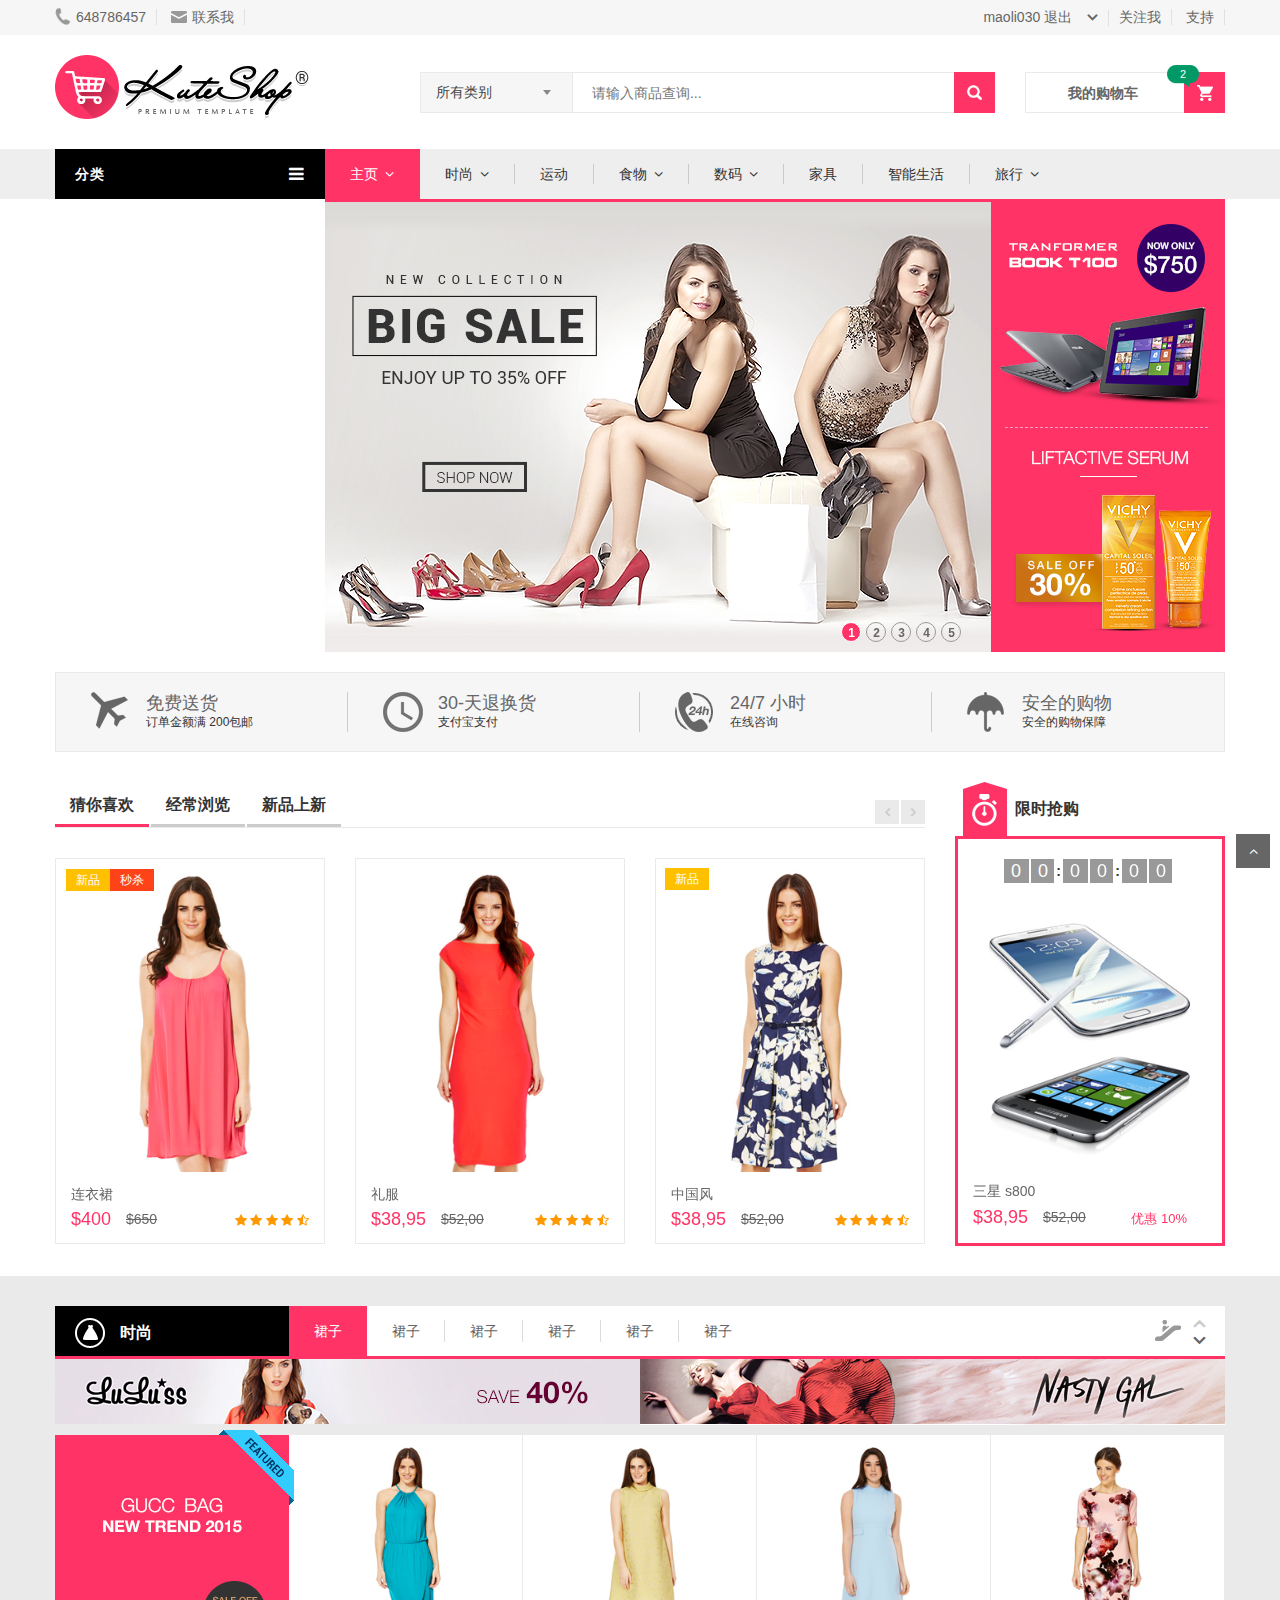
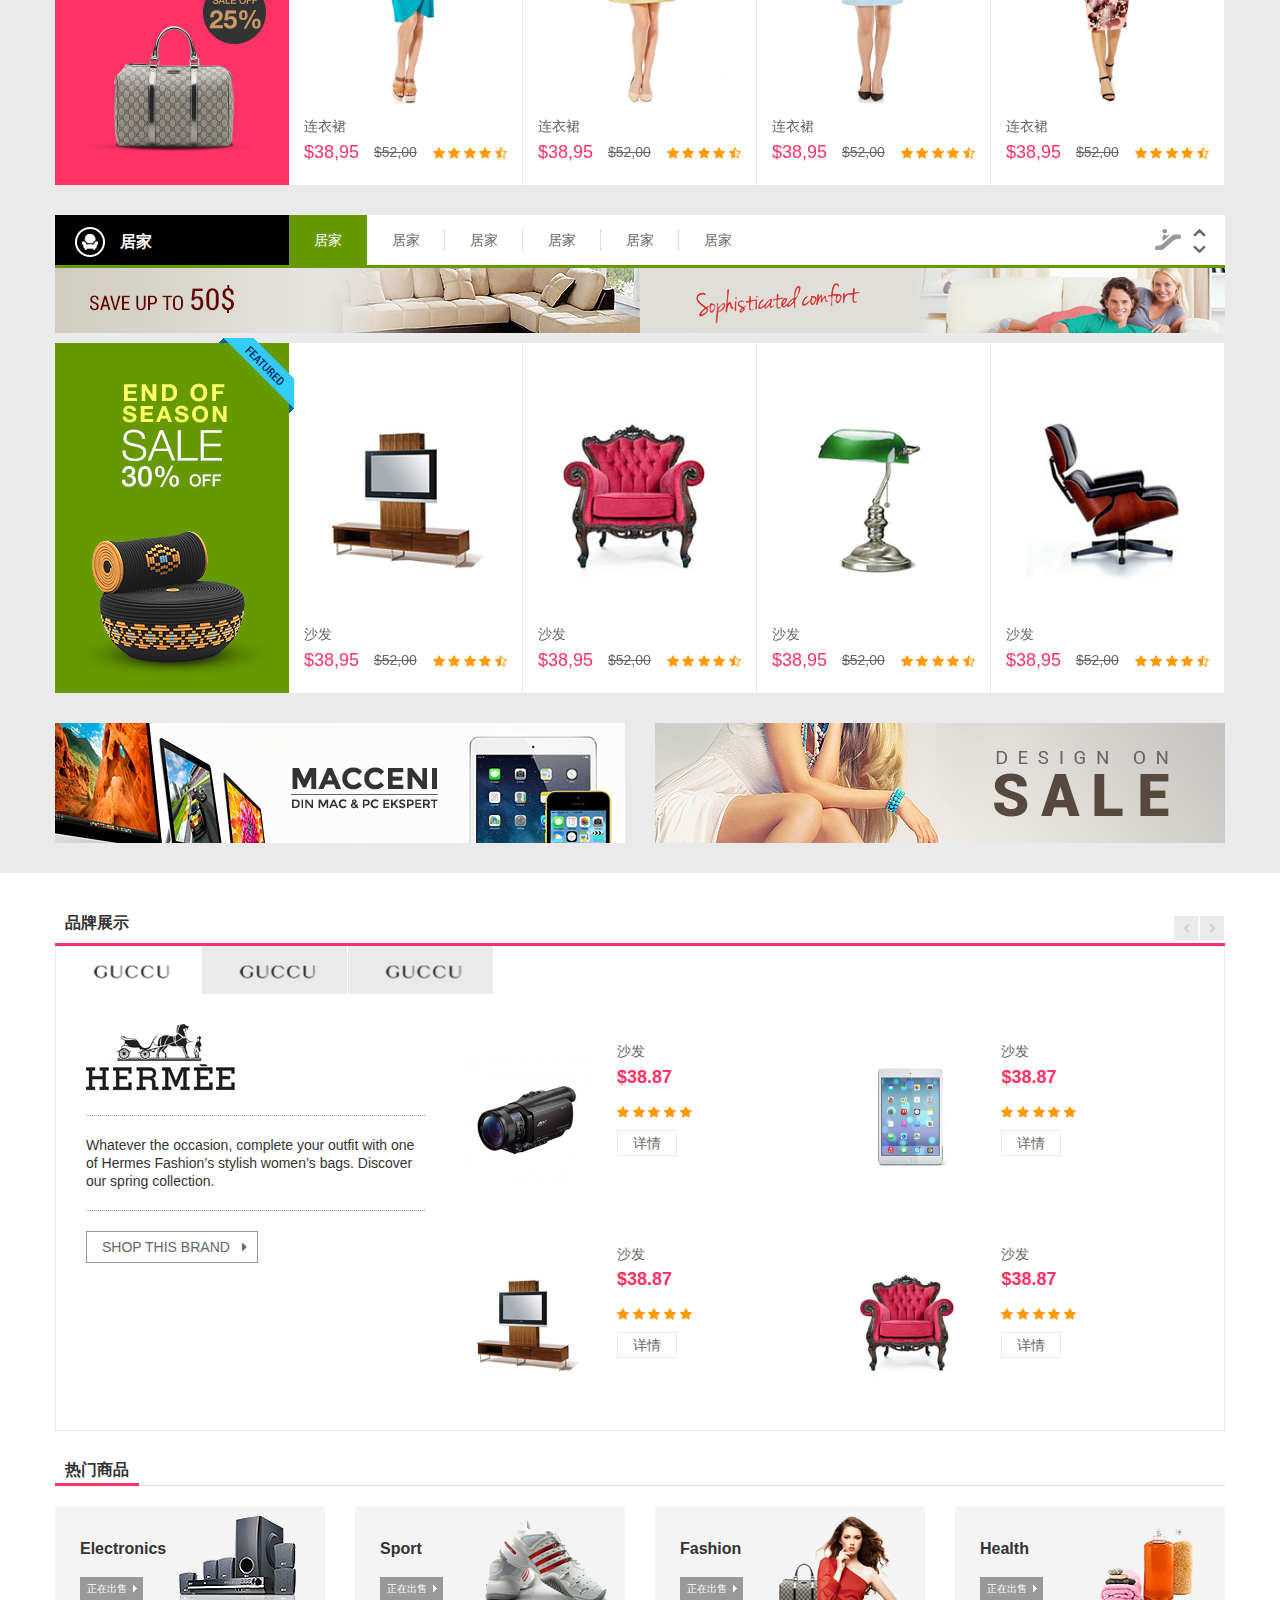
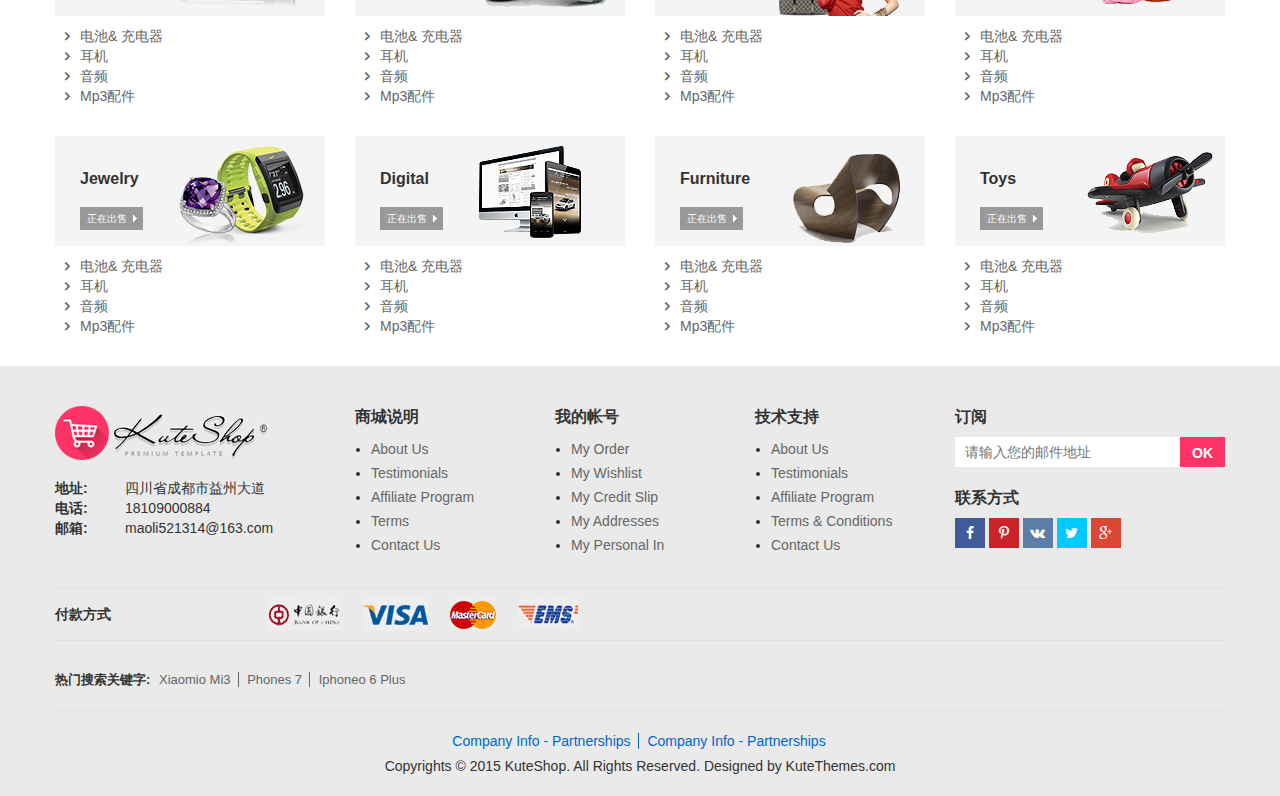
<file: index.html>
<!DOCTYPE html>
<html>
<head>
    <meta charset="UTF-8">
    <meta name="viewport" content="width=device-width, initial-scale=1">
    <link rel="stylesheet" type="text/css" href="assets/lib/bootstrap/css/bootstrap.min.css" />
    <link rel="stylesheet" type="text/css" href="assets/lib/font-awesome/css/font-awesome.min.css" />
    <link rel="stylesheet" type="text/css" href="assets/lib/select2/css/select2.min.css" />
    <link rel="stylesheet" type="text/css" href="assets/lib/jquery.bxslider/jquery.bxslider.css" />
    <link rel="stylesheet" type="text/css" href="assets/lib/owl.carousel/owl.carousel.css" />
    <link rel="stylesheet" type="text/css" href="assets/lib/fancyBox/jquery.fancybox.css" />
    <link rel="stylesheet" type="text/css" href="assets/lib/jquery-ui/jquery-ui.css" />
    <link rel="stylesheet" type="text/css" href="assets/css/animate.css" />
    <link rel="stylesheet" type="text/css" href="assets/css/reset.css" />
    <link rel="stylesheet" type="text/css" href="assets/css/style.css" />
    <link rel="stylesheet" type="text/css" href="assets/css/responsive.css" />
    <title>Kute shop</title>
</head>
<body class="home">
<!-- TOP BANNER -->
<!--<div id="top-banner" class="top-banner">
    <div class="bg-overlay"></div>
    <div class="container">
        <h1>Special Offer!</h1>
        <h2>Additional 40% OFF For Men & Women Clothings</h2>
        <span>This offer is for online only 7PM to middnight ends in 30th July 2015</span>
        <span class="btn-close"></span>
    </div>
</div>-->
<!-- 头部 -->
<div id="header" class="header">
    <div class="top-header">
        <div class="container">
            <div class="nav-top-links">
                <a class="first-item" href="#"><img alt="phone" src="assets/images/phone.png" />648786457</a>
                <a href="#"><img alt="email" src="assets/images/email.png" />联系我</a>
            </div>
<!--            <div class="currency ">
                <div class="dropdown">
                      <a class="current-open" data-toggle="dropdown" aria-haspopup="true" aria-expanded="false" href="#">USD</a>
                      <ul class="dropdown-menu" role="menu">
                        <li><a href="#">Dollar</a></li>
                        <li><a href="#">Euro</a></li>
                      </ul>
                </div>
            </div>-->
<!--            <div class="language ">
                <div class="dropdown">
                      <a class="current-open" data-toggle="dropdown" aria-haspopup="true" aria-expanded="false" href="#">
                      <img alt="email" src="assets/images/fr.jpg" />French
                      
                      </a>
                      <ul class="dropdown-menu" role="menu">
                        <li><a href="#"><img alt="email" src="assets/images/en.jpg" />English</a></li>
                        <li><a href="#"><img alt="email" src="assets/images/fr.jpg" />French</a></li>
                    </ul>
                </div>
            </div>-->
            
            <div class="support-link">
                <a href="#">关注我</a>
                <a href="#">支持</a>
            </div>

            <div id="user-info-top" class="user-info pull-right">
                <div class="dropdown">
                    <a class="current-open" data-toggle="dropdown" aria-haspopup="true" aria-expanded="false" href="#"><span>maoli030   退出</span></a>
                    <ul class="dropdown-menu mega_dropdown" role="menu" style="width: 253px;">
                        <li><a href="login.html">登录</a></li>
                        <li><a href="#">待处理订单</a></li>
                        <li><a href="#">我的关注</a></li>
                        <li><a href="#">我的关注</a></li>
                        <li><a href="#">我的关注</a></li>
                    </ul>
                </div>
            </div>
        </div>
    </div>
    <!--头部结束-->
    <!--搜索开始-->
    <div class="container main-header">
        <div class="row">
            <div class="col-xs-12 col-sm-3 logo">
                <a href="index.html"><img alt="Kute Shop" src="assets/images/logo.png" /></a>
            </div>
            <div class="col-xs-7 col-sm-7 header-search-box">
                <form class="form-inline">
                      <div class="form-group form-category">
                        <select class="select-category">
                            <option value="2">所有类别</option>
                            <option value="1">商品</option>
                            <option value="2">店铺</option>
                        </select>
                      </div>
                      <div class="form-group input-serach">
                        <input type="text"  placeholder="请输入商品查询...">
                      </div>
                      <button type="submit" class="pull-right btn-search"></button>
                </form>
            </div>
            <div id="cart-block" class="col-xs-5 col-sm-2 shopping-cart-box">
                <a class="cart-link" href="order.html">
                    <span class="title">我的购物车</span>
                    <!--<span class="total">2件商品 - ￥ 100</span>-->
                    <span class="notify notify-left">2</span>
                </a>
                <div class="cart-block">
                    <div class="cart-block-content">
                        <h5 class="cart-title">2 件商品</h5>
                        <div class="cart-block-list">
                            <ul>
                                <li class="product-info">
                                    <div class="p-left">
                                        <a href="#" class="remove_link"></a>
                                        <a href="#">
                                        <img class="img-responsive" src="assets/data/product-100x122.jpg" alt="p10">
                                        </a>
                                    </div>
                                    <div class="p-right">
                                        <p class="p-name">连衣裙</p>
                                        <p class="p-rice">80.00 $</p>
                                        <p>数量: 1</p>
                                    </div>
                                </li>
                                <li class="product-info">
                                    <div class="p-left">
                                        <a href="#" class="remove_link"></a>
                                        <a href="#">
                                        <img class="img-responsive" src="assets/data/product-s5-100x122.jpg" alt="p10">
                                        </a>
                                    </div>
                                    <div class="p-right">
                                        <p class="p-name">连衣裙</p>
                                        <p class="p-rice">80.00 $</p>
                                        <p>数量: 1</p>
                                    </div>
                                </li>
                            </ul>
                        </div>
                        <div class="toal-cart">
                            <span>合计</span>
                            <span class="toal-price pull-right">160 $</span>
                        </div>
                        <div class="cart-buttons">
                            <a href="order.html" class="btn-check-out">去付款</a>
                        </div>
                    </div>
                </div>
            </div>
        </div>    
    </div>
    <!-- 搜索结束 -->
    <!--商品主分类导航开始-->
    <div id="nav-top-menu" class="nav-top-menu">
        <div class="container">
            <div class="row">
                <div class="col-sm-3" id="box-vertical-megamenus">
                    <div class="box-vertical-megamenus">
                        <h4 class="title">
                            <span class="title-menu">分类</span>
                            <span class="btn-open-mobile pull-right home-page"><i class="fa fa-bars"></i></span>
                        </h4>
                        <div class="vertical-menu-content is-home">
                            <ul class="vertical-menu-list">
                                <li><a href="category.html"><img class="icon-menu" alt="Funky roots" src="assets/data/1.png">智能家居</a></li>
                                <li>
                                    <a class="parent" href="category2.html"><img class="icon-menu" alt="Funky roots" src="assets/data/2.png">电动车</a>
                                    <div class="vertical-dropdown-menu">
                                        <div class="vertical-groups col-sm-12">
                                            <div class="mega-group col-sm-4">
                                                <h4 class="mega-group-header"><span>电动汽车/服务</span></h4>
                                                <ul class="group-link-default">
                                                    <li><a href="#">纯电动汽车</a></li>
                                                    <li><a href="#">油电混动汽车</a></li>
                                                    <li><a href="#">电动汽车桩车一体化</a></li>
                                                </ul>
                                            </div>
                                            <div class="mega-group col-sm-4">
                                                <h4 class="mega-group-header"><span>充电桩/服务</span></h4>
                                                <ul class="group-link-default">
                                                    <li><a href="#">充电桩产品</a></li>
                                                    <li><a href="#">充电桩服务</a></li>
                                                    <li><a href="#">充电桩一体化</a></li>
                                                </ul>
                                            </div>
                                            <div class="mega-group col-sm-4">
                                                <h4 class="mega-group-header"><span>汽车配件</span></h4>
                                                <ul class="group-link-default">
                                                    <li><a href="#">车载电器</a></li>
                                                    <li><a href="#">美容清洗</a></li>
                                                    <li><a href="#">安全驾驶</a></li>
                                                    <li><a href="#">其他周边</a></li>
                                                    <li><a href="#">汽车装饰</a></li>
                                                </ul>
                                            </div>
                                            <div class="mega-custom-html col-sm-12">
                                                <a href="#"><img src="assets/data/banner-megamenu.jpg" alt="Banner"></a>
                                            </div>
                                        </div>
                                    </div>
                                </li>
                                <li>
                                    <a class="parent" href="category.html">
                                    <img class="icon-menu" alt="Funky roots" src="assets/data/5.png">衣服</a>
                                    <div class="vertical-dropdown-menu">
                                            <div class="vertical-groups col-sm-12">
                                                <div class="mega-group col-sm-12">
                                                    <h4 class="mega-group-header"><span>时尚前沿</span></h4>
                                                    <div class="row mega-products">
                                                        <div class="col-sm-3 mega-product">
                                                            <div class="product-avatar">
                                                                <a href="#"><img src="assets/data/p10.jpg" alt="product1"></a>
                                                            </div>
                                                            <div class="product-name">
                                                                <a href="#">夹克</a>
                                                            </div>
                                                            <div class="product-price">
                                                                <div class="new-price">$38</div>
                                                                <div class="old-price">$45</div>
                                                            </div>
                                                            <div class="product-star">
                                                                <i class="fa fa-star"></i>
                                                                <i class="fa fa-star"></i>
                                                                <i class="fa fa-star"></i>
                                                                <i class="fa fa-star"></i>
                                                                <i class="fa fa-star-half-o"></i>
                                                            </div>
                                                        </div>
                                                        <div class="col-sm-3 mega-product">
                                                            <div class="product-avatar">
                                                                <a href="#"><img src="assets/data/p11.jpg" alt="product1"></a>
                                                            </div>
                                                            <div class="product-name">
                                                                <a href="#">夹克</a>
                                                            </div>
                                                            <div class="product-price">
                                                                <div class="new-price">$38</div>
                                                                <div class="old-price">$45</div>
                                                            </div>
                                                            <div class="product-star">
                                                                <i class="fa fa-star"></i>
                                                                <i class="fa fa-star"></i>
                                                                <i class="fa fa-star"></i>
                                                                <i class="fa fa-star"></i>
                                                                <i class="fa fa-star-half-o"></i>
                                                            </div>
                                                        </div>
                                                        <div class="col-sm-3 mega-product">
                                                            <div class="product-avatar">
                                                                <a href="#"><img src="assets/data/p12.jpg" alt="product1"></a>
                                                            </div>
                                                            <div class="product-name">
                                                                <a href="#">夹克</a>
                                                            </div>
                                                            <div class="product-price">
                                                                <div class="new-price">$38</div>
                                                                <div class="old-price">$45</div>
                                                            </div>
                                                            <div class="product-star">
                                                                <i class="fa fa-star"></i>
                                                                <i class="fa fa-star"></i>
                                                                <i class="fa fa-star"></i>
                                                                <i class="fa fa-star"></i>
                                                                <i class="fa fa-star-half-o"></i>
                                                            </div>
                                                        </div>
                                                        <div class="col-sm-3 mega-product">
                                                            <div class="product-avatar">
                                                                <a href="#"><img src="assets/data/p13.jpg" alt="product1"></a>
                                                            </div>
                                                            <div class="product-name">
                                                                <a href="#">夹克</a>
                                                            </div>
                                                            <div class="product-price">
                                                                <div class="new-price">$38</div>
                                                                <div class="old-price">$45</div>
                                                            </div>
                                                            <div class="product-star">
                                                                <i class="fa fa-star"></i>
                                                                <i class="fa fa-star"></i>
                                                                <i class="fa fa-star"></i>
                                                                <i class="fa fa-star"></i>
                                                                <i class="fa fa-star-half-o"></i>
                                                            </div>
                                                        </div>
                                                    </div>
                                                </div>
                                            </div>
                                        </div>
                                </li>
                                <li><a href="category.html"><img class="icon-menu" alt="Funky roots" src="assets/data/3.png">品类3</a></li>
                                <li><a href="category2.html"><img class="icon-menu" alt="Funky roots" src="assets/data/4.png">品类4</a></li>
                                <li><a href="category.html"><img class="icon-menu" alt="Funky roots" src="assets/data/6.png">品类5</a></li>
                                <li><a href="category.html"><img class="icon-menu" alt="Funky roots" src="assets/data/7.png">品类6</a></li>
                                <li><a href="category.html"><img class="icon-menu" alt="Funky roots" src="assets/data/8.png">品类7</a></li>
                                <li><a href="category.html"><img class="icon-menu" alt="Funky roots" src="assets/data/9.png">品类8</a></li>
                                <li><a href="category.html"><img class="icon-menu" alt="Funky roots" src="assets/data/10.png">品类9</a></li>
                                <li><a href="category.html"><img class="icon-menu" alt="Funky roots" src="assets/data/11.png">品类10</a></li>
                                <li><a href="category.html"><img class="icon-menu" alt="Funky roots" src="assets/data/5.png">品类11</a></li>
                                <li><a href="category.html"><img class="icon-menu" alt="Funky roots" src="assets/data/6.png">品类12</a></li>
                                <li class="cat-link-orther"><a href="category.html"><img class="icon-menu" alt="Funky roots" src="assets/data/9.png">品类13</a></li>
                            </ul>
                            <div class="all-category"><span class="open-cate">加载全部</span></div>
                        </div>
                    </div>
                </div>
                <div id="main-menu" class="col-sm-9 main-menu">
                    <nav class="navbar navbar-default">
                        <div class="container-fluid">
                            <div class="navbar-header">
                                <button type="button" class="navbar-toggle collapsed" data-toggle="collapse" data-target="#navbar" aria-expanded="false" aria-controls="navbar">
                                    <i class="fa fa-bars"></i>
                                </button>
                                <a class="navbar-brand" href="#">MENU</a>
                            </div>
                            <div id="navbar" class="navbar-collapse collapse">
                                <ul class="nav navbar-nav">
                                    <li class="active dropdown">
                                        <a class="dropdown-toggle" data-toggle="dropdown" href="#">主页</a>
                                        <ul class="dropdown-menu container-fluid">
                                            <li class="block-container">
                                                <ul class="block">
                                                    <li class="link_container"><a href="index.html">主页</a></li>
                                                    <li class="link_container"><a href="index2.html">主页-2</a></li>
                                                    <li class="link_container"><a href="index3.html">主页-3</a></li>
                                                    <li class="link_container"><a href="index4.html">主页-4</a></li>
                                                    <li class="link_container"><a href="index5.html">主页-5</a></li>
                                                    <li class="link_container"><a href="index6.html">主页-6</a></li>
                                                    <li class="link_container"><a href="index7.html">主页-7</a></li>
                                                    <li class="link_container"><a href="index8.html">主页-8</a></li>
                                                </ul>
                                            </li>
                                        </ul>
                                    </li>
                                    <li class="dropdown">
                                        <a href="category.html" class="dropdown-toggle" data-toggle="dropdown">时尚</a>
                                        <ul class="dropdown-menu mega_dropdown" role="menu" style="width: 830px;">
                                            <li class="block-container col-sm-3">
                                                <ul class="block">
                                                    <li class="img_container">
                                                        <a href="#">
                                                            <img class="img-responsive" src="assets/data/men.png" alt="sport">
                                                        </a>
                                                    </li>
                                                    <li class="link_container group_header">
                                                        <a href="#">男装</a>
                                                    </li>
                                                    <li class="link_container"><a href="#">大衣</a></li>
                                                    <li class="link_container"><a href="#">夹克</a></li>
                                                    <li class="link_container"><a href="#">上衣</a></li>
                                                    <li class="link_container"><a href="#">围巾</a></li>
                                                    <li class="link_container"><a href="#">裤子</a></li>
                                                </ul>
                                            </li>
                                             <li class="block-container col-sm-3">
                                                <ul class="block">
                                                    <li class="img_container">
                                                        <a href="#">
                                                            <img class="img-responsive" src="assets/data/women.png" alt="sport">
                                                        </a>
                                                    </li>
                                                    <li class="link_container group_header">
                                                        <a href="#">女装</a>
                                                    </li>
                                                    <li class="link_container"><a href="#">裙子</a></li>
                                                    <li class="link_container"><a href="#">夹克</a></li>
                                                    <li class="link_container"><a href="#">上衣</a></li>
                                                    <li class="link_container"><a href="#">围巾</a></li>
                                                    <li class="link_container"><a href="#">裤子</a></li>
                                                </ul>
                                            </li>
                                             <li class="block-container col-sm-3">
                                                <ul class="block">
                                                    <li class="img_container">
                                                        <a href="#">
                                                            <img class="img-responsive" src="assets/data/kid.png" alt="sport">
                                                        </a>
                                                    </li>
                                                    <li class="link_container group_header">
                                                        <a href="#">孩子</a>
                                                    </li>
                                                    <li class="link_container"><a href="#">鞋子</a></li>
                                                    <li class="link_container"><a href="#">服装</a></li>
                                                    <li class="link_container"><a href="#">上衣</a></li>
                                                    <li class="link_container"><a href="#">围巾</a></li>
                                                    <li class="link_container"><a href="#">配饰</a></li>
                                                </ul>
                                            </li>
                                             <li class="block-container col-sm-3">
                                                <ul class="block">
                                                    <li class="img_container">
                                                        <a href="#">
                                                            <img class="img-responsive" src="assets/data/trending.png" alt="sport">
                                                        </a>
                                                    </li>
                                                    <li class="link_container group_header">
                                                        <a href="#">潮流</a>
                                                    </li>
                                                    <li class="link_container"><a href="#">男装</a></li>
                                                    <li class="link_container"><a href="#">童装</a></li>
                                                    <li class="link_container"><a href="#">女装</a></li>
                                                    <li class="link_container"><a href="#">配饰</a></li>
                                                </ul>
                                            </li>
                                        </ul>
                                    </li>
                                    <li><a href="category.html">运动</a></li>
                                    <li class="dropdown">
                                        <a href="category.html" class="dropdown-toggle" data-toggle="dropdown">食物</a>
                                            <ul class="mega_dropdown dropdown-menu" style="width: 830px;">
                                            <li class="block-container col-sm-3">
                                                <ul class="block">
                                                    <li class="link_container group_header">
                                                        <a href="#">亚洲</a>
                                                    </li>
                                                    <li class="link_container">
                                                        <a href="#">越南河粉</a>
                                                    </li>
                                                    <li class="link_container">
                                                        <a href="#">面条</a>
                                                    </li>
                                                    <li class="link_container">
                                                        <a href="#">海鲜</a>
                                                    </li>
                                                    <li class="link_container group_header">
                                                        <a href="#">香肠</a>
                                                    </li>
                                                    <li class="link_container">
                                                        <a href="#">肉菜</a>
                                                    </li>
                                                    <li class="link_container">
                                                        <a href="#">甜点</a>
                                                    </li>
                                                </ul>
                                            </li>
                                            <li class="block-container col-sm-3">
                                                <ul class="block">
                                                    <li class="link_container group_header">
                                                        <a href="#">欧洲</a>
                                                    </li>
                                                    <li class="link_container">
                                                        <a href="#">希腊的土豆</a>
                                                    </li>
                                                    <li class="link_container">
                                                        <a href="#">意大利面</a>
                                                    </li>
                                                    <li class="link_container">
                                                        <a href="#">意大利面</a>
                                                    </li>
                                                    <li class="link_container group_header">
                                                        <a href="#">鸡肉</a>
                                                    </li>
                                                    <li class="link_container">
                                                        <a href="#">意大利批萨</a>
                                                    </li>
                                                    <li class="link_container">
                                                        <a href="#">法国蛋糕</a>
                                                    </li>
                                                </ul>
                                            </li>
                                            <li class="block-container col-sm-3">
                                                <ul class="block">
                                                    <li class="link_container group_header">
                                                        <a href="#">欧洲</a>
                                                    </li>
                                                    <li class="link_container">
                                                        <a href="#">希腊的土豆</a>
                                                    </li>
                                                    <li class="link_container">
                                                        <a href="#">意大利面</a>
                                                    </li>
                                                    <li class="link_container">
                                                        <a href="#">意大利面</a>
                                                    </li>
                                                    <li class="link_container group_header">
                                                        <a href="#">鸡肉</a>
                                                    </li>
                                                    <li class="link_container">
                                                        <a href="#">意大利批萨</a>
                                                    </li>
                                                    <li class="link_container">
                                                        <a href="#">法国蛋糕</a>
                                                    </li>
                                                </ul>
                                            </li>
                                            <li class="block-container col-sm-3">
                                                <ul class="block">
                                                    <li class="img_container">
                                                        <img src="assets/data/banner-topmenu.jpg" alt="Banner">
                                                    </li>
                                                </ul>
                                            </li>

                                        </ul>
                                    </li>
                                    <li class="dropdown">
                                        <a href="category.html" class="dropdown-toggle" data-toggle="dropdown">数码</a>
                                        <ul class="dropdown-menu container-fluid">
                                            <li class="block-container">
                                                <ul class="block">
                                                    <li class="link_container"><a href="#">手机</a></li>
                                                    <li class="link_container"><a href="#">平板电脑</a></li>
                                                    <li class="link_container"><a href="#">笔记本电脑</a></li>
                                                    <li class="link_container"><a href="#">存储卡</a></li>
                                                    <li class="link_container"><a href="#">其他配件</a></li>
                                                </ul>
                                            </li>
                                        </ul> 
                                    </li>
                                    <li><a href="category.html">家具</a></li>
                                    <li><a href="category.html">智能生活</a></li>
                                    <li class="dropdown">
                                        <a href="category.html" class="dropdown-toggle" data-toggle="dropdown">旅行</a>
                                            <ul class="mega_dropdown dropdown-menu" style="width: 830px;">
                                            <li class="block-container col-sm-4">
                                                <ul class="block">
                                                    <li class="link_container group_header">
                                                        <a href="#">四川</a>
                                                    </li>
                                                    <li class="link_container">
                                                        <a href="category.html">太古里</a>
                                                    </li>
                                                    <li class="link_container">
                                                        <a href="category2.html">春熙路</a>
                                                    </li>
                                                    <li class="link_container">
                                                        <a href="detail.html">青城山</a>
                                                    </li>
                                                    
                                                    <li class="link_container">
                                                        <a href="detail2.html">峨眉山</a>
                                                    </li>
                                                    <li class="link_container">
                                                        <a href="detail3.html">都江堰</a>
                                                    </li>
                                                </ul>
                                            </li>
                                            <li class="block-container col-sm-4">
                                                <ul class="block">
                                                    <li class="link_container group_header">
                                                        <a href="#">云南</a>
                                                    </li>
                                                    <li class="link_container">
                                                        <a href="wishlist.html">西双版纳</a>
                                                    </li>
                                                    <li class="link_container">
                                                        <a href="compare.html">大理</a>
                                                    </li>
                                                    <li class="link_container">
                                                        <a href="order.html">丽江</a>
                                                    </li>
                                                    <li class="link_container">
                                                        <a href="checkout.html">香格里拉</a>
                                                    </li>
                                                    <li class="link_container">
                                                        <a href="login.html">昆明</a>
                                                    </li>
                                                </ul>
                                            </li>
                                            <li class="block-container col-sm-4">
                                                <ul class="block">
                                                    <li class="link_container group_header">
                                                        <a href="#">广西</a>
                                                    </li>
                                                    <li class="link_container">
                                                        <a href="blog.html">桂林</a>
                                                    </li>
                                                    <li class="link_container">
                                                        <a href="blog-detail.html">阳朔</a>
                                                    </li>
                                                    <li class="link_container">
                                                        <a href="about.html">柳州</a>
                                                    </li>
                                                    <li class="link_container">
                                                        <a href="contact.html">南宁</a>
                                                    </li>
                                                </ul>
                                            </li>
                                        </ul>
                                    </li>
                                </ul>
                            </div><!--/.nav-collapse -->
                        </div>
                    </nav>
                </div>
            </div>
            <!-- userinfo on top-->
            <div id="form-search-opntop">
            </div>
            <!-- userinfo on top-->
            <div id="user-info-opntop">
            </div>
            <!-- CART ICON ON MMENU -->
            <div id="shopping-cart-box-ontop">
                <i class="fa fa-shopping-cart"></i>
                <div class="shopping-cart-box-ontop-content"></div>
            </div>
        </div>
    </div>
</div>
<!--商品主分类导航结束-->
<!--主页轮播图开始-->
<div id="home-slider">
    <div class="container">
        <div class="row">
            <div class="col-sm-3 slider-left"></div>
            <div class="col-sm-9 header-top-right">
                <div class="homeslider">
                    <div class="content-slide">
                        <ul id="contenhomeslider">
                          <li><img alt="Funky roots" src="assets/data/slide.jpg" title="Funky roots" /></li>
                          <li><img alt="Funky roots" src="assets/data/slide.jpg" title="Funky roots" /></li>
                          <li><img  alt="Funky roots" src="assets/data/slide.jpg" title="Funky roots" /></li>
                          <li><img  alt="Funky roots" src="assets/data/slide.jpg" title="Funky roots" /></li>
                          <li><img  alt="Funky roots" src="assets/data/slide.jpg" title="Funky roots" /></li>
                        </ul>
                    </div>
                </div>
                <div class="header-banner banner-opacity">
                    <a href="#"><img alt="Funky roots" src="assets/data/ads1.jpg" /></a>
                </div>
            </div>
        </div>
    </div>
</div>
<!--主页轮播图结束-->
<!--核心标语-->
<div class="container">
    <div class="service ">
        <div class="col-xs-6 col-sm-3 service-item">
            <div class="icon">
                <img alt="services" src="assets/data/s1.png" />
            </div>
            <div class="info">
                <a href="#"><h3>免费送货</h3></a>
                <span>订单金额满  200包邮</span>
            </div>
        </div>
        <div class="col-xs-6 col-sm-3 service-item">
            <div class="icon">
                <img alt="services" src="assets/data/s2.png" />
            </div>
            <div class="info">
                <a href="#"><h3>30-天退换货</h3></a>
                <span>支付宝支付</span>
            </div>
        </div>
        <div class="col-xs-6 col-sm-3 service-item">
            <div class="icon">
                <img alt="services" src="assets/data/s3.png" />
            </div>
            <div class="info" >
                <a href="#"><h3>24/7 小时</h3></a>
                <span>在线咨询</span>
            </div>
        </div>
        <div class="col-xs-6 col-sm-3 service-item">
            <div class="icon">
                <img alt="services" src="assets/data/s4.png" />
            </div>
            <div class="info">
                <a href="#"><h3>安全的购物</h3></a>
                <span>安全的购物保障</span>
            </div>
        </div>
    </div>
</div>
<!--核心标语结束-->
<!--推荐模块-->
<div class="page-top">
    <div class="container">
        <div class="row">
            <div class="col-xs-12 col-sm-9 page-top-left">
                <div class="popular-tabs">
                      <ul class="nav-tab">
                        <li class="active"><a data-toggle="tab" href="#tab-1">猜你喜欢</a></li>
                        <li><a data-toggle="tab" href="#tab-2">经常浏览</a></li>
                        <li><a data-toggle="tab" href="#tab-3">新品上新</a></li>
                      </ul>
                      <div class="tab-container">
                            <div id="tab-1" class="tab-panel active">
                                <ul class="product-list owl-carousel" data-dots="false" data-loop="true" data-nav = "true" data-margin = "30" data-autoplayTimeout="1000" data-autoplayHoverPause = "true" data-responsive='{"0":{"items":1},"600":{"items":3},"1000":{"items":3}}'>
                                    <li>
                                        <div class="left-block">
                                            <a href="detail.html">
                                                <img class="img-responsive" alt="product" src="assets/data/bs1.jpg" />
                                            </a>
                                            <div class="quick-view">
                                                    <a title="我喜欢" class="heart" href="#"></a>
                                                    <a title="比较" class="compare" href="#"></a>
                                                    <a title="搜同款" class="search" href="#"></a>
                                            </div>
                                            <div class="add-to-cart">
                                                <a title="加入购物车" href="#">加入购物车</a>
                                            </div>
                                            <div class="group-price">
                                                <span class="product-new">新品</span>
                                                <span class="product-sale">秒杀</span>
                                            </div>
                                        </div>
                                        <div class="right-block">
                                            <h5 class="product-name"><a href="detail.html">连衣裙</a></h5>
                                            <div class="content_price">
                                                <span class="price product-price">$400</span>
                                                <span class="price old-price">$650</span>
                                            </div>
                                            <div class="product-star">
                                                <i class="fa fa-star"></i>
                                                <i class="fa fa-star"></i>
                                                <i class="fa fa-star"></i>
                                                <i class="fa fa-star"></i>
                                                <i class="fa fa-star-half-o"></i>
                                            </div>
                                        </div>
                                    </li>
                                    <li>
                                        <div class="left-block">
                                            <a href="detail.html"><img class="img-responsive" alt="product" src="assets/data/bs2.jpg" /></a>
                                            <div class="quick-view">
                                                    <a title="我喜欢" class="heart" href="#"></a>
                                                    <a title="比较" class="compare" href="#"></a>
                                                    <a title="搜同款" class="search" href="#"></a>
                                            </div>
                                            <div class="add-to-cart">
                                                <a title="加入购物车" href="#">加入购物车</a>
                                            </div>
                                        </div>
                                        <div class="right-block">
                                            <h5 class="product-name"><a href="detail.html">礼服</a></h5>
                                            <div class="content_price">
                                                <span class="price product-price">$38,95</span>
                                                <span class="price old-price">$52,00</span>
                                            </div>
                                            <div class="product-star">
                                                <i class="fa fa-star"></i>
                                                <i class="fa fa-star"></i>
                                                <i class="fa fa-star"></i>
                                                <i class="fa fa-star"></i>
                                                <i class="fa fa-star-half-o"></i>
                                            </div>
                                        </div>
                                    </li>
                                    <li>
                                        <div class="left-block">
                                            <a href="detail.html"><img class="img-responsive" alt="product" src="assets/data/bs3.jpg" /></a>
                                            <div class="quick-view">
                                                    <a title="我喜欢" class="heart" href="#"></a>
                                                    <a title="比较" class="compare" href="#"></a>
                                                    <a title="搜同款" class="search" href="#"></a>
                                            </div>
                                            <div class="add-to-cart">
                                                <a title="加入购物车" href="#">加入购物车</a>
                                            </div>
                                        </div>
                                        <div class="group-price">
                                                <span class="product-new">新品</span>
                                        </div>
                                        <div class="right-block">
                                            <h5 class="product-name"><a href="detail.html">中国风</a></h5>
                                            <div class="content_price">
                                                <span class="price product-price">$38,95</span>
                                                <span class="price old-price">$52,00</span>
                                            </div>
                                            <div class="product-star">
                                                <i class="fa fa-star"></i>
                                                <i class="fa fa-star"></i>
                                                <i class="fa fa-star"></i>
                                                <i class="fa fa-star"></i>
                                                <i class="fa fa-star-half-o"></i>
                                            </div>
                                        </div>
                                    </li>
                                    <li>
                                        <div class="left-block">
                                            <a href="detail.html"><img class="img-responsive" alt="product" src="assets/data/bs4.jpg" /></a>
                                            <div class="quick-view">
                                                    <a title="我喜欢" class="heart" href="#"></a>
                                                    <a title="比较" class="compare" href="#"></a>
                                                    <a title="搜同款" class="search" href="#"></a>
                                            </div>
                                            <div class="add-to-cart">
                                                <a title="加入购物车" href="#">加入购物车</a>
                                            </div>
                                        </div>
                                        <div class="right-block">
                                            <h5 class="product-name"><a href="detail.html">连衣裙</a></h5>
                                            <div class="content_price">
                                                <span class="price product-price">$38,95</span>
                                                <span class="price old-price">$52,00</span>
                                            </div>
                                            <div class="product-star">
                                                <i class="fa fa-star"></i>
                                                <i class="fa fa-star"></i>
                                                <i class="fa fa-star"></i>
                                                <i class="fa fa-star"></i>
                                                <i class="fa fa-star-half-o"></i>
                                            </div>
                                        </div>
                                    </li>
                                </ul>
                            </div>
                            <div id="tab-2" class="tab-panel">
                                <ul class="product-list owl-carousel"  data-dots="false" data-loop="true" data-nav = "true" data-margin = "30"  data-autoplayTimeout="1000" data-autoplayHoverPause = "true" data-responsive='{"0":{"items":1},"600":{"items":3},"1000":{"items":3}}'>
                                    <li>
                                        <div class="left-block">
                                            <a href="detail.html">
                                            <img class="img-responsive" alt="product" src="assets/data/p48.jpg" /></a>
                                            <div class="quick-view">
                                                    <a title="我喜欢" class="heart" href="#"></a>
                                                    <a title="比较" class="compare" href="#"></a>
                                                    <a title="搜同款" class="search" href="#"></a>
                                            </div>
                                            <div class="add-to-cart">
                                                <a title="加入购物车" href="#">加入购物车</a>
                                            </div>
                                        </div>
                                        <div class="right-block">
                                            <h5 class="product-name"><a href="detail.html">限时抢购</a></h5>
                                            <div class="content_price">
                                                <span class="price product-price">$38,95</span>
                                                <span class="price old-price">$52,00</span>
                                            </div>
                                            <div class="product-star">
                                                <i class="fa fa-star"></i>
                                                <i class="fa fa-star"></i>
                                                <i class="fa fa-star"></i>
                                                <i class="fa fa-star"></i>
                                                <i class="fa fa-star-half-o"></i>
                                            </div>
                                        </div>
                                    </li>
                                    <li>
                                        <div class="left-block">
                                            <a href="detail.html">
                                            <img class="img-responsive" alt="product" src="assets/data/p49.jpg" /></a>
                                            <div class="quick-view">
                                                    <a title="我喜欢" class="heart" href="#"></a>
                                                    <a title="比较" class="compare" href="#"></a>
                                                    <a title="搜同款" class="search" href="#"></a>
                                            </div>
                                            <div class="add-to-cart">
                                                <a title="加入购物车" href="#">加入购物车</a>
                                            </div>
                                        </div>
                                        <div class="right-block">
                                            <h5 class="product-name"><a href="detail.html">连衣裙</a></h5>
                                            <div class="content_price">
                                                <span class="price product-price">$38,95</span>
                                                <span class="price old-price">$52,00</span>
                                            </div>
                                            <div class="product-star">
                                                <i class="fa fa-star"></i>
                                                <i class="fa fa-star"></i>
                                                <i class="fa fa-star"></i>
                                                <i class="fa fa-star"></i>
                                                <i class="fa fa-star-half-o"></i>
                                            </div>
                                        </div>
                                    </li>
                                    <li>
                                        <div class="left-block">
                                            <a href="detail.html"><img class="img-responsive" alt="product" src="assets/data/p50.jpg" /></a>
                                            <div class="quick-view">
                                                    <a title="我喜欢" class="heart" href="#"></a>
                                                    <a title="比较" class="compare" href="#"></a>
                                                    <a title="搜同款" class="search" href="#"></a>
                                            </div>
                                            <div class="add-to-cart">
                                                <a title="加入购物车" href="#">加入购物车</a>
                                            </div>
                                        </div>
                                        <div class="right-block">
                                            <h5 class="product-name"><a href="detail.html">连衣裙</a></h5>
                                            <div class="content_price">
                                                <span class="price product-price">$38,95</span>
                                                <span class="price old-price">$52,00</span>
                                            </div>
                                            <div class="product-star">
                                                <i class="fa fa-star"></i>
                                                <i class="fa fa-star"></i>
                                                <i class="fa fa-star"></i>
                                                <i class="fa fa-star"></i>
                                                <i class="fa fa-star-half-o"></i>
                                            </div>
                                        </div>
                                    </li>
                                    <li>
                                        <div class="left-block">
                                            <a href="detail.html"><img class="img-responsive" alt="product" src="assets/data/p51.jpg" /></a>
                                            <div class="quick-view">
                                                    <a title="我喜欢" class="heart" href="#"></a>
                                                    <a title="比较" class="compare" href="#"></a>
                                                    <a title="搜同款" class="search" href="#"></a>
                                            </div>
                                            <div class="add-to-cart">
                                                <a title="加入购物车" href="#">加入购物车</a>
                                            </div>
                                        </div>
                                        <div class="right-block">
                                            <h5 class="product-name"><a href="detail.html">连衣裙</a></h5>
                                            <div class="content_price">
                                                <span class="price product-price">$38,95</span>
                                                <span class="price old-price">$52,00</span>
                                            </div>
                                            <div class="product-star">
                                                <i class="fa fa-star"></i>
                                                <i class="fa fa-star"></i>
                                                <i class="fa fa-star"></i>
                                                <i class="fa fa-star"></i>
                                                <i class="fa fa-star-half-o"></i>
                                            </div>
                                        </div>
                                    </li>
                                </ul>
                            </div>
                            <div id="tab-3" class="tab-panel">
                                <ul class="product-list owl-carousel" data-dots="false" data-loop="true" data-nav = "true" data-margin = "30" data-autoplayTimeout="1000" data-autoplayHoverPause = "true" data-responsive='{"0":{"items":1},"600":{"items":3},"1000":{"items":3}}'>
                                    <li>
                                        <div class="left-block">
                                            <a href="detail.html"><img class="img-responsive" alt="product" src="assets/data/p60.jpg" /></a>
                                            <div class="quick-view">
                                                    <a title="我喜欢" class="heart" href="#"></a>
                                                    <a title="比较" class="compare" href="#"></a>
                                                    <a title="搜同款" class="search" href="#"></a>
                                            </div>
                                            <div class="add-to-cart">
                                               	<a title="加入购物车" href="#">加入购物车</a>
                                            </div>
                                        </div>
                                        <div class="right-block">
                                            <h5 class="product-name"><a href="detail.html">连衣裙</a></h5>
                                            <div class="content_price">
                                                <span class="price product-price">$38,95</span>
                                                <span class="price old-price">$52,00</span>
                                            </div>
                                            <div class="product-star">
                                                <i class="fa fa-star"></i>
                                                <i class="fa fa-star"></i>
                                                <i class="fa fa-star"></i>
                                                <i class="fa fa-star"></i>
                                                <i class="fa fa-star-half-o"></i>
                                            </div>
                                        </div>
                                    </li>
                                    <li>
                                        <div class="left-block">
                                            <a href="detail.html"><img class="img-responsive" alt="product" src="assets/data/p61.jpg" /></a>
                                            <div class="quick-view">
                                                    <a title="我喜欢" class="heart" href="#"></a>
                                                    <a title="比较" class="compare" href="#"></a>
                                                    <a title="搜同款" class="search" href="#"></a>
                                            </div>
                                            <div class="add-to-cart">
                                               	<a title="加入购物车" href="#">加入购物车</a>
                                            </div>
                                        </div>
                                        <div class="right-block">
                                            <h5 class="product-name"><a href="detail.html">连衣裙</a></h5>
                                            <div class="content_price">
                                                <span class="price product-price">$38,95</span>
                                                <span class="price old-price">$52,00</span>
                                            </div>
                                            <div class="product-star">
                                                <i class="fa fa-star"></i>
                                                <i class="fa fa-star"></i>
                                                <i class="fa fa-star"></i>
                                                <i class="fa fa-star"></i>
                                                <i class="fa fa-star-half-o"></i>
                                            </div>
                                        </div>
                                    </li>
                                    <li>
                                        <div class="left-block">
                                            <a href="detail.html"><img class="img-responsive" alt="product" src="assets/data/p62.jpg" /></a>
                                            <div class="quick-view">
                                                    <a title="我喜欢" class="heart" href="#"></a>
                                                    <a title="比较" class="compare" href="#"></a>
                                                    <a title="搜同款" class="search" href="#"></a>
                                            </div>
                                            <div class="add-to-cart">
                                               	<a title="加入购物车" href="#">加入购物车</a>
                                            </div>
                                        </div>
                                        <div class="right-block">
                                            <h5 class="product-name"><a href="detail.html">连衣裙</a></h5>
                                            <div class="content_price">
                                                <span class="price product-price">$38,95</span>
                                                <span class="price old-price">$52,00</span>
                                            </div>
                                            <div class="product-star">
                                                <i class="fa fa-star"></i>
                                                <i class="fa fa-star"></i>
                                                <i class="fa fa-star"></i>
                                                <i class="fa fa-star"></i>
                                                <i class="fa fa-star-half-o"></i>
                                            </div>
                                        </div>
                                    </li>
                                    <li>
                                        <div class="left-block">
                                            <a href="detail.html"><img class="img-responsive" alt="product" src="assets/data/p63.jpg" /></a>
                                            <div class="quick-view">
                                                    <a title="我喜欢" class="heart" href="#"></a>
                                                    <a title="比较" class="compare" href="#"></a>
                                                    <a title="搜同款" class="search" href="#"></a>
                                            </div>
                                            <div class="add-to-cart">
                                               	<a title="加入购物车" href="#">加入购物车</a>
                                            </div>
                                        </div>
                                        <div class="right-block">
                                            <h5 class="product-name"><a href="detail.html">连衣裙</a></h5>
                                            <div class="content_price">
                                                <span class="price product-price">$38,95</span>
                                                <span class="price old-price">$52,00</span>
                                            </div>
                                            <div class="product-star">
                                                <i class="fa fa-star"></i>
                                                <i class="fa fa-star"></i>
                                                <i class="fa fa-star"></i>
                                                <i class="fa fa-star"></i>
                                                <i class="fa fa-star-half-o"></i>
                                            </div>
                                        </div>
                                    </li>
                                </ul>
                            </div>
                      </div>
                </div>
            </div>
            <div class="col-xs-12 col-sm-3 page-top-right">
                <div class="latest-deals">
                    <h2 class="latest-deal-title">限时抢购</h2>
                    <div class="latest-deal-content">
                        <ul class="product-list owl-carousel" data-dots="false" data-loop="true" data-nav = "true" data-autoplayTimeout="1000" data-autoplayHoverPause = "true" data-responsive='{"0":{"items":1},"600":{"items":3},"1000":{"items":1}}'>
                            <li>
                                <div class="count-down-time" data-countdown="2017/06/27"></div>
                                <div class="left-block">
                                    <a href="detail.html"><img class="img-responsive" alt="product" src="assets/data/ld1.jpg" /></a>
                                    <div class="quick-view">
                                                <a title="我喜欢" class="heart" href="#"></a>
                                                <a title="比较" class="compare" href="#"></a>
                                                <a title="搜同款" class="search" href="#"></a>
                                    </div>
                                    <div class="add-to-cart">
                                        <a title="加入购物车" href="#">加入购物车</a>
                                    </div>
                                </div>
                                <div class="right-block">
                                    <h5 class="product-name"><a href="detail.html">三星 s800 </a></h5>
                                    <div class="content_price">
                                        <span class="price product-price">$38,95</span>
                                        <span class="price old-price">$52,00</span>
                                        <span class="colreduce-percentage">优惠 10%</span>
                                    </div>
                                </div>
                            </li>
                            <li>
                                <div class="count-down-time" data-countdown="2017/06/27 9:20:00"></div>
                                <div class="left-block">
                                    <a href="detail.html"><img class="img-responsive" alt="product" src="assets/data/ld2.jpg" /></a>
                                    <div class="quick-view">
                                                <a title="我喜欢" class="heart" href="#"></a>
                                                <a title="比较" class="compare" href="#"></a>
                                                <a title="搜同款" class="search" href="#"></a>
                                    </div>
                                    <div class="add-to-cart">
                                        <a title="加入购物车" href="#">加入购物车</a>
                                    </div>
                                </div>
                                <div class="right-block">
                                    <h5 class="product-name"><a href="detail.html">华为 H900</a></h5>
                                    <div class="content_price">
                                        <span class="price product-price">$38,95</span>
                                        <span class="price old-price">$52,00</span>
                                        <span class="colreduce-percentage">优惠 90%</span>
                                    </div>
                                </div>
                            </li>
                            <li>
                                <div class="count-down-time" data-countdown="2017/06/27 9:20:00"></div>
                                <div class="left-block">
                                    <a href="detail.html"><img class="img-responsive" alt="product" src="assets/data/ld3.jpg" /></a>
                                    <div class="quick-view">
                                                <a title="我喜欢" class="heart" href="#"></a>
                                                <a title="比较" class="compare" href="#"></a>
                                                <a title="搜同款" class="search" href="#"></a>
                                    </div>
                                    <div class="add-to-cart">
                                        <a title="加入购物车" href="#">加入购物车</a>
                                    </div>
                                </div>
                                <div class="right-block">
                                    <h5 class="product-name"><a href="detail.html">apple S7</a></h5>
                                    <div class="content_price">
                                        <span class="price product-price">$38,95</span>
                                        <span class="price old-price">$52,00</span>
                                        <span class="colreduce-percentage">优惠 20% </span>
                                    </div>
                                </div>
                            </li>
                        </ul>
                    </div>
                </div>
            </div>
        </div>
    </div>
</div>

<!--推荐模块结束-->	
<!---->
<div class="content-page">
    <div class="container">
        <!-- featured category fashion -->
        <div class="category-featured">
            <nav class="navbar nav-menu nav-menu-red show-brand">
              <div class="container">
                <!-- Brand and toggle get grouped for better mobile display -->
                  <div class="navbar-brand"><a href="#"><img alt="fashion" src="assets/data/fashion.png" />时尚</a></div>
                  <span class="toggle-menu"></span>
                <!-- Collect the nav links, forms, and other content for toggling -->
                <div class="collapse navbar-collapse">           
                  <ul class="nav navbar-nav">
                    <li class="active">
                    	<a data-toggle="tab" href="#tab-4">裙子</a>
                    </li>
                    <li><a data-toggle="tab" href="#tab-5">裙子</a></li>
                    <li><a data-toggle="tab" href="#tab-4">裙子</a></li>
                    <li><a data-toggle="tab" href="#tab-5">裙子</a></li>
                    <li><a data-toggle="tab" href="#tab-4">裙子</a></li>
                    <li><a data-toggle="tab" href="#tab-5">裙子</a></li>
                  </ul>
                </div><!-- /.navbar-collapse -->
              </div><!-- /.container-fluid -->
              <div id="elevator-1" class="floor-elevator">
                    <a href="#" class="btn-elevator up disabled fa fa-angle-up"></a>
                    <a href="#elevator-2" class="btn-elevator down fa fa-angle-down"></a>
              </div>
            </nav>
            <div class="category-banner">
                <div class="col-sm-6 banner">
                    <a href="#"><img alt="ads2" class="img-responsive" src="assets/data/ads2.jpg" /></a>
                </div>
                <div class="col-sm-6 banner">
                    <a href="#"><img alt="ads2" class="img-responsive" src="assets/data/ads3.jpg" /></a>
                </div>
           </div>
           <div class="product-featured clearfix">
                <div class="banner-featured">
                    <div class="featured-text"><span>featured</span></div>
                    <div class="banner-img">
                        <a href="#"><img alt="Featurered 1" src="assets/data/f1.jpg" /></a>
                    </div>
                </div>
                <div class="product-featured-content">
                    <div class="product-featured-list">
                        <div class="tab-container">
                            <!-- tab product -->
                            <div class="tab-panel active" id="tab-4">
                                <ul class="product-list owl-carousel" data-dots="false" data-loop="true" data-nav = "true" data-margin = "0" data-autoplayTimeout="1000" data-autoplayHoverPause = "true" data-responsive='{"0":{"items":1},"600":{"items":3},"1000":{"items":4}}'>
                                    <li>
                                        <div class="left-block">
                                            <a href="detail.html">
                                            <img class="img-responsive" alt="product" src="assets/data/01_blue-dress.jpg" /></a>
                                            <div class="quick-view">
                                                    <a title="我喜欢" class="heart" href="#"></a>
                                                    <a title="比较" class="compare" href="#"></a>
                                                    <a title="搜同款" class="search" href="#"></a>
                                            </div>
                                            <div class="add-to-cart">
                                                <a title="加入购物车" href="#">加入购物车</a>
                                            </div>
                                        </div>
                                        <div class="right-block">
                                            <h5 class="product-name"><a href="detail.html">连衣裙</a></h5>
                                            <div class="content_price">
                                                <span class="price product-price">$38,95</span>
                                                <span class="price old-price">$52,00</span>
                                            </div>
                                            <div class="product-star">
                                                <i class="fa fa-star"></i>
                                                <i class="fa fa-star"></i>
                                                <i class="fa fa-star"></i>
                                                <i class="fa fa-star"></i>
                                                <i class="fa fa-star-half-o"></i>
                                            </div>
                                        </div>
                                    </li>
                                    <li>
                                        <div class="left-block">
                                            <a href="detail.html">
                                            <img class="img-responsive" alt="product" src="assets/data/02_yellow-dress.jpg" /></a>
                                            <div class="quick-view">
                                                    <a title="我喜欢" class="heart" href="#"></a>
                                                    <a title="比较" class="compare" href="#"></a>
                                                    <a title="搜同款" class="search" href="#"></a>
                                            </div>
                                            <div class="add-to-cart">
                                                <a title="加入购物车" href="#">加入购物车</a>
                                            </div>
                                        </div>
                                        <div class="right-block">
                                            <h5 class="product-name"><a href="detail.html">连衣裙</a></h5>
                                            <div class="content_price">
                                                <span class="price product-price">$38,95</span>
                                                <span class="price old-price">$52,00</span>
                                            </div>
                                            <div class="product-star">
                                                <i class="fa fa-star"></i>
                                                <i class="fa fa-star"></i>
                                                <i class="fa fa-star"></i>
                                                <i class="fa fa-star"></i>
                                                <i class="fa fa-star-half-o"></i>
                                            </div>
                                        </div>
                                    </li>
                                    <li>
                                        <div class="left-block">
                                            <a href="detail.html">
                                            <img class="img-responsive" alt="product" src="assets/data/03_cyan-dress.jpg" /></a>
                                             <div class="quick-view">
                                                    <a title="我喜欢" class="heart" href="#"></a>
                                                    <a title="比较" class="compare" href="#"></a>
                                                    <a title="搜同款" class="search" href="#"></a>
                                            </div>
                                            <div class="add-to-cart">
                                                <a title="加入购物车" href="#">加入购物车</a>
                                            </div>
                                        </div>
                                        <div class="right-block">
                                            <h5 class="product-name"><a href="detail.html">连衣裙</a></h5>
                                            <div class="content_price">
                                                <span class="price product-price">$38,95</span>
                                                <span class="price old-price">$52,00</span>
                                            </div>
                                            <div class="product-star">
                                                <i class="fa fa-star"></i>
                                                <i class="fa fa-star"></i>
                                                <i class="fa fa-star"></i>
                                                <i class="fa fa-star"></i>
                                                <i class="fa fa-star-half-o"></i>
                                            </div>
                                        </div>
                                    </li>
                                    <li>
                                        <div class="left-block">
                                            <a href="detail.html">
                                            <img class="img-responsive" alt="product" src="assets/data/04_nice-dress.jpg" /></a>
                                            <div class="quick-view">
                                                    <a title="我喜欢" class="heart" href="#"></a>
                                                    <a title="比较" class="compare" href="#"></a>
                                                    <a title="搜同款" class="search" href="#"></a>
                                            </div>
                                            <div class="add-to-cart">
                                                <a title="加入购物车" href="#">加入购物车</a>
                                            </div>
                                        </div>
                                        <div class="right-block">
                                            <h5 class="product-name"><a href="detail.html">连衣裙</a></h5>
                                            <div class="content_price">
                                                <span class="price product-price">$38,95</span>
                                                <span class="price old-price">$52,00</span>
                                            </div>
                                            <div class="product-star">
                                                <i class="fa fa-star"></i>
                                                <i class="fa fa-star"></i>
                                                <i class="fa fa-star"></i>
                                                <i class="fa fa-star"></i>
                                                <i class="fa fa-star-half-o"></i>
                                            </div>
                                        </div>
                                    </li>
                                    <li>
                                        <div class="left-block">
                                            <a href="detail.html">
                                            <img class="img-responsive" alt="product" src="assets/data/05_flowers-dress.jpg" /></a>
                                            <div class="quick-view">
                                                    <a title="我喜欢" class="heart" href="#"></a>
                                                    <a title="比较" class="compare" href="#"></a>
                                                    <a title="搜同款" class="search" href="#"></a>
                                            </div>
                                            <div class="add-to-cart">
                                                <a title="加入购物车" href="#">加入购物车</a>
                                            </div>
                                        </div>
                                        <div class="right-block">
                                            <h5 class="product-name"><a href="detail.html">连衣裙</a></h5>
                                            <div class="content_price">
                                                <span class="price product-price">$38,95</span>
                                                <span class="price old-price">$52,00</span>
                                            </div>
                                            <div class="product-star">
                                                <i class="fa fa-star"></i>
                                                <i class="fa fa-star"></i>
                                                <i class="fa fa-star"></i>
                                                <i class="fa fa-star"></i>
                                                <i class="fa fa-star-half-o"></i>
                                            </div>
                                        </div>
                                    </li>
                                    <li>
                                        <div class="left-block">
                                            <a href="detail.html">
                                            <img class="img-responsive" alt="product" src="assets/data/06_red-dress.jpg" /></a>
                                            <div class="quick-view">
                                                    <a title="我喜欢" class="heart" href="#"></a>
                                                    <a title="比较" class="compare" href="#"></a>
                                                    <a title="搜同款" class="search" href="#"></a>
                                            </div>
                                            <div class="add-to-cart">
                                                <a title="加入购物车" href="#">加入购物车</a>
                                            </div>
                                        </div>
                                        <div class="right-block">
                                            <h5 class="product-name"><a href="detail.html">连衣裙</a></h5>
                                            <div class="content_price">
                                                <span class="price product-price">$38,95</span>
                                                <span class="price old-price">$52,00</span>
                                            </div>
                                            <div class="product-star">
                                                <i class="fa fa-star"></i>
                                                <i class="fa fa-star"></i>
                                                <i class="fa fa-star"></i>
                                                <i class="fa fa-star"></i>
                                                <i class="fa fa-star-half-o"></i>
                                            </div>
                                        </div>
                                    </li>
                                </ul>
                            </div>
                            <!-- tab product -->
                            <div class="tab-panel" id="tab-5">
                                <ul class="product-list owl-carousel" data-dots="false" data-loop="true" data-nav = "true" data-margin = "0" data-autoplayTimeout="1000" data-autoplayHoverPause = "true" data-responsive='{"0":{"items":1},"600":{"items":3},"1000":{"items":4}}'>
                                    <li>
                                        <div class="left-block">
                                            <a href="detail.html">
                                            <img class="img-responsive" alt="product" src="assets/data/04_nice-dress.jpg" /></a>
                                            <div class="quick-view">
                                                    <a title="我喜欢" class="heart" href="#"></a>
                                                    <a title="比较" class="compare" href="#"></a>
                                                    <a title="搜同款" class="search" href="#"></a>
                                            </div>
                                            <div class="add-to-cart">
                                                <a title="加入购物车" href="#">加入购物车</a>
                                            </div>
                                        </div>
                                        <div class="right-block">
                                            <h5 class="product-name"><a href="detail.html">连衣裙</a></h5>
                                            <div class="content_price">
                                                <span class="price product-price">$38,95</span>
                                                <span class="price old-price">$52,00</span>
                                            </div>
                                            <div class="product-star">
                                                <i class="fa fa-star"></i>
                                                <i class="fa fa-star"></i>
                                                <i class="fa fa-star"></i>
                                                <i class="fa fa-star"></i>
                                                <i class="fa fa-star-half-o"></i>
                                            </div>
                                        </div>
                                    </li>
                                    <li>
                                        <div class="left-block">
                                            <a href="detail.html">
                                            <img class="img-responsive" alt="product" src="assets/data/05_flowers-dress.jpg" /></a>
                                            <div class="quick-view">
                                                    <a title="我喜欢" class="heart" href="#"></a>
                                                    <a title="比较" class="compare" href="#"></a>
                                                    <a title="搜同款" class="search" href="#"></a>
                                            </div>
                                            <div class="add-to-cart">
                                                <a title="加入购物车" href="#">加入购物车</a>
                                            </div>
                                        </div>
                                        <div class="right-block">
                                            <h5 class="product-name"><a href="detail.html">连衣裙</a></h5>
                                            <div class="content_price">
                                                <span class="price product-price">$38,95</span>
                                                <span class="price old-price">$52,00</span>
                                            </div>
                                            <div class="product-star">
                                                <i class="fa fa-star"></i>
                                                <i class="fa fa-star"></i>
                                                <i class="fa fa-star"></i>
                                                <i class="fa fa-star"></i>
                                                <i class="fa fa-star-half-o"></i>
                                            </div>
                                        </div>
                                    </li>
                                    <li>
                                        <div class="left-block">
                                            <a href="detail.html">
                                            <img class="img-responsive" alt="product" src="assets/data/06_red-dress.jpg" /></a>
                                            <div class="quick-view">
                                                    <a title="我喜欢" class="heart" href="#"></a>
                                                    <a title="比较" class="compare" href="#"></a>
                                                    <a title="搜同款" class="search" href="#"></a>
                                            </div>
                                            <div class="add-to-cart">
                                                <a title="加入购物车" href="#">加入购物车</a>
                                            </div>
                                        </div>
                                        <div class="right-block">
                                            <h5 class="product-name"><a href="detail.html">连衣裙</a></h5>
                                            <div class="content_price">
                                                <span class="price product-price">$38,95</span>
                                                <span class="price old-price">$52,00</span>
                                            </div>
                                            <div class="product-star">
                                                <i class="fa fa-star"></i>
                                                <i class="fa fa-star"></i>
                                                <i class="fa fa-star"></i>
                                                <i class="fa fa-star"></i>
                                                <i class="fa fa-star-half-o"></i>
                                            </div>
                                        </div>
                                    </li>
                                    <li>
                                        <div class="left-block">
                                            <a href="#">
                                            <img class="img-responsive" alt="product" src="assets/data/01_blue-dress.jpg" /></a>
                                            <div class="quick-view">
                                                    <a title="我喜欢" class="heart" href="#"></a>
                                                    <a title="比较" class="compare" href="#"></a>
                                                    <a title="搜同款" class="search" href="#"></a>
                                            </div>
                                            <div class="add-to-cart">
                                                <a title="加入购物车" href="#">加入购物车</a>
                                            </div>
                                        </div>
                                        <div class="right-block">
                                            <h5 class="product-name"><a href="detail.html">连衣裙</a></h5>
                                            <div class="content_price">
                                                <span class="price product-price">$38,95</span>
                                                <span class="price old-price">$52,00</span>
                                            </div>
                                            <div class="product-star">
                                                <i class="fa fa-star"></i>
                                                <i class="fa fa-star"></i>
                                                <i class="fa fa-star"></i>
                                                <i class="fa fa-star"></i>
                                                <i class="fa fa-star-half-o"></i>
                                            </div>
                                        </div>
                                    </li>
                                    <li>
                                        <div class="left-block">
                                            <a href="detail.html">
                                            <img class="img-responsive" alt="product" src="assets/data/02_yellow-dress.jpg" /></a>
                                            <div class="quick-view">
                                                    <a title="我喜欢" class="heart" href="#"></a>
                                                    <a title="比较" class="compare" href="#"></a>
                                                    <a title="搜同款" class="search" href="#"></a>
                                            </div>
                                            <div class="add-to-cart">
                                                <a title="加入购物车" href="#">加入购物车</a>
                                            </div>
                                        </div>
                                        <div class="right-block">
                                            <h5 class="product-name"><a href="detail.html">连衣裙</a></h5>
                                            <div class="content_price">
                                                <span class="price product-price">$38,95</span>
                                                <span class="price old-price">$52,00</span>
                                            </div>
                                            <div class="product-star">
                                                <i class="fa fa-star"></i>
                                                <i class="fa fa-star"></i>
                                                <i class="fa fa-star"></i>
                                                <i class="fa fa-star"></i>
                                                <i class="fa fa-star-half-o"></i>
                                            </div>
                                        </div>
                                    </li>
                                    <li>
                                        <div class="left-block">
                                            <a href="detail.html">
                                            <img class="img-responsive" alt="product" src="assets/data/03_cyan-dress.jpg" /></a>
                                            <div class="quick-view">
                                                    <a title="我喜欢" class="heart" href="#"></a>
                                                    <a title="比较" class="compare" href="#"></a>
                                                    <a title="搜同款" class="search" href="#"></a>
                                            </div>
                                            <div class="add-to-cart">
                                                <a title="加入购物车" href="#">加入购物车</a>
                                            </div>
                                        </div>
                                        <div class="right-block">
                                            <h5 class="product-name"><a href="detail.html">连衣裙</a></h5>
                                            <div class="content_price">
                                                <span class="price product-price">$38,95</span>
                                                <span class="price old-price">$52,00</span>
                                            </div>
                                            <div class="product-star">
                                                <i class="fa fa-star"></i>
                                                <i class="fa fa-star"></i>
                                                <i class="fa fa-star"></i>
                                                <i class="fa fa-star"></i>
                                                <i class="fa fa-star-half-o"></i>
                                            </div>
                                        </div>
                                    </li>
                                    <li>
                                        <div class="left-block">
                                            <a href="detail.html">
                                            <img class="img-responsive" alt="product" src="assets/data/04_nice-dress.jpg" /></a>
                                            <div class="quick-view">
                                                    <a title="我喜欢" class="heart" href="#"></a>
                                                    <a title="比较" class="compare" href="#"></a>
                                                    <a title="搜同款" class="search" href="#"></a>
                                            </div>
                                            <div class="add-to-cart">
                                                <a title="加入购物车" href="#">加入购物车</a>
                                            </div>
                                        </div>
                                        <div class="right-block">
                                            <h5 class="product-name"><a href="detail.html">连衣裙</a></h5>
                                            <div class="content_price">
                                                <span class="price product-price">$38,95</span>
                                                <span class="price old-price">$52,00</span>
                                            </div>
                                            <div class="product-star">
                                                <i class="fa fa-star"></i>
                                                <i class="fa fa-star"></i>
                                                <i class="fa fa-star"></i>
                                                <i class="fa fa-star"></i>
                                                <i class="fa fa-star-half-o"></i>
                                            </div>
                                        </div>
                                    </li>
                                    <li>
                                        <div class="left-block">
                                            <a href="detail.html">
                                            <img class="img-responsive" alt="product" src="assets/data/05_flowers-dress.jpg" /></a>
                                            <div class="quick-view">
                                                    <a title="我喜欢" class="heart" href="#"></a>
                                                    <a title="比较" class="compare" href="#"></a>
                                                    <a title="搜同款" class="search" href="#"></a>
                                            </div>
                                            <div class="add-to-cart">
                                                <a title="加入购物车" href="#">加入购物车</a>
                                            </div>
                                        </div>
                                        <div class="right-block">
                                            <h5 class="product-name"><a href="detail.html">连衣裙</a></h5>
                                            <div class="content_price">
                                                <span class="price product-price">$38,95</span>
                                                <span class="price old-price">$52,00</span>
                                            </div>
                                            <div class="product-star">
                                                <i class="fa fa-star"></i>
                                                <i class="fa fa-star"></i>
                                                <i class="fa fa-star"></i>
                                                <i class="fa fa-star"></i>
                                                <i class="fa fa-star-half-o"></i>
                                            </div>
                                        </div>
                                    </li>
                                    <li>
                                        <div class="left-block">
                                            <a href="detail.html">
                                            <img class="img-responsive" alt="product" src="assets/data/06_red-dress.jpg" /></a>
                                            <div class="quick-view">
                                                    <a title="我喜欢" class="heart" href="#"></a>
                                                    <a title="比较" class="compare" href="#"></a>
                                                    <a title="找同类" class="search" href="#"></a>
                                            </div>
                                            <div class="add-to-cart">
                                                <a title="加入购物车" href="#">加入购物车</a>
                                            </div>
                                        </div>
                                        <div class="right-block">
                                            <h5 class="product-name"><a href="detail.html">Red Dress</a></h5>
                                            <div class="content_price">
                                                <span class="price product-price">$38,95</span>
                                                <span class="price old-price">$52,00</span>
                                            </div>
                                            <div class="product-star">
                                                <i class="fa fa-star"></i>
                                                <i class="fa fa-star"></i>
                                                <i class="fa fa-star"></i>
                                                <i class="fa fa-star"></i>
                                                <i class="fa fa-star-half-o"></i>
                                            </div>
                                        </div>
                                    </li>
                                </ul>
                            </div>
                        </div>
                        
                    </div>
                </div>
           </div>
        </div>
       
        <!-- featured category furniture -->
        <div class="category-featured">
            <nav class="navbar nav-menu nav-menu-blue2 show-brand">
              <div class="container">
                <!-- Brand and toggle get grouped for better mobile display -->
                  <div class="navbar-brand"><a href="#"><img alt="fashion" src="assets/data/furniture.png" />居家</a></div>
                  <span class="toggle-menu"></span>
                <!-- Collect the nav links, forms, and other content for toggling -->
                <div class="collapse navbar-collapse">           
                  <ul class="nav navbar-nav">
                    <li class="active"><a data-toggle="tab" href="#tab-12">居家</a></li>
                    <li><a data-toggle="tab" href="#tab-13">居家</a></li>
                    <li><a data-toggle="tab" href="#tab-12">居家</a></li>
                    <li><a data-toggle="tab" href="#tab-13">居家</a></li>
                    <li><a data-toggle="tab" href="#tab-12">居家</a></li>
                    <li><a data-toggle="tab" href="#tab-13">居家</a></li>
                  </ul>
                </div><!-- /.navbar-collapse -->
              </div><!-- /.container-fluid -->
              <div id="elevator-5" class="floor-elevator">
                    <a href="#elevator-4" class="btn-elevator up fa fa-angle-up"></a>
                    <a href="#elevator-6" class="btn-elevator down fa fa-angle-down"></a>
              </div>
            </nav>
            <div class="category-banner">
                <div class="col-sm-6 banner">
                    <a href="#"><img alt="ads2" class="img-responsive" src="assets/data/ads12.jpg" /></a>
                </div>
                <div class="col-sm-6 banner">
                    <a href="#"><img alt="ads2" class="img-responsive" src="assets/data/ads13.jpg" /></a>
                </div>
           </div>
           <div class="product-featured clearfix">
                <div class="banner-featured">
                    <div class="featured-text"><span>featured</span></div>
                    <div class="banner-img">
                        <a href="#"><img alt="Featurered 1" src="assets/data/f5.jpg" /></a>
                    </div>
                </div>
                <div class="product-featured-content">
                    <div class="product-featured-list">
                        <div class="tab-container autoheight">
                            <!-- tab product -->
                            <div class="tab-panel active" id="tab-12">
                                <ul class="product-list owl-carousel"  data-dots="false" data-loop="true" data-nav = "true" data-margin = "0" data-autoplayTimeout="1000" data-autoplayHoverPause = "true" data-responsive='{"0":{"items":1},"600":{"items":3},"1000":{"items":4}}'>
                                    <li>
                                        <div class="left-block">
                                            <a href="detail.html"><img class="img-responsive" alt="product" src="assets/data/p26.jpg" /></a>
                                            <div class="quick-view">
                                                    <a title="我喜欢" class="heart" href="#"></a>
                                                    <a title="比较" class="compare" href="#"></a>
                                                    <a title="找同类" class="search" href="#"></a>
                                            </div>
                                            <div class="add-to-cart">
                                                <a title="加入购物车" href="#">加入购物车</a>
                                            </div>
                                        </div>
                                        <div class="right-block">
                                            <h5 class="product-name"><a href="detail.html">沙发</a></h5>
                                            <div class="content_price">
                                                <span class="price product-price">$38,95</span>
                                                <span class="price old-price">$52,00</span>
                                            </div>
                                            <div class="product-star">
                                                <i class="fa fa-star"></i>
                                                <i class="fa fa-star"></i>
                                                <i class="fa fa-star"></i>
                                                <i class="fa fa-star"></i>
                                                <i class="fa fa-star-half-o"></i>
                                            </div>
                                        </div>
                                    </li>
                                    <li>
                                        <div class="left-block">
                                            <a href="detail.html"><img class="img-responsive" alt="product" src="assets/data/p27.jpg" /></a>
                                            <div class="quick-view">
                                                    <a title="我喜欢" class="heart" href="#"></a>
                                                    <a title="比较" class="compare" href="#"></a>
                                                    <a title="找同类" class="search" href="#"></a>
                                            </div>
                                            <div class="add-to-cart">
                                                <a title="加入购物车" href="#">加入购物车</a>
                                            </div>
                                        </div>
                                        <div class="right-block">
                                            <h5 class="product-name"><a href="detail.html">沙发</a></h5>
                                            <div class="content_price">
                                                <span class="price product-price">$38,95</span>
                                                <span class="price old-price">$52,00</span>
                                            </div>
                                            <div class="product-star">
                                                <i class="fa fa-star"></i>
                                                <i class="fa fa-star"></i>
                                                <i class="fa fa-star"></i>
                                                <i class="fa fa-star"></i>
                                                <i class="fa fa-star-half-o"></i>
                                            </div>
                                        </div>
                                    </li>
                                    <li>
                                        <div class="left-block">
                                            <a href="detail.html"><img class="img-responsive" alt="product" src="assets/data/p28.jpg" /></a>
                                            <div class="quick-view">
                                                    <a title="我喜欢" class="heart" href="#"></a>
                                                    <a title="比较" class="compare" href="#"></a>
                                                    <a title="找同类" class="search" href="#"></a>
                                            </div>
                                            <div class="add-to-cart">
                                                <a title="加入购物车" href="#">加入购物车</a>
                                            </div>
                                        </div>
                                        <div class="right-block">
                                            <h5 class="product-name"><a href="detail.html">沙发</a></h5>
                                            <div class="content_price">
                                                <span class="price product-price">$38,95</span>
                                                <span class="price old-price">$52,00</span>
                                            </div>
                                            <div class="product-star">
                                                <i class="fa fa-star"></i>
                                                <i class="fa fa-star"></i>
                                                <i class="fa fa-star"></i>
                                                <i class="fa fa-star"></i>
                                                <i class="fa fa-star-half-o"></i>
                                            </div>
                                        </div>
                                    </li>
                                    <li>
                                        <div class="left-block">
                                            <a href="detail.html"><img class="img-responsive" alt="product" src="assets/data/p29.jpg" /></a>
                                            <div class="quick-view">
                                                    <a title="我喜欢" class="heart" href="#"></a>
                                                    <a title="比较" class="compare" href="#"></a>
                                                    <a title="找同类" class="search" href="#"></a>
                                            </div>
                                            <div class="add-to-cart">
                                                <a title="加入购物车" href="#">加入购物车</a>
                                            </div>
                                        </div>
                                        <div class="right-block">
                                            <h5 class="product-name"><a href="detail.html">沙发</a></h5>
                                            <div class="content_price">
                                                <span class="price product-price">$38,95</span>
                                                <span class="price old-price">$52,00</span>
                                            </div>
                                            <div class="product-star">
                                                <i class="fa fa-star"></i>
                                                <i class="fa fa-star"></i>
                                                <i class="fa fa-star"></i>
                                                <i class="fa fa-star"></i>
                                                <i class="fa fa-star-half-o"></i>
                                            </div>
                                        </div>
                                    </li>
                                    <li>
                                        <div class="left-block">
                                            <a href="detail.html"><img class="img-responsive" alt="product" src="assets/data/p28.jpg" /></a>
                                            <div class="quick-view">
                                                    <a title="我喜欢" class="heart" href="#"></a>
                                                    <a title="比较" class="compare" href="#"></a>
                                                    <a title="找同类" class="search" href="#"></a>
                                            </div>
                                            <div class="add-to-cart">
                                                <a title="加入购物车" href="#">加入购物车</a>
                                            </div>
                                        </div>
                                        <div class="right-block">
                                            <h5 class="product-name"><a href="detail.html">沙发</a></h5>
                                            <div class="content_price">
                                                <span class="price product-price">$38,95</span>
                                                <span class="price old-price">$52,00</span>
                                            </div>
                                            <div class="product-star">
                                                <i class="fa fa-star"></i>
                                                <i class="fa fa-star"></i>
                                                <i class="fa fa-star"></i>
                                                <i class="fa fa-star"></i>
                                                <i class="fa fa-star-half-o"></i>
                                            </div>
                                        </div>
                                    </li>
                                </ul>
                            </div>
                            <!-- tab product -->
                            <div class="tab-panel" id="tab-13">
                                <ul class="product-list owl-carousel" data-dots="false" data-loop="true" data-nav = "true" data-margin = "0" data-autoplayTimeout="1000" data-autoplayHoverPause = "true" data-responsive='{"0":{"items":1},"600":{"items":3},"1000":{"items":4}}'>
                                    <li>
                                        <div class="left-block">
                                            <a href="detail.html"><img class="img-responsive" alt="product" src="assets/data/p29.jpg" /></a>
                                            <div class="quick-view">
                                                    <a title="我喜欢" class="heart" href="#"></a>
                                                    <a title="比较" class="compare" href="#"></a>
                                                    <a title="找同类" class="search" href="#"></a>
                                            </div>
                                            <div class="add-to-cart">
                                                <a title="加入购物车" href="#">加入购物车</a>
                                            </div>
                                        </div>
                                        <div class="right-block">
                                            <h5 class="product-name"><a href="detail.html">沙发</a></h5>
                                            <div class="content_price">
                                                <span class="price product-price">$38,95</span>
                                                <span class="price old-price">$52,00</span>
                                            </div>
                                            <div class="product-star">
                                                <i class="fa fa-star"></i>
                                                <i class="fa fa-star"></i>
                                                <i class="fa fa-star"></i>
                                                <i class="fa fa-star"></i>
                                                <i class="fa fa-star-half-o"></i>
                                            </div>
                                        </div>
                                    </li>
                                    <li>
                                        <div class="left-block">
                                            <a href="detail.html"><img class="img-responsive" alt="product" src="assets/data/p28.jpg" /></a>
                                            <div class="quick-view">
                                                    <a title="我喜欢" class="heart" href="#"></a>
                                                    <a title="比较" class="compare" href="#"></a>
                                                    <a title="找同类" class="search" href="#"></a>
                                            </div>
                                            <div class="add-to-cart">
                                                <a title="加入购物车" href="#">加入购物车</a>
                                            </div>
                                        </div>
                                        <div class="right-block">
                                            <h5 class="product-name"><a href="detail.html">沙发</a></h5>
                                            <div class="content_price">
                                                <span class="price product-price">$38,95</span>
                                                <span class="price old-price">$52,00</span>
                                            </div>
                                            <div class="product-star">
                                                <i class="fa fa-star"></i>
                                                <i class="fa fa-star"></i>
                                                <i class="fa fa-star"></i>
                                                <i class="fa fa-star"></i>
                                                <i class="fa fa-star-half-o"></i>
                                            </div>
                                        </div>
                                    </li>
                                    <li>
                                        <div class="left-block">
                                            <a href="detail.html"><img class="img-responsive" alt="product" src="assets/data/p28.jpg" /></a>
                                            <div class="quick-view">
                                                    <a title="我喜欢" class="heart" href="#"></a>
                                                    <a title="比较" class="compare" href="#"></a>
                                                    <a title="找同类" class="search" href="#"></a>
                                            </div>
                                            <div class="add-to-cart">
                                                <a title="加入购物车" href="#">加入购物车</a>
                                            </div>
                                        </div>
                                        <div class="right-block">
                                            <h5 class="product-name"><a href="detail.html">沙发</a></h5>
                                            <div class="content_price">
                                                <span class="price product-price">$38,95</span>
                                                <span class="price old-price">$52,00</span>
                                            </div>
                                            <div class="product-star">
                                                <i class="fa fa-star"></i>
                                                <i class="fa fa-star"></i>
                                                <i class="fa fa-star"></i>
                                                <i class="fa fa-star"></i>
                                                <i class="fa fa-star-half-o"></i>
                                            </div>
                                        </div>
                                    </li>
                                    <li>
                                        <div class="left-block">
                                            <a href="detail.html"><img class="img-responsive" alt="product" src="assets/data/p27.jpg" /></a>
                                            <div class="quick-view">
                                                    <a title="我喜欢" class="heart" href="#"></a>
                                                    <a title="比较" class="compare" href="#"></a>
                                                    <a title="找同类" class="search" href="#"></a>
                                            </div>
                                            <div class="add-to-cart">
                                                <a title="加入购物车" href="#">加入购物车</a>
                                            </div>
                                        </div>
                                        <div class="right-block">
                                            <h5 class="product-name"><a href="detail.html">沙发</a></h5>
                                            <div class="content_price">
                                                <span class="price product-price">$38,95</span>
                                                <span class="price old-price">$52,00</span>
                                            </div>
                                            <div class="product-star">
                                                <i class="fa fa-star"></i>
                                                <i class="fa fa-star"></i>
                                                <i class="fa fa-star"></i>
                                                <i class="fa fa-star"></i>
                                                <i class="fa fa-star-half-o"></i>
                                            </div>
                                        </div>
                                    </li>
                                    <li>
                                        <div class="left-block">
                                            <a href="detail.html"><img class="img-responsive" alt="product" src="assets/data/p26.jpg" /></a>
                                            <div class="quick-view">
                                                    <a title="我喜欢" class="heart" href="#"></a>
                                                    <a title="比较" class="compare" href="#"></a>
                                                    <a title="搜同款" class="search" href="#"></a>
                                            </div>
                                            <div class="add-to-cart">
                                                <a title="加入购物车" href="#">加入购物车</a>
                                            </div>
                                        </div>
                                        <div class="right-block">
                                            <h5 class="product-name"><a href="detail.html">沙发</a></h5>
                                            <div class="content_price">
                                                <span class="price product-price">$38,95</span>
                                                <span class="price old-price">$52,00</span>
                                            </div>
                                            <div class="product-star">
                                                <i class="fa fa-star"></i>
                                                <i class="fa fa-star"></i>
                                                <i class="fa fa-star"></i>
                                                <i class="fa fa-star"></i>
                                                <i class="fa fa-star-half-o"></i>
                                            </div>
                                        </div>
                                    </li>
                                </ul>
                            </div>
                        </div>
                        
                    </div>
                </div>
           </div>
        </div>
        
        <!-- 底部banner开始 -->
        <div class="row banner-bottom">
            <div class="col-sm-6">
                <div class="banner-boder-zoom">
                    <a href="#"><img alt="ads" class="img-responsive" src="assets/data/ads17.jpg" /></a>
                </div>
            </div>
            <div class="col-sm-6">
                <div class="banner-boder-zoom">
                    <a href="#"><img alt="ads" class="img-responsive" src="assets/data/ads18.jpg" /></a>
                </div>
            </div>
        </div>
        <!--底部banner结束-->
    </div>
</div>
<!--品牌展示  开始-->
<div class="container">
    <div class="brand-showcase">
        <h2 class="brand-showcase-title">品牌展示 </h2>
        <div class="brand-showcase-box">
            <ul class="brand-showcase-logo owl-carousel" data-loop="true" data-nav = "true" data-dots="false" data-margin = "1" data-autoplayTimeout="1000" data-autoplayHoverPause = "true" data-responsive='{"0":{"items":2},"600":{"items":5},"1000":{"items":8}}'>
                <li data-tab="showcase-1" class="item active"><img src="assets/data/gucci.png" alt="logo" class="item-img" /></li>
                <li data-tab="showcase-2" class="item"><img src="assets/data/gucci.png" alt="logo" class="item-img" /></li>
                <li data-tab="showcase-9" class="item"><img src="assets/data/gucci.png" alt="logo" class="item-img" /></li>
            </ul>
            <div class="brand-showcase-content">
                <div class="brand-showcase-content-tab active" id="showcase-1">
                    <div class="row">
                        <div class="col-xs-12 col-sm-4 trademark-info">
                            <div class="trademark-logo">
                                <a href="#"><img src="assets/data/trademark.jpg" alt="trademark"></a>
                            </div>
                            <div class="trademark-desc">
                                Whatever the occasion, complete your outfit with one of Hermes Fashion’s stylish women’s bags. Discover our spring collection.
                            </div>
                            <a href="#" class="trademark-link">shop this brand</a>
                        </div>
                        <div class="col-xs-12 col-sm-8 trademark-product">
                            <div class="row">
                                <div class="col-xs-12 col-sm-6 product-item">
                                    <div class="image-product hover-zoom">
                                        <a href="detail.html"><img class="img-repon" src="assets/data/p24.jpg" alt=""></a>
                                    </div>
                                    <div class="info-product">
                                        <a href="detail.html">
                                            <h5>沙发</h5>
                                        </a>
                                        <span class="product-price">$38.87</span>
                                        <div class="product-star">
                                            <i class="fa fa-star"></i>
                                            <i class="fa fa-star"></i>
                                            <i class="fa fa-star"></i>
                                            <i class="fa fa-star"></i>
                                            <i class="fa fa-star"></i>
                                        </div>
                                        <a class="btn-view-more" title="详情" href="#">详情</a>
                                    </div>
                                </div>
                                <div class="col-xs-12 col-sm-6 product-item">
                                    <div class="image-product hover-zoom">
                                        <a href="detail.html"><img class="img-responsive" src="assets/data/p25.jpg" alt=""></a>
                                    </div>
                                    <div class="info-product">
                                        <a href="detail.html">
                                            <h5>沙发</h5>
                                        </a>
                                        <span class="product-price">$38.87</span>
                                        <div class="product-star">
                                            <i class="fa fa-star"></i>
                                            <i class="fa fa-star"></i>
                                            <i class="fa fa-star"></i>
                                            <i class="fa fa-star"></i>
                                            <i class="fa fa-star"></i>
                                        </div>
                                        <a class="btn-view-more" title="详情" href="#">详情</a>
                                    </div>
                                </div>
                                <div class="col-xs-12 col-sm-6 product-item">
                                    <div class="image-product hover-zoom">
                                        <a href="detail.html"><img class="img-responsive" src="assets/data/p26.jpg" alt=""></a>
                                    </div>
                                    <div class="info-product">
                                        <a href="detail.html">
                                            <h5>沙发</h5>
                                        </a>
                                        <span class="product-price">$38.87</span>
                                        <div class="product-star">
                                            <i class="fa fa-star"></i>
                                            <i class="fa fa-star"></i>
                                            <i class="fa fa-star"></i>
                                            <i class="fa fa-star"></i>
                                            <i class="fa fa-star"></i>
                                        </div>
                                        <a class="btn-view-more" title="详情" href="#">详情</a>
                                    </div>
                                </div>
                                <div class="col-xs-12 col-sm-6 product-item">
                                    <div class="image-product hover-zoom">
                                        <a href="detail.html"><img class="img-responsive" src="assets/data/p27.jpg" alt=""></a>
                                    </div>
                                    <div class="info-product">
                                        <a href="detail.html">
                                            <h5>沙发</h5>
                                        </a>
                                        <span class="product-price">$38.87</span>
                                        <div class="product-star">
                                            <i class="fa fa-star"></i>
                                            <i class="fa fa-star"></i>
                                            <i class="fa fa-star"></i>
                                            <i class="fa fa-star"></i>
                                            <i class="fa fa-star"></i>
                                        </div>
                                        <a class="btn-view-more" title="详情" href="#">详情</a>
                                    </div>
                                </div>
                            </div>
                        </div>
                    </div>
                </div>
                <div class="brand-showcase-content-tab" id="showcase-2">
                    <div class="row">
                        <div class="col-xs-12 col-sm-4 trademark-info">
                            <div class="trademark-logo">
                                <a href="#"><img src="assets/data/trademark.jpg" alt="trademark"></a>
                            </div>
                            <div class="trademark-desc">
                              222222  Whatever the occasion, complete your outfit with one of Hermes Fashion’s stylish women’s bags. Discover our spring collection.
                            </div>
                            <a href="#" class="trademark-link">shop this brand</a>
                        </div>
                        <div class="col-xs-12 col-sm-8 trademark-product">
                            <div class="row">
                                <div class="col-xs-12 col-sm-6 product-item">
                                    <div class="image-product hover-zoom">
                                        <a href="detail.html"><img class="img-repon" src="assets/data/p10.jpg" alt=""></a>
                                    </div>
                                    <div class="info-product">
                                        <a href="detail.html">
                                            <h5>沙发</h5>
                                        </a>
                                        <span class="product-price">$38.87</span>
                                        <div class="product-star">
                                            <i class="fa fa-star"></i>
                                            <i class="fa fa-star"></i>
                                            <i class="fa fa-star"></i>
                                            <i class="fa fa-star"></i>
                                            <i class="fa fa-star"></i>
                                        </div>
                                        <a class="btn-view-more" title="详情" href="#">详情</a>
                                    </div>
                                </div>
                                <div class="col-xs-12 col-sm-6 product-item">
                                    <div class="image-product hover-zoom">
                                        <a href="detail.html"><img class="img-responsive" src="assets/data/p11.jpg" alt=""></a>
                                    </div>
                                    <div class="info-product">
                                        <a href="detail.html">
                                            <h5>沙发</h5>
                                        </a>
                                        <span class="product-price">$38.87</span>
                                        <div class="product-star">
                                            <i class="fa fa-star"></i>
                                            <i class="fa fa-star"></i>
                                            <i class="fa fa-star"></i>
                                            <i class="fa fa-star"></i>
                                            <i class="fa fa-star"></i>
                                        </div>
                                        <a class="btn-view-more" title="详情" href="#">详情</a>
                                    </div>
                                </div>
                                <div class="col-xs-12 col-sm-6 product-item">
                                    <div class="image-product hover-zoom">
                                        <a href="detail.html"><img class="img-responsive" src="assets/data/p12.jpg" alt=""></a>
                                    </div>
                                    <div class="info-product">
                                        <a href="#">
                                            <h5>沙发</h5>
                                        </a>
                                        <span class="product-price">$38.87</span>
                                        <div class="product-star">
                                            <i class="fa fa-star"></i>
                                            <i class="fa fa-star"></i>
                                            <i class="fa fa-star"></i>
                                            <i class="fa fa-star"></i>
                                            <i class="fa fa-star"></i>
                                        </div>
                                        <a class="btn-view-more" title="详情" href="#">详情</a>
                                    </div>
                                </div>
                                <div class="col-xs-12 col-sm-6 product-item">
                                    <div class="image-product hover-zoom">
                                        <a href="detail.html"><img class="img-responsive" src="assets/data/p13.jpg" alt=""></a>
                                    </div>
                                    <div class="info-product">
                                        <a href="detail.html">
                                            <h5>沙发</h5>
                                        </a>
                                        <span class="product-price">$38.87</span>
                                        <div class="product-star">
                                            <i class="fa fa-star"></i>
                                            <i class="fa fa-star"></i>
                                            <i class="fa fa-star"></i>
                                            <i class="fa fa-star"></i>
                                            <i class="fa fa-star"></i>
                                        </div>
                                        <a class="btn-view-more" title="详情" href="#">详情</a>
                                    </div>
                                </div>
                            </div>
                        </div>
                    </div>

                </div>
                <div class="brand-showcase-content-tab" id="showcase-9">
                    <div class="row">
                        <div class="col-xs-12 col-sm-4 trademark-info">
                            <div class="trademark-logo">
                                <a href="detail.html"><img src="assets/data/trademark.jpg" alt="trademark"></a>
                            </div>
                            <div class="trademark-desc">
                                Whatever the occasion, complete your outfit with one of Hermes Fashion’s stylish women’s bags. Discover our spring collection.
                            </div>
                            <a href="#" class="trademark-link">shop this brand</a>
                        </div>
                        <div class="col-xs-12 col-sm-8 trademark-product">
                            <div class="row">
                                <div class="col-xs-12 col-sm-6 product-item">
                                    <div class="image-product hover-zoom">
                                        <a href="detail.html"><img class="img-repon" src="assets/data/p24.jpg" alt=""></a>
                                    </div>
                                    <div class="info-product">
                                        <a href="detail.html">
                                            <h5>沙发</h5>
                                        </a>
                                        <span class="product-price">$38.87</span>
                                        <div class="product-star">
                                            <i class="fa fa-star"></i>
                                            <i class="fa fa-star"></i>
                                            <i class="fa fa-star"></i>
                                            <i class="fa fa-star"></i>
                                            <i class="fa fa-star"></i>
                                        </div>
                                        <a class="btn-view-more" title="详情" href="#">详情</a>
                                    </div>
                                </div>
                                <div class="col-xs-12 col-sm-6 product-item">
                                    <div class="image-product">
                                        <a href="detail.html"><img class="img-responsive" src="assets/data/p14.jpg" alt=""></a>
                                    </div>
                                    <div class="image-product hover-zoom">
                                        <a href="detail.html">
                                            <h5>沙发</h5>
                                        </a>
                                        <span class="product-price">$38.87</span>
                                        <div class="product-star">
                                            <i class="fa fa-star"></i>
                                            <i class="fa fa-star"></i>
                                            <i class="fa fa-star"></i>
                                            <i class="fa fa-star"></i>
                                            <i class="fa fa-star"></i>
                                        </div>
                                        <a class="btn-view-more" title="详情" href="#">详情</a>
                                    </div>
                                </div>
                                <div class="col-xs-12 col-sm-6 product-item">
                                    <div class="image-product hover-zoom">
                                        <a href="detail.html"><img class="img-responsive" src="assets/data/p30.jpg" alt=""></a>
                                    </div>
                                    <div class="info-product">
                                        <a href="detail.html">
                                            <h5>沙发</h5>
                                        </a>
                                        <span class="product-price">$38.87</span>
                                        <div class="product-star">
                                            <i class="fa fa-star"></i>
                                            <i class="fa fa-star"></i>
                                            <i class="fa fa-star"></i>
                                            <i class="fa fa-star"></i>
                                            <i class="fa fa-star"></i>
                                        </div>
                                        <a class="btn-view-more" title="详情" href="#">详情</a>
                                    </div>
                                </div>
                                <div class="col-xs-12 col-sm-6 product-item">
                                    <div class="image-product hover-zoom">
                                        <a href="detail.html"><img class="img-responsive" src="assets/data/p29.jpg" alt=""></a>
                                    </div>
                                    <div class="info-product">
                                        <a href="detail.html">
                                            <h5>沙发</h5>
                                        </a>
                                        <span class="product-price">$38.87</span>
                                        <div class="product-star">
                                            <i class="fa fa-star"></i>
                                            <i class="fa fa-star"></i>
                                            <i class="fa fa-star"></i>
                                            <i class="fa fa-star"></i>
                                            <i class="fa fa-star"></i>
                                        </div>
                                        <a class="btn-view-more" title="详情" href="#">详情</a>
                                    </div>
                                </div>
                            </div>
                        </div>
                    </div>
                </div>
            </div>
        </div>
        
    </div>
</div>
<!--品牌展示  结束-->


<!--热门商品-->
<div id="content-wrap">
    <div class="container">
        <div id="hot-categories" class="row">
            <div class="col-sm-12 group-title-box">
                <h2 class="group-title ">
                    <span>热门商品</span>
                </h2>
            </div>
            
            <div class="col-sm-6  col-lg-3 cate-box">
                <div class="cate-tit" >
                    <div class="div-1" style="width: 46%;">
                        <div class="cate-name-wrap">
                            <p class="cate-name">Electronics</p>
                        </div>
                         <a href="" class="cate-link" data-ac="flipInX" ><span>正在出售</span></a>
                    </div>
                    <div class="div-2" >
                        <a href="#">
                            <img src="assets/data/cate-product1.png" alt="Electronics" class="hot-cate-img" />
                        </a>
                    </div>
                    
                </div>
                <div class="cate-content">
                    <ul>
                        <li><a href="#">电池& 充电器</a></li>
                        <li><a href="#">耳机</a></li>
                        <li><a href="#">音频</a></li>
                        <li><a href="#">Mp3配件</a></li>
                    </ul>
                </div>
            </div> <!-- /.cate-box -->
            
            <div class="col-sm-6  col-lg-3 cate-box">
                <div class="cate-tit" >
                    <div class="div-1" style="width: 46%;">
                        <div class="cate-name-wrap">
                            <p class="cate-name">Sport </p>
                        </div>
                        <a href="" class="cate-link" data-ac="flipInX" ><span>正在出售</span></a>
                    </div>
                    <div class="div-2" >
                        <a href="#">
                            <img src="assets/data/cate-product2.png" alt="Electronics" class="hot-cate-img" />
                        </a>
                    </div>
                </div>
                <div class="cate-content">
                    <ul>
                        <li><a href="#">电池& 充电器</a></li>
                        <li><a href="#">耳机</a></li>
                        <li><a href="#">音频</a></li>
                        <li><a href="#">Mp3配件</a></li>
                    </ul>
                </div>
            </div> <!-- /.cate-box -->
            <div class="col-sm-6  col-lg-3 cate-box">
                <div class="cate-tit" >
                    <div class="div-1" style="width: 46%;">
                        <div class="cate-name-wrap">
                            <p class="cate-name">Fashion</p>
                        </div>
                        <a href="" class="cate-link" data-ac="flipInX" ><span>正在出售</span></a>
                    </div>
                    <div class="div-2" >
                        <a href="#">
                            <img src="assets/data/cate-product3.png" alt="Electronics" class="hot-cate-img"/>
                        </a>
                    </div>
                    
                </div>
                <div class="cate-content">
                    <ul>
                        <li><a href="#">电池& 充电器</a></li>
                        <li><a href="#">耳机</a></li>
                        <li><a href="#">音频</a></li>
                        <li><a href="#">Mp3配件</a></li>
                    </ul>
                </div>
            </div> <!-- /.cate-box -->
            <div class="col-sm-6  col-lg-3 cate-box">
                <div class="cate-tit" >
                    <div class="div-1" style="width: 46%;">
                        <div class="cate-name-wrap">
                            <p class="cate-name">Health</p>
                        </div>
                        <a href="" class="cate-link" data-ac="flipInX" ><span>正在出售</span></a>
                    </div>
                    <div class="div-2" >
                        <a href="#">
                            <img src="assets/data/cate-product4.png" alt="Electronics" class="hot-cate-img" />
                        </a>
                    </div>
                    
                </div>
                <div class="cate-content">
                    <ul>
                        <li><a href="#">电池& 充电器</a></li>
                        <li><a href="#">耳机</a></li>
                        <li><a href="#">音频</a></li>
                        <li><a href="#">Mp3配件</a></li>
                    </ul>
                </div>
            </div> <!-- /.cate-box -->
            <div class="col-sm-6  col-lg-3 cate-box">
                <div class="cate-tit" >
                    <div class="div-1" style="width: 46%;">
                        <div class="cate-name-wrap">
                            <p class="cate-name">Jewelry </p>
                        </div>
                        <a href="" class="cate-link" data-ac="flipInX" ><span>正在出售</span></a>
                    </div>
                    <div class="div-2" >
                        <a href="#">
                            <img src="assets/data/cate-product5.png" alt="Electronics" class="hot-cate-img" />
                        </a>
                    </div>
                </div>
                <div class="cate-content">
                    <ul>
                        <li><a href="#">电池& 充电器</a></li>
                        <li><a href="#">耳机</a></li>
                        <li><a href="#">音频</a></li>
                        <li><a href="#">Mp3配件</a></li>
                    </ul>
                </div>
            </div> <!-- /.cate-box -->
            
            <div class="col-sm-6  col-lg-3 cate-box">
                <div class="cate-tit" >
                    <div class="div-1" style="width: 46%;">
                        <div class="cate-name-wrap">
                            <p class="cate-name">Digital</p>
                        </div>
                        <a href="" class="cate-link" data-ac="flipInX" ><span>正在出售</span></a>
                    </div>
                    <div class="div-2" >
                        <a href="#">
                            <img src="assets/data/cate-product6.png" alt="Electronics" class="hot-cate-img" />
                        </a>
                    </div>
                </div>
                <div class="cate-content">
                    <ul>
                        <li><a href="#">电池& 充电器</a></li>
                        <li><a href="#">耳机</a></li>
                        <li><a href="#">音频</a></li>
                        <li><a href="#">Mp3配件</a></li>
                    </ul>
                </div>
            </div><!-- /.cate-box -->
            <div class="col-sm-6  col-lg-3 cate-box">
                <div class="cate-tit" >
                    <div class="div-1" style="width: 46%;">
                        <div class="cate-name-wrap">
                            <p class="cate-name">Furniture</p>
                        </div>
                        <a href="" class="cate-link" data-ac="flipInX" ><span>正在出售</span></a>
                    </div>
                    <div class="div-2" >
                        <a href="#">
                            <img src="assets/data/cate-product7.png" alt="Electronics" class="hot-cate-img" />
                        </a>
                    </div>
                    
                </div>
                <div class="cate-content">
                    <ul>
                        <li><a href="#">电池& 充电器</a></li>
                        <li><a href="#">耳机</a></li>
                        <li><a href="#">音频</a></li>
                        <li><a href="#">Mp3配件</a></li>
                    </ul>
                </div>
            </div> <!-- /.cate-box -->
            <div class="col-sm-6  col-lg-3 cate-box">
                <div class="cate-tit" >
                    <div class="div-1" style="width: 46%;">
                        <div class="cate-name-wrap">
                            <p class="cate-name">Toys </p>
                        </div>
                        <a href="" class="cate-link" data-ac="flipInX" ><span>正在出售</span></a>
                    </div>
                    <div class="div-2" >
                        <a href="#">
                            <img src="assets/data/cate-product8.png" alt="Electronics" class="hot-cate-img" />
                        </a>
                    </div>
                </div>
                <div class="cate-content">
                    <ul>
                        <li><a href="#">电池& 充电器</a></li>
                        <li><a href="#">耳机</a></li>
                        <li><a href="#">音频</a></li>
                        <li><a href="#">Mp3配件</a></li>
                    </ul>
                </div>
            </div><!-- /.cate-box -->                                                       
        </div> <!-- /#hot-categories -->
        
    </div> <!-- /.container -->
</div>
<!--热门商品结束-->
<!--页尾  -->
<footer id="footer">
     <div class="container">
            <!-- introduce-box -->
            <div id="introduce-box" class="row">
                <div class="col-md-3">
                    <div id="address-box">
                        <a href="#"><img src="assets/data/introduce-logo.png" alt="" /></a>
                        <div id="address-list">
                            <div class="tit-name">地址:</div>
                            <div class="tit-contain">四川省成都市益州大道</div>
                            <div class="tit-name">电话:</div>
                            <div class="tit-contain">18109000884</div>
                            <div class="tit-name">邮箱:</div>
                            <div class="tit-contain">maoli521314@163.com</div>
                        </div>
                    </div> 
                </div>
                <div class="col-md-6">
                    <div class="row">
                        <div class="col-sm-4">
                            <div class="introduce-title">商城说明</div>
                            <ul id="introduce-company"  class="introduce-list">
                                <li><a href="#">About Us</a></li>
                                <li><a href="#">Testimonials</a></li>
                                <li><a href="#">Affiliate Program</a></li>
                                <li><a href="#">Terms </a></li>
                                <li><a href="#">Contact Us</a></li>
                            </ul>
                        </div>
                        <div class="col-sm-4">
                            <div class="introduce-title">我的帐号</div>
                            <ul id = "introduce-Account" class="introduce-list">
                                <li><a href="#">My Order</a></li>
                                <li><a href="#">My Wishlist</a></li>
                                <li><a href="#">My Credit Slip</a></li>
                                <li><a href="#">My Addresses</a></li>
                                <li><a href="#">My Personal In</a></li>
                            </ul>
                        </div>
                        <div class="col-sm-4">
                            <div class="introduce-title">技术支持</div>
                            <ul id = "introduce-support"  class="introduce-list">
                                <li><a href="#">About Us</a></li>
                                <li><a href="#">Testimonials</a></li>
                                <li><a href="#">Affiliate Program</a></li>
                                <li><a href="#">Terms & Conditions</a></li>
                                <li><a href="#">Contact Us</a></li>
                            </ul>
                        </div>
                    </div>
                </div>
                <div class="col-md-3">
                    <div id="contact-box">
                        <div class="introduce-title">订阅</div>
                        <div class="input-group" id="mail-box">
                          <input type="text" placeholder="请输入您的邮件地址"/>
                          <span class="input-group-btn">
                            <button class="btn btn-default" type="button">OK</button>
                          </span>
                        </div><!-- /input-group -->
                        <div class="introduce-title">联系方式</div>
                        <div class="social-link">
                            <a href="#"><i class="fa fa-facebook"></i></a>
                            <a href="#"><i class="fa fa-pinterest-p"></i></a>
                            <a href="#"><i class="fa fa-vk"></i></a>
                            <a href="#"><i class="fa fa-twitter"></i></a>
                            <a href="#"><i class="fa fa-google-plus"></i></a>
                        </div>
                    </div>
                    
                </div>
            </div><!-- /#introduce-box -->
        
            <!-- #trademark-box -->
            <div id="trademark-box" class="row">
                <div class="col-sm-12">
                    <ul id="trademark-list">
                        <li id="payment-methods">付款方式</li>
                        <li>
                            <a href="#"><img src="assets/data/trademark-cn.jpg"  alt="ups"/></a>
                        </li>
                        <li>
                            <a href="#"><img src="assets/data/trademark-visa.jpg"  alt="ups"/></a>
                        </li>
                        <li>
                            <a href="#"><img src="assets/data/trademark-mc.jpg"  alt="ups"/></a>
                        </li>
                        <li>
                            <a href="#"><img src="assets/data/trademark-ems.jpg"  alt="ups"/></a>
                        </li>
                    </ul> 
                </div>
            </div> <!-- /#trademark-box -->
            
            <!-- #trademark-text-box -->
            <div id="trademark-text-box" class="row">
                <div class="col-sm-12">
                    <ul id="trademark-search-list" class="trademark-list">
                        <li class="trademark-text-tit">热门搜索关键字:</li>
                        <li><a href="#" >Xiaomio Mi3</a></li>
                        <li><a href="#" >Phones 7</a></li>
                        <li><a href="#" >Iphoneo 6 Plus</a></li>
                    </ul>
                </div>
            </div><!-- /#trademark-text-box -->
            <div id="footer-menu-box">
                <div class="col-sm-12">
                    <ul class="footer-menu-list">
                        <li><a href="#" >Company Info - Partnerships</a></li>
                        <li><a href="#" >Company Info - Partnerships</a></li>
                    </ul>
                </div>
                <p class="text-center">Copyrights &#169; 2015 KuteShop. All Rights Reserved. Designed by KuteThemes.com</p>
            </div><!-- /#footer-menu-box -->
        </div> 
</footer>
<a href="#" class="scroll_top" title="返回顶部" style="display: inline;">返回顶部</a>
<!-- Script-->
<script type="text/javascript" src="assets/lib/jquery/jquery-1.11.2.min.js"></script>
<script type="text/javascript" src="assets/lib/bootstrap/js/bootstrap.min.js"></script>
<script type="text/javascript" src="assets/lib/select2/js/select2.min.js"></script>
<script type="text/javascript" src="assets/lib/jquery.bxslider/jquery.bxslider.min.js"></script>
<script type="text/javascript" src="assets/lib/owl.carousel/owl.carousel.min.js"></script>
<script type="text/javascript" src="assets/lib/jquery.countdown/jquery.countdown.min.js"></script>
<script type="text/javascript" src="assets/js/jquery.actual.min.js"></script>
<script type="text/javascript" src="assets/lib/fancyBox/jquery.fancybox.js"></script>
<script type="text/javascript" src="assets/lib/jquery.elevatezoom.js"></script>
<script type="text/javascript" src="assets/js/theme-script.js"></script>
</body>
</html>
</file>
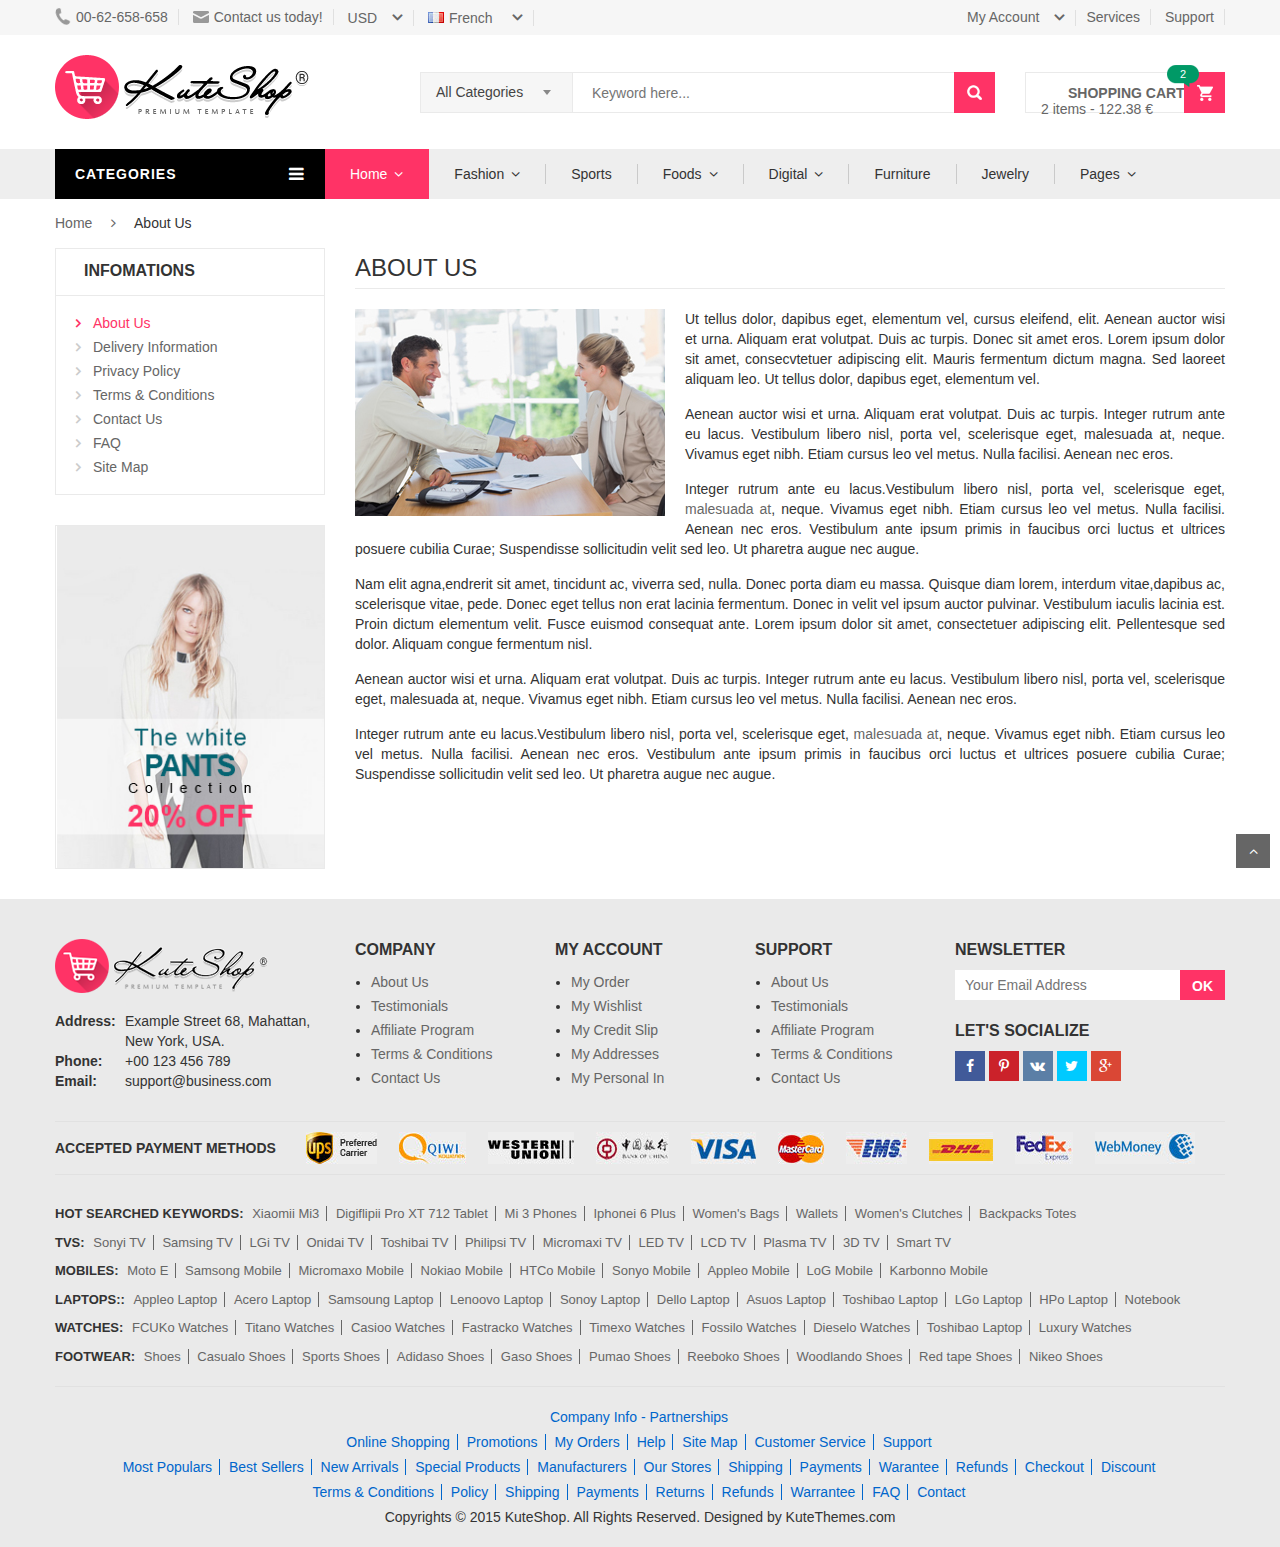
<file: about.html>
<!DOCTYPE html>
<html>
<head>
    <meta charset="UTF-8">
    <meta name="viewport" content="width=device-width, initial-scale=1">
    <link rel="stylesheet" type="text/css" href="assets/lib/bootstrap/css/bootstrap.min.css" />
    <link rel="stylesheet" type="text/css" href="assets/lib/font-awesome/css/font-awesome.min.css" />
    <link rel="stylesheet" type="text/css" href="assets/lib/select2/css/select2.min.css" />
    <link rel="stylesheet" type="text/css" href="assets/lib/jquery.bxslider/jquery.bxslider.css" />
    <link rel="stylesheet" type="text/css" href="assets/lib/owl.carousel/owl.carousel.css" />
    <link rel="stylesheet" type="text/css" href="assets/lib/jquery-ui/jquery-ui.css" />
    <link rel="stylesheet" type="text/css" href="assets/css/animate.css" />
    <link rel="stylesheet" type="text/css" href="assets/css/reset.css" />
    <link rel="stylesheet" type="text/css" href="assets/css/style.css" />
    <link rel="stylesheet" type="text/css" href="assets/css/responsive.css" />
    <title>Abouts Us - Kute shop</title>
</head>
<body class="category-page">
<!-- HEADER -->
<div id="header" class="header">
    <div class="top-header">
        <div class="container">
            <div class="nav-top-links">
                <a class="first-item" href="#"><img alt="phone" src="assets/images/phone.png" />00-62-658-658</a>
                <a href="#"><img alt="email" src="assets/images/email.png" />Contact us today!</a>
            </div>
            <div class="currency ">
                <div class="dropdown">
                      <a class="current-open" data-toggle="dropdown" aria-haspopup="true" aria-expanded="false" href="#">USD</a>
                      <ul class="dropdown-menu" role="menu">
                        <li><a href="#">Dollar</a></li>
                        <li><a href="#">Euro</a></li>
                      </ul>
                </div>
                
            </div>
            <div class="language ">
                <div class="dropdown">
                      <a class="current-open" data-toggle="dropdown" aria-haspopup="true" aria-expanded="false" href="#">
                      <img alt="email" src="assets/images/fr.jpg" />French
                      </a>
                      <ul class="dropdown-menu" role="menu">
                        <li><a href="#"><img alt="email" src="assets/images/en.jpg" />English</a></li>
                        <li><a href="#"><img alt="email" src="assets/images/fr.jpg" />French</a></li>
                    </ul>
                </div>
            </div>
            <div class="support-link">
                <a href="#">Services</a>
                <a href="#">Support</a>
            </div>
            <div id="user-info-top" class="user-info pull-right">
                <div class="dropdown">
                    <a class="current-open" data-toggle="dropdown" aria-haspopup="true" aria-expanded="false" href="#"><span>My Account</span></a>
                    <ul class="dropdown-menu mega_dropdown" role="menu">
                        <li><a href="login.html">Login</a></li>
                        <li><a href="#">Compare</a></li>
                        <li><a href="#">Wishlists</a></li>
                    </ul>
                </div>
            </div>
        </div>
    </div>
    <!--/.top-header -->
    <!-- MAIN HEADER -->
    <div class="container main-header">
        <div class="row">
            <div class="col-xs-12 col-sm-3 logo">
                <a href="index.html"><img alt="Kute Shop" src="assets/images/logo.png" /></a>
            </div>
            <div class="col-xs-7 col-sm-7 header-search-box">
                <form class="form-inline">
                      <div class="form-group form-category">
                        <select class="select-category">
                            <option value="2">All Categories</option>
                            <option value="1">Men</option>
                            <option value="2">Women</option>
                        </select>
                      </div>
                      <div class="form-group input-serach">
                        <input type="text"  placeholder="Keyword here...">
                      </div>
                      <button type="submit" class="pull-right btn-search"></button>
                </form>
            </div>
            <div id="cart-block" class="col-xs-5 col-sm-2 shopping-cart-box">
                <a class="cart-link" href="order.html">
                    <span class="title">Shopping cart</span>
                    <span class="total">2 items - 122.38 €</span>
                    <span class="notify notify-left">2</span>
                </a>
                <div class="cart-block">
                    <div class="cart-block-content">
                        <h5 class="cart-title">2 Items in my cart</h5>
                        <div class="cart-block-list">
                            <ul>
                                <li class="product-info">
                                    <div class="p-left">
                                        <a href="#" class="remove_link"></a>
                                        <a href="#">
                                        <img class="img-responsive" src="assets/data/product-100x122.jpg" alt="p10">
                                        </a>
                                    </div>
                                    <div class="p-right">
                                        <p class="p-name">Donec Ac Tempus</p>
                                        <p class="p-rice">61,19 €</p>
                                    </div>
                                </li>
                                <li class="product-info">
                                    <div class="p-left">
                                        <a href="#" class="remove_link"></a>
                                        <a href="#">
                                        <img class="img-responsive" src="assets/data/product-s5-100x122.jpg" alt="p10">
                                        </a>
                                    </div>
                                    <div class="p-right">
                                        <p class="p-name">Donec Ac Tempus</p>
                                        <p class="p-rice">61,19 €</p>
                                    </div>
                                </li>
                            </ul>
                        </div>
                        <div class="toal-cart">
                            <span>Total</span>
                            <span class="toal-price pull-right">122.38 €</span>
                        </div>
                        <div class="cart-buttons">
                            <a href="order.html" class="btn-check-out">Checkout</a>
                        </div>
                    </div>
                </div>
            </div>
        </div>
    </div>
    <!-- END MANIN HEADER -->
    <div id="nav-top-menu" class="nav-top-menu">
        <div class="container">
            <div class="row">
                <div class="col-sm-3" id="box-vertical-megamenus">
                    <div class="box-vertical-megamenus">
                    <h4 class="title">
                        <span class="title-menu">Categories</span>
                        <span class="btn-open-mobile pull-right"><i class="fa fa-bars"></i></span>
                    </h4>
                    <div class="vertical-menu-content is-home">
                        <ul class="vertical-menu-list">
                            <li><a href="category.html"><img class="icon-menu" alt="Funky roots" src="assets/data/1.png">Electronics</a></li>
                            <li>
                                <a class="parent" href="category2.html"><img class="icon-menu" alt="Funky roots" src="assets/data/2.png">Sports &amp; Outdoors</a>
                                <div class="vertical-dropdown-menu">
                                    <div class="vertical-groups col-sm-12">
                                        <div class="mega-group col-sm-4">
                                            <h4 class="mega-group-header"><span>Tennis</span></h4>
                                            <ul class="group-link-default">
                                                <li><a href="#">Tennis</a></li>
                                                <li><a href="#">Coats &amp; Jackets</a></li>
                                                <li><a href="#">Blouses &amp; Shirts</a></li>
                                                <li><a href="#">Tops &amp; Tees</a></li>
                                                <li><a href="#">Hoodies &amp; Sweatshirts</a></li>
                                                <li><a href="#">Intimates</a></li>
                                            </ul>
                                        </div>
                                        <div class="mega-group col-sm-4">
                                            <h4 class="mega-group-header"><span>Swimming</span></h4>
                                            <ul class="group-link-default">
                                                <li><a href="#">Dresses</a></li>
                                                <li><a href="#">Coats &amp; Jackets</a></li>
                                                <li><a href="#">Blouses &amp; Shirts</a></li>
                                                <li><a href="#">Tops &amp; Tees</a></li>
                                                <li><a href="#">Hoodies &amp; Sweatshirts</a></li>
                                                <li><a href="#">Intimates</a></li>
                                            </ul>
                                        </div>
                                        <div class="mega-group col-sm-4">
                                            <h4 class="mega-group-header"><span>Shoes</span></h4>
                                            <ul class="group-link-default">
                                                <li><a href="#">Dresses</a></li>
                                                <li><a href="#">Coats &amp; Jackets</a></li>
                                                <li><a href="#">Blouses &amp; Shirts</a></li>
                                                <li><a href="#">Tops &amp; Tees</a></li>
                                                <li><a href="#">Hoodies &amp; Sweatshirts</a></li>
                                                <li><a href="#">Intimates</a></li>
                                            </ul>
                                        </div>
                                        <div class="mega-custom-html col-sm-12">
                                            <a href="#"><img src="assets/data/banner-megamenu.jpg" alt="Banner"></a>
                                        </div>
                                    </div>
                                </div>
                            </li>
                            <li><a href="category.html"><img class="icon-menu" alt="Funky roots" src="assets/data/3.png">Smartphone &amp; Tablets</a></li>
                            <li><a href="category2.html"><img class="icon-menu" alt="Funky roots" src="assets/data/4.png">Health &amp; Beauty Bags</a></li>
                            <li>
                                <a class="parent" href="category.html">
                                <img class="icon-menu" alt="Funky roots" src="assets/data/5.png">Shoes &amp; Accessories</a>
                                <div class="vertical-dropdown-menu">
                                        <div class="vertical-groups col-sm-12">
                                            <div class="mega-group col-sm-12">
                                                <h4 class="mega-group-header"><span>Special products</span></h4>
                                                <div class="row mega-products">
                                                    <div class="col-sm-3 mega-product">
                                                        <div class="product-avatar">
                                                            <a href="#"><img src="assets/data/p10.jpg" alt="product1"></a>
                                                        </div>
                                                        <div class="product-name">
                                                            <a href="#">Fashion hand bag</a>
                                                        </div>
                                                        <div class="product-price">
                                                            <div class="new-price">$38</div>
                                                            <div class="old-price">$45</div>
                                                        </div>
                                                        <div class="product-star">
                                                            <i class="fa fa-star"></i>
                                                            <i class="fa fa-star"></i>
                                                            <i class="fa fa-star"></i>
                                                            <i class="fa fa-star"></i>
                                                            <i class="fa fa-star-half-o"></i>
                                                        </div>
                                                    </div>
                                                    <div class="col-sm-3 mega-product">
                                                        <div class="product-avatar">
                                                            <a href="#"><img src="assets/data/p11.jpg" alt="product1"></a>
                                                        </div>
                                                        <div class="product-name">
                                                            <a href="#">Fashion hand bag</a>
                                                        </div>
                                                        <div class="product-price">
                                                            <div class="new-price">$38</div>
                                                            <div class="old-price">$45</div>
                                                        </div>
                                                        <div class="product-star">
                                                            <i class="fa fa-star"></i>
                                                            <i class="fa fa-star"></i>
                                                            <i class="fa fa-star"></i>
                                                            <i class="fa fa-star"></i>
                                                            <i class="fa fa-star-half-o"></i>
                                                        </div>
                                                    </div>
                                                    <div class="col-sm-3 mega-product">
                                                        <div class="product-avatar">
                                                            <a href="#"><img src="assets/data/p12.jpg" alt="product1"></a>
                                                        </div>
                                                        <div class="product-name">
                                                            <a href="#">Fashion hand bag</a>
                                                        </div>
                                                        <div class="product-price">
                                                            <div class="new-price">$38</div>
                                                            <div class="old-price">$45</div>
                                                        </div>
                                                        <div class="product-star">
                                                            <i class="fa fa-star"></i>
                                                            <i class="fa fa-star"></i>
                                                            <i class="fa fa-star"></i>
                                                            <i class="fa fa-star"></i>
                                                            <i class="fa fa-star-half-o"></i>
                                                        </div>
                                                    </div>
                                                    <div class="col-sm-3 mega-product">
                                                        <div class="product-avatar">
                                                            <a href="#"><img src="assets/data/p13.jpg" alt="product1"></a>
                                                        </div>
                                                        <div class="product-name">
                                                            <a href="#">Fashion hand bag</a>
                                                        </div>
                                                        <div class="product-price">
                                                            <div class="new-price">$38</div>
                                                            <div class="old-price">$45</div>
                                                        </div>
                                                        <div class="product-star">
                                                            <i class="fa fa-star"></i>
                                                            <i class="fa fa-star"></i>
                                                            <i class="fa fa-star"></i>
                                                            <i class="fa fa-star"></i>
                                                            <i class="fa fa-star-half-o"></i>
                                                        </div>
                                                    </div>
                                                </div>
                                            </div>
                                        </div>
                                    </div>
                            </li>
                            <li><a href="category.html"><img class="icon-menu" alt="Funky roots" src="assets/data/6.png">Toys &amp; Hobbies</a></li>
                            <li><a href="category.html"><img class="icon-menu" alt="Funky roots" src="assets/data/7.png">Computers &amp; Networking</a></li>
                            <li><a href="category.html"><img class="icon-menu" alt="Funky roots" src="assets/data/8.png">Laptops &amp; Accessories</a></li>
                            <li><a href="category.html"><img class="icon-menu" alt="Funky roots" src="assets/data/9.png">Jewelry &amp; Watches</a></li>
                            <li><a href="category.html"><img class="icon-menu" alt="Funky roots" src="assets/data/10.png">Flashlights &amp; Lamps</a></li>
                            <li>
                                <a href="category.html">
                                    <img class="icon-menu" alt="Funky roots" src="assets/data/11.png">
                                    Cameras &amp; Photo
                                </a>
                            </li>
                            <li class="cat-link-orther">
                                <a href="category.html">
                                    <img class="icon-menu" alt="Funky roots" src="assets/data/5.png">
                                    Television
                                </a>
                            </li>
                            <li class="cat-link-orther">
                                <a href="category.html">
                                    <img class="icon-menu" alt="Funky roots" src="assets/data/7.png">Computers &amp; Networking
                                </a>
                            </li>
                            <li class="cat-link-orther">
                                <a href="category.html">
                                    <img class="icon-menu" alt="Funky roots" src="assets/data/6.png">
                                    Toys &amp; Hobbies
                                </a>
                            </li>
                            <li class="cat-link-orther">
                            <a href="category.html"><img class="icon-menu" alt="Funky roots" src="assets/data/9.png">Jewelry &amp; Watches</a></li>
                        </ul>
                        <div class="all-category"><span class="open-cate">All Categories</span></div>
                    </div>
                </div>
                </div>
                <div id="main-menu" class="col-sm-9 main-menu">
                    <nav class="navbar navbar-default">
                        <div class="container-fluid">
                            <div class="navbar-header">
                                <button type="button" class="navbar-toggle collapsed" data-toggle="collapse" data-target="#navbar" aria-expanded="false" aria-controls="navbar">
                                    <i class="fa fa-bars"></i>
                                </button>
                                <a class="navbar-brand" href="#">MENU</a>
                            </div>
                            <div id="navbar" class="navbar-collapse collapse">
                                <ul class="nav navbar-nav">
                                    <li class="active dropdown">
                                        <a class="dropdown-toggle" data-toggle="dropdown" href="#">Home</a>
                                        <ul class="dropdown-menu container-fluid">
                                            <li class="block-container">
                                                <ul class="block">
                                                    <li class="link_container"><a href="index.html">Home Style 1</a></li>
                                                    <li class="link_container"><a href="index2.html">Home Style 2</a></li>
                                                    <li class="link_container"><a href="index3.html">Home Style 3</a></li>
                                                    <li class="link_container"><a href="index4.html">Home Style 4</a></li>
                                                    <li class="link_container"><a href="index5.html">Home Style 5</a></li>
                                                    <li class="link_container"><a href="index6.html">Home Style 6</a></li>
                                                    <li class="link_container"><a href="index7.html">Home Style 7</a></li>
                                                    <li class="link_container"><a href="index8.html">Home Style 8</a></li>
                                                </ul>
                                            </li>
                                        </ul>
                                    </li>
                                    <li class="dropdown">
                                        <a href="category.html" class="dropdown-toggle" data-toggle="dropdown">Fashion</a>
                                        <ul class="dropdown-menu mega_dropdown" role="menu" style="width: 830px;">
                                            <li class="block-container col-sm-3">
                                                <ul class="block">
                                                    <li class="img_container">
                                                        <a href="#">
                                                            <img class="img-responsive" src="assets/data/men.png" alt="sport">
                                                        </a>
                                                    </li>
                                                    <li class="link_container group_header">
                                                        <a href="#">MEN'S</a>
                                                    </li>
                                                    <li class="link_container"><a href="#">Skirts</a></li>
                                                    <li class="link_container"><a href="#">Jackets</a></li>
                                                    <li class="link_container"><a href="#">Tops</a></li>
                                                    <li class="link_container"><a href="#">Scarves</a></li>
                                                    <li class="link_container"><a href="#">Pants</a></li>
                                                </ul>
                                            </li>
                                             <li class="block-container col-sm-3">
                                                <ul class="block">
                                                    <li class="img_container">
                                                        <a href="#">
                                                            <img class="img-responsive" src="assets/data/women.png" alt="sport">
                                                        </a>
                                                    </li>
                                                    <li class="link_container group_header">
                                                        <a href="#">WOMEN'S</a>
                                                    </li>
                                                    <li class="link_container"><a href="#">Skirts</a></li>
                                                    <li class="link_container"><a href="#">Jackets</a></li>
                                                    <li class="link_container"><a href="#">Tops</a></li>
                                                    <li class="link_container"><a href="#">Scarves</a></li>
                                                    <li class="link_container"><a href="#">Pants</a></li>
                                                </ul>
                                            </li>
                                             <li class="block-container col-sm-3">
                                                <ul class="block">
                                                    <li class="img_container">
                                                        <a href="#">
                                                            <img class="img-responsive" src="assets/data/kid.png" alt="sport">
                                                        </a>
                                                    </li>
                                                    <li class="link_container group_header">
                                                        <a href="#">Kids</a>
                                                    </li>
                                                    <li class="link_container"><a href="#">Shoes</a></li>
                                                    <li class="link_container"><a href="#">Clothing</a></li>
                                                    <li class="link_container"><a href="#">Tops</a></li>
                                                    <li class="link_container"><a href="#">Scarves</a></li>
                                                    <li class="link_container"><a href="#">Accessories</a></li>
                                                </ul>
                                            </li>
                                             <li class="block-container col-sm-3">
                                                <ul class="block">
                                                    <li class="img_container">
                                                        <a href="#">
                                                            <img class="img-responsive" src="assets/data/trending.png" alt="sport">
                                                        </a>
                                                    </li>
                                                    <li class="link_container group_header">
                                                        <a href="#">TRENDING</a>
                                                    </li>
                                                    <li class="link_container"><a href="#">Men's Clothing</a></li>
                                                    <li class="link_container"><a href="#">Kid's Clothing</a></li>
                                                    <li class="link_container"><a href="#">Women's Clothing</a></li>
                                                    <li class="link_container"><a href="#">Accessories</a></li>
                                                </ul>
                                            </li>
                                        </ul>
                                    </li>
                                    <li><a href="category.html">Sports</a></li>
                                    <li class="dropdown">
                                        <a href="category.html" class="dropdown-toggle" data-toggle="dropdown">Foods</a>
                                            <ul class="mega_dropdown dropdown-menu" style="width: 830px;">
                                            <li class="block-container col-sm-3">
                                                <ul class="block">
                                                    <li class="link_container group_header">
                                                        <a href="#">Asian</a>
                                                    </li>
                                                    <li class="link_container">
                                                        <a href="#">Vietnamese Pho</a>
                                                    </li>
                                                    <li class="link_container">
                                                        <a href="#">Noodles</a>
                                                    </li>
                                                    <li class="link_container">
                                                        <a href="#">Seafood</a>
                                                    </li>
                                                    <li class="link_container group_header">
                                                        <a href="#">Sausages</a>
                                                    </li>
                                                    <li class="link_container">
                                                        <a href="#">Meat Dishes</a>
                                                    </li>
                                                    <li class="link_container">
                                                        <a href="#">Desserts</a>
                                                    </li>
                                                    <li class="link_container">
                                                        <a href="#">Tops</a>
                                                    </li>
                                                    <li class="link_container">
                                                        <a href="#">Tops</a>
                                                    </li>
                                                </ul>
                                            </li>
                                            <li class="block-container col-sm-3">
                                                <ul class="block">
                                                    <li class="link_container group_header">
                                                        <a href="#">European</a>
                                                    </li>
                                                    <li class="link_container">
                                                        <a href="#">Greek Potatoes</a>
                                                    </li>
                                                    <li class="link_container">
                                                        <a href="#">Famous Spaghetti</a>
                                                    </li>
                                                    <li class="link_container">
                                                        <a href="#">Famous Spaghetti</a>
                                                    </li>
                                                    <li class="link_container group_header">
                                                        <a href="#">Chicken</a>
                                                    </li>
                                                    <li class="link_container">
                                                        <a href="#">Italian Pizza</a>
                                                    </li>
                                                    <li class="link_container">
                                                        <a href="#">French Cakes</a>
                                                    </li>
                                                    <li class="link_container">
                                                        <a href="#">Tops</a>
                                                    </li>
                                                    <li class="link_container">
                                                        <a href="#">Tops</a>
                                                    </li>
                                                </ul>
                                            </li>
                                            <li class="block-container col-sm-3">
                                                <ul class="block">
                                                    <li class="link_container group_header">
                                                        <a href="#">FAST</a>
                                                    </li>
                                                    <li class="link_container">
                                                        <a href="#">Hamberger</a>
                                                    </li>
                                                    <li class="link_container">
                                                        <a href="#">Pizza</a>
                                                    </li>
                                                    <li class="link_container">
                                                        <a href="#">Noodles</a>
                                                    </li>
                                                    <li class="link_container group_header">
                                                        <a href="#">Sandwich</a>
                                                    </li>
                                                    <li class="link_container">
                                                        <a href="#">Salad</a>
                                                    </li>
                                                    <li class="link_container">
                                                        <a href="#">Paste</a>
                                                    </li>
                                                    <li class="link_container">
                                                        <a href="#">Tops</a>
                                                    </li>
                                                    <li class="link_container">
                                                        <a href="#">Tops</a>
                                                    </li>
                                                </ul>
                                            </li>
                                            <li class="block-container col-sm-3">
                                                <ul class="block">
                                                    <li class="img_container">
                                                        <img src="assets/data/banner-topmenu.jpg" alt="Banner">
                                                    </li>
                                                </ul>
                                            </li>

                                        </ul>
                                    </li>
                                    <li class="dropdown">
                                        <a href="category.html" class="dropdown-toggle" data-toggle="dropdown">Digital</a>
                                        <ul class="dropdown-menu container-fluid">
                                            <li class="block-container">
                                                <ul class="block">
                                                    <li class="link_container"><a href="#">Mobile</a></li>
                                                    <li class="link_container"><a href="#">Tablets</a></li>
                                                    <li class="link_container"><a href="#">Laptop</a></li>
                                                    <li class="link_container"><a href="#">Memory Cards</a></li>
                                                    <li class="link_container"><a href="#">Accessories</a></li>
                                                </ul>
                                            </li>
                                        </ul> 
                                    </li>
                                    <li><a href="category.html">Furniture</a></li>
                                    <li><a href="category.html">Jewelry</a></li>
                                    <li class="dropdown">
                                        <a href="category.html" class="dropdown-toggle" data-toggle="dropdown">Pages</a>
                                            <ul class="mega_dropdown dropdown-menu" style="width: 830px;">
                                            <li class="block-container col-sm-4">
                                                <ul class="block">
                                                    <li class="link_container group_header">
                                                        <a href="#">Page</a>
                                                    </li>
                                                    <li class="link_container">
                                                        <a href="category.html">Category Left Sidebar</a>
                                                    </li>
                                                    <li class="link_container">
                                                        <a href="category2.html">Category Right Sidebar</a>
                                                    </li>
                                                    <li class="link_container">
                                                        <a href="detail.html">Product Left Sidebar</a>
                                                    </li>
                                                    <li class="link_container">
                                                        <a href="detail2.html">Product Full width</a>
                                                    </li>
                                                    <li class="link_container">
                                                        <a href="detail3.html">Product Right Sidebar</a>
                                                    </li>
                                                </ul>
                                            </li>
                                            <li class="block-container col-sm-4">
                                                <ul class="block">
                                                    <li class="link_container group_header">
                                                        <a href="#">Page</a>
                                                    </li>
                                                    <li class="link_container">
                                                        <a href="wishlist.html">Wishlist</a>
                                                    </li>
                                                    <li class="link_container">
                                                        <a href="compare.html">Compare</a>
                                                    </li>
                                                    <li class="link_container">
                                                        <a href="order.html">Order</a>
                                                    </li>
                                                    <li class="link_container">
                                                        <a href="checkout.html">Checkout</a>
                                                    </li>
                                                    <li class="link_container">
                                                        <a href="login.html">Login</a>
                                                    </li>
                                                </ul>
                                            </li>
                                            <li class="block-container col-sm-4">
                                                <ul class="block">
                                                    <li class="link_container group_header">
                                                        <a href="#">Page</a>
                                                    </li>
                                                    <li class="link_container">
                                                        <a href="blog.html">Blog</a>
                                                    </li>
                                                    <li class="link_container">
                                                        <a href="blog-detail.html">Blog Post</a>
                                                    </li>
                                                    <li class="link_container">
                                                        <a href="about.html">About Us</a>
                                                    </li>
                                                    <li class="link_container">
                                                        <a href="contact.html">Contact Us</a>
                                                    </li>
                                                </ul>
                                            </li>
                                        </ul>
                                    </li>
                                </ul>
                            </div><!--/.nav-collapse -->
                        </div>
                    </nav>
                </div>
            </div>
            <!-- userinfo on top-->
            <div id="form-search-opntop">
            </div>
            <!-- userinfo on top-->
            <div id="user-info-opntop">
            </div>
            <!-- CART ICON ON MMENU -->
            <div id="shopping-cart-box-ontop">
                <i class="fa fa-shopping-cart"></i>
                <div class="shopping-cart-box-ontop-content"></div>
            </div>
        </div>
    </div>
</div>
<!-- end header -->
<!-- page wapper-->
<div class="columns-container">
    <div class="container" id="columns">
        <!-- breadcrumb -->
        <div class="breadcrumb clearfix">
            <a class="home" href="#" title="Return to Home">Home</a>
            <span class="navigation-pipe">&nbsp;</span>
            <span class="navigation_page">About Us</span>
        </div>
        <!-- ./breadcrumb -->
        <!-- row -->
        <div class="row">
            <!-- Left colunm -->
            <div class="column col-xs-12 col-sm-3" id="left_column">
                <!-- block category -->
                <div class="block left-module">
                    <p class="title_block">Infomations</p>
                    <div class="block_content">
                        <!-- layered -->
                        <div class="layered layered-category">
                            <div class="layered-content">
                                <ul class="tree-menu">
                                    <li class="active"><span></span><a href="#">About Us</a></li>
                                    <li><span></span><a href="#">Delivery Information</a></li>
                                    <li><span></span><a href="#">Privacy Policy</a></li>
                                    <li><span></span><a href="#">Terms &amp; Conditions</a></li>
                                    <li><span></span><a href="#">Contact Us</a></li>
                                    <li><span></span><a href="#">FAQ</a></li>
                                    <li><span></span><a href="#">Site Map</a></li>
                                </ul>
                            </div>
                        </div>
                        <!-- ./layered -->
                    </div>
                </div>
                <!-- ./block category  -->
                <!-- Banner silebar -->
                <div class="block left-module">
                    <div class="banner-opacity">
                        <a href="#"><img src="assets/data/slide-left.jpg" alt="ads-banner"></a>
                    </div>
                </div>
                <!-- ./Banner silebar -->
            </div>
            <!-- ./left colunm -->
            <!-- Center colunm-->
            <div class="center_column col-xs-12 col-sm-9" id="center_column">
                <!-- page heading-->
                <h2 class="page-heading">
                    <span class="page-heading-title2">About Us</span>
                </h2>
                <!-- Content page -->
                <div class="content-text clearfix">

                    <img src="assets/data/about-us.jpg" class="alignleft" width="310" alt="">

                    <p>Ut tellus dolor, dapibus eget, elementum vel, cursus eleifend, elit. Aenean auctor wisi et urna. Aliquam erat volutpat. Duis ac turpis. Donec sit amet eros. Lorem ipsum dolor sit amet, consecvtetuer adipiscing elit. Mauris fermentum dictum magna. Sed laoreet aliquam leo. Ut tellus dolor, dapibus eget, elementum vel.</p>

                    <p>Aenean auctor wisi et urna. Aliquam erat volutpat. Duis ac turpis. Integer rutrum ante eu lacus. Vestibulum libero nisl, porta vel, scelerisque eget, malesuada at, neque. Vivamus eget nibh. Etiam cursus leo vel metus. Nulla facilisi. Aenean nec eros.</p>

                    <p>Integer rutrum ante eu lacus.Vestibulum libero nisl, porta vel, scelerisque eget, <a href="#">malesuada at</a>, neque. Vivamus eget nibh. Etiam cursus leo vel metus. Nulla facilisi. Aenean nec eros. Vestibulum ante ipsum primis in faucibus orci luctus et ultrices posuere cubilia Curae; Suspendisse sollicitudin velit sed leo. Ut pharetra augue nec augue. </p>

                    <p>Nam elit agna,endrerit sit amet, tincidunt ac, viverra sed, nulla. Donec porta diam eu massa. Quisque diam lorem, interdum vitae,dapibus ac, scelerisque vitae, pede. Donec eget tellus non erat lacinia fermentum. Donec in velit vel ipsum auctor pulvinar. Vestibulum iaculis lacinia est. Proin dictum elementum velit. Fusce euismod consequat ante. Lorem ipsum dolor sit amet, consectetuer adipiscing elit. Pellentesque sed dolor. Aliquam congue fermentum nisl. </p>
                    <p>Aenean auctor wisi et urna. Aliquam erat volutpat. Duis ac turpis. Integer rutrum ante eu lacus. Vestibulum libero nisl, porta vel, scelerisque eget, malesuada at, neque. Vivamus eget nibh. Etiam cursus leo vel metus. Nulla facilisi. Aenean nec eros.</p>

                    <p>Integer rutrum ante eu lacus.Vestibulum libero nisl, porta vel, scelerisque eget, <a href="#">malesuada at</a>, neque. Vivamus eget nibh. Etiam cursus leo vel metus. Nulla facilisi. Aenean nec eros. Vestibulum ante ipsum primis in faucibus orci luctus et ultrices posuere cubilia Curae; Suspendisse sollicitudin velit sed leo. Ut pharetra augue nec augue. </p>

                </div>
                <!-- ./Content page -->
            </div>
            <!-- ./ Center colunm -->
        </div>
        <!-- ./row-->
    </div>
</div>
<!-- ./page wapper-->
<!-- Footer -->
<footer id="footer">
     <div class="container">
            <!-- introduce-box -->
            <div id="introduce-box" class="row">
                <div class="col-md-3">
                    <div id="address-box">
                        <a href="#"><img src="assets/data/introduce-logo.png" alt="" /></a>
                        <div id="address-list">
                            <div class="tit-name">Address:</div>
                            <div class="tit-contain">Example Street 68, Mahattan, New York, USA.</div>
                            <div class="tit-name">Phone:</div>
                            <div class="tit-contain">+00 123 456 789</div>
                            <div class="tit-name">Email:</div>
                            <div class="tit-contain">support@business.com</div>
                        </div>
                    </div> 
                </div>
                <div class="col-md-6">
                    <div class="row">
                        <div class="col-sm-4">
                            <div class="introduce-title">Company</div>
                            <ul id="introduce-company"  class="introduce-list">
                                <li><a href="#">About Us</a></li>
                                <li><a href="#">Testimonials</a></li>
                                <li><a href="#">Affiliate Program</a></li>
                                <li><a href="#">Terms & Conditions</a></li>
                                <li><a href="#">Contact Us</a></li>
                            </ul>
                        </div>
                        <div class="col-sm-4">
                            <div class="introduce-title">My Account</div>
                            <ul id = "introduce-Account" class="introduce-list">
                                <li><a href="#">My Order</a></li>
                                <li><a href="#">My Wishlist</a></li>
                                <li><a href="#">My Credit Slip</a></li>
                                <li><a href="#">My Addresses</a></li>
                                <li><a href="#">My Personal In</a></li>
                            </ul>
                        </div>
                        <div class="col-sm-4">
                            <div class="introduce-title">Support</div>
                            <ul id = "introduce-support"  class="introduce-list">
                                <li><a href="#">About Us</a></li>
                                <li><a href="#">Testimonials</a></li>
                                <li><a href="#">Affiliate Program</a></li>
                                <li><a href="#">Terms & Conditions</a></li>
                                <li><a href="#">Contact Us</a></li>
                            </ul>
                        </div>
                    </div>
                </div>
                <div class="col-md-3">
                    <div id="contact-box">
                        <div class="introduce-title">Newsletter</div>
                        <div class="input-group" id="mail-box">
                          <input type="text" placeholder="Your Email Address"/>
                          <span class="input-group-btn">
                            <button class="btn btn-default" type="button">OK</button>
                          </span>
                        </div><!-- /input-group -->
                        <div class="introduce-title">Let's Socialize</div>
                        <div class="social-link">
                            <a href="#"><i class="fa fa-facebook"></i></a>
                            <a href="#"><i class="fa fa-pinterest-p"></i></a>
                            <a href="#"><i class="fa fa-vk"></i></a>
                            <a href="#"><i class="fa fa-twitter"></i></a>
                            <a href="#"><i class="fa fa-google-plus"></i></a>
                        </div>
                    </div>
                </div>
            </div><!-- /#introduce-box -->
            <!-- #trademark-box -->
            <div id="trademark-box" class="row">
                <div class="col-sm-12">
                    <ul id="trademark-list">
                        <li id="payment-methods">Accepted Payment Methods</li>
                        <li>
                            <a href="#"><img src="assets/data/trademark-ups.jpg"  alt="ups"/></a>
                        </li>
                        <li>
                            <a href="#"><img src="assets/data/trademark-qiwi.jpg"  alt="ups"/></a>
                        </li>
                        <li>
                            <a href="#"><img src="assets/data/trademark-wu.jpg"  alt="ups"/></a>
                        </li>
                        <li>
                            <a href="#"><img src="assets/data/trademark-cn.jpg"  alt="ups"/></a>
                        </li>
                        <li>
                            <a href="#"><img src="assets/data/trademark-visa.jpg"  alt="ups"/></a>
                        </li>
                        <li>
                            <a href="#"><img src="assets/data/trademark-mc.jpg"  alt="ups"/></a>
                        </li>
                        <li>
                            <a href="#"><img src="assets/data/trademark-ems.jpg"  alt="ups"/></a>
                        </li>
                        <li>
                            <a href="#"><img src="assets/data/trademark-dhl.jpg"  alt="ups"/></a>
                        </li>
                        <li>
                            <a href="#"><img src="assets/data/trademark-fe.jpg"  alt="ups"/></a>
                        </li>
                        <li>
                            <a href="#"><img src="assets/data/trademark-wm.jpg"  alt="ups"/></a>
                        </li>
                    </ul> 
                </div>
            </div> <!-- /#trademark-box -->
            <!-- #trademark-text-box -->
            <div id="trademark-text-box" class="row">
                <div class="col-sm-12">
                    <ul id="trademark-search-list" class="trademark-list">
                        <li class="trademark-text-tit">HOT SEARCHED KEYWORDS:</li>
                        <li><a href="#" >Xiaomii Mi3</a></li>
                        <li><a href="#" >Digiflipii Pro XT 712 Tablet</a></li>
                        <li><a href="#" >Mi 3 Phones</a></li>
                        <li><a href="#" >Iphonei 6 Plus</a></li>
                        <li><a href="#" >Women's Bags</a></li>
                        <li><a href="#" >Wallets</a></li>
                        <li><a href="#" >Women's Clutches</a></li>
                        <li><a href="#" >Backpacks Totes</a></li>
                    </ul>
                </div>
                <div class="col-sm-12">
                    <ul id="trademark-tv-list" class="trademark-list">
                        <li class="trademark-text-tit">TVS:</li>
                        <li><a href="#" >Sonyi TV</a></li>
                        <li><a href="#" >Samsing TV</a></li>
                        <li><a href="#" >LGi TV</a></li>
                        <li><a href="#" >Onidai TV</a></li>
                        <li><a href="#" >Toshibai TV</a></li>
                        <li><a href="#" >Philipsi TV</a></li>
                        <li><a href="#" >Micromaxi TV</a></li>
                        <li><a href="#" >LED TV</a></li>
                        <li><a href="#" >LCD TV</a></li>
                        <li><a href="#" >Plasma TV</a></li>
                        <li><a href="#" >3D TV</a></li>
                        <li><a href="#" >Smart TV</a></li>
                    </ul>
                </div>
                <div class="col-sm-12">
                    <ul id="trademark-mobile-list" class="trademark-list">
                        <li class="trademark-text-tit">MOBILES:</li>  
                        <li><a href="#" >Moto E</a></li>
                        <li><a href="#" >Samsong Mobile</a></li>
                        <li><a href="#" >Micromaxo Mobile</a></li>
                        <li><a href="#" >Nokiao Mobile</a></li>
                        <li><a href="#" >HTCo Mobile</a></li>
                        <li><a href="#" >Sonyo Mobile</a></li>
                        <li><a href="#" >Appleo Mobile</a></li>
                        <li><a href="#" >LoG Mobile</a></li>
                        <li><a href="#" >Karbonno Mobile</a></li>
                    </ul>
                </div>
                <div class="col-sm-12">
                    <ul id="trademark-laptop-list" class="trademark-list">
                        <li class="trademark-text-tit">LAPTOPS::</li> 
                        <li><a href="#" >Appleo Laptop</a></li>
                        <li><a href="#" >Acero Laptop</a></li>
                        <li><a href="#" >Samsoung Laptop</a></li>
                        <li><a href="#" >Lenoovo Laptop</a></li>
                        <li><a href="#" >Sonoy Laptop</a></li>
                        <li><a href="#" >Dello Laptop</a></li>
                        <li><a href="#" >Asuos Laptop</a></li>
                        <li><a href="#" >Toshibao Laptop</a></li>
                        <li><a href="#" >LGo Laptop</a></li>
                        <li><a href="#" >HPo Laptop</a></li>
                        <li><a href="#" >Notebook</a></li>
                    </ul>
                </div>
                <div class="col-sm-12">
                    <ul id="trademark-watches-list" class="trademark-list">
                        <li class="trademark-text-tit">WATCHES:</li>  
                        <li><a href="#" >FCUKo Watches</a></li>
                        <li><a href="#" >Titano Watches</a></li>
                        <li><a href="#" >Casioo Watches</a></li>
                        <li><a href="#" >Fastracko Watches</a></li>
                        <li><a href="#" >Timexo Watches</a></li>
                        <li><a href="#" >Fossilo Watches</a></li>
                        <li><a href="#" >Dieselo Watches</a></li>
                        <li><a href="#" >Toshibao Laptop</a></li>
                        <li><a href="#" >Luxury Watches</a></li>
                    </ul>
                </div>
                <div class="col-sm-12">
                    <ul id="trademark-shoes-list" class="trademark-list">
                        <li class="trademark-text-tit">FOOTWEAR:</li>  
                        <li><a href="#" >Shoes</a></li>
                        <li><a href="#" >Casualo Shoes</a></li>
                        <li><a href="#" >Sports Shoes</a></li>
                        <li><a href="#" >Adidaso Shoes</a></li>
                        <li><a href="#" >Gaso Shoes</a></li>
                        <li><a href="#" >Pumao Shoes</a></li>
                        <li><a href="#" >Reeboko Shoes</a></li>
                        <li><a href="#" >Woodlando Shoes</a></li>
                        <li><a href="#" >Red tape Shoes</a></li>
                        <li><a href="#" >Nikeo Shoes</a></li>
                    </ul>
                </div>
            </div><!-- /#trademark-text-box -->
            <div id="footer-menu-box">
                <div class="col-sm-12">
                    <ul class="footer-menu-list">
                        <li><a href="#" >Company Info - Partnerships</a></li>
                    </ul>
                </div>
                <div class="col-sm-12">
                    <ul class="footer-menu-list">
                        <li><a href="#" >Online Shopping</a></li>
                        <li><a href="#" >Promotions</a></li>
                        <li><a href="#" >My Orders</a></li>
                        <li><a href="#" >Help</a></li>
                        <li><a href="#" >Site Map</a></li>
                        <li><a href="#" >Customer Service</a></li>
                        <li><a href="#" >Support</a></li>
                    </ul>
                </div>
                <div class="col-sm-12">
                    <ul class="footer-menu-list">
                        <li><a href="#" >Most Populars</a></li>
                        <li><a href="#" >Best Sellers</a></li>
                        <li><a href="#" >New Arrivals</a></li>
                        <li><a href="#" >Special Products</a></li>
                        <li><a href="#" >Manufacturers</a></li>
                        <li><a href="#" >Our Stores</a></li>
                        <li><a href="#" >Shipping</a></li>
                        <li><a href="#" >Payments</a></li>
                        <li><a href="#" >Warantee</a></li>
                        <li><a href="#" >Refunds</a></li>
                        <li><a href="#" >Checkout</a></li>
                        <li><a href="#" >Discount</a></li>
                    </ul>
                </div>
                <div class="col-sm-12">
                    <ul class="footer-menu-list">
                        <li><a href="#" >Terms & Conditions</a></li>
                        <li><a href="#" >Policy</a></li>
                        <li><a href="#" >Shipping</a></li>
                        <li><a href="#" >Payments</a></li>
                        <li><a href="#" >Returns</a></li>
                        <li><a href="#" >Refunds</a></li>
                        <li><a href="#" >Warrantee</a></li>
                        <li><a href="#" >FAQ</a></li>
                        <li><a href="#" >Contact</a></li>
                    </ul>
                </div>
                <p class="text-center">Copyrights &#169; 2015 KuteShop. All Rights Reserved. Designed by KuteThemes.com</p>
            </div><!-- /#footer-menu-box -->
        </div> 
</footer>
<a href="#" class="scroll_top" title="Scroll to Top" style="display: inline;">Scroll</a>
<!-- Script-->
<script type="text/javascript" src="assets/lib/jquery/jquery-1.11.2.min.js"></script>
<script type="text/javascript" src="assets/lib/bootstrap/js/bootstrap.min.js"></script>
<script type="text/javascript" src="assets/lib/select2/js/select2.min.js"></script>
<script type="text/javascript" src="assets/lib/jquery.bxslider/jquery.bxslider.min.js"></script>
<script type="text/javascript" src="assets/lib/owl.carousel/owl.carousel.min.js"></script>
<script type="text/javascript" src="assets/lib/jquery.countdown/jquery.countdown.min.js"></script>
<script type="text/javascript" src="assets/lib/jquery-ui/jquery-ui.min.js"></script>
<script type="text/javascript" src="assets/js/jquery.actual.min.js"></script>
<script type="text/javascript" src="assets/js/theme-script.js"></script>
</body>
</html>
</file>
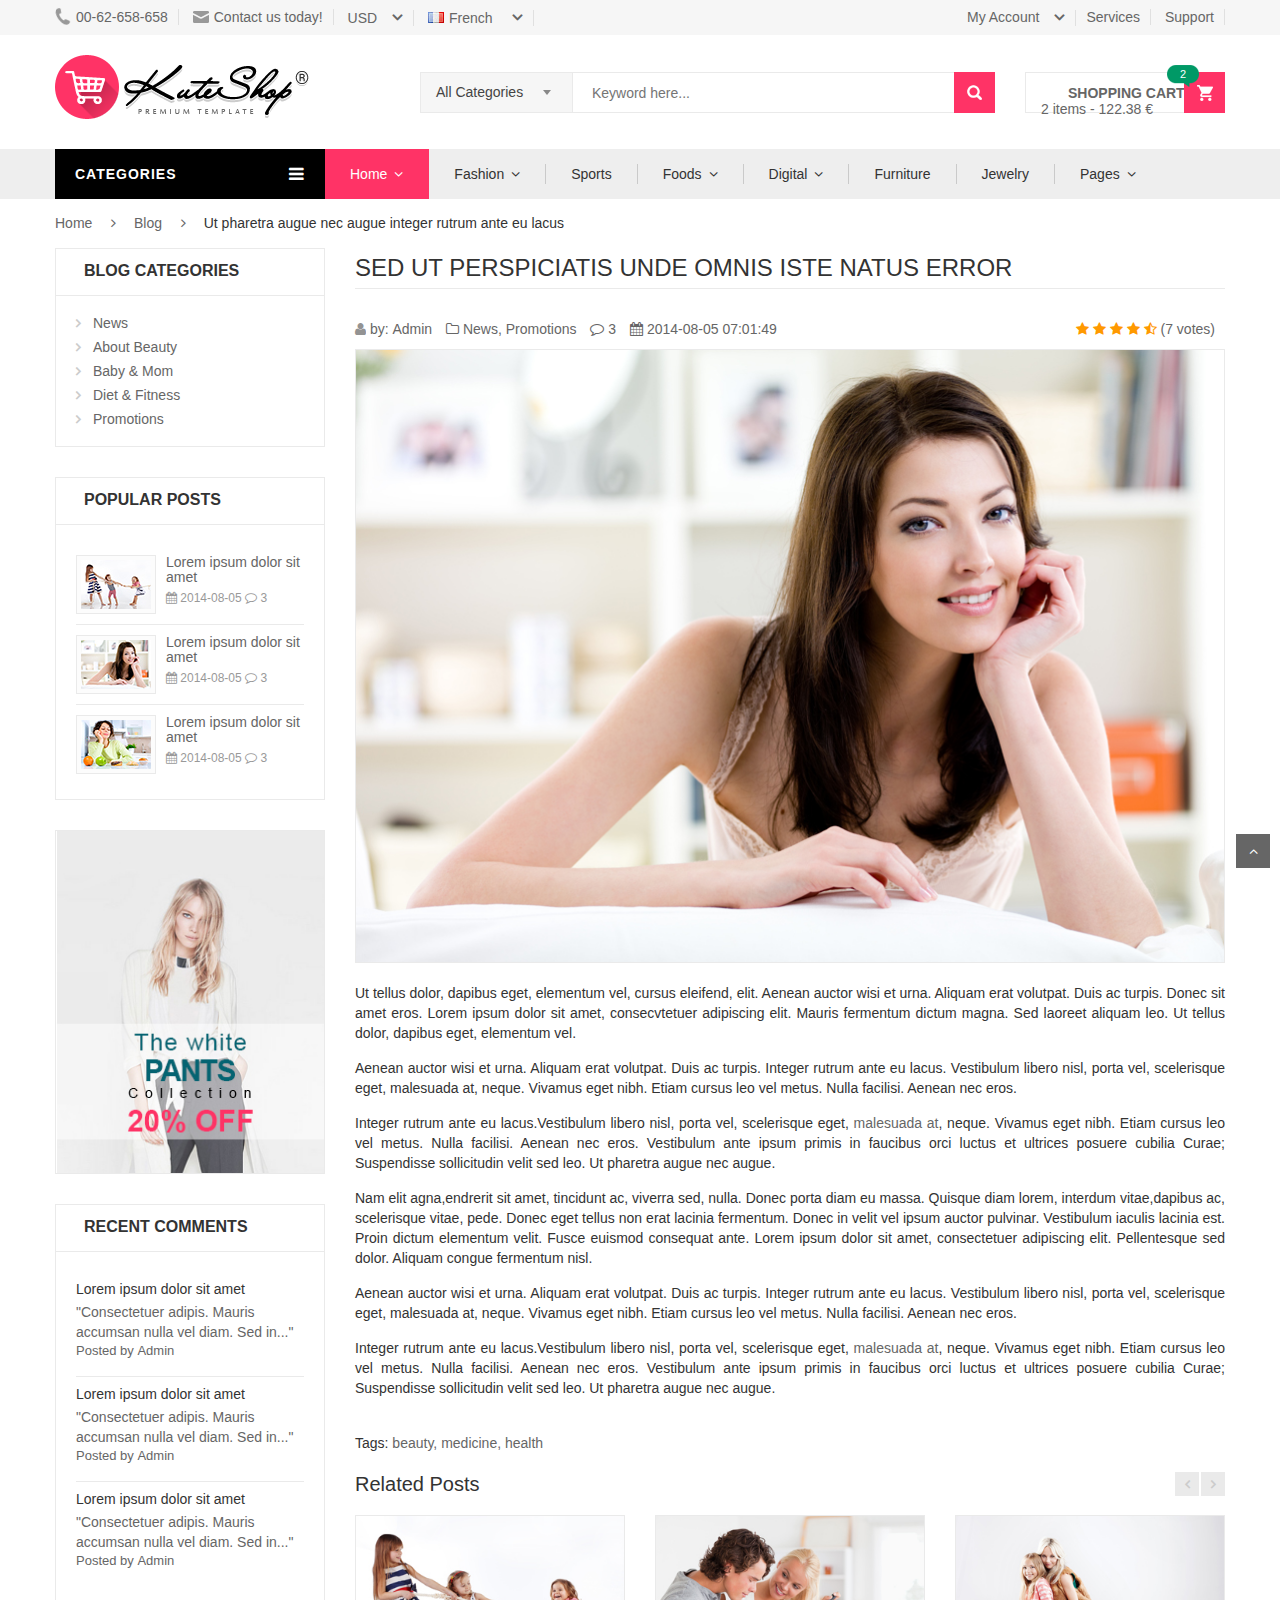
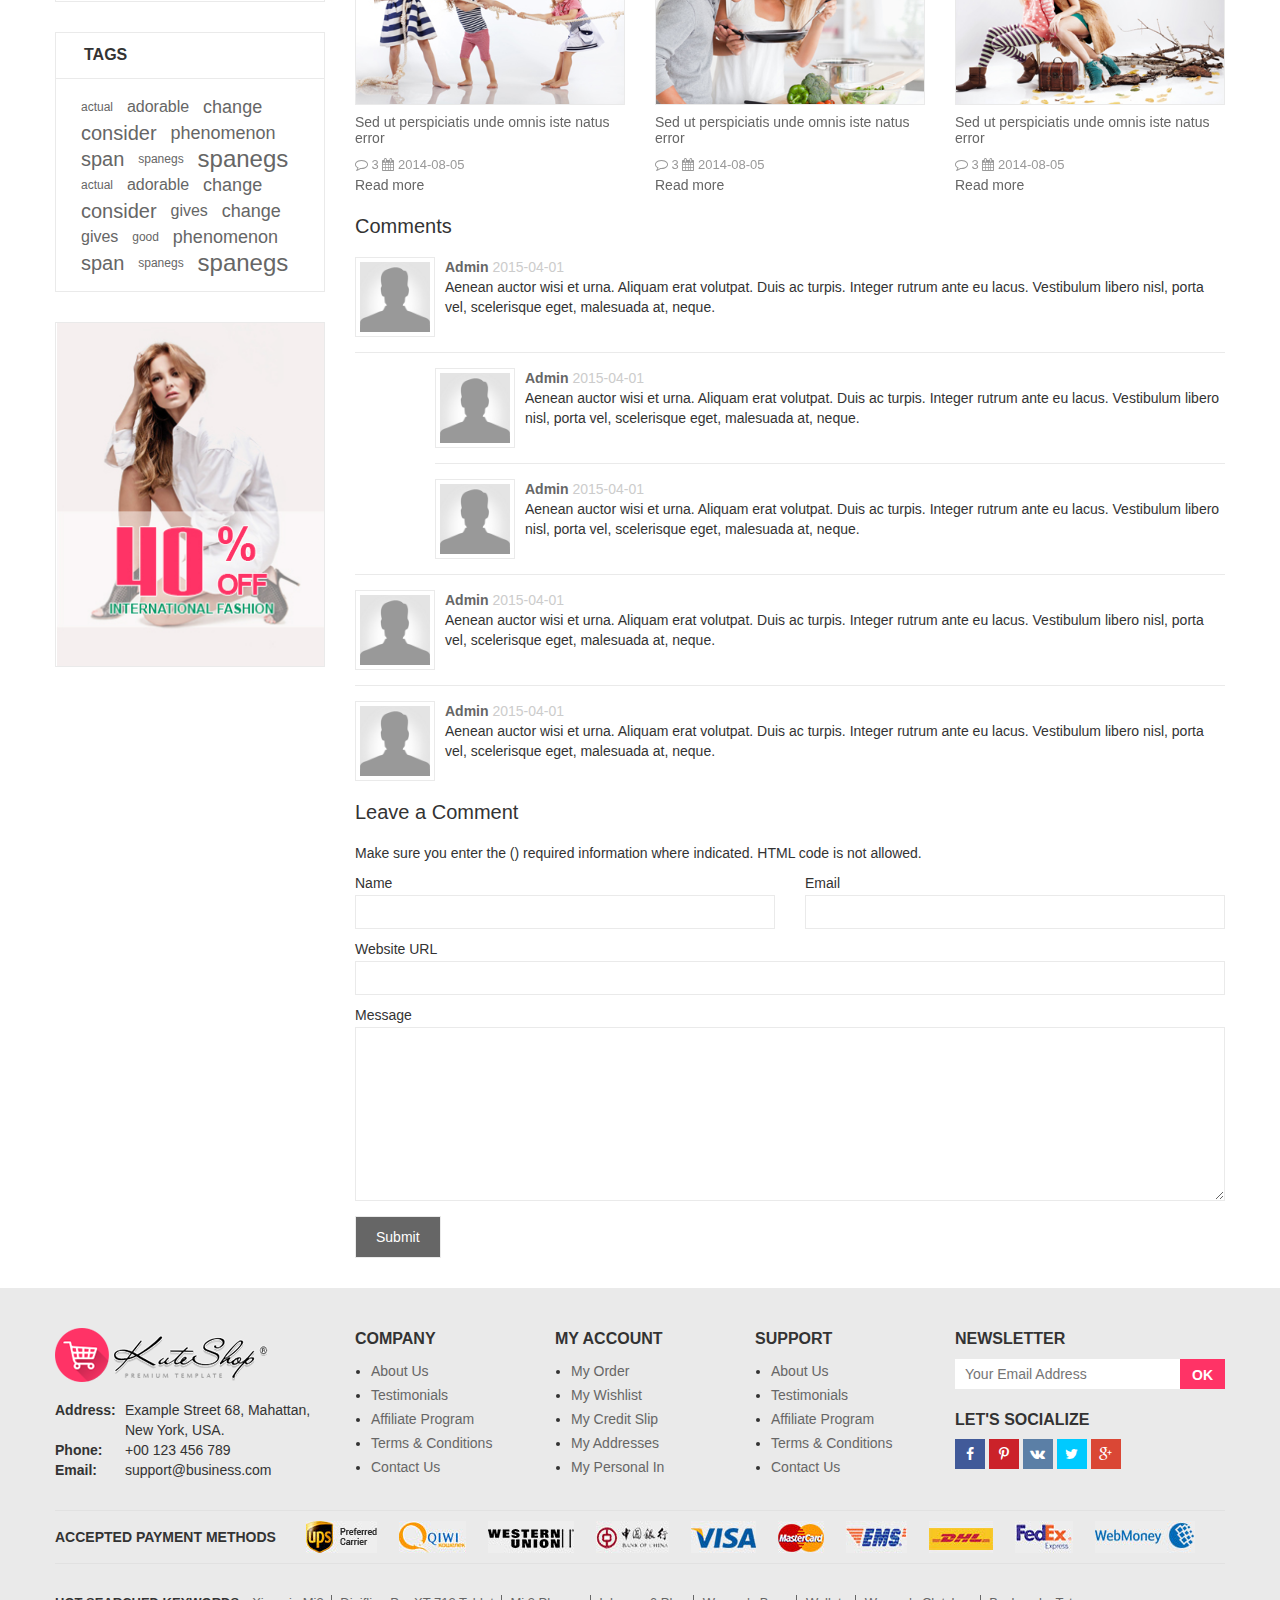
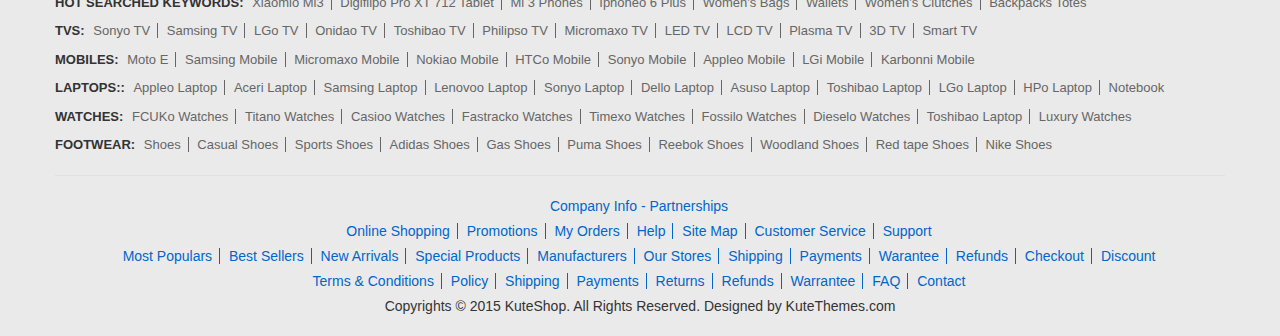
<file: blog-detail.html>
<!DOCTYPE html>
<html>
<head>
    <meta charset="UTF-8">
    <meta name="viewport" content="width=device-width, initial-scale=1">
    <link rel="stylesheet" type="text/css" href="assets/lib/bootstrap/css/bootstrap.min.css" />
    <link rel="stylesheet" type="text/css" href="assets/lib/font-awesome/css/font-awesome.min.css" />
    <link rel="stylesheet" type="text/css" href="assets/lib/select2/css/select2.min.css" />
    <link rel="stylesheet" type="text/css" href="assets/lib/jquery.bxslider/jquery.bxslider.css" />
    <link rel="stylesheet" type="text/css" href="assets/lib/owl.carousel/owl.carousel.css" />
    <link rel="stylesheet" type="text/css" href="assets/lib/jquery-ui/jquery-ui.css" />
    <link rel="stylesheet" type="text/css" href="assets/css/animate.css" />
    <link rel="stylesheet" type="text/css" href="assets/css/reset.css" />
    <link rel="stylesheet" type="text/css" href="assets/css/style.css" />
    <link rel="stylesheet" type="text/css" href="assets/css/responsive.css" />
    
    <title>Blog - Kute shop</title>
</head>
<body class="category-page">
<!-- HEADER -->
<div id="header" class="header">
    <div class="top-header">
        <div class="container">
            <div class="nav-top-links">
                <a class="first-item" href="#"><img alt="phone" src="assets/images/phone.png" />00-62-658-658</a>
                <a href="#"><img alt="email" src="assets/images/email.png" />Contact us today!</a>
            </div>
            <div class="currency ">
                <div class="dropdown">
                      <a class="current-open" data-toggle="dropdown" aria-haspopup="true" aria-expanded="false" href="#">USD</a>
                      <ul class="dropdown-menu" role="menu">
                        <li><a href="#">Dollar</a></li>
                        <li><a href="#">Euro</a></li>
                      </ul>
                </div>
            </div>
            <div class="language ">
                <div class="dropdown">
                      <a class="current-open" data-toggle="dropdown" aria-haspopup="true" aria-expanded="false" href="#">
                      <img alt="email" src="assets/images/fr.jpg" />French
                      </a>
                      <ul class="dropdown-menu" role="menu">
                        <li><a href="#"><img alt="email" src="assets/images/en.jpg" />English</a></li>
                        <li><a href="#"><img alt="email" src="assets/images/fr.jpg" />French</a></li>
                    </ul>
                </div>
            </div>
            <div class="support-link">
                <a href="#">Services</a>
                <a href="#">Support</a>
            </div>
            <div id="user-info-top" class="user-info pull-right">
                <div class="dropdown">
                    <a class="current-open" data-toggle="dropdown" aria-haspopup="true" aria-expanded="false" href="#"><span>My Account</span></a>
                    <ul class="dropdown-menu mega_dropdown" role="menu">
                        <li><a href="login.html">Login</a></li>
                        <li><a href="#">Compare</a></li>
                        <li><a href="#">Wishlists</a></li>
                    </ul>
                </div>
            </div>
        </div>
    </div>
    <!--/.top-header -->
    <!-- MAIN HEADER -->
    <div class="container main-header">
        <div class="row">
            <div class="col-xs-12 col-sm-3 logo">
                <a href="index.html"><img alt="Kute Shop" src="assets/images/logo.png" /></a>
            </div>
            <div class="col-xs-7 col-sm-7 header-search-box">
                <form class="form-inline">
                      <div class="form-group form-category">
                        <select class="select-category">
                            <option value="2">All Categories</option>
                            <option value="1">Men</option>
                            <option value="2">Women</option>
                        </select>
                      </div>
                      <div class="form-group input-serach">
                        <input type="text"  placeholder="Keyword here...">
                      </div>
                      <button type="submit" class="pull-right btn-search"></button>
                </form>
            </div>
            <div id="cart-block" class="col-xs-5 col-sm-2 shopping-cart-box">
                <a class="cart-link" href="order.html">
                    <span class="title">Shopping cart</span>
                    <span class="total">2 items - 122.38 €</span>
                    <span class="notify notify-left">2</span>
                </a>
                <div class="cart-block">
                    <div class="cart-block-content">
                        <h5 class="cart-title">2 Items in my cart</h5>
                        <div class="cart-block-list">
                            <ul>
                                <li class="product-info">
                                    <div class="p-left">
                                        <a href="#" class="remove_link"></a>
                                        <a href="#">
                                        <img class="img-responsive" src="assets/data/product-100x122.jpg" alt="p10">
                                        </a>
                                    </div>
                                    <div class="p-right">
                                        <p class="p-name">Donec Ac Tempus</p>
                                        <p class="p-rice">61,19 €</p>
                                    </div>
                                </li>
                                <li class="product-info">
                                    <div class="p-left">
                                        <a href="#" class="remove_link"></a>
                                        <a href="#">
                                        <img class="img-responsive" src="assets/data/product-s5-100x122.jpg" alt="p10">
                                        </a>
                                    </div>
                                    <div class="p-right">
                                        <p class="p-name">Donec Ac Tempus</p>
                                        <p class="p-rice">61,19 €</p>
                                    </div>
                                </li>
                            </ul>
                        </div>
                        <div class="toal-cart">
                            <span>Total</span>
                            <span class="toal-price pull-right">122.38 €</span>
                        </div>
                        <div class="cart-buttons">
                            <a href="order.html" class="btn-check-out">Checkout</a>
                        </div>
                    </div>
                </div>
            </div>
        </div>
    </div>
    <!-- END MANIN HEADER -->
    <div id="nav-top-menu" class="nav-top-menu">
        <div class="container">
            <div class="row">
                <div class="col-sm-3" id="box-vertical-megamenus">
                    <div class="box-vertical-megamenus">
                    <h4 class="title">
                        <span class="title-menu">Categories</span>
                        <span class="btn-open-mobile pull-right"><i class="fa fa-bars"></i></span>
                    </h4>
                    <div class="vertical-menu-content is-home">
                        <ul class="vertical-menu-list">
                            <li><a href="category.html"><img class="icon-menu" alt="Funky roots" src="assets/data/1.png">Electronics</a></li>
                            <li>
                                <a class="parent" href="category2.html"><img class="icon-menu" alt="Funky roots" src="assets/data/2.png">Sports &amp; Outdoors</a>
                                <div class="vertical-dropdown-menu">
                                    <div class="vertical-groups col-sm-12">
                                        <div class="mega-group col-sm-4">
                                            <h4 class="mega-group-header"><span>Tennis</span></h4>
                                            <ul class="group-link-default">
                                                <li><a href="#">Tennis</a></li>
                                                <li><a href="#">Coats &amp; Jackets</a></li>
                                                <li><a href="#">Blouses &amp; Shirts</a></li>
                                                <li><a href="#">Tops &amp; Tees</a></li>
                                                <li><a href="#">Hoodies &amp; Sweatshirts</a></li>
                                                <li><a href="#">Intimates</a></li>
                                            </ul>
                                        </div>
                                        <div class="mega-group col-sm-4">
                                            <h4 class="mega-group-header"><span>Swimming</span></h4>
                                            <ul class="group-link-default">
                                                <li><a href="#">Dresses</a></li>
                                                <li><a href="#">Coats &amp; Jackets</a></li>
                                                <li><a href="#">Blouses &amp; Shirts</a></li>
                                                <li><a href="#">Tops &amp; Tees</a></li>
                                                <li><a href="#">Hoodies &amp; Sweatshirts</a></li>
                                                <li><a href="#">Intimates</a></li>
                                            </ul>
                                        </div>
                                        <div class="mega-group col-sm-4">
                                            <h4 class="mega-group-header"><span>Shoes</span></h4>
                                            <ul class="group-link-default">
                                                <li><a href="#">Dresses</a></li>
                                                <li><a href="#">Coats &amp; Jackets</a></li>
                                                <li><a href="#">Blouses &amp; Shirts</a></li>
                                                <li><a href="#">Tops &amp; Tees</a></li>
                                                <li><a href="#">Hoodies &amp; Sweatshirts</a></li>
                                                <li><a href="#">Intimates</a></li>
                                            </ul>
                                        </div>
                                        <div class="mega-custom-html col-sm-12">
                                            <a href="#"><img src="assets/data/banner-megamenu.jpg" alt="Banner"></a>
                                        </div>
                                    </div>
                                </div>
                            </li>
                            <li><a href="category.html"><img class="icon-menu" alt="Funky roots" src="assets/data/3.png">Smartphone &amp; Tablets</a></li>
                            <li><a href="category2.html"><img class="icon-menu" alt="Funky roots" src="assets/data/4.png">Health &amp; Beauty Bags</a></li>
                            <li>
                                <a class="parent" href="category.html">
                                <img class="icon-menu" alt="Funky roots" src="assets/data/5.png">Shoes &amp; Accessories</a>
                                <div class="vertical-dropdown-menu">
                                        <div class="vertical-groups col-sm-12">
                                            <div class="mega-group col-sm-12">
                                                <h4 class="mega-group-header"><span>Special products</span></h4>
                                                <div class="row mega-products">
                                                    <div class="col-sm-3 mega-product">
                                                        <div class="product-avatar">
                                                            <a href="#"><img src="assets/data/p10.jpg" alt="product1"></a>
                                                        </div>
                                                        <div class="product-name">
                                                            <a href="#">Fashion hand bag</a>
                                                        </div>
                                                        <div class="product-price">
                                                            <div class="new-price">$38</div>
                                                            <div class="old-price">$45</div>
                                                        </div>
                                                        <div class="product-star">
                                                            <i class="fa fa-star"></i>
                                                            <i class="fa fa-star"></i>
                                                            <i class="fa fa-star"></i>
                                                            <i class="fa fa-star"></i>
                                                            <i class="fa fa-star-half-o"></i>
                                                        </div>
                                                    </div>
                                                    <div class="col-sm-3 mega-product">
                                                        <div class="product-avatar">
                                                            <a href="#"><img src="assets/data/p11.jpg" alt="product1"></a>
                                                        </div>
                                                        <div class="product-name">
                                                            <a href="#">Fashion hand bag</a>
                                                        </div>
                                                        <div class="product-price">
                                                            <div class="new-price">$38</div>
                                                            <div class="old-price">$45</div>
                                                        </div>
                                                        <div class="product-star">
                                                            <i class="fa fa-star"></i>
                                                            <i class="fa fa-star"></i>
                                                            <i class="fa fa-star"></i>
                                                            <i class="fa fa-star"></i>
                                                            <i class="fa fa-star-half-o"></i>
                                                        </div>
                                                    </div>
                                                    <div class="col-sm-3 mega-product">
                                                        <div class="product-avatar">
                                                            <a href="#"><img src="assets/data/p12.jpg" alt="product1"></a>
                                                        </div>
                                                        <div class="product-name">
                                                            <a href="#">Fashion hand bag</a>
                                                        </div>
                                                        <div class="product-price">
                                                            <div class="new-price">$38</div>
                                                            <div class="old-price">$45</div>
                                                        </div>
                                                        <div class="product-star">
                                                            <i class="fa fa-star"></i>
                                                            <i class="fa fa-star"></i>
                                                            <i class="fa fa-star"></i>
                                                            <i class="fa fa-star"></i>
                                                            <i class="fa fa-star-half-o"></i>
                                                        </div>
                                                    </div>
                                                    <div class="col-sm-3 mega-product">
                                                        <div class="product-avatar">
                                                            <a href="#"><img src="assets/data/p13.jpg" alt="product1"></a>
                                                        </div>
                                                        <div class="product-name">
                                                            <a href="#">Fashion hand bag</a>
                                                        </div>
                                                        <div class="product-price">
                                                            <div class="new-price">$38</div>
                                                            <div class="old-price">$45</div>
                                                        </div>
                                                        <div class="product-star">
                                                            <i class="fa fa-star"></i>
                                                            <i class="fa fa-star"></i>
                                                            <i class="fa fa-star"></i>
                                                            <i class="fa fa-star"></i>
                                                            <i class="fa fa-star-half-o"></i>
                                                        </div>
                                                    </div>
                                                </div>
                                            </div>
                                        </div>
                                    </div>
                            </li>
                            <li><a href="category.html"><img class="icon-menu" alt="Funky roots" src="assets/data/6.png">Toys &amp; Hobbies</a></li>
                            <li><a href="category.html"><img class="icon-menu" alt="Funky roots" src="assets/data/7.png">Computers &amp; Networking</a></li>
                            <li><a href="category.html"><img class="icon-menu" alt="Funky roots" src="assets/data/8.png">Laptops &amp; Accessories</a></li>
                            <li><a href="category.html"><img class="icon-menu" alt="Funky roots" src="assets/data/9.png">Jewelry &amp; Watches</a></li>
                            <li><a href="category.html"><img class="icon-menu" alt="Funky roots" src="assets/data/10.png">Flashlights &amp; Lamps</a></li>
                            <li>
                                <a href="category.html">
                                    <img class="icon-menu" alt="Funky roots" src="assets/data/11.png">
                                    Cameras &amp; Photo
                                </a>
                            </li>
                            <li class="cat-link-orther">
                                <a href="category.html">
                                    <img class="icon-menu" alt="Funky roots" src="assets/data/5.png">
                                    Television
                                </a>
                            </li>
                            <li class="cat-link-orther">
                                <a href="category.html">
                                    <img class="icon-menu" alt="Funky roots" src="assets/data/7.png">Computers &amp; Networking
                                </a>
                            </li>
                            <li class="cat-link-orther">
                                <a href="category.html">
                                    <img class="icon-menu" alt="Funky roots" src="assets/data/6.png">
                                    Toys &amp; Hobbies
                                </a>
                            </li>
                            <li class="cat-link-orther">
                            <a href="category.html"><img class="icon-menu" alt="Funky roots" src="assets/data/9.png">Jewelry &amp; Watches</a></li>
                        </ul>
                        <div class="all-category"><span class="open-cate">All Categories</span></div>
                    </div>
                </div>
                </div>
                <div id="main-menu" class="col-sm-9 main-menu">
                    <nav class="navbar navbar-default">
                        <div class="container-fluid">
                            <div class="navbar-header">
                                <button type="button" class="navbar-toggle collapsed" data-toggle="collapse" data-target="#navbar" aria-expanded="false" aria-controls="navbar">
                                    <i class="fa fa-bars"></i>
                                </button>
                                <a class="navbar-brand" href="#">MENU</a>
                            </div>
                            <div id="navbar" class="navbar-collapse collapse">
                                <ul class="nav navbar-nav">
                                    <li class="active dropdown">
                                        <a class="dropdown-toggle" data-toggle="dropdown" href="#">Home</a>
                                        <ul class="dropdown-menu container-fluid">
                                            <li class="block-container">
                                                <ul class="block">
                                                    <li class="link_container"><a href="index.html">Home Style 1</a></li>
                                                    <li class="link_container"><a href="index2.html">Home Style 2</a></li>
                                                    <li class="link_container"><a href="index3.html">Home Style 3</a></li>
                                                    <li class="link_container"><a href="index4.html">Home Style 4</a></li>
                                                    <li class="link_container"><a href="index5.html">Home Style 5</a></li>
                                                    <li class="link_container"><a href="index6.html">Home Style 6</a></li>
                                                    <li class="link_container"><a href="index7.html">Home Style 7</a></li>
                                                    <li class="link_container"><a href="index8.html">Home Style 8</a></li>
                                                </ul>
                                            </li>
                                        </ul>
                                    </li>
                                    <li class="dropdown">
                                        <a href="category.html" class="dropdown-toggle" data-toggle="dropdown">Fashion</a>
                                        <ul class="dropdown-menu mega_dropdown" role="menu" style="width: 830px;">
                                            <li class="block-container col-sm-3">
                                                <ul class="block">
                                                    <li class="img_container">
                                                        <a href="#">
                                                            <img class="img-responsive" src="assets/data/men.png" alt="sport">
                                                        </a>
                                                    </li>
                                                    <li class="link_container group_header">
                                                        <a href="#">MEN'S</a>
                                                    </li>
                                                    <li class="link_container"><a href="#">Skirts</a></li>
                                                    <li class="link_container"><a href="#">Jackets</a></li>
                                                    <li class="link_container"><a href="#">Tops</a></li>
                                                    <li class="link_container"><a href="#">Scarves</a></li>
                                                    <li class="link_container"><a href="#">Pants</a></li>
                                                </ul>
                                            </li>
                                             <li class="block-container col-sm-3">
                                                <ul class="block">
                                                    <li class="img_container">
                                                        <a href="#">
                                                            <img class="img-responsive" src="assets/data/women.png" alt="sport">
                                                        </a>
                                                    </li>
                                                    <li class="link_container group_header">
                                                        <a href="#">WOMEN'S</a>
                                                    </li>
                                                    <li class="link_container"><a href="#">Skirts</a></li>
                                                    <li class="link_container"><a href="#">Jackets</a></li>
                                                    <li class="link_container"><a href="#">Tops</a></li>
                                                    <li class="link_container"><a href="#">Scarves</a></li>
                                                    <li class="link_container"><a href="#">Pants</a></li>
                                                </ul>
                                            </li>
                                             <li class="block-container col-sm-3">
                                                <ul class="block">
                                                    <li class="img_container">
                                                        <a href="#">
                                                            <img class="img-responsive" src="assets/data/kid.png" alt="sport">
                                                        </a>
                                                    </li>
                                                    <li class="link_container group_header">
                                                        <a href="#">Kids</a>
                                                    </li>
                                                    <li class="link_container"><a href="#">Shoes</a></li>
                                                    <li class="link_container"><a href="#">Clothing</a></li>
                                                    <li class="link_container"><a href="#">Tops</a></li>
                                                    <li class="link_container"><a href="#">Scarves</a></li>
                                                    <li class="link_container"><a href="#">Accessories</a></li>
                                                </ul>
                                            </li>
                                             <li class="block-container col-sm-3">
                                                <ul class="block">
                                                    <li class="img_container">
                                                        <a href="#">
                                                            <img class="img-responsive" src="assets/data/trending.png" alt="sport">
                                                        </a>
                                                    </li>
                                                    <li class="link_container group_header">
                                                        <a href="#">TRENDING</a>
                                                    </li>
                                                    <li class="link_container"><a href="#">Men's Clothing</a></li>
                                                    <li class="link_container"><a href="#">Kid's Clothing</a></li>
                                                    <li class="link_container"><a href="#">Women's Clothing</a></li>
                                                    <li class="link_container"><a href="#">Accessories</a></li>
                                                </ul>
                                            </li>
                                        </ul>
                                    </li>
                                    <li><a href="category.html">Sports</a></li>
                                    <li class="dropdown">
                                        <a href="category.html" class="dropdown-toggle" data-toggle="dropdown">Foods</a>
                                            <ul class="mega_dropdown dropdown-menu" style="width: 830px;">
                                            <li class="block-container col-sm-3">
                                                <ul class="block">
                                                    <li class="link_container group_header">
                                                        <a href="#">Asian</a>
                                                    </li>
                                                    <li class="link_container">
                                                        <a href="#">Vietnamese Pho</a>
                                                    </li>
                                                    <li class="link_container">
                                                        <a href="#">Noodles</a>
                                                    </li>
                                                    <li class="link_container">
                                                        <a href="#">Seafood</a>
                                                    </li>
                                                    <li class="link_container group_header">
                                                        <a href="#">Sausages</a>
                                                    </li>
                                                    <li class="link_container">
                                                        <a href="#">Meat Dishes</a>
                                                    </li>
                                                    <li class="link_container">
                                                        <a href="#">Desserts</a>
                                                    </li>
                                                    <li class="link_container">
                                                        <a href="#">Tops</a>
                                                    </li>
                                                    <li class="link_container">
                                                        <a href="#">Tops</a>
                                                    </li>
                                                </ul>
                                            </li>
                                            <li class="block-container col-sm-3">
                                                <ul class="block">
                                                    <li class="link_container group_header">
                                                        <a href="#">European</a>
                                                    </li>
                                                    <li class="link_container">
                                                        <a href="#">Greek Potatoes</a>
                                                    </li>
                                                    <li class="link_container">
                                                        <a href="#">Famous Spaghetti</a>
                                                    </li>
                                                    <li class="link_container">
                                                        <a href="#">Famous Spaghetti</a>
                                                    </li>
                                                    <li class="link_container group_header">
                                                        <a href="#">Chicken</a>
                                                    </li>
                                                    <li class="link_container">
                                                        <a href="#">Italian Pizza</a>
                                                    </li>
                                                    <li class="link_container">
                                                        <a href="#">French Cakes</a>
                                                    </li>
                                                    <li class="link_container">
                                                        <a href="#">Tops</a>
                                                    </li>
                                                    <li class="link_container">
                                                        <a href="#">Tops</a>
                                                    </li>
                                                </ul>
                                            </li>
                                            <li class="block-container col-sm-3">
                                                <ul class="block">
                                                    <li class="link_container group_header">
                                                        <a href="#">FAST</a>
                                                    </li>
                                                    <li class="link_container">
                                                        <a href="#">Hamberger</a>
                                                    </li>
                                                    <li class="link_container">
                                                        <a href="#">Pizza</a>
                                                    </li>
                                                    <li class="link_container">
                                                        <a href="#">Noodles</a>
                                                    </li>
                                                    <li class="link_container group_header">
                                                        <a href="#">Sandwich</a>
                                                    </li>
                                                    <li class="link_container">
                                                        <a href="#">Salad</a>
                                                    </li>
                                                    <li class="link_container">
                                                        <a href="#">Paste</a>
                                                    </li>
                                                    <li class="link_container">
                                                        <a href="#">Tops</a>
                                                    </li>
                                                    <li class="link_container">
                                                        <a href="#">Tops</a>
                                                    </li>
                                                </ul>
                                            </li>
                                            <li class="block-container col-sm-3">
                                                <ul class="block">
                                                    <li class="img_container">
                                                        <img src="assets/data/banner-topmenu.jpg" alt="Banner">
                                                    </li>
                                                </ul>
                                            </li>

                                        </ul>
                                    </li>
                                    <li class="dropdown">
                                        <a href="category.html" class="dropdown-toggle" data-toggle="dropdown">Digital</a>
                                        <ul class="dropdown-menu container-fluid">
                                            <li class="block-container">
                                                <ul class="block">
                                                    <li class="link_container"><a href="#">Mobile</a></li>
                                                    <li class="link_container"><a href="#">Tablets</a></li>
                                                    <li class="link_container"><a href="#">Laptop</a></li>
                                                    <li class="link_container"><a href="#">Memory Cards</a></li>
                                                    <li class="link_container"><a href="#">Accessories</a></li>
                                                </ul>
                                            </li>
                                        </ul> 
                                    </li>
                                    <li><a href="category.html">Furniture</a></li>
                                    <li><a href="category.html">Jewelry</a></li>
                                    <li class="dropdown">
                                        <a href="category.html" class="dropdown-toggle" data-toggle="dropdown">Pages</a>
                                            <ul class="mega_dropdown dropdown-menu" style="width: 830px;">
                                            <li class="block-container col-sm-4">
                                                <ul class="block">
                                                    <li class="link_container group_header">
                                                        <a href="#">Page</a>
                                                    </li>
                                                    <li class="link_container">
                                                        <a href="category.html">Category Left Sidebar</a>
                                                    </li>
                                                    <li class="link_container">
                                                        <a href="category2.html">Category Right Sidebar</a>
                                                    </li>
                                                    <li class="link_container">
                                                        <a href="detail.html">Product Left Sidebar</a>
                                                    </li>
                                                    
                                                    <li class="link_container">
                                                        <a href="detail2.html">Product Full width</a>
                                                    </li>
                                                    <li class="link_container">
                                                        <a href="detail3.html">Product Right Sidebar</a>
                                                    </li>
                                                </ul>
                                            </li>
                                            <li class="block-container col-sm-4">
                                                <ul class="block">
                                                    <li class="link_container group_header">
                                                        <a href="#">Page</a>
                                                    </li>
                                                    <li class="link_container">
                                                        <a href="wishlist.html">Wishlist</a>
                                                    </li>
                                                    <li class="link_container">
                                                        <a href="compare.html">Compare</a>
                                                    </li>
                                                    <li class="link_container">
                                                        <a href="order.html">Order</a>
                                                    </li>
                                                    <li class="link_container">
                                                        <a href="checkout.html">Checkout</a>
                                                    </li>
                                                    <li class="link_container">
                                                        <a href="login.html">Login</a>
                                                    </li>
                                                </ul>
                                            </li>
                                            <li class="block-container col-sm-4">
                                                <ul class="block">
                                                    <li class="link_container group_header">
                                                        <a href="#">Page</a>
                                                    </li>
                                                    <li class="link_container">
                                                        <a href="blog.html">Blog</a>
                                                    </li>
                                                    <li class="link_container">
                                                        <a href="blog-detail.html">Blog Post</a>
                                                    </li>
                                                    <li class="link_container">
                                                        <a href="about.html">About Us</a>
                                                    </li>
                                                    <li class="link_container">
                                                        <a href="contact.html">Contact Us</a>
                                                    </li>
                                                </ul>
                                            </li>
                                        </ul>
                                    </li>
                                </ul>
                            </div><!--/.nav-collapse -->
                        </div>
                    </nav>
                </div>
            </div>
            <!-- userinfo on top-->
            <div id="form-search-opntop">
            </div>
            <!-- userinfo on top-->
            <div id="user-info-opntop">
            </div>
            <!-- CART ICON ON MMENU -->
            <div id="shopping-cart-box-ontop">
                <i class="fa fa-shopping-cart"></i>
                <div class="shopping-cart-box-ontop-content"></div>
            </div>
        </div>
    </div>
</div>
<!-- end header -->

<div class="columns-container">
    <div class="container" id="columns">
        <!-- breadcrumb -->
        <div class="breadcrumb clearfix">
            <a class="home" href="#" title="Return to Home">Home</a>
            <span class="navigation-pipe">&nbsp;</span>
            <a class="home" href="#" title="Blog">Blog</a>
            <span class="navigation-pipe">&nbsp;</span>
            <span> Ut pharetra augue nec augue integer rutrum ante eu lacus</span>
        </div>
        <!-- ./breadcrumb -->
        <!-- row -->
        <div class="row">
            <!-- Left colunm -->
            <div class="column col-xs-12 col-sm-3" id="left_column">
                <!-- Blog category -->
                <div class="block left-module">
                    <p class="title_block">Blog Categories</p>
                    <div class="block_content">
                        <!-- layered -->
                        <div class="layered layered-category">
                            <div class="layered-content">
                                <ul class="tree-menu">
                                    <li><span></span><a href="#">News</a></li>
                                    <li><span></span><a href="#">About Beauty</a></li>
                                    <li><span></span><a href="#">Baby &amp; Mom</a></li>
                                    <li><span></span><a href="#">Diet &amp; Fitness</a></li>
                                    <li><span></span><a href="#">Promotions</a></li>
                                </ul>
                            </div>
                        </div>
                        <!-- ./layered -->
                    </div>
                </div>
                <!-- ./blog category  -->
                <!-- Popular Posts -->
                <div class="block left-module">
                    <p class="title_block">Popular Posts</p>
                    <div class="block_content">
                        <!-- layered -->
                        <div class="layered">
                            <div class="layered-content">
                                <ul class="blog-list-sidebar clearfix">
                                    <li>
                                        <div class="post-thumb">
                                            <a href="#"><img src="assets/data/blog-thumb1.jpg" alt="Blog"></a>
                                        </div>
                                        <div class="post-info">
                                            <h5 class="entry_title"><a href="#">Lorem ipsum dolor sit amet</a></h5>
                                            <div class="post-meta">
                                                <span class="date"><i class="fa fa-calendar"></i> 2014-08-05</span>
                                                <span class="comment-count">
                                                    <i class="fa fa-comment-o"></i> 3
                                                </span>
                                            </div>
                                        </div>
                                    </li>
                                    <li>
                                        <div class="post-thumb">
                                            <a href="#"><img src="assets/data/blog-thumb2.jpg" alt="Blog"></a>
                                        </div>
                                        <div class="post-info">
                                            <h5 class="entry_title"><a href="#">Lorem ipsum dolor sit amet</a></h5>
                                            <div class="post-meta">
                                                <span class="date"><i class="fa fa-calendar"></i> 2014-08-05</span>
                                                <span class="comment-count">
                                                    <i class="fa fa-comment-o"></i> 3
                                                </span>
                                            </div>
                                        </div>
                                    </li>
                                    <li>
                                        <div class="post-thumb">
                                            <a href="#"><img src="assets/data/blog-thumb3.jpg" alt="Blog"></a>
                                        </div>
                                        <div class="post-info">
                                            <h5 class="entry_title"><a href="#">Lorem ipsum dolor sit amet</a></h5>
                                            <div class="post-meta">
                                                <span class="date"><i class="fa fa-calendar"></i> 2014-08-05</span>
                                                <span class="comment-count">
                                                    <i class="fa fa-comment-o"></i> 3
                                                </span>
                                            </div>
                                        </div>
                                    </li>
                                </ul>
                            </div>
                        </div>
                        <!-- ./layered -->
                    </div>
                </div>
                <!-- ./Popular Posts -->
                <!-- Banner -->
                <div class="block left-module">
                    <div class="banner-opacity">
                        <a href="#"><img src="assets/data/slide-left.jpg" alt="ads-banner"></a>
                    </div>
                </div>
                <!-- ./Banner -->
                <!-- Recent Comments -->
                <div class="block left-module">
                    <p class="title_block">Recent Comments</p>
                    <div class="block_content">
                        <!-- layered -->
                        <div class="layered">
                            <div class="layered-content">
                                <ul class="recent-comment-list">
                                    <li>
                                        <h5><a href="#">Lorem ipsum dolor sit amet</a></h5>
                                        <div class="comment">
                                            "Consectetuer adipis. Mauris accumsan nulla vel diam. Sed in..."
                                        </div>
                                        <div class="author">Posted by <a href="#">Admin</a></div>
                                    </li>
                                    <li>
                                        <h5><a href="#">Lorem ipsum dolor sit amet</a></h5>
                                        <div class="comment">
                                            "Consectetuer adipis. Mauris accumsan nulla vel diam. Sed in..."
                                        </div>
                                        <div class="author">Posted by <a href="#">Admin</a></div>
                                    </li>
                                    <li>
                                        <h5><a href="#">Lorem ipsum dolor sit amet</a></h5>
                                        <div class="comment">
                                            "Consectetuer adipis. Mauris accumsan nulla vel diam. Sed in..."
                                        </div>
                                        <div class="author">Posted by <a href="#">Admin</a></div>
                                    </li>
                                </ul>
                            </div>
                        </div>
                        <!-- ./layered -->
                    </div>
                </div>
                <!-- ./Recent Comments -->
                <!-- tags -->
                <div class="block left-module">
                    <p class="title_block">TAGS</p>
                    <div class="block_content">
                        <div class="tags">
                            <a href="#"><span class="level1">actual</span></a>
                            <a href="#"><span class="level2">adorable</span></a>
                            <a href="#"><span class="level3">change</span></a>
                            <a href="#"><span class="level4">consider</span></a>
                            <a href="#"><span class="level3">phenomenon</span></a>
                            <a href="#"><span class="level4">span</span></a>
                            <a href="#"><span class="level1">spanegs</span></a>
                            <a href="#"><span class="level5">spanegs</span></a>
                            <a href="#"><span class="level1">actual</span></a>
                            <a href="#"><span class="level2">adorable</span></a>
                            <a href="#"><span class="level3">change</span></a>
                            <a href="#"><span class="level4">consider</span></a>
                            <a href="#"><span class="level2">gives</span></a>
                            <a href="#"><span class="level3">change</span></a>
                            <a href="#"><span class="level2">gives</span></a>
                            <a href="#"><span class="level1">good</span></a>
                            <a href="#"><span class="level3">phenomenon</span></a>
                            <a href="#"><span class="level4">span</span></a>
                            <a href="#"><span class="level1">spanegs</span></a>
                            <a href="#"><span class="level5">spanegs</span></a>
                        </div>
                    </div>
                </div>
                <!-- ./tags -->
                <!-- Banner -->
                <div class="block left-module">
                    <div class="banner-opacity">
                        <a href="#"><img src="assets/data/slide-left2.jpg" alt="ads-banner"></a>
                    </div>
                </div>
                <!-- ./Banner -->
            </div>
            <!-- ./left colunm -->
            <!-- Center colunm-->
            <div class="center_column col-xs-12 col-sm-9" id="center_column">
                <h1 class="page-heading">
                    <span class="page-heading-title2">Sed ut perspiciatis unde omnis iste natus error</span>
                </h1>
                <article class="entry-detail">
                    <div class="entry-meta-data">
                        <span class="author">
                        <i class="fa fa-user"></i> 
                        by: <a href="#">Admin</a></span>
                        <span class="cat">
                            <i class="fa fa-folder-o"></i>
                            <a href="#">News, </a>
                            <a href="#">Promotions</a>
                        </span>
                        <span class="comment-count">
                            <i class="fa fa-comment-o"></i> 3
                        </span>
                        <span class="date"><i class="fa fa-calendar"></i> 2014-08-05 07:01:49</span>
                        <span class="post-star">
                            <i class="fa fa-star"></i>
                            <i class="fa fa-star"></i>
                            <i class="fa fa-star"></i>
                            <i class="fa fa-star"></i>
                            <i class="fa fa-star-half-o"></i>
                            <span>(7 votes)</span>
                        </span>
                    </div>
                    <div class="entry-photo">
                        <img src="assets/data/blog-full.jpg" alt="Blog">
                    </div>
                    <div class="content-text clearfix">
                        <p>Ut tellus dolor, dapibus eget, elementum vel, cursus eleifend, elit. Aenean auctor wisi et urna. Aliquam erat volutpat. Duis ac turpis. Donec sit amet eros. Lorem ipsum dolor sit amet, consecvtetuer adipiscing elit. Mauris fermentum dictum magna. Sed laoreet aliquam leo. Ut tellus dolor, dapibus eget, elementum vel.</p>

                        <p>Aenean auctor wisi et urna. Aliquam erat volutpat. Duis ac turpis. Integer rutrum ante eu lacus. Vestibulum libero nisl, porta vel, scelerisque eget, malesuada at, neque. Vivamus eget nibh. Etiam cursus leo vel metus. Nulla facilisi. Aenean nec eros.</p>

                        <p>Integer rutrum ante eu lacus.Vestibulum libero nisl, porta vel, scelerisque eget, <a href="#">malesuada at</a>, neque. Vivamus eget nibh. Etiam cursus leo vel metus. Nulla facilisi. Aenean nec eros. Vestibulum ante ipsum primis in faucibus orci luctus et ultrices posuere cubilia Curae; Suspendisse sollicitudin velit sed leo. Ut pharetra augue nec augue. </p>

                        <p>Nam elit agna,endrerit sit amet, tincidunt ac, viverra sed, nulla. Donec porta diam eu massa. Quisque diam lorem, interdum vitae,dapibus ac, scelerisque vitae, pede. Donec eget tellus non erat lacinia fermentum. Donec in velit vel ipsum auctor pulvinar. Vestibulum iaculis lacinia est. Proin dictum elementum velit. Fusce euismod consequat ante. Lorem ipsum dolor sit amet, consectetuer adipiscing elit. Pellentesque sed dolor. Aliquam congue fermentum nisl. </p>
                        <p>Aenean auctor wisi et urna. Aliquam erat volutpat. Duis ac turpis. Integer rutrum ante eu lacus. Vestibulum libero nisl, porta vel, scelerisque eget, malesuada at, neque. Vivamus eget nibh. Etiam cursus leo vel metus. Nulla facilisi. Aenean nec eros.</p>

                        <p>Integer rutrum ante eu lacus.Vestibulum libero nisl, porta vel, scelerisque eget, <a href="#">malesuada at</a>, neque. Vivamus eget nibh. Etiam cursus leo vel metus. Nulla facilisi. Aenean nec eros. Vestibulum ante ipsum primis in faucibus orci luctus et ultrices posuere cubilia Curae; Suspendisse sollicitudin velit sed leo. Ut pharetra augue nec augue. </p>
                    </div>
                    <div class="entry-tags">
                        <span>Tags:</span>
                        <a href="#">beauty,</a>
                        <a href="#">medicine,</a>
                        <a href="#">health</a>
                    </div>
                </article>
                <!-- Related Posts -->
                <div class="single-box">
                    <h2>Related Posts</h2>
                    <ul class="related-posts owl-carousel" data-dots="false" data-loop="true" data-nav = "true" data-margin = "30" data-autoplayTimeout="1000" data-autoplayHoverPause = "true" data-responsive='{"0":{"items":1},"600":{"items":2},"1000":{"items":3}}'>
                        <li class="post-item">
                            <article class="entry">
                                <div class="entry-thumb image-hover2">
                                    <a href="#">
                                        <img src="assets/data/blog-1.jpg" alt="Blog">
                                    </a>
                                </div>
                                <div class="entry-ci">
                                    <h3 class="entry-title"><a href="#">Sed ut perspiciatis unde omnis iste natus error</a></h3>
                                    <div class="entry-meta-data">
                                        <span class="comment-count">
                                            <i class="fa fa-comment-o"></i> 3
                                        </span>
                                        <span class="date">
                                            <i class="fa fa-calendar"></i> 2014-08-05
                                        </span>
                                    </div>
                                    <div class="entry-more">
                                        <a href="#">Read more</a>
                                    </div>
                                </div>
                            </article>
                        </li>
                        <li class="post-item">
                            <article class="entry">
                                <div class="entry-thumb image-hover2">
                                    <a href="#">
                                        <img src="assets/data/blog-2.jpg" alt="Blog">
                                    </a>
                                </div>
                                <div class="entry-ci">
                                    <h3 class="entry-title"><a href="#">Sed ut perspiciatis unde omnis iste natus error</a></h3>
                                    <div class="entry-meta-data">
                                        <span class="comment-count">
                                            <i class="fa fa-comment-o"></i> 3
                                        </span>
                                        <span class="date">
                                            <i class="fa fa-calendar"></i> 2014-08-05
                                        </span>
                                    </div>
                                    <div class="entry-more">
                                        <a href="#">Read more</a>
                                    </div>
                                </div>
                            </article>
                        </li>
                        <li class="post-item">
                            <article class="entry">
                                <div class="entry-thumb image-hover2">
                                    <a href="#">
                                        <img src="assets/data/blog-3.jpg" alt="Blog">
                                    </a>
                                </div>
                                <div class="entry-ci">
                                    <h3 class="entry-title"><a href="#">Sed ut perspiciatis unde omnis iste natus error</a></h3>
                                    <div class="entry-meta-data">
                                        <span class="comment-count">
                                            <i class="fa fa-comment-o"></i> 3
                                        </span>
                                        <span class="date">
                                            <i class="fa fa-calendar"></i> 2014-08-05
                                        </span>
                                    </div>
                                    <div class="entry-more">
                                        <a href="#">Read more</a>
                                    </div>
                                </div>
                            </article>
                        </li>
                        <li class="post-item">
                            <article class="entry">
                                <div class="entry-thumb image-hover2">
                                    <a href="#">
                                        <img src="assets/data/blog-4.jpg" alt="Blog">
                                    </a>
                                </div>
                                <div class="entry-ci">
                                    <h3 class="entry-title"><a href="#">Sed ut perspiciatis unde omnis iste natus error</a></h3>
                                    <div class="entry-meta-data">
                                        <span class="comment-count">
                                            <i class="fa fa-comment-o"></i> 3
                                        </span>
                                        <span class="date">
                                            <i class="fa fa-calendar"></i> 2014-08-05
                                        </span>
                                    </div>
                                    <div class="entry-more">
                                        <a href="#">Read more</a>
                                    </div>
                                </div>
                            </article>
                        </li>
                    </ul>
                </div>
                <!-- ./Related Posts -->
                <!-- Comment -->
                <div class="single-box">
                    <h2 class="">Comments</h2>
                    <div class="comment-list">
                        <ul>
                            <li>
                                <div class="avartar">
                                    <img src="assets/data/avatar.png" alt="Avatar">
                                </div>
                                <div class="comment-body">
                                    <div class="comment-meta">
                                        <span class="author"><a href="#">Admin</a></span>
                                        <span class="date">2015-04-01</span>
                                    </div>
                                    <div class="comment">
                                        Aenean auctor wisi et urna. Aliquam erat volutpat. Duis ac turpis. Integer rutrum ante eu lacus. Vestibulum libero nisl, porta vel, scelerisque eget, malesuada at, neque. 
                                    </div>
                                </div>
                            </li>
                            <li>
                                <ul>
                                    <li>
                                        <div class="avartar">
                                            <img src="assets/data/avatar.png" alt="Avatar">
                                        </div>
                                        <div class="comment-body">
                                            <div class="comment-meta">
                                                <span class="author"><a href="#">Admin</a></span>
                                                <span class="date">2015-04-01</span>
                                            </div>
                                            <div class="comment">
                                                Aenean auctor wisi et urna. Aliquam erat volutpat. Duis ac turpis. Integer rutrum ante eu lacus. Vestibulum libero nisl, porta vel, scelerisque eget, malesuada at, neque. 
                                            </div>
                                        </div>
                                    </li>
                                    <li>
                                        <div class="avartar">
                                            <img src="assets/data/avatar.png" alt="Avatar">
                                        </div>
                                        <div class="comment-body">
                                            <div class="comment-meta">
                                                <span class="author"><a href="#">Admin</a></span>
                                                <span class="date">2015-04-01</span>
                                            </div>
                                            <div class="comment">
                                                Aenean auctor wisi et urna. Aliquam erat volutpat. Duis ac turpis. Integer rutrum ante eu lacus. Vestibulum libero nisl, porta vel, scelerisque eget, malesuada at, neque. 
                                            </div>
                                        </div>
                                    </li>
                                </ul>
                            </li>
                            <li>
                                <div class="avartar">
                                    <img src="assets/data/avatar.png" alt="Avatar">
                                </div>
                                <div class="comment-body">
                                    <div class="comment-meta">
                                        <span class="author"><a href="#">Admin</a></span>
                                        <span class="date">2015-04-01</span>
                                    </div>
                                    <div class="comment">
                                        Aenean auctor wisi et urna. Aliquam erat volutpat. Duis ac turpis. Integer rutrum ante eu lacus. Vestibulum libero nisl, porta vel, scelerisque eget, malesuada at, neque. 
                                    </div>
                                </div>
                            </li>
                            <li>
                                <div class="avartar">
                                    <img src="assets/data/avatar.png" alt="Avatar">
                                </div>
                                <div class="comment-body">
                                    <div class="comment-meta">
                                        <span class="author"><a href="#">Admin</a></span>
                                        <span class="date">2015-04-01</span>
                                    </div>
                                    <div class="comment">
                                        Aenean auctor wisi et urna. Aliquam erat volutpat. Duis ac turpis. Integer rutrum ante eu lacus. Vestibulum libero nisl, porta vel, scelerisque eget, malesuada at, neque. 
                                    </div>
                                </div>
                            </li>
                        </ul>
                    </div>
                </div>
                <div class="single-box">
                    <h2>Leave a Comment</h2>
                    <div class="coment-form">
                        <p>Make sure you enter the () required information where indicated. HTML code is not allowed.</p>
                        <div class="row">
                            <div class="col-sm-6">
                                <label for="name">Name</label>
                                <input id="name" type="text" class="form-control">
                            </div>
                            <div class="col-sm-6">
                                <label for="email">Email</label>
                                <input id="email" type="text" class="form-control">
                            </div>
                            <div class="col-sm-12">
                                <label for="website">Website URL</label>
                                <input id="website" type="text" class="form-control">
                            </div>
                            <div class="col-sm-12">
                                <label for="message">Message</label>
                                <textarea name="message" id="message"rows="8" class="form-control"></textarea>
                            </div>
                        </div>
                        <button class="btn-comment">Submit</button>
                    </div>
                </div>
                <!-- ./Comment -->
            </div>
            <!-- ./ Center colunm -->
        </div>
        <!-- ./row-->
    </div>
</div>

<!-- Footer -->
<footer id="footer">
     <div class="container">
            <!-- introduce-box -->
            <div id="introduce-box" class="row">
                <div class="col-md-3">
                    <div id="address-box">
                        <a href="#"><img src="assets/data/introduce-logo.png" alt="" /></a>
                        <div id="address-list">
                            <div class="tit-name">Address:</div>
                            <div class="tit-contain">Example Street 68, Mahattan, New York, USA.</div>
                            <div class="tit-name">Phone:</div>
                            <div class="tit-contain">+00 123 456 789</div>
                            <div class="tit-name">Email:</div>
                            <div class="tit-contain">support@business.com</div>
                        </div>
                    </div> 
                </div>
                <div class="col-md-6">
                    <div class="row">
                        <div class="col-sm-4">
                            <div class="introduce-title">Company</div>
                            <ul id="introduce-company"  class="introduce-list">
                                <li><a href="#">About Us</a></li>
                                <li><a href="#">Testimonials</a></li>
                                <li><a href="#">Affiliate Program</a></li>
                                <li><a href="#">Terms & Conditions</a></li>
                                <li><a href="#">Contact Us</a></li>
                            </ul>
                        </div>
                        <div class="col-sm-4">
                            <div class="introduce-title">My Account</div>
                            <ul id = "introduce-Account" class="introduce-list">
                                <li><a href="#">My Order</a></li>
                                <li><a href="#">My Wishlist</a></li>
                                <li><a href="#">My Credit Slip</a></li>
                                <li><a href="#">My Addresses</a></li>
                                <li><a href="#">My Personal In</a></li>
                            </ul>
                        </div>
                        <div class="col-sm-4">
                            <div class="introduce-title">Support</div>
                            <ul id = "introduce-support"  class="introduce-list">
                                <li><a href="#">About Us</a></li>
                                <li><a href="#">Testimonials</a></li>
                                <li><a href="#">Affiliate Program</a></li>
                                <li><a href="#">Terms & Conditions</a></li>
                                <li><a href="#">Contact Us</a></li>
                            </ul>
                        </div>
                    </div>
                </div>
                <div class="col-md-3">
                    <div id="contact-box">
                        <div class="introduce-title">Newsletter</div>
                        <div class="input-group" id="mail-box">
                          <input type="text" placeholder="Your Email Address"/>
                          <span class="input-group-btn">
                            <button class="btn btn-default" type="button">OK</button>
                          </span>
                        </div><!-- /input-group -->
                        <div class="introduce-title">Let's Socialize</div>
                        <div class="social-link">
                            <a href="#"><i class="fa fa-facebook"></i></a>
                            <a href="#"><i class="fa fa-pinterest-p"></i></a>
                            <a href="#"><i class="fa fa-vk"></i></a>
                            <a href="#"><i class="fa fa-twitter"></i></a>
                            <a href="#"><i class="fa fa-google-plus"></i></a>
                        </div>
                    </div>
                    
                </div>
            </div><!-- /#introduce-box -->
        
            <!-- #trademark-box -->
            <div id="trademark-box" class="row">
                <div class="col-sm-12">
                    <ul id="trademark-list">
                        <li id="payment-methods">Accepted Payment Methods</li>
                        <li>
                            <a href="#"><img src="assets/data/trademark-ups.jpg"  alt="ups"/></a>
                        </li>
                        <li>
                            <a href="#"><img src="assets/data/trademark-qiwi.jpg"  alt="ups"/></a>
                        </li>
                        <li>
                            <a href="#"><img src="assets/data/trademark-wu.jpg"  alt="ups"/></a>
                        </li>
                        <li>
                            <a href="#"><img src="assets/data/trademark-cn.jpg"  alt="ups"/></a>
                        </li>
                        <li>
                            <a href="#"><img src="assets/data/trademark-visa.jpg"  alt="ups"/></a>
                        </li>
                        <li>
                            <a href="#"><img src="assets/data/trademark-mc.jpg"  alt="ups"/></a>
                        </li>
                        <li>
                            <a href="#"><img src="assets/data/trademark-ems.jpg"  alt="ups"/></a>
                        </li>
                        <li>
                            <a href="#"><img src="assets/data/trademark-dhl.jpg"  alt="ups"/></a>
                        </li>
                        <li>
                            <a href="#"><img src="assets/data/trademark-fe.jpg"  alt="ups"/></a>
                        </li>
                        <li>
                            <a href="#"><img src="assets/data/trademark-wm.jpg"  alt="ups"/></a>
                        </li>
                    </ul> 
                </div>
            </div> <!-- /#trademark-box -->
            
            <!-- #trademark-text-box -->
            <div id="trademark-text-box" class="row">
                <div class="col-sm-12">
                    <ul id="trademark-search-list" class="trademark-list">
                        <li class="trademark-text-tit">HOT SEARCHED KEYWORDS:</li>
                        <li><a href="#" >Xiaomio Mi3</a></li>
                        <li><a href="#" >Digiflipo Pro XT 712 Tablet</a></li>
                        <li><a href="#" >Mi 3 Phones</a></li>
                        <li><a href="#" >Iphoneo 6 Plus</a></li>
                        <li><a href="#" >Women's Bags</a></li>
                        <li><a href="#" >Wallets</a></li>
                        <li><a href="#" >Women's Clutches</a></li>
                        <li><a href="#" >Backpacks Totes</a></li>
                    </ul>
                </div>
                <div class="col-sm-12">
                    <ul id="trademark-tv-list" class="trademark-list">
                        <li class="trademark-text-tit">TVS:</li>
                        <li><a href="#" >Sonyo TV</a></li>
                        <li><a href="#" >Samsing TV</a></li>
                        <li><a href="#" >LGo TV</a></li>
                        <li><a href="#" >Onidao TV</a></li>
                        <li><a href="#" >Toshibao TV</a></li>
                        <li><a href="#" >Philipso TV</a></li>
                        <li><a href="#" >Micromaxo TV</a></li>
                        <li><a href="#" >LED TV</a></li>
                        <li><a href="#" >LCD TV</a></li>
                        <li><a href="#" >Plasma TV</a></li>
                        <li><a href="#" >3D TV</a></li>
                        <li><a href="#" >Smart TV</a></li>
                    </ul>
                </div>
                <div class="col-sm-12">
                    <ul id="trademark-mobile-list" class="trademark-list">
                        <li class="trademark-text-tit">MOBILES:</li>  
                        <li><a href="#" >Moto E</a></li>
                        <li><a href="#" >Samsing Mobile</a></li>
                        <li><a href="#" >Micromaxo Mobile</a></li>
                        <li><a href="#" >Nokiao Mobile</a></li>
                        <li><a href="#" >HTCo Mobile</a></li>
                        <li><a href="#" >Sonyo Mobile</a></li>
                        <li><a href="#" >Appleo Mobile</a></li>
                        <li><a href="#" >LGi Mobile</a></li>
                        <li><a href="#" >Karbonni Mobile</a></li>
                    </ul>
                </div>
                <div class="col-sm-12">
                    <ul id="trademark-laptop-list" class="trademark-list">
                        <li class="trademark-text-tit">LAPTOPS::</li> 
                        <li><a href="#" >Appleo Laptop</a></li>
                        <li><a href="#" >Aceri Laptop</a></li>
                        <li><a href="#" >Samsing Laptop</a></li>
                        <li><a href="#" >Lenovoo Laptop</a></li>
                        <li><a href="#" >Sonyo Laptop</a></li>
                        <li><a href="#" >Dello Laptop</a></li>
                        <li><a href="#" >Asuso Laptop</a></li>
                        <li><a href="#" >Toshibao Laptop</a></li>
                        <li><a href="#" >LGo Laptop</a></li>
                        <li><a href="#" >HPo Laptop</a></li>
                        <li><a href="#" >Notebook</a></li>
                    </ul>
                </div>
                <div class="col-sm-12">
                    <ul id="trademark-watches-list" class="trademark-list">
                        <li class="trademark-text-tit">WATCHES:</li>  
                        <li><a href="#" >FCUKo Watches</a></li>
                        <li><a href="#" >Titano Watches</a></li>
                        <li><a href="#" >Casioo Watches</a></li>
                        <li><a href="#" >Fastracko Watches</a></li>
                        <li><a href="#" >Timexo Watches</a></li>
                        <li><a href="#" >Fossilo Watches</a></li>
                        <li><a href="#" >Dieselo Watches</a></li>
                        <li><a href="#" >Toshibao Laptop</a></li>
                        <li><a href="#" >Luxury Watches</a></li>
                    </ul>
                </div>
                <div class="col-sm-12">
                    <ul id="trademark-shoes-list" class="trademark-list">
                        <li class="trademark-text-tit">FOOTWEAR:</li>  
                        <li><a href="#" >Shoes</a></li>
                        <li><a href="#" >Casual Shoes</a></li>
                        <li><a href="#" >Sports Shoes</a></li>
                        <li><a href="#" >Adidas Shoes</a></li>
                        <li><a href="#" >Gas Shoes</a></li>
                        <li><a href="#" >Puma Shoes</a></li>
                        <li><a href="#" >Reebok Shoes</a></li>
                        <li><a href="#" >Woodland Shoes</a></li>
                        <li><a href="#" >Red tape Shoes</a></li>
                        <li><a href="#" >Nike Shoes</a></li>
                    </ul>
                </div>
            </div><!-- /#trademark-text-box -->
            <div id="footer-menu-box">
                <div class="col-sm-12">
                    <ul class="footer-menu-list">
                        <li><a href="#" >Company Info - Partnerships</a></li>
                    </ul>
                </div>
                <div class="col-sm-12">
                    <ul class="footer-menu-list">
                        <li><a href="#" >Online Shopping</a></li>
                        <li><a href="#" >Promotions</a></li>
                        <li><a href="#" >My Orders</a></li>
                        <li><a href="#" >Help</a></li>
                        <li><a href="#" >Site Map</a></li>
                        <li><a href="#" >Customer Service</a></li>
                        <li><a href="#" >Support</a></li>
                    </ul>
                </div>
                <div class="col-sm-12">
                    <ul class="footer-menu-list">
                        <li><a href="#" >Most Populars</a></li>
                        <li><a href="#" >Best Sellers</a></li>
                        <li><a href="#" >New Arrivals</a></li>
                        <li><a href="#" >Special Products</a></li>
                        <li><a href="#" >Manufacturers</a></li>
                        <li><a href="#" >Our Stores</a></li>
                        <li><a href="#" >Shipping</a></li>
                        <li><a href="#" >Payments</a></li>
                        <li><a href="#" >Warantee</a></li>
                        <li><a href="#" >Refunds</a></li>
                        <li><a href="#" >Checkout</a></li>
                        <li><a href="#" >Discount</a></li>
                    </ul>
                </div>
                <div class="col-sm-12">
                    <ul class="footer-menu-list">
                        <li><a href="#" >Terms & Conditions</a></li>
                        <li><a href="#" >Policy</a></li>
                        <li><a href="#" >Shipping</a></li>
                        <li><a href="#" >Payments</a></li>
                        <li><a href="#" >Returns</a></li>
                        <li><a href="#" >Refunds</a></li>
                        <li><a href="#" >Warrantee</a></li>
                        <li><a href="#" >FAQ</a></li>
                        <li><a href="#" >Contact</a></li>
                    </ul>
                </div>
                <p class="text-center">Copyrights &#169; 2015 KuteShop. All Rights Reserved. Designed by KuteThemes.com</p>
            </div><!-- /#footer-menu-box -->
        </div> 
</footer>

<a href="#" class="scroll_top" title="Scroll to Top" style="display: inline;">Scroll</a>
<!-- Script-->
<script type="text/javascript" src="assets/lib/jquery/jquery-1.11.2.min.js"></script>
<script type="text/javascript" src="assets/lib/bootstrap/js/bootstrap.min.js"></script>
<script type="text/javascript" src="assets/lib/select2/js/select2.min.js"></script>
<script type="text/javascript" src="assets/lib/jquery.bxslider/jquery.bxslider.min.js"></script>
<script type="text/javascript" src="assets/lib/owl.carousel/owl.carousel.min.js"></script>
<script type="text/javascript" src="assets/lib/jquery.countdown/jquery.countdown.min.js"></script>

<script type="text/javascript" src="assets/lib/jquery-ui/jquery-ui.min.js"></script>
<script type="text/javascript" src="assets/js/jquery.actual.min.js"></script>

<script type="text/javascript" src="assets/js/theme-script.js"></script>

</body>
</html>
</file>
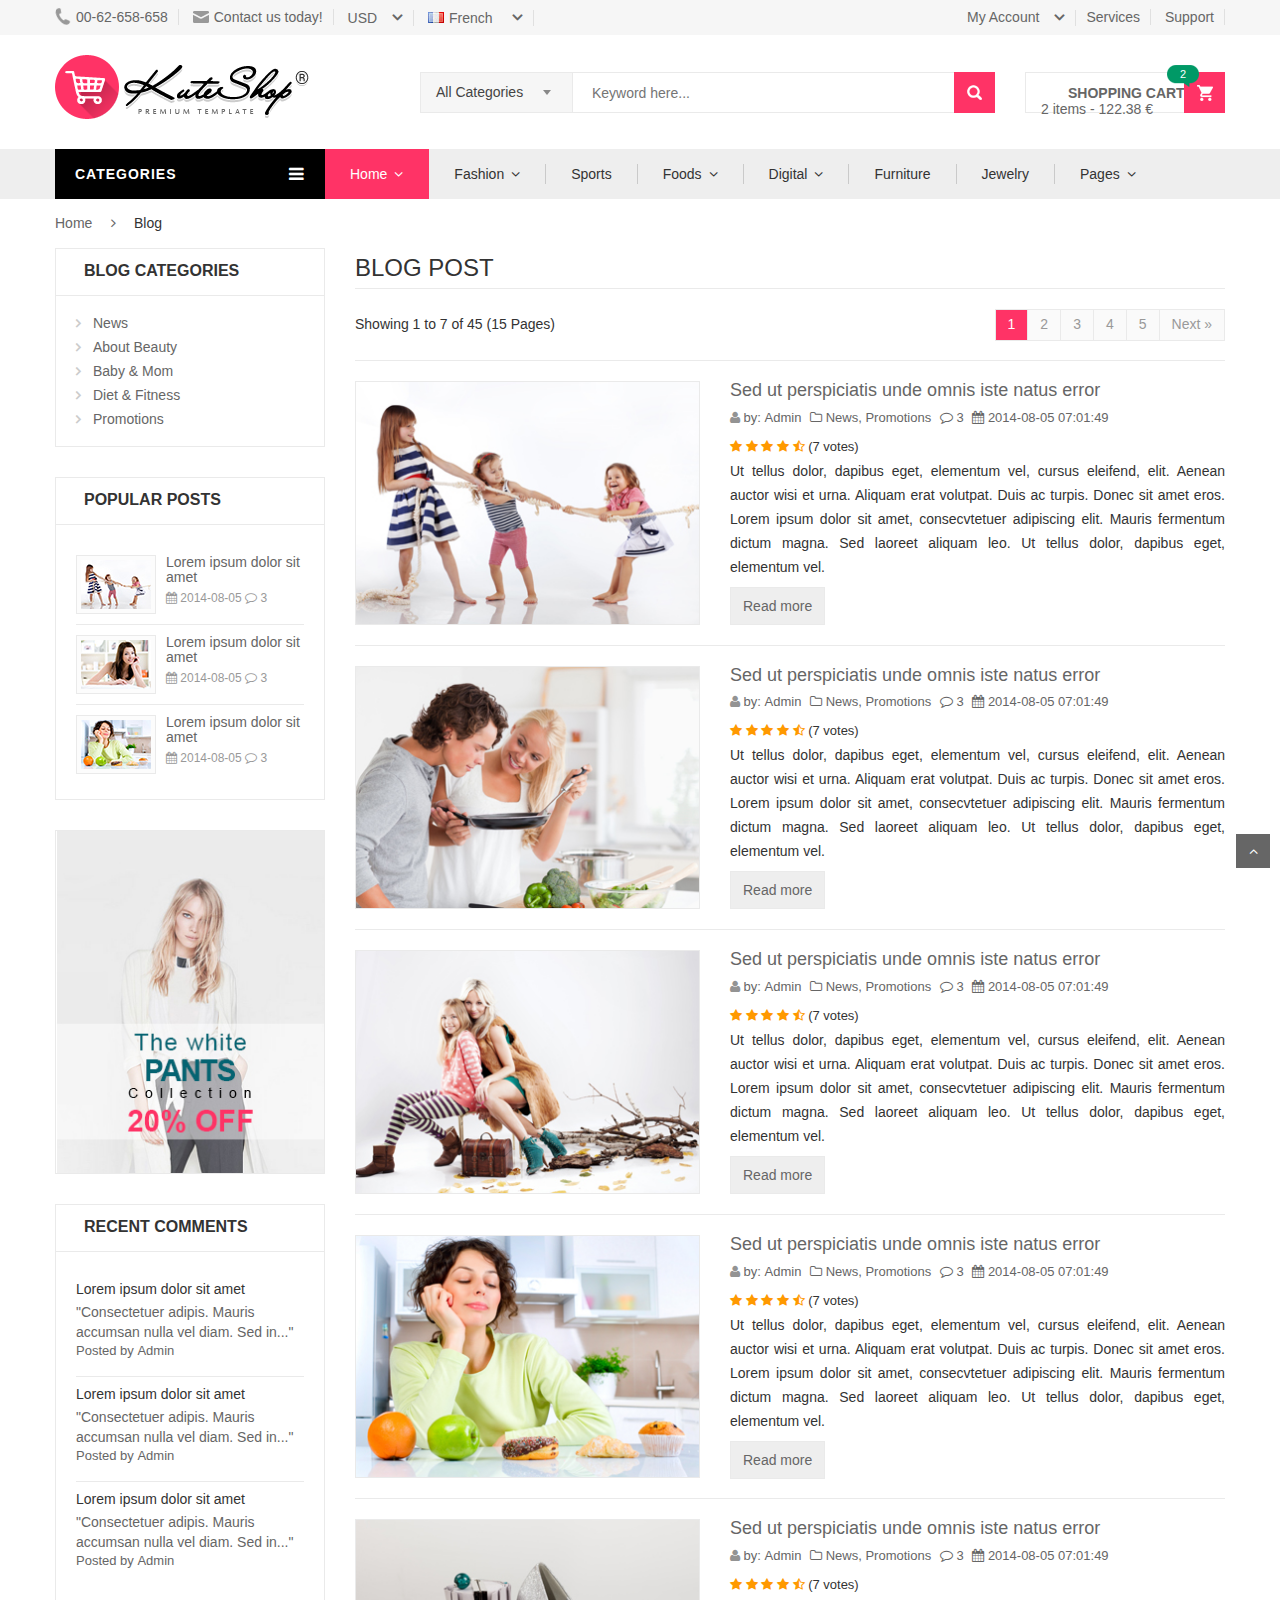
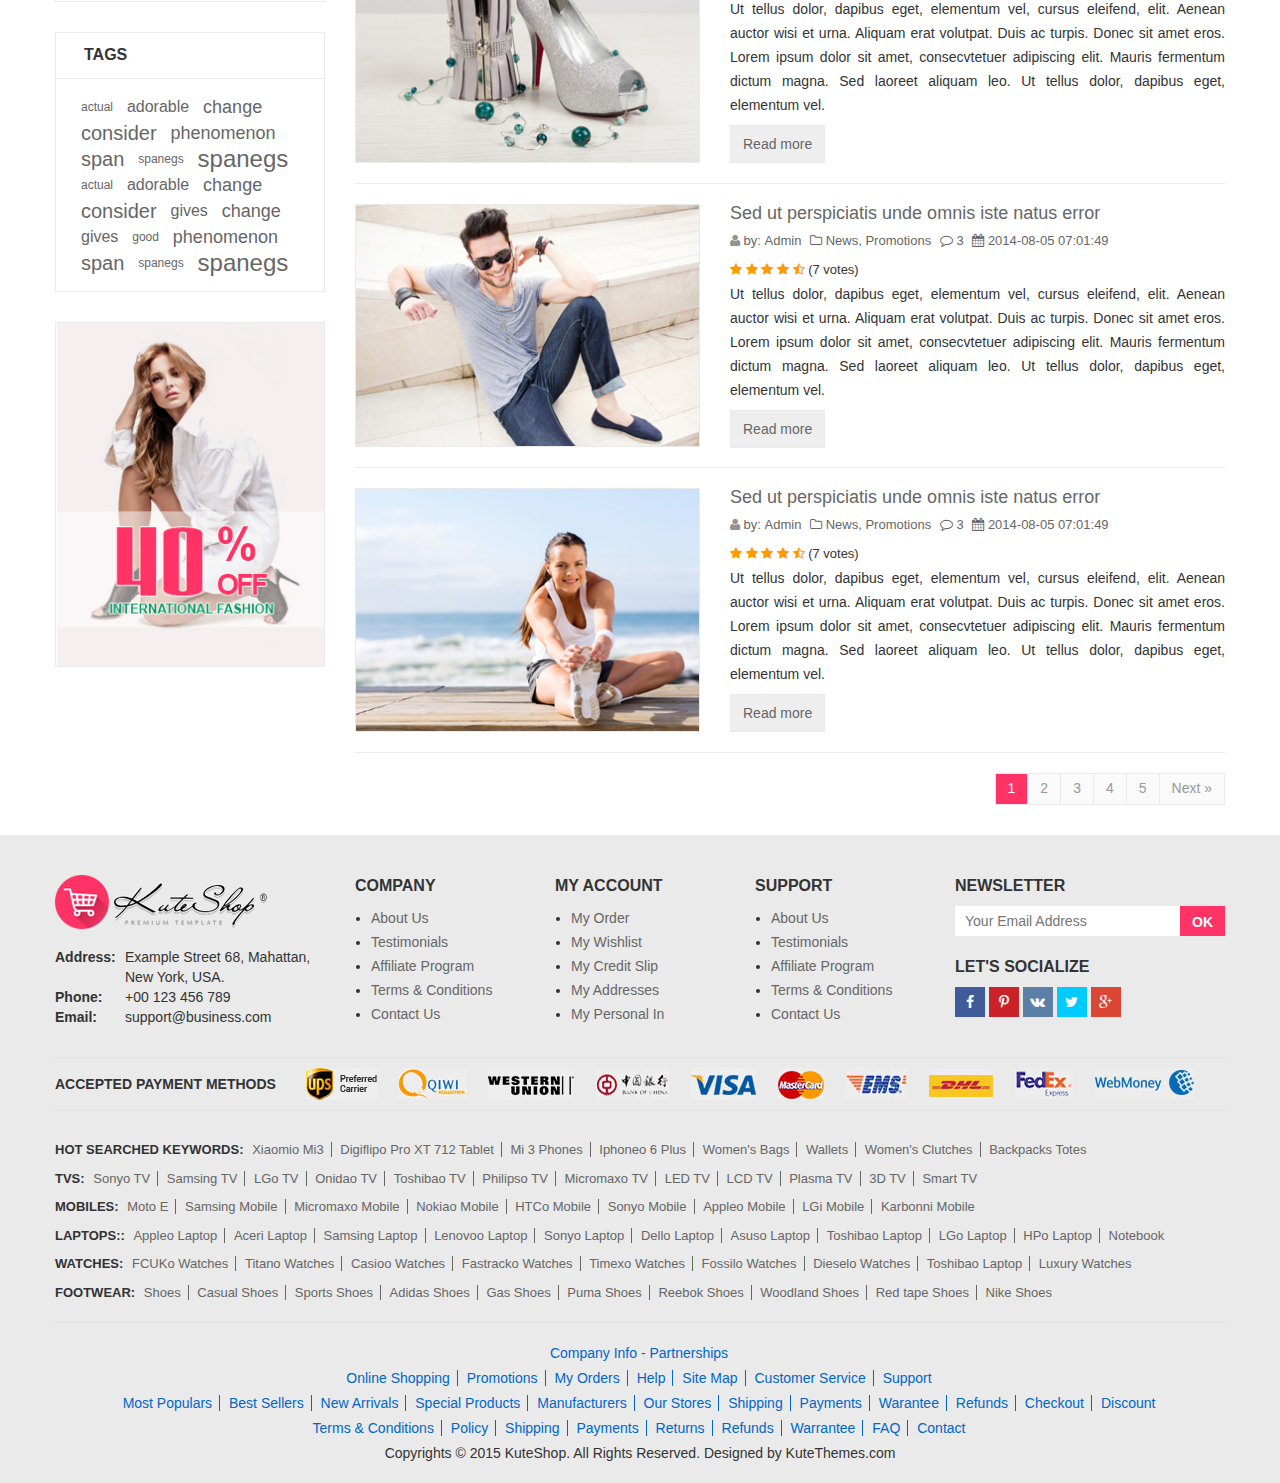
<file: blog.html>
<!DOCTYPE html>
<html>
<head>
    <meta charset="UTF-8">
    <meta name="viewport" content="width=device-width, initial-scale=1">
    <link rel="stylesheet" type="text/css" href="assets/lib/bootstrap/css/bootstrap.min.css" />
    <link rel="stylesheet" type="text/css" href="assets/lib/font-awesome/css/font-awesome.min.css" />
    <link rel="stylesheet" type="text/css" href="assets/lib/select2/css/select2.min.css" />
    <link rel="stylesheet" type="text/css" href="assets/lib/jquery.bxslider/jquery.bxslider.css" />
    <link rel="stylesheet" type="text/css" href="assets/lib/owl.carousel/owl.carousel.css" />
    <link rel="stylesheet" type="text/css" href="assets/lib/jquery-ui/jquery-ui.css" />
    <link rel="stylesheet" type="text/css" href="assets/css/animate.css" />
    <link rel="stylesheet" type="text/css" href="assets/css/reset.css" />
    <link rel="stylesheet" type="text/css" href="assets/css/style.css" />
    <link rel="stylesheet" type="text/css" href="assets/css/responsive.css" />
    
    <title>Blog - Kute shop</title>
</head>
<body class="category-page">
<!-- HEADER -->
<div id="header" class="header">
    <div class="top-header">
        <div class="container">
            <div class="nav-top-links">
                <a class="first-item" href="#"><img alt="phone" src="assets/images/phone.png" />00-62-658-658</a>
                <a href="#"><img alt="email" src="assets/images/email.png" />Contact us today!</a>
            </div>
            <div class="currency ">
                <div class="dropdown">
                      <a class="current-open" data-toggle="dropdown" aria-haspopup="true" aria-expanded="false" href="#">USD</a>
                      <ul class="dropdown-menu" role="menu">
                        <li><a href="#">Dollar</a></li>
                        <li><a href="#">Euro</a></li>
                      </ul>
                </div>
            </div>
            <div class="language ">
                <div class="dropdown">
                      <a class="current-open" data-toggle="dropdown" aria-haspopup="true" aria-expanded="false" href="#">
                      <img alt="email" src="assets/images/fr.jpg" />French
                      </a>
                      <ul class="dropdown-menu" role="menu">
                        <li><a href="#"><img alt="email" src="assets/images/en.jpg" />English</a></li>
                        <li><a href="#"><img alt="email" src="assets/images/fr.jpg" />French</a></li>
                    </ul>
                </div>
            </div>
            <div class="support-link">
                <a href="#">Services</a>
                <a href="#">Support</a>
            </div>
            <div id="user-info-top" class="user-info pull-right">
                <div class="dropdown">
                    <a class="current-open" data-toggle="dropdown" aria-haspopup="true" aria-expanded="false" href="#"><span>My Account</span></a>
                    <ul class="dropdown-menu mega_dropdown" role="menu">
                        <li><a href="login.html">Login</a></li>
                        <li><a href="#">Compare</a></li>
                        <li><a href="#">Wishlists</a></li>
                    </ul>
                </div>
            </div>
        </div>
    </div>
    <!--/.top-header -->
    <!-- MAIN HEADER -->
    <div class="container main-header">
        <div class="row">
            <div class="col-xs-12 col-sm-3 logo">
                <a href="index.html"><img alt="Kute Shop" src="assets/images/logo.png" /></a>
            </div>
            <div class="col-xs-7 col-sm-7 header-search-box">
                <form class="form-inline">
                      <div class="form-group form-category">
                        <select class="select-category">
                            <option value="2">All Categories</option>
                            <option value="1">Men</option>
                            <option value="2">Women</option>
                        </select>
                      </div>
                      <div class="form-group input-serach">
                        <input type="text"  placeholder="Keyword here...">
                      </div>
                      <button type="submit" class="pull-right btn-search"></button>
                </form>
            </div>
            <div id="cart-block" class="col-xs-5 col-sm-2 shopping-cart-box">
                <a class="cart-link" href="order.html">
                    <span class="title">Shopping cart</span>
                    <span class="total">2 items - 122.38 €</span>
                    <span class="notify notify-left">2</span>
                </a>
                <div class="cart-block">
                    <div class="cart-block-content">
                        <h5 class="cart-title">2 Items in my cart</h5>
                        <div class="cart-block-list">
                            <ul>
                                <li class="product-info">
                                    <div class="p-left">
                                        <a href="#" class="remove_link"></a>
                                        <a href="#">
                                        <img class="img-responsive" src="assets/data/product-100x122.jpg" alt="p10">
                                        </a>
                                    </div>
                                    <div class="p-right">
                                        <p class="p-name">Donec Ac Tempus</p>
                                        <p class="p-rice">61,19 €</p>
                                    </div>
                                </li>
                                <li class="product-info">
                                    <div class="p-left">
                                        <a href="#" class="remove_link"></a>
                                        <a href="#">
                                        <img class="img-responsive" src="assets/data/product-s5-100x122.jpg" alt="p10">
                                        </a>
                                    </div>
                                    <div class="p-right">
                                        <p class="p-name">Donec Ac Tempus</p>
                                        <p class="p-rice">61,19 €</p>
                                    </div>
                                </li>
                            </ul>
                        </div>
                        <div class="toal-cart">
                            <span>Total</span>
                            <span class="toal-price pull-right">122.38 €</span>
                        </div>
                        <div class="cart-buttons">
                            <a href="order.html" class="btn-check-out">Checkout</a>
                        </div>
                    </div>
                </div>
            </div>
        </div>
    </div>
    <!-- END MANIN HEADER -->
    <div id="nav-top-menu" class="nav-top-menu">
        <div class="container">
            <div class="row">
                <div class="col-sm-3" id="box-vertical-megamenus">
                    <div class="box-vertical-megamenus">
                    <h4 class="title">
                        <span class="title-menu">Categories</span>
                        <span class="btn-open-mobile pull-right"><i class="fa fa-bars"></i></span>
                    </h4>
                    <div class="vertical-menu-content is-home">
                        <ul class="vertical-menu-list">
                            <li><a href="category.html"><img class="icon-menu" alt="Funky roots" src="assets/data/1.png">Electronics</a></li>
                            <li>
                                <a class="parent" href="category2.html"><img class="icon-menu" alt="Funky roots" src="assets/data/2.png">Sports &amp; Outdoors</a>
                                <div class="vertical-dropdown-menu">
                                    <div class="vertical-groups col-sm-12">
                                        <div class="mega-group col-sm-4">
                                            <h4 class="mega-group-header"><span>Tennis</span></h4>
                                            <ul class="group-link-default">
                                                <li><a href="#">Tennis</a></li>
                                                <li><a href="#">Coats &amp; Jackets</a></li>
                                                <li><a href="#">Blouses &amp; Shirts</a></li>
                                                <li><a href="#">Tops &amp; Tees</a></li>
                                                <li><a href="#">Hoodies &amp; Sweatshirts</a></li>
                                                <li><a href="#">Intimates</a></li>
                                            </ul>
                                        </div>
                                        <div class="mega-group col-sm-4">
                                            <h4 class="mega-group-header"><span>Swimming</span></h4>
                                            <ul class="group-link-default">
                                                <li><a href="#">Dresses</a></li>
                                                <li><a href="#">Coats &amp; Jackets</a></li>
                                                <li><a href="#">Blouses &amp; Shirts</a></li>
                                                <li><a href="#">Tops &amp; Tees</a></li>
                                                <li><a href="#">Hoodies &amp; Sweatshirts</a></li>
                                                <li><a href="#">Intimates</a></li>
                                            </ul>
                                        </div>
                                        <div class="mega-group col-sm-4">
                                            <h4 class="mega-group-header"><span>Shoes</span></h4>
                                            <ul class="group-link-default">
                                                <li><a href="#">Dresses</a></li>
                                                <li><a href="#">Coats &amp; Jackets</a></li>
                                                <li><a href="#">Blouses &amp; Shirts</a></li>
                                                <li><a href="#">Tops &amp; Tees</a></li>
                                                <li><a href="#">Hoodies &amp; Sweatshirts</a></li>
                                                <li><a href="#">Intimates</a></li>
                                            </ul>
                                        </div>
                                        <div class="mega-custom-html col-sm-12">
                                            <a href="#"><img src="assets/data/banner-megamenu.jpg" alt="Banner"></a>
                                        </div>
                                    </div>
                                </div>
                            </li>
                            <li><a href="category.html"><img class="icon-menu" alt="Funky roots" src="assets/data/3.png">Smartphone &amp; Tablets</a></li>
                            <li><a href="category2.html"><img class="icon-menu" alt="Funky roots" src="assets/data/4.png">Health &amp; Beauty Bags</a></li>
                            <li>
                                <a class="parent" href="category.html">
                                <img class="icon-menu" alt="Funky roots" src="assets/data/5.png">Shoes &amp; Accessories</a>
                                <div class="vertical-dropdown-menu">
                                        <div class="vertical-groups col-sm-12">
                                            <div class="mega-group col-sm-12">
                                                <h4 class="mega-group-header"><span>Special products</span></h4>
                                                <div class="row mega-products">
                                                    <div class="col-sm-3 mega-product">
                                                        <div class="product-avatar">
                                                            <a href="#"><img src="assets/data/p10.jpg" alt="product1"></a>
                                                        </div>
                                                        <div class="product-name">
                                                            <a href="#">Fashion hand bag</a>
                                                        </div>
                                                        <div class="product-price">
                                                            <div class="new-price">$38</div>
                                                            <div class="old-price">$45</div>
                                                        </div>
                                                        <div class="product-star">
                                                            <i class="fa fa-star"></i>
                                                            <i class="fa fa-star"></i>
                                                            <i class="fa fa-star"></i>
                                                            <i class="fa fa-star"></i>
                                                            <i class="fa fa-star-half-o"></i>
                                                        </div>
                                                    </div>
                                                    <div class="col-sm-3 mega-product">
                                                        <div class="product-avatar">
                                                            <a href="#"><img src="assets/data/p11.jpg" alt="product1"></a>
                                                        </div>
                                                        <div class="product-name">
                                                            <a href="#">Fashion hand bag</a>
                                                        </div>
                                                        <div class="product-price">
                                                            <div class="new-price">$38</div>
                                                            <div class="old-price">$45</div>
                                                        </div>
                                                        <div class="product-star">
                                                            <i class="fa fa-star"></i>
                                                            <i class="fa fa-star"></i>
                                                            <i class="fa fa-star"></i>
                                                            <i class="fa fa-star"></i>
                                                            <i class="fa fa-star-half-o"></i>
                                                        </div>
                                                    </div>
                                                    <div class="col-sm-3 mega-product">
                                                        <div class="product-avatar">
                                                            <a href="#"><img src="assets/data/p12.jpg" alt="product1"></a>
                                                        </div>
                                                        <div class="product-name">
                                                            <a href="#">Fashion hand bag</a>
                                                        </div>
                                                        <div class="product-price">
                                                            <div class="new-price">$38</div>
                                                            <div class="old-price">$45</div>
                                                        </div>
                                                        <div class="product-star">
                                                            <i class="fa fa-star"></i>
                                                            <i class="fa fa-star"></i>
                                                            <i class="fa fa-star"></i>
                                                            <i class="fa fa-star"></i>
                                                            <i class="fa fa-star-half-o"></i>
                                                        </div>
                                                    </div>
                                                    <div class="col-sm-3 mega-product">
                                                        <div class="product-avatar">
                                                            <a href="#"><img src="assets/data/p13.jpg" alt="product1"></a>
                                                        </div>
                                                        <div class="product-name">
                                                            <a href="#">Fashion hand bag</a>
                                                        </div>
                                                        <div class="product-price">
                                                            <div class="new-price">$38</div>
                                                            <div class="old-price">$45</div>
                                                        </div>
                                                        <div class="product-star">
                                                            <i class="fa fa-star"></i>
                                                            <i class="fa fa-star"></i>
                                                            <i class="fa fa-star"></i>
                                                            <i class="fa fa-star"></i>
                                                            <i class="fa fa-star-half-o"></i>
                                                        </div>
                                                    </div>
                                                </div>
                                            </div>
                                        </div>
                                    </div>
                            </li>
                            <li><a href="category.html"><img class="icon-menu" alt="Funky roots" src="assets/data/6.png">Toys &amp; Hobbies</a></li>
                            <li><a href="category.html"><img class="icon-menu" alt="Funky roots" src="assets/data/7.png">Computers &amp; Networking</a></li>
                            <li><a href="category.html"><img class="icon-menu" alt="Funky roots" src="assets/data/8.png">Laptops &amp; Accessories</a></li>
                            <li><a href="category.html"><img class="icon-menu" alt="Funky roots" src="assets/data/9.png">Jewelry &amp; Watches</a></li>
                            <li><a href="category.html"><img class="icon-menu" alt="Funky roots" src="assets/data/10.png">Flashlights &amp; Lamps</a></li>
                            <li>
                                <a href="category.html">
                                    <img class="icon-menu" alt="Funky roots" src="assets/data/11.png">
                                    Cameras &amp; Photo
                                </a>
                            </li>
                            <li class="cat-link-orther">
                                <a href="category.html">
                                    <img class="icon-menu" alt="Funky roots" src="assets/data/5.png">
                                    Television
                                </a>
                            </li>
                            <li class="cat-link-orther">
                                <a href="category.html">
                                    <img class="icon-menu" alt="Funky roots" src="assets/data/7.png">Computers &amp; Networking
                                </a>
                            </li>
                            <li class="cat-link-orther">
                                <a href="category.html">
                                    <img class="icon-menu" alt="Funky roots" src="assets/data/6.png">
                                    Toys &amp; Hobbies
                                </a>
                            </li>
                            <li class="cat-link-orther">
                            <a href="category.html"><img class="icon-menu" alt="Funky roots" src="assets/data/9.png">Jewelry &amp; Watches</a></li>
                        </ul>
                        <div class="all-category"><span class="open-cate">All Categories</span></div>
                    </div>
                </div>
                </div>
                <div id="main-menu" class="col-sm-9 main-menu">
                    <nav class="navbar navbar-default">
                        <div class="container-fluid">
                            <div class="navbar-header">
                                <button type="button" class="navbar-toggle collapsed" data-toggle="collapse" data-target="#navbar" aria-expanded="false" aria-controls="navbar">
                                    <i class="fa fa-bars"></i>
                                </button>
                                <a class="navbar-brand" href="#">MENU</a>
                            </div>
                            <div id="navbar" class="navbar-collapse collapse">
                                <ul class="nav navbar-nav">
                                    <li class="active dropdown">
                                        <a class="dropdown-toggle" data-toggle="dropdown" href="#">Home</a>
                                        <ul class="dropdown-menu container-fluid">
                                            <li class="block-container">
                                                <ul class="block">
                                                    <li class="link_container"><a href="index.html">Home Style 1</a></li>
                                                    <li class="link_container"><a href="index2.html">Home Style 2</a></li>
                                                    <li class="link_container"><a href="index3.html">Home Style 3</a></li>
                                                    <li class="link_container"><a href="index4.html">Home Style 4</a></li>
                                                    <li class="link_container"><a href="index5.html">Home Style 5</a></li>
                                                    <li class="link_container"><a href="index6.html">Home Style 6</a></li>
                                                    <li class="link_container"><a href="index7.html">Home Style 7</a></li>
                                                    <li class="link_container"><a href="index8.html">Home Style 8</a></li>
                                                </ul>
                                            </li>
                                        </ul>
                                    </li>
                                    <li class="dropdown">
                                        <a href="category.html" class="dropdown-toggle" data-toggle="dropdown">Fashion</a>
                                        <ul class="dropdown-menu mega_dropdown" role="menu" style="width: 830px;">
                                            <li class="block-container col-sm-3">
                                                <ul class="block">
                                                    <li class="img_container">
                                                        <a href="#">
                                                            <img class="img-responsive" src="assets/data/men.png" alt="sport">
                                                        </a>
                                                    </li>
                                                    <li class="link_container group_header">
                                                        <a href="#">MEN'S</a>
                                                    </li>
                                                    <li class="link_container"><a href="#">Skirts</a></li>
                                                    <li class="link_container"><a href="#">Jackets</a></li>
                                                    <li class="link_container"><a href="#">Tops</a></li>
                                                    <li class="link_container"><a href="#">Scarves</a></li>
                                                    <li class="link_container"><a href="#">Pants</a></li>
                                                </ul>
                                            </li>
                                             <li class="block-container col-sm-3">
                                                <ul class="block">
                                                    <li class="img_container">
                                                        <a href="#">
                                                            <img class="img-responsive" src="assets/data/women.png" alt="sport">
                                                        </a>
                                                    </li>
                                                    <li class="link_container group_header">
                                                        <a href="#">WOMEN'S</a>
                                                    </li>
                                                    <li class="link_container"><a href="#">Skirts</a></li>
                                                    <li class="link_container"><a href="#">Jackets</a></li>
                                                    <li class="link_container"><a href="#">Tops</a></li>
                                                    <li class="link_container"><a href="#">Scarves</a></li>
                                                    <li class="link_container"><a href="#">Pants</a></li>
                                                </ul>
                                            </li>
                                             <li class="block-container col-sm-3">
                                                <ul class="block">
                                                    <li class="img_container">
                                                        <a href="#">
                                                            <img class="img-responsive" src="assets/data/kid.png" alt="sport">
                                                        </a>
                                                    </li>
                                                    <li class="link_container group_header">
                                                        <a href="#">Kids</a>
                                                    </li>
                                                    <li class="link_container"><a href="#">Shoes</a></li>
                                                    <li class="link_container"><a href="#">Clothing</a></li>
                                                    <li class="link_container"><a href="#">Tops</a></li>
                                                    <li class="link_container"><a href="#">Scarves</a></li>
                                                    <li class="link_container"><a href="#">Accessories</a></li>
                                                </ul>
                                            </li>
                                             <li class="block-container col-sm-3">
                                                <ul class="block">
                                                    <li class="img_container">
                                                        <a href="#">
                                                            <img class="img-responsive" src="assets/data/trending.png" alt="sport">
                                                        </a>
                                                    </li>
                                                    <li class="link_container group_header">
                                                        <a href="#">TRENDING</a>
                                                    </li>
                                                    <li class="link_container"><a href="#">Men's Clothing</a></li>
                                                    <li class="link_container"><a href="#">Kid's Clothing</a></li>
                                                    <li class="link_container"><a href="#">Women's Clothing</a></li>
                                                    <li class="link_container"><a href="#">Accessories</a></li>
                                                </ul>
                                            </li>
                                        </ul>
                                    </li>
                                    <li><a href="category.html">Sports</a></li>
                                    <li class="dropdown">
                                        <a href="category.html" class="dropdown-toggle" data-toggle="dropdown">Foods</a>
                                            <ul class="mega_dropdown dropdown-menu" style="width: 830px;">
                                            <li class="block-container col-sm-3">
                                                <ul class="block">
                                                    <li class="link_container group_header">
                                                        <a href="#">Asian</a>
                                                    </li>
                                                    <li class="link_container">
                                                        <a href="#">Vietnamese Pho</a>
                                                    </li>
                                                    <li class="link_container">
                                                        <a href="#">Noodles</a>
                                                    </li>
                                                    <li class="link_container">
                                                        <a href="#">Seafood</a>
                                                    </li>
                                                    <li class="link_container group_header">
                                                        <a href="#">Sausages</a>
                                                    </li>
                                                    <li class="link_container">
                                                        <a href="#">Meat Dishes</a>
                                                    </li>
                                                    <li class="link_container">
                                                        <a href="#">Desserts</a>
                                                    </li>
                                                    <li class="link_container">
                                                        <a href="#">Tops</a>
                                                    </li>
                                                    <li class="link_container">
                                                        <a href="#">Tops</a>
                                                    </li>
                                                </ul>
                                            </li>
                                            <li class="block-container col-sm-3">
                                                <ul class="block">
                                                    <li class="link_container group_header">
                                                        <a href="#">European</a>
                                                    </li>
                                                    <li class="link_container">
                                                        <a href="#">Greek Potatoes</a>
                                                    </li>
                                                    <li class="link_container">
                                                        <a href="#">Famous Spaghetti</a>
                                                    </li>
                                                    <li class="link_container">
                                                        <a href="#">Famous Spaghetti</a>
                                                    </li>
                                                    <li class="link_container group_header">
                                                        <a href="#">Chicken</a>
                                                    </li>
                                                    <li class="link_container">
                                                        <a href="#">Italian Pizza</a>
                                                    </li>
                                                    <li class="link_container">
                                                        <a href="#">French Cakes</a>
                                                    </li>
                                                    <li class="link_container">
                                                        <a href="#">Tops</a>
                                                    </li>
                                                    <li class="link_container">
                                                        <a href="#">Tops</a>
                                                    </li>
                                                </ul>
                                            </li>
                                            <li class="block-container col-sm-3">
                                                <ul class="block">
                                                    <li class="link_container group_header">
                                                        <a href="#">FAST</a>
                                                    </li>
                                                    <li class="link_container">
                                                        <a href="#">Hamberger</a>
                                                    </li>
                                                    <li class="link_container">
                                                        <a href="#">Pizza</a>
                                                    </li>
                                                    <li class="link_container">
                                                        <a href="#">Noodles</a>
                                                    </li>
                                                    <li class="link_container group_header">
                                                        <a href="#">Sandwich</a>
                                                    </li>
                                                    <li class="link_container">
                                                        <a href="#">Salad</a>
                                                    </li>
                                                    <li class="link_container">
                                                        <a href="#">Paste</a>
                                                    </li>
                                                    <li class="link_container">
                                                        <a href="#">Tops</a>
                                                    </li>
                                                    <li class="link_container">
                                                        <a href="#">Tops</a>
                                                    </li>
                                                </ul>
                                            </li>
                                            <li class="block-container col-sm-3">
                                                <ul class="block">
                                                    <li class="img_container">
                                                        <img src="assets/data/banner-topmenu.jpg" alt="Banner">
                                                    </li>
                                                </ul>
                                            </li>

                                        </ul>
                                    </li>
                                    <li class="dropdown">
                                        <a href="category.html" class="dropdown-toggle" data-toggle="dropdown">Digital</a>
                                        <ul class="dropdown-menu container-fluid">
                                            <li class="block-container">
                                                <ul class="block">
                                                    <li class="link_container"><a href="#">Mobile</a></li>
                                                    <li class="link_container"><a href="#">Tablets</a></li>
                                                    <li class="link_container"><a href="#">Laptop</a></li>
                                                    <li class="link_container"><a href="#">Memory Cards</a></li>
                                                    <li class="link_container"><a href="#">Accessories</a></li>
                                                </ul>
                                            </li>
                                        </ul> 
                                    </li>
                                    <li><a href="category.html">Furniture</a></li>
                                    <li><a href="category.html">Jewelry</a></li>
                                    <li class="dropdown">
                                        <a href="category.html" class="dropdown-toggle" data-toggle="dropdown">Pages</a>
                                            <ul class="mega_dropdown dropdown-menu" style="width: 830px;">
                                            <li class="block-container col-sm-4">
                                                <ul class="block">
                                                    <li class="link_container group_header">
                                                        <a href="#">Page</a>
                                                    </li>
                                                    <li class="link_container">
                                                        <a href="category.html">Category Left Sidebar</a>
                                                    </li>
                                                    <li class="link_container">
                                                        <a href="category2.html">Category Right Sidebar</a>
                                                    </li>
                                                    <li class="link_container">
                                                        <a href="detail.html">Product Left Sidebar</a>
                                                    </li>
                                                    
                                                    <li class="link_container">
                                                        <a href="detail2.html">Product Full width</a>
                                                    </li>
                                                    <li class="link_container">
                                                        <a href="detail3.html">Product Right Sidebar</a>
                                                    </li>
                                                </ul>
                                            </li>
                                            <li class="block-container col-sm-4">
                                                <ul class="block">
                                                    <li class="link_container group_header">
                                                        <a href="#">Page</a>
                                                    </li>
                                                    <li class="link_container">
                                                        <a href="wishList.html">Wishlist</a>
                                                    </li>
                                                    <li class="link_container">
                                                        <a href="compare.html">Compare</a>
                                                    </li>
                                                    <li class="link_container">
                                                        <a href="order.html">Order</a>
                                                    </li>
                                                    <li class="link_container">
                                                        <a href="checkout.html">Checkout</a>
                                                    </li>
                                                    <li class="link_container">
                                                        <a href="login.html">Login</a>
                                                    </li>
                                                </ul>
                                            </li>
                                            <li class="block-container col-sm-4">
                                                <ul class="block">
                                                    <li class="link_container group_header">
                                                        <a href="#">Page</a>
                                                    </li>
                                                    <li class="link_container">
                                                        <a href="blog.html">Blog</a>
                                                    </li>
                                                    <li class="link_container">
                                                        <a href="blog-detail.html">Blog Post</a>
                                                    </li>
                                                    <li class="link_container">
                                                        <a href="about.html">About Us</a>
                                                    </li>
                                                    <li class="link_container">
                                                        <a href="contact.html">Contact Us</a>
                                                    </li>
                                                </ul>
                                            </li>
                                        </ul>
                                    </li>
                                </ul>
                            </div><!--/.nav-collapse -->
                        </div>
                    </nav>
                </div>
            </div>
            <!-- userinfo on top-->
            <div id="form-search-opntop">
            </div>
            <!-- userinfo on top-->
            <div id="user-info-opntop">
            </div>
            <!-- CART ICON ON MMENU -->
            <div id="shopping-cart-box-ontop">
                <i class="fa fa-shopping-cart"></i>
                <div class="shopping-cart-box-ontop-content"></div>
            </div>
        </div>
    </div>
</div>
<!-- end header -->

<div class="columns-container">
    <div class="container" id="columns">
        <!-- breadcrumb -->
        <div class="breadcrumb clearfix">
            <a class="home" href="#" title="Return to Home">Home</a>
            <span class="navigation-pipe">&nbsp;</span>
            <span class="navigation_page">Blog</span>
        </div>
        <!-- ./breadcrumb -->
        <!-- row -->
        <div class="row">
            <!-- Left colunm -->
            <div class="column col-xs-12 col-sm-3" id="left_column">
                <!-- Blog category -->
                <div class="block left-module">
                    <p class="title_block">Blog Categories</p>
                    <div class="block_content">
                        <!-- layered -->
                        <div class="layered layered-category">
                            <div class="layered-content">
                                <ul class="tree-menu">
                                    <li><span></span><a href="#">News</a></li>
                                    <li><span></span><a href="#">About Beauty</a></li>
                                    <li><span></span><a href="#">Baby &amp; Mom</a></li>
                                    <li><span></span><a href="#">Diet &amp; Fitness</a></li>
                                    <li><span></span><a href="#">Promotions</a></li>
                                </ul>
                            </div>
                        </div>
                        <!-- ./layered -->
                    </div>
                </div>
                <!-- ./blog category  -->
                <!-- Popular Posts -->
                <div class="block left-module">
                    <p class="title_block">Popular Posts</p>
                    <div class="block_content">
                        <!-- layered -->
                        <div class="layered">
                            <div class="layered-content">
                                <ul class="blog-list-sidebar clearfix">
                                    <li>
                                        <div class="post-thumb">
                                            <a href="#"><img src="assets/data/blog-thumb1.jpg" alt="Blog"></a>
                                        </div>
                                        <div class="post-info">
                                            <h5 class="entry_title"><a href="#">Lorem ipsum dolor sit amet</a></h5>
                                            <div class="post-meta">
                                                <span class="date"><i class="fa fa-calendar"></i> 2014-08-05</span>
                                                <span class="comment-count">
                                                    <i class="fa fa-comment-o"></i> 3
                                                </span>
                                            </div>
                                        </div>
                                    </li>
                                    <li>
                                        <div class="post-thumb">
                                            <a href="#"><img src="assets/data/blog-thumb2.jpg" alt="Blog"></a>
                                        </div>
                                        <div class="post-info">
                                            <h5 class="entry_title"><a href="#">Lorem ipsum dolor sit amet</a></h5>
                                            <div class="post-meta">
                                                <span class="date"><i class="fa fa-calendar"></i> 2014-08-05</span>
                                                <span class="comment-count">
                                                    <i class="fa fa-comment-o"></i> 3
                                                </span>
                                            </div>
                                        </div>
                                    </li>
                                    <li>
                                        <div class="post-thumb">
                                            <a href="#"><img src="assets/data/blog-thumb3.jpg" alt="Blog"></a>
                                        </div>
                                        <div class="post-info">
                                            <h5 class="entry_title"><a href="#">Lorem ipsum dolor sit amet</a></h5>
                                            <div class="post-meta">
                                                <span class="date"><i class="fa fa-calendar"></i> 2014-08-05</span>
                                                <span class="comment-count">
                                                    <i class="fa fa-comment-o"></i> 3
                                                </span>
                                            </div>
                                        </div>
                                    </li>
                                </ul>
                            </div>
                        </div>
                        <!-- ./layered -->
                    </div>
                </div>
                <!-- ./Popular Posts -->
                <!-- Banner -->
                <div class="block left-module">
                    <div class="banner-opacity">
                        <a href="#"><img src="assets/data/slide-left.jpg" alt="ads-banner"></a>
                    </div>
                </div>
                <!-- ./Banner -->
                <!-- Recent Comments -->
                <div class="block left-module">
                    <p class="title_block">Recent Comments</p>
                    <div class="block_content">
                        <!-- layered -->
                        <div class="layered">
                            <div class="layered-content">
                                <ul class="recent-comment-list">
                                    <li>
                                        <h5><a href="#">Lorem ipsum dolor sit amet</a></h5>
                                        <div class="comment">
                                            "Consectetuer adipis. Mauris accumsan nulla vel diam. Sed in..."
                                        </div>
                                        <div class="author">Posted by <a href="#">Admin</a></div>
                                    </li>
                                    <li>
                                        <h5><a href="#">Lorem ipsum dolor sit amet</a></h5>
                                        <div class="comment">
                                            "Consectetuer adipis. Mauris accumsan nulla vel diam. Sed in..."
                                        </div>
                                        <div class="author">Posted by <a href="#">Admin</a></div>
                                    </li>
                                    <li>
                                        <h5><a href="#">Lorem ipsum dolor sit amet</a></h5>
                                        <div class="comment">
                                            "Consectetuer adipis. Mauris accumsan nulla vel diam. Sed in..."
                                        </div>
                                        <div class="author">Posted by <a href="#">Admin</a></div>
                                    </li>
                                </ul>
                            </div>
                        </div>
                        <!-- ./layered -->
                    </div>
                </div>
                <!-- ./Recent Comments -->
                <!-- tags -->
                <div class="block left-module">
                    <p class="title_block">TAGS</p>
                    <div class="block_content">
                        <div class="tags">
                            <a href="#"><span class="level1">actual</span></a>
                            <a href="#"><span class="level2">adorable</span></a>
                            <a href="#"><span class="level3">change</span></a>
                            <a href="#"><span class="level4">consider</span></a>
                            <a href="#"><span class="level3">phenomenon</span></a>
                            <a href="#"><span class="level4">span</span></a>
                            <a href="#"><span class="level1">spanegs</span></a>
                            <a href="#"><span class="level5">spanegs</span></a>
                            <a href="#"><span class="level1">actual</span></a>
                            <a href="#"><span class="level2">adorable</span></a>
                            <a href="#"><span class="level3">change</span></a>
                            <a href="#"><span class="level4">consider</span></a>
                            <a href="#"><span class="level2">gives</span></a>
                            <a href="#"><span class="level3">change</span></a>
                            <a href="#"><span class="level2">gives</span></a>
                            <a href="#"><span class="level1">good</span></a>
                            <a href="#"><span class="level3">phenomenon</span></a>
                            <a href="#"><span class="level4">span</span></a>
                            <a href="#"><span class="level1">spanegs</span></a>
                            <a href="#"><span class="level5">spanegs</span></a>
                        </div>
                    </div>
                </div>
                <!-- ./tags -->
                <!-- Banner -->
                <div class="block left-module">
                    <div class="banner-opacity">
                        <a href="#"><img src="assets/data/slide-left2.jpg" alt="ads-banner"></a>
                    </div>
                </div>
                <!-- ./Banner -->
            </div>
            <!-- ./left colunm -->
            <!-- Center colunm-->
            <div class="center_column col-xs-12 col-sm-9" id="center_column">
                <h2 class="page-heading">
                    <span class="page-heading-title2">Blog post</span>
                </h2>
                <div class="sortPagiBar clearfix">
                    <span class="page-noite">Showing 1 to 7 of 45 (15 Pages)</span>
                    <div class="bottom-pagination">
                        <nav>
                          <ul class="pagination">
                            <li class="active"><a href="#">1</a></li>
                            <li><a href="#">2</a></li>
                            <li><a href="#">3</a></li>
                            <li><a href="#">4</a></li>
                            <li><a href="#">5</a></li>
                            <li>
                              <a href="#" aria-label="Next">
                                <span aria-hidden="true">Next &raquo;</span>
                              </a>
                            </li>
                          </ul>
                        </nav>
                    </div>
                </div>
                <ul class="blog-posts">
                    <li class="post-item">
                        <article class="entry">
                            <div class="row">
                                <div class="col-sm-5">
                                    <div class="entry-thumb image-hover2">
                                        <a href="#">
                                            <img src="assets/data/blog-1.jpg" alt="Blog">
                                        </a>
                                    </div>
                                </div>
                                <div class="col-sm-7">
                                    <div class="entry-ci">
                                        <h3 class="entry-title"><a href="#">Sed ut perspiciatis unde omnis iste natus error</a></h3>
                                        <div class="entry-meta-data">
                                            <span class="author">
                                            <i class="fa fa-user"></i> 
                                            by: <a href="#">Admin</a></span>
                                            <span class="cat">
                                                <i class="fa fa-folder-o"></i>
                                                <a href="#">News, </a>
                                                <a href="#">Promotions</a>
                                            </span>
                                            <span class="comment-count">
                                                <i class="fa fa-comment-o"></i> 3
                                            </span>
                                            <span class="date"><i class="fa fa-calendar"></i> 2014-08-05 07:01:49</span>
                                        </div>
                                        <div class="post-star">
                                            <i class="fa fa-star"></i>
                                            <i class="fa fa-star"></i>
                                            <i class="fa fa-star"></i>
                                            <i class="fa fa-star"></i>
                                            <i class="fa fa-star-half-o"></i>
                                            <span>(7 votes)</span>
                                        </div>
                                        <div class="entry-excerpt">
                                            Ut tellus dolor, dapibus eget, elementum vel, cursus eleifend, elit. Aenean auctor wisi et urna. Aliquam erat volutpat. Duis ac turpis. Donec sit amet eros. Lorem ipsum dolor sit amet, consecvtetuer adipiscing elit. Mauris fermentum dictum magna. Sed laoreet aliquam leo. Ut tellus dolor, dapibus eget, elementum vel.
                                        </div>
                                        <div class="entry-more">
                                            <a href="#">Read more</a>
                                        </div>
                                    </div>
                                </div>
                            </div>
                        </article>
                    </li>
                    <li class="post-item">
                        <article class="entry">
                            <div class="row">
                                <div class="col-sm-5">
                                    <div class="entry-thumb image-hover2">
                                        <a href="#">
                                            <img src="assets/data/blog-2.jpg" alt="Blog">
                                        </a>
                                    </div>
                                </div>
                                <div class="col-sm-7">
                                    <div class="entry-ci">
                                        <h3 class="entry-title"><a href="#">Sed ut perspiciatis unde omnis iste natus error</a></h3>
                                        <div class="entry-meta-data">
                                            <span class="author">
                                            <i class="fa fa-user"></i> 
                                            by: <a href="#">Admin</a></span>
                                            <span class="cat">
                                                <i class="fa fa-folder-o"></i>
                                                <a href="#">News, </a>
                                                <a href="#">Promotions</a>
                                            </span>
                                            <span class="comment-count">
                                                <i class="fa fa-comment-o"></i> 3
                                            </span>
                                            <span class="date"><i class="fa fa-calendar"></i> 2014-08-05 07:01:49</span>
                                        </div>
                                        <div class="post-star">
                                            <i class="fa fa-star"></i>
                                            <i class="fa fa-star"></i>
                                            <i class="fa fa-star"></i>
                                            <i class="fa fa-star"></i>
                                            <i class="fa fa-star-half-o"></i>
                                            <span>(7 votes)</span>
                                        </div>
                                        <div class="entry-excerpt">
                                            Ut tellus dolor, dapibus eget, elementum vel, cursus eleifend, elit. Aenean auctor wisi et urna. Aliquam erat volutpat. Duis ac turpis. Donec sit amet eros. Lorem ipsum dolor sit amet, consecvtetuer adipiscing elit. Mauris fermentum dictum magna. Sed laoreet aliquam leo. Ut tellus dolor, dapibus eget, elementum vel.
                                        </div>
                                        <div class="entry-more">
                                            <a href="#">Read more</a>
                                        </div>
                                    </div>
                                </div>
                            </div>
                        </article>
                    </li>
                    <li class="post-item">
                        <article class="entry">
                            <div class="row">
                                <div class="col-sm-5">
                                    <div class="entry-thumb image-hover2">
                                        <a href="#">
                                            <img src="assets/data/blog-3.jpg" alt="Blog">
                                        </a>
                                    </div>
                                </div>
                                <div class="col-sm-7">
                                    <div class="entry-ci">
                                        <h3 class="entry-title"><a href="#">Sed ut perspiciatis unde omnis iste natus error</a></h3>
                                        <div class="entry-meta-data">
                                            <span class="author">
                                            <i class="fa fa-user"></i> 
                                            by: <a href="#">Admin</a></span>
                                            <span class="cat">
                                                <i class="fa fa-folder-o"></i>
                                                <a href="#">News, </a>
                                                <a href="#">Promotions</a>
                                            </span>
                                            <span class="comment-count">
                                                <i class="fa fa-comment-o"></i> 3
                                            </span>
                                            <span class="date"><i class="fa fa-calendar"></i> 2014-08-05 07:01:49</span>
                                        </div>
                                        <div class="post-star">
                                            <i class="fa fa-star"></i>
                                            <i class="fa fa-star"></i>
                                            <i class="fa fa-star"></i>
                                            <i class="fa fa-star"></i>
                                            <i class="fa fa-star-half-o"></i>
                                            <span>(7 votes)</span>
                                        </div>
                                        <div class="entry-excerpt">
                                            Ut tellus dolor, dapibus eget, elementum vel, cursus eleifend, elit. Aenean auctor wisi et urna. Aliquam erat volutpat. Duis ac turpis. Donec sit amet eros. Lorem ipsum dolor sit amet, consecvtetuer adipiscing elit. Mauris fermentum dictum magna. Sed laoreet aliquam leo. Ut tellus dolor, dapibus eget, elementum vel.
                                        </div>
                                        <div class="entry-more">
                                            <a href="#">Read more</a>
                                        </div>
                                    </div>
                                </div>
                            </div>
                        </article>
                    </li>
                    <li class="post-item">
                        <article class="entry">
                            <div class="row">
                                <div class="col-sm-5">
                                    <div class="entry-thumb image-hover2">
                                        <a href="#">
                                            <img src="assets/data/blog-4.jpg" alt="Blog">
                                        </a>
                                    </div>
                                </div>
                                <div class="col-sm-7">
                                    <div class="entry-ci">
                                        <h3 class="entry-title"><a href="#">Sed ut perspiciatis unde omnis iste natus error</a></h3>
                                        <div class="entry-meta-data">
                                            <span class="author">
                                            <i class="fa fa-user"></i> 
                                            by: <a href="#">Admin</a></span>
                                            <span class="cat">
                                                <i class="fa fa-folder-o"></i>
                                                <a href="#">News, </a>
                                                <a href="#">Promotions</a>
                                            </span>
                                            <span class="comment-count">
                                                <i class="fa fa-comment-o"></i> 3
                                            </span>
                                            <span class="date"><i class="fa fa-calendar"></i> 2014-08-05 07:01:49</span>
                                        </div>
                                        <div class="post-star">
                                            <i class="fa fa-star"></i>
                                            <i class="fa fa-star"></i>
                                            <i class="fa fa-star"></i>
                                            <i class="fa fa-star"></i>
                                            <i class="fa fa-star-half-o"></i>
                                            <span>(7 votes)</span>
                                        </div>
                                        <div class="entry-excerpt">
                                            Ut tellus dolor, dapibus eget, elementum vel, cursus eleifend, elit. Aenean auctor wisi et urna. Aliquam erat volutpat. Duis ac turpis. Donec sit amet eros. Lorem ipsum dolor sit amet, consecvtetuer adipiscing elit. Mauris fermentum dictum magna. Sed laoreet aliquam leo. Ut tellus dolor, dapibus eget, elementum vel.
                                        </div>
                                        <div class="entry-more">
                                            <a href="#">Read more</a>
                                        </div>
                                    </div>
                                </div>
                            </div>
                        </article>
                    </li>
                    <li class="post-item">
                        <article class="entry">
                            <div class="row">
                                <div class="col-sm-5">
                                    <div class="entry-thumb image-hover2">
                                        <a href="#">
                                            <img src="assets/data/blog-5.jpg" alt="Blog">
                                        </a>
                                    </div>
                                </div>
                                <div class="col-sm-7">
                                    <div class="entry-ci">
                                        <h3 class="entry-title"><a href="#">Sed ut perspiciatis unde omnis iste natus error</a></h3>
                                        <div class="entry-meta-data">
                                            <span class="author">
                                            <i class="fa fa-user"></i> 
                                            by: <a href="#">Admin</a></span>
                                            <span class="cat">
                                                <i class="fa fa-folder-o"></i>
                                                <a href="#">News, </a>
                                                <a href="#">Promotions</a>
                                            </span>
                                            <span class="comment-count">
                                                <i class="fa fa-comment-o"></i> 3
                                            </span>
                                            <span class="date"><i class="fa fa-calendar"></i> 2014-08-05 07:01:49</span>
                                        </div>
                                        <div class="post-star">
                                            <i class="fa fa-star"></i>
                                            <i class="fa fa-star"></i>
                                            <i class="fa fa-star"></i>
                                            <i class="fa fa-star"></i>
                                            <i class="fa fa-star-half-o"></i>
                                            <span>(7 votes)</span>
                                        </div>
                                        <div class="entry-excerpt">
                                            Ut tellus dolor, dapibus eget, elementum vel, cursus eleifend, elit. Aenean auctor wisi et urna. Aliquam erat volutpat. Duis ac turpis. Donec sit amet eros. Lorem ipsum dolor sit amet, consecvtetuer adipiscing elit. Mauris fermentum dictum magna. Sed laoreet aliquam leo. Ut tellus dolor, dapibus eget, elementum vel.
                                        </div>
                                        <div class="entry-more">
                                            <a href="#">Read more</a>
                                        </div>
                                    </div>
                                </div>
                            </div>
                        </article>
                    </li>
                    <li class="post-item">
                        <article class="entry">
                            <div class="row">
                                <div class="col-sm-5">
                                    <div class="entry-thumb image-hover2">
                                        <a href="#">
                                            <img src="assets/data/blog-6.jpg" alt="Blog">
                                        </a>
                                    </div>
                                </div>
                                <div class="col-sm-7">
                                    <div class="entry-ci">
                                        <h3 class="entry-title"><a href="#">Sed ut perspiciatis unde omnis iste natus error</a></h3>
                                        <div class="entry-meta-data">
                                            <span class="author">
                                            <i class="fa fa-user"></i> 
                                            by: <a href="#">Admin</a></span>
                                            <span class="cat">
                                                <i class="fa fa-folder-o"></i>
                                                <a href="#">News, </a>
                                                <a href="#">Promotions</a>
                                            </span>
                                            <span class="comment-count">
                                                <i class="fa fa-comment-o"></i> 3
                                            </span>
                                            <span class="date"><i class="fa fa-calendar"></i> 2014-08-05 07:01:49</span>
                                        </div>
                                        <div class="post-star">
                                            <i class="fa fa-star"></i>
                                            <i class="fa fa-star"></i>
                                            <i class="fa fa-star"></i>
                                            <i class="fa fa-star"></i>
                                            <i class="fa fa-star-half-o"></i>
                                            <span>(7 votes)</span>
                                        </div>
                                        <div class="entry-excerpt">
                                            Ut tellus dolor, dapibus eget, elementum vel, cursus eleifend, elit. Aenean auctor wisi et urna. Aliquam erat volutpat. Duis ac turpis. Donec sit amet eros. Lorem ipsum dolor sit amet, consecvtetuer adipiscing elit. Mauris fermentum dictum magna. Sed laoreet aliquam leo. Ut tellus dolor, dapibus eget, elementum vel.
                                        </div>
                                        <div class="entry-more">
                                            <a href="#">Read more</a>
                                        </div>
                                    </div>
                                </div>
                            </div>
                        </article>
                    </li>
                    <li class="post-item">
                        <article class="entry">
                            <div class="row">
                                <div class="col-sm-5">
                                    <div class="entry-thumb image-hover2">
                                        <a href="#">
                                            <img src="assets/data/blog-7.jpg" alt="Blog">
                                        </a>
                                    </div>
                                </div>
                                <div class="col-sm-7">
                                    <div class="entry-ci">
                                        <h3 class="entry-title"><a href="#">Sed ut perspiciatis unde omnis iste natus error</a></h3>
                                        <div class="entry-meta-data">
                                            <span class="author">
                                            <i class="fa fa-user"></i> 
                                            by: <a href="#">Admin</a></span>
                                            <span class="cat">
                                                <i class="fa fa-folder-o"></i>
                                                <a href="#">News, </a>
                                                <a href="#">Promotions</a>
                                            </span>
                                            <span class="comment-count">
                                                <i class="fa fa-comment-o"></i> 3
                                            </span>
                                            <span class="date"><i class="fa fa-calendar"></i> 2014-08-05 07:01:49</span>
                                        </div>
                                        <div class="post-star">
                                            <i class="fa fa-star"></i>
                                            <i class="fa fa-star"></i>
                                            <i class="fa fa-star"></i>
                                            <i class="fa fa-star"></i>
                                            <i class="fa fa-star-half-o"></i>
                                            <span>(7 votes)</span>
                                        </div>
                                        <div class="entry-excerpt">
                                            Ut tellus dolor, dapibus eget, elementum vel, cursus eleifend, elit. Aenean auctor wisi et urna. Aliquam erat volutpat. Duis ac turpis. Donec sit amet eros. Lorem ipsum dolor sit amet, consecvtetuer adipiscing elit. Mauris fermentum dictum magna. Sed laoreet aliquam leo. Ut tellus dolor, dapibus eget, elementum vel.
                                        </div>
                                        <div class="entry-more">
                                            <a href="#">Read more</a>
                                        </div>
                                    </div>
                                </div>
                            </div>
                        </article>
                    </li>
                </ul>
                <div class="sortPagiBar clearfix">
                    <div class="bottom-pagination">
                        <nav>
                          <ul class="pagination">
                            <li class="active"><a href="#">1</a></li>
                            <li><a href="#">2</a></li>
                            <li><a href="#">3</a></li>
                            <li><a href="#">4</a></li>
                            <li><a href="#">5</a></li>
                            <li>
                              <a href="#" aria-label="Next">
                                <span aria-hidden="true">Next &raquo;</span>
                              </a>
                            </li>
                          </ul>
                        </nav>
                    </div>
                </div>
            </div>
            <!-- ./ Center colunm -->
        </div>
        <!-- ./row-->
    </div>
</div>

<!-- Footer -->
<footer id="footer">
     <div class="container">
            <!-- introduce-box -->
            <div id="introduce-box" class="row">
                <div class="col-md-3">
                    <div id="address-box">
                        <a href="#"><img src="assets/data/introduce-logo.png" alt="" /></a>
                        <div id="address-list">
                            <div class="tit-name">Address:</div>
                            <div class="tit-contain">Example Street 68, Mahattan, New York, USA.</div>
                            <div class="tit-name">Phone:</div>
                            <div class="tit-contain">+00 123 456 789</div>
                            <div class="tit-name">Email:</div>
                            <div class="tit-contain">support@business.com</div>
                        </div>
                    </div> 
                </div>
                <div class="col-md-6">
                    <div class="row">
                        <div class="col-sm-4">
                            <div class="introduce-title">Company</div>
                            <ul id="introduce-company"  class="introduce-list">
                                <li><a href="#">About Us</a></li>
                                <li><a href="#">Testimonials</a></li>
                                <li><a href="#">Affiliate Program</a></li>
                                <li><a href="#">Terms & Conditions</a></li>
                                <li><a href="#">Contact Us</a></li>
                            </ul>
                        </div>
                        <div class="col-sm-4">
                            <div class="introduce-title">My Account</div>
                            <ul id = "introduce-Account" class="introduce-list">
                                <li><a href="#">My Order</a></li>
                                <li><a href="#">My Wishlist</a></li>
                                <li><a href="#">My Credit Slip</a></li>
                                <li><a href="#">My Addresses</a></li>
                                <li><a href="#">My Personal In</a></li>
                            </ul>
                        </div>
                        <div class="col-sm-4">
                            <div class="introduce-title">Support</div>
                            <ul id = "introduce-support"  class="introduce-list">
                                <li><a href="#">About Us</a></li>
                                <li><a href="#">Testimonials</a></li>
                                <li><a href="#">Affiliate Program</a></li>
                                <li><a href="#">Terms & Conditions</a></li>
                                <li><a href="#">Contact Us</a></li>
                            </ul>
                        </div>
                    </div>
                </div>
                <div class="col-md-3">
                    <div id="contact-box">
                        <div class="introduce-title">Newsletter</div>
                        <div class="input-group" id="mail-box">
                          <input type="text" placeholder="Your Email Address"/>
                          <span class="input-group-btn">
                            <button class="btn btn-default" type="button">OK</button>
                          </span>
                        </div><!-- /input-group -->
                        <div class="introduce-title">Let's Socialize</div>
                        <div class="social-link">
                            <a href="#"><i class="fa fa-facebook"></i></a>
                            <a href="#"><i class="fa fa-pinterest-p"></i></a>
                            <a href="#"><i class="fa fa-vk"></i></a>
                            <a href="#"><i class="fa fa-twitter"></i></a>
                            <a href="#"><i class="fa fa-google-plus"></i></a>
                        </div>
                    </div>
                    
                </div>
            </div><!-- /#introduce-box -->
        
            <!-- #trademark-box -->
            <div id="trademark-box" class="row">
                <div class="col-sm-12">
                    <ul id="trademark-list">
                        <li id="payment-methods">Accepted Payment Methods</li>
                        <li>
                            <a href="#"><img src="assets/data/trademark-ups.jpg"  alt="ups"/></a>
                        </li>
                        <li>
                            <a href="#"><img src="assets/data/trademark-qiwi.jpg"  alt="ups"/></a>
                        </li>
                        <li>
                            <a href="#"><img src="assets/data/trademark-wu.jpg"  alt="ups"/></a>
                        </li>
                        <li>
                            <a href="#"><img src="assets/data/trademark-cn.jpg"  alt="ups"/></a>
                        </li>
                        <li>
                            <a href="#"><img src="assets/data/trademark-visa.jpg"  alt="ups"/></a>
                        </li>
                        <li>
                            <a href="#"><img src="assets/data/trademark-mc.jpg"  alt="ups"/></a>
                        </li>
                        <li>
                            <a href="#"><img src="assets/data/trademark-ems.jpg"  alt="ups"/></a>
                        </li>
                        <li>
                            <a href="#"><img src="assets/data/trademark-dhl.jpg"  alt="ups"/></a>
                        </li>
                        <li>
                            <a href="#"><img src="assets/data/trademark-fe.jpg"  alt="ups"/></a>
                        </li>
                        <li>
                            <a href="#"><img src="assets/data/trademark-wm.jpg"  alt="ups"/></a>
                        </li>
                    </ul> 
                </div>
            </div> <!-- /#trademark-box -->
            
            <!-- #trademark-text-box -->
            <div id="trademark-text-box" class="row">
                <div class="col-sm-12">
                    <ul id="trademark-search-list" class="trademark-list">
                        <li class="trademark-text-tit">HOT SEARCHED KEYWORDS:</li>
                        <li><a href="#" >Xiaomio Mi3</a></li>
                        <li><a href="#" >Digiflipo Pro XT 712 Tablet</a></li>
                        <li><a href="#" >Mi 3 Phones</a></li>
                        <li><a href="#" >Iphoneo 6 Plus</a></li>
                        <li><a href="#" >Women's Bags</a></li>
                        <li><a href="#" >Wallets</a></li>
                        <li><a href="#" >Women's Clutches</a></li>
                        <li><a href="#" >Backpacks Totes</a></li>
                    </ul>
                </div>
                <div class="col-sm-12">
                    <ul id="trademark-tv-list" class="trademark-list">
                        <li class="trademark-text-tit">TVS:</li>
                        <li><a href="#" >Sonyo TV</a></li>
                        <li><a href="#" >Samsing TV</a></li>
                        <li><a href="#" >LGo TV</a></li>
                        <li><a href="#" >Onidao TV</a></li>
                        <li><a href="#" >Toshibao TV</a></li>
                        <li><a href="#" >Philipso TV</a></li>
                        <li><a href="#" >Micromaxo TV</a></li>
                        <li><a href="#" >LED TV</a></li>
                        <li><a href="#" >LCD TV</a></li>
                        <li><a href="#" >Plasma TV</a></li>
                        <li><a href="#" >3D TV</a></li>
                        <li><a href="#" >Smart TV</a></li>
                    </ul>
                </div>
                <div class="col-sm-12">
                    <ul id="trademark-mobile-list" class="trademark-list">
                        <li class="trademark-text-tit">MOBILES:</li>  
                        <li><a href="#" >Moto E</a></li>
                        <li><a href="#" >Samsing Mobile</a></li>
                        <li><a href="#" >Micromaxo Mobile</a></li>
                        <li><a href="#" >Nokiao Mobile</a></li>
                        <li><a href="#" >HTCo Mobile</a></li>
                        <li><a href="#" >Sonyo Mobile</a></li>
                        <li><a href="#" >Appleo Mobile</a></li>
                        <li><a href="#" >LGi Mobile</a></li>
                        <li><a href="#" >Karbonni Mobile</a></li>
                    </ul>
                </div>
                <div class="col-sm-12">
                    <ul id="trademark-laptop-list" class="trademark-list">
                        <li class="trademark-text-tit">LAPTOPS::</li> 
                        <li><a href="#" >Appleo Laptop</a></li>
                        <li><a href="#" >Aceri Laptop</a></li>
                        <li><a href="#" >Samsing Laptop</a></li>
                        <li><a href="#" >Lenovoo Laptop</a></li>
                        <li><a href="#" >Sonyo Laptop</a></li>
                        <li><a href="#" >Dello Laptop</a></li>
                        <li><a href="#" >Asuso Laptop</a></li>
                        <li><a href="#" >Toshibao Laptop</a></li>
                        <li><a href="#" >LGo Laptop</a></li>
                        <li><a href="#" >HPo Laptop</a></li>
                        <li><a href="#" >Notebook</a></li>
                    </ul>
                </div>
                <div class="col-sm-12">
                    <ul id="trademark-watches-list" class="trademark-list">
                        <li class="trademark-text-tit">WATCHES:</li>  
                        <li><a href="#" >FCUKo Watches</a></li>
                        <li><a href="#" >Titano Watches</a></li>
                        <li><a href="#" >Casioo Watches</a></li>
                        <li><a href="#" >Fastracko Watches</a></li>
                        <li><a href="#" >Timexo Watches</a></li>
                        <li><a href="#" >Fossilo Watches</a></li>
                        <li><a href="#" >Dieselo Watches</a></li>
                        <li><a href="#" >Toshibao Laptop</a></li>
                        <li><a href="#" >Luxury Watches</a></li>
                    </ul>
                </div>
                <div class="col-sm-12">
                    <ul id="trademark-shoes-list" class="trademark-list">
                        <li class="trademark-text-tit">FOOTWEAR:</li>  
                        <li><a href="#" >Shoes</a></li>
                        <li><a href="#" >Casual Shoes</a></li>
                        <li><a href="#" >Sports Shoes</a></li>
                        <li><a href="#" >Adidas Shoes</a></li>
                        <li><a href="#" >Gas Shoes</a></li>
                        <li><a href="#" >Puma Shoes</a></li>
                        <li><a href="#" >Reebok Shoes</a></li>
                        <li><a href="#" >Woodland Shoes</a></li>
                        <li><a href="#" >Red tape Shoes</a></li>
                        <li><a href="#" >Nike Shoes</a></li>
                    </ul>
                </div>
            </div><!-- /#trademark-text-box -->
            <div id="footer-menu-box">
                <div class="col-sm-12">
                    <ul class="footer-menu-list">
                        <li><a href="#" >Company Info - Partnerships</a></li>
                    </ul>
                </div>
                <div class="col-sm-12">
                    <ul class="footer-menu-list">
                        <li><a href="#" >Online Shopping</a></li>
                        <li><a href="#" >Promotions</a></li>
                        <li><a href="#" >My Orders</a></li>
                        <li><a href="#" >Help</a></li>
                        <li><a href="#" >Site Map</a></li>
                        <li><a href="#" >Customer Service</a></li>
                        <li><a href="#" >Support</a></li>
                    </ul>
                </div>
                <div class="col-sm-12">
                    <ul class="footer-menu-list">
                        <li><a href="#" >Most Populars</a></li>
                        <li><a href="#" >Best Sellers</a></li>
                        <li><a href="#" >New Arrivals</a></li>
                        <li><a href="#" >Special Products</a></li>
                        <li><a href="#" >Manufacturers</a></li>
                        <li><a href="#" >Our Stores</a></li>
                        <li><a href="#" >Shipping</a></li>
                        <li><a href="#" >Payments</a></li>
                        <li><a href="#" >Warantee</a></li>
                        <li><a href="#" >Refunds</a></li>
                        <li><a href="#" >Checkout</a></li>
                        <li><a href="#" >Discount</a></li>
                    </ul>
                </div>
                <div class="col-sm-12">
                    <ul class="footer-menu-list">
                        <li><a href="#" >Terms & Conditions</a></li>
                        <li><a href="#" >Policy</a></li>
                        <li><a href="#" >Shipping</a></li>
                        <li><a href="#" >Payments</a></li>
                        <li><a href="#" >Returns</a></li>
                        <li><a href="#" >Refunds</a></li>
                        <li><a href="#" >Warrantee</a></li>
                        <li><a href="#" >FAQ</a></li>
                        <li><a href="#" >Contact</a></li>
                    </ul>
                </div>
                <p class="text-center">Copyrights &#169; 2015 KuteShop. All Rights Reserved. Designed by KuteThemes.com</p>
            </div><!-- /#footer-menu-box -->
        </div> 
</footer>

<a href="#" class="scroll_top" title="Scroll to Top" style="display: inline;">Scroll</a>
<!-- Script-->
<script type="text/javascript" src="assets/lib/jquery/jquery-1.11.2.min.js"></script>
<script type="text/javascript" src="assets/lib/bootstrap/js/bootstrap.min.js"></script>
<script type="text/javascript" src="assets/lib/select2/js/select2.min.js"></script>
<script type="text/javascript" src="assets/lib/jquery.bxslider/jquery.bxslider.min.js"></script>
<script type="text/javascript" src="assets/lib/owl.carousel/owl.carousel.min.js"></script>
<script type="text/javascript" src="assets/lib/jquery.countdown/jquery.countdown.min.js"></script>

<script type="text/javascript" src="assets/lib/jquery-ui/jquery-ui.min.js"></script>
<script type="text/javascript" src="assets/js/jquery.actual.min.js"></script>

<script type="text/javascript" src="assets/js/theme-script.js"></script>

</body>
</html>
</file>
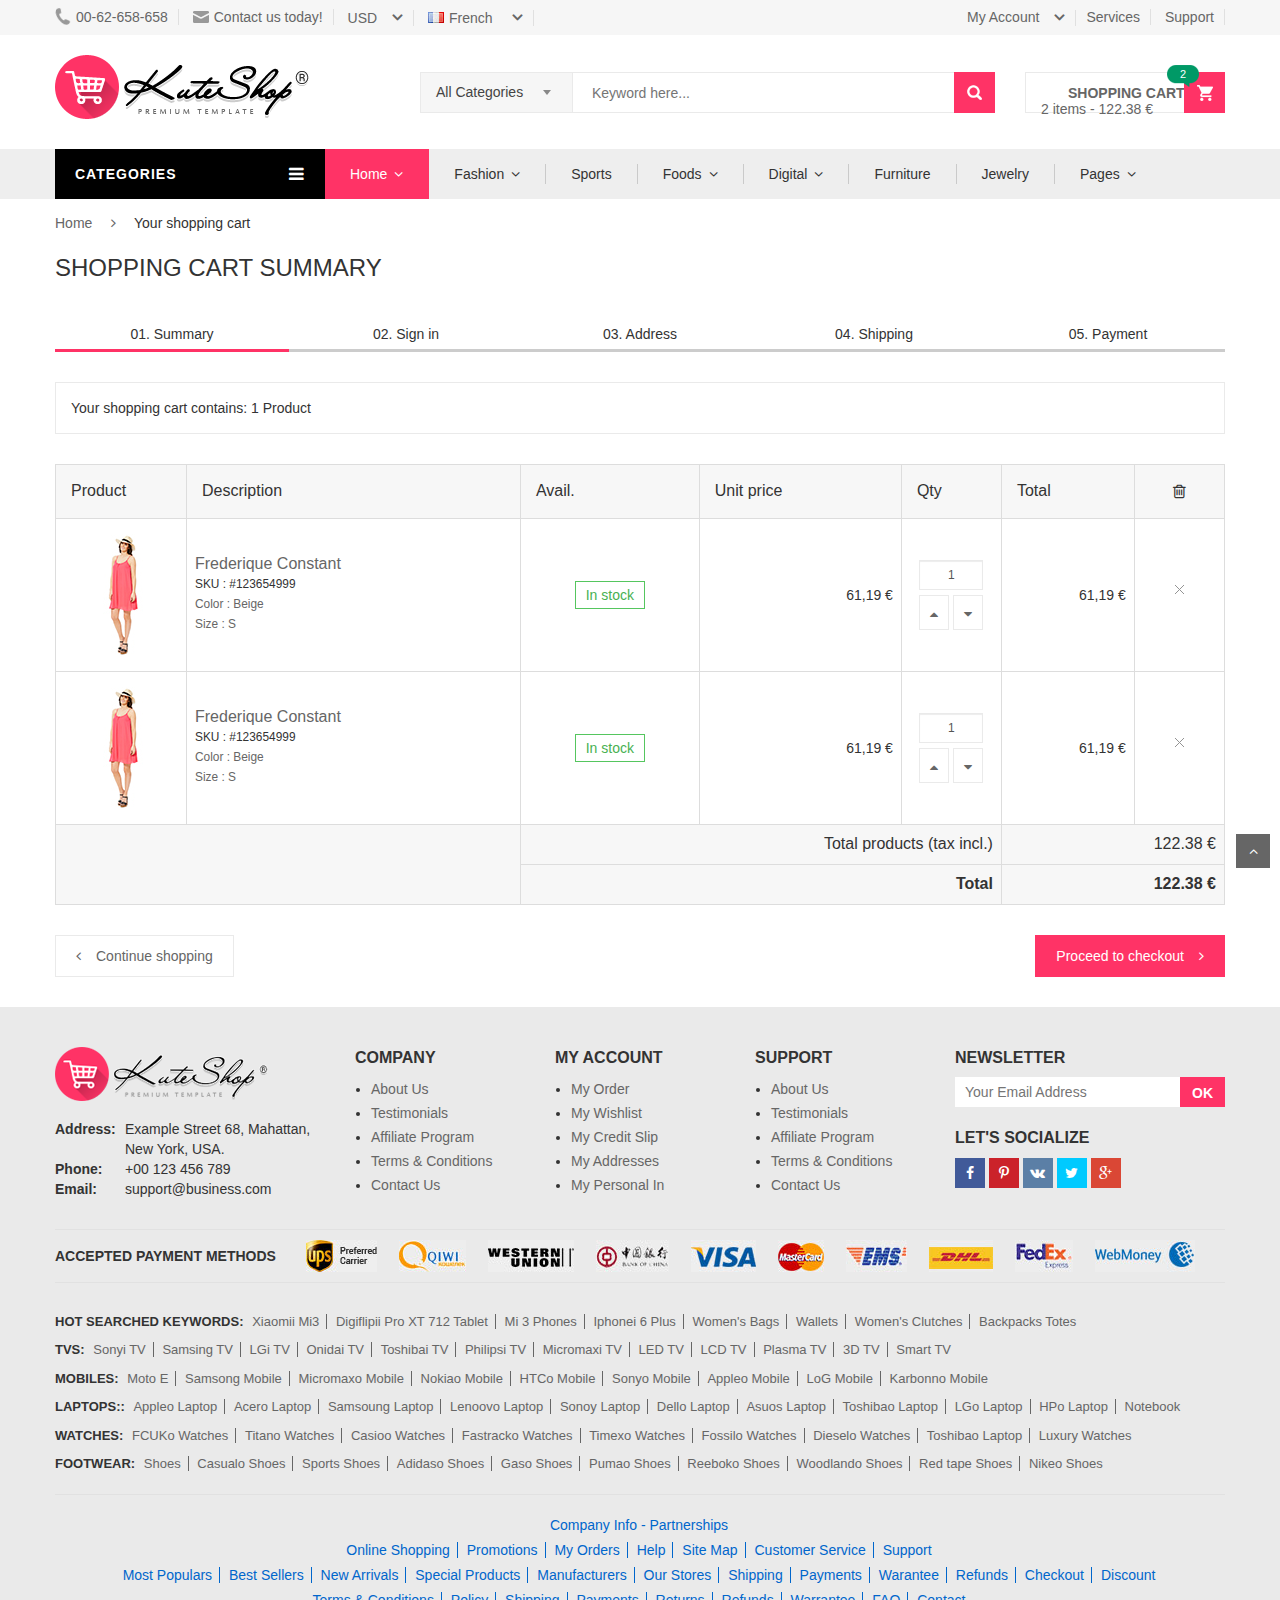
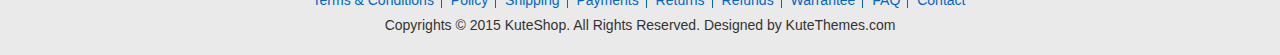
<file: cart.html>
<!DOCTYPE html>
<html>
<head>
    <meta charset="UTF-8">
    <meta name="viewport" content="width=device-width, initial-scale=1">
    <link rel="stylesheet" type="text/css" href="assets/lib/bootstrap/css/bootstrap.min.css" />
    <link rel="stylesheet" type="text/css" href="assets/lib/font-awesome/css/font-awesome.min.css" />
    <link rel="stylesheet" type="text/css" href="assets/lib/select2/css/select2.min.css" />
    <link rel="stylesheet" type="text/css" href="assets/lib/jquery.bxslider/jquery.bxslider.css" />
    <link rel="stylesheet" type="text/css" href="assets/lib/owl.carousel/owl.carousel.css" />
    <link rel="stylesheet" type="text/css" href="assets/lib/jquery-ui/jquery-ui.css" />
    <link rel="stylesheet" type="text/css" href="assets/css/animate.css" />
    <link rel="stylesheet" type="text/css" href="assets/css/reset.css" />
    <link rel="stylesheet" type="text/css" href="assets/css/style.css" />
    <link rel="stylesheet" type="text/css" href="assets/css/responsive.css" />
    
    <title>Kute shop</title>
</head>
<body class="category-page">
<!-- HEADER -->
<div id="header" class="header">
    <div class="top-header">
        <div class="container">
            <div class="nav-top-links">
                <a class="first-item" href="#"><img alt="phone" src="assets/images/phone.png" />00-62-658-658</a>
                <a href="#"><img alt="email" src="assets/images/email.png" />Contact us today!</a>
            </div>
            <div class="currency ">
                <div class="dropdown">
                      <a class="current-open" data-toggle="dropdown" aria-haspopup="true" aria-expanded="false" href="#">USD</a>
                      <ul class="dropdown-menu" role="menu">
                        <li><a href="#">Dollar</a></li>
                        <li><a href="#">Euro</a></li>
                      </ul>
                </div>
            </div>
            <div class="language ">
                <div class="dropdown">
                      <a class="current-open" data-toggle="dropdown" aria-haspopup="true" aria-expanded="false" href="#">
                      <img alt="email" src="assets/images/fr.jpg" />French
                      </a>
                      <ul class="dropdown-menu" role="menu">
                        <li><a href="#"><img alt="email" src="assets/images/en.jpg" />English</a></li>
                        <li><a href="#"><img alt="email" src="assets/images/fr.jpg" />French</a></li>
                    </ul>
                </div>
            </div>
            <div class="support-link">
                <a href="#">Services</a>
                <a href="#">Support</a>
            </div>
            <div id="user-info-top" class="user-info pull-right">
                <div class="dropdown">
                    <a class="current-open" data-toggle="dropdown" aria-haspopup="true" aria-expanded="false" href="#"><span>My Account</span></a>
                    <ul class="dropdown-menu mega_dropdown" role="menu">
                        <li><a href="login.html">Login</a></li>
                        <li><a href="#">Compare</a></li>
                        <li><a href="#">Wishlists</a></li>
                    </ul>
                </div>
            </div>
        </div>
    </div>
    <!--/.top-header -->
    <!-- MAIN HEADER -->
    <div class="container main-header">
        <div class="row">
            <div class="col-xs-12 col-sm-3 logo">
                <a href="index.html"><img alt="Kute Shop" src="assets/images/logo.png" /></a>
            </div>
            <div class="col-xs-7 col-sm-7 header-search-box">
                <form class="form-inline">
                      <div class="form-group form-category">
                        <select class="select-category">
                            <option value="2">All Categories</option>
                            <option value="1">Men</option>
                            <option value="2">Women</option>
                        </select>
                      </div>
                      <div class="form-group input-serach">
                        <input type="text"  placeholder="Keyword here...">
                      </div>
                      <button type="submit" class="pull-right btn-search"></button>
                </form>
            </div>
            <div id="cart-block" class="col-xs-5 col-sm-2 shopping-cart-box">
                <a class="cart-link" href="order.html">
                    <span class="title">Shopping cart</span>
                    <span class="total">2 items - 122.38 €</span>
                    <span class="notify notify-left">2</span>
                </a>
                <div class="cart-block">
                    <div class="cart-block-content">
                        <h5 class="cart-title">2 Items in my cart</h5>
                        <div class="cart-block-list">
                            <ul>
                                <li class="product-info">
                                    <div class="p-left">
                                        <a href="#" class="remove_link"></a>
                                        <a href="#">
                                        <img class="img-responsive" src="assets/data/product-100x122.jpg" alt="p10">
                                        </a>
                                    </div>
                                    <div class="p-right">
                                        <p class="p-name">Donec Ac Tempus</p>
                                        <p class="p-rice">61,19 €</p>
                                    </div>
                                </li>
                                <li class="product-info">
                                    <div class="p-left">
                                        <a href="#" class="remove_link"></a>
                                        <a href="#">
                                        <img class="img-responsive" src="assets/data/product-s5-100x122.jpg" alt="p10">
                                        </a>
                                    </div>
                                    <div class="p-right">
                                        <p class="p-name">Donec Ac Tempus</p>
                                        <p class="p-rice">61,19 €</p>
                                    </div>
                                </li>
                            </ul>
                        </div>
                        <div class="toal-cart">
                            <span>Total</span>
                            <span class="toal-price pull-right">122.38 €</span>
                        </div>
                        <div class="cart-buttons">
                            <a href="order.html" class="btn-check-out">Checkout</a>
                        </div>
                    </div>
                </div>
            </div>
        </div>
    </div>
    <!-- END MANIN HEADER -->
    <div id="nav-top-menu" class="nav-top-menu">
        <div class="container">
            <div class="row">
                <div class="col-sm-3" id="box-vertical-megamenus">
                    <div class="box-vertical-megamenus">
                    <h4 class="title">
                        <span class="title-menu">Categories</span>
                        <span class="btn-open-mobile pull-right"><i class="fa fa-bars"></i></span>
                    </h4>
                    <div class="vertical-menu-content is-home">
                        <ul class="vertical-menu-list">
                            <li><a href="category.html"><img class="icon-menu" alt="Funky roots" src="assets/data/1.png">Electronics</a></li>
                            <li>
                                <a class="parent" href="category2.html"><img class="icon-menu" alt="Funky roots" src="assets/data/2.png">Sports &amp; Outdoors</a>
                                <div class="vertical-dropdown-menu">
                                    <div class="vertical-groups col-sm-12">
                                        <div class="mega-group col-sm-4">
                                            <h4 class="mega-group-header"><span>Tennis</span></h4>
                                            <ul class="group-link-default">
                                                <li><a href="#">Tennis</a></li>
                                                <li><a href="#">Coats &amp; Jackets</a></li>
                                                <li><a href="#">Blouses &amp; Shirts</a></li>
                                                <li><a href="#">Tops &amp; Tees</a></li>
                                                <li><a href="#">Hoodies &amp; Sweatshirts</a></li>
                                                <li><a href="#">Intimates</a></li>
                                            </ul>
                                        </div>
                                        <div class="mega-group col-sm-4">
                                            <h4 class="mega-group-header"><span>Swimming</span></h4>
                                            <ul class="group-link-default">
                                                <li><a href="#">Dresses</a></li>
                                                <li><a href="#">Coats &amp; Jackets</a></li>
                                                <li><a href="#">Blouses &amp; Shirts</a></li>
                                                <li><a href="#">Tops &amp; Tees</a></li>
                                                <li><a href="#">Hoodies &amp; Sweatshirts</a></li>
                                                <li><a href="#">Intimates</a></li>
                                            </ul>
                                        </div>
                                        <div class="mega-group col-sm-4">
                                            <h4 class="mega-group-header"><span>Shoes</span></h4>
                                            <ul class="group-link-default">
                                                <li><a href="#">Dresses</a></li>
                                                <li><a href="#">Coats &amp; Jackets</a></li>
                                                <li><a href="#">Blouses &amp; Shirts</a></li>
                                                <li><a href="#">Tops &amp; Tees</a></li>
                                                <li><a href="#">Hoodies &amp; Sweatshirts</a></li>
                                                <li><a href="#">Intimates</a></li>
                                            </ul>
                                        </div>
                                        <div class="mega-custom-html col-sm-12">
                                            <a href="#"><img src="assets/data/banner-megamenu.jpg" alt="Banner"></a>
                                        </div>
                                    </div>
                                </div>
                            </li>
                            <li><a href="category.html"><img class="icon-menu" alt="Funky roots" src="assets/data/3.png">Smartphone &amp; Tablets</a></li>
                            <li><a href="category2.html"><img class="icon-menu" alt="Funky roots" src="assets/data/4.png">Health &amp; Beauty Bags</a></li>
                            <li>
                                <a class="parent" href="category.html">
                                <img class="icon-menu" alt="Funky roots" src="assets/data/5.png">Shoes &amp; Accessories</a>
                                <div class="vertical-dropdown-menu">
                                        <div class="vertical-groups col-sm-12">
                                            <div class="mega-group col-sm-12">
                                                <h4 class="mega-group-header"><span>Special products</span></h4>
                                                <div class="row mega-products">
                                                    <div class="col-sm-3 mega-product">
                                                        <div class="product-avatar">
                                                            <a href="#"><img src="assets/data/p10.jpg" alt="product1"></a>
                                                        </div>
                                                        <div class="product-name">
                                                            <a href="#">Fashion hand bag</a>
                                                        </div>
                                                        <div class="product-price">
                                                            <div class="new-price">$38</div>
                                                            <div class="old-price">$45</div>
                                                        </div>
                                                        <div class="product-star">
                                                            <i class="fa fa-star"></i>
                                                            <i class="fa fa-star"></i>
                                                            <i class="fa fa-star"></i>
                                                            <i class="fa fa-star"></i>
                                                            <i class="fa fa-star-half-o"></i>
                                                        </div>
                                                    </div>
                                                    <div class="col-sm-3 mega-product">
                                                        <div class="product-avatar">
                                                            <a href="#"><img src="assets/data/p11.jpg" alt="product1"></a>
                                                        </div>
                                                        <div class="product-name">
                                                            <a href="#">Fashion hand bag</a>
                                                        </div>
                                                        <div class="product-price">
                                                            <div class="new-price">$38</div>
                                                            <div class="old-price">$45</div>
                                                        </div>
                                                        <div class="product-star">
                                                            <i class="fa fa-star"></i>
                                                            <i class="fa fa-star"></i>
                                                            <i class="fa fa-star"></i>
                                                            <i class="fa fa-star"></i>
                                                            <i class="fa fa-star-half-o"></i>
                                                        </div>
                                                    </div>
                                                    <div class="col-sm-3 mega-product">
                                                        <div class="product-avatar">
                                                            <a href="#"><img src="assets/data/p12.jpg" alt="product1"></a>
                                                        </div>
                                                        <div class="product-name">
                                                            <a href="#">Fashion hand bag</a>
                                                        </div>
                                                        <div class="product-price">
                                                            <div class="new-price">$38</div>
                                                            <div class="old-price">$45</div>
                                                        </div>
                                                        <div class="product-star">
                                                            <i class="fa fa-star"></i>
                                                            <i class="fa fa-star"></i>
                                                            <i class="fa fa-star"></i>
                                                            <i class="fa fa-star"></i>
                                                            <i class="fa fa-star-half-o"></i>
                                                        </div>
                                                    </div>
                                                    <div class="col-sm-3 mega-product">
                                                        <div class="product-avatar">
                                                            <a href="#"><img src="assets/data/p13.jpg" alt="product1"></a>
                                                        </div>
                                                        <div class="product-name">
                                                            <a href="#">Fashion hand bag</a>
                                                        </div>
                                                        <div class="product-price">
                                                            <div class="new-price">$38</div>
                                                            <div class="old-price">$45</div>
                                                        </div>
                                                        <div class="product-star">
                                                            <i class="fa fa-star"></i>
                                                            <i class="fa fa-star"></i>
                                                            <i class="fa fa-star"></i>
                                                            <i class="fa fa-star"></i>
                                                            <i class="fa fa-star-half-o"></i>
                                                        </div>
                                                    </div>
                                                </div>
                                            </div>
                                        </div>
                                    </div>
                            </li>
                            <li><a href="category.html"><img class="icon-menu" alt="Funky roots" src="assets/data/6.png">Toys &amp; Hobbies</a></li>
                            <li><a href="category.html"><img class="icon-menu" alt="Funky roots" src="assets/data/7.png">Computers &amp; Networking</a></li>
                            <li><a href="category.html"><img class="icon-menu" alt="Funky roots" src="assets/data/8.png">Laptops &amp; Accessories</a></li>
                            <li><a href="category.html"><img class="icon-menu" alt="Funky roots" src="assets/data/9.png">Jewelry &amp; Watches</a></li>
                            <li><a href="category.html"><img class="icon-menu" alt="Funky roots" src="assets/data/10.png">Flashlights &amp; Lamps</a></li>
                            <li>
                                <a href="category.html">
                                    <img class="icon-menu" alt="Funky roots" src="assets/data/11.png">
                                    Cameras &amp; Photo
                                </a>
                            </li>
                            <li class="cat-link-orther">
                                <a href="category.html">
                                    <img class="icon-menu" alt="Funky roots" src="assets/data/5.png">
                                    Television
                                </a>
                            </li>
                            <li class="cat-link-orther">
                                <a href="category.html">
                                    <img class="icon-menu" alt="Funky roots" src="assets/data/7.png">Computers &amp; Networking
                                </a>
                            </li>
                            <li class="cat-link-orther">
                                <a href="category.html">
                                    <img class="icon-menu" alt="Funky roots" src="assets/data/6.png">
                                    Toys &amp; Hobbies
                                </a>
                            </li>
                            <li class="cat-link-orther">
                            <a href="category.html"><img class="icon-menu" alt="Funky roots" src="assets/data/9.png">Jewelry &amp; Watches</a></li>
                        </ul>
                        <div class="all-category"><span class="open-cate">All Categories</span></div>
                    </div>
                </div>
                </div>
                <div id="main-menu" class="col-sm-9 main-menu">
                    <nav class="navbar navbar-default">
                        <div class="container-fluid">
                            <div class="navbar-header">
                                <button type="button" class="navbar-toggle collapsed" data-toggle="collapse" data-target="#navbar" aria-expanded="false" aria-controls="navbar">
                                    <i class="fa fa-bars"></i>
                                </button>
                                <a class="navbar-brand" href="#">MENU</a>
                            </div>
                            <div id="navbar" class="navbar-collapse collapse">
                                <ul class="nav navbar-nav">
                                    <li class="active dropdown">
                                        <a class="dropdown-toggle" data-toggle="dropdown" href="#">Home</a>
                                        <ul class="dropdown-menu container-fluid">
                                            <li class="block-container">
                                                <ul class="block">
                                                    <li class="link_container"><a href="index.html">Home Style 1</a></li>
                                                    <li class="link_container"><a href="index2.html">Home Style 2</a></li>
                                                    <li class="link_container"><a href="index3.html">Home Style 3</a></li>
                                                    <li class="link_container"><a href="index4.html">Home Style 4</a></li>
                                                    <li class="link_container"><a href="index5.html">Home Style 5</a></li>
                                                    <li class="link_container"><a href="index6.html">Home Style 6</a></li>
                                                    <li class="link_container"><a href="index7.html">Home Style 7</a></li>
                                                    <li class="link_container"><a href="index8.html">Home Style 8</a></li>
                                                </ul>
                                            </li>
                                        </ul>
                                    </li>
                                    <li class="dropdown">
                                        <a href="category.html" class="dropdown-toggle" data-toggle="dropdown">Fashion</a>
                                        <ul class="dropdown-menu mega_dropdown" role="menu" style="width: 830px;">
                                            <li class="block-container col-sm-3">
                                                <ul class="block">
                                                    <li class="img_container">
                                                        <a href="#">
                                                            <img class="img-responsive" src="assets/data/men.png" alt="sport">
                                                        </a>
                                                    </li>
                                                    <li class="link_container group_header">
                                                        <a href="#">MEN'S</a>
                                                    </li>
                                                    <li class="link_container"><a href="#">Skirts</a></li>
                                                    <li class="link_container"><a href="#">Jackets</a></li>
                                                    <li class="link_container"><a href="#">Tops</a></li>
                                                    <li class="link_container"><a href="#">Scarves</a></li>
                                                    <li class="link_container"><a href="#">Pants</a></li>
                                                </ul>
                                            </li>
                                             <li class="block-container col-sm-3">
                                                <ul class="block">
                                                    <li class="img_container">
                                                        <a href="#">
                                                            <img class="img-responsive" src="assets/data/women.png" alt="sport">
                                                        </a>
                                                    </li>
                                                    <li class="link_container group_header">
                                                        <a href="#">WOMEN'S</a>
                                                    </li>
                                                    <li class="link_container"><a href="#">Skirts</a></li>
                                                    <li class="link_container"><a href="#">Jackets</a></li>
                                                    <li class="link_container"><a href="#">Tops</a></li>
                                                    <li class="link_container"><a href="#">Scarves</a></li>
                                                    <li class="link_container"><a href="#">Pants</a></li>
                                                </ul>
                                            </li>
                                             <li class="block-container col-sm-3">
                                                <ul class="block">
                                                    <li class="img_container">
                                                        <a href="#">
                                                            <img class="img-responsive" src="assets/data/kid.png" alt="sport">
                                                        </a>
                                                    </li>
                                                    <li class="link_container group_header">
                                                        <a href="#">Kids</a>
                                                    </li>
                                                    <li class="link_container"><a href="#">Shoes</a></li>
                                                    <li class="link_container"><a href="#">Clothing</a></li>
                                                    <li class="link_container"><a href="#">Tops</a></li>
                                                    <li class="link_container"><a href="#">Scarves</a></li>
                                                    <li class="link_container"><a href="#">Accessories</a></li>
                                                </ul>
                                            </li>
                                             <li class="block-container col-sm-3">
                                                <ul class="block">
                                                    <li class="img_container">
                                                        <a href="#">
                                                            <img class="img-responsive" src="assets/data/trending.png" alt="sport">
                                                        </a>
                                                    </li>
                                                    <li class="link_container group_header">
                                                        <a href="#">TRENDING</a>
                                                    </li>
                                                    <li class="link_container"><a href="#">Men's Clothing</a></li>
                                                    <li class="link_container"><a href="#">Kid's Clothing</a></li>
                                                    <li class="link_container"><a href="#">Women's Clothing</a></li>
                                                    <li class="link_container"><a href="#">Accessories</a></li>
                                                </ul>
                                            </li>
                                        </ul>
                                    </li>
                                    <li><a href="category.html">Sports</a></li>
                                    <li class="dropdown">
                                        <a href="category.html" class="dropdown-toggle" data-toggle="dropdown">Foods</a>
                                            <ul class="mega_dropdown dropdown-menu" style="width: 830px;">
                                            <li class="block-container col-sm-3">
                                                <ul class="block">
                                                    <li class="link_container group_header">
                                                        <a href="#">Asian</a>
                                                    </li>
                                                    <li class="link_container">
                                                        <a href="#">Vietnamese Pho</a>
                                                    </li>
                                                    <li class="link_container">
                                                        <a href="#">Noodles</a>
                                                    </li>
                                                    <li class="link_container">
                                                        <a href="#">Seafood</a>
                                                    </li>
                                                    <li class="link_container group_header">
                                                        <a href="#">Sausages</a>
                                                    </li>
                                                    <li class="link_container">
                                                        <a href="#">Meat Dishes</a>
                                                    </li>
                                                    <li class="link_container">
                                                        <a href="#">Desserts</a>
                                                    </li>
                                                    <li class="link_container">
                                                        <a href="#">Tops</a>
                                                    </li>
                                                    <li class="link_container">
                                                        <a href="#">Tops</a>
                                                    </li>
                                                </ul>
                                            </li>
                                            <li class="block-container col-sm-3">
                                                <ul class="block">
                                                    <li class="link_container group_header">
                                                        <a href="#">European</a>
                                                    </li>
                                                    <li class="link_container">
                                                        <a href="#">Greek Potatoes</a>
                                                    </li>
                                                    <li class="link_container">
                                                        <a href="#">Famous Spaghetti</a>
                                                    </li>
                                                    <li class="link_container">
                                                        <a href="#">Famous Spaghetti</a>
                                                    </li>
                                                    <li class="link_container group_header">
                                                        <a href="#">Chicken</a>
                                                    </li>
                                                    <li class="link_container">
                                                        <a href="#">Italian Pizza</a>
                                                    </li>
                                                    <li class="link_container">
                                                        <a href="#">French Cakes</a>
                                                    </li>
                                                    <li class="link_container">
                                                        <a href="#">Tops</a>
                                                    </li>
                                                    <li class="link_container">
                                                        <a href="#">Tops</a>
                                                    </li>
                                                </ul>
                                            </li>
                                            <li class="block-container col-sm-3">
                                                <ul class="block">
                                                    <li class="link_container group_header">
                                                        <a href="#">FAST</a>
                                                    </li>
                                                    <li class="link_container">
                                                        <a href="#">Hamberger</a>
                                                    </li>
                                                    <li class="link_container">
                                                        <a href="#">Pizza</a>
                                                    </li>
                                                    <li class="link_container">
                                                        <a href="#">Noodles</a>
                                                    </li>
                                                    <li class="link_container group_header">
                                                        <a href="#">Sandwich</a>
                                                    </li>
                                                    <li class="link_container">
                                                        <a href="#">Salad</a>
                                                    </li>
                                                    <li class="link_container">
                                                        <a href="#">Paste</a>
                                                    </li>
                                                    <li class="link_container">
                                                        <a href="#">Tops</a>
                                                    </li>
                                                    <li class="link_container">
                                                        <a href="#">Tops</a>
                                                    </li>
                                                </ul>
                                            </li>
                                            <li class="block-container col-sm-3">
                                                <ul class="block">
                                                    <li class="img_container">
                                                        <img src="assets/data/banner-topmenu.jpg" alt="Banner">
                                                    </li>
                                                </ul>
                                            </li>

                                        </ul>
                                    </li>
                                    <li class="dropdown">
                                        <a href="category.html" class="dropdown-toggle" data-toggle="dropdown">Digital</a>
                                        <ul class="dropdown-menu container-fluid">
                                            <li class="block-container">
                                                <ul class="block">
                                                    <li class="link_container"><a href="#">Mobile</a></li>
                                                    <li class="link_container"><a href="#">Tablets</a></li>
                                                    <li class="link_container"><a href="#">Laptop</a></li>
                                                    <li class="link_container"><a href="#">Memory Cards</a></li>
                                                    <li class="link_container"><a href="#">Accessories</a></li>
                                                </ul>
                                            </li>
                                        </ul> 
                                    </li>
                                    <li><a href="category.html">Furniture</a></li>
                                    <li><a href="category.html">Jewelry</a></li>
                                    <li class="dropdown">
                                        <a href="category.html" class="dropdown-toggle" data-toggle="dropdown">Pages</a>
                                            <ul class="mega_dropdown dropdown-menu" style="width: 830px;">
                                            <li class="block-container col-sm-4">
                                                <ul class="block">
                                                    <li class="link_container group_header">
                                                        <a href="#">Page</a>
                                                    </li>
                                                    <li class="link_container">
                                                        <a href="category.html">Category Left Sidebar</a>
                                                    </li>
                                                    <li class="link_container">
                                                        <a href="category2.html">Category Right Sidebar</a>
                                                    </li>
                                                    <li class="link_container">
                                                        <a href="detail.html">Product Left Sidebar</a>
                                                    </li>
                                                    
                                                    <li class="link_container">
                                                        <a href="detail2.html">Product Full width</a>
                                                    </li>
                                                    <li class="link_container">
                                                        <a href="detail3.html">Product Right Sidebar</a>
                                                    </li>
                                                </ul>
                                            </li>
                                            <li class="block-container col-sm-4">
                                                <ul class="block">
                                                    <li class="link_container group_header">
                                                        <a href="#">Page</a>
                                                    </li>
                                                    <li class="link_container">
                                                        <a href="wishlist.html">Wishlist</a>
                                                    </li>
                                                    <li class="link_container">
                                                        <a href="compare.html">Compare</a>
                                                    </li>
                                                    <li class="link_container">
                                                        <a href="order.html">Order</a>
                                                    </li>
                                                    <li class="link_container">
                                                        <a href="checkout.html">Checkout</a>
                                                    </li>
                                                    <li class="link_container">
                                                        <a href="login.html">Login</a>
                                                    </li>
                                                </ul>
                                            </li>
                                            <li class="block-container col-sm-4">
                                                <ul class="block">
                                                    <li class="link_container group_header">
                                                        <a href="#">Page</a>
                                                    </li>
                                                    <li class="link_container">
                                                        <a href="blog.html">Blog</a>
                                                    </li>
                                                    <li class="link_container">
                                                        <a href="blog-detail.html">Blog Post</a>
                                                    </li>
                                                    <li class="link_container">
                                                        <a href="about.html">About Us</a>
                                                    </li>
                                                    <li class="link_container">
                                                        <a href="contact.html">Contact Us</a>
                                                    </li>
                                                </ul>
                                            </li>
                                        </ul>
                                    </li>
                                </ul>
                            </div><!--/.nav-collapse -->
                        </div>
                    </nav>
                </div>
            </div>
            <!-- userinfo on top-->
            <div id="form-search-opntop">
            </div>
            <!-- userinfo on top-->
            <div id="user-info-opntop">
            </div>
            <!-- CART ICON ON MMENU -->
            <div id="shopping-cart-box-ontop">
                <i class="fa fa-shopping-cart"></i>
                <div class="shopping-cart-box-ontop-content"></div>
            </div>
        </div>
    </div>
</div>
<!-- end header -->
<!-- page wapper-->
<div class="columns-container">
    <div class="container" id="columns">
        <!-- breadcrumb -->
        <div class="breadcrumb clearfix">
            <a class="home" href="#" title="Return to Home">Home</a>
            <span class="navigation-pipe">&nbsp;</span>
            <span class="navigation_page">Your shopping cart</span>
        </div>
        <!-- ./breadcrumb -->
        <!-- page heading-->
        <h2 class="page-heading no-line">
            <span class="page-heading-title2">Shopping Cart Summary</span>
        </h2>
        <!-- ../page heading-->
        <div class="page-content page-order">
            <ul class="step">
                <li class="current-step"><span>01. Summary</span></li>
                <li><span>02. Sign in</span></li>
                <li><span>03. Address</span></li>
                <li><span>04. Shipping</span></li>
                <li><span>05. Payment</span></li>
            </ul>
            <div class="heading-counter warning">Your shopping cart contains:
                <span>1 Product</span>
            </div>
            <div class="order-detail-content">
                <table class="table table-bordered table-responsive cart_summary">
                    <thead>
                        <tr>
                            <th class="cart_product">Product</th>
                            <th>Description</th>
                            <th>Avail.</th>
                            <th>Unit price</th>
                            <th>Qty</th>
                            <th>Total</th>
                            <th  class="action"><i class="fa fa-trash-o"></i></th>
                        </tr>
                    </thead>
                    <tbody>
                        <tr>
                            <td class="cart_product">
                                <a href="#"><img src="assets/data/product-100x122.jpg" alt="Product"></a>
                            </td>
                            <td class="cart_description">
                                <p class="product-name"><a href="#">Frederique Constant </a></p>
                                <small class="cart_ref">SKU : #123654999</small><br>
                                <small><a href="#">Color : Beige</a></small><br>   
                                <small><a href="#">Size : S</a></small>
                            </td>
                            <td class="cart_avail"><span class="label label-success">In stock</span></td>
                            <td class="price"><span>61,19 €</span></td>
                            <td class="qty">
                                <input class="form-control input-sm" type="text" value="1">
                                <a href="#"><i class="fa fa-caret-up"></i></a>
                                <a href="#"><i class="fa fa-caret-down"></i></a>
                            </td>
                            <td class="price">
                                <span>61,19 €</span>
                            </td>
                            <td class="action">
                                <a href="#">Delete item</a>
                            </td>
                        </tr>
                        <tr>
                            <td class="cart_product">
                                <a href="#"><img src="assets/data/product-100x122.jpg" alt="Product"></a>
                            </td>
                            <td class="cart_description">
                                <p class="product-name"><a href="#">Frederique Constant </a></p>
                                <small class="cart_ref">SKU : #123654999</small><br>
                                <small><a href="#">Color : Beige</a></small><br>   
                                <small><a href="#">Size : S</a></small>
                            </td>
                            <td class="cart_avail"><span class="label label-success">In stock</span></td>
                            <td class="price"><span>61,19 €</span></td>
                            <td class="qty">
                                <input class="form-control input-sm" type="text" value="1">
                                <a href="#"><i class="fa fa-caret-up"></i></a>
                                <a href="#"><i class="fa fa-caret-down"></i></a>
                            </td>
                            <td class="price">
                                <span>61,19 €</span>
                            </td>
                            <td class="action">
                                <a href="#">Delete item</a>
                            </td>
                        </tr>
                    </tbody>
                    <tfoot>
                        <tr>
                            <td colspan="2" rowspan="2"></td>
                            <td colspan="3">Total products (tax incl.)</td>
                            <td colspan="2">122.38 €</td>
                        </tr>
                        <tr>
                            <td colspan="3"><strong>Total</strong></td>
                            <td colspan="2"><strong>122.38 €</strong></td>
                        </tr>
                    </tfoot>    
                </table>
                <div class="cart_navigation">
                    <a class="prev-btn" href="#">Continue shopping</a>
                    <a class="next-btn" href="#">Proceed to checkout</a>
                </div>
            </div>
        </div>
    </div>
</div>
<!-- ./page wapper-->
<!-- Footer -->
<footer id="footer">
     <div class="container">
            <!-- introduce-box -->
            <div id="introduce-box" class="row">
                <div class="col-md-3">
                    <div id="address-box">
                        <a href="#"><img src="assets/data/introduce-logo.png" alt="" /></a>
                        <div id="address-list">
                            <div class="tit-name">Address:</div>
                            <div class="tit-contain">Example Street 68, Mahattan, New York, USA.</div>
                            <div class="tit-name">Phone:</div>
                            <div class="tit-contain">+00 123 456 789</div>
                            <div class="tit-name">Email:</div>
                            <div class="tit-contain">support@business.com</div>
                        </div>
                    </div> 
                </div>
                <div class="col-md-6">
                    <div class="row">
                        <div class="col-sm-4">
                            <div class="introduce-title">Company</div>
                            <ul id="introduce-company"  class="introduce-list">
                                <li><a href="#">About Us</a></li>
                                <li><a href="#">Testimonials</a></li>
                                <li><a href="#">Affiliate Program</a></li>
                                <li><a href="#">Terms & Conditions</a></li>
                                <li><a href="#">Contact Us</a></li>
                            </ul>
                        </div>
                        <div class="col-sm-4">
                            <div class="introduce-title">My Account</div>
                            <ul id = "introduce-Account" class="introduce-list">
                                <li><a href="#">My Order</a></li>
                                <li><a href="#">My Wishlist</a></li>
                                <li><a href="#">My Credit Slip</a></li>
                                <li><a href="#">My Addresses</a></li>
                                <li><a href="#">My Personal In</a></li>
                            </ul>
                        </div>
                        <div class="col-sm-4">
                            <div class="introduce-title">Support</div>
                            <ul id = "introduce-support"  class="introduce-list">
                                <li><a href="#">About Us</a></li>
                                <li><a href="#">Testimonials</a></li>
                                <li><a href="#">Affiliate Program</a></li>
                                <li><a href="#">Terms & Conditions</a></li>
                                <li><a href="#">Contact Us</a></li>
                            </ul>
                        </div>
                    </div>
                </div>
                <div class="col-md-3">
                    <div id="contact-box">
                        <div class="introduce-title">Newsletter</div>
                        <div class="input-group" id="mail-box">
                          <input type="text" placeholder="Your Email Address"/>
                          <span class="input-group-btn">
                            <button class="btn btn-default" type="button">OK</button>
                          </span>
                        </div><!-- /input-group -->
                        <div class="introduce-title">Let's Socialize</div>
                        <div class="social-link">
                            <a href="#"><i class="fa fa-facebook"></i></a>
                            <a href="#"><i class="fa fa-pinterest-p"></i></a>
                            <a href="#"><i class="fa fa-vk"></i></a>
                            <a href="#"><i class="fa fa-twitter"></i></a>
                            <a href="#"><i class="fa fa-google-plus"></i></a>
                        </div>
                    </div>
                    
                </div>
            </div><!-- /#introduce-box -->
        
            <!-- #trademark-box -->
            <div id="trademark-box" class="row">
                <div class="col-sm-12">
                    <ul id="trademark-list">
                        <li id="payment-methods">Accepted Payment Methods</li>
                        <li>
                            <a href="#"><img src="assets/data/trademark-ups.jpg"  alt="ups"/></a>
                        </li>
                        <li>
                            <a href="#"><img src="assets/data/trademark-qiwi.jpg"  alt="ups"/></a>
                        </li>
                        <li>
                            <a href="#"><img src="assets/data/trademark-wu.jpg"  alt="ups"/></a>
                        </li>
                        <li>
                            <a href="#"><img src="assets/data/trademark-cn.jpg"  alt="ups"/></a>
                        </li>
                        <li>
                            <a href="#"><img src="assets/data/trademark-visa.jpg"  alt="ups"/></a>
                        </li>
                        <li>
                            <a href="#"><img src="assets/data/trademark-mc.jpg"  alt="ups"/></a>
                        </li>
                        <li>
                            <a href="#"><img src="assets/data/trademark-ems.jpg"  alt="ups"/></a>
                        </li>
                        <li>
                            <a href="#"><img src="assets/data/trademark-dhl.jpg"  alt="ups"/></a>
                        </li>
                        <li>
                            <a href="#"><img src="assets/data/trademark-fe.jpg"  alt="ups"/></a>
                        </li>
                        <li>
                            <a href="#"><img src="assets/data/trademark-wm.jpg"  alt="ups"/></a>
                        </li>
                    </ul> 
                </div>
            </div> <!-- /#trademark-box -->
            
            <!-- #trademark-text-box -->
            <div id="trademark-text-box" class="row">
                <div class="col-sm-12">
                    <ul id="trademark-search-list" class="trademark-list">
                        <li class="trademark-text-tit">HOT SEARCHED KEYWORDS:</li>
                        <li><a href="#" >Xiaomii Mi3</a></li>
                        <li><a href="#" >Digiflipii Pro XT 712 Tablet</a></li>
                        <li><a href="#" >Mi 3 Phones</a></li>
                        <li><a href="#" >Iphonei 6 Plus</a></li>
                        <li><a href="#" >Women's Bags</a></li>
                        <li><a href="#" >Wallets</a></li>
                        <li><a href="#" >Women's Clutches</a></li>
                        <li><a href="#" >Backpacks Totes</a></li>
                    </ul>
                </div>
                <div class="col-sm-12">
                    <ul id="trademark-tv-list" class="trademark-list">
                        <li class="trademark-text-tit">TVS:</li>
                        <li><a href="#" >Sonyi TV</a></li>
                        <li><a href="#" >Samsing TV</a></li>
                        <li><a href="#" >LGi TV</a></li>
                        <li><a href="#" >Onidai TV</a></li>
                        <li><a href="#" >Toshibai TV</a></li>
                        <li><a href="#" >Philipsi TV</a></li>
                        <li><a href="#" >Micromaxi TV</a></li>
                        <li><a href="#" >LED TV</a></li>
                        <li><a href="#" >LCD TV</a></li>
                        <li><a href="#" >Plasma TV</a></li>
                        <li><a href="#" >3D TV</a></li>
                        <li><a href="#" >Smart TV</a></li>
                    </ul>
                </div>
                <div class="col-sm-12">
                    <ul id="trademark-mobile-list" class="trademark-list">
                        <li class="trademark-text-tit">MOBILES:</li>  
                        <li><a href="#" >Moto E</a></li>
                        <li><a href="#" >Samsong Mobile</a></li>
                        <li><a href="#" >Micromaxo Mobile</a></li>
                        <li><a href="#" >Nokiao Mobile</a></li>
                        <li><a href="#" >HTCo Mobile</a></li>
                        <li><a href="#" >Sonyo Mobile</a></li>
                        <li><a href="#" >Appleo Mobile</a></li>
                        <li><a href="#" >LoG Mobile</a></li>
                        <li><a href="#" >Karbonno Mobile</a></li>
                    </ul>
                </div>
                <div class="col-sm-12">
                    <ul id="trademark-laptop-list" class="trademark-list">
                        <li class="trademark-text-tit">LAPTOPS::</li> 
                        <li><a href="#" >Appleo Laptop</a></li>
                        <li><a href="#" >Acero Laptop</a></li>
                        <li><a href="#" >Samsoung Laptop</a></li>
                        <li><a href="#" >Lenoovo Laptop</a></li>
                        <li><a href="#" >Sonoy Laptop</a></li>
                        <li><a href="#" >Dello Laptop</a></li>
                        <li><a href="#" >Asuos Laptop</a></li>
                        <li><a href="#" >Toshibao Laptop</a></li>
                        <li><a href="#" >LGo Laptop</a></li>
                        <li><a href="#" >HPo Laptop</a></li>
                        <li><a href="#" >Notebook</a></li>
                    </ul>
                </div>
                <div class="col-sm-12">
                    <ul id="trademark-watches-list" class="trademark-list">
                        <li class="trademark-text-tit">WATCHES:</li>  
                        <li><a href="#" >FCUKo Watches</a></li>
                        <li><a href="#" >Titano Watches</a></li>
                        <li><a href="#" >Casioo Watches</a></li>
                        <li><a href="#" >Fastracko Watches</a></li>
                        <li><a href="#" >Timexo Watches</a></li>
                        <li><a href="#" >Fossilo Watches</a></li>
                        <li><a href="#" >Dieselo Watches</a></li>
                        <li><a href="#" >Toshibao Laptop</a></li>
                        <li><a href="#" >Luxury Watches</a></li>
                    </ul>
                </div>
                <div class="col-sm-12">
                    <ul id="trademark-shoes-list" class="trademark-list">
                        <li class="trademark-text-tit">FOOTWEAR:</li>  
                        <li><a href="#" >Shoes</a></li>
                        <li><a href="#" >Casualo Shoes</a></li>
                        <li><a href="#" >Sports Shoes</a></li>
                        <li><a href="#" >Adidaso Shoes</a></li>
                        <li><a href="#" >Gaso Shoes</a></li>
                        <li><a href="#" >Pumao Shoes</a></li>
                        <li><a href="#" >Reeboko Shoes</a></li>
                        <li><a href="#" >Woodlando Shoes</a></li>
                        <li><a href="#" >Red tape Shoes</a></li>
                        <li><a href="#" >Nikeo Shoes</a></li>
                    </ul>
                </div>
            </div><!-- /#trademark-text-box -->
            <div id="footer-menu-box">
                <div class="col-sm-12">
                    <ul class="footer-menu-list">
                        <li><a href="#" >Company Info - Partnerships</a></li>
                    </ul>
                </div>
                <div class="col-sm-12">
                    <ul class="footer-menu-list">
                        <li><a href="#" >Online Shopping</a></li>
                        <li><a href="#" >Promotions</a></li>
                        <li><a href="#" >My Orders</a></li>
                        <li><a href="#" >Help</a></li>
                        <li><a href="#" >Site Map</a></li>
                        <li><a href="#" >Customer Service</a></li>
                        <li><a href="#" >Support</a></li>
                    </ul>
                </div>
                <div class="col-sm-12">
                    <ul class="footer-menu-list">
                        <li><a href="#" >Most Populars</a></li>
                        <li><a href="#" >Best Sellers</a></li>
                        <li><a href="#" >New Arrivals</a></li>
                        <li><a href="#" >Special Products</a></li>
                        <li><a href="#" >Manufacturers</a></li>
                        <li><a href="#" >Our Stores</a></li>
                        <li><a href="#" >Shipping</a></li>
                        <li><a href="#" >Payments</a></li>
                        <li><a href="#" >Warantee</a></li>
                        <li><a href="#" >Refunds</a></li>
                        <li><a href="#" >Checkout</a></li>
                        <li><a href="#" >Discount</a></li>
                    </ul>
                </div>
                <div class="col-sm-12">
                    <ul class="footer-menu-list">
                        <li><a href="#" >Terms & Conditions</a></li>
                        <li><a href="#" >Policy</a></li>
                        <li><a href="#" >Shipping</a></li>
                        <li><a href="#" >Payments</a></li>
                        <li><a href="#" >Returns</a></li>
                        <li><a href="#" >Refunds</a></li>
                        <li><a href="#" >Warrantee</a></li>
                        <li><a href="#" >FAQ</a></li>
                        <li><a href="#" >Contact</a></li>
                    </ul>
                </div>
                <p class="text-center">Copyrights &#169; 2015 KuteShop. All Rights Reserved. Designed by KuteThemes.com</p>
            </div><!-- /#footer-menu-box -->
        </div> 
</footer>

<a href="#" class="scroll_top" title="Scroll to Top" style="display: inline;">Scroll</a>
<!-- Script-->
<script type="text/javascript" src="assets/lib/jquery/jquery-1.11.2.min.js"></script>
<script type="text/javascript" src="assets/lib/bootstrap/js/bootstrap.min.js"></script>
<script type="text/javascript" src="assets/lib/select2/js/select2.min.js"></script>
<script type="text/javascript" src="assets/lib/jquery.bxslider/jquery.bxslider.min.js"></script>
<script type="text/javascript" src="assets/lib/owl.carousel/owl.carousel.min.js"></script>
<script type="text/javascript" src="assets/lib/jquery.countdown/jquery.countdown.min.js"></script>

<script type="text/javascript" src="assets/lib/jquery-ui/jquery-ui.min.js"></script>
<script type="text/javascript" src="assets/js/jquery.actual.min.js"></script>

<script type="text/javascript" src="assets/js/theme-script.js"></script>

</body>
</html>
</file>
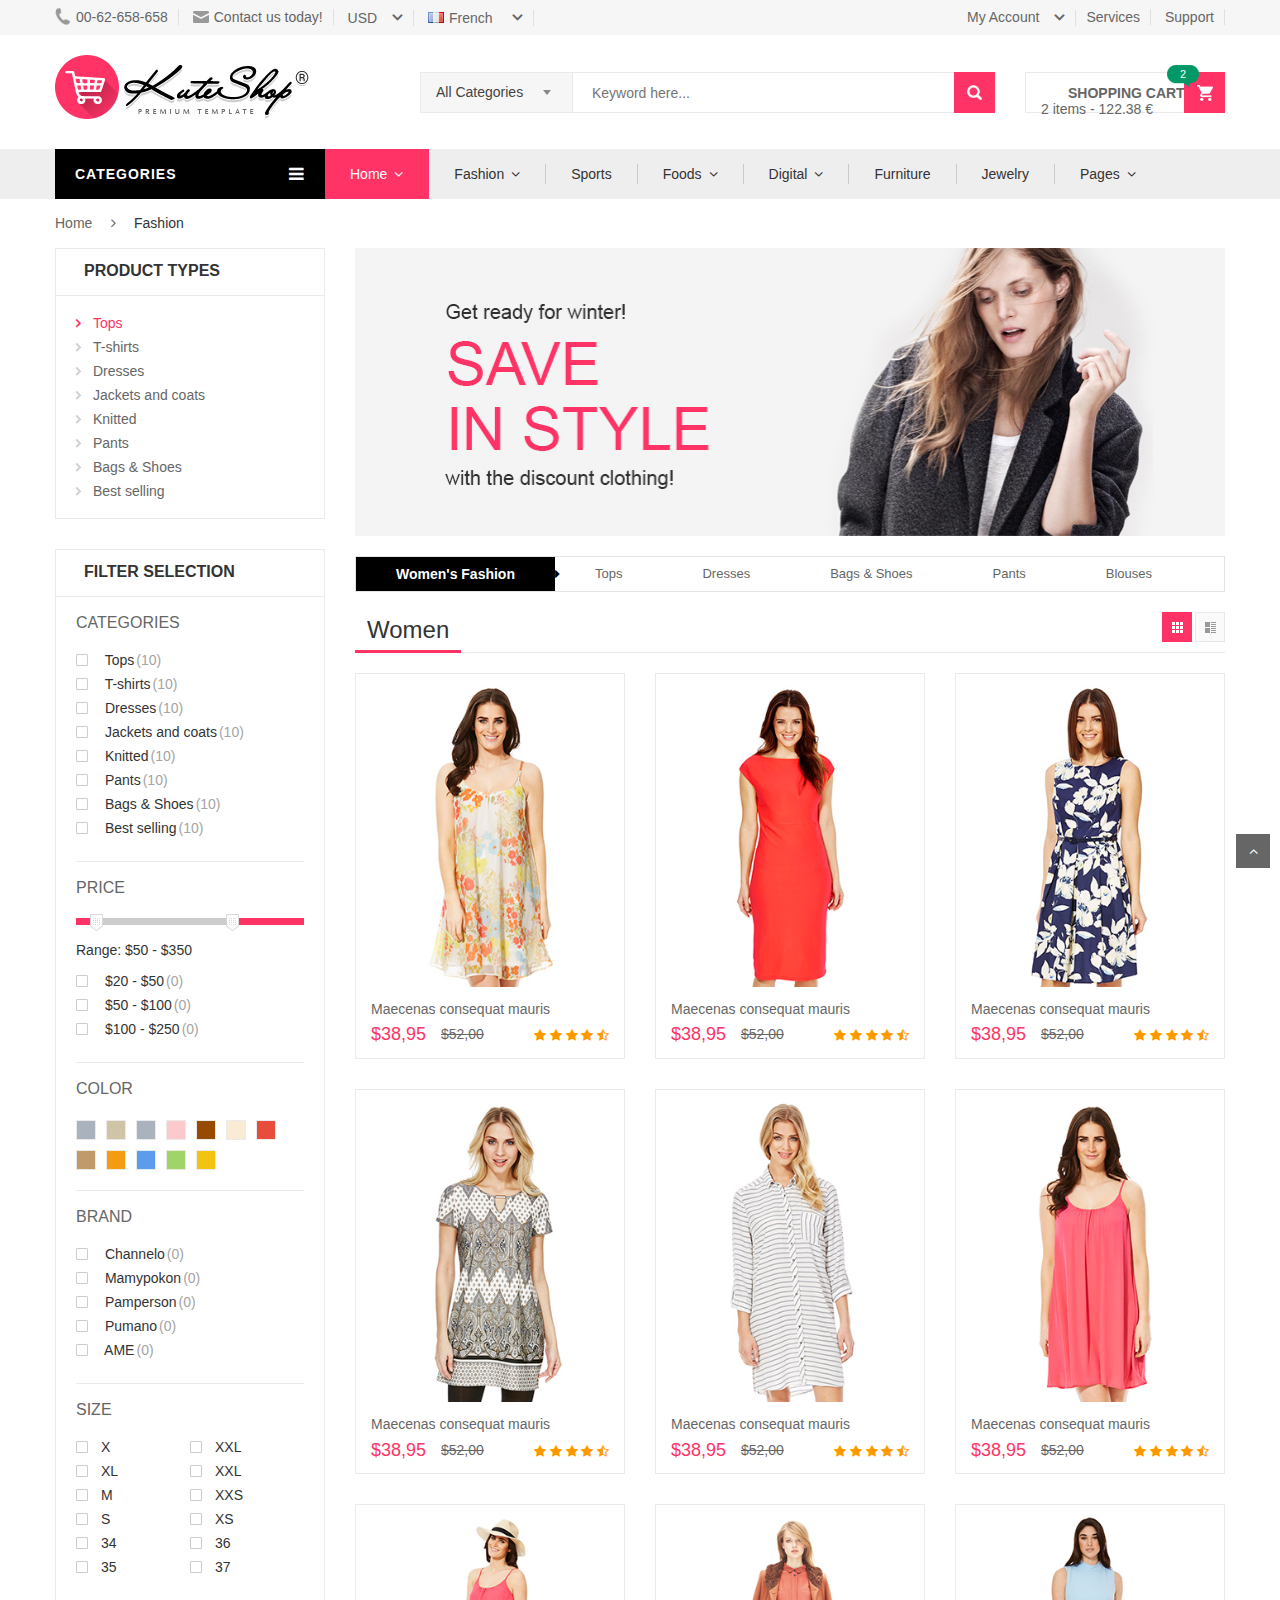
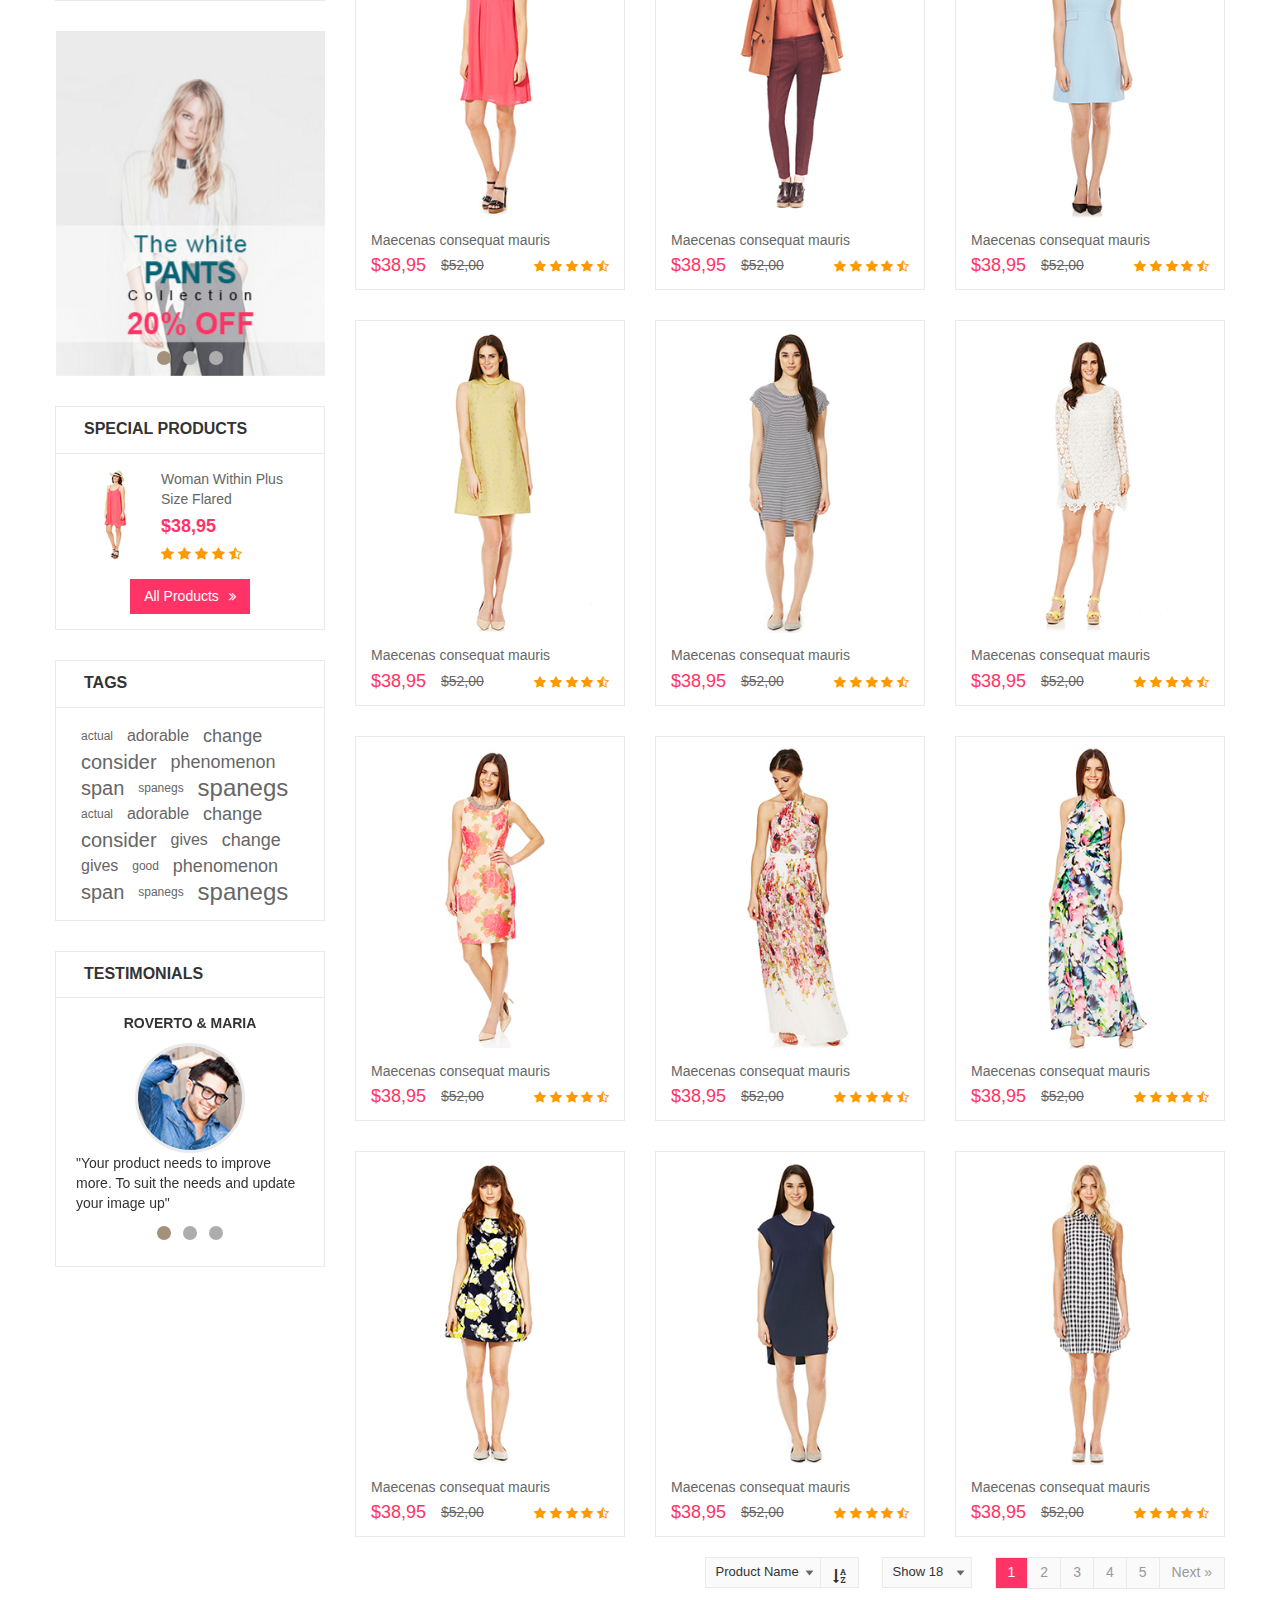
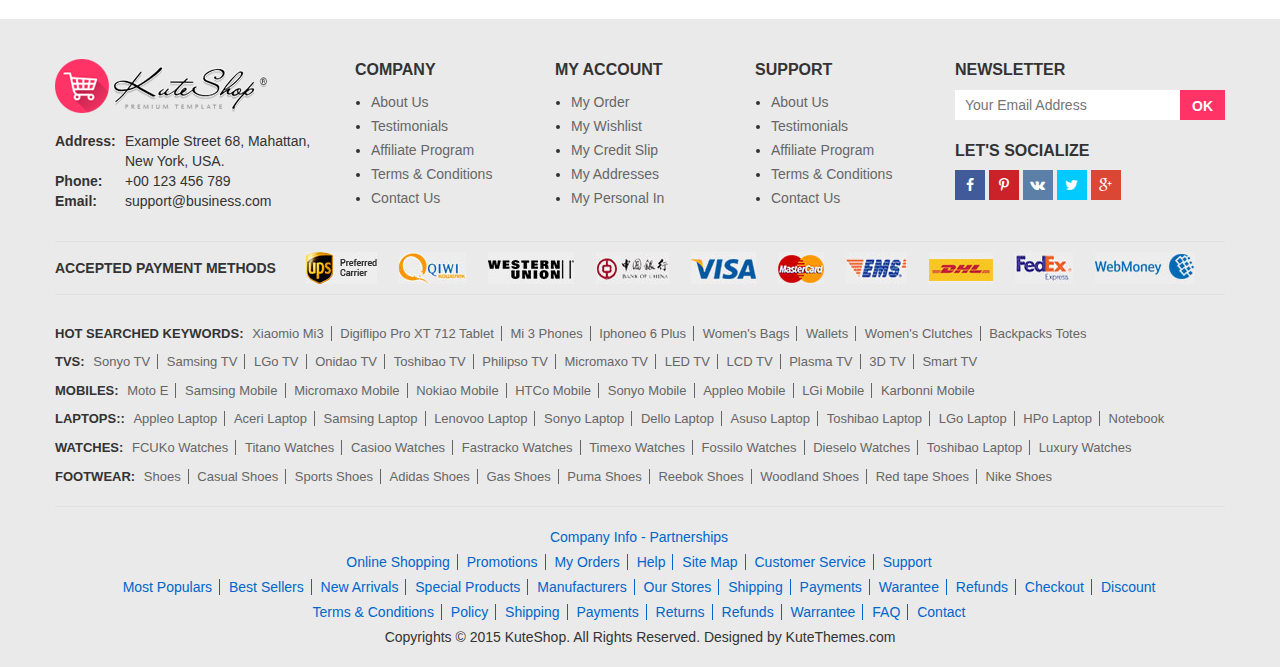
<file: category.html>
<!DOCTYPE html>
<html>
<head>
    <meta charset="UTF-8">
    <meta name="viewport" content="width=device-width, initial-scale=1">
    <link rel="stylesheet" type="text/css" href="assets/lib/bootstrap/css/bootstrap.min.css" />
    <link rel="stylesheet" type="text/css" href="assets/lib/font-awesome/css/font-awesome.min.css" />
    <link rel="stylesheet" type="text/css" href="assets/lib/select2/css/select2.min.css" />
    <link rel="stylesheet" type="text/css" href="assets/lib/jquery.bxslider/jquery.bxslider.css" />
    <link rel="stylesheet" type="text/css" href="assets/lib/owl.carousel/owl.carousel.css" />
    <link rel="stylesheet" type="text/css" href="assets/lib/jquery-ui/jquery-ui.css" />
	<link rel="stylesheet" type="text/css" href="assets/lib/fancyBox/jquery.fancybox.css" />
    <link rel="stylesheet" type="text/css" href="assets/css/animate.css" />
    <link rel="stylesheet" type="text/css" href="assets/css/reset.css" />
    <link rel="stylesheet" type="text/css" href="assets/css/style.css" />
    <link rel="stylesheet" type="text/css" href="assets/css/responsive.css" />
    
    <title>Kute shop</title>
</head>
<body class="category-page">
<!-- HEADER -->
<div id="header" class="header">
    <div class="top-header">
        <div class="container">
            <div class="nav-top-links">
                <a class="first-item" href="#"><img alt="phone" src="assets/images/phone.png" />00-62-658-658</a>
                <a href="#"><img alt="email" src="assets/images/email.png" />Contact us today!</a>
            </div>
            <div class="currency ">
                <div class="dropdown">
                      <a class="current-open" data-toggle="dropdown" aria-haspopup="true" aria-expanded="false" href="#">USD</a>
                      <ul class="dropdown-menu" role="menu">
                        <li><a href="#">Dollar</a></li>
                        <li><a href="#">Euro</a></li>
                      </ul>
                </div>
            </div>
            <div class="language ">
                <div class="dropdown">
                      <a class="current-open" data-toggle="dropdown" aria-haspopup="true" aria-expanded="false" href="#">
                      <img alt="email" src="assets/images/fr.jpg" />French
                      </a>
                      <ul class="dropdown-menu" role="menu">
                        <li><a href="#"><img alt="email" src="assets/images/en.jpg" />English</a></li>
                        <li><a href="#"><img alt="email" src="assets/images/fr.jpg" />French</a></li>
                    </ul>
                </div>
            </div>
            <div class="support-link">
                <a href="#">Services</a>
                <a href="#">Support</a>
            </div>
            <div id="user-info-top" class="user-info pull-right">
                <div class="dropdown">
                    <a class="current-open" data-toggle="dropdown" aria-haspopup="true" aria-expanded="false" href="#"><span>My Account</span></a>
                    <ul class="dropdown-menu mega_dropdown" role="menu">
                        <li><a href="login.html">Login</a></li>
                        <li><a href="#">Compare</a></li>
                        <li><a href="#">Wishlists</a></li>
                    </ul>
                </div>
            </div>
        </div>
    </div>
    <!--/.top-header -->
    <!-- MAIN HEADER -->
    <div class="container main-header">
        <div class="row">
            <div class="col-xs-12 col-sm-3 logo">
                <a href="index.html"><img alt="Kute Shop" src="assets/images/logo.png" /></a>
            </div>
            <div class="col-xs-7 col-sm-7 header-search-box">
                <form class="form-inline">
                      <div class="form-group form-category">
                        <select class="select-category">
                            <option value="2">All Categories</option>
                            <option value="1">Men</option>
                            <option value="2">Women</option>
                        </select>
                      </div>
                      <div class="form-group input-serach">
                        <input type="text"  placeholder="Keyword here...">
                      </div>
                      <button type="submit" class="pull-right btn-search"></button>
                </form>
            </div>
            <div id="cart-block" class="col-xs-5 col-sm-2 shopping-cart-box">
                <a class="cart-link" href="order.html">
                    <span class="title">Shopping cart</span>
                    <span class="total">2 items - 122.38 €</span>
                    <span class="notify notify-left">2</span>
                </a>
                <div class="cart-block">
                    <div class="cart-block-content">
                        <h5 class="cart-title">2 Items in my cart</h5>
                        <div class="cart-block-list">
                            <ul>
                                <li class="product-info">
                                    <div class="p-left">
                                        <a href="#" class="remove_link"></a>
                                        <a href="#">
                                        <img class="img-responsive" src="assets/data/product-100x122.jpg" alt="p10">
                                        </a>
                                    </div>
                                    <div class="p-right">
                                        <p class="p-name">Donec Ac Tempus</p>
                                        <p class="p-rice">61,19 €</p>
                                    </div>
                                </li>
                                <li class="product-info">
                                    <div class="p-left">
                                        <a href="#" class="remove_link"></a>
                                        <a href="#">
                                        <img class="img-responsive" src="assets/data/product-s5-100x122.jpg" alt="p10">
                                        </a>
                                    </div>
                                    <div class="p-right">
                                        <p class="p-name">Donec Ac Tempus</p>
                                        <p class="p-rice">61,19 €</p>
                                    </div>
                                </li>
                            </ul>
                        </div>
                        <div class="toal-cart">
                            <span>Total</span>
                            <span class="toal-price pull-right">122.38 €</span>
                        </div>
                        <div class="cart-buttons">
                            <a href="order.html" class="btn-check-out">Checkout</a>
                        </div>
                    </div>
                </div>
            </div>
        </div>
    </div>
    <!-- END MANIN HEADER -->
    <div id="nav-top-menu" class="nav-top-menu">
        <div class="container">
            <div class="row">
                <div class="col-sm-3" id="box-vertical-megamenus">
                    <div class="box-vertical-megamenus">
                    <h4 class="title">
                        <span class="title-menu">Categories</span>
                        <span class="btn-open-mobile pull-right"><i class="fa fa-bars"></i></span>
                    </h4>
                    <div class="vertical-menu-content is-home">
                        <ul class="vertical-menu-list">
                            <li><a href="category.html"><img class="icon-menu" alt="Funky roots" src="assets/data/1.png">Electronics</a></li>
                            <li>
                                <a class="parent" href="category2.html"><img class="icon-menu" alt="Funky roots" src="assets/data/2.png">Sports &amp; Outdoors</a>
                                <div class="vertical-dropdown-menu">
                                    <div class="vertical-groups col-sm-12">
                                        <div class="mega-group col-sm-4">
                                            <h4 class="mega-group-header"><span>Tennis</span></h4>
                                            <ul class="group-link-default">
                                                <li><a href="#">Tennis</a></li>
                                                <li><a href="#">Coats &amp; Jackets</a></li>
                                                <li><a href="#">Blouses &amp; Shirts</a></li>
                                                <li><a href="#">Tops &amp; Tees</a></li>
                                                <li><a href="#">Hoodies &amp; Sweatshirts</a></li>
                                                <li><a href="#">Intimates</a></li>
                                            </ul>
                                        </div>
                                        <div class="mega-group col-sm-4">
                                            <h4 class="mega-group-header"><span>Swimming</span></h4>
                                            <ul class="group-link-default">
                                                <li><a href="#">Dresses</a></li>
                                                <li><a href="#">Coats &amp; Jackets</a></li>
                                                <li><a href="#">Blouses &amp; Shirts</a></li>
                                                <li><a href="#">Tops &amp; Tees</a></li>
                                                <li><a href="#">Hoodies &amp; Sweatshirts</a></li>
                                                <li><a href="#">Intimates</a></li>
                                            </ul>
                                        </div>
                                        <div class="mega-group col-sm-4">
                                            <h4 class="mega-group-header"><span>Shoes</span></h4>
                                            <ul class="group-link-default">
                                                <li><a href="#">Dresses</a></li>
                                                <li><a href="#">Coats &amp; Jackets</a></li>
                                                <li><a href="#">Blouses &amp; Shirts</a></li>
                                                <li><a href="#">Tops &amp; Tees</a></li>
                                                <li><a href="#">Hoodies &amp; Sweatshirts</a></li>
                                                <li><a href="#">Intimates</a></li>
                                            </ul>
                                        </div>
                                        <div class="mega-custom-html col-sm-12">
                                            <a href="#"><img src="assets/data/banner-megamenu.jpg" alt="Banner"></a>
                                        </div>
                                    </div>
                                </div>
                            </li>
                            <li><a href="category.html"><img class="icon-menu" alt="Funky roots" src="assets/data/3.png">Smartphone &amp; Tablets</a></li>
                            <li><a href="category2.html"><img class="icon-menu" alt="Funky roots" src="assets/data/4.png">Health &amp; Beauty Bags</a></li>
                            <li>
                                <a class="parent" href="category.html">
                                <img class="icon-menu" alt="Funky roots" src="assets/data/5.png">Shoes &amp; Accessories</a>
                                <div class="vertical-dropdown-menu">
                                        <div class="vertical-groups col-sm-12">
                                            <div class="mega-group col-sm-12">
                                                <h4 class="mega-group-header"><span>Special products</span></h4>
                                                <div class="row mega-products">
                                                    <div class="col-sm-3 mega-product">
                                                        <div class="product-avatar">
                                                            <a href="#"><img src="assets/data/p10.jpg" alt="product1"></a>
                                                        </div>
                                                        <div class="product-name">
                                                            <a href="#">Fashion hand bag</a>
                                                        </div>
                                                        <div class="product-price">
                                                            <div class="new-price">$38</div>
                                                            <div class="old-price">$45</div>
                                                        </div>
                                                        <div class="product-star">
                                                            <i class="fa fa-star"></i>
                                                            <i class="fa fa-star"></i>
                                                            <i class="fa fa-star"></i>
                                                            <i class="fa fa-star"></i>
                                                            <i class="fa fa-star-half-o"></i>
                                                        </div>
                                                    </div>
                                                    <div class="col-sm-3 mega-product">
                                                        <div class="product-avatar">
                                                            <a href="#"><img src="assets/data/p11.jpg" alt="product1"></a>
                                                        </div>
                                                        <div class="product-name">
                                                            <a href="#">Fashion hand bag</a>
                                                        </div>
                                                        <div class="product-price">
                                                            <div class="new-price">$38</div>
                                                            <div class="old-price">$45</div>
                                                        </div>
                                                        <div class="product-star">
                                                            <i class="fa fa-star"></i>
                                                            <i class="fa fa-star"></i>
                                                            <i class="fa fa-star"></i>
                                                            <i class="fa fa-star"></i>
                                                            <i class="fa fa-star-half-o"></i>
                                                        </div>
                                                    </div>
                                                    <div class="col-sm-3 mega-product">
                                                        <div class="product-avatar">
                                                            <a href="#"><img src="assets/data/p12.jpg" alt="product1"></a>
                                                        </div>
                                                        <div class="product-name">
                                                            <a href="#">Fashion hand bag</a>
                                                        </div>
                                                        <div class="product-price">
                                                            <div class="new-price">$38</div>
                                                            <div class="old-price">$45</div>
                                                        </div>
                                                        <div class="product-star">
                                                            <i class="fa fa-star"></i>
                                                            <i class="fa fa-star"></i>
                                                            <i class="fa fa-star"></i>
                                                            <i class="fa fa-star"></i>
                                                            <i class="fa fa-star-half-o"></i>
                                                        </div>
                                                    </div>
                                                    <div class="col-sm-3 mega-product">
                                                        <div class="product-avatar">
                                                            <a href="#"><img src="assets/data/p13.jpg" alt="product1"></a>
                                                        </div>
                                                        <div class="product-name">
                                                            <a href="#">Fashion hand bag</a>
                                                        </div>
                                                        <div class="product-price">
                                                            <div class="new-price">$38</div>
                                                            <div class="old-price">$45</div>
                                                        </div>
                                                        <div class="product-star">
                                                            <i class="fa fa-star"></i>
                                                            <i class="fa fa-star"></i>
                                                            <i class="fa fa-star"></i>
                                                            <i class="fa fa-star"></i>
                                                            <i class="fa fa-star-half-o"></i>
                                                        </div>
                                                    </div>
                                                </div>
                                            </div>
                                        </div>
                                    </div>
                            </li>
                            <li><a href="category.html"><img class="icon-menu" alt="Funky roots" src="assets/data/6.png">Toys &amp; Hobbies</a></li>
                            <li><a href="category.html"><img class="icon-menu" alt="Funky roots" src="assets/data/7.png">Computers &amp; Networking</a></li>
                            <li><a href="category.html"><img class="icon-menu" alt="Funky roots" src="assets/data/8.png">Laptops &amp; Accessories</a></li>
                            <li><a href="category.html"><img class="icon-menu" alt="Funky roots" src="assets/data/9.png">Jewelry &amp; Watches</a></li>
                            <li><a href="category.html"><img class="icon-menu" alt="Funky roots" src="assets/data/10.png">Flashlights &amp; Lamps</a></li>
                            <li>
                                <a href="category.html">
                                    <img class="icon-menu" alt="Funky roots" src="assets/data/11.png">
                                    Cameras &amp; Photo
                                </a>
                            </li>
                            <li class="cat-link-orther">
                                <a href="category.html">
                                    <img class="icon-menu" alt="Funky roots" src="assets/data/5.png">
                                    Television
                                </a>
                            </li>
                            <li class="cat-link-orther">
                                <a href="category.html">
                                    <img class="icon-menu" alt="Funky roots" src="assets/data/7.png">Computers &amp; Networking
                                </a>
                            </li>
                            <li class="cat-link-orther">
                                <a href="category.html">
                                    <img class="icon-menu" alt="Funky roots" src="assets/data/6.png">
                                    Toys &amp; Hobbies
                                </a>
                            </li>
                            <li class="cat-link-orther">
                            <a href="category.html"><img class="icon-menu" alt="Funky roots" src="assets/data/9.png">Jewelry &amp; Watches</a></li>
                        </ul>
                        <div class="all-category"><span class="open-cate">All Categories</span></div>
                    </div>
                </div>
                </div>
                <div id="main-menu" class="col-sm-9 main-menu">
                    <nav class="navbar navbar-default">
                        <div class="container-fluid">
                            <div class="navbar-header">
                                <button type="button" class="navbar-toggle collapsed" data-toggle="collapse" data-target="#navbar" aria-expanded="false" aria-controls="navbar">
                                    <i class="fa fa-bars"></i>
                                </button>
                                <a class="navbar-brand" href="#">MENU</a>
                            </div>
                            <div id="navbar" class="navbar-collapse collapse">
                                <ul class="nav navbar-nav">
                                    <li class="active dropdown">
                                        <a class="dropdown-toggle" data-toggle="dropdown" href="#">Home</a>
                                        <ul class="dropdown-menu container-fluid">
                                            <li class="block-container">
                                                <ul class="block">
                                                    <li class="link_container"><a href="detail.html">Home Style 1</a></li>
                                                    <li class="link_container"><a href="index2.html">Home Style 2</a></li>
                                                    <li class="link_container"><a href="index3.html">Home Style 3</a></li>
                                                    <li class="link_container"><a href="index4.html">Home Style 4</a></li>
                                                    <li class="link_container"><a href="index5.html">Home Style 5</a></li>
                                                    <li class="link_container"><a href="index6.html">Home Style 6</a></li>
                                                    <li class="link_container"><a href="index7.html">Home Style 7</a></li>
                                                    <li class="link_container"><a href="index8.html">Home Style 8</a></li>
                                                </ul>
                                            </li>
                                        </ul>
                                    </li>
                                    <li class="dropdown">
                                        <a href="category.html" class="dropdown-toggle" data-toggle="dropdown">Fashion</a>
                                        <ul class="dropdown-menu mega_dropdown" role="menu" style="width: 830px;">
                                            <li class="block-container col-sm-3">
                                                <ul class="block">
                                                    <li class="img_container">
                                                        <a href="#">
                                                            <img class="img-responsive" src="assets/data/men.png" alt="sport">
                                                        </a>
                                                    </li>
                                                    <li class="link_container group_header">
                                                        <a href="#">MEN'S</a>
                                                    </li>
                                                    <li class="link_container"><a href="#">Skirts</a></li>
                                                    <li class="link_container"><a href="#">Jackets</a></li>
                                                    <li class="link_container"><a href="#">Tops</a></li>
                                                    <li class="link_container"><a href="#">Scarves</a></li>
                                                    <li class="link_container"><a href="#">Pants</a></li>
                                                </ul>
                                            </li>
                                             <li class="block-container col-sm-3">
                                                <ul class="block">
                                                    <li class="img_container">
                                                        <a href="#">
                                                            <img class="img-responsive" src="assets/data/women.png" alt="sport">
                                                        </a>
                                                    </li>
                                                    <li class="link_container group_header">
                                                        <a href="#">WOMEN'S</a>
                                                    </li>
                                                    <li class="link_container"><a href="#">Skirts</a></li>
                                                    <li class="link_container"><a href="#">Jackets</a></li>
                                                    <li class="link_container"><a href="#">Tops</a></li>
                                                    <li class="link_container"><a href="#">Scarves</a></li>
                                                    <li class="link_container"><a href="#">Pants</a></li>
                                                </ul>
                                            </li>
                                             <li class="block-container col-sm-3">
                                                <ul class="block">
                                                    <li class="img_container">
                                                        <a href="#">
                                                            <img class="img-responsive" src="assets/data/kid.png" alt="sport">
                                                        </a>
                                                    </li>
                                                    <li class="link_container group_header">
                                                        <a href="#">Kids</a>
                                                    </li>
                                                    <li class="link_container"><a href="#">Shoes</a></li>
                                                    <li class="link_container"><a href="#">Clothing</a></li>
                                                    <li class="link_container"><a href="#">Tops</a></li>
                                                    <li class="link_container"><a href="#">Scarves</a></li>
                                                    <li class="link_container"><a href="#">Accessories</a></li>
                                                </ul>
                                            </li>
                                             <li class="block-container col-sm-3">
                                                <ul class="block">
                                                    <li class="img_container">
                                                        <a href="#">
                                                            <img class="img-responsive" src="assets/data/trending.png" alt="sport">
                                                        </a>
                                                    </li>
                                                    <li class="link_container group_header">
                                                        <a href="#">TRENDING</a>
                                                    </li>
                                                    <li class="link_container"><a href="#">Men's Clothing</a></li>
                                                    <li class="link_container"><a href="#">Kid's Clothing</a></li>
                                                    <li class="link_container"><a href="#">Women's Clothing</a></li>
                                                    <li class="link_container"><a href="#">Accessories</a></li>
                                                </ul>
                                            </li>
                                        </ul>
                                    </li>
                                    <li><a href="category.html">Sports</a></li>
                                    <li class="dropdown">
                                        <a href="category.html" class="dropdown-toggle" data-toggle="dropdown">Foods</a>
                                            <ul class="mega_dropdown dropdown-menu" style="width: 830px;">
                                            <li class="block-container col-sm-3">
                                                <ul class="block">
                                                    <li class="link_container group_header">
                                                        <a href="#">Asian</a>
                                                    </li>
                                                    <li class="link_container">
                                                        <a href="#">Vietnamese Pho</a>
                                                    </li>
                                                    <li class="link_container">
                                                        <a href="#">Noodles</a>
                                                    </li>
                                                    <li class="link_container">
                                                        <a href="#">Seafood</a>
                                                    </li>
                                                    <li class="link_container group_header">
                                                        <a href="#">Sausages</a>
                                                    </li>
                                                    <li class="link_container">
                                                        <a href="#">Meat Dishes</a>
                                                    </li>
                                                    <li class="link_container">
                                                        <a href="#">Desserts</a>
                                                    </li>
                                                    <li class="link_container">
                                                        <a href="#">Tops</a>
                                                    </li>
                                                    <li class="link_container">
                                                        <a href="#">Tops</a>
                                                    </li>
                                                </ul>
                                            </li>
                                            <li class="block-container col-sm-3">
                                                <ul class="block">
                                                    <li class="link_container group_header">
                                                        <a href="#">European</a>
                                                    </li>
                                                    <li class="link_container">
                                                        <a href="#">Greek Potatoes</a>
                                                    </li>
                                                    <li class="link_container">
                                                        <a href="#">Famous Spaghetti</a>
                                                    </li>
                                                    <li class="link_container">
                                                        <a href="#">Famous Spaghetti</a>
                                                    </li>
                                                    <li class="link_container group_header">
                                                        <a href="#">Chicken</a>
                                                    </li>
                                                    <li class="link_container">
                                                        <a href="#">Italian Pizza</a>
                                                    </li>
                                                    <li class="link_container">
                                                        <a href="#">French Cakes</a>
                                                    </li>
                                                    <li class="link_container">
                                                        <a href="#">Tops</a>
                                                    </li>
                                                    <li class="link_container">
                                                        <a href="#">Tops</a>
                                                    </li>
                                                </ul>
                                            </li>
                                            <li class="block-container col-sm-3">
                                                <ul class="block">
                                                    <li class="link_container group_header">
                                                        <a href="#">FAST</a>
                                                    </li>
                                                    <li class="link_container">
                                                        <a href="#">Hamberger</a>
                                                    </li>
                                                    <li class="link_container">
                                                        <a href="#">Pizza</a>
                                                    </li>
                                                    <li class="link_container">
                                                        <a href="#">Noodles</a>
                                                    </li>
                                                    <li class="link_container group_header">
                                                        <a href="#">Sandwich</a>
                                                    </li>
                                                    <li class="link_container">
                                                        <a href="#">Salad</a>
                                                    </li>
                                                    <li class="link_container">
                                                        <a href="#">Paste</a>
                                                    </li>
                                                    <li class="link_container">
                                                        <a href="#">Tops</a>
                                                    </li>
                                                    <li class="link_container">
                                                        <a href="#">Tops</a>
                                                    </li>
                                                </ul>
                                            </li>
                                            <li class="block-container col-sm-3">
                                                <ul class="block">
                                                    <li class="img_container">
                                                        <img src="assets/data/banner-topmenu.jpg" alt="Banner">
                                                    </li>
                                                </ul>
                                            </li>

                                        </ul>
                                    </li>
                                    <li class="dropdown">
                                        <a href="category.html" class="dropdown-toggle" data-toggle="dropdown">Digital</a>
                                        <ul class="dropdown-menu container-fluid">
                                            <li class="block-container">
                                                <ul class="block">
                                                    <li class="link_container"><a href="#">Mobile</a></li>
                                                    <li class="link_container"><a href="#">Tablets</a></li>
                                                    <li class="link_container"><a href="#">Laptop</a></li>
                                                    <li class="link_container"><a href="#">Memory Cards</a></li>
                                                    <li class="link_container"><a href="#">Accessories</a></li>
                                                </ul>
                                            </li>
                                        </ul> 
                                    </li>
                                    <li><a href="category.html">Furniture</a></li>
                                    <li><a href="category.html">Jewelry</a></li>
                                    <li class="dropdown">
                                        <a href="category.html" class="dropdown-toggle" data-toggle="dropdown">Pages</a>
                                            <ul class="mega_dropdown dropdown-menu" style="width: 830px;">
                                            <li class="block-container col-sm-4">
                                                <ul class="block">
                                                    <li class="link_container group_header">
                                                        <a href="#">Page</a>
                                                    </li>
                                                    <li class="link_container">
                                                        <a href="category.html">Category Left Sidebar</a>
                                                    </li>
                                                    <li class="link_container">
                                                        <a href="category2.html">Category Right Sidebar</a>
                                                    </li>
                                                    <li class="link_container">
                                                        <a href="detail.html">Product Left Sidebar</a>
                                                    </li>
                                                    
                                                    <li class="link_container">
                                                        <a href="detail2.html">Product Full width</a>
                                                    </li>
                                                    <li class="link_container">
                                                        <a href="detail3.html">Product Right Sidebar</a>
                                                    </li>
                                                </ul>
                                            </li>
                                            <li class="block-container col-sm-4">
                                                <ul class="block">
                                                    <li class="link_container group_header">
                                                        <a href="#">Page</a>
                                                    </li>
                                                    <li class="link_container">
                                                        <a href="wishlist.html">Wishlist</a>
                                                    </li>
                                                    <li class="link_container">
                                                        <a href="compare.html">Compare</a>
                                                    </li>
                                                    <li class="link_container">
                                                        <a href="order.html">Order</a>
                                                    </li>
                                                    <li class="link_container">
                                                        <a href="checkout.html">Checkout</a>
                                                    </li>
                                                    <li class="link_container">
                                                        <a href="login.html">Login</a>
                                                    </li>
                                                </ul>
                                            </li>
                                            <li class="block-container col-sm-4">
                                                <ul class="block">
                                                    <li class="link_container group_header">
                                                        <a href="#">Page</a>
                                                    </li>
                                                    <li class="link_container">
                                                        <a href="blog.html">Blog</a>
                                                    </li>
                                                    <li class="link_container">
                                                        <a href="blog-detail.html">Blog Post</a>
                                                    </li>
                                                    <li class="link_container">
                                                        <a href="about.html">About Us</a>
                                                    </li>
                                                    <li class="link_container">
                                                        <a href="contact.html">Contact Us</a>
                                                    </li>
                                                </ul>
                                            </li>
                                        </ul>
                                    </li>
                                </ul>
                            </div><!--/.nav-collapse -->
                        </div>
                    </nav>
                </div>
            </div>
            <!-- userinfo on top-->
            <div id="form-search-opntop">
            </div>
            <!-- userinfo on top-->
            <div id="user-info-opntop">
            </div>
            <!-- CART ICON ON MMENU -->
            <div id="shopping-cart-box-ontop">
                <i class="fa fa-shopping-cart"></i>
                <div class="shopping-cart-box-ontop-content"></div>
            </div>
        </div>
    </div>
</div>
<!-- end header -->

<div class="columns-container">
    <div class="container" id="columns">
        <!-- breadcrumb -->
        <div class="breadcrumb clearfix">
            <a class="home" href="#" title="Return to Home">Home</a>
            <span class="navigation-pipe">&nbsp;</span>
            <span class="navigation_page">Fashion</span>
        </div>
        <!-- ./breadcrumb -->
        <!-- row -->
        <div class="row">
            <!-- Left colunm -->
            <div class="column col-xs-12 col-sm-3" id="left_column">
                <!-- block category -->
                <div class="block left-module">
                    <p class="title_block">Product types</p>
                    <div class="block_content">
                        <!-- layered -->
                        <div class="layered layered-category">
                            <div class="layered-content">
                                <ul class="tree-menu">
                                    <li class="active">
                                        <span></span><a href="#">Tops</a>
                                        <ul>
                                            <li><span></span><a href="#">T-shirts</a></li>
                                            <li><span></span><a href="#">Dresses</a></li>
                                            <li><span></span><a href="#">Casual</a></li>
                                            <li><span></span><a href="#">Evening</a></li>
                                            <li><span></span><a href="#">Summer</a></li>
                                            <li><span></span><a href="#">Bags & Shoes</a></li>
                                            <li><span></span><a href="#"><span></span>Blouses</a></li>
                                        </ul>
                                    </li>
                                    <li><span></span><a href="#">T-shirts</a></li>
                                    <li><span></span><a href="#">Dresses</a></li>
                                    <li><span></span><a href="#">Jackets and coats </a></li>
                                    <li><span></span><a href="#">Knitted</a></li>
                                    <li><span></span><a href="#">Pants</a></li>
                                    <li><span></span><a href="#">Bags & Shoes</a></li>
                                    <li><span></span><a href="#">Best selling</a></li>
                                </ul>
                            </div>
                        </div>
                        <!-- ./layered -->
                    </div>
                </div>
                <!-- ./block category  -->
                <!-- block filter -->
                <div class="block left-module">
                    <p class="title_block">Filter selection</p>
                    <div class="block_content">
                        <!-- layered -->
                        <div class="layered layered-filter-price">
                            <!-- filter categgory -->
                            <div class="layered_subtitle">CATEGORIES</div>
                            <div class="layered-content">
                                <ul class="check-box-list">
                                    <li>
                                        <input type="checkbox" id="c1" name="cc" />
                                        <label for="c1">
                                        <span class="button"></span>
                                        Tops<span class="count">(10)</span>
                                        </label>
                                    </li>
                                    <li>
                                        <input type="checkbox" id="c2" name="cc" />
                                        <label for="c2">
                                        <span class="button"></span>
                                        T-shirts<span class="count">(10)</span>
                                        </label>
                                    </li>
                                    <li>
                                        <input type="checkbox" id="c3" name="cc" />
                                        <label for="c3">
                                        <span class="button"></span>
                                        Dresses<span class="count">(10)</span>
                                        </label>
                                    </li>
                                    <li>
                                        <input type="checkbox" id="c4" name="cc" />
                                        <label for="c4">
                                        <span class="button"></span>
                                        Jackets and coats<span class="count">(10)</span>
                                        </label>
                                    </li>
                                    <li>
                                        <input type="checkbox" id="c5" name="cc" />
                                        <label for="c5">
                                        <span class="button"></span>
                                        Knitted<span class="count">(10)</span>
                                        </label>
                                    </li>
                                    <li>
                                        <input type="checkbox" id="c6" name="cc" />
                                        <label for="c6">
                                        <span class="button"></span>
                                        Pants<span class="count">(10)</span>
                                        </label>
                                    </li>
                                    <li>
                                        <input type="checkbox" id="c7" name="cc" />
                                        <label for="c7">
                                        <span class="button"></span>
                                        Bags & Shoes<span class="count">(10)</span>
                                        </label>
                                    </li>
                                    <li>
                                        <input type="checkbox" id="c8" name="cc" />
                                        <label for="c8">
                                        <span class="button"></span>
                                        Best selling<span class="count">(10)</span>
                                        </label>
                                    </li>
                                </ul>
                            </div> 
                            <!-- ./filter categgory -->
                            <!-- filter price -->
                            <div class="layered_subtitle">price</div>
                            <div class="layered-content slider-range">
                                
                                <div data-label-reasult="Range:" data-min="0" data-max="500" data-unit="$" class="slider-range-price" data-value-min="50" data-value-max="350"></div>
                                <div class="amount-range-price">Range: $50 - $350</div>
                                <ul class="check-box-list">
                                    <li>
                                        <input type="checkbox" id="p1" name="cc" />
                                        <label for="p1">
                                        <span class="button"></span>
                                        $20 - $50<span class="count">(0)</span>
                                        </label>   
                                    </li>
                                    <li>
                                        <input type="checkbox" id="p2" name="cc" />
                                        <label for="p2">
                                        <span class="button"></span>
                                        $50 - $100<span class="count">(0)</span>
                                        </label>   
                                    </li>
                                    <li>
                                        <input type="checkbox" id="p3" name="cc" />
                                        <label for="p3">
                                        <span class="button"></span>
                                        $100 - $250<span class="count">(0)</span>
                                        </label>   
                                    </li>
                                </ul>
                            </div>
                            <!-- ./filter price -->
                            <!-- filter color -->
                            <div class="layered_subtitle">Color</div>
                            <div class="layered-content filter-color">
                                <ul class="check-box-list">
                                    <li>
                                        <input type="checkbox" id="color1" name="cc" />
                                        <label style=" background:#aab2bd;" for="color1"><span class="button"></span></label>   
                                    </li>
                                    <li>
                                        <input type="checkbox" id="color2" name="cc" />
                                        <label style=" background:#cfc4a6;" for="color2"><span class="button"></span></label>   
                                    </li>
                                    <li>
                                        <input type="checkbox" id="color3" name="cc" />
                                        <label style=" background:#aab2bd;" for="color3"><span class="button"></span></label>   
                                    </li>
                                    <li>
                                        <input type="checkbox" id="color4" name="cc" />
                                        <label style=" background:#fccacd;" for="color4"><span class="button"></span></label>   
                                    </li>
                                    <li>
                                        <input type="checkbox" id="color5" name="cc" />
                                        <label style="background:#964b00;" for="color5"><span class="button"></span></label>   
                                    </li>
                                    <li>
                                        <input type="checkbox" id="color6" name="cc" />
                                        <label style=" background:#faebd7;" for="color6"><span class="button"></span></label>   
                                    </li>
                                    <li>
                                        <input type="checkbox" id="color7" name="cc" />
                                        <label style=" background:#e84c3d;" for="color7"><span class="button"></span></label>   
                                    </li>
                                    <li>
                                        <input type="checkbox" id="color8" name="cc" />
                                        <label style=" background:#c19a6b;" for="color8"><span class="button"></span></label>   
                                    </li>
                                    <li>
                                        <input type="checkbox" id="color9" name="cc" />
                                        <label style=" background:#f39c11;" for="color9"><span class="button"></span></label>   
                                    </li>
                                    <li>
                                        <input type="checkbox" id="color10" name="cc" />
                                        <label style=" background:#5d9cec;" for="color10"><span class="button"></span></label>   
                                    </li>
                                    <li>
                                        <input type="checkbox" id="color11" name="cc" />
                                        <label style=" background:#a0d468;" for="color11"><span class="button"></span></label>   
                                    </li>
                                    <li>
                                        <input type="checkbox" id="color12" name="cc" />
                                        <label style=" background:#f1c40f;" for="color12"><span class="button"></span></label>   
                                    </li>

                                </ul>
                            </div>
                            <!-- ./filter color -->
                            <!-- ./filter brand -->
                            <div class="layered_subtitle">brand</div>
                            <div class="layered-content filter-brand">
                                <ul class="check-box-list">
                                    <li>
                                        <input type="checkbox" id="brand1" name="cc" />
                                        <label for="brand1">
                                        <span class="button"></span>
                                        Channelo<span class="count">(0)</span>
                                        </label>   
                                    </li>
                                    <li>
                                        <input type="checkbox" id="brand2" name="cc" />
                                        <label for="brand2">
                                        <span class="button"></span>
                                        Mamypokon<span class="count">(0)</span>
                                        </label>   
                                    </li>
                                    <li>
                                        <input type="checkbox" id="brand3" name="cc" />
                                        <label for="brand3">
                                        <span class="button"></span>
                                        Pamperson<span class="count">(0)</span>
                                        </label>   
                                    </li>
                                    <li>
                                        <input type="checkbox" id="brand4" name="cc" />
                                        <label for="brand4">
                                        <span class="button"></span>
                                        Pumano<span class="count">(0)</span>
                                        </label>   
                                    </li>
                                    <li>
                                        <input type="checkbox" id="brand5" name="cc" />
                                        <label for="brand5">
                                        <span class="button"></span>
                                        AME<span class="count">(0)</span>
                                        </label>   
                                    </li>
                                </ul>
                            </div>
                            <!-- ./filter brand -->
                            <!-- ./filter size -->
                            <div class="layered_subtitle">Size</div>
                            <div class="layered-content filter-size">
                                <ul class="check-box-list">
                                    <li>
                                        <input type="checkbox" id="size1" name="cc" />
                                        <label for="size1">
                                        <span class="button"></span>X
                                        </label>   
                                    </li>
                                    <li>
                                        <input type="checkbox" id="size2" name="cc" />
                                        <label for="size2">
                                        <span class="button"></span>XXL
                                        </label>   
                                    </li>
                                    <li>
                                        <input type="checkbox" id="size3" name="cc" />
                                        <label for="size3">
                                        <span class="button"></span>XL
                                        </label>   
                                    </li>
                                    <li>
                                        <input type="checkbox" id="size4" name="cc" />
                                        <label for="size4">
                                        <span class="button"></span>XXL
                                        </label>   
                                    </li>
                                    <li>
                                        <input type="checkbox" id="size5" name="cc" />
                                        <label for="size5">
                                        <span class="button"></span>M
                                        </label>   
                                    </li>
                                    <li>
                                        <input type="checkbox" id="size6" name="cc" />
                                        <label for="size6">
                                        <span class="button"></span>XXS
                                        </label>   
                                    </li>
                                    <li>
                                        <input type="checkbox" id="size7" name="cc" />
                                        <label for="size7">
                                        <span class="button"></span>S
                                        </label>   
                                    </li>
                                    <li>
                                        <input type="checkbox" id="size8" name="cc" />
                                        <label for="size8">
                                        <span class="button"></span>XS
                                        </label>   
                                    </li>
                                    <li>
                                        <input type="checkbox" id="size9" name="cc" />
                                        <label for="size9">
                                        <span class="button"></span>34
                                        </label>   
                                    </li>
                                    <li>
                                        <input type="checkbox" id="size10" name="cc" />
                                        <label for="size10">
                                        <span class="button"></span>36
                                        </label>   
                                    </li>
                                    <li>
                                        <input type="checkbox" id="size11" name="cc" />
                                        <label for="size11">
                                        <span class="button"></span>35
                                        </label>   
                                    </li>
                                    <li>
                                        <input type="checkbox" id="size12" name="cc" />
                                        <label for="size12">
                                        <span class="button"></span>37
                                        </label>   
                                    </li>
                                </ul>
                            </div>
                            <!-- ./filter size -->
                        </div>
                        <!-- ./layered -->

                    </div>
                </div>
                <!-- ./block filter  -->
                
                <!-- left silide -->
                <div class="col-left-slide left-module">
                    <ul class="owl-carousel owl-style2" data-loop="true" data-nav = "false" data-margin = "30" data-autoplayTimeout="1000" data-autoplayHoverPause = "true" data-items="1" data-autoplay="true">
                        <li><a href="#"><img src="assets/data/slide-left.jpg" alt="slide-left"></a></li>
                        <li><a href="#"><img src="assets/data/slide-left2.jpg" alt="slide-left"></a></li>
                        <li><a href="#"><img src="assets/data/slide-left3.png" alt="slide-left"></a></li>
                    </ul>

                </div>
                <!--./left silde-->
                <!-- SPECIAL -->
                <div class="block left-module">
                    <p class="title_block">SPECIAL PRODUCTS</p>
                    <div class="block_content">
                        <ul class="products-block">
                            <li>
                                <div class="products-block-left">
                                    <a href="#">
                                        <img src="assets/data/product-100x122.jpg" alt="SPECIAL PRODUCTS">
                                    </a>
                                </div>
                                <div class="products-block-right">
                                    <p class="product-name">
                                        <a href="#">Woman Within Plus Size Flared</a>
                                    </p>
                                    <p class="product-price">$38,95</p>
                                    <p class="product-star">
                                        <i class="fa fa-star"></i>
                                        <i class="fa fa-star"></i>
                                        <i class="fa fa-star"></i>
                                        <i class="fa fa-star"></i>
                                        <i class="fa fa-star-half-o"></i>
                                    </p>
                                </div>
                            </li>
                        </ul>
                        <div class="products-block">
                            <div class="products-block-bottom">
                                <a class="link-all" href="#">All Products</a>
                            </div>
                        </div>
                    </div>
                </div>
                <!-- ./SPECIAL -->
                <!-- TAGS -->
                <div class="block left-module">
                    <p class="title_block">TAGS</p>
                    <div class="block_content">
                        <div class="tags">
                            <a href="#"><span class="level1">actual</span></a>
                            <a href="#"><span class="level2">adorable</span></a>
                            <a href="#"><span class="level3">change</span></a>
                            <a href="#"><span class="level4">consider</span></a>
                            <a href="#"><span class="level3">phenomenon</span></a>
                            <a href="#"><span class="level4">span</span></a>
                            <a href="#"><span class="level1">spanegs</span></a>
                            <a href="#"><span class="level5">spanegs</span></a>
                            <a href="#"><span class="level1">actual</span></a>
                            <a href="#"><span class="level2">adorable</span></a>
                            <a href="#"><span class="level3">change</span></a>
                            <a href="#"><span class="level4">consider</span></a>
                            <a href="#"><span class="level2">gives</span></a>
                            <a href="#"><span class="level3">change</span></a>
                            <a href="#"><span class="level2">gives</span></a>
                            <a href="#"><span class="level1">good</span></a>
                            <a href="#"><span class="level3">phenomenon</span></a>
                            <a href="#"><span class="level4">span</span></a>
                            <a href="#"><span class="level1">spanegs</span></a>
                            <a href="#"><span class="level5">spanegs</span></a>
                        </div>
                    </div>
                </div>
                <!-- ./TAGS -->
                <!-- Testimonials -->
                <div class="block left-module">
                    <p class="title_block">Testimonials</p>
                    <div class="block_content">
                        <ul class="testimonials owl-carousel" data-loop="true" data-nav = "false" data-margin = "30" data-autoplayTimeout="1000" data-autoplay="true" data-autoplayHoverPause = "true" data-items="1">
                            <li>
                                <div class="client-mane">Roverto & Maria</div>
                                <div class="client-avarta">
                                    <img src="assets/data/testimonial.jpg" alt="client-avarta">
                                </div>
                                <div class="testimonial">
                                    "Your product needs to improve more. To suit the needs and update your image up"
                                </div>
                            </li>
                            <li>
                                <div class="client-mane">Roverto & Maria</div>
                                <div class="client-avarta">
                                    <img src="assets/data/testimonial.jpg" alt="client-avarta">
                                </div>
                                <div class="testimonial">
                                    "Your product needs to improve more. To suit the needs and update your image up"
                                </div>
                            </li>
                            <li>
                                <div class="client-mane">Roverto & Maria</div>
                                <div class="client-avarta">
                                    <img src="assets/data/testimonial.jpg" alt="client-avarta">
                                </div>
                                <div class="testimonial">
                                    "Your product needs to improve more. To suit the needs and update your image up"
                                </div>
                            </li>
                        </ul>
                    </div>
                </div>
                <!-- ./Testimonials -->
            </div>
            <!-- ./left colunm -->
            <!-- Center colunm-->
            <div class="center_column col-xs-12 col-sm-9" id="center_column">
                <!-- category-slider -->
                <div class="category-slider">
                    <ul class="owl-carousel owl-style2" data-dots="false" data-loop="true" data-nav = "true" data-autoplayTimeout="1000" data-autoplayHoverPause = "true" data-items="1">
                        <li>
                            <img src="assets/data/category-slide.jpg" alt="category-slider">
                        </li>
                        <li>
                            <img src="assets/data/slide-cart2.jpg" alt="category-slider">
                        </li>
                    </ul>
                </div>
                <!-- ./category-slider -->
                <!-- subcategories -->
                <div class="subcategories">
                    <ul>
                        <li class="current-categorie">
                            <a href="#">Women's Fashion</a>
                        </li>
                        <li>
                            <a href="#">Tops</a>
                        </li>
                        <li>
                            <a href="#">Dresses</a>
                        </li>
                        <li>
                            <a href="#">Bags & Shoes</a>
                        </li>
                        <li>
                            <a href="#">Pants</a>
                        </li>
                        <li>
                            <a href="#">Blouses</a>
                        </li>
                    </ul>
                </div>
                <!-- ./subcategories -->
                <!-- view-product-list-->
                <div id="view-product-list" class="view-product-list">
                    <h2 class="page-heading">
                        <span class="page-heading-title">Women</span>
                    </h2>
                    <ul class="display-product-option">
                        <li class="view-as-grid selected">
                            <span>grid</span>
                        </li>
                        <li class="view-as-list">
                            <span>list</span>
                        </li>
                    </ul>
                    <!-- PRODUCT LIST -->
                    <ul class="row product-list grid">
                        <li class="col-sx-12 col-sm-4">
                            <div class="product-container">
                                <div class="left-block">
                                    <a href="detail.html">
                                        <img class="img-responsive" alt="product" src="assets/data/p40.jpg" />
                                    </a>
                                    <div class="quick-view">
                                            <a title="Add to my wishlist" class="heart" href="#"></a>
                                            <a title="Add to compare" class="compare" href="#"></a>
                                            <a title="Quick view" class="search" href="#"></a>
                                    </div>
                                    <div class="add-to-cart">
                                        <a title="Add to Cart" href="#add">Add to Cart</a>
                                    </div>
                                </div>
                                <div class="right-block">
                                    <h5 class="product-name"><a href="detail.html">Maecenas consequat mauris</a></h5>
                                    <div class="product-star">
                                        <i class="fa fa-star"></i>
                                        <i class="fa fa-star"></i>
                                        <i class="fa fa-star"></i>
                                        <i class="fa fa-star"></i>
                                        <i class="fa fa-star-half-o"></i>
                                    </div>
                                    <div class="content_price">
                                        <span class="price product-price">$38,95</span>
                                        <span class="price old-price">$52,00</span>
                                    </div>
                                    <div class="info-orther">
                                        <p>Item Code: #453217907</p>
                                        <p class="availability">Availability: <span>In stock</span></p>
                                        <div class="product-desc">
                                            Vestibulum eu odio. Suspendisse potenti. Morbi mollis tellus ac sapien. Praesent egestas tristique nibh. Nullam dictum felis eu pede mollis pretium. Fusce egestas elit eget lorem. In auctor lobortis lacus. Suspendisse faucibus, nunc et pellentesque egestas, lacus ante convallis tellus, vitae iaculis lacus elit id tortor.
                                        </div>
                                    </div>
                                </div>
                            </div>
                        </li>
                        <li class="col-sx-12 col-sm-4">
                            <div class="product-container">
                                <div class="left-block">
                                    <a href="detail.html">
                                        <img class="img-responsive" alt="product" src="assets/data/p35.jpg" />
                                    </a>
                                    <div class="quick-view">
                                            <a title="Add to my wishlist" class="heart" href="#"></a>
                                            <a title="Add to compare" class="compare" href="#"></a>
                                            <a title="Quick view" class="search" href="#"></a>
                                    </div>
                                    <div class="add-to-cart">
                                        <a title="Add to Cart" href="#add">Add to Cart</a>
                                    </div>
                                </div>
                                <div class="right-block">
                                    <h5 class="product-name"><a href="detail.html">Maecenas consequat mauris</a></h5>
                                    <div class="product-star">
                                        <i class="fa fa-star"></i>
                                        <i class="fa fa-star"></i>
                                        <i class="fa fa-star"></i>
                                        <i class="fa fa-star"></i>
                                        <i class="fa fa-star-half-o"></i>
                                    </div>
                                    <div class="content_price">
                                        <span class="price product-price">$38,95</span>
                                        <span class="price old-price">$52,00</span>
                                    </div>
                                    <div class="info-orther">
                                        <p>Item Code: #453217907</p>
                                        <p class="availability">Availability: <span>In stock</span></p>
                                        <div class="product-desc">
                                            Vestibulum eu odio. Suspendisse potenti. Morbi mollis tellus ac sapien. Praesent egestas tristique nibh. Nullam dictum felis eu pede mollis pretium. Fusce egestas elit eget lorem. In auctor lobortis lacus. Suspendisse faucibus, nunc et pellentesque egestas, lacus ante convallis tellus, vitae iaculis lacus elit id tortor.
                                        </div>
                                    </div>
                                </div>
                            </div>
                        </li>
                        <li class="col-sx-12 col-sm-4">
                            <div class="product-container">
                                <div class="left-block">
                                    <a href="detail.html">
                                        <img class="img-responsive" alt="product" src="assets/data/p41.jpg" />
                                    </a>
                                    <div class="quick-view">
                                            <a title="Add to my wishlist" class="heart" href="#"></a>
                                            <a title="Add to compare" class="compare" href="#"></a>
                                            <a title="Quick view" class="search" href="#"></a>
                                    </div>
                                    <div class="add-to-cart">
                                        <a title="Add to Cart" href="#add">Add to Cart</a>
                                    </div>
                                </div>
                                <div class="right-block">
                                    <h5 class="product-name"><a href="detail.html">Maecenas consequat mauris</a></h5>
                                    <div class="product-star">
                                        <i class="fa fa-star"></i>
                                        <i class="fa fa-star"></i>
                                        <i class="fa fa-star"></i>
                                        <i class="fa fa-star"></i>
                                        <i class="fa fa-star-half-o"></i>
                                    </div>
                                    <div class="content_price">
                                        <span class="price product-price">$38,95</span>
                                        <span class="price old-price">$52,00</span>
                                    </div>
                                    <div class="info-orther">
                                        <p>Item Code: #453217907</p>
                                        <p class="availability">Availability: <span>In stock</span></p>
                                        <div class="product-desc">
                                            Vestibulum eu odio. Suspendisse potenti. Morbi mollis tellus ac sapien. Praesent egestas tristique nibh. Nullam dictum felis eu pede mollis pretium. Fusce egestas elit eget lorem. In auctor lobortis lacus. Suspendisse faucibus, nunc et pellentesque egestas, lacus ante convallis tellus, vitae iaculis lacus elit id tortor.
                                        </div>
                                    </div>
                                </div>
                            </div>
                        </li>
                        <li class="col-sx-12 col-sm-4">
                            <div class="product-container">
                                <div class="left-block">
                                    <a href="detail.html">
                                        <img class="img-responsive" alt="product" src="assets/data/p37.jpg" />
                                    </a>
                                    <div class="quick-view">
                                            <a title="Add to my wishlist" class="heart" href="#"></a>
                                            <a title="Add to compare" class="compare" href="#"></a>
                                            <a title="Quick view" class="search" href="#"></a>
                                    </div>
                                    <div class="add-to-cart">
                                        <a title="Add to Cart" href="#add">Add to Cart</a>
                                    </div>
                                </div>
                                <div class="right-block">
                                    <h5 class="product-name"><a href="detail.html">Maecenas consequat mauris</a></h5>
                                    <div class="product-star">
                                        <i class="fa fa-star"></i>
                                        <i class="fa fa-star"></i>
                                        <i class="fa fa-star"></i>
                                        <i class="fa fa-star"></i>
                                        <i class="fa fa-star-half-o"></i>
                                    </div>
                                    <div class="content_price">
                                        <span class="price product-price">$38,95</span>
                                        <span class="price old-price">$52,00</span>
                                    </div>
                                    <div class="info-orther">
                                        <p>Item Code: #453217907</p>
                                        <p class="availability">Availability: <span>In stock</span></p>
                                        <div class="product-desc">
                                            Vestibulum eu odio. Suspendisse potenti. Morbi mollis tellus ac sapien. Praesent egestas tristique nibh. Nullam dictum felis eu pede mollis pretium. Fusce egestas elit eget lorem. In auctor lobortis lacus. Suspendisse faucibus, nunc et pellentesque egestas, lacus ante convallis tellus, vitae iaculis lacus elit id tortor.
                                        </div>
                                    </div>
                                </div>
                            </div>
                        </li>
                        <li class="col-sx-12 col-sm-4">
                            <div class="product-container">
                                <div class="left-block">
                                    <a href="detail.html">
                                        <img class="img-responsive" alt="product" src="assets/data/p38.jpg" />
                                    </a>
                                    <div class="quick-view">
                                            <a title="Add to my wishlist" class="heart" href="#"></a>
                                            <a title="Add to compare" class="compare" href="#"></a>
                                            <a title="Quick view" class="search" href="#"></a>
                                    </div>
                                    <div class="add-to-cart">
                                        <a title="Add to Cart" href="#add">Add to Cart</a>
                                    </div>
                                </div>
                                <div class="right-block">
                                    <h5 class="product-name"><a href="detail.html">Maecenas consequat mauris</a></h5>
                                    <div class="product-star">
                                        <i class="fa fa-star"></i>
                                        <i class="fa fa-star"></i>
                                        <i class="fa fa-star"></i>
                                        <i class="fa fa-star"></i>
                                        <i class="fa fa-star-half-o"></i>
                                    </div>
                                    <div class="content_price">
                                        <span class="price product-price">$38,95</span>
                                        <span class="price old-price">$52,00</span>
                                    </div>
                                    <div class="info-orther">
                                        <p>Item Code: #453217907</p>
                                        <p class="availability">Availability: <span>In stock</span></p>
                                        <div class="product-desc">
                                            Vestibulum eu odio. Suspendisse potenti. Morbi mollis tellus ac sapien. Praesent egestas tristique nibh. Nullam dictum felis eu pede mollis pretium. Fusce egestas elit eget lorem. In auctor lobortis lacus. Suspendisse faucibus, nunc et pellentesque egestas, lacus ante convallis tellus, vitae iaculis lacus elit id tortor.
                                        </div>
                                    </div>
                                </div>
                            </div>
                        </li>
                        <li class="col-sx-12 col-sm-4">
                            <div class="product-container">
                                <div class="left-block">
                                    <a href="detail.html">
                                        <img class="img-responsive" alt="product" src="assets/data/p39.jpg" />
                                    </a>
                                    <div class="quick-view">
                                            <a title="Add to my wishlist" class="heart" href="#"></a>
                                            <a title="Add to compare" class="compare" href="#"></a>
                                            <a title="Quick view" class="search" href="#"></a>
                                    </div>
                                    <div class="add-to-cart">
                                        <a title="Add to Cart" href="#add">Add to Cart</a>
                                    </div>
                                </div>
                                <div class="right-block">
                                    <h5 class="product-name"><a href="detail.html">Maecenas consequat mauris</a></h5>
                                    <div class="product-star">
                                        <i class="fa fa-star"></i>
                                        <i class="fa fa-star"></i>
                                        <i class="fa fa-star"></i>
                                        <i class="fa fa-star"></i>
                                        <i class="fa fa-star-half-o"></i>
                                    </div>
                                    <div class="content_price">
                                        <span class="price product-price">$38,95</span>
                                        <span class="price old-price">$52,00</span>
                                    </div>
                                    <div class="info-orther">
                                        <p>Item Code: #453217907</p>
                                        <p class="availability">Availability: <span>In stock</span></p>
                                        <div class="product-desc">
                                            Vestibulum eu odio. Suspendisse potenti. Morbi mollis tellus ac sapien. Praesent egestas tristique nibh. Nullam dictum felis eu pede mollis pretium. Fusce egestas elit eget lorem. In auctor lobortis lacus. Suspendisse faucibus, nunc et pellentesque egestas, lacus ante convallis tellus, vitae iaculis lacus elit id tortor.
                                        </div>
                                    </div>
                                </div>
                            </div>
                        </li>
                        <li class="col-sx-12 col-sm-4">
                            <div class="product-container">
                                <div class="left-block">
                                    <a href="detail.html">
                                        <img class="img-responsive" alt="product" src="assets/data/product-300x366.jpg" />
                                    </a>
                                    <div class="quick-view">
                                            <a title="Add to my wishlist" class="heart" href="#"></a>
                                            <a title="Add to compare" class="compare" href="#"></a>
                                            <a title="Quick view" class="search" href="#"></a>
                                    </div>
                                    <div class="add-to-cart">
                                        <a title="Add to Cart" href="#add">Add to Cart</a>
                                    </div>
                                </div>
                                <div class="right-block">
                                    <h5 class="product-name"><a href="detail.html">Maecenas consequat mauris</a></h5>
                                    <div class="product-star">
                                        <i class="fa fa-star"></i>
                                        <i class="fa fa-star"></i>
                                        <i class="fa fa-star"></i>
                                        <i class="fa fa-star"></i>
                                        <i class="fa fa-star-half-o"></i>
                                    </div>
                                    <div class="content_price">
                                        <span class="price product-price">$38,95</span>
                                        <span class="price old-price">$52,00</span>
                                    </div>
                                    <div class="info-orther">
                                        <p>Item Code: #453217907</p>
                                        <p class="availability">Availability: <span>In stock</span></p>
                                        <div class="product-desc">
                                            Vestibulum eu odio. Suspendisse potenti. Morbi mollis tellus ac sapien. Praesent egestas tristique nibh. Nullam dictum felis eu pede mollis pretium. Fusce egestas elit eget lorem. In auctor lobortis lacus. Suspendisse faucibus, nunc et pellentesque egestas, lacus ante convallis tellus, vitae iaculis lacus elit id tortor.
                                        </div>
                                    </div>
                                </div>
                            </div>
                        </li>
                        <li class="col-sx-12 col-sm-4">
                            <div class="product-container">
                                <div class="left-block">
                                    <a href="detail.html">
                                        <img class="img-responsive" alt="product" src="assets/data/p36.jpg" />
                                    </a>
                                    <div class="quick-view">
                                            <a title="Add to my wishlist" class="heart" href="#"></a>
                                            <a title="Add to compare" class="compare" href="#"></a>
                                            <a title="Quick view" class="search" href="#"></a>
                                    </div>
                                    <div class="add-to-cart">
                                        <a title="Add to Cart" href="#add">Add to Cart</a>
                                    </div>
                                </div>
                                <div class="right-block">
                                    <h5 class="product-name"><a href="detail.html">Maecenas consequat mauris</a></h5>
                                    <div class="product-star">
                                        <i class="fa fa-star"></i>
                                        <i class="fa fa-star"></i>
                                        <i class="fa fa-star"></i>
                                        <i class="fa fa-star"></i>
                                        <i class="fa fa-star-half-o"></i>
                                    </div>
                                    <div class="content_price">
                                        <span class="price product-price">$38,95</span>
                                        <span class="price old-price">$52,00</span>
                                    </div>
                                    <div class="info-orther">
                                        <p>Item Code: #453217907</p>
                                        <p class="availability">Availability: <span>In stock</span></p>
                                        <div class="product-desc">
                                            Vestibulum eu odio. Suspendisse potenti. Morbi mollis tellus ac sapien. Praesent egestas tristique nibh. Nullam dictum felis eu pede mollis pretium. Fusce egestas elit eget lorem. In auctor lobortis lacus. Suspendisse faucibus, nunc et pellentesque egestas, lacus ante convallis tellus, vitae iaculis lacus elit id tortor.
                                        </div>
                                    </div>
                                </div>
                            </div>
                        </li>
                        <li class="col-sx-12 col-sm-4">
                            <div class="product-container">
                                <div class="left-block">
                                    <a href="detail.html">
                                        <img class="img-responsive" alt="product" src="assets/data/p42.jpg" />
                                    </a>
                                    <div class="quick-view">
                                            <a title="Add to my wishlist" class="heart" href="#"></a>
                                            <a title="Add to compare" class="compare" href="#"></a>
                                            <a title="Quick view" class="search" href="#"></a>
                                    </div>
                                    <div class="add-to-cart">
                                        <a title="Add to Cart" href="#add">Add to Cart</a>
                                    </div>
                                </div>
                                <div class="right-block">
                                    <h5 class="product-name"><a href="detail.html">Maecenas consequat mauris</a></h5>
                                    <div class="product-star">
                                        <i class="fa fa-star"></i>
                                        <i class="fa fa-star"></i>
                                        <i class="fa fa-star"></i>
                                        <i class="fa fa-star"></i>
                                        <i class="fa fa-star-half-o"></i>
                                    </div>
                                    <div class="content_price">
                                        <span class="price product-price">$38,95</span>
                                        <span class="price old-price">$52,00</span>
                                    </div>
                                    <div class="info-orther">
                                        <p>Item Code: #453217907</p>
                                        <p class="availability">Availability: <span>In stock</span></p>
                                        <div class="product-desc">
                                            Vestibulum eu odio. Suspendisse potenti. Morbi mollis tellus ac sapien. Praesent egestas tristique nibh. Nullam dictum felis eu pede mollis pretium. Fusce egestas elit eget lorem. In auctor lobortis lacus. Suspendisse faucibus, nunc et pellentesque egestas, lacus ante convallis tellus, vitae iaculis lacus elit id tortor.
                                        </div>
                                    </div>
                                </div>
                            </div>
                        </li>
                        <li class="col-sx-12 col-sm-4">
                            <div class="product-container">
                                <div class="left-block">
                                    <a href="detail.html">
                                        <img class="img-responsive" alt="product" src="assets/data/p34.jpg" />
                                    </a>
                                    <div class="quick-view">
                                            <a title="Add to my wishlist" class="heart" href="#"></a>
                                            <a title="Add to compare" class="compare" href="#"></a>
                                            <a title="Quick view" class="search" href="#"></a>
                                    </div>
                                    <div class="add-to-cart">
                                        <a title="Add to Cart" href="#add">Add to Cart</a>
                                    </div>
                                </div>
                                <div class="right-block">
                                    <h5 class="product-name"><a href="detail.html">Maecenas consequat mauris</a></h5>
                                    <div class="product-star">
                                        <i class="fa fa-star"></i>
                                        <i class="fa fa-star"></i>
                                        <i class="fa fa-star"></i>
                                        <i class="fa fa-star"></i>
                                        <i class="fa fa-star-half-o"></i>
                                    </div>
                                    <div class="content_price">
                                        <span class="price product-price">$38,95</span>
                                        <span class="price old-price">$52,00</span>
                                    </div>
                                    <div class="info-orther">
                                        <p>Item Code: #453217907</p>
                                        <p class="availability">Availability: <span>In stock</span></p>
                                        <div class="product-desc">
                                            Vestibulum eu odio. Suspendisse potenti. Morbi mollis tellus ac sapien. Praesent egestas tristique nibh. Nullam dictum felis eu pede mollis pretium. Fusce egestas elit eget lorem. In auctor lobortis lacus. Suspendisse faucibus, nunc et pellentesque egestas, lacus ante convallis tellus, vitae iaculis lacus elit id tortor.
                                        </div>
                                    </div>
                                </div>
                            </div>
                        </li>
                        <li class="col-sx-12 col-sm-4">
                            <div class="product-container">
                                <div class="left-block">
                                    <a href="detail.html">
                                        <img class="img-responsive" alt="product" src="assets/data/p89.jpg" />
                                    </a>
                                    <div class="quick-view">
                                            <a title="Add to my wishlist" class="heart" href="#"></a>
                                            <a title="Add to compare" class="compare" href="#"></a>
                                            <a title="Quick view" class="search" href="#"></a>
                                    </div>
                                    <div class="add-to-cart">
                                        <a title="Add to Cart" href="#add">Add to Cart</a>
                                    </div>
                                </div>
                                <div class="right-block">
                                    <h5 class="product-name"><a href="detail.html">Maecenas consequat mauris</a></h5>
                                    <div class="product-star">
                                        <i class="fa fa-star"></i>
                                        <i class="fa fa-star"></i>
                                        <i class="fa fa-star"></i>
                                        <i class="fa fa-star"></i>
                                        <i class="fa fa-star-half-o"></i>
                                    </div>
                                    <div class="content_price">
                                        <span class="price product-price">$38,95</span>
                                        <span class="price old-price">$52,00</span>
                                    </div>
                                    <div class="info-orther">
                                        <p>Item Code: #453217907</p>
                                        <p class="availability">Availability: <span>In stock</span></p>
                                        <div class="product-desc">
                                            Vestibulum eu odio. Suspendisse potenti. Morbi mollis tellus ac sapien. Praesent egestas tristique nibh. Nullam dictum felis eu pede mollis pretium. Fusce egestas elit eget lorem. In auctor lobortis lacus. Suspendisse faucibus, nunc et pellentesque egestas, lacus ante convallis tellus, vitae iaculis lacus elit id tortor.
                                        </div>
                                    </div>
                                </div>
                            </div>
                        </li>
                        <li class="col-sx-12 col-sm-4">
                            <div class="product-container">
                                <div class="left-block">
                                    <a href="detail.html">
                                        <img class="img-responsive" alt="product" src="assets/data/p90.jpg" />
                                    </a>
                                    <div class="quick-view">
                                            <a title="Add to my wishlist" class="heart" href="#"></a>
                                            <a title="Add to compare" class="compare" href="#"></a>
                                            <a title="Quick view" class="search" href="#"></a>
                                    </div>
                                    <div class="add-to-cart">
                                        <a title="Add to Cart" href="#add">Add to Cart</a>
                                    </div>
                                </div>
                                <div class="right-block">
                                    <h5 class="product-name"><a href="detail.html">Maecenas consequat mauris</a></h5>
                                    <div class="product-star">
                                        <i class="fa fa-star"></i>
                                        <i class="fa fa-star"></i>
                                        <i class="fa fa-star"></i>
                                        <i class="fa fa-star"></i>
                                        <i class="fa fa-star-half-o"></i>
                                    </div>
                                    <div class="content_price">
                                        <span class="price product-price">$38,95</span>
                                        <span class="price old-price">$52,00</span>
                                    </div>
                                    <div class="info-orther">
                                        <p>Item Code: #453217907</p>
                                        <p class="availability">Availability: <span>In stock</span></p>
                                        <div class="product-desc">
                                            Vestibulum eu odio. Suspendisse potenti. Morbi mollis tellus ac sapien. Praesent egestas tristique nibh. Nullam dictum felis eu pede mollis pretium. Fusce egestas elit eget lorem. In auctor lobortis lacus. Suspendisse faucibus, nunc et pellentesque egestas, lacus ante convallis tellus, vitae iaculis lacus elit id tortor.
                                        </div>
                                    </div>
                                </div>
                            </div>
                        </li>
                        <li class="col-sx-12 col-sm-4">
                            <div class="product-container">
                                <div class="left-block">
                                    <a href="detail.html">
                                        <img class="img-responsive" alt="product" src="assets/data/p91.jpg" />
                                    </a>
                                    <div class="quick-view">
                                            <a title="Add to my wishlist" class="heart" href="#"></a>
                                            <a title="Add to compare" class="compare" href="#"></a>
                                            <a title="Quick view" class="search" href="#"></a>
                                    </div>
                                    <div class="add-to-cart">
                                        <a title="Add to Cart" href="#add">Add to Cart</a>
                                    </div>
                                </div>
                                <div class="right-block">
                                    <h5 class="product-name"><a href="detail.html">Maecenas consequat mauris</a></h5>
                                    <div class="product-star">
                                        <i class="fa fa-star"></i>
                                        <i class="fa fa-star"></i>
                                        <i class="fa fa-star"></i>
                                        <i class="fa fa-star"></i>
                                        <i class="fa fa-star-half-o"></i>
                                    </div>
                                    <div class="content_price">
                                        <span class="price product-price">$38,95</span>
                                        <span class="price old-price">$52,00</span>
                                    </div>
                                    <div class="info-orther">
                                        <p>Item Code: #453217907</p>
                                        <p class="availability">Availability: <span>In stock</span></p>
                                        <div class="product-desc">
                                            Vestibulum eu odio. Suspendisse potenti. Morbi mollis tellus ac sapien. Praesent egestas tristique nibh. Nullam dictum felis eu pede mollis pretium. Fusce egestas elit eget lorem. In auctor lobortis lacus. Suspendisse faucibus, nunc et pellentesque egestas, lacus ante convallis tellus, vitae iaculis lacus elit id tortor.
                                        </div>
                                    </div>
                                </div>
                            </div>
                        </li>
                        <li class="col-sx-12 col-sm-4">
                            <div class="product-container">
                                <div class="left-block">
                                    <a href="detail.html">
                                        <img class="img-responsive" alt="product" src="assets/data/p92.jpg" />
                                    </a>
                                    <div class="quick-view">
                                            <a title="Add to my wishlist" class="heart" href="#"></a>
                                            <a title="Add to compare" class="compare" href="#"></a>
                                            <a title="Quick view" class="search" href="#"></a>
                                    </div>
                                    <div class="add-to-cart">
                                        <a title="Add to Cart" href="#add">Add to Cart</a>
                                    </div>
                                </div>
                                <div class="right-block">
                                    <h5 class="product-name"><a href="detail.html">Maecenas consequat mauris</a></h5>
                                    <div class="product-star">
                                        <i class="fa fa-star"></i>
                                        <i class="fa fa-star"></i>
                                        <i class="fa fa-star"></i>
                                        <i class="fa fa-star"></i>
                                        <i class="fa fa-star-half-o"></i>
                                    </div>
                                    <div class="content_price">
                                        <span class="price product-price">$38,95</span>
                                        <span class="price old-price">$52,00</span>
                                    </div>
                                    <div class="info-orther">
                                        <p>Item Code: #453217907</p>
                                        <p class="availability">Availability: <span>In stock</span></p>
                                        <div class="product-desc">
                                            Vestibulum eu odio. Suspendisse potenti. Morbi mollis tellus ac sapien. Praesent egestas tristique nibh. Nullam dictum felis eu pede mollis pretium. Fusce egestas elit eget lorem. In auctor lobortis lacus. Suspendisse faucibus, nunc et pellentesque egestas, lacus ante convallis tellus, vitae iaculis lacus elit id tortor.
                                        </div>
                                    </div>
                                </div>
                            </div>
                        </li>
                        <li class="col-sx-12 col-sm-4">
                            <div class="product-container">
                                <div class="left-block">
                                    <a href="detail.html">
                                        <img class="img-responsive" alt="product" src="assets/data/p93.jpg" />
                                    </a>
                                    <div class="quick-view">
                                            <a title="Add to my wishlist" class="heart" href="#"></a>
                                            <a title="Add to compare" class="compare" href="#"></a>
                                            <a title="Quick view" class="search" href="#"></a>
                                    </div>
                                    <div class="add-to-cart">
                                        <a title="Add to Cart" href="#add">Add to Cart</a>
                                    </div>
                                </div>
                                <div class="right-block">
                                    <h5 class="product-name"><a href="detail.html">Maecenas consequat mauris</a></h5>
                                    <div class="product-star">
                                        <i class="fa fa-star"></i>
                                        <i class="fa fa-star"></i>
                                        <i class="fa fa-star"></i>
                                        <i class="fa fa-star"></i>
                                        <i class="fa fa-star-half-o"></i>
                                    </div>
                                    <div class="content_price">
                                        <span class="price product-price">$38,95</span>
                                        <span class="price old-price">$52,00</span>
                                    </div>
                                    <div class="info-orther">
                                        <p>Item Code: #453217907</p>
                                        <p class="availability">Availability: <span>In stock</span></p>
                                        <div class="product-desc">
                                            Vestibulum eu odio. Suspendisse potenti. Morbi mollis tellus ac sapien. Praesent egestas tristique nibh. Nullam dictum felis eu pede mollis pretium. Fusce egestas elit eget lorem. In auctor lobortis lacus. Suspendisse faucibus, nunc et pellentesque egestas, lacus ante convallis tellus, vitae iaculis lacus elit id tortor.
                                        </div>
                                    </div>
                                </div>
                            </div>
                        </li>
                        <li class="col-sx-12 col-sm-4">
                            <div class="product-container">
                                <div class="left-block">
                                    <a href="detail.html">
                                        <img class="img-responsive" alt="product" src="assets/data/p94.jpg" />
                                    </a>
                                    <div class="quick-view">
                                            <a title="Add to my wishlist" class="heart" href="#"></a>
                                            <a title="Add to compare" class="compare" href="#"></a>
                                            <a title="Quick view" class="search" href="#"></a>
                                    </div>
                                    <div class="add-to-cart">
                                        <a title="Add to Cart" href="#add">Add to Cart</a>
                                    </div>
                                </div>
                                <div class="right-block">
                                    <h5 class="product-name"><a href="detail.html">Maecenas consequat mauris</a></h5>
                                    <div class="product-star">
                                        <i class="fa fa-star"></i>
                                        <i class="fa fa-star"></i>
                                        <i class="fa fa-star"></i>
                                        <i class="fa fa-star"></i>
                                        <i class="fa fa-star-half-o"></i>
                                    </div>
                                    <div class="content_price">
                                        <span class="price product-price">$38,95</span>
                                        <span class="price old-price">$52,00</span>
                                    </div>
                                    <div class="info-orther">
                                        <p>Item Code: #453217907</p>
                                        <p class="availability">Availability: <span>In stock</span></p>
                                        <div class="product-desc">
                                            Vestibulum eu odio. Suspendisse potenti. Morbi mollis tellus ac sapien. Praesent egestas tristique nibh. Nullam dictum felis eu pede mollis pretium. Fusce egestas elit eget lorem. In auctor lobortis lacus. Suspendisse faucibus, nunc et pellentesque egestas, lacus ante convallis tellus, vitae iaculis lacus elit id tortor.
                                        </div>
                                    </div>
                                </div>
                            </div>
                        </li>
                        <li class="col-sx-12 col-sm-4">
                            <div class="product-container">
                                <div class="left-block">
                                    <a href="detail.html">
                                        <img class="img-responsive" alt="product" src="assets/data/p95.jpg" />
                                    </a>
                                    <div class="quick-view">
                                            <a title="Add to my wishlist" class="heart" href="#"></a>
                                            <a title="Add to compare" class="compare" href="#"></a>
                                            <a title="Quick view" class="search" href="#"></a>
                                    </div>
                                    <div class="add-to-cart">
                                        <a title="Add to Cart" href="#add">Add to Cart</a>
                                    </div>
                                </div>
                                <div class="right-block">
                                    <h5 class="product-name"><a href="detail.html">Maecenas consequat mauris</a></h5>
                                    <div class="product-star">
                                        <i class="fa fa-star"></i>
                                        <i class="fa fa-star"></i>
                                        <i class="fa fa-star"></i>
                                        <i class="fa fa-star"></i>
                                        <i class="fa fa-star-half-o"></i>
                                    </div>
                                    <div class="content_price">
                                        <span class="price product-price">$38,95</span>
                                        <span class="price old-price">$52,00</span>
                                    </div>
                                    <div class="info-orther">
                                        <p>Item Code: #453217907</p>
                                        <p class="availability">Availability: <span>In stock</span></p>
                                        <div class="product-desc">
                                            Vestibulum eu odio. Suspendisse potenti. Morbi mollis tellus ac sapien. Praesent egestas tristique nibh. Nullam dictum felis eu pede mollis pretium. Fusce egestas elit eget lorem. In auctor lobortis lacus. Suspendisse faucibus, nunc et pellentesque egestas, lacus ante convallis tellus, vitae iaculis lacus elit id tortor.
                                        </div>
                                    </div>
                                </div>
                            </div>
                        </li>
                        <li class="col-sx-12 col-sm-4">
                            <div class="product-container">
                                <div class="left-block">
                                    <a href="detail.html">
                                        <img class="img-responsive" alt="product" src="assets/data/p96.jpg" />
                                    </a>
                                    <div class="quick-view">
                                            <a title="Add to my wishlist" class="heart" href="#"></a>
                                            <a title="Add to compare" class="compare" href="#"></a>
                                            <a title="Quick view" class="search" href="#"></a>
                                    </div>
                                    <div class="add-to-cart">
                                        <a title="Add to Cart" href="#add">Add to Cart</a>
                                    </div>
                                </div>
                                <div class="right-block">
                                    <h5 class="product-name"><a href="detail.html">Maecenas consequat mauris</a></h5>
                                    <div class="product-star">
                                        <i class="fa fa-star"></i>
                                        <i class="fa fa-star"></i>
                                        <i class="fa fa-star"></i>
                                        <i class="fa fa-star"></i>
                                        <i class="fa fa-star-half-o"></i>
                                    </div>
                                    <div class="content_price">
                                        <span class="price product-price">$38,95</span>
                                        <span class="price old-price">$52,00</span>
                                    </div>
                                    <div class="info-orther">
                                        <p>Item Code: #453217907</p>
                                        <p class="availability">Availability: <span>In stock</span></p>
                                        <div class="product-desc">
                                            Vestibulum eu odio. Suspendisse potenti. Morbi mollis tellus ac sapien. Praesent egestas tristique nibh. Nullam dictum felis eu pede mollis pretium. Fusce egestas elit eget lorem. In auctor lobortis lacus. Suspendisse faucibus, nunc et pellentesque egestas, lacus ante convallis tellus, vitae iaculis lacus elit id tortor.
                                        </div>
                                    </div>
                                </div>
                            </div>
                        </li>
                    </ul>
                    <!-- ./PRODUCT LIST -->
                </div>
                <!-- ./view-product-list-->
                <div class="sortPagiBar">
                    <div class="bottom-pagination">
                        <nav>
                          <ul class="pagination">
                            <li class="active"><a href="#">1</a></li>
                            <li><a href="#">2</a></li>
                            <li><a href="#">3</a></li>
                            <li><a href="#">4</a></li>
                            <li><a href="#">5</a></li>
                            <li>
                              <a href="#" aria-label="Next">
                                <span aria-hidden="true">Next &raquo;</span>
                              </a>
                            </li>
                          </ul>
                        </nav>
                    </div>
                    <div class="show-product-item">
                        <select name="">
                            <option value="">Show 18</option>
                            <option value="">Show 20</option>
                            <option value="">Show 50</option>
                            <option value="">Show 100</option>
                        </select>
                    </div>
                    <div class="sort-product">
                        <select>
                            <option value="">Product Name</option>
                            <option value="">Price</option>
                        </select>
                        <div class="sort-product-icon">
                            <i class="fa fa-sort-alpha-asc"></i>
                        </div>
                    </div>
                </div>
            </div>
            <!-- ./ Center colunm -->
        </div>
        <!-- ./row-->
    </div>
</div>

<!-- Footer -->
<footer id="footer">
     <div class="container">
            <!-- introduce-box -->
            <div id="introduce-box" class="row">
                <div class="col-md-3">
                    <div id="address-box">
                        <a href="#"><img src="assets/data/introduce-logo.png" alt="" /></a>
                        <div id="address-list">
                            <div class="tit-name">Address:</div>
                            <div class="tit-contain">Example Street 68, Mahattan, New York, USA.</div>
                            <div class="tit-name">Phone:</div>
                            <div class="tit-contain">+00 123 456 789</div>
                            <div class="tit-name">Email:</div>
                            <div class="tit-contain">support@business.com</div>
                        </div>
                    </div> 
                </div>
                <div class="col-md-6">
                    <div class="row">
                        <div class="col-sm-4">
                            <div class="introduce-title">Company</div>
                            <ul id="introduce-company"  class="introduce-list">
                                <li><a href="#">About Us</a></li>
                                <li><a href="#">Testimonials</a></li>
                                <li><a href="#">Affiliate Program</a></li>
                                <li><a href="#">Terms & Conditions</a></li>
                                <li><a href="#">Contact Us</a></li>
                            </ul>
                        </div>
                        <div class="col-sm-4">
                            <div class="introduce-title">My Account</div>
                            <ul id = "introduce-Account" class="introduce-list">
                                <li><a href="#">My Order</a></li>
                                <li><a href="#">My Wishlist</a></li>
                                <li><a href="#">My Credit Slip</a></li>
                                <li><a href="#">My Addresses</a></li>
                                <li><a href="#">My Personal In</a></li>
                            </ul>
                        </div>
                        <div class="col-sm-4">
                            <div class="introduce-title">Support</div>
                            <ul id = "introduce-support"  class="introduce-list">
                                <li><a href="#">About Us</a></li>
                                <li><a href="#">Testimonials</a></li>
                                <li><a href="#">Affiliate Program</a></li>
                                <li><a href="#">Terms & Conditions</a></li>
                                <li><a href="#">Contact Us</a></li>
                            </ul>
                        </div>
                    </div>
                </div>
                <div class="col-md-3">
                    <div id="contact-box">
                        <div class="introduce-title">Newsletter</div>
                        <div class="input-group" id="mail-box">
                          <input type="text" placeholder="Your Email Address"/>
                          <span class="input-group-btn">
                            <button class="btn btn-default" type="button">OK</button>
                          </span>
                        </div><!-- /input-group -->
                        <div class="introduce-title">Let's Socialize</div>
                        <div class="social-link">
                            <a href="#"><i class="fa fa-facebook"></i></a>
                            <a href="#"><i class="fa fa-pinterest-p"></i></a>
                            <a href="#"><i class="fa fa-vk"></i></a>
                            <a href="#"><i class="fa fa-twitter"></i></a>
                            <a href="#"><i class="fa fa-google-plus"></i></a>
                        </div>
                    </div>
                    
                </div>
            </div><!-- /#introduce-box -->
        
            <!-- #trademark-box -->
            <div id="trademark-box" class="row">
                <div class="col-sm-12">
                    <ul id="trademark-list">
                        <li id="payment-methods">Accepted Payment Methods</li>
                        <li>
                            <a href="#"><img src="assets/data/trademark-ups.jpg"  alt="ups"/></a>
                        </li>
                        <li>
                            <a href="#"><img src="assets/data/trademark-qiwi.jpg"  alt="ups"/></a>
                        </li>
                        <li>
                            <a href="#"><img src="assets/data/trademark-wu.jpg"  alt="ups"/></a>
                        </li>
                        <li>
                            <a href="#"><img src="assets/data/trademark-cn.jpg"  alt="ups"/></a>
                        </li>
                        <li>
                            <a href="#"><img src="assets/data/trademark-visa.jpg"  alt="ups"/></a>
                        </li>
                        <li>
                            <a href="#"><img src="assets/data/trademark-mc.jpg"  alt="ups"/></a>
                        </li>
                        <li>
                            <a href="#"><img src="assets/data/trademark-ems.jpg"  alt="ups"/></a>
                        </li>
                        <li>
                            <a href="#"><img src="assets/data/trademark-dhl.jpg"  alt="ups"/></a>
                        </li>
                        <li>
                            <a href="#"><img src="assets/data/trademark-fe.jpg"  alt="ups"/></a>
                        </li>
                        <li>
                            <a href="#"><img src="assets/data/trademark-wm.jpg"  alt="ups"/></a>
                        </li>
                    </ul> 
                </div>
            </div> <!-- /#trademark-box -->
            
            <!-- #trademark-text-box -->
            <div id="trademark-text-box" class="row">
                <div class="col-sm-12">
                    <ul id="trademark-search-list" class="trademark-list">
                        <li class="trademark-text-tit">HOT SEARCHED KEYWORDS:</li>
                        <li><a href="#" >Xiaomio Mi3</a></li>
                        <li><a href="#" >Digiflipo Pro XT 712 Tablet</a></li>
                        <li><a href="#" >Mi 3 Phones</a></li>
                        <li><a href="#" >Iphoneo 6 Plus</a></li>
                        <li><a href="#" >Women's Bags</a></li>
                        <li><a href="#" >Wallets</a></li>
                        <li><a href="#" >Women's Clutches</a></li>
                        <li><a href="#" >Backpacks Totes</a></li>
                    </ul>
                </div>
                <div class="col-sm-12">
                    <ul id="trademark-tv-list" class="trademark-list">
                        <li class="trademark-text-tit">TVS:</li>
                        <li><a href="#" >Sonyo TV</a></li>
                        <li><a href="#" >Samsing TV</a></li>
                        <li><a href="#" >LGo TV</a></li>
                        <li><a href="#" >Onidao TV</a></li>
                        <li><a href="#" >Toshibao TV</a></li>
                        <li><a href="#" >Philipso TV</a></li>
                        <li><a href="#" >Micromaxo TV</a></li>
                        <li><a href="#" >LED TV</a></li>
                        <li><a href="#" >LCD TV</a></li>
                        <li><a href="#" >Plasma TV</a></li>
                        <li><a href="#" >3D TV</a></li>
                        <li><a href="#" >Smart TV</a></li>
                    </ul>
                </div>
                <div class="col-sm-12">
                    <ul id="trademark-mobile-list" class="trademark-list">
                        <li class="trademark-text-tit">MOBILES:</li>  
                        <li><a href="#" >Moto E</a></li>
                        <li><a href="#" >Samsing Mobile</a></li>
                        <li><a href="#" >Micromaxo Mobile</a></li>
                        <li><a href="#" >Nokiao Mobile</a></li>
                        <li><a href="#" >HTCo Mobile</a></li>
                        <li><a href="#" >Sonyo Mobile</a></li>
                        <li><a href="#" >Appleo Mobile</a></li>
                        <li><a href="#" >LGi Mobile</a></li>
                        <li><a href="#" >Karbonni Mobile</a></li>
                    </ul>
                </div>
                <div class="col-sm-12">
                    <ul id="trademark-laptop-list" class="trademark-list">
                        <li class="trademark-text-tit">LAPTOPS::</li> 
                        <li><a href="#" >Appleo Laptop</a></li>
                        <li><a href="#" >Aceri Laptop</a></li>
                        <li><a href="#" >Samsing Laptop</a></li>
                        <li><a href="#" >Lenovoo Laptop</a></li>
                        <li><a href="#" >Sonyo Laptop</a></li>
                        <li><a href="#" >Dello Laptop</a></li>
                        <li><a href="#" >Asuso Laptop</a></li>
                        <li><a href="#" >Toshibao Laptop</a></li>
                        <li><a href="#" >LGo Laptop</a></li>
                        <li><a href="#" >HPo Laptop</a></li>
                        <li><a href="#" >Notebook</a></li>
                    </ul>
                </div>
                <div class="col-sm-12">
                    <ul id="trademark-watches-list" class="trademark-list">
                        <li class="trademark-text-tit">WATCHES:</li>  
                        <li><a href="#" >FCUKo Watches</a></li>
                        <li><a href="#" >Titano Watches</a></li>
                        <li><a href="#" >Casioo Watches</a></li>
                        <li><a href="#" >Fastracko Watches</a></li>
                        <li><a href="#" >Timexo Watches</a></li>
                        <li><a href="#" >Fossilo Watches</a></li>
                        <li><a href="#" >Dieselo Watches</a></li>
                        <li><a href="#" >Toshibao Laptop</a></li>
                        <li><a href="#" >Luxury Watches</a></li>
                    </ul>
                </div>
                <div class="col-sm-12">
                    <ul id="trademark-shoes-list" class="trademark-list">
                        <li class="trademark-text-tit">FOOTWEAR:</li>  
                        <li><a href="#" >Shoes</a></li>
                        <li><a href="#" >Casual Shoes</a></li>
                        <li><a href="#" >Sports Shoes</a></li>
                        <li><a href="#" >Adidas Shoes</a></li>
                        <li><a href="#" >Gas Shoes</a></li>
                        <li><a href="#" >Puma Shoes</a></li>
                        <li><a href="#" >Reebok Shoes</a></li>
                        <li><a href="#" >Woodland Shoes</a></li>
                        <li><a href="#" >Red tape Shoes</a></li>
                        <li><a href="#" >Nike Shoes</a></li>
                    </ul>
                </div>
            </div><!-- /#trademark-text-box -->
            <div id="footer-menu-box">
                <div class="col-sm-12">
                    <ul class="footer-menu-list">
                        <li><a href="#" >Company Info - Partnerships</a></li>
                    </ul>
                </div>
                <div class="col-sm-12">
                    <ul class="footer-menu-list">
                        <li><a href="#" >Online Shopping</a></li>
                        <li><a href="#" >Promotions</a></li>
                        <li><a href="#" >My Orders</a></li>
                        <li><a href="#" >Help</a></li>
                        <li><a href="#" >Site Map</a></li>
                        <li><a href="#" >Customer Service</a></li>
                        <li><a href="#" >Support</a></li>
                    </ul>
                </div>
                <div class="col-sm-12">
                    <ul class="footer-menu-list">
                        <li><a href="#" >Most Populars</a></li>
                        <li><a href="#" >Best Sellers</a></li>
                        <li><a href="#" >New Arrivals</a></li>
                        <li><a href="#" >Special Products</a></li>
                        <li><a href="#" >Manufacturers</a></li>
                        <li><a href="#" >Our Stores</a></li>
                        <li><a href="#" >Shipping</a></li>
                        <li><a href="#" >Payments</a></li>
                        <li><a href="#" >Warantee</a></li>
                        <li><a href="#" >Refunds</a></li>
                        <li><a href="#" >Checkout</a></li>
                        <li><a href="#" >Discount</a></li>
                    </ul>
                </div>
                <div class="col-sm-12">
                    <ul class="footer-menu-list">
                        <li><a href="#" >Terms & Conditions</a></li>
                        <li><a href="#" >Policy</a></li>
                        <li><a href="#" >Shipping</a></li>
                        <li><a href="#" >Payments</a></li>
                        <li><a href="#" >Returns</a></li>
                        <li><a href="#" >Refunds</a></li>
                        <li><a href="#" >Warrantee</a></li>
                        <li><a href="#" >FAQ</a></li>
                        <li><a href="#" >Contact</a></li>
                    </ul>
                </div>
                <p class="text-center">Copyrights &#169; 2015 KuteShop. All Rights Reserved. Designed by KuteThemes.com</p>
            </div><!-- /#footer-menu-box -->
        </div> 
</footer>

<a href="#" class="scroll_top" title="Scroll to Top" style="display: inline;">Scroll</a>
<!-- Script-->
<script type="text/javascript" src="assets/lib/jquery/jquery-1.11.2.min.js"></script>
<script type="text/javascript" src="assets/lib/bootstrap/js/bootstrap.min.js"></script>
<script type="text/javascript" src="assets/lib/select2/js/select2.min.js"></script>
<script type="text/javascript" src="assets/lib/jquery.bxslider/jquery.bxslider.min.js"></script>
<script type="text/javascript" src="assets/lib/owl.carousel/owl.carousel.min.js"></script>
<script type="text/javascript" src="assets/lib/jquery.countdown/jquery.countdown.min.js"></script>

<script type="text/javascript" src="assets/lib/jquery-ui/jquery-ui.min.js"></script>
<script type="text/javascript" src="assets/js/jquery.actual.min.js"></script>
<script type="text/javascript" src="assets/lib/fancyBox/jquery.fancybox.js"></script>
<script type="text/javascript" src="assets/lib/jquery.elevatezoom.js"></script>

<script type="text/javascript" src="assets/js/theme-script.js"></script>

</body>
</html>
</file>
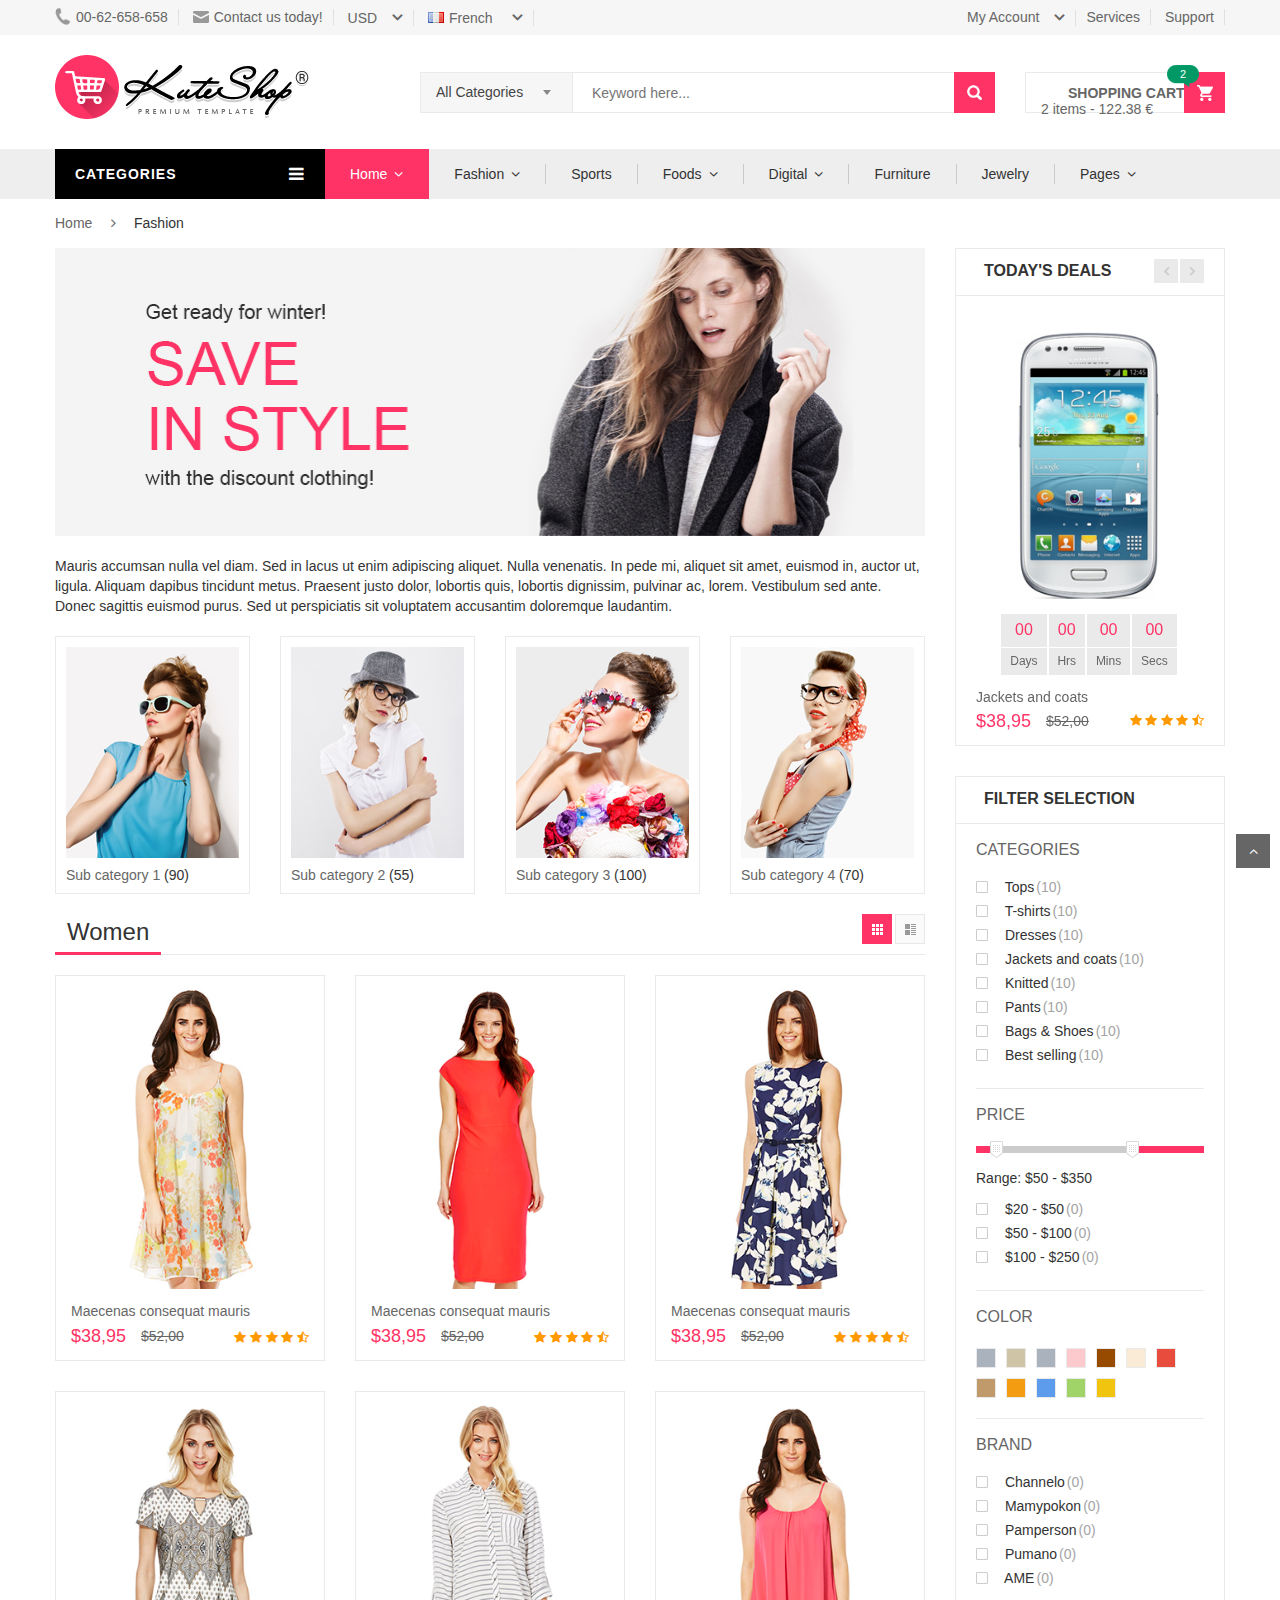
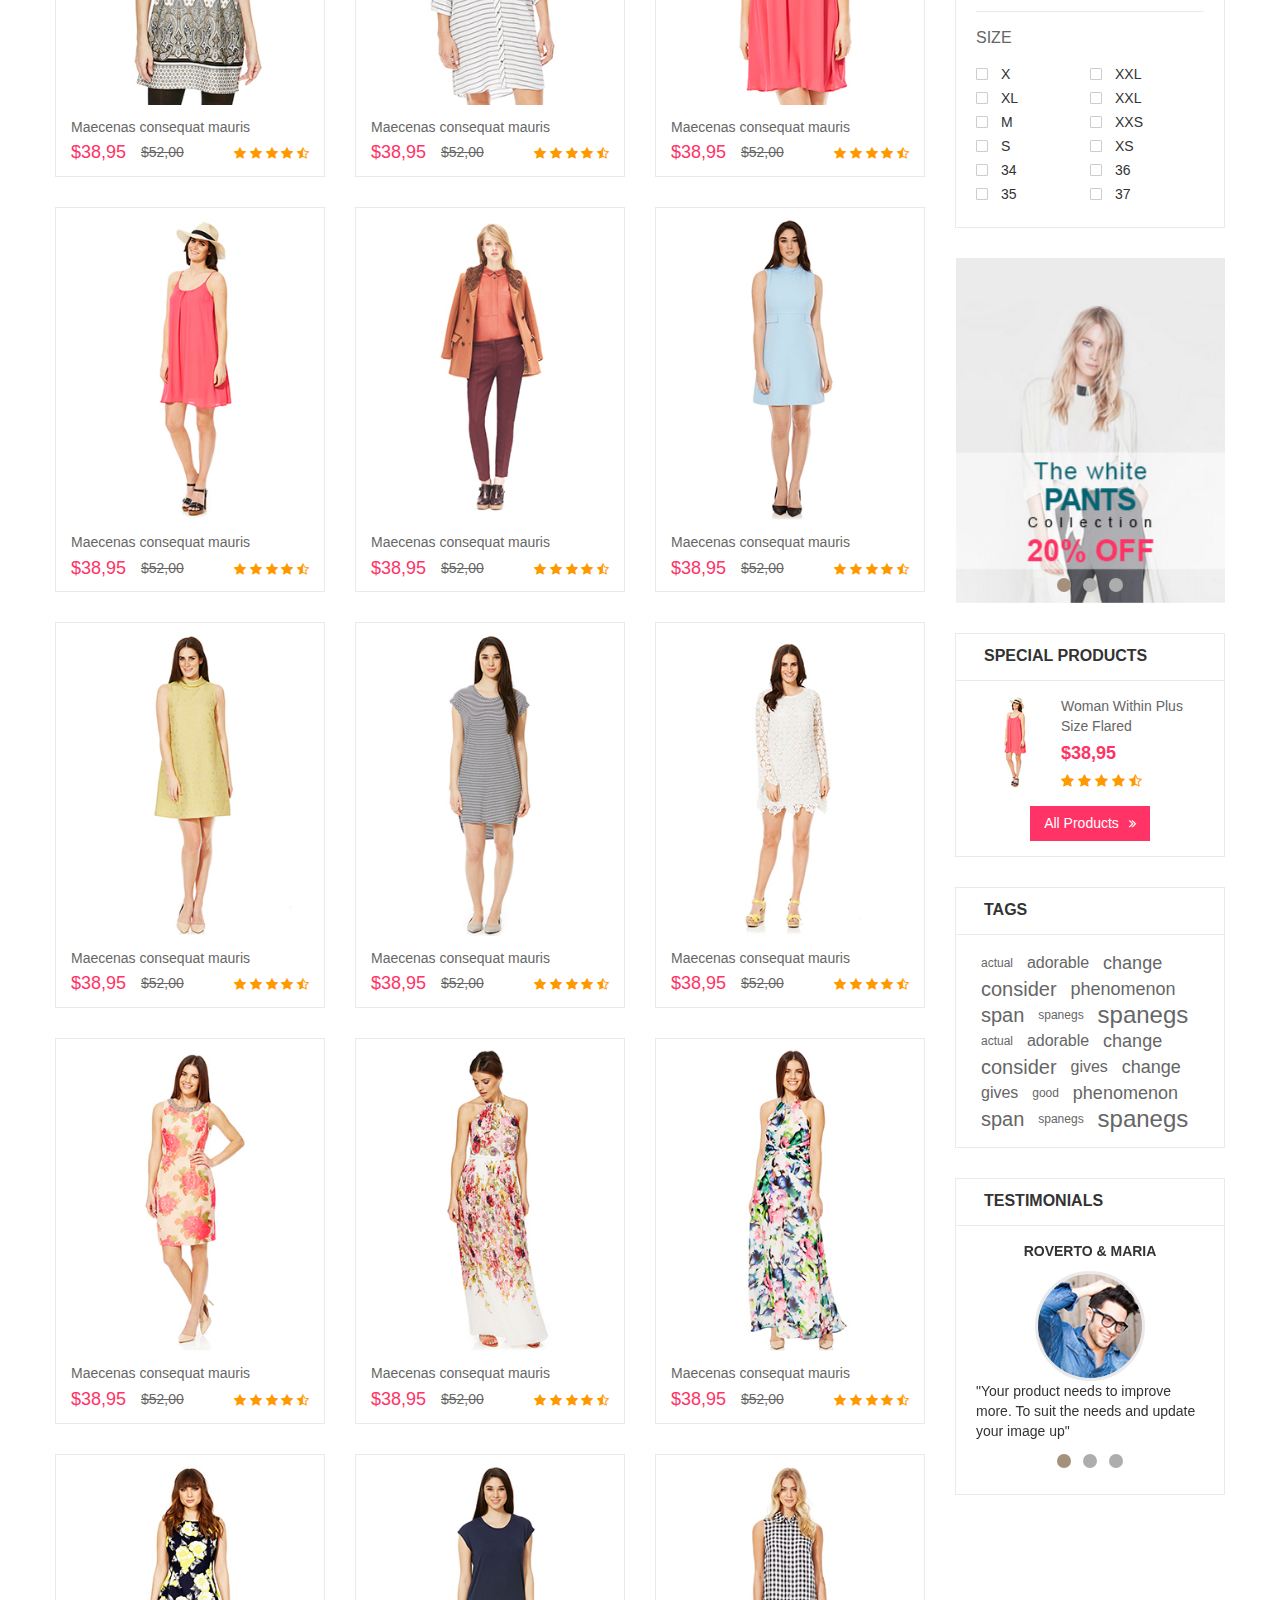
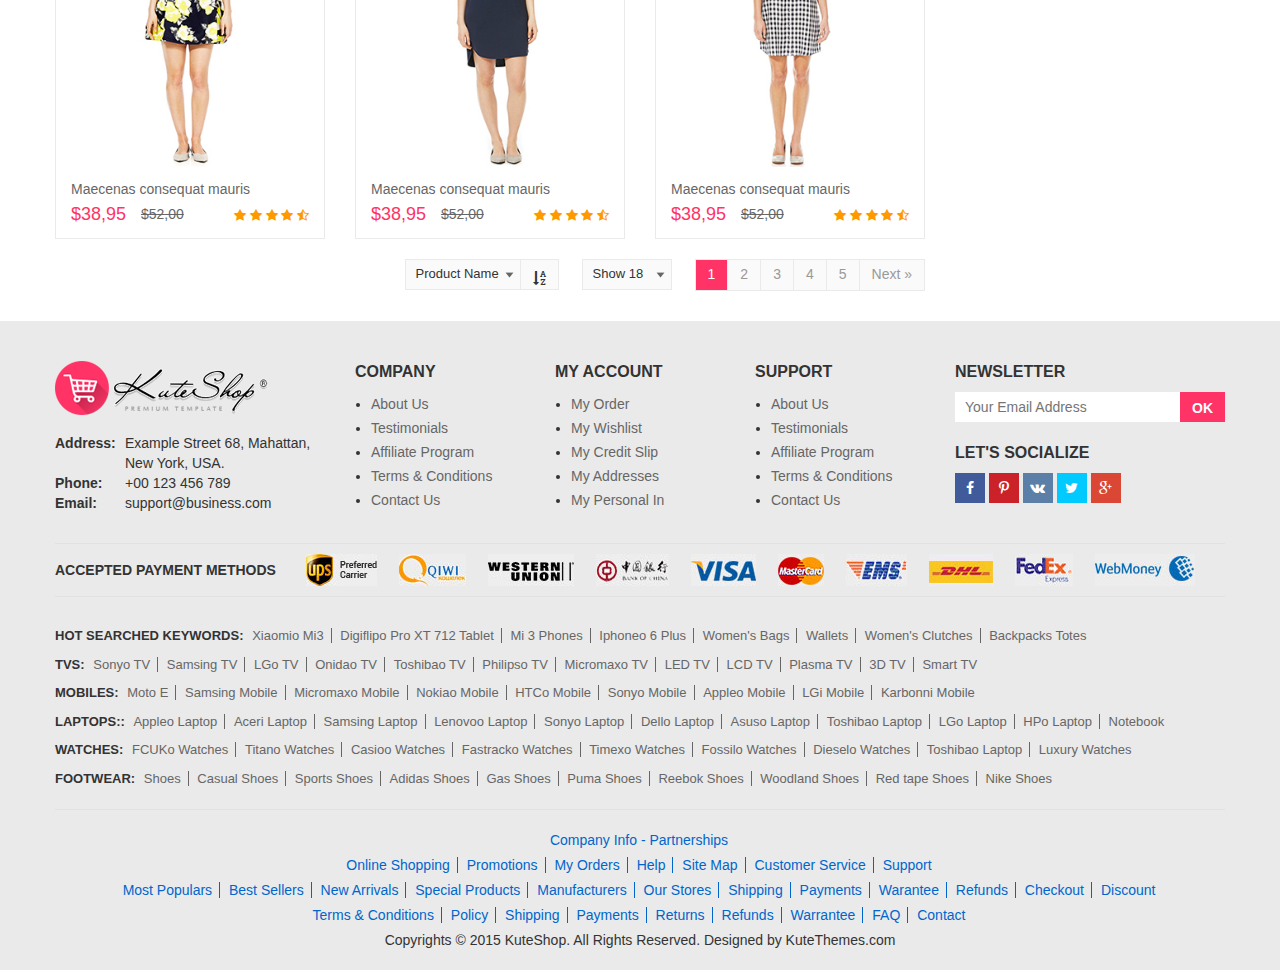
<file: category2.html>
<!DOCTYPE html>
<html>
<head>
    <meta charset="UTF-8">
    <link rel="stylesheet" type="text/css" href="assets/lib/bootstrap/css/bootstrap.min.css" />
    <link rel="stylesheet" type="text/css" href="assets/lib/font-awesome/css/font-awesome.min.css" />
    <link rel="stylesheet" type="text/css" href="assets/lib/select2/css/select2.min.css" />
    <link rel="stylesheet" type="text/css" href="assets/lib/jquery.bxslider/jquery.bxslider.css" />
    <link rel="stylesheet" type="text/css" href="assets/lib/owl.carousel/owl.carousel.css" />
    <link rel="stylesheet" type="text/css" href="assets/lib/jquery-ui/jquery-ui.css" />
	<link rel="stylesheet" type="text/css" href="assets/lib/fancyBox/jquery.fancybox.css" />
    <link rel="stylesheet" type="text/css" href="assets/css/animate.css" />
    <link rel="stylesheet" type="text/css" href="assets/css/reset.css" />
    <link rel="stylesheet" type="text/css" href="assets/css/style.css" />
    <link rel="stylesheet" type="text/css" href="assets/css/responsive.css" />
    
    <title>Category Stype2 - Kute shop</title>
</head>
<body class="category-page right-sidebar">
<!-- HEADER -->
<div id="header" class="header">
    <div class="top-header">
        <div class="container">
            <div class="nav-top-links">
                <a class="first-item" href="#"><img alt="phone" src="assets/images/phone.png" />00-62-658-658</a>
                <a href="#"><img alt="email" src="assets/images/email.png" />Contact us today!</a>
            </div>
            <div class="currency ">
                <div class="dropdown">
                      <a class="current-open" data-toggle="dropdown" aria-haspopup="true" aria-expanded="false" href="#">USD</a>
                      <ul class="dropdown-menu" role="menu">
                        <li><a href="#">Dollar</a></li>
                        <li><a href="#">Euro</a></li>
                      </ul>
                </div>
            </div>
            <div class="language ">
                <div class="dropdown">
                      <a class="current-open" data-toggle="dropdown" aria-haspopup="true" aria-expanded="false" href="#">
                      <img alt="email" src="assets/images/fr.jpg" />French
                      </a>
                      <ul class="dropdown-menu" role="menu">
                        <li><a href="#"><img alt="email" src="assets/images/en.jpg" />English</a></li>
                        <li><a href="#"><img alt="email" src="assets/images/fr.jpg" />French</a></li>
                    </ul>
                </div>
            </div>
            <div class="support-link">
                <a href="#">Services</a>
                <a href="#">Support</a>
            </div>
            <div id="user-info-top" class="user-info pull-right">
                <div class="dropdown">
                    <a class="current-open" data-toggle="dropdown" aria-haspopup="true" aria-expanded="false" href="#"><span>My Account</span></a>
                    <ul class="dropdown-menu mega_dropdown" role="menu">
                        <li><a href="login.html">Login</a></li>
                        <li><a href="#">Compare</a></li>
                        <li><a href="#">Wishlists</a></li>
                    </ul>
                </div>
            </div>
        </div>
    </div>
    <!--/.top-header -->
    <!-- MAIN HEADER -->
    <div class="container main-header">
        <div class="row">
            <div class="col-xs-12 col-sm-3 logo">
                <a href="index.html"><img alt="Kute Shop" src="assets/images/logo.png" /></a>
            </div>
            <div class="col-xs-7 col-sm-7 header-search-box">
                <form class="form-inline">
                      <div class="form-group form-category">
                        <select class="select-category">
                            <option value="2">All Categories</option>
                            <option value="1">Men</option>
                            <option value="2">Women</option>
                        </select>
                      </div>
                      <div class="form-group input-serach">
                        <input type="text"  placeholder="Keyword here...">
                      </div>
                      <button type="submit" class="pull-right btn-search"></button>
                </form>
            </div>
            <div id="cart-block" class="col-xs-5 col-sm-2 shopping-cart-box">
                <a class="cart-link" href="order.html">
                    <span class="title">Shopping cart</span>
                    <span class="total">2 items - 122.38 €</span>
                    <span class="notify notify-left">2</span>
                </a>
                <div class="cart-block">
                    <div class="cart-block-content">
                        <h5 class="cart-title">2 Items in my cart</h5>
                        <div class="cart-block-list">
                            <ul>
                                <li class="product-info">
                                    <div class="p-left">
                                        <a href="#" class="remove_link"></a>
                                        <a href="#">
                                        <img class="img-responsive" src="assets/data/product-100x122.jpg" alt="p10">
                                        </a>
                                    </div>
                                    <div class="p-right">
                                        <p class="p-name">Donec Ac Tempus</p>
                                        <p class="p-rice">61,19 €</p>
                                    </div>
                                </li>
                                <li class="product-info">
                                    <div class="p-left">
                                        <a href="#" class="remove_link"></a>
                                        <a href="#">
                                        <img class="img-responsive" src="assets/data/product-s5-100x122.jpg" alt="p10">
                                        </a>
                                    </div>
                                    <div class="p-right">
                                        <p class="p-name">Donec Ac Tempus</p>
                                        <p class="p-rice">61,19 €</p>
                                    </div>
                                </li>
                            </ul>
                        </div>
                        <div class="toal-cart">
                            <span>Total</span>
                            <span class="toal-price pull-right">122.38 €</span>
                        </div>
                        <div class="cart-buttons">
                            <a href="order.html" class="btn-check-out">Checkout</a>
                        </div>
                    </div>
                </div>
            </div>
        </div>
    </div>
    <!-- END MANIN HEADER -->
    <div id="nav-top-menu" class="nav-top-menu">
        <div class="container">
            <div class="row">
                <div class="col-sm-3" id="box-vertical-megamenus">
                    <div class="box-vertical-megamenus">
                    <h4 class="title">
                        <span class="title-menu">Categories</span>
                        <span class="btn-open-mobile pull-right"><i class="fa fa-bars"></i></span>
                    </h4>
                    <div class="vertical-menu-content is-home">
                        <ul class="vertical-menu-list">
                            <li><a href="category.html"><img class="icon-menu" alt="Funky roots" src="assets/data/1.png">Electronics</a></li>
                            <li>
                                <a class="parent" href="category2.html"><img class="icon-menu" alt="Funky roots" src="assets/data/2.png">Sports &amp; Outdoors</a>
                                <div class="vertical-dropdown-menu">
                                    <div class="vertical-groups col-sm-12">
                                        <div class="mega-group col-sm-4">
                                            <h4 class="mega-group-header"><span>Tennis</span></h4>
                                            <ul class="group-link-default">
                                                <li><a href="#">Tennis</a></li>
                                                <li><a href="#">Coats &amp; Jackets</a></li>
                                                <li><a href="#">Blouses &amp; Shirts</a></li>
                                                <li><a href="#">Tops &amp; Tees</a></li>
                                                <li><a href="#">Hoodies &amp; Sweatshirts</a></li>
                                                <li><a href="#">Intimates</a></li>
                                            </ul>
                                        </div>
                                        <div class="mega-group col-sm-4">
                                            <h4 class="mega-group-header"><span>Swimming</span></h4>
                                            <ul class="group-link-default">
                                                <li><a href="#">Dresses</a></li>
                                                <li><a href="#">Coats &amp; Jackets</a></li>
                                                <li><a href="#">Blouses &amp; Shirts</a></li>
                                                <li><a href="#">Tops &amp; Tees</a></li>
                                                <li><a href="#">Hoodies &amp; Sweatshirts</a></li>
                                                <li><a href="#">Intimates</a></li>
                                            </ul>
                                        </div>
                                        <div class="mega-group col-sm-4">
                                            <h4 class="mega-group-header"><span>Shoes</span></h4>
                                            <ul class="group-link-default">
                                                <li><a href="#">Dresses</a></li>
                                                <li><a href="#">Coats &amp; Jackets</a></li>
                                                <li><a href="#">Blouses &amp; Shirts</a></li>
                                                <li><a href="#">Tops &amp; Tees</a></li>
                                                <li><a href="#">Hoodies &amp; Sweatshirts</a></li>
                                                <li><a href="#">Intimates</a></li>
                                            </ul>
                                        </div>
                                        <div class="mega-custom-html col-sm-12">
                                            <a href="#"><img src="assets/data/banner-megamenu.jpg" alt="Banner"></a>
                                        </div>
                                    </div>
                                </div>
                            </li>
                            <li><a href="category.html"><img class="icon-menu" alt="Funky roots" src="assets/data/3.png">Smartphone &amp; Tablets</a></li>
                            <li><a href="category2.html"><img class="icon-menu" alt="Funky roots" src="assets/data/4.png">Health &amp; Beauty Bags</a></li>
                            <li>
                                <a class="parent" href="category.html">
                                <img class="icon-menu" alt="Funky roots" src="assets/data/5.png">Shoes &amp; Accessories</a>
                                <div class="vertical-dropdown-menu">
                                        <div class="vertical-groups col-sm-12">
                                            <div class="mega-group col-sm-12">
                                                <h4 class="mega-group-header"><span>Special products</span></h4>
                                                <div class="row mega-products">
                                                    <div class="col-sm-3 mega-product">
                                                        <div class="product-avatar">
                                                            <a href="#"><img src="assets/data/p10.jpg" alt="product1"></a>
                                                        </div>
                                                        <div class="product-name">
                                                            <a href="#">Fashion hand bag</a>
                                                        </div>
                                                        <div class="product-price">
                                                            <div class="new-price">$38</div>
                                                            <div class="old-price">$45</div>
                                                        </div>
                                                        <div class="product-star">
                                                            <i class="fa fa-star"></i>
                                                            <i class="fa fa-star"></i>
                                                            <i class="fa fa-star"></i>
                                                            <i class="fa fa-star"></i>
                                                            <i class="fa fa-star-half-o"></i>
                                                        </div>
                                                    </div>
                                                    <div class="col-sm-3 mega-product">
                                                        <div class="product-avatar">
                                                            <a href="#"><img src="assets/data/p11.jpg" alt="product1"></a>
                                                        </div>
                                                        <div class="product-name">
                                                            <a href="#">Fashion hand bag</a>
                                                        </div>
                                                        <div class="product-price">
                                                            <div class="new-price">$38</div>
                                                            <div class="old-price">$45</div>
                                                        </div>
                                                        <div class="product-star">
                                                            <i class="fa fa-star"></i>
                                                            <i class="fa fa-star"></i>
                                                            <i class="fa fa-star"></i>
                                                            <i class="fa fa-star"></i>
                                                            <i class="fa fa-star-half-o"></i>
                                                        </div>
                                                    </div>
                                                    <div class="col-sm-3 mega-product">
                                                        <div class="product-avatar">
                                                            <a href="#"><img src="assets/data/p12.jpg" alt="product1"></a>
                                                        </div>
                                                        <div class="product-name">
                                                            <a href="#">Fashion hand bag</a>
                                                        </div>
                                                        <div class="product-price">
                                                            <div class="new-price">$38</div>
                                                            <div class="old-price">$45</div>
                                                        </div>
                                                        <div class="product-star">
                                                            <i class="fa fa-star"></i>
                                                            <i class="fa fa-star"></i>
                                                            <i class="fa fa-star"></i>
                                                            <i class="fa fa-star"></i>
                                                            <i class="fa fa-star-half-o"></i>
                                                        </div>
                                                    </div>
                                                    <div class="col-sm-3 mega-product">
                                                        <div class="product-avatar">
                                                            <a href="#"><img src="assets/data/p13.jpg" alt="product1"></a>
                                                        </div>
                                                        <div class="product-name">
                                                            <a href="#">Fashion hand bag</a>
                                                        </div>
                                                        <div class="product-price">
                                                            <div class="new-price">$38</div>
                                                            <div class="old-price">$45</div>
                                                        </div>
                                                        <div class="product-star">
                                                            <i class="fa fa-star"></i>
                                                            <i class="fa fa-star"></i>
                                                            <i class="fa fa-star"></i>
                                                            <i class="fa fa-star"></i>
                                                            <i class="fa fa-star-half-o"></i>
                                                        </div>
                                                    </div>
                                                </div>
                                            </div>
                                        </div>
                                    </div>
                            </li>
                            <li><a href="category.html"><img class="icon-menu" alt="Funky roots" src="assets/data/6.png">Toys &amp; Hobbies</a></li>
                            <li><a href="category.html"><img class="icon-menu" alt="Funky roots" src="assets/data/7.png">Computers &amp; Networking</a></li>
                            <li><a href="category.html"><img class="icon-menu" alt="Funky roots" src="assets/data/8.png">Laptops &amp; Accessories</a></li>
                            <li><a href="category.html"><img class="icon-menu" alt="Funky roots" src="assets/data/9.png">Jewelry &amp; Watches</a></li>
                            <li><a href="category.html"><img class="icon-menu" alt="Funky roots" src="assets/data/10.png">Flashlights &amp; Lamps</a></li>
                            <li>
                                <a href="category.html">
                                    <img class="icon-menu" alt="Funky roots" src="assets/data/11.png">
                                    Cameras &amp; Photo
                                </a>
                            </li>
                            <li class="cat-link-orther">
                                <a href="category.html">
                                    <img class="icon-menu" alt="Funky roots" src="assets/data/5.png">
                                    Television
                                </a>
                            </li>
                            <li class="cat-link-orther">
                                <a href="category.html">
                                    <img class="icon-menu" alt="Funky roots" src="assets/data/7.png">Computers &amp; Networking
                                </a>
                            </li>
                            <li class="cat-link-orther">
                                <a href="category.html">
                                    <img class="icon-menu" alt="Funky roots" src="assets/data/6.png">
                                    Toys &amp; Hobbies
                                </a>
                            </li>
                            <li class="cat-link-orther">
                            <a href="category.html"><img class="icon-menu" alt="Funky roots" src="assets/data/9.png">Jewelry &amp; Watches</a></li>
                        </ul>
                        <div class="all-category"><span class="open-cate">All Categories</span></div>
                    </div>
                </div>
                </div>
                <div id="main-menu" class="col-sm-9 main-menu">
                    <nav class="navbar navbar-default">
                        <div class="container-fluid">
                            <div class="navbar-header">
                                <button type="button" class="navbar-toggle collapsed" data-toggle="collapse" data-target="#navbar" aria-expanded="false" aria-controls="navbar">
                                    <i class="fa fa-bars"></i>
                                </button>
                                <a class="navbar-brand" href="#">MENU</a>
                            </div>
                            <div id="navbar" class="navbar-collapse collapse">
                                <ul class="nav navbar-nav">
                                    <li class="active dropdown">
                                        <a class="dropdown-toggle" data-toggle="dropdown" href="#">Home</a>
                                        <ul class="dropdown-menu container-fluid">
                                            <li class="block-container">
                                                <ul class="block">
                                                    <li class="link_container"><a href="index.html">Home Style 1</a></li>
                                                    <li class="link_container"><a href="index2.html">Home Style 2</a></li>
                                                    <li class="link_container"><a href="index3.html">Home Style 3</a></li>
                                                    <li class="link_container"><a href="index4.html">Home Style 4</a></li>
                                                    <li class="link_container"><a href="index5.html">Home Style 5</a></li>
                                                    <li class="link_container"><a href="index6.html">Home Style 6</a></li>
                                                    <li class="link_container"><a href="index7.html">Home Style 7</a></li>
                                                    <li class="link_container"><a href="index8.html">Home Style 8</a></li>
                                                </ul>
                                            </li>
                                        </ul>
                                    </li>
                                    <li class="dropdown">
                                        <a href="category.html" class="dropdown-toggle" data-toggle="dropdown">Fashion</a>
                                        <ul class="dropdown-menu mega_dropdown" role="menu" style="width: 830px;">
                                            <li class="block-container col-sm-3">
                                                <ul class="block">
                                                    <li class="img_container">
                                                        <a href="#">
                                                            <img class="img-responsive" src="assets/data/men.png" alt="sport">
                                                        </a>
                                                    </li>
                                                    <li class="link_container group_header">
                                                        <a href="#">MEN'S</a>
                                                    </li>
                                                    <li class="link_container"><a href="#">Skirts</a></li>
                                                    <li class="link_container"><a href="#">Jackets</a></li>
                                                    <li class="link_container"><a href="#">Tops</a></li>
                                                    <li class="link_container"><a href="#">Scarves</a></li>
                                                    <li class="link_container"><a href="#">Pants</a></li>
                                                </ul>
                                            </li>
                                             <li class="block-container col-sm-3">
                                                <ul class="block">
                                                    <li class="img_container">
                                                        <a href="#">
                                                            <img class="img-responsive" src="assets/data/women.png" alt="sport">
                                                        </a>
                                                    </li>
                                                    <li class="link_container group_header">
                                                        <a href="#">WOMEN'S</a>
                                                    </li>
                                                    <li class="link_container"><a href="#">Skirts</a></li>
                                                    <li class="link_container"><a href="#">Jackets</a></li>
                                                    <li class="link_container"><a href="#">Tops</a></li>
                                                    <li class="link_container"><a href="#">Scarves</a></li>
                                                    <li class="link_container"><a href="#">Pants</a></li>
                                                </ul>
                                            </li>
                                             <li class="block-container col-sm-3">
                                                <ul class="block">
                                                    <li class="img_container">
                                                        <a href="#">
                                                            <img class="img-responsive" src="assets/data/kid.png" alt="sport">
                                                        </a>
                                                    </li>
                                                    <li class="link_container group_header">
                                                        <a href="#">Kids</a>
                                                    </li>
                                                    <li class="link_container"><a href="#">Shoes</a></li>
                                                    <li class="link_container"><a href="#">Clothing</a></li>
                                                    <li class="link_container"><a href="#">Tops</a></li>
                                                    <li class="link_container"><a href="#">Scarves</a></li>
                                                    <li class="link_container"><a href="#">Accessories</a></li>
                                                </ul>
                                            </li>
                                             <li class="block-container col-sm-3">
                                                <ul class="block">
                                                    <li class="img_container">
                                                        <a href="#">
                                                            <img class="img-responsive" src="assets/data/trending.png" alt="sport">
                                                        </a>
                                                    </li>
                                                    <li class="link_container group_header">
                                                        <a href="#">TRENDING</a>
                                                    </li>
                                                    <li class="link_container"><a href="#">Men's Clothing</a></li>
                                                    <li class="link_container"><a href="#">Kid's Clothing</a></li>
                                                    <li class="link_container"><a href="#">Women's Clothing</a></li>
                                                    <li class="link_container"><a href="#">Accessories</a></li>
                                                </ul>
                                            </li>
                                        </ul>
                                    </li>
                                    <li><a href="category.html">Sports</a></li>
                                    <li class="dropdown">
                                        <a href="category.html" class="dropdown-toggle" data-toggle="dropdown">Foods</a>
                                            <ul class="mega_dropdown dropdown-menu" style="width: 830px;">
                                            <li class="block-container col-sm-3">
                                                <ul class="block">
                                                    <li class="link_container group_header">
                                                        <a href="#">Asian</a>
                                                    </li>
                                                    <li class="link_container">
                                                        <a href="#">Vietnamese Pho</a>
                                                    </li>
                                                    <li class="link_container">
                                                        <a href="#">Noodles</a>
                                                    </li>
                                                    <li class="link_container">
                                                        <a href="#">Seafood</a>
                                                    </li>
                                                    <li class="link_container group_header">
                                                        <a href="#">Sausages</a>
                                                    </li>
                                                    <li class="link_container">
                                                        <a href="#">Meat Dishes</a>
                                                    </li>
                                                    <li class="link_container">
                                                        <a href="#">Desserts</a>
                                                    </li>
                                                    <li class="link_container">
                                                        <a href="#">Tops</a>
                                                    </li>
                                                    <li class="link_container">
                                                        <a href="#">Tops</a>
                                                    </li>
                                                </ul>
                                            </li>
                                            <li class="block-container col-sm-3">
                                                <ul class="block">
                                                    <li class="link_container group_header">
                                                        <a href="#">European</a>
                                                    </li>
                                                    <li class="link_container">
                                                        <a href="#">Greek Potatoes</a>
                                                    </li>
                                                    <li class="link_container">
                                                        <a href="#">Famous Spaghetti</a>
                                                    </li>
                                                    <li class="link_container">
                                                        <a href="#">Famous Spaghetti</a>
                                                    </li>
                                                    <li class="link_container group_header">
                                                        <a href="#">Chicken</a>
                                                    </li>
                                                    <li class="link_container">
                                                        <a href="#">Italian Pizza</a>
                                                    </li>
                                                    <li class="link_container">
                                                        <a href="#">French Cakes</a>
                                                    </li>
                                                    <li class="link_container">
                                                        <a href="#">Tops</a>
                                                    </li>
                                                    <li class="link_container">
                                                        <a href="#">Tops</a>
                                                    </li>
                                                </ul>
                                            </li>
                                            <li class="block-container col-sm-3">
                                                <ul class="block">
                                                    <li class="link_container group_header">
                                                        <a href="#">FAST</a>
                                                    </li>
                                                    <li class="link_container">
                                                        <a href="#">Hamberger</a>
                                                    </li>
                                                    <li class="link_container">
                                                        <a href="#">Pizza</a>
                                                    </li>
                                                    <li class="link_container">
                                                        <a href="#">Noodles</a>
                                                    </li>
                                                    <li class="link_container group_header">
                                                        <a href="#">Sandwich</a>
                                                    </li>
                                                    <li class="link_container">
                                                        <a href="#">Salad</a>
                                                    </li>
                                                    <li class="link_container">
                                                        <a href="#">Paste</a>
                                                    </li>
                                                    <li class="link_container">
                                                        <a href="#">Tops</a>
                                                    </li>
                                                    <li class="link_container">
                                                        <a href="#">Tops</a>
                                                    </li>
                                                </ul>
                                            </li>
                                            <li class="block-container col-sm-3">
                                                <ul class="block">
                                                    <li class="img_container">
                                                        <img src="assets/data/banner-topmenu.jpg" alt="Banner">
                                                    </li>
                                                </ul>
                                            </li>

                                        </ul>
                                    </li>
                                    <li class="dropdown">
                                        <a href="category.html" class="dropdown-toggle" data-toggle="dropdown">Digital</a>
                                        <ul class="dropdown-menu container-fluid">
                                            <li class="block-container">
                                                <ul class="block">
                                                    <li class="link_container"><a href="#">Mobile</a></li>
                                                    <li class="link_container"><a href="#">Tablets</a></li>
                                                    <li class="link_container"><a href="#">Laptop</a></li>
                                                    <li class="link_container"><a href="#">Memory Cards</a></li>
                                                    <li class="link_container"><a href="#">Accessories</a></li>
                                                </ul>
                                            </li>
                                        </ul> 
                                    </li>
                                    <li><a href="category.html">Furniture</a></li>
                                    <li><a href="category.html">Jewelry</a></li>
                                    <li class="dropdown">
                                        <a href="category.html" class="dropdown-toggle" data-toggle="dropdown">Pages</a>
                                            <ul class="mega_dropdown dropdown-menu" style="width: 830px;">
                                            <li class="block-container col-sm-4">
                                                <ul class="block">
                                                    <li class="link_container group_header">
                                                        <a href="#">Page</a>
                                                    </li>
                                                    <li class="link_container">
                                                        <a href="category.html">Category Left Sidebar</a>
                                                    </li>
                                                    <li class="link_container">
                                                        <a href="category2.html">Category Right Sidebar</a>
                                                    </li>
                                                    <li class="link_container">
                                                        <a href="detail.html">Product Left Sidebar</a>
                                                    </li>
                                                    
                                                    <li class="link_container">
                                                        <a href="detail2.html">Product Full width</a>
                                                    </li>
                                                    <li class="link_container">
                                                        <a href="detail3.html">Product Right Sidebar</a>
                                                    </li>
                                                </ul>
                                            </li>
                                            <li class="block-container col-sm-4">
                                                <ul class="block">
                                                    <li class="link_container group_header">
                                                        <a href="#">Page</a>
                                                    </li>
                                                    <li class="link_container">
                                                        <a href="wishlist.html">Wishlist</a>
                                                    </li>
                                                    <li class="link_container">
                                                        <a href="compare.html">Compare</a>
                                                    </li>
                                                    <li class="link_container">
                                                        <a href="order.html">Order</a>
                                                    </li>
                                                    <li class="link_container">
                                                        <a href="checkout.html">Checkout</a>
                                                    </li>
                                                    <li class="link_container">
                                                        <a href="login.html">Login</a>
                                                    </li>
                                                </ul>
                                            </li>
                                            <li class="block-container col-sm-4">
                                                <ul class="block">
                                                    <li class="link_container group_header">
                                                        <a href="#">Page</a>
                                                    </li>
                                                    <li class="link_container">
                                                        <a href="blog.html">Blog</a>
                                                    </li>
                                                    <li class="link_container">
                                                        <a href="blog-detail.html">Blog Post</a>
                                                    </li>
                                                    <li class="link_container">
                                                        <a href="about.html">About Us</a>
                                                    </li>
                                                    <li class="link_container">
                                                        <a href="contact.html">Contact Us</a>
                                                    </li>
                                                </ul>
                                            </li>
                                        </ul>
                                    </li>
                                </ul>
                            </div><!--/.nav-collapse -->
                        </div>
                    </nav>
                </div>
            </div>
            <!-- userinfo on top-->
            <div id="form-search-opntop">
            </div>
            <!-- userinfo on top-->
            <div id="user-info-opntop">
            </div>
            <!-- CART ICON ON MMENU -->
            <div id="shopping-cart-box-ontop">
                <i class="fa fa-shopping-cart"></i>
                <div class="shopping-cart-box-ontop-content"></div>
            </div>
        </div>
    </div>
</div>
<!-- end header -->

<div class="columns-container">
    <div class="container" id="columns">
        <!-- breadcrumb -->
        <div class="breadcrumb clearfix">
            <a class="home" href="#" title="Return to Home">Home</a>
            <span class="navigation-pipe">&nbsp;</span>
            <span class="navigation_page">Fashion</span>
        </div>
        <!-- ./breadcrumb -->
        <!-- row -->
        <div class="row">
            <!-- Left colunm -->
            <div class="column col-xs-12 col-sm-3" id="left_column">
                <!-- block category -->
                <div class="block left-module">
                    <p class="title_block">Today's Deals</p>
                    <div class="block_content">
                        <!-- layered -->
                        <div class="layered">
                            <div class="layered-content">
                                <div class="today-deals">
                                    <ul class="deals-product-list owl-carousel" data-dots="false" data-loop="true" data-nav = "true" data-autoplayTimeout="1000" data-autoplayHoverPause = "true" data-responsive='{"0":{"items":1},"600":{"items":3,"margin":20},"1000":{"items":1}}'>
                                        <li>
                                            <div class="product-conatainer">
                                                <div class="product-thumb">
                                                    <a href="#">
                                                        <img src="assets/data/ld2.jpg" alt="Product">
                                                    </a>
                                                </div>
                                                <div class="product-info">
                                                    <div class="show-count-down">
                                                        <span class="countdown-lastest" data-y="2017" data-m="7" data-d="1" data-h="00" data-i="00" data-s="00"></span>
                                                    </div>
                                                    <h5 class="product-name">
                                                        <a href="#"> Jackets and coats</a>
                                                    </h5>
                                                    <div class="product-meta">
                                                        <span class="price">$38,95</span>
                                                        <span class="old-price">$52,00</span>
                                                        <span class="star">
                                                            <i class="fa fa-star"></i>
                                                            <i class="fa fa-star"></i>
                                                            <i class="fa fa-star"></i>
                                                            <i class="fa fa-star"></i>
                                                            <i class="fa fa-star-half-o"></i>
                                                        </span>
                                                    </div>
                                                </div>
                                            </div>
                                        </li>
                                        <li>
                                            <div class="product-conatainer">
                                                <div class="product-thumb">
                                                    <a href="#">
                                                        <img src="assets/data/ld1.jpg" alt="Product">
                                                    </a>
                                                </div>
                                                <div class="product-info">
                                                    <div class="show-count-down">
                                                        <span class="countdown-lastest" data-y="2017" data-m="7" data-d="1" data-h="00" data-i="00" data-s="00"></span>
                                                    </div>
                                                    <h5 class="product-name">
                                                        <a href="#"> Jackets and coats</a>
                                                    </h5>
                                                    <div class="product-meta">
                                                        <span class="price">$38,95</span>
                                                        <span class="old-price">$52,00</span>
                                                        <span class="star">
                                                            <i class="fa fa-star"></i>
                                                            <i class="fa fa-star"></i>
                                                            <i class="fa fa-star"></i>
                                                            <i class="fa fa-star"></i>
                                                            <i class="fa fa-star-half-o"></i>
                                                        </span>
                                                    </div>
                                                </div>
                                            </div>
                                        </li>
                                        <li>
                                            <div class="product-conatainer">
                                                <div class="product-thumb">
                                                    <a href="#">
                                                        <img src="assets/data/ld3.jpg" alt="Product">
                                                    </a>
                                                </div>
                                                <div class="product-info">
                                                    <div class="show-count-down">
                                                        <span class="countdown-lastest" data-y="2015" data-m="7" data-d="1" data-h="00" data-i="00" data-s="00"></span>
                                                    </div>
                                                    <h5 class="product-name">
                                                        <a href="#"> Jackets and coats</a>
                                                    </h5>
                                                    <div class="product-meta">
                                                        <span class="price">$38,95</span>
                                                        <span class="old-price">$52,00</span>
                                                        <span class="star">
                                                            <i class="fa fa-star"></i>
                                                            <i class="fa fa-star"></i>
                                                            <i class="fa fa-star"></i>
                                                            <i class="fa fa-star"></i>
                                                            <i class="fa fa-star-half-o"></i>
                                                        </span>
                                                    </div>
                                                </div>
                                            </div>
                                        </li>
                                    </ul>
                                </div>
                            </div>
                        </div>
                        <!-- ./layered -->
                    </div>
                </div>
                <!-- ./block category  -->
                <!-- block filter -->
                <div class="block left-module">
                    <p class="title_block">Filter selection</p>
                    <div class="block_content">
                        <!-- layered -->
                        <div class="layered layered-filter-price">
                            <!-- filter categgory -->
                            <div class="layered_subtitle">CATEGORIES</div>
                            <div class="layered-content">
                                <ul class="check-box-list">
                                    <li>
                                        <input type="checkbox" id="c1" name="cc" />
                                        <label for="c1">
                                        <span class="button"></span>
                                        Tops<span class="count">(10)</span>
                                        </label>
                                    </li>
                                    <li>
                                        <input type="checkbox" id="c2" name="cc" />
                                        <label for="c2">
                                        <span class="button"></span>
                                        T-shirts<span class="count">(10)</span>
                                        </label>
                                    </li>
                                    <li>
                                        <input type="checkbox" id="c3" name="cc" />
                                        <label for="c3">
                                        <span class="button"></span>
                                        Dresses<span class="count">(10)</span>
                                        </label>
                                    </li>
                                    <li>
                                        <input type="checkbox" id="c4" name="cc" />
                                        <label for="c4">
                                        <span class="button"></span>
                                        Jackets and coats<span class="count">(10)</span>
                                        </label>
                                    </li>
                                    <li>
                                        <input type="checkbox" id="c5" name="cc" />
                                        <label for="c5">
                                        <span class="button"></span>
                                        Knitted<span class="count">(10)</span>
                                        </label>
                                    </li>
                                    <li>
                                        <input type="checkbox" id="c6" name="cc" />
                                        <label for="c6">
                                        <span class="button"></span>
                                        Pants<span class="count">(10)</span>
                                        </label>
                                    </li>
                                    <li>
                                        <input type="checkbox" id="c7" name="cc" />
                                        <label for="c7">
                                        <span class="button"></span>
                                        Bags & Shoes<span class="count">(10)</span>
                                        </label>
                                    </li>
                                    <li>
                                        <input type="checkbox" id="c8" name="cc" />
                                        <label for="c8">
                                        <span class="button"></span>
                                        Best selling<span class="count">(10)</span>
                                        </label>
                                    </li>
                                </ul>
                            </div> 
                            <!-- ./filter categgory -->
                            <!-- filter price -->
                            <div class="layered_subtitle">price</div>
                            <div class="layered-content slider-range">
                                
                                <div data-label-reasult="Range:" data-min="0" data-max="500" data-unit="$" class="slider-range-price" data-value-min="50" data-value-max="350"></div>
                                <div class="amount-range-price">Range: $50 - $350</div>
                                <ul class="check-box-list">
                                    <li>
                                        <input type="checkbox" id="p1" name="cc" />
                                        <label for="p1">
                                        <span class="button"></span>
                                        $20 - $50<span class="count">(0)</span>
                                        </label>   
                                    </li>
                                    <li>
                                        <input type="checkbox" id="p2" name="cc" />
                                        <label for="p2">
                                        <span class="button"></span>
                                        $50 - $100<span class="count">(0)</span>
                                        </label>   
                                    </li>
                                    <li>
                                        <input type="checkbox" id="p3" name="cc" />
                                        <label for="p3">
                                        <span class="button"></span>
                                        $100 - $250<span class="count">(0)</span>
                                        </label>   
                                    </li>
                                </ul>
                            </div>
                            <!-- ./filter price -->
                            <!-- filter color -->
                            <div class="layered_subtitle">Color</div>
                            <div class="layered-content filter-color">
                                <ul class="check-box-list">
                                    <li>
                                        <input type="checkbox" id="color1" name="cc" />
                                        <label style=" background:#aab2bd;" for="color1"><span class="button"></span></label>   
                                    </li>
                                    <li>
                                        <input type="checkbox" id="color2" name="cc" />
                                        <label style=" background:#cfc4a6;" for="color2"><span class="button"></span></label>   
                                    </li>
                                    <li>
                                        <input type="checkbox" id="color3" name="cc" />
                                        <label style=" background:#aab2bd;" for="color3"><span class="button"></span></label>   
                                    </li>
                                    <li>
                                        <input type="checkbox" id="color4" name="cc" />
                                        <label style=" background:#fccacd;" for="color4"><span class="button"></span></label>   
                                    </li>
                                    <li>
                                        <input type="checkbox" id="color5" name="cc" />
                                        <label style="background:#964b00;" for="color5"><span class="button"></span></label>   
                                    </li>
                                    <li>
                                        <input type="checkbox" id="color6" name="cc" />
                                        <label style=" background:#faebd7;" for="color6"><span class="button"></span></label>   
                                    </li>
                                    <li>
                                        <input type="checkbox" id="color7" name="cc" />
                                        <label style=" background:#e84c3d;" for="color7"><span class="button"></span></label>   
                                    </li>
                                    <li>
                                        <input type="checkbox" id="color8" name="cc" />
                                        <label style=" background:#c19a6b;" for="color8"><span class="button"></span></label>   
                                    </li>
                                    <li>
                                        <input type="checkbox" id="color9" name="cc" />
                                        <label style=" background:#f39c11;" for="color9"><span class="button"></span></label>   
                                    </li>
                                    <li>
                                        <input type="checkbox" id="color10" name="cc" />
                                        <label style=" background:#5d9cec;" for="color10"><span class="button"></span></label>   
                                    </li>
                                    <li>
                                        <input type="checkbox" id="color11" name="cc" />
                                        <label style=" background:#a0d468;" for="color11"><span class="button"></span></label>   
                                    </li>
                                    <li>
                                        <input type="checkbox" id="color12" name="cc" />
                                        <label style=" background:#f1c40f;" for="color12"><span class="button"></span></label>   
                                    </li>

                                </ul>
                            </div>
                            <!-- ./filter color -->
                            <!-- ./filter brand -->
                            <div class="layered_subtitle">brand</div>
                            <div class="layered-content filter-brand">
                                <ul class="check-box-list">
                                    <li>
                                        <input type="checkbox" id="brand1" name="cc" />
                                        <label for="brand1">
                                        <span class="button"></span>
                                        Channelo<span class="count">(0)</span>
                                        </label>   
                                    </li>
                                    <li>
                                        <input type="checkbox" id="brand2" name="cc" />
                                        <label for="brand2">
                                        <span class="button"></span>
                                        Mamypokon<span class="count">(0)</span>
                                        </label>   
                                    </li>
                                    <li>
                                        <input type="checkbox" id="brand3" name="cc" />
                                        <label for="brand3">
                                        <span class="button"></span>
                                        Pamperson<span class="count">(0)</span>
                                        </label>   
                                    </li>
                                    <li>
                                        <input type="checkbox" id="brand4" name="cc" />
                                        <label for="brand4">
                                        <span class="button"></span>
                                        Pumano<span class="count">(0)</span>
                                        </label>   
                                    </li>
                                    <li>
                                        <input type="checkbox" id="brand5" name="cc" />
                                        <label for="brand5">
                                        <span class="button"></span>
                                        AME<span class="count">(0)</span>
                                        </label>   
                                    </li>
                                </ul>
                            </div>
                            <!-- ./filter brand -->
                            <!-- ./filter size -->
                            <div class="layered_subtitle">Size</div>
                            <div class="layered-content filter-size">
                                <ul class="check-box-list">
                                    <li>
                                        <input type="checkbox" id="size1" name="cc" />
                                        <label for="size1">
                                        <span class="button"></span>X
                                        </label>   
                                    </li>
                                    <li>
                                        <input type="checkbox" id="size2" name="cc" />
                                        <label for="size2">
                                        <span class="button"></span>XXL
                                        </label>   
                                    </li>
                                    <li>
                                        <input type="checkbox" id="size3" name="cc" />
                                        <label for="size3">
                                        <span class="button"></span>XL
                                        </label>   
                                    </li>
                                    <li>
                                        <input type="checkbox" id="size4" name="cc" />
                                        <label for="size4">
                                        <span class="button"></span>XXL
                                        </label>   
                                    </li>
                                    <li>
                                        <input type="checkbox" id="size5" name="cc" />
                                        <label for="size5">
                                        <span class="button"></span>M
                                        </label>   
                                    </li>
                                    <li>
                                        <input type="checkbox" id="size6" name="cc" />
                                        <label for="size6">
                                        <span class="button"></span>XXS
                                        </label>   
                                    </li>
                                    <li>
                                        <input type="checkbox" id="size7" name="cc" />
                                        <label for="size7">
                                        <span class="button"></span>S
                                        </label>   
                                    </li>
                                    <li>
                                        <input type="checkbox" id="size8" name="cc" />
                                        <label for="size8">
                                        <span class="button"></span>XS
                                        </label>   
                                    </li>
                                    <li>
                                        <input type="checkbox" id="size9" name="cc" />
                                        <label for="size9">
                                        <span class="button"></span>34
                                        </label>   
                                    </li>
                                    <li>
                                        <input type="checkbox" id="size10" name="cc" />
                                        <label for="size10">
                                        <span class="button"></span>36
                                        </label>   
                                    </li>
                                    <li>
                                        <input type="checkbox" id="size11" name="cc" />
                                        <label for="size11">
                                        <span class="button"></span>35
                                        </label>   
                                    </li>
                                    <li>
                                        <input type="checkbox" id="size12" name="cc" />
                                        <label for="size12">
                                        <span class="button"></span>37
                                        </label>   
                                    </li>
                                </ul>
                            </div>
                            <!-- ./filter size -->
                        </div>
                        <!-- ./layered -->

                    </div>
                </div>
                <!-- ./block filter  -->
                
                <!-- left silide -->
                <div class="col-left-slide left-module">
                    <ul class="owl-carousel owl-style2" data-loop="true" data-nav = "false" data-margin = "30" data-autoplayTimeout="1000" data-autoplayHoverPause = "true" data-items="1" data-autoplay="true">
                        <li><a href="#"><img src="assets/data/slide-left.jpg" alt="slide-left"></a></li>
                        <li><a href="#"><img src="assets/data/slide-left2.jpg" alt="slide-left"></a></li>
                        <li><a href="#"><img src="assets/data/slide-left3.png" alt="slide-left"></a></li>
                    </ul>

                </div>
                <!--./left silde-->
                <!-- SPECIAL -->
                <div class="block left-module">
                    <p class="title_block">SPECIAL PRODUCTS</p>
                    <div class="block_content">
                        <ul class="products-block">
                            <li>
                                <div class="products-block-left">
                                    <a href="#">
                                        <img src="assets/data/product-100x122.jpg" alt="SPECIAL PRODUCTS">
                                    </a>
                                </div>
                                <div class="products-block-right">
                                    <p class="product-name">
                                        <a href="#">Woman Within Plus Size Flared</a>
                                    </p>
                                    <p class="product-price">$38,95</p>
                                    <p class="product-star">
                                        <i class="fa fa-star"></i>
                                        <i class="fa fa-star"></i>
                                        <i class="fa fa-star"></i>
                                        <i class="fa fa-star"></i>
                                        <i class="fa fa-star-half-o"></i>
                                    </p>
                                </div>
                            </li>
                        </ul>
                        <div class="products-block">
                            <div class="products-block-bottom">
                                <a class="link-all" href="#">All Products</a>
                            </div>
                        </div>
                    </div>
                </div>
                <!-- ./SPECIAL -->
                <!-- TAGS -->
                <div class="block left-module">
                    <p class="title_block">TAGS</p>
                    <div class="block_content">
                        <div class="tags">
                            <a href="#"><span class="level1">actual</span></a>
                            <a href="#"><span class="level2">adorable</span></a>
                            <a href="#"><span class="level3">change</span></a>
                            <a href="#"><span class="level4">consider</span></a>
                            <a href="#"><span class="level3">phenomenon</span></a>
                            <a href="#"><span class="level4">span</span></a>
                            <a href="#"><span class="level1">spanegs</span></a>
                            <a href="#"><span class="level5">spanegs</span></a>
                            <a href="#"><span class="level1">actual</span></a>
                            <a href="#"><span class="level2">adorable</span></a>
                            <a href="#"><span class="level3">change</span></a>
                            <a href="#"><span class="level4">consider</span></a>
                            <a href="#"><span class="level2">gives</span></a>
                            <a href="#"><span class="level3">change</span></a>
                            <a href="#"><span class="level2">gives</span></a>
                            <a href="#"><span class="level1">good</span></a>
                            <a href="#"><span class="level3">phenomenon</span></a>
                            <a href="#"><span class="level4">span</span></a>
                            <a href="#"><span class="level1">spanegs</span></a>
                            <a href="#"><span class="level5">spanegs</span></a>
                        </div>
                    </div>
                </div>
                <!-- ./TAGS -->
                <!-- Testimonials -->
                <div class="block left-module">
                    <p class="title_block">Testimonials</p>
                    <div class="block_content">
                        <ul class="testimonials owl-carousel" data-loop="true" data-nav = "false" data-margin = "30" data-autoplayTimeout="1000" data-autoplay="true" data-autoplayHoverPause = "true" data-items="1">
                            <li>
                                <div class="client-mane">Roverto & Maria</div>
                                <div class="client-avarta">
                                    <img src="assets/data/testimonial.jpg" alt="client-avarta">
                                </div>
                                <div class="testimonial">
                                    "Your product needs to improve more. To suit the needs and update your image up"
                                </div>
                            </li>
                            <li>
                                <div class="client-mane">Roverto & Maria</div>
                                <div class="client-avarta">
                                    <img src="assets/data/testimonial.jpg" alt="client-avarta">
                                </div>
                                <div class="testimonial">
                                    "Your product needs to improve more. To suit the needs and update your image up"
                                </div>
                            </li>
                            <li>
                                <div class="client-mane">Roverto & Maria</div>
                                <div class="client-avarta">
                                    <img src="assets/data/testimonial.jpg" alt="client-avarta">
                                </div>
                                <div class="testimonial">
                                    "Your product needs to improve more. To suit the needs and update your image up"
                                </div>
                            </li>
                        </ul>
                    </div>
                </div>
                <!-- ./Testimonials -->
            </div>
            <!-- ./left colunm -->
            <!-- Center colunm-->
            <div class="center_column col-xs-12 col-sm-9" id="center_column">
                <!-- category-slider -->
                <div class="category-slider">
                    <ul class="owl-carousel owl-style2" data-dots="false" data-loop="true" data-nav = "true" data-autoplayTimeout="1000" data-autoplayHoverPause = "true" data-items="1">
                        <li>
                            <img src="assets/data/category-slide.jpg" alt="category-slider">
                        </li>
                        <li>
                            <img src="assets/data/slide-cart2.jpg" alt="category-slider">
                        </li>
                    </ul>
                </div>
                <!-- ./category-slider -->

                <!-- category short-description -->
                <div class="cat-short-desc">
                    <div class="desc-text text-left">
                        <p>
                            Mauris accumsan nulla vel diam. Sed in lacus ut enim adipiscing aliquet. Nulla venenatis. In pede mi, aliquet sit amet, euismod in, auctor ut, ligula. Aliquam dapibus tincidunt metus. Praesent justo dolor, lobortis quis, lobortis dignissim, pulvinar ac, lorem. Vestibulum sed ante. Donec sagittis euismod purus. Sed ut perspiciatis sit voluptatem accusantim doloremque laudantim.
                        </p>
                    </div>
                    <div class="cat-short-desc-products">
                        <ul class="row">
                            <li class="col-sm-3">
                                <div class="product-container">
                                    <div class="product-thumb">
                                    <a href="#"><img src="assets/data/sub-cat1.jpg" alt="Product"></a>
                                    </div>
                                    <h5 class="product-name">
                                        <a href="#">Sub category 1</a>
                                        <span>(90)</span>
                                    </h5>
                                </div>
                            </li>
                            <li class="col-sm-3">
                                <div class="product-container">
                                    <div class="product-thumb">
                                    <a href="#"><img src="assets/data/sub-cat2.jpg" alt="Product"></a>
                                    </div>
                                    <h5 class="product-name">
                                        <a href="#">Sub category 2</a>
                                        <span>(55)</span>
                                    </h5>
                                </div>
                            </li>
                            <li class="col-sm-3">
                                <div class="product-container">
                                    <div class="product-thumb">
                                    <a href="#"><img src="assets/data/sub-cat3.jpg" alt="Product"></a>
                                    </div>
                                    <h5 class="product-name">
                                        <a href="#">Sub category 3</a>
                                        <span>(100)</span>
                                    </h5>
                                </div>
                            </li>
                            <li class="col-sm-3">
                                <div class="product-container">
                                    <div class="product-thumb">
                                    <a href="#"><img src="assets/data/sub-cat4.jpg" alt="Product"></a>
                                    </div>
                                    <h5 class="product-name">
                                        <a href="#">Sub category 4</a>
                                        <span>(70)</span>
                                    </h5>
                                </div>
                            </li>
                        </ul>
                    </div>
                </div>
                <!-- ./category short-description -->
                <!-- view-product-list-->
                <div id="view-product-list" class="view-product-list">
                    <h2 class="page-heading">
                        <span class="page-heading-title">Women</span>
                    </h2>
                    <ul class="display-product-option">
                        <li class="view-as-grid selected">
                            <span>grid</span>
                        </li>
                        <li class="view-as-list">
                            <span>list</span>
                        </li>
                    </ul>
                    <!-- PRODUCT LIST -->
                    <ul class="row product-list grid">
                        <li class="col-sx-12 col-sm-4">
                            <div class="product-container">
                                <div class="left-block">
                                    <a href="detail.html">
                                        <img class="img-responsive" alt="product" src="assets/data/p40.jpg" />
                                    </a>
                                    <div class="quick-view">
                                            <a title="Add to my wishlist" class="heart" href="#"></a>
                                            <a title="Add to compare" class="compare" href="#"></a>
                                            <a title="Quick view" class="search" href="#"></a>
                                    </div>
                                    <div class="add-to-cart">
                                        <a title="Add to Cart" href="#add">Add to Cart</a>
                                    </div>
                                </div>
                                <div class="right-block">
                                    <h5 class="product-name"><a href="detail.html">Maecenas consequat mauris</a></h5>
                                    <div class="product-star">
                                        <i class="fa fa-star"></i>
                                        <i class="fa fa-star"></i>
                                        <i class="fa fa-star"></i>
                                        <i class="fa fa-star"></i>
                                        <i class="fa fa-star-half-o"></i>
                                    </div>
                                    <div class="content_price">
                                        <span class="price product-price">$38,95</span>
                                        <span class="price old-price">$52,00</span>
                                    </div>
                                    <div class="info-orther">
                                        <p>Item Code: #453217907</p>
                                        <p class="availability">Availability: <span>In stock</span></p>
                                        <div class="product-desc">
                                            Vestibulum eu odio. Suspendisse potenti. Morbi mollis tellus ac sapien. Praesent egestas tristique nibh. Nullam dictum felis eu pede mollis pretium. Fusce egestas elit eget lorem. In auctor lobortis lacus. Suspendisse faucibus, nunc et pellentesque egestas, lacus ante convallis tellus, vitae iaculis lacus elit id tortor.
                                        </div>
                                    </div>
                                </div>
                            </div>
                        </li>
                        <li class="col-sx-12 col-sm-4">
                            <div class="product-container">
                                <div class="left-block">
                                    <a href="detail.html">
                                        <img class="img-responsive" alt="product" src="assets/data/p35.jpg" />
                                    </a>
                                    <div class="quick-view">
                                            <a title="Add to my wishlist" class="heart" href="#"></a>
                                            <a title="Add to compare" class="compare" href="#"></a>
                                            <a title="Quick view" class="search" href="#"></a>
                                    </div>
                                    <div class="add-to-cart">
                                        <a title="Add to Cart" href="#add">Add to Cart</a>
                                    </div>
                                </div>
                                <div class="right-block">
                                    <h5 class="product-name"><a href="detail.html">Maecenas consequat mauris</a></h5>
                                    <div class="product-star">
                                        <i class="fa fa-star"></i>
                                        <i class="fa fa-star"></i>
                                        <i class="fa fa-star"></i>
                                        <i class="fa fa-star"></i>
                                        <i class="fa fa-star-half-o"></i>
                                    </div>
                                    <div class="content_price">
                                        <span class="price product-price">$38,95</span>
                                        <span class="price old-price">$52,00</span>
                                    </div>
                                    <div class="info-orther">
                                        <p>Item Code: #453217907</p>
                                        <p class="availability">Availability: <span>In stock</span></p>
                                        <div class="product-desc">
                                            Vestibulum eu odio. Suspendisse potenti. Morbi mollis tellus ac sapien. Praesent egestas tristique nibh. Nullam dictum felis eu pede mollis pretium. Fusce egestas elit eget lorem. In auctor lobortis lacus. Suspendisse faucibus, nunc et pellentesque egestas, lacus ante convallis tellus, vitae iaculis lacus elit id tortor.
                                        </div>
                                    </div>
                                </div>
                            </div>
                        </li>
                        <li class="col-sx-12 col-sm-4">
                            <div class="product-container">
                                <div class="left-block">
                                    <a href="detail.html">
                                        <img class="img-responsive" alt="product" src="assets/data/p41.jpg" />
                                    </a>
                                    <div class="quick-view">
                                            <a title="Add to my wishlist" class="heart" href="#"></a>
                                            <a title="Add to compare" class="compare" href="#"></a>
                                            <a title="Quick view" class="search" href="#"></a>
                                    </div>
                                    <div class="add-to-cart">
                                        <a title="Add to Cart" href="#add">Add to Cart</a>
                                    </div>
                                </div>
                                <div class="right-block">
                                    <h5 class="product-name"><a href="detail.html">Maecenas consequat mauris</a></h5>
                                    <div class="product-star">
                                        <i class="fa fa-star"></i>
                                        <i class="fa fa-star"></i>
                                        <i class="fa fa-star"></i>
                                        <i class="fa fa-star"></i>
                                        <i class="fa fa-star-half-o"></i>
                                    </div>
                                    <div class="content_price">
                                        <span class="price product-price">$38,95</span>
                                        <span class="price old-price">$52,00</span>
                                    </div>
                                    <div class="info-orther">
                                        <p>Item Code: #453217907</p>
                                        <p class="availability">Availability: <span>In stock</span></p>
                                        <div class="product-desc">
                                            Vestibulum eu odio. Suspendisse potenti. Morbi mollis tellus ac sapien. Praesent egestas tristique nibh. Nullam dictum felis eu pede mollis pretium. Fusce egestas elit eget lorem. In auctor lobortis lacus. Suspendisse faucibus, nunc et pellentesque egestas, lacus ante convallis tellus, vitae iaculis lacus elit id tortor.
                                        </div>
                                    </div>
                                </div>
                            </div>
                        </li>
                        <li class="col-sx-12 col-sm-4">
                            <div class="product-container">
                                <div class="left-block">
                                    <a href="detail.html">
                                        <img class="img-responsive" alt="product" src="assets/data/p37.jpg" />
                                    </a>
                                    <div class="quick-view">
                                            <a title="Add to my wishlist" class="heart" href="#"></a>
                                            <a title="Add to compare" class="compare" href="#"></a>
                                            <a title="Quick view" class="search" href="#"></a>
                                    </div>
                                    <div class="add-to-cart">
                                        <a title="Add to Cart" href="#add">Add to Cart</a>
                                    </div>
                                </div>
                                <div class="right-block">
                                    <h5 class="product-name"><a href="detail.html">Maecenas consequat mauris</a></h5>
                                    <div class="product-star">
                                        <i class="fa fa-star"></i>
                                        <i class="fa fa-star"></i>
                                        <i class="fa fa-star"></i>
                                        <i class="fa fa-star"></i>
                                        <i class="fa fa-star-half-o"></i>
                                    </div>
                                    <div class="content_price">
                                        <span class="price product-price">$38,95</span>
                                        <span class="price old-price">$52,00</span>
                                    </div>
                                    <div class="info-orther">
                                        <p>Item Code: #453217907</p>
                                        <p class="availability">Availability: <span>In stock</span></p>
                                        <div class="product-desc">
                                            Vestibulum eu odio. Suspendisse potenti. Morbi mollis tellus ac sapien. Praesent egestas tristique nibh. Nullam dictum felis eu pede mollis pretium. Fusce egestas elit eget lorem. In auctor lobortis lacus. Suspendisse faucibus, nunc et pellentesque egestas, lacus ante convallis tellus, vitae iaculis lacus elit id tortor.
                                        </div>
                                    </div>
                                </div>
                            </div>
                        </li>
                        <li class="col-sx-12 col-sm-4">
                            <div class="product-container">
                                <div class="left-block">
                                    <a href="detail.html">
                                        <img class="img-responsive" alt="product" src="assets/data/p38.jpg" />
                                    </a>
                                    <div class="quick-view">
                                            <a title="Add to my wishlist" class="heart" href="#"></a>
                                            <a title="Add to compare" class="compare" href="#"></a>
                                            <a title="Quick view" class="search" href="#"></a>
                                    </div>
                                    <div class="add-to-cart">
                                        <a title="Add to Cart" href="#add">Add to Cart</a>
                                    </div>
                                </div>
                                <div class="right-block">
                                    <h5 class="product-name"><a href="detail.html">Maecenas consequat mauris</a></h5>
                                    <div class="product-star">
                                        <i class="fa fa-star"></i>
                                        <i class="fa fa-star"></i>
                                        <i class="fa fa-star"></i>
                                        <i class="fa fa-star"></i>
                                        <i class="fa fa-star-half-o"></i>
                                    </div>
                                    <div class="content_price">
                                        <span class="price product-price">$38,95</span>
                                        <span class="price old-price">$52,00</span>
                                    </div>
                                    <div class="info-orther">
                                        <p>Item Code: #453217907</p>
                                        <p class="availability">Availability: <span>In stock</span></p>
                                        <div class="product-desc">
                                            Vestibulum eu odio. Suspendisse potenti. Morbi mollis tellus ac sapien. Praesent egestas tristique nibh. Nullam dictum felis eu pede mollis pretium. Fusce egestas elit eget lorem. In auctor lobortis lacus. Suspendisse faucibus, nunc et pellentesque egestas, lacus ante convallis tellus, vitae iaculis lacus elit id tortor.
                                        </div>
                                    </div>
                                </div>
                            </div>
                        </li>
                        <li class="col-sx-12 col-sm-4">
                            <div class="product-container">
                                <div class="left-block">
                                    <a href="detail.html">
                                        <img class="img-responsive" alt="product" src="assets/data/p39.jpg" />
                                    </a>
                                    <div class="quick-view">
                                            <a title="Add to my wishlist" class="heart" href="#"></a>
                                            <a title="Add to compare" class="compare" href="#"></a>
                                            <a title="Quick view" class="search" href="#"></a>
                                    </div>
                                    <div class="add-to-cart">
                                        <a title="Add to Cart" href="#add">Add to Cart</a>
                                    </div>
                                </div>
                                <div class="right-block">
                                    <h5 class="product-name"><a href="detail.html">Maecenas consequat mauris</a></h5>
                                    <div class="product-star">
                                        <i class="fa fa-star"></i>
                                        <i class="fa fa-star"></i>
                                        <i class="fa fa-star"></i>
                                        <i class="fa fa-star"></i>
                                        <i class="fa fa-star-half-o"></i>
                                    </div>
                                    <div class="content_price">
                                        <span class="price product-price">$38,95</span>
                                        <span class="price old-price">$52,00</span>
                                    </div>
                                    <div class="info-orther">
                                        <p>Item Code: #453217907</p>
                                        <p class="availability">Availability: <span>In stock</span></p>
                                        <div class="product-desc">
                                            Vestibulum eu odio. Suspendisse potenti. Morbi mollis tellus ac sapien. Praesent egestas tristique nibh. Nullam dictum felis eu pede mollis pretium. Fusce egestas elit eget lorem. In auctor lobortis lacus. Suspendisse faucibus, nunc et pellentesque egestas, lacus ante convallis tellus, vitae iaculis lacus elit id tortor.
                                        </div>
                                    </div>
                                </div>
                            </div>
                        </li>
                        <li class="col-sx-12 col-sm-4">
                            <div class="product-container">
                                <div class="left-block">
                                    <a href="detail.html">
                                        <img class="img-responsive" alt="product" src="assets/data/product-300x366.jpg" />
                                    </a>
                                    <div class="quick-view">
                                            <a title="Add to my wishlist" class="heart" href="#"></a>
                                            <a title="Add to compare" class="compare" href="#"></a>
                                            <a title="Quick view" class="search" href="#"></a>
                                    </div>
                                    <div class="add-to-cart">
                                        <a title="Add to Cart" href="#add">Add to Cart</a>
                                    </div>
                                </div>
                                <div class="right-block">
                                    <h5 class="product-name"><a href="detail.html">Maecenas consequat mauris</a></h5>
                                    <div class="product-star">
                                        <i class="fa fa-star"></i>
                                        <i class="fa fa-star"></i>
                                        <i class="fa fa-star"></i>
                                        <i class="fa fa-star"></i>
                                        <i class="fa fa-star-half-o"></i>
                                    </div>
                                    <div class="content_price">
                                        <span class="price product-price">$38,95</span>
                                        <span class="price old-price">$52,00</span>
                                    </div>
                                    <div class="info-orther">
                                        <p>Item Code: #453217907</p>
                                        <p class="availability">Availability: <span>In stock</span></p>
                                        <div class="product-desc">
                                            Vestibulum eu odio. Suspendisse potenti. Morbi mollis tellus ac sapien. Praesent egestas tristique nibh. Nullam dictum felis eu pede mollis pretium. Fusce egestas elit eget lorem. In auctor lobortis lacus. Suspendisse faucibus, nunc et pellentesque egestas, lacus ante convallis tellus, vitae iaculis lacus elit id tortor.
                                        </div>
                                    </div>
                                </div>
                            </div>
                        </li>
                        <li class="col-sx-12 col-sm-4">
                            <div class="product-container">
                                <div class="left-block">
                                    <a href="detail.html">
                                        <img class="img-responsive" alt="product" src="assets/data/p36.jpg" />
                                    </a>
                                    <div class="quick-view">
                                            <a title="Add to my wishlist" class="heart" href="#"></a>
                                            <a title="Add to compare" class="compare" href="#"></a>
                                            <a title="Quick view" class="search" href="#"></a>
                                    </div>
                                    <div class="add-to-cart">
                                        <a title="Add to Cart" href="#add">Add to Cart</a>
                                    </div>
                                </div>
                                <div class="right-block">
                                    <h5 class="product-name"><a href="detail.html">Maecenas consequat mauris</a></h5>
                                    <div class="product-star">
                                        <i class="fa fa-star"></i>
                                        <i class="fa fa-star"></i>
                                        <i class="fa fa-star"></i>
                                        <i class="fa fa-star"></i>
                                        <i class="fa fa-star-half-o"></i>
                                    </div>
                                    <div class="content_price">
                                        <span class="price product-price">$38,95</span>
                                        <span class="price old-price">$52,00</span>
                                    </div>
                                    <div class="info-orther">
                                        <p>Item Code: #453217907</p>
                                        <p class="availability">Availability: <span>In stock</span></p>
                                        <div class="product-desc">
                                            Vestibulum eu odio. Suspendisse potenti. Morbi mollis tellus ac sapien. Praesent egestas tristique nibh. Nullam dictum felis eu pede mollis pretium. Fusce egestas elit eget lorem. In auctor lobortis lacus. Suspendisse faucibus, nunc et pellentesque egestas, lacus ante convallis tellus, vitae iaculis lacus elit id tortor.
                                        </div>
                                    </div>
                                </div>
                            </div>
                        </li>
                        <li class="col-sx-12 col-sm-4">
                            <div class="product-container">
                                <div class="left-block">
                                    <a href="detail.html">
                                        <img class="img-responsive" alt="product" src="assets/data/p42.jpg" />
                                    </a>
                                    <div class="quick-view">
                                            <a title="Add to my wishlist" class="heart" href="#"></a>
                                            <a title="Add to compare" class="compare" href="#"></a>
                                            <a title="Quick view" class="search" href="#"></a>
                                    </div>
                                    <div class="add-to-cart">
                                        <a title="Add to Cart" href="#add">Add to Cart</a>
                                    </div>
                                </div>
                                <div class="right-block">
                                    <h5 class="product-name"><a href="detail.html">Maecenas consequat mauris</a></h5>
                                    <div class="product-star">
                                        <i class="fa fa-star"></i>
                                        <i class="fa fa-star"></i>
                                        <i class="fa fa-star"></i>
                                        <i class="fa fa-star"></i>
                                        <i class="fa fa-star-half-o"></i>
                                    </div>
                                    <div class="content_price">
                                        <span class="price product-price">$38,95</span>
                                        <span class="price old-price">$52,00</span>
                                    </div>
                                    <div class="info-orther">
                                        <p>Item Code: #453217907</p>
                                        <p class="availability">Availability: <span>In stock</span></p>
                                        <div class="product-desc">
                                            Vestibulum eu odio. Suspendisse potenti. Morbi mollis tellus ac sapien. Praesent egestas tristique nibh. Nullam dictum felis eu pede mollis pretium. Fusce egestas elit eget lorem. In auctor lobortis lacus. Suspendisse faucibus, nunc et pellentesque egestas, lacus ante convallis tellus, vitae iaculis lacus elit id tortor.
                                        </div>
                                    </div>
                                </div>
                            </div>
                        </li>
                        <li class="col-sx-12 col-sm-4">
                            <div class="product-container">
                                <div class="left-block">
                                    <a href="detail.html">
                                        <img class="img-responsive" alt="product" src="assets/data/p34.jpg" />
                                    </a>
                                    <div class="quick-view">
                                            <a title="Add to my wishlist" class="heart" href="#"></a>
                                            <a title="Add to compare" class="compare" href="#"></a>
                                            <a title="Quick view" class="search" href="#"></a>
                                    </div>
                                    <div class="add-to-cart">
                                        <a title="Add to Cart" href="#add">Add to Cart</a>
                                    </div>
                                </div>
                                <div class="right-block">
                                    <h5 class="product-name"><a href="detail.html">Maecenas consequat mauris</a></h5>
                                    <div class="product-star">
                                        <i class="fa fa-star"></i>
                                        <i class="fa fa-star"></i>
                                        <i class="fa fa-star"></i>
                                        <i class="fa fa-star"></i>
                                        <i class="fa fa-star-half-o"></i>
                                    </div>
                                    <div class="content_price">
                                        <span class="price product-price">$38,95</span>
                                        <span class="price old-price">$52,00</span>
                                    </div>
                                    <div class="info-orther">
                                        <p>Item Code: #453217907</p>
                                        <p class="availability">Availability: <span>In stock</span></p>
                                        <div class="product-desc">
                                            Vestibulum eu odio. Suspendisse potenti. Morbi mollis tellus ac sapien. Praesent egestas tristique nibh. Nullam dictum felis eu pede mollis pretium. Fusce egestas elit eget lorem. In auctor lobortis lacus. Suspendisse faucibus, nunc et pellentesque egestas, lacus ante convallis tellus, vitae iaculis lacus elit id tortor.
                                        </div>
                                    </div>
                                </div>
                            </div>
                        </li>
                        <li class="col-sx-12 col-sm-4">
                            <div class="product-container">
                                <div class="left-block">
                                    <a href="detail.html">
                                        <img class="img-responsive" alt="product" src="assets/data/p89.jpg" />
                                    </a>
                                    <div class="quick-view">
                                            <a title="Add to my wishlist" class="heart" href="#"></a>
                                            <a title="Add to compare" class="compare" href="#"></a>
                                            <a title="Quick view" class="search" href="#"></a>
                                    </div>
                                    <div class="add-to-cart">
                                        <a title="Add to Cart" href="#add">Add to Cart</a>
                                    </div>
                                </div>
                                <div class="right-block">
                                    <h5 class="product-name"><a href="detail.html">Maecenas consequat mauris</a></h5>
                                    <div class="product-star">
                                        <i class="fa fa-star"></i>
                                        <i class="fa fa-star"></i>
                                        <i class="fa fa-star"></i>
                                        <i class="fa fa-star"></i>
                                        <i class="fa fa-star-half-o"></i>
                                    </div>
                                    <div class="content_price">
                                        <span class="price product-price">$38,95</span>
                                        <span class="price old-price">$52,00</span>
                                    </div>
                                    <div class="info-orther">
                                        <p>Item Code: #453217907</p>
                                        <p class="availability">Availability: <span>In stock</span></p>
                                        <div class="product-desc">
                                            Vestibulum eu odio. Suspendisse potenti. Morbi mollis tellus ac sapien. Praesent egestas tristique nibh. Nullam dictum felis eu pede mollis pretium. Fusce egestas elit eget lorem. In auctor lobortis lacus. Suspendisse faucibus, nunc et pellentesque egestas, lacus ante convallis tellus, vitae iaculis lacus elit id tortor.
                                        </div>
                                    </div>
                                </div>
                            </div>
                        </li>
                        <li class="col-sx-12 col-sm-4">
                            <div class="product-container">
                                <div class="left-block">
                                    <a href="detail.html">
                                        <img class="img-responsive" alt="product" src="assets/data/p90.jpg" />
                                    </a>
                                    <div class="quick-view">
                                            <a title="Add to my wishlist" class="heart" href="#"></a>
                                            <a title="Add to compare" class="compare" href="#"></a>
                                            <a title="Quick view" class="search" href="#"></a>
                                    </div>
                                    <div class="add-to-cart">
                                        <a title="Add to Cart" href="#add">Add to Cart</a>
                                    </div>
                                </div>
                                <div class="right-block">
                                    <h5 class="product-name"><a href="detail.html">Maecenas consequat mauris</a></h5>
                                    <div class="product-star">
                                        <i class="fa fa-star"></i>
                                        <i class="fa fa-star"></i>
                                        <i class="fa fa-star"></i>
                                        <i class="fa fa-star"></i>
                                        <i class="fa fa-star-half-o"></i>
                                    </div>
                                    <div class="content_price">
                                        <span class="price product-price">$38,95</span>
                                        <span class="price old-price">$52,00</span>
                                    </div>
                                    <div class="info-orther">
                                        <p>Item Code: #453217907</p>
                                        <p class="availability">Availability: <span>In stock</span></p>
                                        <div class="product-desc">
                                            Vestibulum eu odio. Suspendisse potenti. Morbi mollis tellus ac sapien. Praesent egestas tristique nibh. Nullam dictum felis eu pede mollis pretium. Fusce egestas elit eget lorem. In auctor lobortis lacus. Suspendisse faucibus, nunc et pellentesque egestas, lacus ante convallis tellus, vitae iaculis lacus elit id tortor.
                                        </div>
                                    </div>
                                </div>
                            </div>
                        </li>
                        <li class="col-sx-12 col-sm-4">
                            <div class="product-container">
                                <div class="left-block">
                                    <a href="detail.html">
                                        <img class="img-responsive" alt="product" src="assets/data/p91.jpg" />
                                    </a>
                                    <div class="quick-view">
                                            <a title="Add to my wishlist" class="heart" href="#"></a>
                                            <a title="Add to compare" class="compare" href="#"></a>
                                            <a title="Quick view" class="search" href="#"></a>
                                    </div>
                                    <div class="add-to-cart">
                                        <a title="Add to Cart" href="#add">Add to Cart</a>
                                    </div>
                                </div>
                                <div class="right-block">
                                    <h5 class="product-name"><a href="detail.html">Maecenas consequat mauris</a></h5>
                                    <div class="product-star">
                                        <i class="fa fa-star"></i>
                                        <i class="fa fa-star"></i>
                                        <i class="fa fa-star"></i>
                                        <i class="fa fa-star"></i>
                                        <i class="fa fa-star-half-o"></i>
                                    </div>
                                    <div class="content_price">
                                        <span class="price product-price">$38,95</span>
                                        <span class="price old-price">$52,00</span>
                                    </div>
                                    <div class="info-orther">
                                        <p>Item Code: #453217907</p>
                                        <p class="availability">Availability: <span>In stock</span></p>
                                        <div class="product-desc">
                                            Vestibulum eu odio. Suspendisse potenti. Morbi mollis tellus ac sapien. Praesent egestas tristique nibh. Nullam dictum felis eu pede mollis pretium. Fusce egestas elit eget lorem. In auctor lobortis lacus. Suspendisse faucibus, nunc et pellentesque egestas, lacus ante convallis tellus, vitae iaculis lacus elit id tortor.
                                        </div>
                                    </div>
                                </div>
                            </div>
                        </li>
                        <li class="col-sx-12 col-sm-4">
                            <div class="product-container">
                                <div class="left-block">
                                    <a href="detail.html">
                                        <img class="img-responsive" alt="product" src="assets/data/p92.jpg" />
                                    </a>
                                    <div class="quick-view">
                                            <a title="Add to my wishlist" class="heart" href="#"></a>
                                            <a title="Add to compare" class="compare" href="#"></a>
                                            <a title="Quick view" class="search" href="#"></a>
                                    </div>
                                    <div class="add-to-cart">
                                        <a title="Add to Cart" href="#add">Add to Cart</a>
                                    </div>
                                </div>
                                <div class="right-block">
                                    <h5 class="product-name"><a href="detail.html">Maecenas consequat mauris</a></h5>
                                    <div class="product-star">
                                        <i class="fa fa-star"></i>
                                        <i class="fa fa-star"></i>
                                        <i class="fa fa-star"></i>
                                        <i class="fa fa-star"></i>
                                        <i class="fa fa-star-half-o"></i>
                                    </div>
                                    <div class="content_price">
                                        <span class="price product-price">$38,95</span>
                                        <span class="price old-price">$52,00</span>
                                    </div>
                                    <div class="info-orther">
                                        <p>Item Code: #453217907</p>
                                        <p class="availability">Availability: <span>In stock</span></p>
                                        <div class="product-desc">
                                            Vestibulum eu odio. Suspendisse potenti. Morbi mollis tellus ac sapien. Praesent egestas tristique nibh. Nullam dictum felis eu pede mollis pretium. Fusce egestas elit eget lorem. In auctor lobortis lacus. Suspendisse faucibus, nunc et pellentesque egestas, lacus ante convallis tellus, vitae iaculis lacus elit id tortor.
                                        </div>
                                    </div>
                                </div>
                            </div>
                        </li>
                        <li class="col-sx-12 col-sm-4">
                            <div class="product-container">
                                <div class="left-block">
                                    <a href="detail.html">
                                        <img class="img-responsive" alt="product" src="assets/data/p93.jpg" />
                                    </a>
                                    <div class="quick-view">
                                            <a title="Add to my wishlist" class="heart" href="#"></a>
                                            <a title="Add to compare" class="compare" href="#"></a>
                                            <a title="Quick view" class="search" href="#"></a>
                                    </div>
                                    <div class="add-to-cart">
                                        <a title="Add to Cart" href="#add">Add to Cart</a>
                                    </div>
                                </div>
                                <div class="right-block">
                                    <h5 class="product-name"><a href="detail.html">Maecenas consequat mauris</a></h5>
                                    <div class="product-star">
                                        <i class="fa fa-star"></i>
                                        <i class="fa fa-star"></i>
                                        <i class="fa fa-star"></i>
                                        <i class="fa fa-star"></i>
                                        <i class="fa fa-star-half-o"></i>
                                    </div>
                                    <div class="content_price">
                                        <span class="price product-price">$38,95</span>
                                        <span class="price old-price">$52,00</span>
                                    </div>
                                    <div class="info-orther">
                                        <p>Item Code: #453217907</p>
                                        <p class="availability">Availability: <span>In stock</span></p>
                                        <div class="product-desc">
                                            Vestibulum eu odio. Suspendisse potenti. Morbi mollis tellus ac sapien. Praesent egestas tristique nibh. Nullam dictum felis eu pede mollis pretium. Fusce egestas elit eget lorem. In auctor lobortis lacus. Suspendisse faucibus, nunc et pellentesque egestas, lacus ante convallis tellus, vitae iaculis lacus elit id tortor.
                                        </div>
                                    </div>
                                </div>
                            </div>
                        </li>
                        <li class="col-sx-12 col-sm-4">
                            <div class="product-container">
                                <div class="left-block">
                                    <a href="detail.html">
                                        <img class="img-responsive" alt="product" src="assets/data/p94.jpg" />
                                    </a>
                                    <div class="quick-view">
                                            <a title="Add to my wishlist" class="heart" href="#"></a>
                                            <a title="Add to compare" class="compare" href="#"></a>
                                            <a title="Quick view" class="search" href="#"></a>
                                    </div>
                                    <div class="add-to-cart">
                                        <a title="Add to Cart" href="#add">Add to Cart</a>
                                    </div>
                                </div>
                                <div class="right-block">
                                    <h5 class="product-name"><a href="detail.html">Maecenas consequat mauris</a></h5>
                                    <div class="product-star">
                                        <i class="fa fa-star"></i>
                                        <i class="fa fa-star"></i>
                                        <i class="fa fa-star"></i>
                                        <i class="fa fa-star"></i>
                                        <i class="fa fa-star-half-o"></i>
                                    </div>
                                    <div class="content_price">
                                        <span class="price product-price">$38,95</span>
                                        <span class="price old-price">$52,00</span>
                                    </div>
                                    <div class="info-orther">
                                        <p>Item Code: #453217907</p>
                                        <p class="availability">Availability: <span>In stock</span></p>
                                        <div class="product-desc">
                                            Vestibulum eu odio. Suspendisse potenti. Morbi mollis tellus ac sapien. Praesent egestas tristique nibh. Nullam dictum felis eu pede mollis pretium. Fusce egestas elit eget lorem. In auctor lobortis lacus. Suspendisse faucibus, nunc et pellentesque egestas, lacus ante convallis tellus, vitae iaculis lacus elit id tortor.
                                        </div>
                                    </div>
                                </div>
                            </div>
                        </li>
                        <li class="col-sx-12 col-sm-4">
                            <div class="product-container">
                                <div class="left-block">
                                    <a href="detail.html">
                                        <img class="img-responsive" alt="product" src="assets/data/p95.jpg" />
                                    </a>
                                    <div class="quick-view">
                                            <a title="Add to my wishlist" class="heart" href="#"></a>
                                            <a title="Add to compare" class="compare" href="#"></a>
                                            <a title="Quick view" class="search" href="#"></a>
                                    </div>
                                    <div class="add-to-cart">
                                        <a title="Add to Cart" href="#add">Add to Cart</a>
                                    </div>
                                </div>
                                <div class="right-block">
                                    <h5 class="product-name"><a href="detail.html">Maecenas consequat mauris</a></h5>
                                    <div class="product-star">
                                        <i class="fa fa-star"></i>
                                        <i class="fa fa-star"></i>
                                        <i class="fa fa-star"></i>
                                        <i class="fa fa-star"></i>
                                        <i class="fa fa-star-half-o"></i>
                                    </div>
                                    <div class="content_price">
                                        <span class="price product-price">$38,95</span>
                                        <span class="price old-price">$52,00</span>
                                    </div>
                                    <div class="info-orther">
                                        <p>Item Code: #453217907</p>
                                        <p class="availability">Availability: <span>In stock</span></p>
                                        <div class="product-desc">
                                            Vestibulum eu odio. Suspendisse potenti. Morbi mollis tellus ac sapien. Praesent egestas tristique nibh. Nullam dictum felis eu pede mollis pretium. Fusce egestas elit eget lorem. In auctor lobortis lacus. Suspendisse faucibus, nunc et pellentesque egestas, lacus ante convallis tellus, vitae iaculis lacus elit id tortor.
                                        </div>
                                    </div>
                                </div>
                            </div>
                        </li>
                        <li class="col-sx-12 col-sm-4">
                            <div class="product-container">
                                <div class="left-block">
                                    <a href="detail.html">
                                        <img class="img-responsive" alt="product" src="assets/data/p96.jpg" />
                                    </a>
                                    <div class="quick-view">
                                            <a title="Add to my wishlist" class="heart" href="#"></a>
                                            <a title="Add to compare" class="compare" href="#"></a>
                                            <a title="Quick view" class="search" href="#"></a>
                                    </div>
                                    <div class="add-to-cart">
                                        <a title="Add to Cart" href="#add">Add to Cart</a>
                                    </div>
                                </div>
                                <div class="right-block">
                                    <h5 class="product-name"><a href="detail.html">Maecenas consequat mauris</a></h5>
                                    <div class="product-star">
                                        <i class="fa fa-star"></i>
                                        <i class="fa fa-star"></i>
                                        <i class="fa fa-star"></i>
                                        <i class="fa fa-star"></i>
                                        <i class="fa fa-star-half-o"></i>
                                    </div>
                                    <div class="content_price">
                                        <span class="price product-price">$38,95</span>
                                        <span class="price old-price">$52,00</span>
                                    </div>
                                    <div class="info-orther">
                                        <p>Item Code: #453217907</p>
                                        <p class="availability">Availability: <span>In stock</span></p>
                                        <div class="product-desc">
                                            Vestibulum eu odio. Suspendisse potenti. Morbi mollis tellus ac sapien. Praesent egestas tristique nibh. Nullam dictum felis eu pede mollis pretium. Fusce egestas elit eget lorem. In auctor lobortis lacus. Suspendisse faucibus, nunc et pellentesque egestas, lacus ante convallis tellus, vitae iaculis lacus elit id tortor.
                                        </div>
                                    </div>
                                </div>
                            </div>
                        </li>
                    </ul>
                    <!-- ./PRODUCT LIST -->
                </div>
                <!-- ./view-product-list-->
                <div class="sortPagiBar">
                    <div class="bottom-pagination">
                        <nav>
                          <ul class="pagination">
                            <li class="active"><a href="#">1</a></li>
                            <li><a href="#">2</a></li>
                            <li><a href="#">3</a></li>
                            <li><a href="#">4</a></li>
                            <li><a href="#">5</a></li>
                            <li>
                              <a href="#" aria-label="Next">
                                <span aria-hidden="true">Next &raquo;</span>
                              </a>
                            </li>
                          </ul>
                        </nav>
                    </div>
                    <div class="show-product-item">
                        <select name="">
                            <option value="">Show 18</option>
                            <option value="">Show 20</option>
                            <option value="">Show 50</option>
                            <option value="">Show 100</option>
                        </select>
                    </div>
                    <div class="sort-product">
                        <select>
                            <option value="">Product Name</option>
                            <option value="">Price</option>
                        </select>
                        <div class="sort-product-icon">
                            <i class="fa fa-sort-alpha-asc"></i>
                        </div>
                    </div>
                </div>
            </div>
            <!-- ./ Center colunm -->
        </div>
        <!-- ./row-->
    </div>
</div>

<!-- Footer -->
<footer id="footer">
     <div class="container">
            <!-- introduce-box -->
            <div id="introduce-box" class="row">
                <div class="col-md-3">
                    <div id="address-box">
                        <a href="#"><img src="assets/data/introduce-logo.png" alt="" /></a>
                        <div id="address-list">
                            <div class="tit-name">Address:</div>
                            <div class="tit-contain">Example Street 68, Mahattan, New York, USA.</div>
                            <div class="tit-name">Phone:</div>
                            <div class="tit-contain">+00 123 456 789</div>
                            <div class="tit-name">Email:</div>
                            <div class="tit-contain">support@business.com</div>
                        </div>
                    </div> 
                </div>
                <div class="col-md-6">
                    <div class="row">
                        <div class="col-sm-4">
                            <div class="introduce-title">Company</div>
                            <ul id="introduce-company"  class="introduce-list">
                                <li><a href="#">About Us</a></li>
                                <li><a href="#">Testimonials</a></li>
                                <li><a href="#">Affiliate Program</a></li>
                                <li><a href="#">Terms & Conditions</a></li>
                                <li><a href="#">Contact Us</a></li>
                            </ul>
                        </div>
                        <div class="col-sm-4">
                            <div class="introduce-title">My Account</div>
                            <ul id = "introduce-Account" class="introduce-list">
                                <li><a href="#">My Order</a></li>
                                <li><a href="#">My Wishlist</a></li>
                                <li><a href="#">My Credit Slip</a></li>
                                <li><a href="#">My Addresses</a></li>
                                <li><a href="#">My Personal In</a></li>
                            </ul>
                        </div>
                        <div class="col-sm-4">
                            <div class="introduce-title">Support</div>
                            <ul id = "introduce-support"  class="introduce-list">
                                <li><a href="#">About Us</a></li>
                                <li><a href="#">Testimonials</a></li>
                                <li><a href="#">Affiliate Program</a></li>
                                <li><a href="#">Terms & Conditions</a></li>
                                <li><a href="#">Contact Us</a></li>
                            </ul>
                        </div>
                    </div>
                </div>
                <div class="col-md-3">
                    <div id="contact-box">
                        <div class="introduce-title">Newsletter</div>
                        <div class="input-group" id="mail-box">
                          <input type="text" placeholder="Your Email Address"/>
                          <span class="input-group-btn">
                            <button class="btn btn-default" type="button">OK</button>
                          </span>
                        </div><!-- /input-group -->
                        <div class="introduce-title">Let's Socialize</div>
                        <div class="social-link">
                            <a href="#"><i class="fa fa-facebook"></i></a>
                            <a href="#"><i class="fa fa-pinterest-p"></i></a>
                            <a href="#"><i class="fa fa-vk"></i></a>
                            <a href="#"><i class="fa fa-twitter"></i></a>
                            <a href="#"><i class="fa fa-google-plus"></i></a>
                        </div>
                    </div>
                    
                </div>
            </div><!-- /#introduce-box -->
        
            <!-- #trademark-box -->
            <div id="trademark-box" class="row">
                <div class="col-sm-12">
                    <ul id="trademark-list">
                        <li id="payment-methods">Accepted Payment Methods</li>
                        <li>
                            <a href="#"><img src="assets/data/trademark-ups.jpg"  alt="ups"/></a>
                        </li>
                        <li>
                            <a href="#"><img src="assets/data/trademark-qiwi.jpg"  alt="ups"/></a>
                        </li>
                        <li>
                            <a href="#"><img src="assets/data/trademark-wu.jpg"  alt="ups"/></a>
                        </li>
                        <li>
                            <a href="#"><img src="assets/data/trademark-cn.jpg"  alt="ups"/></a>
                        </li>
                        <li>
                            <a href="#"><img src="assets/data/trademark-visa.jpg"  alt="ups"/></a>
                        </li>
                        <li>
                            <a href="#"><img src="assets/data/trademark-mc.jpg"  alt="ups"/></a>
                        </li>
                        <li>
                            <a href="#"><img src="assets/data/trademark-ems.jpg"  alt="ups"/></a>
                        </li>
                        <li>
                            <a href="#"><img src="assets/data/trademark-dhl.jpg"  alt="ups"/></a>
                        </li>
                        <li>
                            <a href="#"><img src="assets/data/trademark-fe.jpg"  alt="ups"/></a>
                        </li>
                        <li>
                            <a href="#"><img src="assets/data/trademark-wm.jpg"  alt="ups"/></a>
                        </li>
                    </ul> 
                </div>
            </div> <!-- /#trademark-box -->
            
            <!-- #trademark-text-box -->
            <div id="trademark-text-box" class="row">
                <div class="col-sm-12">
                    <ul id="trademark-search-list" class="trademark-list">
                        <li class="trademark-text-tit">HOT SEARCHED KEYWORDS:</li>
                        <li><a href="#" >Xiaomio Mi3</a></li>
                        <li><a href="#" >Digiflipo Pro XT 712 Tablet</a></li>
                        <li><a href="#" >Mi 3 Phones</a></li>
                        <li><a href="#" >Iphoneo 6 Plus</a></li>
                        <li><a href="#" >Women's Bags</a></li>
                        <li><a href="#" >Wallets</a></li>
                        <li><a href="#" >Women's Clutches</a></li>
                        <li><a href="#" >Backpacks Totes</a></li>
                    </ul>
                </div>
                <div class="col-sm-12">
                    <ul id="trademark-tv-list" class="trademark-list">
                        <li class="trademark-text-tit">TVS:</li>
                        <li><a href="#" >Sonyo TV</a></li>
                        <li><a href="#" >Samsing TV</a></li>
                        <li><a href="#" >LGo TV</a></li>
                        <li><a href="#" >Onidao TV</a></li>
                        <li><a href="#" >Toshibao TV</a></li>
                        <li><a href="#" >Philipso TV</a></li>
                        <li><a href="#" >Micromaxo TV</a></li>
                        <li><a href="#" >LED TV</a></li>
                        <li><a href="#" >LCD TV</a></li>
                        <li><a href="#" >Plasma TV</a></li>
                        <li><a href="#" >3D TV</a></li>
                        <li><a href="#" >Smart TV</a></li>
                    </ul>
                </div>
                <div class="col-sm-12">
                    <ul id="trademark-mobile-list" class="trademark-list">
                        <li class="trademark-text-tit">MOBILES:</li>  
                        <li><a href="#" >Moto E</a></li>
                        <li><a href="#" >Samsing Mobile</a></li>
                        <li><a href="#" >Micromaxo Mobile</a></li>
                        <li><a href="#" >Nokiao Mobile</a></li>
                        <li><a href="#" >HTCo Mobile</a></li>
                        <li><a href="#" >Sonyo Mobile</a></li>
                        <li><a href="#" >Appleo Mobile</a></li>
                        <li><a href="#" >LGi Mobile</a></li>
                        <li><a href="#" >Karbonni Mobile</a></li>
                    </ul>
                </div>
                <div class="col-sm-12">
                    <ul id="trademark-laptop-list" class="trademark-list">
                        <li class="trademark-text-tit">LAPTOPS::</li> 
                        <li><a href="#" >Appleo Laptop</a></li>
                        <li><a href="#" >Aceri Laptop</a></li>
                        <li><a href="#" >Samsing Laptop</a></li>
                        <li><a href="#" >Lenovoo Laptop</a></li>
                        <li><a href="#" >Sonyo Laptop</a></li>
                        <li><a href="#" >Dello Laptop</a></li>
                        <li><a href="#" >Asuso Laptop</a></li>
                        <li><a href="#" >Toshibao Laptop</a></li>
                        <li><a href="#" >LGo Laptop</a></li>
                        <li><a href="#" >HPo Laptop</a></li>
                        <li><a href="#" >Notebook</a></li>
                    </ul>
                </div>
                <div class="col-sm-12">
                    <ul id="trademark-watches-list" class="trademark-list">
                        <li class="trademark-text-tit">WATCHES:</li>  
                        <li><a href="#" >FCUKo Watches</a></li>
                        <li><a href="#" >Titano Watches</a></li>
                        <li><a href="#" >Casioo Watches</a></li>
                        <li><a href="#" >Fastracko Watches</a></li>
                        <li><a href="#" >Timexo Watches</a></li>
                        <li><a href="#" >Fossilo Watches</a></li>
                        <li><a href="#" >Dieselo Watches</a></li>
                        <li><a href="#" >Toshibao Laptop</a></li>
                        <li><a href="#" >Luxury Watches</a></li>
                    </ul>
                </div>
                <div class="col-sm-12">
                    <ul id="trademark-shoes-list" class="trademark-list">
                        <li class="trademark-text-tit">FOOTWEAR:</li>  
                        <li><a href="#" >Shoes</a></li>
                        <li><a href="#" >Casual Shoes</a></li>
                        <li><a href="#" >Sports Shoes</a></li>
                        <li><a href="#" >Adidas Shoes</a></li>
                        <li><a href="#" >Gas Shoes</a></li>
                        <li><a href="#" >Puma Shoes</a></li>
                        <li><a href="#" >Reebok Shoes</a></li>
                        <li><a href="#" >Woodland Shoes</a></li>
                        <li><a href="#" >Red tape Shoes</a></li>
                        <li><a href="#" >Nike Shoes</a></li>
                    </ul>
                </div>
            </div><!-- /#trademark-text-box -->
            <div id="footer-menu-box">
                <div class="col-sm-12">
                    <ul class="footer-menu-list">
                        <li><a href="#" >Company Info - Partnerships</a></li>
                    </ul>
                </div>
                <div class="col-sm-12">
                    <ul class="footer-menu-list">
                        <li><a href="#" >Online Shopping</a></li>
                        <li><a href="#" >Promotions</a></li>
                        <li><a href="#" >My Orders</a></li>
                        <li><a href="#" >Help</a></li>
                        <li><a href="#" >Site Map</a></li>
                        <li><a href="#" >Customer Service</a></li>
                        <li><a href="#" >Support</a></li>
                    </ul>
                </div>
                <div class="col-sm-12">
                    <ul class="footer-menu-list">
                        <li><a href="#" >Most Populars</a></li>
                        <li><a href="#" >Best Sellers</a></li>
                        <li><a href="#" >New Arrivals</a></li>
                        <li><a href="#" >Special Products</a></li>
                        <li><a href="#" >Manufacturers</a></li>
                        <li><a href="#" >Our Stores</a></li>
                        <li><a href="#" >Shipping</a></li>
                        <li><a href="#" >Payments</a></li>
                        <li><a href="#" >Warantee</a></li>
                        <li><a href="#" >Refunds</a></li>
                        <li><a href="#" >Checkout</a></li>
                        <li><a href="#" >Discount</a></li>
                    </ul>
                </div>
                <div class="col-sm-12">
                    <ul class="footer-menu-list">
                        <li><a href="#" >Terms & Conditions</a></li>
                        <li><a href="#" >Policy</a></li>
                        <li><a href="#" >Shipping</a></li>
                        <li><a href="#" >Payments</a></li>
                        <li><a href="#" >Returns</a></li>
                        <li><a href="#" >Refunds</a></li>
                        <li><a href="#" >Warrantee</a></li>
                        <li><a href="#" >FAQ</a></li>
                        <li><a href="#" >Contact</a></li>
                    </ul>
                </div>
                <p class="text-center">Copyrights &#169; 2015 KuteShop. All Rights Reserved. Designed by KuteThemes.com</p>
            </div><!-- /#footer-menu-box -->
        </div> 
</footer>

<a href="#" class="scroll_top" title="Scroll to Top" style="display: inline;">Scroll</a>
<!-- Script-->
<script type="text/javascript" src="assets/lib/jquery/jquery-1.11.2.min.js"></script>
<script type="text/javascript" src="assets/lib/bootstrap/js/bootstrap.min.js"></script>
<script type="text/javascript" src="assets/lib/select2/js/select2.min.js"></script>
<script type="text/javascript" src="assets/lib/jquery.bxslider/jquery.bxslider.min.js"></script>
<script type="text/javascript" src="assets/lib/owl.carousel/owl.carousel.min.js"></script>
<script type="text/javascript" src="assets/lib/jquery.countdown/jquery.countdown.min.js"></script>

<script type="text/javascript" src="assets/lib/jquery-ui/jquery-ui.min.js"></script>
<script type="text/javascript" src="assets/js/jquery.actual.min.js"></script>
<!-- COUNTDOWN -->
<script type="text/javascript" src="assets/lib/countdown/jquery.plugin.js"></script>
<script type="text/javascript" src="assets/lib/countdown/jquery.countdown.js"></script>
<!-- ./COUNTDOWN -->
<script type="text/javascript" src="assets/lib/fancyBox/jquery.fancybox.js"></script>
<script type="text/javascript" src="assets/lib/jquery.elevatezoom.js"></script>

<script type="text/javascript" src="assets/js/theme-script.js"></script>

</body>
</html>
</file>
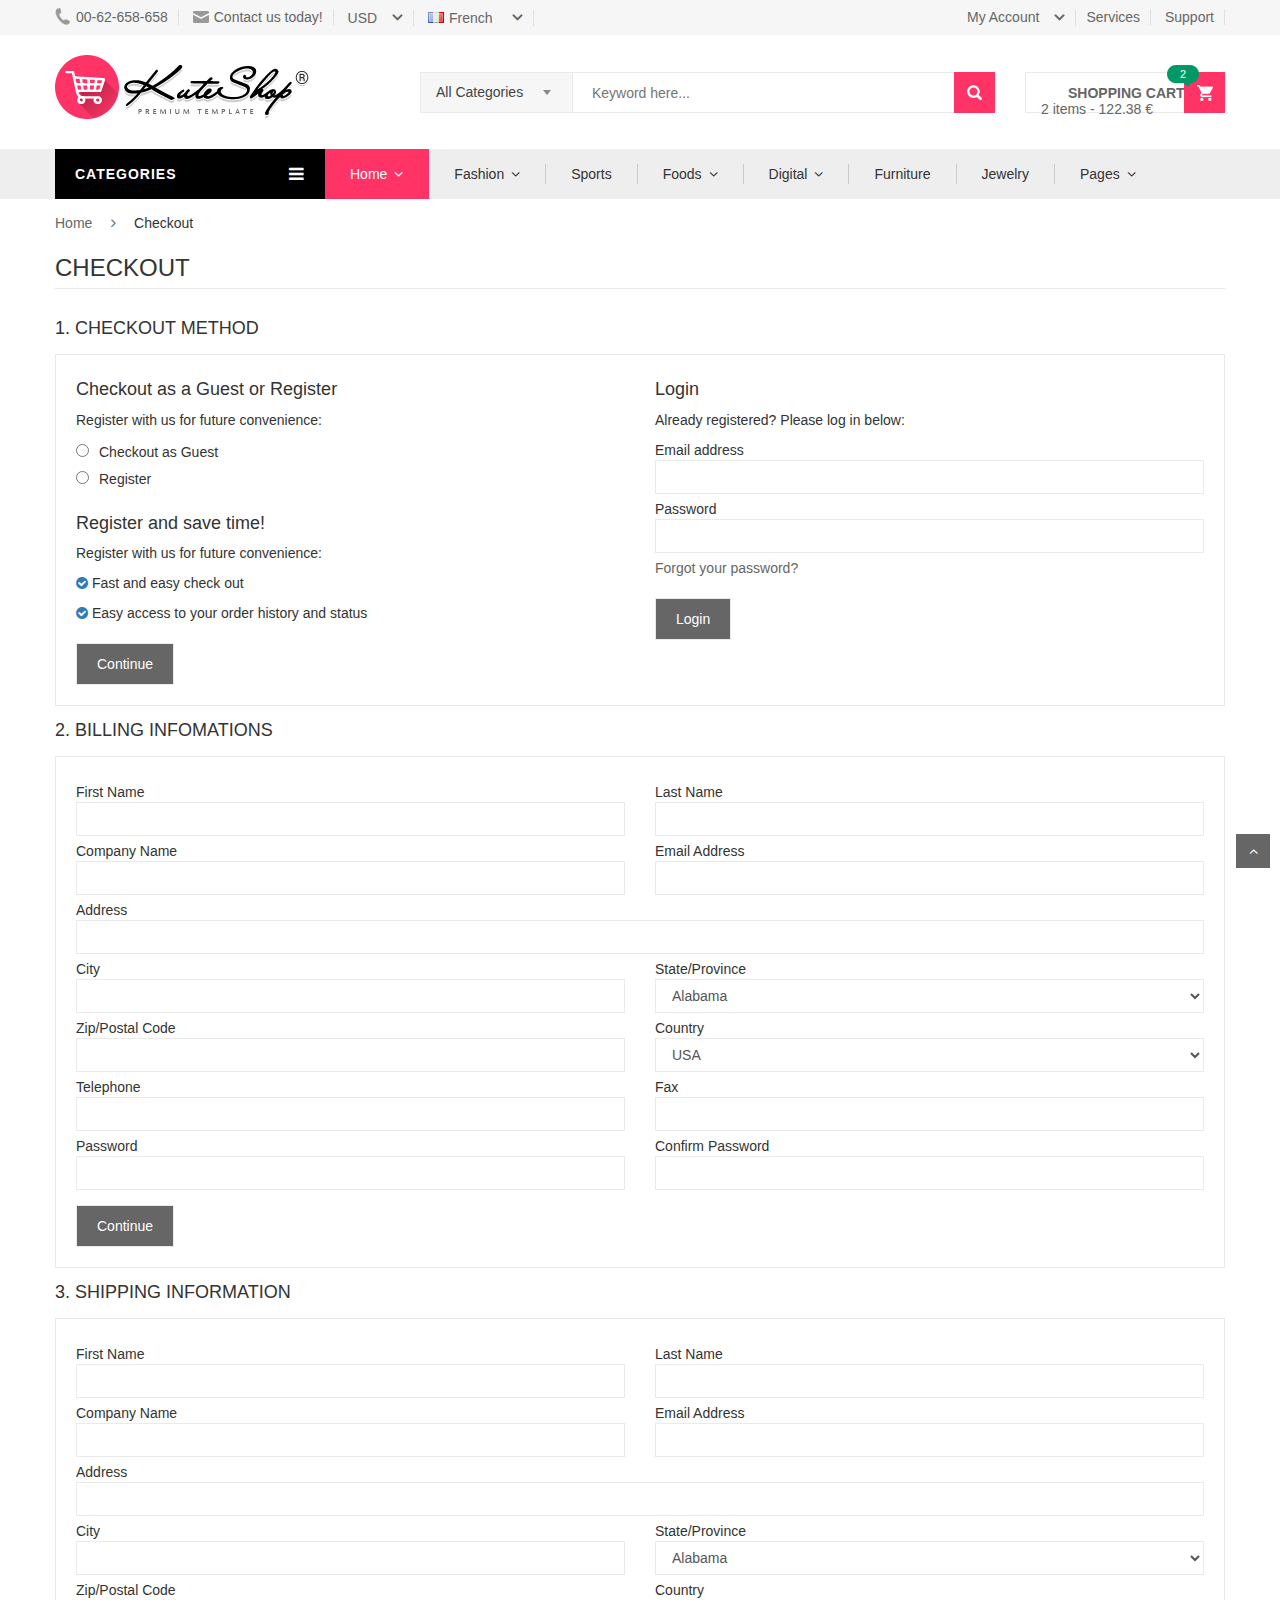
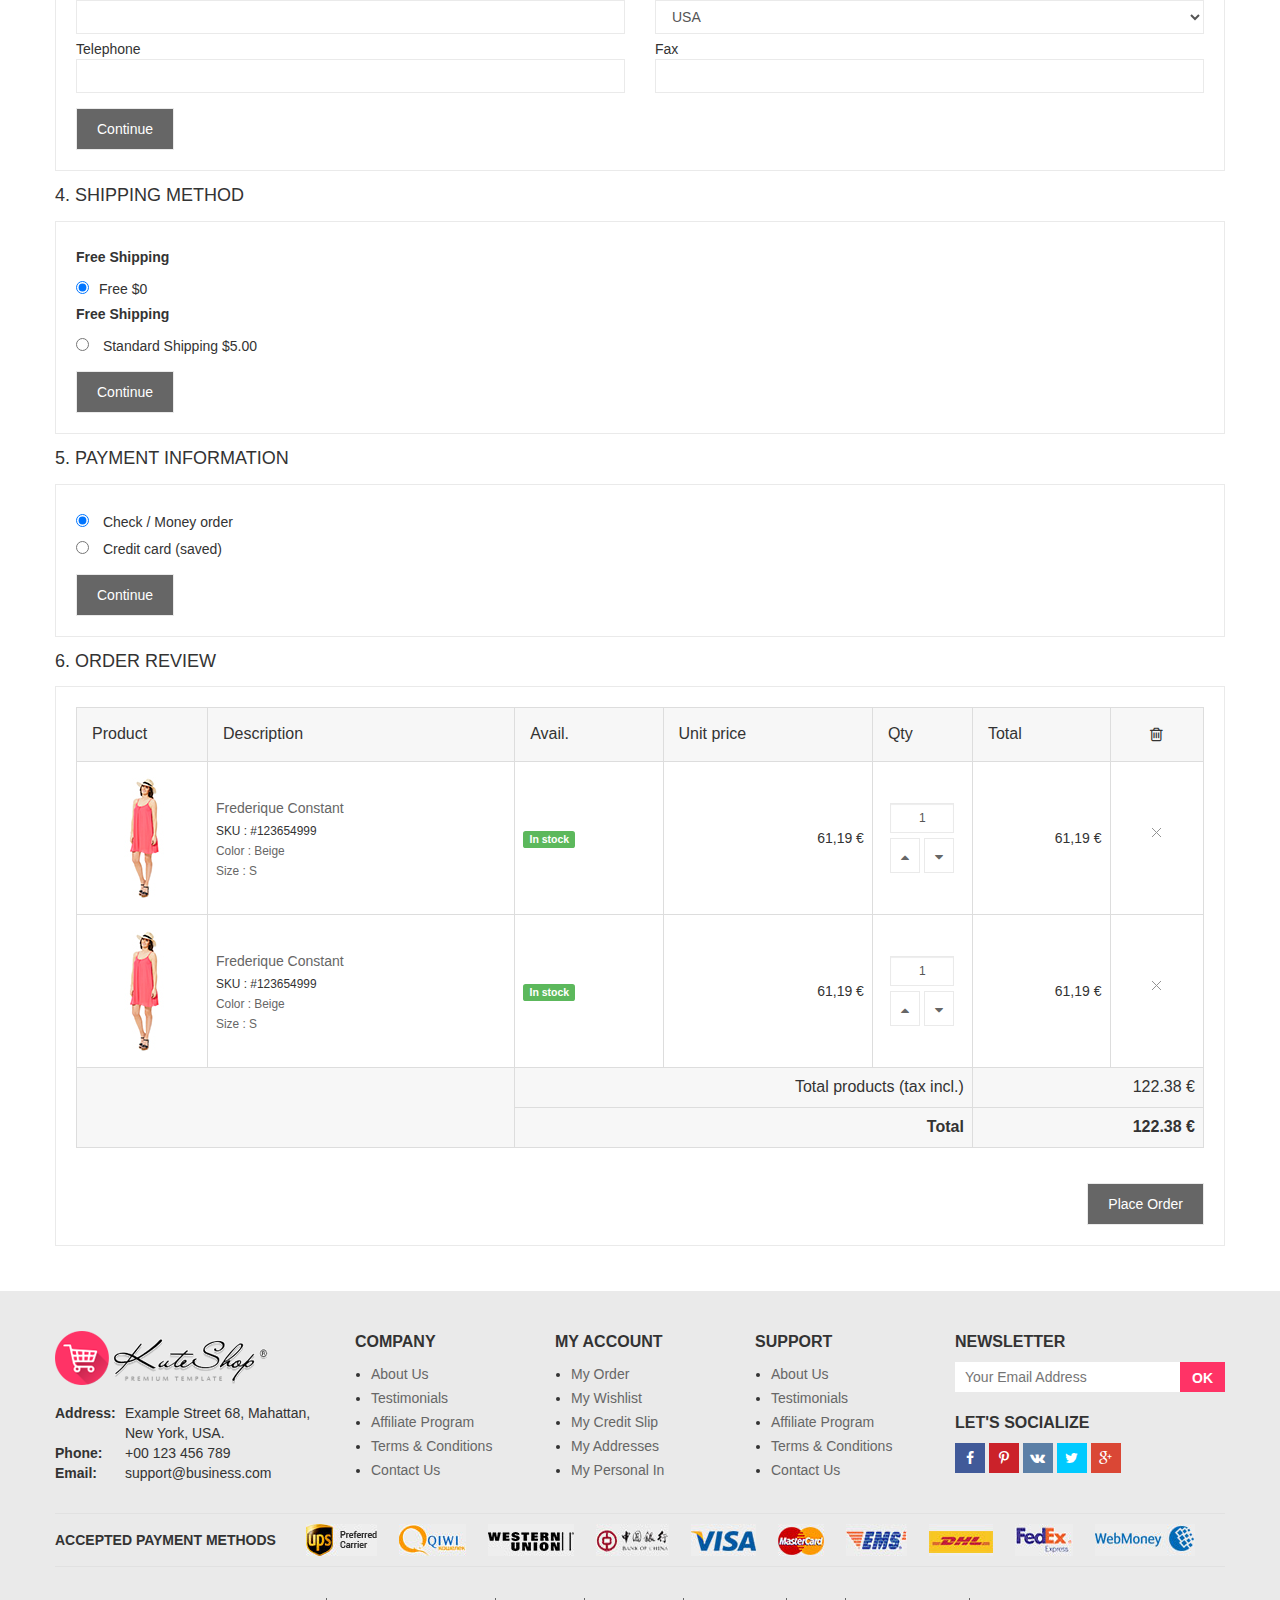
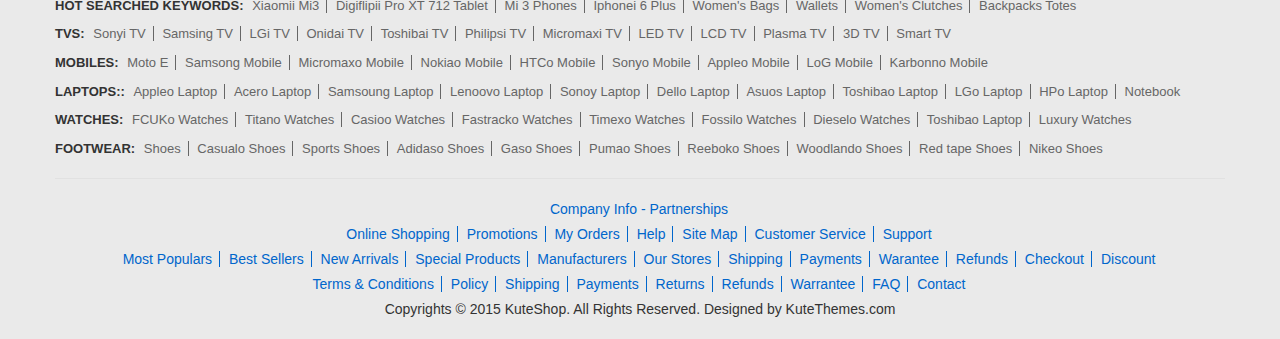
<file: checkout.html>
<!DOCTYPE html>
<html>
<head>
    <meta charset="UTF-8">
    <meta name="viewport" content="width=device-width, initial-scale=1">
    <link rel="stylesheet" type="text/css" href="assets/lib/bootstrap/css/bootstrap.min.css" />
    <link rel="stylesheet" type="text/css" href="assets/lib/font-awesome/css/font-awesome.min.css" />
    <link rel="stylesheet" type="text/css" href="assets/lib/select2/css/select2.min.css" />
    <link rel="stylesheet" type="text/css" href="assets/lib/jquery.bxslider/jquery.bxslider.css" />
    <link rel="stylesheet" type="text/css" href="assets/lib/owl.carousel/owl.carousel.css" />
    <link rel="stylesheet" type="text/css" href="assets/lib/jquery-ui/jquery-ui.css" />
    <link rel="stylesheet" type="text/css" href="assets/css/animate.css" />
    <link rel="stylesheet" type="text/css" href="assets/css/reset.css" />
    <link rel="stylesheet" type="text/css" href="assets/css/style.css" />
    <link rel="stylesheet" type="text/css" href="assets/css/responsive.css" />
    <title>Checkout - Kute shop</title>
</head>
<body class="category-page">
<!-- HEADER -->
<div id="header" class="header">
    <div class="top-header">
        <div class="container">
            <div class="nav-top-links">
                <a class="first-item" href="#"><img alt="phone" src="assets/images/phone.png" />00-62-658-658</a>
                <a href="#"><img alt="email" src="assets/images/email.png" />Contact us today!</a>
            </div>
            <div class="currency ">
                <div class="dropdown">
                      <a class="current-open" data-toggle="dropdown" aria-haspopup="true" aria-expanded="false" href="#">USD</a>
                      <ul class="dropdown-menu" role="menu">
                        <li><a href="#">Dollar</a></li>
                        <li><a href="#">Euro</a></li>
                      </ul>
                </div>
            </div>
            <div class="language ">
                <div class="dropdown">
                      <a class="current-open" data-toggle="dropdown" aria-haspopup="true" aria-expanded="false" href="#">
                      <img alt="email" src="assets/images/fr.jpg" />French
                      </a>
                      <ul class="dropdown-menu" role="menu">
                        <li><a href="#"><img alt="email" src="assets/images/en.jpg" />English</a></li>
                        <li><a href="#"><img alt="email" src="assets/images/fr.jpg" />French</a></li>
                    </ul>
                </div>
            </div>
            <div class="support-link">
                <a href="#">Services</a>
                <a href="#">Support</a>
            </div>
            <div id="user-info-top" class="user-info pull-right">
                <div class="dropdown">
                    <a class="current-open" data-toggle="dropdown" aria-haspopup="true" aria-expanded="false" href="#"><span>My Account</span></a>
                    <ul class="dropdown-menu mega_dropdown" role="menu">
                        <li><a href="login.html">Login</a></li>
                        <li><a href="#">Compare</a></li>
                        <li><a href="#">Wishlists</a></li>
                    </ul>
                </div>
            </div>
        </div>
    </div>
    <!--/.top-header -->
    <!-- MAIN HEADER -->
    <div class="container main-header">
        <div class="row">
            <div class="col-xs-12 col-sm-3 logo">
                <a href="index.html"><img alt="Kute Shop" src="assets/images/logo.png" /></a>
            </div>
            <div class="col-xs-7 col-sm-7 header-search-box">
                <form class="form-inline">
                      <div class="form-group form-category">
                        <select class="select-category">
                            <option value="2">All Categories</option>
                            <option value="1">Men</option>
                            <option value="2">Women</option>
                        </select>
                      </div>
                      <div class="form-group input-serach">
                        <input type="text"  placeholder="Keyword here...">
                      </div>
                      <button type="submit" class="pull-right btn-search"></button>
                </form>
            </div>
            <div id="cart-block" class="col-xs-5 col-sm-2 shopping-cart-box">
                <a class="cart-link" href="order.html">
                    <span class="title">Shopping cart</span>
                    <span class="total">2 items - 122.38 €</span>
                    <span class="notify notify-left">2</span>
                </a>
                <div class="cart-block">
                    <div class="cart-block-content">
                        <h5 class="cart-title">2 Items in my cart</h5>
                        <div class="cart-block-list">
                            <ul>
                                <li class="product-info">
                                    <div class="p-left">
                                        <a href="#" class="remove_link"></a>
                                        <a href="#">
                                        <img class="img-responsive" src="assets/data/product-100x122.jpg" alt="p10">
                                        </a>
                                    </div>
                                    <div class="p-right">
                                        <p class="p-name">Donec Ac Tempus</p>
                                        <p class="p-rice">61,19 €</p>
                                    </div>
                                </li>
                                <li class="product-info">
                                    <div class="p-left">
                                        <a href="#" class="remove_link"></a>
                                        <a href="#">
                                        <img class="img-responsive" src="assets/data/product-s5-100x122.jpg" alt="p10">
                                        </a>
                                    </div>
                                    <div class="p-right">
                                        <p class="p-name">Donec Ac Tempus</p>
                                        <p class="p-rice">61,19 €</p>
                                    </div>
                                </li>
                            </ul>
                        </div>
                        <div class="toal-cart">
                            <span>Total</span>
                            <span class="toal-price pull-right">122.38 €</span>
                        </div>
                        <div class="cart-buttons">
                            <a href="order.html" class="btn-check-out">Checkout</a>
                        </div>
                    </div>
                </div>
            </div>
        </div>
    </div>
    <!-- END MANIN HEADER -->
    <div id="nav-top-menu" class="nav-top-menu">
        <div class="container">
            <div class="row">
                <div class="col-sm-3" id="box-vertical-megamenus">
                    <div class="box-vertical-megamenus">
                    <h4 class="title">
                        <span class="title-menu">Categories</span>
                        <span class="btn-open-mobile pull-right"><i class="fa fa-bars"></i></span>
                    </h4>
                    <div class="vertical-menu-content is-home">
                        <ul class="vertical-menu-list">
                            <li><a href="category.html"><img class="icon-menu" alt="Funky roots" src="assets/data/1.png">Electronics</a></li>
                            <li>
                                <a class="parent" href="category2.html"><img class="icon-menu" alt="Funky roots" src="assets/data/2.png">Sports &amp; Outdoors</a>
                                <div class="vertical-dropdown-menu">
                                    <div class="vertical-groups col-sm-12">
                                        <div class="mega-group col-sm-4">
                                            <h4 class="mega-group-header"><span>Tennis</span></h4>
                                            <ul class="group-link-default">
                                                <li><a href="#">Tennis</a></li>
                                                <li><a href="#">Coats &amp; Jackets</a></li>
                                                <li><a href="#">Blouses &amp; Shirts</a></li>
                                                <li><a href="#">Tops &amp; Tees</a></li>
                                                <li><a href="#">Hoodies &amp; Sweatshirts</a></li>
                                                <li><a href="#">Intimates</a></li>
                                            </ul>
                                        </div>
                                        <div class="mega-group col-sm-4">
                                            <h4 class="mega-group-header"><span>Swimming</span></h4>
                                            <ul class="group-link-default">
                                                <li><a href="#">Dresses</a></li>
                                                <li><a href="#">Coats &amp; Jackets</a></li>
                                                <li><a href="#">Blouses &amp; Shirts</a></li>
                                                <li><a href="#">Tops &amp; Tees</a></li>
                                                <li><a href="#">Hoodies &amp; Sweatshirts</a></li>
                                                <li><a href="#">Intimates</a></li>
                                            </ul>
                                        </div>
                                        <div class="mega-group col-sm-4">
                                            <h4 class="mega-group-header"><span>Shoes</span></h4>
                                            <ul class="group-link-default">
                                                <li><a href="#">Dresses</a></li>
                                                <li><a href="#">Coats &amp; Jackets</a></li>
                                                <li><a href="#">Blouses &amp; Shirts</a></li>
                                                <li><a href="#">Tops &amp; Tees</a></li>
                                                <li><a href="#">Hoodies &amp; Sweatshirts</a></li>
                                                <li><a href="#">Intimates</a></li>
                                            </ul>
                                        </div>
                                        <div class="mega-custom-html col-sm-12">
                                            <a href="#"><img src="assets/data/banner-megamenu.jpg" alt="Banner"></a>
                                        </div>
                                    </div>
                                </div>
                            </li>
                            <li><a href="category.html"><img class="icon-menu" alt="Funky roots" src="assets/data/3.png">Smartphone &amp; Tablets</a></li>
                            <li><a href="category2.html"><img class="icon-menu" alt="Funky roots" src="assets/data/4.png">Health &amp; Beauty Bags</a></li>
                            <li>
                                <a class="parent" href="category.html">
                                <img class="icon-menu" alt="Funky roots" src="assets/data/5.png">Shoes &amp; Accessories</a>
                                <div class="vertical-dropdown-menu">
                                        <div class="vertical-groups col-sm-12">
                                            <div class="mega-group col-sm-12">
                                                <h4 class="mega-group-header"><span>Special products</span></h4>
                                                <div class="row mega-products">
                                                    <div class="col-sm-3 mega-product">
                                                        <div class="product-avatar">
                                                            <a href="#"><img src="assets/data/p10.jpg" alt="product1"></a>
                                                        </div>
                                                        <div class="product-name">
                                                            <a href="#">Fashion hand bag</a>
                                                        </div>
                                                        <div class="product-price">
                                                            <div class="new-price">$38</div>
                                                            <div class="old-price">$45</div>
                                                        </div>
                                                        <div class="product-star">
                                                            <i class="fa fa-star"></i>
                                                            <i class="fa fa-star"></i>
                                                            <i class="fa fa-star"></i>
                                                            <i class="fa fa-star"></i>
                                                            <i class="fa fa-star-half-o"></i>
                                                        </div>
                                                    </div>
                                                    <div class="col-sm-3 mega-product">
                                                        <div class="product-avatar">
                                                            <a href="#"><img src="assets/data/p11.jpg" alt="product1"></a>
                                                        </div>
                                                        <div class="product-name">
                                                            <a href="#">Fashion hand bag</a>
                                                        </div>
                                                        <div class="product-price">
                                                            <div class="new-price">$38</div>
                                                            <div class="old-price">$45</div>
                                                        </div>
                                                        <div class="product-star">
                                                            <i class="fa fa-star"></i>
                                                            <i class="fa fa-star"></i>
                                                            <i class="fa fa-star"></i>
                                                            <i class="fa fa-star"></i>
                                                            <i class="fa fa-star-half-o"></i>
                                                        </div>
                                                    </div>
                                                    <div class="col-sm-3 mega-product">
                                                        <div class="product-avatar">
                                                            <a href="#"><img src="assets/data/p12.jpg" alt="product1"></a>
                                                        </div>
                                                        <div class="product-name">
                                                            <a href="#">Fashion hand bag</a>
                                                        </div>
                                                        <div class="product-price">
                                                            <div class="new-price">$38</div>
                                                            <div class="old-price">$45</div>
                                                        </div>
                                                        <div class="product-star">
                                                            <i class="fa fa-star"></i>
                                                            <i class="fa fa-star"></i>
                                                            <i class="fa fa-star"></i>
                                                            <i class="fa fa-star"></i>
                                                            <i class="fa fa-star-half-o"></i>
                                                        </div>
                                                    </div>
                                                    <div class="col-sm-3 mega-product">
                                                        <div class="product-avatar">
                                                            <a href="#"><img src="assets/data/p13.jpg" alt="product1"></a>
                                                        </div>
                                                        <div class="product-name">
                                                            <a href="#">Fashion hand bag</a>
                                                        </div>
                                                        <div class="product-price">
                                                            <div class="new-price">$38</div>
                                                            <div class="old-price">$45</div>
                                                        </div>
                                                        <div class="product-star">
                                                            <i class="fa fa-star"></i>
                                                            <i class="fa fa-star"></i>
                                                            <i class="fa fa-star"></i>
                                                            <i class="fa fa-star"></i>
                                                            <i class="fa fa-star-half-o"></i>
                                                        </div>
                                                    </div>
                                                </div>
                                            </div>
                                        </div>
                                    </div>
                            </li>
                            <li><a href="category.html"><img class="icon-menu" alt="Funky roots" src="assets/data/6.png">Toys &amp; Hobbies</a></li>
                            <li><a href="category.html"><img class="icon-menu" alt="Funky roots" src="assets/data/7.png">Computers &amp; Networking</a></li>
                            <li><a href="category.html"><img class="icon-menu" alt="Funky roots" src="assets/data/8.png">Laptops &amp; Accessories</a></li>
                            <li><a href="category.html"><img class="icon-menu" alt="Funky roots" src="assets/data/9.png">Jewelry &amp; Watches</a></li>
                            <li><a href="category.html"><img class="icon-menu" alt="Funky roots" src="assets/data/10.png">Flashlights &amp; Lamps</a></li>
                            <li>
                                <a href="category.html">
                                    <img class="icon-menu" alt="Funky roots" src="assets/data/11.png">
                                    Cameras &amp; Photo
                                </a>
                            </li>
                            <li class="cat-link-orther">
                                <a href="category.html">
                                    <img class="icon-menu" alt="Funky roots" src="assets/data/5.png">
                                    Television
                                </a>
                            </li>
                            <li class="cat-link-orther">
                                <a href="category.html">
                                    <img class="icon-menu" alt="Funky roots" src="assets/data/7.png">Computers &amp; Networking
                                </a>
                            </li>
                            <li class="cat-link-orther">
                                <a href="category.html">
                                    <img class="icon-menu" alt="Funky roots" src="assets/data/6.png">
                                    Toys &amp; Hobbies
                                </a>
                            </li>
                            <li class="cat-link-orther">
                            <a href="category.html"><img class="icon-menu" alt="Funky roots" src="assets/data/9.png">Jewelry &amp; Watches</a></li>
                        </ul>
                        <div class="all-category"><span class="open-cate">All Categories</span></div>
                    </div>
                </div>
                </div>
                <div id="main-menu" class="col-sm-9 main-menu">
                    <nav class="navbar navbar-default">
                        <div class="container-fluid">
                            <div class="navbar-header">
                                <button type="button" class="navbar-toggle collapsed" data-toggle="collapse" data-target="#navbar" aria-expanded="false" aria-controls="navbar">
                                    <i class="fa fa-bars"></i>
                                </button>
                                <a class="navbar-brand" href="#">MENU</a>
                            </div>
                            <div id="navbar" class="navbar-collapse collapse">
                                <ul class="nav navbar-nav">
                                    <li class="active dropdown">
                                        <a class="dropdown-toggle" data-toggle="dropdown" href="#">Home</a>
                                        <ul class="dropdown-menu container-fluid">
                                            <li class="block-container">
                                                <ul class="block">
                                                    <li class="link_container"><a href="index.html">Home Style 1</a></li>
                                                    <li class="link_container"><a href="index2.html">Home Style 2</a></li>
                                                    <li class="link_container"><a href="index3.html">Home Style 3</a></li>
                                                    <li class="link_container"><a href="index4.html">Home Style 4</a></li>
                                                    <li class="link_container"><a href="index5.html">Home Style 5</a></li>
                                                    <li class="link_container"><a href="index6.html">Home Style 6</a></li>
                                                    <li class="link_container"><a href="index7.html">Home Style 7</a></li>
                                                    <li class="link_container"><a href="index8.html">Home Style 8</a></li>
                                                </ul>
                                            </li>
                                        </ul>
                                    </li>
                                    <li class="dropdown">
                                        <a href="category.html" class="dropdown-toggle" data-toggle="dropdown">Fashion</a>
                                        <ul class="dropdown-menu mega_dropdown" role="menu" style="width: 830px;">
                                            <li class="block-container col-sm-3">
                                                <ul class="block">
                                                    <li class="img_container">
                                                        <a href="#">
                                                            <img class="img-responsive" src="assets/data/men.png" alt="sport">
                                                        </a>
                                                    </li>
                                                    <li class="link_container group_header">
                                                        <a href="#">MEN'S</a>
                                                    </li>
                                                    <li class="link_container"><a href="#">Skirts</a></li>
                                                    <li class="link_container"><a href="#">Jackets</a></li>
                                                    <li class="link_container"><a href="#">Tops</a></li>
                                                    <li class="link_container"><a href="#">Scarves</a></li>
                                                    <li class="link_container"><a href="#">Pants</a></li>
                                                </ul>
                                            </li>
                                             <li class="block-container col-sm-3">
                                                <ul class="block">
                                                    <li class="img_container">
                                                        <a href="#">
                                                            <img class="img-responsive" src="assets/data/women.png" alt="sport">
                                                        </a>
                                                    </li>
                                                    <li class="link_container group_header">
                                                        <a href="#">WOMEN'S</a>
                                                    </li>
                                                    <li class="link_container"><a href="#">Skirts</a></li>
                                                    <li class="link_container"><a href="#">Jackets</a></li>
                                                    <li class="link_container"><a href="#">Tops</a></li>
                                                    <li class="link_container"><a href="#">Scarves</a></li>
                                                    <li class="link_container"><a href="#">Pants</a></li>
                                                </ul>
                                            </li>
                                             <li class="block-container col-sm-3">
                                                <ul class="block">
                                                    <li class="img_container">
                                                        <a href="#">
                                                            <img class="img-responsive" src="assets/data/kid.png" alt="sport">
                                                        </a>
                                                    </li>
                                                    <li class="link_container group_header">
                                                        <a href="#">Kids</a>
                                                    </li>
                                                    <li class="link_container"><a href="#">Shoes</a></li>
                                                    <li class="link_container"><a href="#">Clothing</a></li>
                                                    <li class="link_container"><a href="#">Tops</a></li>
                                                    <li class="link_container"><a href="#">Scarves</a></li>
                                                    <li class="link_container"><a href="#">Accessories</a></li>
                                                </ul>
                                            </li>
                                             <li class="block-container col-sm-3">
                                                <ul class="block">
                                                    <li class="img_container">
                                                        <a href="#">
                                                            <img class="img-responsive" src="assets/data/trending.png" alt="sport">
                                                        </a>
                                                    </li>
                                                    <li class="link_container group_header">
                                                        <a href="#">TRENDING</a>
                                                    </li>
                                                    <li class="link_container"><a href="#">Men's Clothing</a></li>
                                                    <li class="link_container"><a href="#">Kid's Clothing</a></li>
                                                    <li class="link_container"><a href="#">Women's Clothing</a></li>
                                                    <li class="link_container"><a href="#">Accessories</a></li>
                                                </ul>
                                            </li>
                                        </ul>
                                    </li>
                                    <li><a href="category.html">Sports</a></li>
                                    <li class="dropdown">
                                        <a href="category.html" class="dropdown-toggle" data-toggle="dropdown">Foods</a>
                                            <ul class="mega_dropdown dropdown-menu" style="width: 830px;">
                                            <li class="block-container col-sm-3">
                                                <ul class="block">
                                                    <li class="link_container group_header">
                                                        <a href="#">Asian</a>
                                                    </li>
                                                    <li class="link_container">
                                                        <a href="#">Vietnamese Pho</a>
                                                    </li>
                                                    <li class="link_container">
                                                        <a href="#">Noodles</a>
                                                    </li>
                                                    <li class="link_container">
                                                        <a href="#">Seafood</a>
                                                    </li>
                                                    <li class="link_container group_header">
                                                        <a href="#">Sausages</a>
                                                    </li>
                                                    <li class="link_container">
                                                        <a href="#">Meat Dishes</a>
                                                    </li>
                                                    <li class="link_container">
                                                        <a href="#">Desserts</a>
                                                    </li>
                                                    <li class="link_container">
                                                        <a href="#">Tops</a>
                                                    </li>
                                                    <li class="link_container">
                                                        <a href="#">Tops</a>
                                                    </li>
                                                </ul>
                                            </li>
                                            <li class="block-container col-sm-3">
                                                <ul class="block">
                                                    <li class="link_container group_header">
                                                        <a href="#">European</a>
                                                    </li>
                                                    <li class="link_container">
                                                        <a href="#">Greek Potatoes</a>
                                                    </li>
                                                    <li class="link_container">
                                                        <a href="#">Famous Spaghetti</a>
                                                    </li>
                                                    <li class="link_container">
                                                        <a href="#">Famous Spaghetti</a>
                                                    </li>
                                                    <li class="link_container group_header">
                                                        <a href="#">Chicken</a>
                                                    </li>
                                                    <li class="link_container">
                                                        <a href="#">Italian Pizza</a>
                                                    </li>
                                                    <li class="link_container">
                                                        <a href="#">French Cakes</a>
                                                    </li>
                                                    <li class="link_container">
                                                        <a href="#">Tops</a>
                                                    </li>
                                                    <li class="link_container">
                                                        <a href="#">Tops</a>
                                                    </li>
                                                </ul>
                                            </li>
                                            <li class="block-container col-sm-3">
                                                <ul class="block">
                                                    <li class="link_container group_header">
                                                        <a href="#">FAST</a>
                                                    </li>
                                                    <li class="link_container">
                                                        <a href="#">Hamberger</a>
                                                    </li>
                                                    <li class="link_container">
                                                        <a href="#">Pizza</a>
                                                    </li>
                                                    <li class="link_container">
                                                        <a href="#">Noodles</a>
                                                    </li>
                                                    <li class="link_container group_header">
                                                        <a href="#">Sandwich</a>
                                                    </li>
                                                    <li class="link_container">
                                                        <a href="#">Salad</a>
                                                    </li>
                                                    <li class="link_container">
                                                        <a href="#">Paste</a>
                                                    </li>
                                                    <li class="link_container">
                                                        <a href="#">Tops</a>
                                                    </li>
                                                    <li class="link_container">
                                                        <a href="#">Tops</a>
                                                    </li>
                                                </ul>
                                            </li>
                                            <li class="block-container col-sm-3">
                                                <ul class="block">
                                                    <li class="img_container">
                                                        <img src="assets/data/banner-topmenu.jpg" alt="Banner">
                                                    </li>
                                                </ul>
                                            </li>

                                        </ul>
                                    </li>
                                    <li class="dropdown">
                                        <a href="category.html" class="dropdown-toggle" data-toggle="dropdown">Digital</a>
                                        <ul class="dropdown-menu container-fluid">
                                            <li class="block-container">
                                                <ul class="block">
                                                    <li class="link_container"><a href="#">Mobile</a></li>
                                                    <li class="link_container"><a href="#">Tablets</a></li>
                                                    <li class="link_container"><a href="#">Laptop</a></li>
                                                    <li class="link_container"><a href="#">Memory Cards</a></li>
                                                    <li class="link_container"><a href="#">Accessories</a></li>
                                                </ul>
                                            </li>
                                        </ul> 
                                    </li>
                                    <li><a href="category.html">Furniture</a></li>
                                    <li><a href="category.html">Jewelry</a></li>
                                    <li class="dropdown">
                                        <a href="category.html" class="dropdown-toggle" data-toggle="dropdown">Pages</a>
                                            <ul class="mega_dropdown dropdown-menu" style="width: 830px;">
                                            <li class="block-container col-sm-4">
                                                <ul class="block">
                                                    <li class="link_container group_header">
                                                        <a href="#">Page</a>
                                                    </li>
                                                    <li class="link_container">
                                                        <a href="category.html">Category Left Sidebar</a>
                                                    </li>
                                                    <li class="link_container">
                                                        <a href="category2.html">Category Right Sidebar</a>
                                                    </li>
                                                    <li class="link_container">
                                                        <a href="detail.html">Product Left Sidebar</a>
                                                    </li>
                                                    
                                                    <li class="link_container">
                                                        <a href="detail2.html">Product Full width</a>
                                                    </li>
                                                    <li class="link_container">
                                                        <a href="detail3.html">Product Right Sidebar</a>
                                                    </li>
                                                </ul>
                                            </li>
                                            <li class="block-container col-sm-4">
                                                <ul class="block">
                                                    <li class="link_container group_header">
                                                        <a href="#">Page</a>
                                                    </li>
                                                    <li class="link_container">
                                                        <a href="wishlist.html">Wishlist</a>
                                                    </li>
                                                    <li class="link_container">
                                                        <a href="compare.html">Compare</a>
                                                    </li>
                                                    <li class="link_container">
                                                        <a href="order.html">Order</a>
                                                    </li>
                                                    <li class="link_container">
                                                        <a href="checkout.html">Checkout</a>
                                                    </li>
                                                    <li class="link_container">
                                                        <a href="login.html">Login</a>
                                                    </li>
                                                </ul>
                                            </li>
                                            <li class="block-container col-sm-4">
                                                <ul class="block">
                                                    <li class="link_container group_header">
                                                        <a href="#">Page</a>
                                                    </li>
                                                    <li class="link_container">
                                                        <a href="blog.html">Blog</a>
                                                    </li>
                                                    <li class="link_container">
                                                        <a href="blog-detail.html">Blog Post</a>
                                                    </li>
                                                    <li class="link_container">
                                                        <a href="about.html">About Us</a>
                                                    </li>
                                                    <li class="link_container">
                                                        <a href="contact.html">Contact Us</a>
                                                    </li>
                                                </ul>
                                            </li>
                                        </ul>
                                    </li>
                                </ul>
                            </div><!--/.nav-collapse -->
                        </div>
                    </nav>
                </div>
            </div>
            <!-- userinfo on top-->
            <div id="form-search-opntop">
            </div>
            <!-- userinfo on top-->
            <div id="user-info-opntop">
            </div>
            <!-- CART ICON ON MMENU -->
            <div id="shopping-cart-box-ontop">
                <i class="fa fa-shopping-cart"></i>
                <div class="shopping-cart-box-ontop-content"></div>
            </div>
        </div>
    </div>
</div>
<!-- end header -->
<!-- page wapper-->
<div class="columns-container">
    <div class="container" id="columns">
        <!-- breadcrumb -->
        <div class="breadcrumb clearfix">
            <a class="home" href="#" title="Return to Home">Home</a>
            <span class="navigation-pipe">&nbsp;</span>
            <span class="navigation_page">Checkout</span>
        </div>
        <!-- ./breadcrumb -->
        <!-- page heading-->
        <h2 class="page-heading">
            <span class="page-heading-title2">Checkout</span>
        </h2>
        <!-- ../page heading-->
        <div class="page-content checkout-page">
            <h3 class="checkout-sep">1. Checkout Method</h3>
            <div class="box-border">
                <div class="row">
                    <div class="col-sm-6">
                        <h4>Checkout as a Guest or Register</h4>
                        <p>Register with us for future convenience:</p>
                        <ul>
                            <li><label><input type="radio" name="radio1">Checkout as Guest</label></li>
                            <li><label><input type="radio" name="radio1">Register</label></li>
                        </ul>
                        <br>
                        <h4>Register and save time!</h4>
                        <p>Register with us for future convenience:</p>
                        <p><i class="fa fa-check-circle text-primary"></i> Fast and easy check out</p>
                        <p><i class="fa fa-check-circle text-primary"></i> Easy access to your order history and status</p>
                        <button class="button">Continue</button>
                    </div>
                    <div class="col-sm-6">
                        <h4>Login</h4>
                        <p>Already registered? Please log in below:</p>
                        <label>Email address</label>
                        <input type="text" class="form-control input">
                        <label>Password</label>
                        <input type="password" class="form-control input">
                        <p><a href="#">Forgot your password?</a></p>
                        <button class="button">Login</button>
                    </div>

                </div>
            </div>
            <h3 class="checkout-sep">2. Billing Infomations</h3>
            <div class="box-border">
                <ul>
                    <li class="row">
                        <div class="col-sm-6">
                            <label for="first_name" class="required">First Name</label>
                            <input type="text" class="input form-control" name="" id="first_name">
                        </div><!--/ [col] -->
                        <div class="col-sm-6">
                            <label for="last_name" class="required">Last Name</label>
                            <input type="text" name="" class="input form-control" id="last_name">
                        </div><!--/ [col] -->
                    </li><!--/ .row -->
                    <li class="row">
                        <div class="col-sm-6">
                            <label for="company_name">Company Name</label>
                            <input type="text" name="" class="input form-control" id="company_name">
                        </div><!--/ [col] -->
                        <div class="col-sm-6">
                            <label for="email_address" class="required">Email Address</label>
                            <input type="text" class="input form-control" name="" id="email_address">
                        </div><!--/ [col] -->
                    </li><!--/ .row -->
                    <li class="row"> 
                        <div class="col-xs-12">

                            <label for="address" class="required">Address</label>
                            <input type="text" class="input form-control" name="" id="address">

                        </div><!--/ [col] -->

                    </li><!-- / .row -->

                    <li class="row">

                        <div class="col-sm-6">
                            
                            <label for="city" class="required">City</label>
                            <input class="input form-control" type="text" name="" id="city">

                        </div><!--/ [col] -->

                        <div class="col-sm-6">
                            <label class="required">State/Province</label>
                                <select class="input form-control" name="">
                                    <option value="Alabama">Alabama</option>
                                    <option value="Illinois">Illinois</option>
                                    <option value="Kansas">Kansas</option>
                            </select>
                        </div><!--/ [col] -->
                    </li><!--/ .row -->

                    <li class="row">

                        <div class="col-sm-6">

                            <label for="postal_code" class="required">Zip/Postal Code</label>
                            <input class="input form-control" type="text" name="" id="postal_code">
                        </div><!--/ [col] -->

                        <div  class="col-sm-6">
                            <label class="required">Country</label>
                            <select class="input form-control" name="">
                                <option value="USA">USA</option>
                                <option value="Australia">Australia</option>
                                <option value="Austria">Austria</option>
                                <option value="Argentina">Argentina</option>
                                <option value="Canada">Canada</option>
                            </select>
                        </div><!--/ [col] -->
                    </li><!--/ .row -->
                    <li class="row">
                        <div class="col-sm-6">
                            <label for="telephone" class="required">Telephone</label>
                            <input class="input form-control" type="text" name="" id="telephone">
                        </div><!--/ [col] -->

                        <div class="col-sm-6">
                            <label for="fax">Fax</label>
                            <input class="input form-control" type="text" name="" id="fax">
                        </div><!--/ [col] -->

                    </li><!--/ .row -->

                    <li class="row">
                        <div class="col-sm-6">
                            <label for="password" class="required">Password</label>
                            <input class="input form-control" type="password" name="" id="password">
                        </div><!--/ [col] -->

                        <div class="col-sm-6">
                            <label for="confirm" class="required">Confirm Password</label>
                            <input class="input form-control" type="password" name="" id="confirm">
                        </div><!--/ [col] -->
                    </li><!--/ .row -->
                    <li>
                        <button class="button">Continue</button>
                    </li>
                </ul>
            </div>
            <h3 class="checkout-sep">3. Shipping Information</h3>
            <div class="box-border">
                <ul>
                                    
                    <li class="row">
                        
                        <div class="col-sm-6">
                            
                            <label for="first_name_1" class="required">First Name</label>
                            <input class="input form-control" type="text" name="" id="first_name_1">

                        </div><!--/ [col] -->

                        <div class="col-sm-6">
                            
                            <label for="last_name_1" class="required">Last Name</label>
                            <input class="input form-control" type="text" name="" id="last_name_1">

                        </div><!--/ [col] -->

                    </li><!--/ .row -->

                    <li class="row">
                        
                        <div class="col-sm-6">
                            
                            <label for="company_name_1">Company Name</label>
                            <input class="input form-control" type="text" name="" id="company_name_1">

                        </div><!--/ [col] -->

                        <div class="col-sm-6">
                            
                            <label for="email_address_1" class="required">Email Address</label>
                            <input class="input form-control" type="text" name="" id="email_address_1">

                        </div><!--/ [col] -->

                    </li><!--/ .row -->

                    <li class="row">

                        <div class="col-xs-12">

                            <label for="address_1" class="required">Address</label>
                            <input class="input form-control" type="text" name="" id="address_1">

                        </div><!--/ [col] -->

                    </li><!--/ .row -->

                    <li class="row">

                        <div class="col-sm-6">
                            
                            <label for="city_1" class="required">City</label>
                            <input class="input form-control" type="text" name="" id="city_1">

                        </div><!--/ [col] -->

                        <div class="col-sm-6">

                            <label class="required">State/Province</label>

                            <div class="custom_select">

                                <select class="input form-control" name="">

                                    <option value="Alabama">Alabama</option>
                                    <option value="Illinois">Illinois</option>
                                    <option value="Kansas">Kansas</option>

                                </select>

                            </div>

                        </div><!--/ [col] -->

                    </li><!--/ .row -->

                    <li class="row">

                        <div class="col-sm-6">

                            <label for="postal_code_1" class="required">Zip/Postal Code</label>
                            <input class="input form-control" type="text" name="" id="postal_code_1">

                        </div><!--/ [col] -->

                        <div class="col-sm-6">

                            <label class="required">Country</label>

                            <div class="custom_select">

                                <select class="input form-control" name="">
                                    
                                    <option value="USA">USA</option>
                                    <option value="Australia">Australia</option>
                                    <option value="Austria">Austria</option>
                                    <option value="Argentina">Argentina</option>
                                    <option value="Canada">Canada</option>

                                </select>

                            </div>

                        </div><!--/ [col] -->

                    </li><!--/ .row -->

                    <li class="row">

                        <div class="col-sm-6">

                            <label for="telephone_1" class="required">Telephone</label>
                            <input class="input form-control" type="text" name="" id="telephone_1">

                        </div><!--/ [col] -->

                        <div class="col-sm-6">

                            <label for="fax_1">Fax</label>
                            <input class="input form-control" type="text" name="" id="fax_1">

                        </div><!--/ [col] -->

                    </li><!--/ .row -->

                </ul>
                <button class="button">Continue</button>
            </div>
            <h3 class="checkout-sep">4. Shipping Method</h3>
            <div class="box-border">
                <ul class="shipping_method">
                    <li>
                        <p class="subcaption bold">Free Shipping</p>
                        <label for="radio_button_3"><input type="radio" checked name="radio_3" id="radio_button_3">Free $0</label>
                    </li>

                    <li>
                        <p class="subcaption bold">Free Shipping</p>
                        <label for="radio_button_4"><input type="radio" name="radio_3" id="radio_button_4"> Standard Shipping $5.00</label>
                    </li>
                </ul>
                <button class="button">Continue</button>
            </div>
            <h3 class="checkout-sep">5. Payment Information</h3>
            <div class="box-border">
                <ul>
                    <li>
                        <label for="radio_button_5"><input type="radio" checked name="radio_4" id="radio_button_5"> Check / Money order</label>
                    </li>

                    <li>
            
                        <label for="radio_button_6"><input type="radio" name="radio_4" id="radio_button_6"> Credit card (saved)</label>
                    </li>

                </ul>
                <button class="button">Continue</button>
            </div>
            <h3 class="checkout-sep">6. Order Review</h3>
            <div class="box-border">
                <table class="table table-bordered table-responsive cart_summary">
                    <thead>
                        <tr>
                            <th class="cart_product">Product</th>
                            <th>Description</th>
                            <th>Avail.</th>
                            <th>Unit price</th>
                            <th>Qty</th>
                            <th>Total</th>
                            <th  class="action"><i class="fa fa-trash-o"></i></th>
                        </tr>
                    </thead>
                    <tbody>
                        <tr>
                            <td class="cart_product">
                                <a href="#"><img src="assets/data/product-100x122.jpg" alt="Product"></a>
                            </td>
                            <td class="cart_description">
                                <p class="product-name"><a href="#">Frederique Constant </a></p>
                                <small class="cart_ref">SKU : #123654999</small><br>
                                <small><a href="#">Color : Beige</a></small><br>   
                                <small><a href="#">Size : S</a></small>
                            </td>
                            <td class="cart_avail"><span class="label label-success">In stock</span></td>
                            <td class="price"><span>61,19 €</span></td>
                            <td class="qty">
                                <input class="form-control input-sm" type="text" value="1">
                                <a href="#"><i class="fa fa-caret-up"></i></a>
                                <a href="#"><i class="fa fa-caret-down"></i></a>
                            </td>
                            <td class="price">
                                <span>61,19 €</span>
                            </td>
                            <td class="action">
                                <a href="#">Delete item</a>
                            </td>
                        </tr>
                        <tr>
                            <td class="cart_product">
                                <a href="#"><img src="assets/data/product-100x122.jpg" alt="Product"></a>
                            </td>
                            <td class="cart_description">
                                <p class="product-name"><a href="#">Frederique Constant </a></p>
                                <small class="cart_ref">SKU : #123654999</small><br>
                                <small><a href="#">Color : Beige</a></small><br>   
                                <small><a href="#">Size : S</a></small>
                            </td>
                            <td class="cart_avail"><span class="label label-success">In stock</span></td>
                            <td class="price"><span>61,19 €</span></td>
                            <td class="qty">
                                <input class="form-control input-sm" type="text" value="1">
                                <a href="#"><i class="fa fa-caret-up"></i></a>
                                <a href="#"><i class="fa fa-caret-down"></i></a>
                            </td>
                            <td class="price">
                                <span>61,19 €</span>
                            </td>
                            <td class="action">
                                <a href="#">Delete item</a>
                            </td>
                        </tr>
                    </tbody>
                    <tfoot>
                        <tr>
                            <td colspan="2" rowspan="2"></td>
                            <td colspan="3">Total products (tax incl.)</td>
                            <td colspan="2">122.38 €</td>
                        </tr>
                        <tr>
                            <td colspan="3"><strong>Total</strong></td>
                            <td colspan="2"><strong>122.38 €</strong></td>
                        </tr>
                    </tfoot>    
                </table>
                <button class="button pull-right">Place Order</button>
            </div>
        </div>
    </div>
</div>
<!-- ./page wapper-->
<!-- Footer -->
<footer id="footer">
     <div class="container">
            <!-- introduce-box -->
            <div id="introduce-box" class="row">
                <div class="col-md-3">
                    <div id="address-box">
                        <a href="#"><img src="assets/data/introduce-logo.png" alt="" /></a>
                        <div id="address-list">
                            <div class="tit-name">Address:</div>
                            <div class="tit-contain">Example Street 68, Mahattan, New York, USA.</div>
                            <div class="tit-name">Phone:</div>
                            <div class="tit-contain">+00 123 456 789</div>
                            <div class="tit-name">Email:</div>
                            <div class="tit-contain">support@business.com</div>
                        </div>
                    </div> 
                </div>
                <div class="col-md-6">
                    <div class="row">
                        <div class="col-sm-4">
                            <div class="introduce-title">Company</div>
                            <ul id="introduce-company"  class="introduce-list">
                                <li><a href="#">About Us</a></li>
                                <li><a href="#">Testimonials</a></li>
                                <li><a href="#">Affiliate Program</a></li>
                                <li><a href="#">Terms & Conditions</a></li>
                                <li><a href="#">Contact Us</a></li>
                            </ul>
                        </div>
                        <div class="col-sm-4">
                            <div class="introduce-title">My Account</div>
                            <ul id = "introduce-Account" class="introduce-list">
                                <li><a href="#">My Order</a></li>
                                <li><a href="#">My Wishlist</a></li>
                                <li><a href="#">My Credit Slip</a></li>
                                <li><a href="#">My Addresses</a></li>
                                <li><a href="#">My Personal In</a></li>
                            </ul>
                        </div>
                        <div class="col-sm-4">
                            <div class="introduce-title">Support</div>
                            <ul id = "introduce-support"  class="introduce-list">
                                <li><a href="#">About Us</a></li>
                                <li><a href="#">Testimonials</a></li>
                                <li><a href="#">Affiliate Program</a></li>
                                <li><a href="#">Terms & Conditions</a></li>
                                <li><a href="#">Contact Us</a></li>
                            </ul>
                        </div>
                    </div>
                </div>
                <div class="col-md-3">
                    <div id="contact-box">
                        <div class="introduce-title">Newsletter</div>
                        <div class="input-group" id="mail-box">
                          <input type="text" placeholder="Your Email Address"/>
                          <span class="input-group-btn">
                            <button class="btn btn-default" type="button">OK</button>
                          </span>
                        </div><!-- /input-group -->
                        <div class="introduce-title">Let's Socialize</div>
                        <div class="social-link">
                            <a href="#"><i class="fa fa-facebook"></i></a>
                            <a href="#"><i class="fa fa-pinterest-p"></i></a>
                            <a href="#"><i class="fa fa-vk"></i></a>
                            <a href="#"><i class="fa fa-twitter"></i></a>
                            <a href="#"><i class="fa fa-google-plus"></i></a>
                        </div>
                    </div>
                </div>
            </div><!-- /#introduce-box -->
            <!-- #trademark-box -->
            <div id="trademark-box" class="row">
                <div class="col-sm-12">
                    <ul id="trademark-list">
                        <li id="payment-methods">Accepted Payment Methods</li>
                        <li>
                            <a href="#"><img src="assets/data/trademark-ups.jpg"  alt="ups"/></a>
                        </li>
                        <li>
                            <a href="#"><img src="assets/data/trademark-qiwi.jpg"  alt="ups"/></a>
                        </li>
                        <li>
                            <a href="#"><img src="assets/data/trademark-wu.jpg"  alt="ups"/></a>
                        </li>
                        <li>
                            <a href="#"><img src="assets/data/trademark-cn.jpg"  alt="ups"/></a>
                        </li>
                        <li>
                            <a href="#"><img src="assets/data/trademark-visa.jpg"  alt="ups"/></a>
                        </li>
                        <li>
                            <a href="#"><img src="assets/data/trademark-mc.jpg"  alt="ups"/></a>
                        </li>
                        <li>
                            <a href="#"><img src="assets/data/trademark-ems.jpg"  alt="ups"/></a>
                        </li>
                        <li>
                            <a href="#"><img src="assets/data/trademark-dhl.jpg"  alt="ups"/></a>
                        </li>
                        <li>
                            <a href="#"><img src="assets/data/trademark-fe.jpg"  alt="ups"/></a>
                        </li>
                        <li>
                            <a href="#"><img src="assets/data/trademark-wm.jpg"  alt="ups"/></a>
                        </li>
                    </ul> 
                </div>
            </div> <!-- /#trademark-box -->
            <!-- #trademark-text-box -->
            <div id="trademark-text-box" class="row">
                <div class="col-sm-12">
                    <ul id="trademark-search-list" class="trademark-list">
                        <li class="trademark-text-tit">HOT SEARCHED KEYWORDS:</li>
                        <li><a href="#" >Xiaomii Mi3</a></li>
                        <li><a href="#" >Digiflipii Pro XT 712 Tablet</a></li>
                        <li><a href="#" >Mi 3 Phones</a></li>
                        <li><a href="#" >Iphonei 6 Plus</a></li>
                        <li><a href="#" >Women's Bags</a></li>
                        <li><a href="#" >Wallets</a></li>
                        <li><a href="#" >Women's Clutches</a></li>
                        <li><a href="#" >Backpacks Totes</a></li>
                    </ul>
                </div>
                <div class="col-sm-12">
                    <ul id="trademark-tv-list" class="trademark-list">
                        <li class="trademark-text-tit">TVS:</li>
                        <li><a href="#" >Sonyi TV</a></li>
                        <li><a href="#" >Samsing TV</a></li>
                        <li><a href="#" >LGi TV</a></li>
                        <li><a href="#" >Onidai TV</a></li>
                        <li><a href="#" >Toshibai TV</a></li>
                        <li><a href="#" >Philipsi TV</a></li>
                        <li><a href="#" >Micromaxi TV</a></li>
                        <li><a href="#" >LED TV</a></li>
                        <li><a href="#" >LCD TV</a></li>
                        <li><a href="#" >Plasma TV</a></li>
                        <li><a href="#" >3D TV</a></li>
                        <li><a href="#" >Smart TV</a></li>
                    </ul>
                </div>
                <div class="col-sm-12">
                    <ul id="trademark-mobile-list" class="trademark-list">
                        <li class="trademark-text-tit">MOBILES:</li>  
                        <li><a href="#" >Moto E</a></li>
                        <li><a href="#" >Samsong Mobile</a></li>
                        <li><a href="#" >Micromaxo Mobile</a></li>
                        <li><a href="#" >Nokiao Mobile</a></li>
                        <li><a href="#" >HTCo Mobile</a></li>
                        <li><a href="#" >Sonyo Mobile</a></li>
                        <li><a href="#" >Appleo Mobile</a></li>
                        <li><a href="#" >LoG Mobile</a></li>
                        <li><a href="#" >Karbonno Mobile</a></li>
                    </ul>
                </div>
                <div class="col-sm-12">
                    <ul id="trademark-laptop-list" class="trademark-list">
                        <li class="trademark-text-tit">LAPTOPS::</li> 
                        <li><a href="#" >Appleo Laptop</a></li>
                        <li><a href="#" >Acero Laptop</a></li>
                        <li><a href="#" >Samsoung Laptop</a></li>
                        <li><a href="#" >Lenoovo Laptop</a></li>
                        <li><a href="#" >Sonoy Laptop</a></li>
                        <li><a href="#" >Dello Laptop</a></li>
                        <li><a href="#" >Asuos Laptop</a></li>
                        <li><a href="#" >Toshibao Laptop</a></li>
                        <li><a href="#" >LGo Laptop</a></li>
                        <li><a href="#" >HPo Laptop</a></li>
                        <li><a href="#" >Notebook</a></li>
                    </ul>
                </div>
                <div class="col-sm-12">
                    <ul id="trademark-watches-list" class="trademark-list">
                        <li class="trademark-text-tit">WATCHES:</li>  
                        <li><a href="#" >FCUKo Watches</a></li>
                        <li><a href="#" >Titano Watches</a></li>
                        <li><a href="#" >Casioo Watches</a></li>
                        <li><a href="#" >Fastracko Watches</a></li>
                        <li><a href="#" >Timexo Watches</a></li>
                        <li><a href="#" >Fossilo Watches</a></li>
                        <li><a href="#" >Dieselo Watches</a></li>
                        <li><a href="#" >Toshibao Laptop</a></li>
                        <li><a href="#" >Luxury Watches</a></li>
                    </ul>
                </div>
                <div class="col-sm-12">
                    <ul id="trademark-shoes-list" class="trademark-list">
                        <li class="trademark-text-tit">FOOTWEAR:</li>  
                        <li><a href="#" >Shoes</a></li>
                        <li><a href="#" >Casualo Shoes</a></li>
                        <li><a href="#" >Sports Shoes</a></li>
                        <li><a href="#" >Adidaso Shoes</a></li>
                        <li><a href="#" >Gaso Shoes</a></li>
                        <li><a href="#" >Pumao Shoes</a></li>
                        <li><a href="#" >Reeboko Shoes</a></li>
                        <li><a href="#" >Woodlando Shoes</a></li>
                        <li><a href="#" >Red tape Shoes</a></li>
                        <li><a href="#" >Nikeo Shoes</a></li>
                    </ul>
                </div>
            </div><!-- /#trademark-text-box -->
            <div id="footer-menu-box">
                <div class="col-sm-12">
                    <ul class="footer-menu-list">
                        <li><a href="#" >Company Info - Partnerships</a></li>
                    </ul>
                </div>
                <div class="col-sm-12">
                    <ul class="footer-menu-list">
                        <li><a href="#" >Online Shopping</a></li>
                        <li><a href="#" >Promotions</a></li>
                        <li><a href="#" >My Orders</a></li>
                        <li><a href="#" >Help</a></li>
                        <li><a href="#" >Site Map</a></li>
                        <li><a href="#" >Customer Service</a></li>
                        <li><a href="#" >Support</a></li>
                    </ul>
                </div>
                <div class="col-sm-12">
                    <ul class="footer-menu-list">
                        <li><a href="#" >Most Populars</a></li>
                        <li><a href="#" >Best Sellers</a></li>
                        <li><a href="#" >New Arrivals</a></li>
                        <li><a href="#" >Special Products</a></li>
                        <li><a href="#" >Manufacturers</a></li>
                        <li><a href="#" >Our Stores</a></li>
                        <li><a href="#" >Shipping</a></li>
                        <li><a href="#" >Payments</a></li>
                        <li><a href="#" >Warantee</a></li>
                        <li><a href="#" >Refunds</a></li>
                        <li><a href="#" >Checkout</a></li>
                        <li><a href="#" >Discount</a></li>
                    </ul>
                </div>
                <div class="col-sm-12">
                    <ul class="footer-menu-list">
                        <li><a href="#" >Terms & Conditions</a></li>
                        <li><a href="#" >Policy</a></li>
                        <li><a href="#" >Shipping</a></li>
                        <li><a href="#" >Payments</a></li>
                        <li><a href="#" >Returns</a></li>
                        <li><a href="#" >Refunds</a></li>
                        <li><a href="#" >Warrantee</a></li>
                        <li><a href="#" >FAQ</a></li>
                        <li><a href="#" >Contact</a></li>
                    </ul>
                </div>
                <p class="text-center">Copyrights &#169; 2015 KuteShop. All Rights Reserved. Designed by KuteThemes.com</p>
            </div><!-- /#footer-menu-box -->
        </div> 
</footer>
<a href="#" class="scroll_top" title="Scroll to Top" style="display: inline;">Scroll</a>
<!-- Script-->
<script type="text/javascript" src="assets/lib/jquery/jquery-1.11.2.min.js"></script>
<script type="text/javascript" src="assets/lib/bootstrap/js/bootstrap.min.js"></script>
<script type="text/javascript" src="assets/lib/select2/js/select2.min.js"></script>
<script type="text/javascript" src="assets/lib/jquery.bxslider/jquery.bxslider.min.js"></script>
<script type="text/javascript" src="assets/lib/owl.carousel/owl.carousel.min.js"></script>
<script type="text/javascript" src="assets/lib/jquery.countdown/jquery.countdown.min.js"></script>
<script type="text/javascript" src="assets/lib/jquery-ui/jquery-ui.min.js"></script>
<script type="text/javascript" src="assets/js/jquery.actual.min.js"></script>
<script type="text/javascript" src="assets/js/theme-script.js"></script>
</body>
</html>
</file>
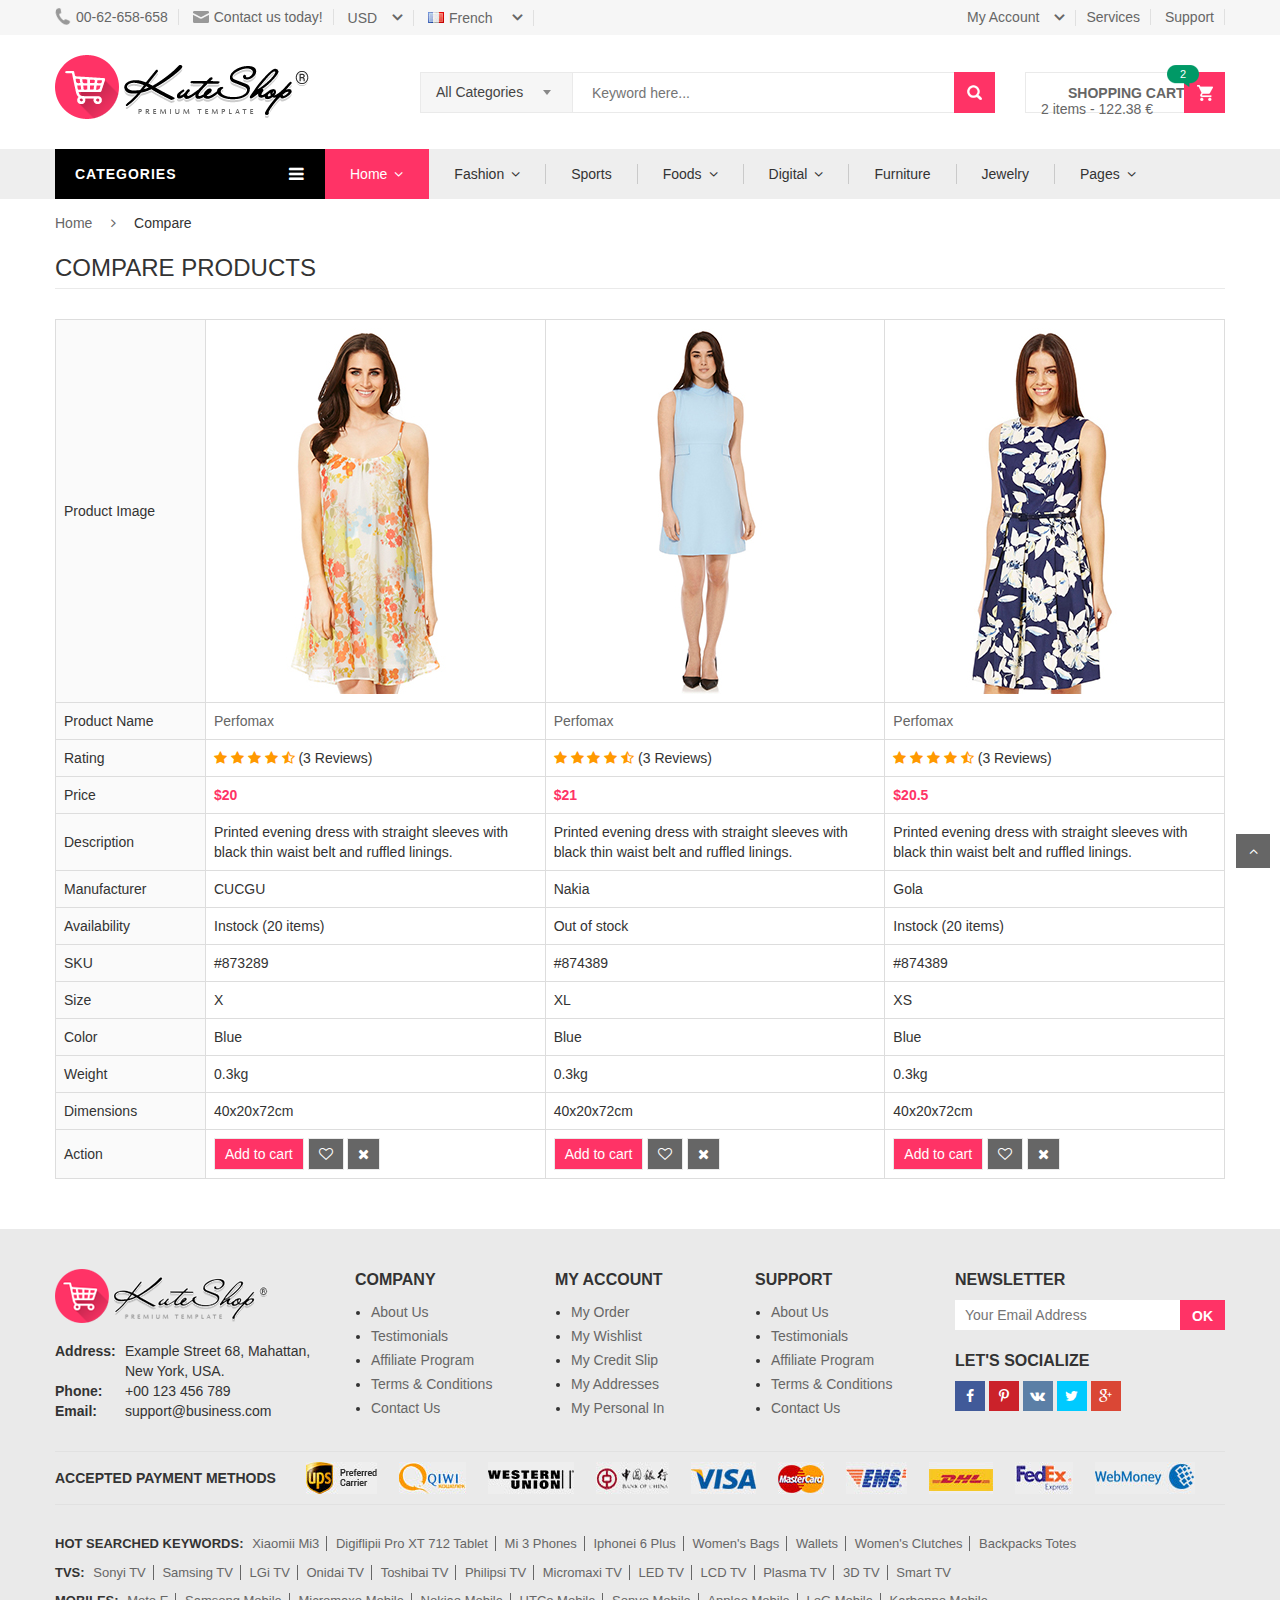
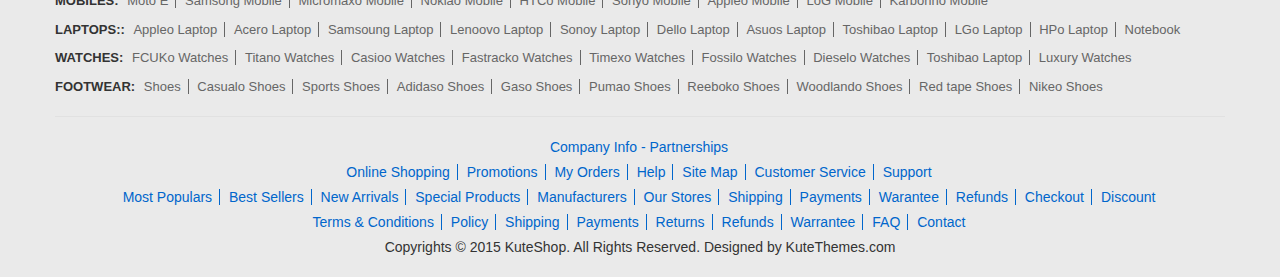
<file: compare.html>
<!DOCTYPE html>
<html>
<head>
    <meta charset="UTF-8">
    <meta name="viewport" content="width=device-width, initial-scale=1">
    <link rel="stylesheet" type="text/css" href="assets/lib/bootstrap/css/bootstrap.min.css" />
    <link rel="stylesheet" type="text/css" href="assets/lib/font-awesome/css/font-awesome.min.css" />
    <link rel="stylesheet" type="text/css" href="assets/lib/select2/css/select2.min.css" />
    <link rel="stylesheet" type="text/css" href="assets/lib/jquery.bxslider/jquery.bxslider.css" />
    <link rel="stylesheet" type="text/css" href="assets/lib/owl.carousel/owl.carousel.css" />
    <link rel="stylesheet" type="text/css" href="assets/lib/jquery-ui/jquery-ui.css" />
    <link rel="stylesheet" type="text/css" href="assets/css/animate.css" />
    <link rel="stylesheet" type="text/css" href="assets/css/reset.css" />
    <link rel="stylesheet" type="text/css" href="assets/css/style.css" />
    <link rel="stylesheet" type="text/css" href="assets/css/responsive.css" />
    <title>Compare - Kute shop</title>
</head>
<body class="category-page">
<!-- HEADER -->
<div id="header" class="header">
    <div class="top-header">
        <div class="container">
            <div class="nav-top-links">
                <a class="first-item" href="#"><img alt="phone" src="assets/images/phone.png" />00-62-658-658</a>
                <a href="#"><img alt="email" src="assets/images/email.png" />Contact us today!</a>
            </div>
            <div class="currency ">
                <div class="dropdown">
                      <a class="current-open" data-toggle="dropdown" aria-haspopup="true" aria-expanded="false" href="#">USD</a>
                      <ul class="dropdown-menu" role="menu">
                        <li><a href="#">Dollar</a></li>
                        <li><a href="#">Euro</a></li>
                      </ul>
                </div>
            </div>
            <div class="language ">
                <div class="dropdown">
                      <a class="current-open" data-toggle="dropdown" aria-haspopup="true" aria-expanded="false" href="#">
                      <img alt="email" src="assets/images/fr.jpg" />French
                      </a>
                      <ul class="dropdown-menu" role="menu">
                        <li><a href="#"><img alt="email" src="assets/images/en.jpg" />English</a></li>
                        <li><a href="#"><img alt="email" src="assets/images/fr.jpg" />French</a></li>
                    </ul>
                </div>
            </div>
            <div class="support-link">
                <a href="#">Services</a>
                <a href="#">Support</a>
            </div>
            <div id="user-info-top" class="user-info pull-right">
                <div class="dropdown">
                    <a class="current-open" data-toggle="dropdown" aria-haspopup="true" aria-expanded="false" href="#"><span>My Account</span></a>
                    <ul class="dropdown-menu mega_dropdown" role="menu">
                        <li><a href="login.html">Login</a></li>
                        <li><a href="#">Compare</a></li>
                        <li><a href="#">Wishlists</a></li>
                    </ul>
                </div>
            </div>
        </div>
    </div>
    <!--/.top-header -->
    <!-- MAIN HEADER -->
    <div class="container main-header">
        <div class="row">
            <div class="col-xs-12 col-sm-3 logo">
                <a href="index.html"><img alt="Kute Shop" src="assets/images/logo.png" /></a>
            </div>
            <div class="col-xs-7 col-sm-7 header-search-box">
                <form class="form-inline">
                      <div class="form-group form-category">
                        <select class="select-category">
                            <option value="2">All Categories</option>
                            <option value="1">Men</option>
                            <option value="2">Women</option>
                        </select>
                      </div>
                      <div class="form-group input-serach">
                        <input type="text"  placeholder="Keyword here...">
                      </div>
                      <button type="submit" class="pull-right btn-search"></button>
                </form>
            </div>
            <div id="cart-block" class="col-xs-5 col-sm-2 shopping-cart-box">
                <a class="cart-link" href="order.html">
                    <span class="title">Shopping cart</span>
                    <span class="total">2 items - 122.38 €</span>
                    <span class="notify notify-left">2</span>
                </a>
                <div class="cart-block">
                    <div class="cart-block-content">
                        <h5 class="cart-title">2 Items in my cart</h5>
                        <div class="cart-block-list">
                            <ul>
                                <li class="product-info">
                                    <div class="p-left">
                                        <a href="#" class="remove_link"></a>
                                        <a href="#">
                                        <img class="img-responsive" src="assets/data/product-100x122.jpg" alt="p10">
                                        </a>
                                    </div>
                                    <div class="p-right">
                                        <p class="p-name">Donec Ac Tempus</p>
                                        <p class="p-rice">61,19 €</p>
                                    </div>
                                </li>
                                <li class="product-info">
                                    <div class="p-left">
                                        <a href="#" class="remove_link"></a>
                                        <a href="#">
                                        <img class="img-responsive" src="assets/data/product-s5-100x122.jpg" alt="p10">
                                        </a>
                                    </div>
                                    <div class="p-right">
                                        <p class="p-name">Donec Ac Tempus</p>
                                        <p class="p-rice">61,19 €</p>
                                    </div>
                                </li>
                            </ul>
                        </div>
                        <div class="toal-cart">
                            <span>Total</span>
                            <span class="toal-price pull-right">122.38 €</span>
                        </div>
                        <div class="cart-buttons">
                            <a href="order.html" class="btn-check-out">Checkout</a>
                        </div>
                    </div>
                </div>
            </div>
        </div>
    </div>
    <!-- END MANIN HEADER -->
    <div id="nav-top-menu" class="nav-top-menu">
        <div class="container">
            <div class="row">
                <div class="col-sm-3" id="box-vertical-megamenus">
                    <div class="box-vertical-megamenus">
                    <h4 class="title">
                        <span class="title-menu">Categories</span>
                        <span class="btn-open-mobile pull-right"><i class="fa fa-bars"></i></span>
                    </h4>
                    <div class="vertical-menu-content is-home">
                        <ul class="vertical-menu-list">
                            <li><a href="category.html"><img class="icon-menu" alt="Funky roots" src="assets/data/1.png">Electronics</a></li>
                            <li>
                                <a class="parent" href="category2.html"><img class="icon-menu" alt="Funky roots" src="assets/data/2.png">Sports &amp; Outdoors</a>
                                <div class="vertical-dropdown-menu">
                                    <div class="vertical-groups col-sm-12">
                                        <div class="mega-group col-sm-4">
                                            <h4 class="mega-group-header"><span>Tennis</span></h4>
                                            <ul class="group-link-default">
                                                <li><a href="#">Tennis</a></li>
                                                <li><a href="#">Coats &amp; Jackets</a></li>
                                                <li><a href="#">Blouses &amp; Shirts</a></li>
                                                <li><a href="#">Tops &amp; Tees</a></li>
                                                <li><a href="#">Hoodies &amp; Sweatshirts</a></li>
                                                <li><a href="#">Intimates</a></li>
                                            </ul>
                                        </div>
                                        <div class="mega-group col-sm-4">
                                            <h4 class="mega-group-header"><span>Swimming</span></h4>
                                            <ul class="group-link-default">
                                                <li><a href="#">Dresses</a></li>
                                                <li><a href="#">Coats &amp; Jackets</a></li>
                                                <li><a href="#">Blouses &amp; Shirts</a></li>
                                                <li><a href="#">Tops &amp; Tees</a></li>
                                                <li><a href="#">Hoodies &amp; Sweatshirts</a></li>
                                                <li><a href="#">Intimates</a></li>
                                            </ul>
                                        </div>
                                        <div class="mega-group col-sm-4">
                                            <h4 class="mega-group-header"><span>Shoes</span></h4>
                                            <ul class="group-link-default">
                                                <li><a href="#">Dresses</a></li>
                                                <li><a href="#">Coats &amp; Jackets</a></li>
                                                <li><a href="#">Blouses &amp; Shirts</a></li>
                                                <li><a href="#">Tops &amp; Tees</a></li>
                                                <li><a href="#">Hoodies &amp; Sweatshirts</a></li>
                                                <li><a href="#">Intimates</a></li>
                                            </ul>
                                        </div>
                                        <div class="mega-custom-html col-sm-12">
                                            <a href="#"><img src="assets/data/banner-megamenu.jpg" alt="Banner"></a>
                                        </div>
                                    </div>
                                </div>
                            </li>
                            <li><a href="category.html"><img class="icon-menu" alt="Funky roots" src="assets/data/3.png">Smartphone &amp; Tablets</a></li>
                            <li><a href="category2.html"><img class="icon-menu" alt="Funky roots" src="assets/data/4.png">Health &amp; Beauty Bags</a></li>
                            <li>
                                <a class="parent" href="category.html">
                                <img class="icon-menu" alt="Funky roots" src="assets/data/5.png">Shoes &amp; Accessories</a>
                                <div class="vertical-dropdown-menu">
                                        <div class="vertical-groups col-sm-12">
                                            <div class="mega-group col-sm-12">
                                                <h4 class="mega-group-header"><span>Special products</span></h4>
                                                <div class="row mega-products">
                                                    <div class="col-sm-3 mega-product">
                                                        <div class="product-avatar">
                                                            <a href="#"><img src="assets/data/p10.jpg" alt="product1"></a>
                                                        </div>
                                                        <div class="product-name">
                                                            <a href="#">Fashion hand bag</a>
                                                        </div>
                                                        <div class="product-price">
                                                            <div class="new-price">$38</div>
                                                            <div class="old-price">$45</div>
                                                        </div>
                                                        <div class="product-star">
                                                            <i class="fa fa-star"></i>
                                                            <i class="fa fa-star"></i>
                                                            <i class="fa fa-star"></i>
                                                            <i class="fa fa-star"></i>
                                                            <i class="fa fa-star-half-o"></i>
                                                        </div>
                                                    </div>
                                                    <div class="col-sm-3 mega-product">
                                                        <div class="product-avatar">
                                                            <a href="#"><img src="assets/data/p11.jpg" alt="product1"></a>
                                                        </div>
                                                        <div class="product-name">
                                                            <a href="#">Fashion hand bag</a>
                                                        </div>
                                                        <div class="product-price">
                                                            <div class="new-price">$38</div>
                                                            <div class="old-price">$45</div>
                                                        </div>
                                                        <div class="product-star">
                                                            <i class="fa fa-star"></i>
                                                            <i class="fa fa-star"></i>
                                                            <i class="fa fa-star"></i>
                                                            <i class="fa fa-star"></i>
                                                            <i class="fa fa-star-half-o"></i>
                                                        </div>
                                                    </div>
                                                    <div class="col-sm-3 mega-product">
                                                        <div class="product-avatar">
                                                            <a href="#"><img src="assets/data/p12.jpg" alt="product1"></a>
                                                        </div>
                                                        <div class="product-name">
                                                            <a href="#">Fashion hand bag</a>
                                                        </div>
                                                        <div class="product-price">
                                                            <div class="new-price">$38</div>
                                                            <div class="old-price">$45</div>
                                                        </div>
                                                        <div class="product-star">
                                                            <i class="fa fa-star"></i>
                                                            <i class="fa fa-star"></i>
                                                            <i class="fa fa-star"></i>
                                                            <i class="fa fa-star"></i>
                                                            <i class="fa fa-star-half-o"></i>
                                                        </div>
                                                    </div>
                                                    <div class="col-sm-3 mega-product">
                                                        <div class="product-avatar">
                                                            <a href="#"><img src="assets/data/p13.jpg" alt="product1"></a>
                                                        </div>
                                                        <div class="product-name">
                                                            <a href="#">Fashion hand bag</a>
                                                        </div>
                                                        <div class="product-price">
                                                            <div class="new-price">$38</div>
                                                            <div class="old-price">$45</div>
                                                        </div>
                                                        <div class="product-star">
                                                            <i class="fa fa-star"></i>
                                                            <i class="fa fa-star"></i>
                                                            <i class="fa fa-star"></i>
                                                            <i class="fa fa-star"></i>
                                                            <i class="fa fa-star-half-o"></i>
                                                        </div>
                                                    </div>
                                                </div>
                                            </div>
                                        </div>
                                    </div>
                            </li>
                            <li><a href="category.html"><img class="icon-menu" alt="Funky roots" src="assets/data/6.png">Toys &amp; Hobbies</a></li>
                            <li><a href="category.html"><img class="icon-menu" alt="Funky roots" src="assets/data/7.png">Computers &amp; Networking</a></li>
                            <li><a href="category.html"><img class="icon-menu" alt="Funky roots" src="assets/data/8.png">Laptops &amp; Accessories</a></li>
                            <li><a href="category.html"><img class="icon-menu" alt="Funky roots" src="assets/data/9.png">Jewelry &amp; Watches</a></li>
                            <li><a href="category.html"><img class="icon-menu" alt="Funky roots" src="assets/data/10.png">Flashlights &amp; Lamps</a></li>
                            <li>
                                <a href="category.html">
                                    <img class="icon-menu" alt="Funky roots" src="assets/data/11.png">
                                    Cameras &amp; Photo
                                </a>
                            </li>
                            <li class="cat-link-orther">
                                <a href="category.html">
                                    <img class="icon-menu" alt="Funky roots" src="assets/data/5.png">
                                    Television
                                </a>
                            </li>
                            <li class="cat-link-orther">
                                <a href="category.html">
                                    <img class="icon-menu" alt="Funky roots" src="assets/data/7.png">Computers &amp; Networking
                                </a>
                            </li>
                            <li class="cat-link-orther">
                                <a href="category.html">
                                    <img class="icon-menu" alt="Funky roots" src="assets/data/6.png">
                                    Toys &amp; Hobbies
                                </a>
                            </li>
                            <li class="cat-link-orther">
                            <a href="category.html"><img class="icon-menu" alt="Funky roots" src="assets/data/9.png">Jewelry &amp; Watches</a></li>
                        </ul>
                        <div class="all-category"><span class="open-cate">All Categories</span></div>
                    </div>
                </div>
                </div>
                <div id="main-menu" class="col-sm-9 main-menu">
                    <nav class="navbar navbar-default">
                        <div class="container-fluid">
                            <div class="navbar-header">
                                <button type="button" class="navbar-toggle collapsed" data-toggle="collapse" data-target="#navbar" aria-expanded="false" aria-controls="navbar">
                                    <i class="fa fa-bars"></i>
                                </button>
                                <a class="navbar-brand" href="#">MENU</a>
                            </div>
                            <div id="navbar" class="navbar-collapse collapse">
                                <ul class="nav navbar-nav">
                                    <li class="active dropdown">
                                        <a class="dropdown-toggle" data-toggle="dropdown" href="#">Home</a>
                                        <ul class="dropdown-menu container-fluid">
                                            <li class="block-container">
                                                <ul class="block">
                                                    <li class="link_container"><a href="index.html">Home Style 1</a></li>
                                                    <li class="link_container"><a href="index2.html">Home Style 2</a></li>
                                                    <li class="link_container"><a href="index3.html">Home Style 3</a></li>
                                                    <li class="link_container"><a href="index4.html">Home Style 4</a></li>
                                                    <li class="link_container"><a href="index5.html">Home Style 5</a></li>
                                                    <li class="link_container"><a href="index6.html">Home Style 6</a></li>
                                                    <li class="link_container"><a href="index7.html">Home Style 7</a></li>
                                                    <li class="link_container"><a href="index8.html">Home Style 8</a></li>
                                                </ul>
                                            </li>
                                        </ul>
                                    </li>
                                    <li class="dropdown">
                                        <a href="category.html" class="dropdown-toggle" data-toggle="dropdown">Fashion</a>
                                        <ul class="dropdown-menu mega_dropdown" role="menu" style="width: 830px;">
                                            <li class="block-container col-sm-3">
                                                <ul class="block">
                                                    <li class="img_container">
                                                        <a href="#">
                                                            <img class="img-responsive" src="assets/data/men.png" alt="sport">
                                                        </a>
                                                    </li>
                                                    <li class="link_container group_header">
                                                        <a href="#">MEN'S</a>
                                                    </li>
                                                    <li class="link_container"><a href="#">Skirts</a></li>
                                                    <li class="link_container"><a href="#">Jackets</a></li>
                                                    <li class="link_container"><a href="#">Tops</a></li>
                                                    <li class="link_container"><a href="#">Scarves</a></li>
                                                    <li class="link_container"><a href="#">Pants</a></li>
                                                </ul>
                                            </li>
                                             <li class="block-container col-sm-3">
                                                <ul class="block">
                                                    <li class="img_container">
                                                        <a href="#">
                                                            <img class="img-responsive" src="assets/data/women.png" alt="sport">
                                                        </a>
                                                    </li>
                                                    <li class="link_container group_header">
                                                        <a href="#">WOMEN'S</a>
                                                    </li>
                                                    <li class="link_container"><a href="#">Skirts</a></li>
                                                    <li class="link_container"><a href="#">Jackets</a></li>
                                                    <li class="link_container"><a href="#">Tops</a></li>
                                                    <li class="link_container"><a href="#">Scarves</a></li>
                                                    <li class="link_container"><a href="#">Pants</a></li>
                                                </ul>
                                            </li>
                                             <li class="block-container col-sm-3">
                                                <ul class="block">
                                                    <li class="img_container">
                                                        <a href="#">
                                                            <img class="img-responsive" src="assets/data/kid.png" alt="sport">
                                                        </a>
                                                    </li>
                                                    <li class="link_container group_header">
                                                        <a href="#">Kids</a>
                                                    </li>
                                                    <li class="link_container"><a href="#">Shoes</a></li>
                                                    <li class="link_container"><a href="#">Clothing</a></li>
                                                    <li class="link_container"><a href="#">Tops</a></li>
                                                    <li class="link_container"><a href="#">Scarves</a></li>
                                                    <li class="link_container"><a href="#">Accessories</a></li>
                                                </ul>
                                            </li>
                                             <li class="block-container col-sm-3">
                                                <ul class="block">
                                                    <li class="img_container">
                                                        <a href="#">
                                                            <img class="img-responsive" src="assets/data/trending.png" alt="sport">
                                                        </a>
                                                    </li>
                                                    <li class="link_container group_header">
                                                        <a href="#">TRENDING</a>
                                                    </li>
                                                    <li class="link_container"><a href="#">Men's Clothing</a></li>
                                                    <li class="link_container"><a href="#">Kid's Clothing</a></li>
                                                    <li class="link_container"><a href="#">Women's Clothing</a></li>
                                                    <li class="link_container"><a href="#">Accessories</a></li>
                                                </ul>
                                            </li>
                                        </ul>
                                    </li>
                                    <li><a href="category.html">Sports</a></li>
                                    <li class="dropdown">
                                        <a href="category.html" class="dropdown-toggle" data-toggle="dropdown">Foods</a>
                                            <ul class="mega_dropdown dropdown-menu" style="width: 830px;">
                                            <li class="block-container col-sm-3">
                                                <ul class="block">
                                                    <li class="link_container group_header">
                                                        <a href="#">Asian</a>
                                                    </li>
                                                    <li class="link_container">
                                                        <a href="#">Vietnamese Pho</a>
                                                    </li>
                                                    <li class="link_container">
                                                        <a href="#">Noodles</a>
                                                    </li>
                                                    <li class="link_container">
                                                        <a href="#">Seafood</a>
                                                    </li>
                                                    <li class="link_container group_header">
                                                        <a href="#">Sausages</a>
                                                    </li>
                                                    <li class="link_container">
                                                        <a href="#">Meat Dishes</a>
                                                    </li>
                                                    <li class="link_container">
                                                        <a href="#">Desserts</a>
                                                    </li>
                                                    <li class="link_container">
                                                        <a href="#">Tops</a>
                                                    </li>
                                                    <li class="link_container">
                                                        <a href="#">Tops</a>
                                                    </li>
                                                </ul>
                                            </li>
                                            <li class="block-container col-sm-3">
                                                <ul class="block">
                                                    <li class="link_container group_header">
                                                        <a href="#">European</a>
                                                    </li>
                                                    <li class="link_container">
                                                        <a href="#">Greek Potatoes</a>
                                                    </li>
                                                    <li class="link_container">
                                                        <a href="#">Famous Spaghetti</a>
                                                    </li>
                                                    <li class="link_container">
                                                        <a href="#">Famous Spaghetti</a>
                                                    </li>
                                                    <li class="link_container group_header">
                                                        <a href="#">Chicken</a>
                                                    </li>
                                                    <li class="link_container">
                                                        <a href="#">Italian Pizza</a>
                                                    </li>
                                                    <li class="link_container">
                                                        <a href="#">French Cakes</a>
                                                    </li>
                                                    <li class="link_container">
                                                        <a href="#">Tops</a>
                                                    </li>
                                                    <li class="link_container">
                                                        <a href="#">Tops</a>
                                                    </li>
                                                </ul>
                                            </li>
                                            <li class="block-container col-sm-3">
                                                <ul class="block">
                                                    <li class="link_container group_header">
                                                        <a href="#">FAST</a>
                                                    </li>
                                                    <li class="link_container">
                                                        <a href="#">Hamberger</a>
                                                    </li>
                                                    <li class="link_container">
                                                        <a href="#">Pizza</a>
                                                    </li>
                                                    <li class="link_container">
                                                        <a href="#">Noodles</a>
                                                    </li>
                                                    <li class="link_container group_header">
                                                        <a href="#">Sandwich</a>
                                                    </li>
                                                    <li class="link_container">
                                                        <a href="#">Salad</a>
                                                    </li>
                                                    <li class="link_container">
                                                        <a href="#">Paste</a>
                                                    </li>
                                                    <li class="link_container">
                                                        <a href="#">Tops</a>
                                                    </li>
                                                    <li class="link_container">
                                                        <a href="#">Tops</a>
                                                    </li>
                                                </ul>
                                            </li>
                                            <li class="block-container col-sm-3">
                                                <ul class="block">
                                                    <li class="img_container">
                                                        <img src="assets/data/banner-topmenu.jpg" alt="Banner">
                                                    </li>
                                                </ul>
                                            </li>

                                        </ul>
                                    </li>
                                    <li class="dropdown">
                                        <a href="category.html" class="dropdown-toggle" data-toggle="dropdown">Digital</a>
                                        <ul class="dropdown-menu container-fluid">
                                            <li class="block-container">
                                                <ul class="block">
                                                    <li class="link_container"><a href="#">Mobile</a></li>
                                                    <li class="link_container"><a href="#">Tablets</a></li>
                                                    <li class="link_container"><a href="#">Laptop</a></li>
                                                    <li class="link_container"><a href="#">Memory Cards</a></li>
                                                    <li class="link_container"><a href="#">Accessories</a></li>
                                                </ul>
                                            </li>
                                        </ul> 
                                    </li>
                                    <li><a href="category.html">Furniture</a></li>
                                    <li><a href="category.html">Jewelry</a></li>
                                    <li class="dropdown">
                                        <a href="category.html" class="dropdown-toggle" data-toggle="dropdown">Pages</a>
                                            <ul class="mega_dropdown dropdown-menu" style="width: 830px;">
                                            <li class="block-container col-sm-4">
                                                <ul class="block">
                                                    <li class="link_container group_header">
                                                        <a href="#">Page</a>
                                                    </li>
                                                    <li class="link_container">
                                                        <a href="category.html">Category Left Sidebar</a>
                                                    </li>
                                                    <li class="link_container">
                                                        <a href="category2.html">Category Right Sidebar</a>
                                                    </li>
                                                    <li class="link_container">
                                                        <a href="detail.html">Product Left Sidebar</a>
                                                    </li>
                                                    
                                                    <li class="link_container">
                                                        <a href="detail2.html">Product Full width</a>
                                                    </li>
                                                    <li class="link_container">
                                                        <a href="detail3.html">Product Right Sidebar</a>
                                                    </li>
                                                </ul>
                                            </li>
                                            <li class="block-container col-sm-4">
                                                <ul class="block">
                                                    <li class="link_container group_header">
                                                        <a href="#">Page</a>
                                                    </li>
                                                    <li class="link_container">
                                                        <a href="wishlist.html">Wishlist</a>
                                                    </li>
                                                    <li class="link_container">
                                                        <a href="compare.html">Compare</a>
                                                    </li>
                                                    <li class="link_container">
                                                        <a href="order.html">Order</a>
                                                    </li>
                                                    <li class="link_container">
                                                        <a href="checkout.html">Checkout</a>
                                                    </li>
                                                    <li class="link_container">
                                                        <a href="login.html">Login</a>
                                                    </li>
                                                </ul>
                                            </li>
                                            <li class="block-container col-sm-4">
                                                <ul class="block">
                                                    <li class="link_container group_header">
                                                        <a href="#">Page</a>
                                                    </li>
                                                    <li class="link_container">
                                                        <a href="blog.html">Blog</a>
                                                    </li>
                                                    <li class="link_container">
                                                        <a href="blog-detail.html">Blog Post</a>
                                                    </li>
                                                    <li class="link_container">
                                                        <a href="about.html">About Us</a>
                                                    </li>
                                                    <li class="link_container">
                                                        <a href="contact.html">Contact Us</a>
                                                    </li>
                                                </ul>
                                            </li>
                                        </ul>
                                    </li>
                                </ul>
                            </div><!--/.nav-collapse -->
                        </div>
                    </nav>
                </div>
            </div>
            <!-- userinfo on top-->
            <div id="form-search-opntop">
            </div>
            <!-- userinfo on top-->
            <div id="user-info-opntop">
            </div>
            <!-- CART ICON ON MMENU -->
            <div id="shopping-cart-box-ontop">
                <i class="fa fa-shopping-cart"></i>
                <div class="shopping-cart-box-ontop-content"></div>
            </div>
        </div>
    </div>
</div>
<!-- end header -->
<!-- page wapper-->
<div class="columns-container">
    <div class="container" id="columns">
        <!-- breadcrumb -->
        <div class="breadcrumb clearfix">
            <a class="home" href="#" title="Return to Home">Home</a>
            <span class="navigation-pipe">&nbsp;</span>
            <span class="navigation_page">Compare</span>
        </div>
        <!-- ./breadcrumb -->
        <!-- page heading-->
        <h2 class="page-heading">
            <span class="page-heading-title2">Compare Products</span>
        </h2>
        <!-- ../page heading-->
        <div class="page-content">
            <table class="table table-bordered table-compare">
                <tr>
                    <td class="compare-label">Product Image</td>
                    <td>
                        <a href="#"><img src="assets/data/p40.jpg" alt="Product"></a>
                    </td>
                    <td>
                        <a href="#"><img src="assets/data/p42.jpg" alt="Product"></a>
                    </td>
                    <td>
                        <a href="#"><img src="assets/data/p41.jpg" alt="Product"></a>
                    </td>
                    
                </tr>
                <tr>
                    <td class="compare-label">Product Name</td>
                    <td>
                        <a href="#">Perfomax</a>
                    </td>
                    <td>
                        <a href="#">Perfomax</a>
                    </td>
                    <td>
                        <a href="#">Perfomax</a>
                    </td>
                </tr>
                <tr>
                    <td class="compare-label">Rating</td>
                    <td>
                        <div class="product-star">
                            <i class="fa fa-star"></i>
                            <i class="fa fa-star"></i>
                            <i class="fa fa-star"></i>
                            <i class="fa fa-star"></i>
                            <i class="fa fa-star-half-o"></i>
                            <span>(3 Reviews)</span>
                        </div>
                    </td>
                    <td>
                        <div class="product-star">
                            <i class="fa fa-star"></i>
                            <i class="fa fa-star"></i>
                            <i class="fa fa-star"></i>
                            <i class="fa fa-star"></i>
                            <i class="fa fa-star-half-o"></i>
                            <span>(3 Reviews)</span>
                        </div>
                    </td>
                    <td>
                        <div class="product-star">
                            <i class="fa fa-star"></i>
                            <i class="fa fa-star"></i>
                            <i class="fa fa-star"></i>
                            <i class="fa fa-star"></i>
                            <i class="fa fa-star-half-o"></i>
                            <span>(3 Reviews)</span>
                        </div>
                    </td>
                </tr>
                <tr>
                    <td class="compare-label">Price</td>
                    <td class="price">$20</td>
                    <td class="price">$21</td>
                    <td class="price">$20.5</td>
                </tr>
                <tr>
                    <td class="compare-label">Description</td>
                    <td>Printed evening dress with straight sleeves with black thin waist belt and ruffled linings.</td>
                    <td>Printed evening dress with straight sleeves with black thin waist belt and ruffled linings.</td>
                    <td>Printed evening dress with straight sleeves with black thin waist belt and ruffled linings.</td>
                </tr>
                <tr>
                    <td class="compare-label">Manufacturer</td>
                    <td>CUCGU</td>
                    <td>Nakia</td>
                    <td>Gola</td>
                </tr>
                <tr>
                    <td class="compare-label">Availability</td>
                    <td class="instock">Instock (20 items)</td>
                    <td class="outofstock">Out of stock</td>
                    <td class="instock">Instock (20 items)</td>
                </tr>
                <tr>
                    <td class="compare-label">SKU</td>
                    <td>#873289</td>
                    <td>#874389</td>
                    <td>#874389</td>
                </tr>
                <tr>
                    <td class="compare-label">Size</td>
                    <td>X</td>
                    <td>XL</td>
                    <td>XS</td>
                </tr>
                <tr>
                    <td class="compare-label">Color</td>
                    <td>Blue</td>
                    <td>Blue</td>
                    <td>Blue</td>
                </tr>
                <tr>
                    <td class="compare-label">Weight</td>
                    <td>0.3kg</td>
                    <td>0.3kg</td>
                    <td>0.3kg</td>
                </tr>
                <tr>
                    <td class="compare-label">Dimensions</td>
                    <td>40x20x72cm</td>
                    <td>40x20x72cm</td>
                    <td>40x20x72cm</td>
                </tr>
                <tr>
                    <td class="compare-label">Action</td>
                    <td class="action">
                        <button class="add-cart button button-sm">Add to cart</button>
                        <button class="button button-sm"><i class="fa fa-heart-o"></i></button>
                        <button class="button button-sm"><i class="fa fa-close"></i></button>
                    </td>
                    <td class="action">
                        <button class="add-cart button button-sm">Add to cart</button>
                        <button class="button button-sm"><i class="fa fa-heart-o"></i></button>
                        <button class="button button-sm"><i class="fa fa-close"></i></button>
                    </td>
                    <td class="action">
                        <button class="add-cart button button-sm">Add to cart</button>
                        <button class="button button-sm"><i class="fa fa-heart-o"></i></button>
                        <button class="button button-sm"><i class="fa fa-close"></i></button>
                    </td>
                </tr>
            </table>
        </div>
    </div>
</div>
<!-- ./page wapper-->
<!-- Footer -->
<footer id="footer">
     <div class="container">
            <!-- introduce-box -->
            <div id="introduce-box" class="row">
                <div class="col-md-3">
                    <div id="address-box">
                        <a href="#"><img src="assets/data/introduce-logo.png" alt="" /></a>
                        <div id="address-list">
                            <div class="tit-name">Address:</div>
                            <div class="tit-contain">Example Street 68, Mahattan, New York, USA.</div>
                            <div class="tit-name">Phone:</div>
                            <div class="tit-contain">+00 123 456 789</div>
                            <div class="tit-name">Email:</div>
                            <div class="tit-contain">support@business.com</div>
                        </div>
                    </div> 
                </div>
                <div class="col-md-6">
                    <div class="row">
                        <div class="col-sm-4">
                            <div class="introduce-title">Company</div>
                            <ul id="introduce-company"  class="introduce-list">
                                <li><a href="#">About Us</a></li>
                                <li><a href="#">Testimonials</a></li>
                                <li><a href="#">Affiliate Program</a></li>
                                <li><a href="#">Terms & Conditions</a></li>
                                <li><a href="#">Contact Us</a></li>
                            </ul>
                        </div>
                        <div class="col-sm-4">
                            <div class="introduce-title">My Account</div>
                            <ul id = "introduce-Account" class="introduce-list">
                                <li><a href="#">My Order</a></li>
                                <li><a href="#">My Wishlist</a></li>
                                <li><a href="#">My Credit Slip</a></li>
                                <li><a href="#">My Addresses</a></li>
                                <li><a href="#">My Personal In</a></li>
                            </ul>
                        </div>
                        <div class="col-sm-4">
                            <div class="introduce-title">Support</div>
                            <ul id = "introduce-support"  class="introduce-list">
                                <li><a href="#">About Us</a></li>
                                <li><a href="#">Testimonials</a></li>
                                <li><a href="#">Affiliate Program</a></li>
                                <li><a href="#">Terms & Conditions</a></li>
                                <li><a href="#">Contact Us</a></li>
                            </ul>
                        </div>
                    </div>
                </div>
                <div class="col-md-3">
                    <div id="contact-box">
                        <div class="introduce-title">Newsletter</div>
                        <div class="input-group" id="mail-box">
                          <input type="text" placeholder="Your Email Address"/>
                          <span class="input-group-btn">
                            <button class="btn btn-default" type="button">OK</button>
                          </span>
                        </div><!-- /input-group -->
                        <div class="introduce-title">Let's Socialize</div>
                        <div class="social-link">
                            <a href="#"><i class="fa fa-facebook"></i></a>
                            <a href="#"><i class="fa fa-pinterest-p"></i></a>
                            <a href="#"><i class="fa fa-vk"></i></a>
                            <a href="#"><i class="fa fa-twitter"></i></a>
                            <a href="#"><i class="fa fa-google-plus"></i></a>
                        </div>
                    </div>
                </div>
            </div><!-- /#introduce-box -->
            <!-- #trademark-box -->
            <div id="trademark-box" class="row">
                <div class="col-sm-12">
                    <ul id="trademark-list">
                        <li id="payment-methods">Accepted Payment Methods</li>
                        <li>
                            <a href="#"><img src="assets/data/trademark-ups.jpg"  alt="ups"/></a>
                        </li>
                        <li>
                            <a href="#"><img src="assets/data/trademark-qiwi.jpg"  alt="ups"/></a>
                        </li>
                        <li>
                            <a href="#"><img src="assets/data/trademark-wu.jpg"  alt="ups"/></a>
                        </li>
                        <li>
                            <a href="#"><img src="assets/data/trademark-cn.jpg"  alt="ups"/></a>
                        </li>
                        <li>
                            <a href="#"><img src="assets/data/trademark-visa.jpg"  alt="ups"/></a>
                        </li>
                        <li>
                            <a href="#"><img src="assets/data/trademark-mc.jpg"  alt="ups"/></a>
                        </li>
                        <li>
                            <a href="#"><img src="assets/data/trademark-ems.jpg"  alt="ups"/></a>
                        </li>
                        <li>
                            <a href="#"><img src="assets/data/trademark-dhl.jpg"  alt="ups"/></a>
                        </li>
                        <li>
                            <a href="#"><img src="assets/data/trademark-fe.jpg"  alt="ups"/></a>
                        </li>
                        <li>
                            <a href="#"><img src="assets/data/trademark-wm.jpg"  alt="ups"/></a>
                        </li>
                    </ul> 
                </div>
            </div> <!-- /#trademark-box -->
            <!-- #trademark-text-box -->
            <div id="trademark-text-box" class="row">
                <div class="col-sm-12">
                    <ul id="trademark-search-list" class="trademark-list">
                        <li class="trademark-text-tit">HOT SEARCHED KEYWORDS:</li>
                        <li><a href="#" >Xiaomii Mi3</a></li>
                        <li><a href="#" >Digiflipii Pro XT 712 Tablet</a></li>
                        <li><a href="#" >Mi 3 Phones</a></li>
                        <li><a href="#" >Iphonei 6 Plus</a></li>
                        <li><a href="#" >Women's Bags</a></li>
                        <li><a href="#" >Wallets</a></li>
                        <li><a href="#" >Women's Clutches</a></li>
                        <li><a href="#" >Backpacks Totes</a></li>
                    </ul>
                </div>
                <div class="col-sm-12">
                    <ul id="trademark-tv-list" class="trademark-list">
                        <li class="trademark-text-tit">TVS:</li>
                        <li><a href="#" >Sonyi TV</a></li>
                        <li><a href="#" >Samsing TV</a></li>
                        <li><a href="#" >LGi TV</a></li>
                        <li><a href="#" >Onidai TV</a></li>
                        <li><a href="#" >Toshibai TV</a></li>
                        <li><a href="#" >Philipsi TV</a></li>
                        <li><a href="#" >Micromaxi TV</a></li>
                        <li><a href="#" >LED TV</a></li>
                        <li><a href="#" >LCD TV</a></li>
                        <li><a href="#" >Plasma TV</a></li>
                        <li><a href="#" >3D TV</a></li>
                        <li><a href="#" >Smart TV</a></li>
                    </ul>
                </div>
                <div class="col-sm-12">
                    <ul id="trademark-mobile-list" class="trademark-list">
                        <li class="trademark-text-tit">MOBILES:</li>  
                        <li><a href="#" >Moto E</a></li>
                        <li><a href="#" >Samsong Mobile</a></li>
                        <li><a href="#" >Micromaxo Mobile</a></li>
                        <li><a href="#" >Nokiao Mobile</a></li>
                        <li><a href="#" >HTCo Mobile</a></li>
                        <li><a href="#" >Sonyo Mobile</a></li>
                        <li><a href="#" >Appleo Mobile</a></li>
                        <li><a href="#" >LoG Mobile</a></li>
                        <li><a href="#" >Karbonno Mobile</a></li>
                    </ul>
                </div>
                <div class="col-sm-12">
                    <ul id="trademark-laptop-list" class="trademark-list">
                        <li class="trademark-text-tit">LAPTOPS::</li> 
                        <li><a href="#" >Appleo Laptop</a></li>
                        <li><a href="#" >Acero Laptop</a></li>
                        <li><a href="#" >Samsoung Laptop</a></li>
                        <li><a href="#" >Lenoovo Laptop</a></li>
                        <li><a href="#" >Sonoy Laptop</a></li>
                        <li><a href="#" >Dello Laptop</a></li>
                        <li><a href="#" >Asuos Laptop</a></li>
                        <li><a href="#" >Toshibao Laptop</a></li>
                        <li><a href="#" >LGo Laptop</a></li>
                        <li><a href="#" >HPo Laptop</a></li>
                        <li><a href="#" >Notebook</a></li>
                    </ul>
                </div>
                <div class="col-sm-12">
                    <ul id="trademark-watches-list" class="trademark-list">
                        <li class="trademark-text-tit">WATCHES:</li>  
                        <li><a href="#" >FCUKo Watches</a></li>
                        <li><a href="#" >Titano Watches</a></li>
                        <li><a href="#" >Casioo Watches</a></li>
                        <li><a href="#" >Fastracko Watches</a></li>
                        <li><a href="#" >Timexo Watches</a></li>
                        <li><a href="#" >Fossilo Watches</a></li>
                        <li><a href="#" >Dieselo Watches</a></li>
                        <li><a href="#" >Toshibao Laptop</a></li>
                        <li><a href="#" >Luxury Watches</a></li>
                    </ul>
                </div>
                <div class="col-sm-12">
                    <ul id="trademark-shoes-list" class="trademark-list">
                        <li class="trademark-text-tit">FOOTWEAR:</li>  
                        <li><a href="#" >Shoes</a></li>
                        <li><a href="#" >Casualo Shoes</a></li>
                        <li><a href="#" >Sports Shoes</a></li>
                        <li><a href="#" >Adidaso Shoes</a></li>
                        <li><a href="#" >Gaso Shoes</a></li>
                        <li><a href="#" >Pumao Shoes</a></li>
                        <li><a href="#" >Reeboko Shoes</a></li>
                        <li><a href="#" >Woodlando Shoes</a></li>
                        <li><a href="#" >Red tape Shoes</a></li>
                        <li><a href="#" >Nikeo Shoes</a></li>
                    </ul>
                </div>
            </div><!-- /#trademark-text-box -->
            <div id="footer-menu-box">
                <div class="col-sm-12">
                    <ul class="footer-menu-list">
                        <li><a href="#" >Company Info - Partnerships</a></li>
                    </ul>
                </div>
                <div class="col-sm-12">
                    <ul class="footer-menu-list">
                        <li><a href="#" >Online Shopping</a></li>
                        <li><a href="#" >Promotions</a></li>
                        <li><a href="#" >My Orders</a></li>
                        <li><a href="#" >Help</a></li>
                        <li><a href="#" >Site Map</a></li>
                        <li><a href="#" >Customer Service</a></li>
                        <li><a href="#" >Support</a></li>
                    </ul>
                </div>
                <div class="col-sm-12">
                    <ul class="footer-menu-list">
                        <li><a href="#" >Most Populars</a></li>
                        <li><a href="#" >Best Sellers</a></li>
                        <li><a href="#" >New Arrivals</a></li>
                        <li><a href="#" >Special Products</a></li>
                        <li><a href="#" >Manufacturers</a></li>
                        <li><a href="#" >Our Stores</a></li>
                        <li><a href="#" >Shipping</a></li>
                        <li><a href="#" >Payments</a></li>
                        <li><a href="#" >Warantee</a></li>
                        <li><a href="#" >Refunds</a></li>
                        <li><a href="#" >Checkout</a></li>
                        <li><a href="#" >Discount</a></li>
                    </ul>
                </div>
                <div class="col-sm-12">
                    <ul class="footer-menu-list">
                        <li><a href="#" >Terms & Conditions</a></li>
                        <li><a href="#" >Policy</a></li>
                        <li><a href="#" >Shipping</a></li>
                        <li><a href="#" >Payments</a></li>
                        <li><a href="#" >Returns</a></li>
                        <li><a href="#" >Refunds</a></li>
                        <li><a href="#" >Warrantee</a></li>
                        <li><a href="#" >FAQ</a></li>
                        <li><a href="#" >Contact</a></li>
                    </ul>
                </div>
                <p class="text-center">Copyrights &#169; 2015 KuteShop. All Rights Reserved. Designed by KuteThemes.com</p>
            </div><!-- /#footer-menu-box -->
        </div> 
</footer>
<a href="#" class="scroll_top" title="Scroll to Top" style="display: inline;">Scroll</a>
<!-- Script-->
<script type="text/javascript" src="assets/lib/jquery/jquery-1.11.2.min.js"></script>
<script type="text/javascript" src="assets/lib/bootstrap/js/bootstrap.min.js"></script>
<script type="text/javascript" src="assets/lib/select2/js/select2.min.js"></script>
<script type="text/javascript" src="assets/lib/jquery.bxslider/jquery.bxslider.min.js"></script>
<script type="text/javascript" src="assets/lib/owl.carousel/owl.carousel.min.js"></script>
<script type="text/javascript" src="assets/lib/jquery.countdown/jquery.countdown.min.js"></script>
<script type="text/javascript" src="assets/lib/jquery-ui/jquery-ui.min.js"></script>
<script type="text/javascript" src="assets/js/jquery.actual.min.js"></script>
<script type="text/javascript" src="assets/js/theme-script.js"></script>
</body>
</html>
</file>
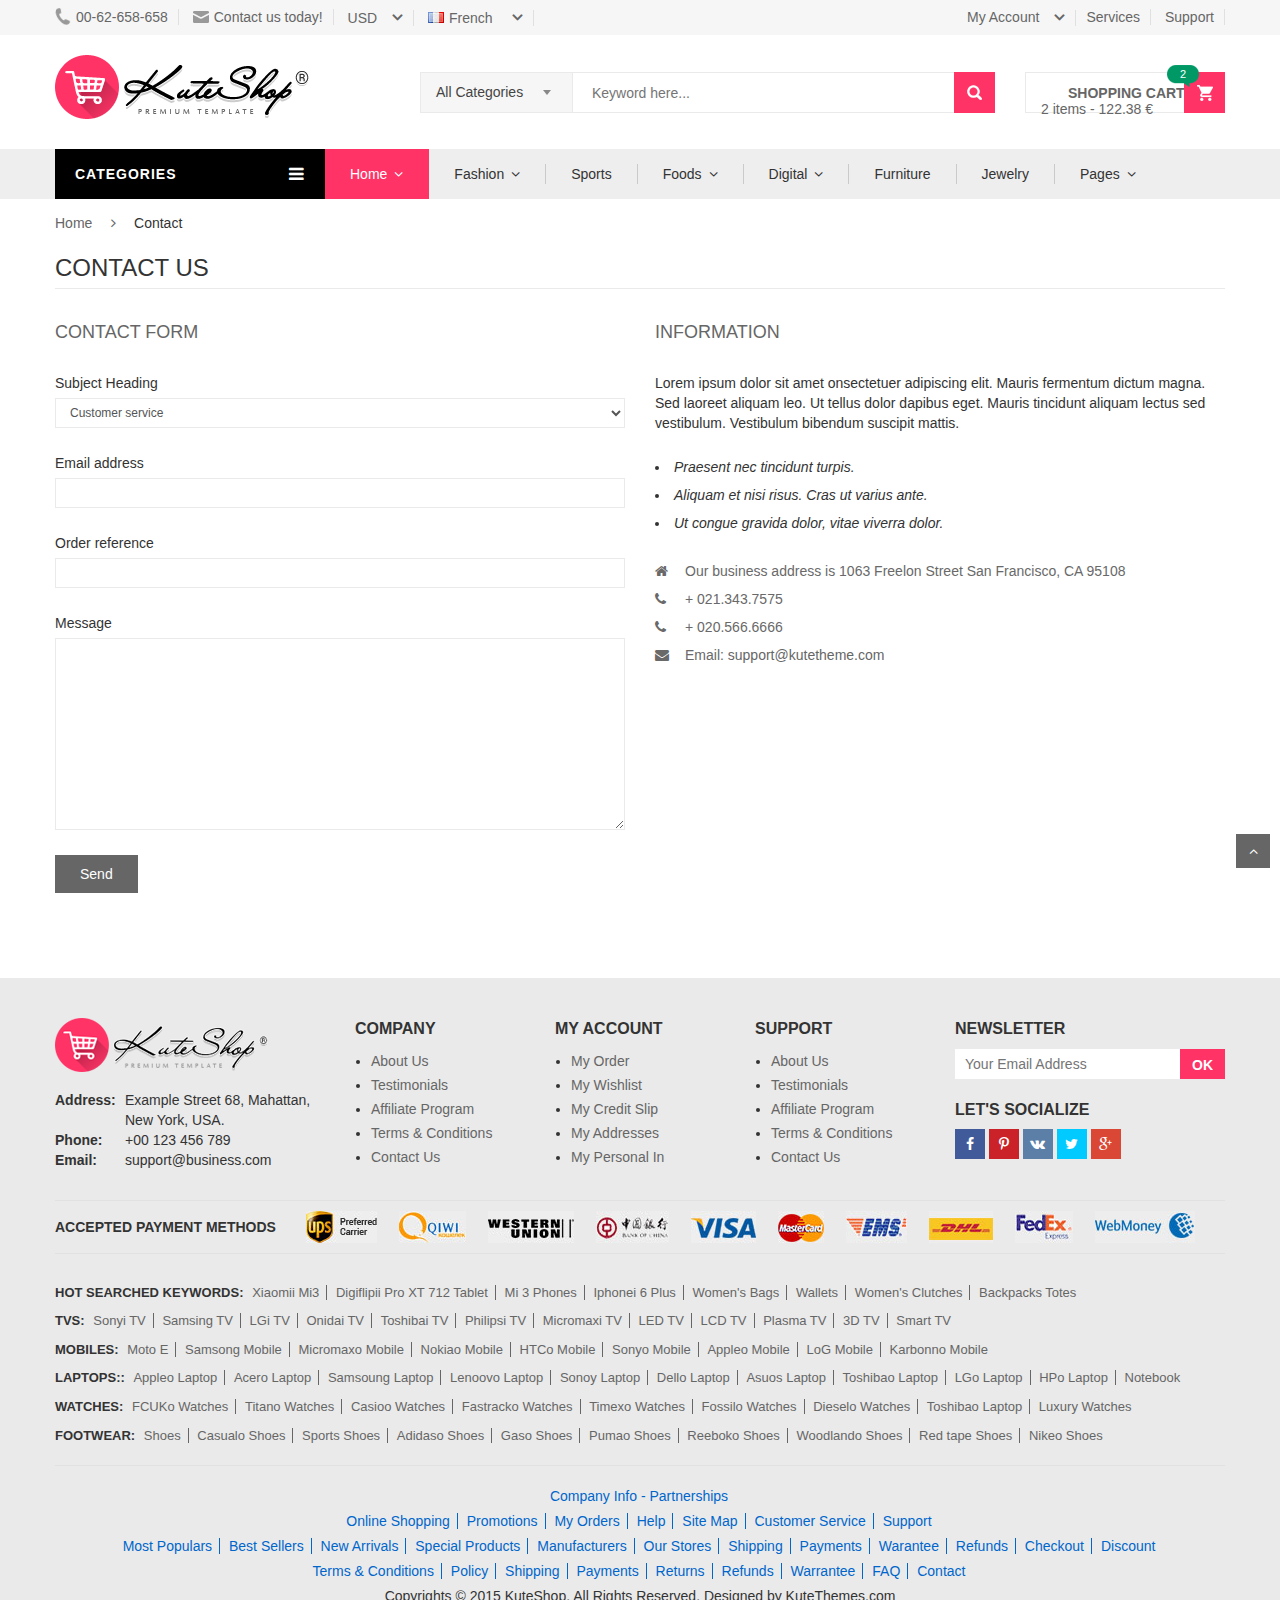
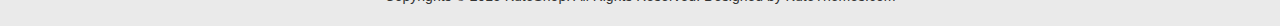
<file: contact.html>
<!DOCTYPE html>
<html>
<head>
    <meta charset="UTF-8">
    <meta name="viewport" content="width=device-width, initial-scale=1">
    <link rel="stylesheet" type="text/css" href="assets/lib/bootstrap/css/bootstrap.min.css" />
    <link rel="stylesheet" type="text/css" href="assets/lib/font-awesome/css/font-awesome.min.css" />
    <link rel="stylesheet" type="text/css" href="assets/lib/select2/css/select2.min.css" />
    <link rel="stylesheet" type="text/css" href="assets/lib/jquery.bxslider/jquery.bxslider.css" />
    <link rel="stylesheet" type="text/css" href="assets/lib/owl.carousel/owl.carousel.css" />
    <link rel="stylesheet" type="text/css" href="assets/lib/jquery-ui/jquery-ui.css" />
    <link rel="stylesheet" type="text/css" href="assets/css/animate.css" />
    <link rel="stylesheet" type="text/css" href="assets/css/reset.css" />
    <link rel="stylesheet" type="text/css" href="assets/css/style.css" />
    <link rel="stylesheet" type="text/css" href="assets/css/responsive.css" />
    <title>Contact Us - Kute shop</title>
</head>
<body class="category-page">
<!-- HEADER -->
<div id="header" class="header">
    <div class="top-header">
        <div class="container">
            <div class="nav-top-links">
                <a class="first-item" href="#"><img alt="phone" src="assets/images/phone.png" />00-62-658-658</a>
                <a href="#"><img alt="email" src="assets/images/email.png" />Contact us today!</a>
            </div>
            <div class="currency ">
                <div class="dropdown">
                      <a class="current-open" data-toggle="dropdown" aria-haspopup="true" aria-expanded="false" href="#">USD</a>
                      <ul class="dropdown-menu" role="menu">
                        <li><a href="#">Dollar</a></li>
                        <li><a href="#">Euro</a></li>
                      </ul>
                </div>
            </div>
            <div class="language ">
                <div class="dropdown">
                      <a class="current-open" data-toggle="dropdown" aria-haspopup="true" aria-expanded="false" href="#">
                      <img alt="email" src="assets/images/fr.jpg" />French
                      </a>
                      <ul class="dropdown-menu" role="menu">
                        <li><a href="#"><img alt="email" src="assets/images/en.jpg" />English</a></li>
                        <li><a href="#"><img alt="email" src="assets/images/fr.jpg" />French</a></li>
                    </ul>
                </div>
            </div>
            <div class="support-link">
                <a href="#">Services</a>
                <a href="#">Support</a>
            </div>
            <div id="user-info-top" class="user-info pull-right">
                <div class="dropdown">
                    <a class="current-open" data-toggle="dropdown" aria-haspopup="true" aria-expanded="false" href="#"><span>My Account</span></a>
                    <ul class="dropdown-menu mega_dropdown" role="menu">
                        <li><a href="login.html">Login</a></li>
                        <li><a href="#">Compare</a></li>
                        <li><a href="#">Wishlists</a></li>
                    </ul>
                </div>
            </div>
        </div>
    </div>
    <!--/.top-header -->
    <!-- MAIN HEADER -->
    <div class="container main-header">
        <div class="row">
            <div class="col-xs-12 col-sm-3 logo">
                <a href="index.html"><img alt="Kute Shop" src="assets/images/logo.png" /></a>
            </div>
            <div class="col-xs-7 col-sm-7 header-search-box">
                <form class="form-inline">
                      <div class="form-group form-category">
                        <select class="select-category">
                            <option value="2">All Categories</option>
                            <option value="1">Men</option>
                            <option value="2">Women</option>
                        </select>
                      </div>
                      <div class="form-group input-serach">
                        <input type="text"  placeholder="Keyword here...">
                      </div>
                      <button type="submit" class="pull-right btn-search"></button>
                </form>
            </div>
            <div id="cart-block" class="col-xs-5 col-sm-2 shopping-cart-box">
                <a class="cart-link" href="order.html">
                    <span class="title">Shopping cart</span>
                    <span class="total">2 items - 122.38 €</span>
                    <span class="notify notify-left">2</span>
                </a>
                <div class="cart-block">
                    <div class="cart-block-content">
                        <h5 class="cart-title">2 Items in my cart</h5>
                        <div class="cart-block-list">
                            <ul>
                                <li class="product-info">
                                    <div class="p-left">
                                        <a href="#" class="remove_link"></a>
                                        <a href="#">
                                        <img class="img-responsive" src="assets/data/product-100x122.jpg" alt="p10">
                                        </a>
                                    </div>
                                    <div class="p-right">
                                        <p class="p-name">Donec Ac Tempus</p>
                                        <p class="p-rice">61,19 €</p>
                                    </div>
                                </li>
                                <li class="product-info">
                                    <div class="p-left">
                                        <a href="#" class="remove_link"></a>
                                        <a href="#">
                                        <img class="img-responsive" src="assets/data/product-s5-100x122.jpg" alt="p10">
                                        </a>
                                    </div>
                                    <div class="p-right">
                                        <p class="p-name">Donec Ac Tempus</p>
                                        <p class="p-rice">61,19 €</p>
                                    </div>
                                </li>
                            </ul>
                        </div>
                        <div class="toal-cart">
                            <span>Total</span>
                            <span class="toal-price pull-right">122.38 €</span>
                        </div>
                        <div class="cart-buttons">
                            <a href="order.html" class="btn-check-out">Checkout</a>
                        </div>
                    </div>
                </div>
            </div>
        </div>
    </div>
    <!-- END MANIN HEADER -->
    <div id="nav-top-menu" class="nav-top-menu">
        <div class="container">
            <div class="row">
                <div class="col-sm-3" id="box-vertical-megamenus">
                    <div class="box-vertical-megamenus">
                    <h4 class="title">
                        <span class="title-menu">Categories</span>
                        <span class="btn-open-mobile pull-right"><i class="fa fa-bars"></i></span>
                    </h4>
                    <div class="vertical-menu-content is-home">
                        <ul class="vertical-menu-list">
                            <li><a href="category.html"><img class="icon-menu" alt="Funky roots" src="assets/data/1.png">Electronics</a></li>
                            <li>
                                <a class="parent" href="category2.html"><img class="icon-menu" alt="Funky roots" src="assets/data/2.png">Sports &amp; Outdoors</a>
                                <div class="vertical-dropdown-menu">
                                    <div class="vertical-groups col-sm-12">
                                        <div class="mega-group col-sm-4">
                                            <h4 class="mega-group-header"><span>Tennis</span></h4>
                                            <ul class="group-link-default">
                                                <li><a href="#">Tennis</a></li>
                                                <li><a href="#">Coats &amp; Jackets</a></li>
                                                <li><a href="#">Blouses &amp; Shirts</a></li>
                                                <li><a href="#">Tops &amp; Tees</a></li>
                                                <li><a href="#">Hoodies &amp; Sweatshirts</a></li>
                                                <li><a href="#">Intimates</a></li>
                                            </ul>
                                        </div>
                                        <div class="mega-group col-sm-4">
                                            <h4 class="mega-group-header"><span>Swimming</span></h4>
                                            <ul class="group-link-default">
                                                <li><a href="#">Dresses</a></li>
                                                <li><a href="#">Coats &amp; Jackets</a></li>
                                                <li><a href="#">Blouses &amp; Shirts</a></li>
                                                <li><a href="#">Tops &amp; Tees</a></li>
                                                <li><a href="#">Hoodies &amp; Sweatshirts</a></li>
                                                <li><a href="#">Intimates</a></li>
                                            </ul>
                                        </div>
                                        <div class="mega-group col-sm-4">
                                            <h4 class="mega-group-header"><span>Shoes</span></h4>
                                            <ul class="group-link-default">
                                                <li><a href="#">Dresses</a></li>
                                                <li><a href="#">Coats &amp; Jackets</a></li>
                                                <li><a href="#">Blouses &amp; Shirts</a></li>
                                                <li><a href="#">Tops &amp; Tees</a></li>
                                                <li><a href="#">Hoodies &amp; Sweatshirts</a></li>
                                                <li><a href="#">Intimates</a></li>
                                            </ul>
                                        </div>
                                        <div class="mega-custom-html col-sm-12">
                                            <a href="#"><img src="assets/data/banner-megamenu.jpg" alt="Banner"></a>
                                        </div>
                                    </div>
                                </div>
                            </li>
                            <li><a href="category.html"><img class="icon-menu" alt="Funky roots" src="assets/data/3.png">Smartphone &amp; Tablets</a></li>
                            <li><a href="category2.html"><img class="icon-menu" alt="Funky roots" src="assets/data/4.png">Health &amp; Beauty Bags</a></li>
                            <li>
                                <a class="parent" href="category.html">
                                <img class="icon-menu" alt="Funky roots" src="assets/data/5.png">Shoes &amp; Accessories</a>
                                <div class="vertical-dropdown-menu">
                                        <div class="vertical-groups col-sm-12">
                                            <div class="mega-group col-sm-12">
                                                <h4 class="mega-group-header"><span>Special products</span></h4>
                                                <div class="row mega-products">
                                                    <div class="col-sm-3 mega-product">
                                                        <div class="product-avatar">
                                                            <a href="#"><img src="assets/data/p10.jpg" alt="product1"></a>
                                                        </div>
                                                        <div class="product-name">
                                                            <a href="#">Fashion hand bag</a>
                                                        </div>
                                                        <div class="product-price">
                                                            <div class="new-price">$38</div>
                                                            <div class="old-price">$45</div>
                                                        </div>
                                                        <div class="product-star">
                                                            <i class="fa fa-star"></i>
                                                            <i class="fa fa-star"></i>
                                                            <i class="fa fa-star"></i>
                                                            <i class="fa fa-star"></i>
                                                            <i class="fa fa-star-half-o"></i>
                                                        </div>
                                                    </div>
                                                    <div class="col-sm-3 mega-product">
                                                        <div class="product-avatar">
                                                            <a href="#"><img src="assets/data/p11.jpg" alt="product1"></a>
                                                        </div>
                                                        <div class="product-name">
                                                            <a href="#">Fashion hand bag</a>
                                                        </div>
                                                        <div class="product-price">
                                                            <div class="new-price">$38</div>
                                                            <div class="old-price">$45</div>
                                                        </div>
                                                        <div class="product-star">
                                                            <i class="fa fa-star"></i>
                                                            <i class="fa fa-star"></i>
                                                            <i class="fa fa-star"></i>
                                                            <i class="fa fa-star"></i>
                                                            <i class="fa fa-star-half-o"></i>
                                                        </div>
                                                    </div>
                                                    <div class="col-sm-3 mega-product">
                                                        <div class="product-avatar">
                                                            <a href="#"><img src="assets/data/p12.jpg" alt="product1"></a>
                                                        </div>
                                                        <div class="product-name">
                                                            <a href="#">Fashion hand bag</a>
                                                        </div>
                                                        <div class="product-price">
                                                            <div class="new-price">$38</div>
                                                            <div class="old-price">$45</div>
                                                        </div>
                                                        <div class="product-star">
                                                            <i class="fa fa-star"></i>
                                                            <i class="fa fa-star"></i>
                                                            <i class="fa fa-star"></i>
                                                            <i class="fa fa-star"></i>
                                                            <i class="fa fa-star-half-o"></i>
                                                        </div>
                                                    </div>
                                                    <div class="col-sm-3 mega-product">
                                                        <div class="product-avatar">
                                                            <a href="#"><img src="assets/data/p13.jpg" alt="product1"></a>
                                                        </div>
                                                        <div class="product-name">
                                                            <a href="#">Fashion hand bag</a>
                                                        </div>
                                                        <div class="product-price">
                                                            <div class="new-price">$38</div>
                                                            <div class="old-price">$45</div>
                                                        </div>
                                                        <div class="product-star">
                                                            <i class="fa fa-star"></i>
                                                            <i class="fa fa-star"></i>
                                                            <i class="fa fa-star"></i>
                                                            <i class="fa fa-star"></i>
                                                            <i class="fa fa-star-half-o"></i>
                                                        </div>
                                                    </div>
                                                </div>
                                            </div>
                                        </div>
                                    </div>
                            </li>
                            <li><a href="category.html"><img class="icon-menu" alt="Funky roots" src="assets/data/6.png">Toys &amp; Hobbies</a></li>
                            <li><a href="category.html"><img class="icon-menu" alt="Funky roots" src="assets/data/7.png">Computers &amp; Networking</a></li>
                            <li><a href="category.html"><img class="icon-menu" alt="Funky roots" src="assets/data/8.png">Laptops &amp; Accessories</a></li>
                            <li><a href="category.html"><img class="icon-menu" alt="Funky roots" src="assets/data/9.png">Jewelry &amp; Watches</a></li>
                            <li><a href="category.html"><img class="icon-menu" alt="Funky roots" src="assets/data/10.png">Flashlights &amp; Lamps</a></li>
                            <li>
                                <a href="category.html">
                                    <img class="icon-menu" alt="Funky roots" src="assets/data/11.png">
                                    Cameras &amp; Photo
                                </a>
                            </li>
                            <li class="cat-link-orther">
                                <a href="category.html">
                                    <img class="icon-menu" alt="Funky roots" src="assets/data/5.png">
                                    Television
                                </a>
                            </li>
                            <li class="cat-link-orther">
                                <a href="category.html">
                                    <img class="icon-menu" alt="Funky roots" src="assets/data/7.png">Computers &amp; Networking
                                </a>
                            </li>
                            <li class="cat-link-orther">
                                <a href="category.html">
                                    <img class="icon-menu" alt="Funky roots" src="assets/data/6.png">
                                    Toys &amp; Hobbies
                                </a>
                            </li>
                            <li class="cat-link-orther">
                            <a href="category.html"><img class="icon-menu" alt="Funky roots" src="assets/data/9.png">Jewelry &amp; Watches</a></li>
                        </ul>
                        <div class="all-category"><span class="open-cate">All Categories</span></div>
                    </div>
                </div>
                </div>
                <div id="main-menu" class="col-sm-9 main-menu">
                    <nav class="navbar navbar-default">
                        <div class="container-fluid">
                            <div class="navbar-header">
                                <button type="button" class="navbar-toggle collapsed" data-toggle="collapse" data-target="#navbar" aria-expanded="false" aria-controls="navbar">
                                    <i class="fa fa-bars"></i>
                                </button>
                                <a class="navbar-brand" href="#">MENU</a>
                            </div>
                            <div id="navbar" class="navbar-collapse collapse">
                                <ul class="nav navbar-nav">
                                    <li class="active dropdown">
                                        <a class="dropdown-toggle" data-toggle="dropdown" href="#">Home</a>
                                        <ul class="dropdown-menu container-fluid">
                                            <li class="block-container">
                                                <ul class="block">
                                                    <li class="link_container"><a href="index.html">Home Style 1</a></li>
                                                    <li class="link_container"><a href="index2.html">Home Style 2</a></li>
                                                    <li class="link_container"><a href="index3.html">Home Style 3</a></li>
                                                    <li class="link_container"><a href="index4.html">Home Style 4</a></li>
                                                    <li class="link_container"><a href="index5.html">Home Style 5</a></li>
                                                    <li class="link_container"><a href="index6.html">Home Style 6</a></li>
                                                    <li class="link_container"><a href="index7.html">Home Style 7</a></li>
                                                    <li class="link_container"><a href="index8.html">Home Style 8</a></li>
                                                </ul>
                                            </li>
                                        </ul>
                                    </li>
                                    <li class="dropdown">
                                        <a href="category.html" class="dropdown-toggle" data-toggle="dropdown">Fashion</a>
                                        <ul class="dropdown-menu mega_dropdown" role="menu" style="width: 830px;">
                                            <li class="block-container col-sm-3">
                                                <ul class="block">
                                                    <li class="img_container">
                                                        <a href="#">
                                                            <img class="img-responsive" src="assets/data/men.png" alt="sport">
                                                        </a>
                                                    </li>
                                                    <li class="link_container group_header">
                                                        <a href="#">MEN'S</a>
                                                    </li>
                                                    <li class="link_container"><a href="#">Skirts</a></li>
                                                    <li class="link_container"><a href="#">Jackets</a></li>
                                                    <li class="link_container"><a href="#">Tops</a></li>
                                                    <li class="link_container"><a href="#">Scarves</a></li>
                                                    <li class="link_container"><a href="#">Pants</a></li>
                                                </ul>
                                            </li>
                                             <li class="block-container col-sm-3">
                                                <ul class="block">
                                                    <li class="img_container">
                                                        <a href="#">
                                                            <img class="img-responsive" src="assets/data/women.png" alt="sport">
                                                        </a>
                                                    </li>
                                                    <li class="link_container group_header">
                                                        <a href="#">WOMEN'S</a>
                                                    </li>
                                                    <li class="link_container"><a href="#">Skirts</a></li>
                                                    <li class="link_container"><a href="#">Jackets</a></li>
                                                    <li class="link_container"><a href="#">Tops</a></li>
                                                    <li class="link_container"><a href="#">Scarves</a></li>
                                                    <li class="link_container"><a href="#">Pants</a></li>
                                                </ul>
                                            </li>
                                             <li class="block-container col-sm-3">
                                                <ul class="block">
                                                    <li class="img_container">
                                                        <a href="#">
                                                            <img class="img-responsive" src="assets/data/kid.png" alt="sport">
                                                        </a>
                                                    </li>
                                                    <li class="link_container group_header">
                                                        <a href="#">Kids</a>
                                                    </li>
                                                    <li class="link_container"><a href="#">Shoes</a></li>
                                                    <li class="link_container"><a href="#">Clothing</a></li>
                                                    <li class="link_container"><a href="#">Tops</a></li>
                                                    <li class="link_container"><a href="#">Scarves</a></li>
                                                    <li class="link_container"><a href="#">Accessories</a></li>
                                                </ul>
                                            </li>
                                             <li class="block-container col-sm-3">
                                                <ul class="block">
                                                    <li class="img_container">
                                                        <a href="#">
                                                            <img class="img-responsive" src="assets/data/trending.png" alt="sport">
                                                        </a>
                                                    </li>
                                                    <li class="link_container group_header">
                                                        <a href="#">TRENDING</a>
                                                    </li>
                                                    <li class="link_container"><a href="#">Men's Clothing</a></li>
                                                    <li class="link_container"><a href="#">Kid's Clothing</a></li>
                                                    <li class="link_container"><a href="#">Women's Clothing</a></li>
                                                    <li class="link_container"><a href="#">Accessories</a></li>
                                                </ul>
                                            </li>
                                        </ul>
                                    </li>
                                    <li><a href="category.html">Sports</a></li>
                                    <li class="dropdown">
                                        <a href="category.html" class="dropdown-toggle" data-toggle="dropdown">Foods</a>
                                            <ul class="mega_dropdown dropdown-menu" style="width: 830px;">
                                            <li class="block-container col-sm-3">
                                                <ul class="block">
                                                    <li class="link_container group_header">
                                                        <a href="#">Asian</a>
                                                    </li>
                                                    <li class="link_container">
                                                        <a href="#">Vietnamese Pho</a>
                                                    </li>
                                                    <li class="link_container">
                                                        <a href="#">Noodles</a>
                                                    </li>
                                                    <li class="link_container">
                                                        <a href="#">Seafood</a>
                                                    </li>
                                                    <li class="link_container group_header">
                                                        <a href="#">Sausages</a>
                                                    </li>
                                                    <li class="link_container">
                                                        <a href="#">Meat Dishes</a>
                                                    </li>
                                                    <li class="link_container">
                                                        <a href="#">Desserts</a>
                                                    </li>
                                                    <li class="link_container">
                                                        <a href="#">Tops</a>
                                                    </li>
                                                    <li class="link_container">
                                                        <a href="#">Tops</a>
                                                    </li>
                                                </ul>
                                            </li>
                                            <li class="block-container col-sm-3">
                                                <ul class="block">
                                                    <li class="link_container group_header">
                                                        <a href="#">European</a>
                                                    </li>
                                                    <li class="link_container">
                                                        <a href="#">Greek Potatoes</a>
                                                    </li>
                                                    <li class="link_container">
                                                        <a href="#">Famous Spaghetti</a>
                                                    </li>
                                                    <li class="link_container">
                                                        <a href="#">Famous Spaghetti</a>
                                                    </li>
                                                    <li class="link_container group_header">
                                                        <a href="#">Chicken</a>
                                                    </li>
                                                    <li class="link_container">
                                                        <a href="#">Italian Pizza</a>
                                                    </li>
                                                    <li class="link_container">
                                                        <a href="#">French Cakes</a>
                                                    </li>
                                                    <li class="link_container">
                                                        <a href="#">Tops</a>
                                                    </li>
                                                    <li class="link_container">
                                                        <a href="#">Tops</a>
                                                    </li>
                                                </ul>
                                            </li>
                                            <li class="block-container col-sm-3">
                                                <ul class="block">
                                                    <li class="link_container group_header">
                                                        <a href="#">FAST</a>
                                                    </li>
                                                    <li class="link_container">
                                                        <a href="#">Hamberger</a>
                                                    </li>
                                                    <li class="link_container">
                                                        <a href="#">Pizza</a>
                                                    </li>
                                                    <li class="link_container">
                                                        <a href="#">Noodles</a>
                                                    </li>
                                                    <li class="link_container group_header">
                                                        <a href="#">Sandwich</a>
                                                    </li>
                                                    <li class="link_container">
                                                        <a href="#">Salad</a>
                                                    </li>
                                                    <li class="link_container">
                                                        <a href="#">Paste</a>
                                                    </li>
                                                    <li class="link_container">
                                                        <a href="#">Tops</a>
                                                    </li>
                                                    <li class="link_container">
                                                        <a href="#">Tops</a>
                                                    </li>
                                                </ul>
                                            </li>
                                            <li class="block-container col-sm-3">
                                                <ul class="block">
                                                    <li class="img_container">
                                                        <img src="assets/data/banner-topmenu.jpg" alt="Banner">
                                                    </li>
                                                </ul>
                                            </li>

                                        </ul>
                                    </li>
                                    <li class="dropdown">
                                        <a href="category.html" class="dropdown-toggle" data-toggle="dropdown">Digital</a>
                                        <ul class="dropdown-menu container-fluid">
                                            <li class="block-container">
                                                <ul class="block">
                                                    <li class="link_container"><a href="#">Mobile</a></li>
                                                    <li class="link_container"><a href="#">Tablets</a></li>
                                                    <li class="link_container"><a href="#">Laptop</a></li>
                                                    <li class="link_container"><a href="#">Memory Cards</a></li>
                                                    <li class="link_container"><a href="#">Accessories</a></li>
                                                </ul>
                                            </li>
                                        </ul> 
                                    </li>
                                    <li><a href="category.html">Furniture</a></li>
                                    <li><a href="category.html">Jewelry</a></li>
                                    <li class="dropdown">
                                        <a href="category.html" class="dropdown-toggle" data-toggle="dropdown">Pages</a>
                                            <ul class="mega_dropdown dropdown-menu" style="width: 830px;">
                                            <li class="block-container col-sm-4">
                                                <ul class="block">
                                                    <li class="link_container group_header">
                                                        <a href="#">Page</a>
                                                    </li>
                                                    <li class="link_container">
                                                        <a href="category.html">Category Left Sidebar</a>
                                                    </li>
                                                    <li class="link_container">
                                                        <a href="category2.html">Category Right Sidebar</a>
                                                    </li>
                                                    <li class="link_container">
                                                        <a href="detail.html">Product Left Sidebar</a>
                                                    </li>
                                                    
                                                    <li class="link_container">
                                                        <a href="detail2.html">Product Full width</a>
                                                    </li>
                                                    <li class="link_container">
                                                        <a href="detail3.html">Product Right Sidebar</a>
                                                    </li>
                                                </ul>
                                            </li>
                                            <li class="block-container col-sm-4">
                                                <ul class="block">
                                                    <li class="link_container group_header">
                                                        <a href="#">Page</a>
                                                    </li>
                                                    <li class="link_container">
                                                        <a href="wishlist.html">Wishlist</a>
                                                    </li>
                                                    <li class="link_container">
                                                        <a href="compare.html">Compare</a>
                                                    </li>
                                                    <li class="link_container">
                                                        <a href="order.html">Order</a>
                                                    </li>
                                                    <li class="link_container">
                                                        <a href="checkout.html">Checkout</a>
                                                    </li>
                                                    <li class="link_container">
                                                        <a href="login.html">Login</a>
                                                    </li>
                                                </ul>
                                            </li>
                                            <li class="block-container col-sm-4">
                                                <ul class="block">
                                                    <li class="link_container group_header">
                                                        <a href="#">Page</a>
                                                    </li>
                                                    <li class="link_container">
                                                        <a href="blog.html">Blog</a>
                                                    </li>
                                                    <li class="link_container">
                                                        <a href="blog-detail.html">Blog Post</a>
                                                    </li>
                                                    <li class="link_container">
                                                        <a href="about.html">About Us</a>
                                                    </li>
                                                    <li class="link_container">
                                                        <a href="contact.html">Contact Us</a>
                                                    </li>
                                                </ul>
                                            </li>
                                        </ul>
                                    </li>
                                </ul>
                            </div><!--/.nav-collapse -->
                        </div>
                    </nav>
                </div>
            </div>
            <!-- userinfo on top-->
            <div id="form-search-opntop">
            </div>
            <!-- userinfo on top-->
            <div id="user-info-opntop">
            </div>
            <!-- CART ICON ON MMENU -->
            <div id="shopping-cart-box-ontop">
                <i class="fa fa-shopping-cart"></i>
                <div class="shopping-cart-box-ontop-content"></div>
            </div>
        </div>
    </div>
</div>
<!-- end header -->
<!-- page wapper-->
<div class="columns-container">
    <div class="container" id="columns">
        <!-- breadcrumb -->
        <div class="breadcrumb clearfix">
            <a class="home" href="#" title="Return to Home">Home</a>
            <span class="navigation-pipe">&nbsp;</span>
            <span class="navigation_page">Contact</span>
        </div>
        <!-- ./breadcrumb -->
        <!-- page heading-->
        <h2 class="page-heading">
            <span class="page-heading-title2">Contact Us</span>
        </h2>
        <!-- ../page heading-->
        <div id="contact" class="page-content page-contact">
            <div id="message-box-conact"></div>
            <div class="row">
                <div class="col-sm-6">
                    <h3 class="page-subheading">CONTACT FORM</h3>
                    <div class="contact-form-box">
                        <div class="form-selector">
                            <label>Subject Heading</label>
                            <select class="form-control input-sm" id="subject">
                                <option value="Customer service">Customer service</option>
                                <option value="Webmaster">Webmaster</option>
                            </select>
                        </div>
                        <div class="form-selector">
                            <label>Email address</label>
                            <input type="text" class="form-control input-sm" id="email" />
                        </div>
                        <div class="form-selector">
                            <label>Order reference</label>
                            <input type="text" class="form-control input-sm" id="order_reference" />
                        </div>
                        <div class="form-selector">
                            <label>Message</label>
                            <textarea class="form-control input-sm" rows="10" id="message"></textarea>
                        </div>
                        <div class="form-selector">
                            <button id="btn-send-contact" class="btn">Send</button>
                        </div>
                    </div>
                </div>
                <div class="col-xs-12 col-sm-6" id="contact_form_map">
                    <h3 class="page-subheading">Information</h3>
                    <p>Lorem ipsum dolor sit amet onsectetuer adipiscing elit. Mauris fermentum dictum magna. Sed laoreet aliquam leo. Ut tellus dolor dapibus eget. Mauris tincidunt aliquam lectus sed vestibulum. Vestibulum bibendum suscipit mattis.</p>
                    <br/>
                    <ul>
                        <li>Praesent nec tincidunt turpis.</li>
                        <li>Aliquam et nisi risus.&nbsp;Cras ut varius ante.</li>
                        <li>Ut congue gravida dolor, vitae viverra dolor.</li>
                    </ul>
                    <br/>
                    <ul class="store_info">
                        <li><i class="fa fa-home"></i>Our business address is 1063 Freelon Street San Francisco, CA 95108</li>
                        <li><i class="fa fa-phone"></i><span>+ 021.343.7575</span></li>
                        <li><i class="fa fa-phone"></i><span>+ 020.566.6666</span></li>
                        <li><i class="fa fa-envelope"></i>Email: <span><a href="mailto:%73%75%70%70%6f%72%74@%6b%75%74%65%74%68%65%6d%65.%63%6f%6d">support@kutetheme.com</a></span></li>
                    </ul>                
                    </div>
            </div>
        </div>
    </div>
</div>
<!-- ./page wapper-->
<!-- Footer -->
<footer id="footer">
     <div class="container">
            <!-- introduce-box -->
            <div id="introduce-box" class="row">
                <div class="col-md-3">
                    <div id="address-box">
                        <a href="#"><img src="assets/data/introduce-logo.png" alt="" /></a>
                        <div id="address-list">
                            <div class="tit-name">Address:</div>
                            <div class="tit-contain">Example Street 68, Mahattan, New York, USA.</div>
                            <div class="tit-name">Phone:</div>
                            <div class="tit-contain">+00 123 456 789</div>
                            <div class="tit-name">Email:</div>
                            <div class="tit-contain">support@business.com</div>
                        </div>
                    </div> 
                </div>
                <div class="col-md-6">
                    <div class="row">
                        <div class="col-sm-4">
                            <div class="introduce-title">Company</div>
                            <ul id="introduce-company"  class="introduce-list">
                                <li><a href="#">About Us</a></li>
                                <li><a href="#">Testimonials</a></li>
                                <li><a href="#">Affiliate Program</a></li>
                                <li><a href="#">Terms & Conditions</a></li>
                                <li><a href="#">Contact Us</a></li>
                            </ul>
                        </div>
                        <div class="col-sm-4">
                            <div class="introduce-title">My Account</div>
                            <ul id = "introduce-Account" class="introduce-list">
                                <li><a href="#">My Order</a></li>
                                <li><a href="#">My Wishlist</a></li>
                                <li><a href="#">My Credit Slip</a></li>
                                <li><a href="#">My Addresses</a></li>
                                <li><a href="#">My Personal In</a></li>
                            </ul>
                        </div>
                        <div class="col-sm-4">
                            <div class="introduce-title">Support</div>
                            <ul id = "introduce-support"  class="introduce-list">
                                <li><a href="#">About Us</a></li>
                                <li><a href="#">Testimonials</a></li>
                                <li><a href="#">Affiliate Program</a></li>
                                <li><a href="#">Terms & Conditions</a></li>
                                <li><a href="#">Contact Us</a></li>
                            </ul>
                        </div>
                    </div>
                </div>
                <div class="col-md-3">
                    <div id="contact-box">
                        <div class="introduce-title">Newsletter</div>
                        <div class="input-group" id="mail-box">
                          <input type="text" placeholder="Your Email Address"/>
                          <span class="input-group-btn">
                            <button class="btn btn-default" type="button">OK</button>
                          </span>
                        </div><!-- /input-group -->
                        <div class="introduce-title">Let's Socialize</div>
                        <div class="social-link">
                            <a href="#"><i class="fa fa-facebook"></i></a>
                            <a href="#"><i class="fa fa-pinterest-p"></i></a>
                            <a href="#"><i class="fa fa-vk"></i></a>
                            <a href="#"><i class="fa fa-twitter"></i></a>
                            <a href="#"><i class="fa fa-google-plus"></i></a>
                        </div>
                    </div>
                </div>
            </div><!-- /#introduce-box -->
            <!-- #trademark-box -->
            <div id="trademark-box" class="row">
                <div class="col-sm-12">
                    <ul id="trademark-list">
                        <li id="payment-methods">Accepted Payment Methods</li>
                        <li>
                            <a href="#"><img src="assets/data/trademark-ups.jpg"  alt="ups"/></a>
                        </li>
                        <li>
                            <a href="#"><img src="assets/data/trademark-qiwi.jpg"  alt="ups"/></a>
                        </li>
                        <li>
                            <a href="#"><img src="assets/data/trademark-wu.jpg"  alt="ups"/></a>
                        </li>
                        <li>
                            <a href="#"><img src="assets/data/trademark-cn.jpg"  alt="ups"/></a>
                        </li>
                        <li>
                            <a href="#"><img src="assets/data/trademark-visa.jpg"  alt="ups"/></a>
                        </li>
                        <li>
                            <a href="#"><img src="assets/data/trademark-mc.jpg"  alt="ups"/></a>
                        </li>
                        <li>
                            <a href="#"><img src="assets/data/trademark-ems.jpg"  alt="ups"/></a>
                        </li>
                        <li>
                            <a href="#"><img src="assets/data/trademark-dhl.jpg"  alt="ups"/></a>
                        </li>
                        <li>
                            <a href="#"><img src="assets/data/trademark-fe.jpg"  alt="ups"/></a>
                        </li>
                        <li>
                            <a href="#"><img src="assets/data/trademark-wm.jpg"  alt="ups"/></a>
                        </li>
                    </ul> 
                </div>
            </div> <!-- /#trademark-box -->
            <!-- #trademark-text-box -->
            <div id="trademark-text-box" class="row">
                <div class="col-sm-12">
                    <ul id="trademark-search-list" class="trademark-list">
                        <li class="trademark-text-tit">HOT SEARCHED KEYWORDS:</li>
                        <li><a href="#" >Xiaomii Mi3</a></li>
                        <li><a href="#" >Digiflipii Pro XT 712 Tablet</a></li>
                        <li><a href="#" >Mi 3 Phones</a></li>
                        <li><a href="#" >Iphonei 6 Plus</a></li>
                        <li><a href="#" >Women's Bags</a></li>
                        <li><a href="#" >Wallets</a></li>
                        <li><a href="#" >Women's Clutches</a></li>
                        <li><a href="#" >Backpacks Totes</a></li>
                    </ul>
                </div>
                <div class="col-sm-12">
                    <ul id="trademark-tv-list" class="trademark-list">
                        <li class="trademark-text-tit">TVS:</li>
                        <li><a href="#" >Sonyi TV</a></li>
                        <li><a href="#" >Samsing TV</a></li>
                        <li><a href="#" >LGi TV</a></li>
                        <li><a href="#" >Onidai TV</a></li>
                        <li><a href="#" >Toshibai TV</a></li>
                        <li><a href="#" >Philipsi TV</a></li>
                        <li><a href="#" >Micromaxi TV</a></li>
                        <li><a href="#" >LED TV</a></li>
                        <li><a href="#" >LCD TV</a></li>
                        <li><a href="#" >Plasma TV</a></li>
                        <li><a href="#" >3D TV</a></li>
                        <li><a href="#" >Smart TV</a></li>
                    </ul>
                </div>
                <div class="col-sm-12">
                    <ul id="trademark-mobile-list" class="trademark-list">
                        <li class="trademark-text-tit">MOBILES:</li>  
                        <li><a href="#" >Moto E</a></li>
                        <li><a href="#" >Samsong Mobile</a></li>
                        <li><a href="#" >Micromaxo Mobile</a></li>
                        <li><a href="#" >Nokiao Mobile</a></li>
                        <li><a href="#" >HTCo Mobile</a></li>
                        <li><a href="#" >Sonyo Mobile</a></li>
                        <li><a href="#" >Appleo Mobile</a></li>
                        <li><a href="#" >LoG Mobile</a></li>
                        <li><a href="#" >Karbonno Mobile</a></li>
                    </ul>
                </div>
                <div class="col-sm-12">
                    <ul id="trademark-laptop-list" class="trademark-list">
                        <li class="trademark-text-tit">LAPTOPS::</li> 
                        <li><a href="#" >Appleo Laptop</a></li>
                        <li><a href="#" >Acero Laptop</a></li>
                        <li><a href="#" >Samsoung Laptop</a></li>
                        <li><a href="#" >Lenoovo Laptop</a></li>
                        <li><a href="#" >Sonoy Laptop</a></li>
                        <li><a href="#" >Dello Laptop</a></li>
                        <li><a href="#" >Asuos Laptop</a></li>
                        <li><a href="#" >Toshibao Laptop</a></li>
                        <li><a href="#" >LGo Laptop</a></li>
                        <li><a href="#" >HPo Laptop</a></li>
                        <li><a href="#" >Notebook</a></li>
                    </ul>
                </div>
                <div class="col-sm-12">
                    <ul id="trademark-watches-list" class="trademark-list">
                        <li class="trademark-text-tit">WATCHES:</li>  
                        <li><a href="#" >FCUKo Watches</a></li>
                        <li><a href="#" >Titano Watches</a></li>
                        <li><a href="#" >Casioo Watches</a></li>
                        <li><a href="#" >Fastracko Watches</a></li>
                        <li><a href="#" >Timexo Watches</a></li>
                        <li><a href="#" >Fossilo Watches</a></li>
                        <li><a href="#" >Dieselo Watches</a></li>
                        <li><a href="#" >Toshibao Laptop</a></li>
                        <li><a href="#" >Luxury Watches</a></li>
                    </ul>
                </div>
                <div class="col-sm-12">
                    <ul id="trademark-shoes-list" class="trademark-list">
                        <li class="trademark-text-tit">FOOTWEAR:</li>  
                        <li><a href="#" >Shoes</a></li>
                        <li><a href="#" >Casualo Shoes</a></li>
                        <li><a href="#" >Sports Shoes</a></li>
                        <li><a href="#" >Adidaso Shoes</a></li>
                        <li><a href="#" >Gaso Shoes</a></li>
                        <li><a href="#" >Pumao Shoes</a></li>
                        <li><a href="#" >Reeboko Shoes</a></li>
                        <li><a href="#" >Woodlando Shoes</a></li>
                        <li><a href="#" >Red tape Shoes</a></li>
                        <li><a href="#" >Nikeo Shoes</a></li>
                    </ul>
                </div>
            </div><!-- /#trademark-text-box -->
            <div id="footer-menu-box">
                <div class="col-sm-12">
                    <ul class="footer-menu-list">
                        <li><a href="#" >Company Info - Partnerships</a></li>
                    </ul>
                </div>
                <div class="col-sm-12">
                    <ul class="footer-menu-list">
                        <li><a href="#" >Online Shopping</a></li>
                        <li><a href="#" >Promotions</a></li>
                        <li><a href="#" >My Orders</a></li>
                        <li><a href="#" >Help</a></li>
                        <li><a href="#" >Site Map</a></li>
                        <li><a href="#" >Customer Service</a></li>
                        <li><a href="#" >Support</a></li>
                    </ul>
                </div>
                <div class="col-sm-12">
                    <ul class="footer-menu-list">
                        <li><a href="#" >Most Populars</a></li>
                        <li><a href="#" >Best Sellers</a></li>
                        <li><a href="#" >New Arrivals</a></li>
                        <li><a href="#" >Special Products</a></li>
                        <li><a href="#" >Manufacturers</a></li>
                        <li><a href="#" >Our Stores</a></li>
                        <li><a href="#" >Shipping</a></li>
                        <li><a href="#" >Payments</a></li>
                        <li><a href="#" >Warantee</a></li>
                        <li><a href="#" >Refunds</a></li>
                        <li><a href="#" >Checkout</a></li>
                        <li><a href="#" >Discount</a></li>
                    </ul>
                </div>
                <div class="col-sm-12">
                    <ul class="footer-menu-list">
                        <li><a href="#" >Terms & Conditions</a></li>
                        <li><a href="#" >Policy</a></li>
                        <li><a href="#" >Shipping</a></li>
                        <li><a href="#" >Payments</a></li>
                        <li><a href="#" >Returns</a></li>
                        <li><a href="#" >Refunds</a></li>
                        <li><a href="#" >Warrantee</a></li>
                        <li><a href="#" >FAQ</a></li>
                        <li><a href="#" >Contact</a></li>
                    </ul>
                </div>
                <p class="text-center">Copyrights &#169; 2015 KuteShop. All Rights Reserved. Designed by KuteThemes.com</p>
            </div><!-- /#footer-menu-box -->
        </div> 
</footer>
<a href="#" class="scroll_top" title="Scroll to Top" style="display: inline;">Scroll</a>
<!-- Script-->
<script type="text/javascript" src="assets/lib/jquery/jquery-1.11.2.min.js"></script>
<script type="text/javascript" src="assets/lib/bootstrap/js/bootstrap.min.js"></script>
<script type="text/javascript" src="assets/lib/select2/js/select2.min.js"></script>
<script type="text/javascript" src="assets/lib/jquery.bxslider/jquery.bxslider.min.js"></script>
<script type="text/javascript" src="assets/lib/owl.carousel/owl.carousel.min.js"></script>
<script type="text/javascript" src="assets/lib/jquery.countdown/jquery.countdown.min.js"></script>
<script type="text/javascript" src="assets/lib/jquery-ui/jquery-ui.min.js"></script>
<script type="text/javascript" src="assets/js/jquery.actual.min.js"></script>
<script type="text/javascript" src="assets/js/theme-script.js"></script>
</body>
</html>
</file>
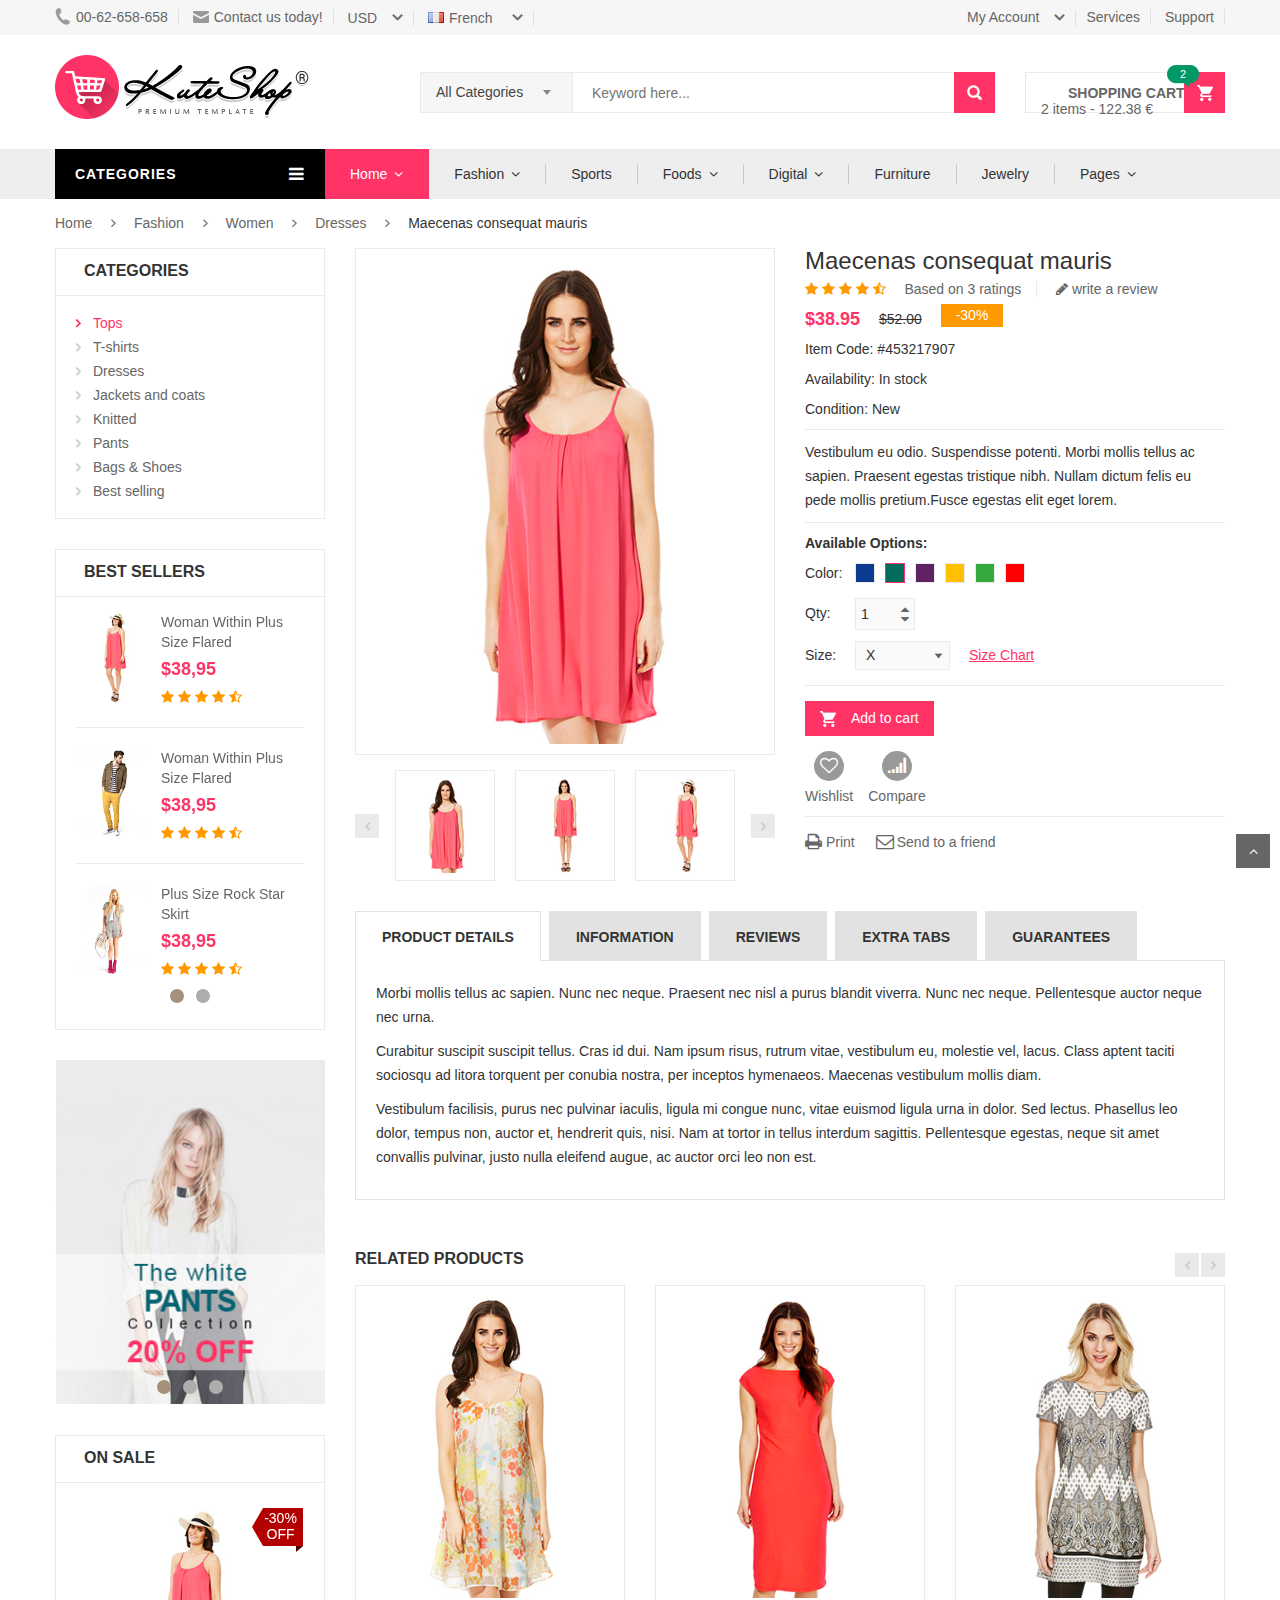
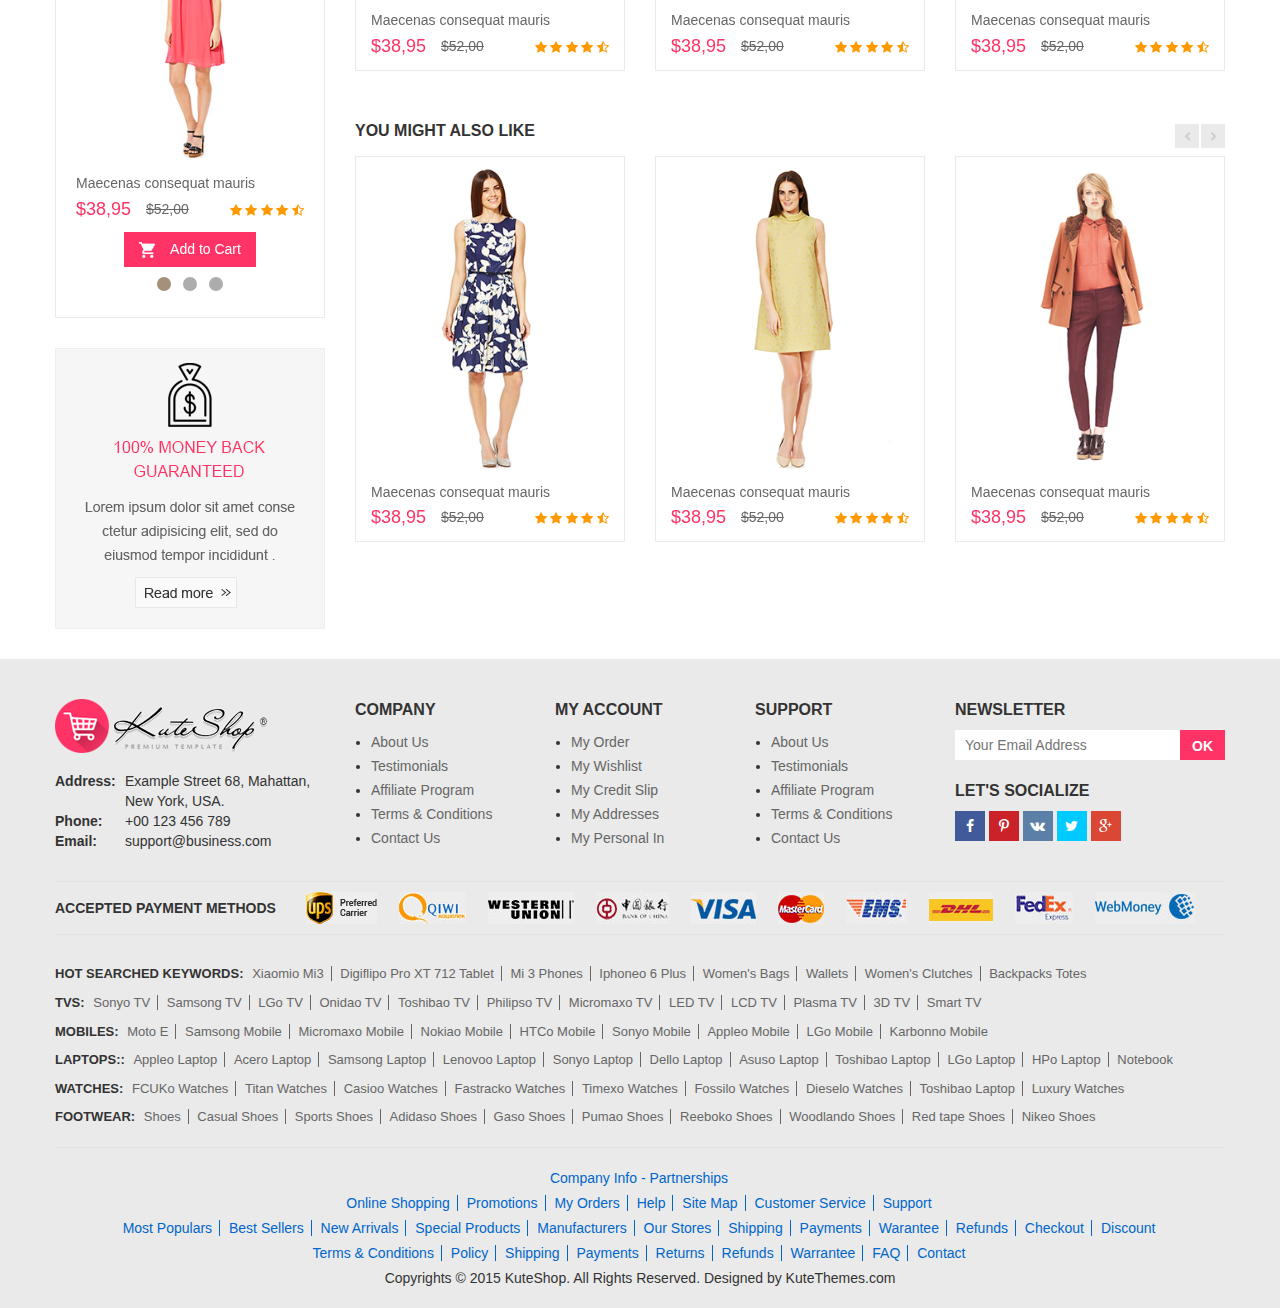
<file: detail.html>
<!DOCTYPE html>
<html>
<head>
    <meta charset="UTF-8">
    <meta name="viewport" content="width=device-width, initial-scale=1">
    <link rel="stylesheet" type="text/css" href="assets/lib/bootstrap/css/bootstrap.min.css" />
    <link rel="stylesheet" type="text/css" href="assets/lib/font-awesome/css/font-awesome.min.css" />
    <link rel="stylesheet" type="text/css" href="assets/lib/select2/css/select2.min.css" />
    <link rel="stylesheet" type="text/css" href="assets/lib/jquery.bxslider/jquery.bxslider.css" />
    <link rel="stylesheet" type="text/css" href="assets/lib/owl.carousel/owl.carousel.css" />
    <link rel="stylesheet" type="text/css" href="assets/lib/jquery-ui/jquery-ui.css" />
    <link rel="stylesheet" type="text/css" href="assets/lib/fancyBox/jquery.fancybox.css" />
    <link rel="stylesheet" type="text/css" href="assets/css/animate.css" />
    <link rel="stylesheet" type="text/css" href="assets/css/reset.css" />
    <link rel="stylesheet" type="text/css" href="assets/css/style.css" />
    <link rel="stylesheet" type="text/css" href="assets/css/responsive.css" />
    
    <title>Kute shop</title>
</head>
<body class="product-page">
<!-- HEADER -->
<div id="header" class="header">
    <div class="top-header">
        <div class="container">
            <div class="nav-top-links">
                <a class="first-item" href="#"><img alt="phone" src="assets/images/phone.png" />00-62-658-658</a>
                <a href="#"><img alt="email" src="assets/images/email.png" />Contact us today!</a>
            </div>
            <div class="currency ">
                <div class="dropdown">
                      <a class="current-open" data-toggle="dropdown" aria-haspopup="true" aria-expanded="false" href="#">USD</a>
                      <ul class="dropdown-menu" role="menu">
                        <li><a href="#">Dollar</a></li>
                        <li><a href="#">Euro</a></li>
                      </ul>
                </div>
            </div>
            <div class="language ">
                <div class="dropdown">
                      <a class="current-open" data-toggle="dropdown" aria-haspopup="true" aria-expanded="false" href="#">
                      <img alt="email" src="assets/images/fr.jpg" />French
                      </a>
                      <ul class="dropdown-menu" role="menu">
                        <li><a href="#"><img alt="email" src="assets/images/en.jpg" />English</a></li>
                        <li><a href="#"><img alt="email" src="assets/images/fr.jpg" />French</a></li>
                    </ul>
                </div>
            </div>
            <div class="support-link">
                <a href="#">Services</a>
                <a href="#">Support</a>
            </div>
            <div id="user-info-top" class="user-info pull-right">
                <div class="dropdown">
                    <a class="current-open" data-toggle="dropdown" aria-haspopup="true" aria-expanded="false" href="#"><span>My Account</span></a>
                    <ul class="dropdown-menu mega_dropdown" role="menu">
                        <li><a href="login.html">Login</a></li>
                        <li><a href="#">Compare</a></li>
                        <li><a href="#">Wishlists</a></li>
                    </ul>
                </div>
            </div>
        </div>
    </div>
    <!--/.top-header -->
    <!-- MAIN HEADER -->
    <div class="container main-header">
        <div class="row">
            <div class="col-xs-12 col-sm-3 logo">
                <a href="index.html"><img alt="Kute Shop" src="assets/images/logo.png" /></a>
            </div>
            <div class="col-xs-7 col-sm-7 header-search-box">
                <form class="form-inline">
                      <div class="form-group form-category">
                        <select class="select-category">
                            <option value="2">All Categories</option>
                            <option value="1">Men</option>
                            <option value="2">Women</option>
                        </select>
                      </div>
                      <div class="form-group input-serach">
                        <input type="text"  placeholder="Keyword here...">
                      </div>
                      <button type="submit" class="pull-right btn-search"></button>
                </form>
            </div>
            <div id="cart-block" class="col-xs-5 col-sm-2 shopping-cart-box">
                <a class="cart-link" href="order.html">
                    <span class="title">Shopping cart</span>
                    <span class="total">2 items - 122.38 €</span>
                    <span class="notify notify-left">2</span>
                </a>
                <div class="cart-block">
                    <div class="cart-block-content">
                        <h5 class="cart-title">2 Items in my cart</h5>
                        <div class="cart-block-list">
                            <ul>
                                <li class="product-info">
                                    <div class="p-left">
                                        <a href="#" class="remove_link"></a>
                                        <a href="#">
                                        <img class="img-responsive" src="assets/data/product-100x122.jpg" alt="p10">
                                        </a>
                                    </div>
                                    <div class="p-right">
                                        <p class="p-name">Donec Ac Tempus</p>
                                        <p class="p-rice">61,19 €</p>
                                    </div>
                                </li>
                                <li class="product-info">
                                    <div class="p-left">
                                        <a href="#" class="remove_link"></a>
                                        <a href="#">
                                        <img class="img-responsive" src="assets/data/product-s5-100x122.jpg" alt="p10">
                                        </a>
                                    </div>
                                    <div class="p-right">
                                        <p class="p-name">Donec Ac Tempus</p>
                                        <p class="p-rice">61,19 €</p>
                                    </div>
                                </li>
                            </ul>
                        </div>
                        <div class="toal-cart">
                            <span>Total</span>
                            <span class="toal-price pull-right">122.38 €</span>
                        </div>
                        <div class="cart-buttons">
                            <a href="order.html" class="btn-check-out">Checkout</a>
                        </div>
                    </div>
                </div>
            </div>
        </div>
    </div>
    <!-- END MANIN HEADER -->
    <div id="nav-top-menu" class="nav-top-menu">
        <div class="container">
            <div class="row">
                <div class="col-sm-3" id="box-vertical-megamenus">
                    <div class="box-vertical-megamenus">
                    <h4 class="title">
                        <span class="title-menu">Categories</span>
                        <span class="btn-open-mobile pull-right"><i class="fa fa-bars"></i></span>
                    </h4>
                    <div class="vertical-menu-content is-home">
                        <ul class="vertical-menu-list">
                            <li><a href="category.html"><img class="icon-menu" alt="Funky roots" src="assets/data/1.png">Electronics</a></li>
                            <li>
                                <a class="parent" href="category2.html"><img class="icon-menu" alt="Funky roots" src="assets/data/2.png">Sports &amp; Outdoors</a>
                                <div class="vertical-dropdown-menu">
                                    <div class="vertical-groups col-sm-12">
                                        <div class="mega-group col-sm-4">
                                            <h4 class="mega-group-header"><span>Tennis</span></h4>
                                            <ul class="group-link-default">
                                                <li><a href="#">Tennis</a></li>
                                                <li><a href="#">Coats &amp; Jackets</a></li>
                                                <li><a href="#">Blouses &amp; Shirts</a></li>
                                                <li><a href="#">Tops &amp; Tees</a></li>
                                                <li><a href="#">Hoodies &amp; Sweatshirts</a></li>
                                                <li><a href="#">Intimates</a></li>
                                            </ul>
                                        </div>
                                        <div class="mega-group col-sm-4">
                                            <h4 class="mega-group-header"><span>Swimming</span></h4>
                                            <ul class="group-link-default">
                                                <li><a href="#">Dresses</a></li>
                                                <li><a href="#">Coats &amp; Jackets</a></li>
                                                <li><a href="#">Blouses &amp; Shirts</a></li>
                                                <li><a href="#">Tops &amp; Tees</a></li>
                                                <li><a href="#">Hoodies &amp; Sweatshirts</a></li>
                                                <li><a href="#">Intimates</a></li>
                                            </ul>
                                        </div>
                                        <div class="mega-group col-sm-4">
                                            <h4 class="mega-group-header"><span>Shoes</span></h4>
                                            <ul class="group-link-default">
                                                <li><a href="#">Dresses</a></li>
                                                <li><a href="#">Coats &amp; Jackets</a></li>
                                                <li><a href="#">Blouses &amp; Shirts</a></li>
                                                <li><a href="#">Tops &amp; Tees</a></li>
                                                <li><a href="#">Hoodies &amp; Sweatshirts</a></li>
                                                <li><a href="#">Intimates</a></li>
                                            </ul>
                                        </div>
                                        <div class="mega-custom-html col-sm-12">
                                            <a href="#"><img src="assets/data/banner-megamenu.jpg" alt="Banner"></a>
                                        </div>
                                    </div>
                                </div>
                            </li>
                            <li><a href="category.html"><img class="icon-menu" alt="Funky roots" src="assets/data/3.png">Smartphone &amp; Tablets</a></li>
                            <li><a href="category2.html"><img class="icon-menu" alt="Funky roots" src="assets/data/4.png">Health &amp; Beauty Bags</a></li>
                            <li>
                                <a class="parent" href="category.html">
                                <img class="icon-menu" alt="Funky roots" src="assets/data/5.png">Shoes &amp; Accessories</a>
                                <div class="vertical-dropdown-menu">
                                        <div class="vertical-groups col-sm-12">
                                            <div class="mega-group col-sm-12">
                                                <h4 class="mega-group-header"><span>Special products</span></h4>
                                                <div class="row mega-products">
                                                    <div class="col-sm-3 mega-product">
                                                        <div class="product-avatar">
                                                            <a href="#"><img src="assets/data/p10.jpg" alt="product1"></a>
                                                        </div>
                                                        <div class="product-name">
                                                            <a href="#">Fashion hand bag</a>
                                                        </div>
                                                        <div class="product-price">
                                                            <div class="new-price">$38</div>
                                                            <div class="old-price">$45</div>
                                                        </div>
                                                        <div class="product-star">
                                                            <i class="fa fa-star"></i>
                                                            <i class="fa fa-star"></i>
                                                            <i class="fa fa-star"></i>
                                                            <i class="fa fa-star"></i>
                                                            <i class="fa fa-star-half-o"></i>
                                                        </div>
                                                    </div>
                                                    <div class="col-sm-3 mega-product">
                                                        <div class="product-avatar">
                                                            <a href="#"><img src="assets/data/p11.jpg" alt="product1"></a>
                                                        </div>
                                                        <div class="product-name">
                                                            <a href="#">Fashion hand bag</a>
                                                        </div>
                                                        <div class="product-price">
                                                            <div class="new-price">$38</div>
                                                            <div class="old-price">$45</div>
                                                        </div>
                                                        <div class="product-star">
                                                            <i class="fa fa-star"></i>
                                                            <i class="fa fa-star"></i>
                                                            <i class="fa fa-star"></i>
                                                            <i class="fa fa-star"></i>
                                                            <i class="fa fa-star-half-o"></i>
                                                        </div>
                                                    </div>
                                                    <div class="col-sm-3 mega-product">
                                                        <div class="product-avatar">
                                                            <a href="#"><img src="assets/data/p12.jpg" alt="product1"></a>
                                                        </div>
                                                        <div class="product-name">
                                                            <a href="#">Fashion hand bag</a>
                                                        </div>
                                                        <div class="product-price">
                                                            <div class="new-price">$38</div>
                                                            <div class="old-price">$45</div>
                                                        </div>
                                                        <div class="product-star">
                                                            <i class="fa fa-star"></i>
                                                            <i class="fa fa-star"></i>
                                                            <i class="fa fa-star"></i>
                                                            <i class="fa fa-star"></i>
                                                            <i class="fa fa-star-half-o"></i>
                                                        </div>
                                                    </div>
                                                    <div class="col-sm-3 mega-product">
                                                        <div class="product-avatar">
                                                            <a href="#"><img src="assets/data/p13.jpg" alt="product1"></a>
                                                        </div>
                                                        <div class="product-name">
                                                            <a href="#">Fashion hand bag</a>
                                                        </div>
                                                        <div class="product-price">
                                                            <div class="new-price">$38</div>
                                                            <div class="old-price">$45</div>
                                                        </div>
                                                        <div class="product-star">
                                                            <i class="fa fa-star"></i>
                                                            <i class="fa fa-star"></i>
                                                            <i class="fa fa-star"></i>
                                                            <i class="fa fa-star"></i>
                                                            <i class="fa fa-star-half-o"></i>
                                                        </div>
                                                    </div>
                                                </div>
                                            </div>
                                        </div>
                                    </div>
                            </li>
                            <li><a href="category.html"><img class="icon-menu" alt="Funky roots" src="assets/data/6.png">Toys &amp; Hobbies</a></li>
                            <li><a href="category.html"><img class="icon-menu" alt="Funky roots" src="assets/data/7.png">Computers &amp; Networking</a></li>
                            <li><a href="category.html"><img class="icon-menu" alt="Funky roots" src="assets/data/8.png">Laptops &amp; Accessories</a></li>
                            <li><a href="category.html"><img class="icon-menu" alt="Funky roots" src="assets/data/9.png">Jewelry &amp; Watches</a></li>
                            <li><a href="category.html"><img class="icon-menu" alt="Funky roots" src="assets/data/10.png">Flashlights &amp; Lamps</a></li>
                            <li>
                                <a href="category.html">
                                    <img class="icon-menu" alt="Funky roots" src="assets/data/11.png">
                                    Cameras &amp; Photo
                                </a>
                            </li>
                            <li class="cat-link-orther">
                                <a href="category.html">
                                    <img class="icon-menu" alt="Funky roots" src="assets/data/5.png">
                                    Television
                                </a>
                            </li>
                            <li class="cat-link-orther">
                                <a href="category.html">
                                    <img class="icon-menu" alt="Funky roots" src="assets/data/7.png">Computers &amp; Networking
                                </a>
                            </li>
                            <li class="cat-link-orther">
                                <a href="category.html">
                                    <img class="icon-menu" alt="Funky roots" src="assets/data/6.png">
                                    Toys &amp; Hobbies
                                </a>
                            </li>
                            <li class="cat-link-orther">
                            <a href="category.html"><img class="icon-menu" alt="Funky roots" src="assets/data/9.png">Jewelry &amp; Watches</a></li>
                        </ul>
                        <div class="all-category"><span class="open-cate">All Categories</span></div>
                    </div>
                </div>
                </div>
                <div id="main-menu" class="col-sm-9 main-menu">
                    <nav class="navbar navbar-default">
                        <div class="container-fluid">
                            <div class="navbar-header">
                                <button type="button" class="navbar-toggle collapsed" data-toggle="collapse" data-target="#navbar" aria-expanded="false" aria-controls="navbar">
                                    <i class="fa fa-bars"></i>
                                </button>
                                <a class="navbar-brand" href="#">MENU</a>
                            </div>
                            <div id="navbar" class="navbar-collapse collapse">
                                <ul class="nav navbar-nav">
                                    <li class="active dropdown">
                                        <a class="dropdown-toggle" data-toggle="dropdown" href="#">Home</a>
                                        <ul class="dropdown-menu container-fluid">
                                            <li class="block-container">
                                                <ul class="block">
                                                    <li class="link_container"><a href="index.html">Home Style 1</a></li>
                                                    <li class="link_container"><a href="index2.html">Home Style 2</a></li>
                                                    <li class="link_container"><a href="index3.html">Home Style 3</a></li>
                                                    <li class="link_container"><a href="index4.html">Home Style 4</a></li>
                                                    <li class="link_container"><a href="index5.html">Home Style 5</a></li>
                                                    <li class="link_container"><a href="index6.html">Home Style 6</a></li>
                                                    <li class="link_container"><a href="index7.html">Home Style 7</a></li>
                                                    <li class="link_container"><a href="index8.html">Home Style 8</a></li>
                                                </ul>
                                            </li>
                                        </ul>
                                    </li>
                                    <li class="dropdown">
                                        <a href="category.html" class="dropdown-toggle" data-toggle="dropdown">Fashion</a>
                                        <ul class="dropdown-menu mega_dropdown" role="menu" style="width: 830px;">
                                            <li class="block-container col-sm-3">
                                                <ul class="block">
                                                    <li class="img_container">
                                                        <a href="#">
                                                            <img class="img-responsive" src="assets/data/men.png" alt="sport">
                                                        </a>
                                                    </li>
                                                    <li class="link_container group_header">
                                                        <a href="#">MEN'S</a>
                                                    </li>
                                                    <li class="link_container"><a href="#">Skirts</a></li>
                                                    <li class="link_container"><a href="#">Jackets</a></li>
                                                    <li class="link_container"><a href="#">Tops</a></li>
                                                    <li class="link_container"><a href="#">Scarves</a></li>
                                                    <li class="link_container"><a href="#">Pants</a></li>
                                                </ul>
                                            </li>
                                             <li class="block-container col-sm-3">
                                                <ul class="block">
                                                    <li class="img_container">
                                                        <a href="#">
                                                            <img class="img-responsive" src="assets/data/women.png" alt="sport">
                                                        </a>
                                                    </li>
                                                    <li class="link_container group_header">
                                                        <a href="#">WOMEN'S</a>
                                                    </li>
                                                    <li class="link_container"><a href="#">Skirts</a></li>
                                                    <li class="link_container"><a href="#">Jackets</a></li>
                                                    <li class="link_container"><a href="#">Tops</a></li>
                                                    <li class="link_container"><a href="#">Scarves</a></li>
                                                    <li class="link_container"><a href="#">Pants</a></li>
                                                </ul>
                                            </li>
                                             <li class="block-container col-sm-3">
                                                <ul class="block">
                                                    <li class="img_container">
                                                        <a href="#">
                                                            <img class="img-responsive" src="assets/data/kid.png" alt="sport">
                                                        </a>
                                                    </li>
                                                    <li class="link_container group_header">
                                                        <a href="#">Kids</a>
                                                    </li>
                                                    <li class="link_container"><a href="#">Shoes</a></li>
                                                    <li class="link_container"><a href="#">Clothing</a></li>
                                                    <li class="link_container"><a href="#">Tops</a></li>
                                                    <li class="link_container"><a href="#">Scarves</a></li>
                                                    <li class="link_container"><a href="#">Accessories</a></li>
                                                </ul>
                                            </li>
                                             <li class="block-container col-sm-3">
                                                <ul class="block">
                                                    <li class="img_container">
                                                        <a href="#">
                                                            <img class="img-responsive" src="assets/data/trending.png" alt="sport">
                                                        </a>
                                                    </li>
                                                    <li class="link_container group_header">
                                                        <a href="#">TRENDING</a>
                                                    </li>
                                                    <li class="link_container"><a href="#">Men's Clothing</a></li>
                                                    <li class="link_container"><a href="#">Kid's Clothing</a></li>
                                                    <li class="link_container"><a href="#">Women's Clothing</a></li>
                                                    <li class="link_container"><a href="#">Accessories</a></li>
                                                </ul>
                                            </li>
                                        </ul>
                                    </li>
                                    <li><a href="category.html">Sports</a></li>
                                    <li class="dropdown">
                                        <a href="category.html" class="dropdown-toggle" data-toggle="dropdown">Foods</a>
                                            <ul class="mega_dropdown dropdown-menu" style="width: 830px;">
                                            <li class="block-container col-sm-3">
                                                <ul class="block">
                                                    <li class="link_container group_header">
                                                        <a href="#">Asian</a>
                                                    </li>
                                                    <li class="link_container">
                                                        <a href="#">Vietnamese Pho</a>
                                                    </li>
                                                    <li class="link_container">
                                                        <a href="#">Noodles</a>
                                                    </li>
                                                    <li class="link_container">
                                                        <a href="#">Seafood</a>
                                                    </li>
                                                    <li class="link_container group_header">
                                                        <a href="#">Sausages</a>
                                                    </li>
                                                    <li class="link_container">
                                                        <a href="#">Meat Dishes</a>
                                                    </li>
                                                    <li class="link_container">
                                                        <a href="#">Desserts</a>
                                                    </li>
                                                    <li class="link_container">
                                                        <a href="#">Tops</a>
                                                    </li>
                                                    <li class="link_container">
                                                        <a href="#">Tops</a>
                                                    </li>
                                                </ul>
                                            </li>
                                            <li class="block-container col-sm-3">
                                                <ul class="block">
                                                    <li class="link_container group_header">
                                                        <a href="#">European</a>
                                                    </li>
                                                    <li class="link_container">
                                                        <a href="#">Greek Potatoes</a>
                                                    </li>
                                                    <li class="link_container">
                                                        <a href="#">Famous Spaghetti</a>
                                                    </li>
                                                    <li class="link_container">
                                                        <a href="#">Famous Spaghetti</a>
                                                    </li>
                                                    <li class="link_container group_header">
                                                        <a href="#">Chicken</a>
                                                    </li>
                                                    <li class="link_container">
                                                        <a href="#">Italian Pizza</a>
                                                    </li>
                                                    <li class="link_container">
                                                        <a href="#">French Cakes</a>
                                                    </li>
                                                    <li class="link_container">
                                                        <a href="#">Tops</a>
                                                    </li>
                                                    <li class="link_container">
                                                        <a href="#">Tops</a>
                                                    </li>
                                                </ul>
                                            </li>
                                            <li class="block-container col-sm-3">
                                                <ul class="block">
                                                    <li class="link_container group_header">
                                                        <a href="#">FAST</a>
                                                    </li>
                                                    <li class="link_container">
                                                        <a href="#">Hamberger</a>
                                                    </li>
                                                    <li class="link_container">
                                                        <a href="#">Pizza</a>
                                                    </li>
                                                    <li class="link_container">
                                                        <a href="#">Noodles</a>
                                                    </li>
                                                    <li class="link_container group_header">
                                                        <a href="#">Sandwich</a>
                                                    </li>
                                                    <li class="link_container">
                                                        <a href="#">Salad</a>
                                                    </li>
                                                    <li class="link_container">
                                                        <a href="#">Paste</a>
                                                    </li>
                                                    <li class="link_container">
                                                        <a href="#">Tops</a>
                                                    </li>
                                                    <li class="link_container">
                                                        <a href="#">Tops</a>
                                                    </li>
                                                </ul>
                                            </li>
                                            <li class="block-container col-sm-3">
                                                <ul class="block">
                                                    <li class="img_container">
                                                        <img src="assets/data/banner-topmenu.jpg" alt="Banner">
                                                    </li>
                                                </ul>
                                            </li>

                                        </ul>
                                    </li>
                                    <li class="dropdown">
                                        <a href="category.html" class="dropdown-toggle" data-toggle="dropdown">Digital</a>
                                        <ul class="dropdown-menu container-fluid">
                                            <li class="block-container">
                                                <ul class="block">
                                                    <li class="link_container"><a href="#">Mobile</a></li>
                                                    <li class="link_container"><a href="#">Tablets</a></li>
                                                    <li class="link_container"><a href="#">Laptop</a></li>
                                                    <li class="link_container"><a href="#">Memory Cards</a></li>
                                                    <li class="link_container"><a href="#">Accessories</a></li>
                                                </ul>
                                            </li>
                                        </ul> 
                                    </li>
                                    <li><a href="category.html">Furniture</a></li>
                                    <li><a href="category.html">Jewelry</a></li>
                                    <li class="dropdown">
                                        <a href="category.html" class="dropdown-toggle" data-toggle="dropdown">Pages</a>
                                            <ul class="mega_dropdown dropdown-menu" style="width: 830px;">
                                            <li class="block-container col-sm-4">
                                                <ul class="block">
                                                    <li class="link_container group_header">
                                                        <a href="#">Page</a>
                                                    </li>
                                                    <li class="link_container">
                                                        <a href="category.html">Category Left Sidebar</a>
                                                    </li>
                                                    <li class="link_container">
                                                        <a href="category2.html">Category Right Sidebar</a>
                                                    </li>
                                                    <li class="link_container">
                                                        <a href="detail.html">Product Left Sidebar</a>
                                                    </li>
                                                    
                                                    <li class="link_container">
                                                        <a href="detail2.html">Product Full width</a>
                                                    </li>
                                                    <li class="link_container">
                                                        <a href="detail3.html">Product Right Sidebar</a>
                                                    </li>
                                                </ul>
                                            </li>
                                            <li class="block-container col-sm-4">
                                                <ul class="block">
                                                    <li class="link_container group_header">
                                                        <a href="#">Page</a>
                                                    </li>
                                                    <li class="link_container">
                                                        <a href="wishlist.html">Wishlist</a>
                                                    </li>
                                                    <li class="link_container">
                                                        <a href="compare.html">Compare</a>
                                                    </li>
                                                    <li class="link_container">
                                                        <a href="order.html">Order</a>
                                                    </li>
                                                    <li class="link_container">
                                                        <a href="checkout.html">Checkout</a>
                                                    </li>
                                                    <li class="link_container">
                                                        <a href="login.html">Login</a>
                                                    </li>
                                                </ul>
                                            </li>
                                            <li class="block-container col-sm-4">
                                                <ul class="block">
                                                    <li class="link_container group_header">
                                                        <a href="#">Page</a>
                                                    </li>
                                                    <li class="link_container">
                                                        <a href="blog.html">Blog</a>
                                                    </li>
                                                    <li class="link_container">
                                                        <a href="blog-detail.html">Blog Post</a>
                                                    </li>
                                                    <li class="link_container">
                                                        <a href="about.html">About Us</a>
                                                    </li>
                                                    <li class="link_container">
                                                        <a href="contact.html">Contact Us</a>
                                                    </li>
                                                </ul>
                                            </li>
                                        </ul>
                                    </li>
                                </ul>
                            </div><!--/.nav-collapse -->
                        </div>
                    </nav>
                </div>
            </div>
            <!-- userinfo on top-->
            <div id="form-search-opntop">
            </div>
            <!-- userinfo on top-->
            <div id="user-info-opntop">
            </div>
            <!-- CART ICON ON MMENU -->
            <div id="shopping-cart-box-ontop">
                <i class="fa fa-shopping-cart"></i>
                <div class="shopping-cart-box-ontop-content"></div>
            </div>
        </div>
    </div>
</div>
<!-- end header -->

<div class="columns-container">
    <div class="container" id="columns">
        <!-- breadcrumb -->
        <div class="breadcrumb clearfix">
            <a class="home" href="#" title="Return to Home">Home</a>
            <span class="navigation-pipe">&nbsp;</span>
            <a href="#" title="Return to Home">Fashion</a>
            <span class="navigation-pipe">&nbsp;</span>
            <a href="#" title="Return to Home">Women</a>
            <span class="navigation-pipe">&nbsp;</span>
            <a href="#" title="Return to Home">Dresses</a>
            <span class="navigation-pipe">&nbsp;</span>
            <span class="navigation_page">Maecenas consequat mauris</span>
        </div>
        <!-- ./breadcrumb -->
        <!-- row -->
        <div class="row">
            <!-- Left colunm -->
            <div class="column col-xs-12 col-sm-3" id="left_column">
                <!-- block category -->
                <div class="block left-module">
                    <p class="title_block">CATEGORIES</p>
                    <div class="block_content">
                        <!-- layered -->
                        <div class="layered layered-category">
                            <div class="layered-content">
                                <ul class="tree-menu">
                                    <li class="active">
                                        <span></span><a href="#">Tops</a>
                                        <ul>
                                            <li><span></span><a href="#">T-shirts</a></li>
                                            <li><span></span><a href="#">Dresses</a></li>
                                            <li><span></span><a href="#">Casual</a></li>
                                            <li><span></span><a href="#">Evening</a></li>
                                            <li><span></span><a href="#">Summer</a></li>
                                            <li><span></span><a href="#">Bags & Shoes</a></li>
                                            <li><span></span><a href="#"><span></span>Blouses</a></li>
                                        </ul>
                                    </li>
                                    <li><span></span><a href="#">T-shirts</a></li>
                                    <li><span></span><a href="#">Dresses</a></li>
                                    <li><span></span><a href="#">Jackets and coats </a></li>
                                    <li><span></span><a href="#">Knitted</a></li>
                                    <li><span></span><a href="#">Pants</a></li>
                                    <li><span></span><a href="#">Bags & Shoes</a></li>
                                    <li><span></span><a href="#">Best selling</a></li>
                                </ul>
                            </div>
                        </div>
                        <!-- ./layered -->
                    </div>
                </div>
                <!-- ./block category  -->
                <!-- block best sellers -->
                <div class="block left-module">
                    <p class="title_block">BEST SELLERS</p>
                    <div class="block_content">
                        <div class="owl-carousel owl-best-sell" data-loop="true" data-nav = "false" data-margin = "0" data-autoplayTimeout="1000" data-autoplay="true" data-autoplayHoverPause = "true" data-items="1">
                            <ul class="products-block best-sell">
                                <li>
                                    <div class="products-block-left">
                                        <a href="#">
                                            <img src="assets/data/product-100x122.jpg" alt="SPECIAL PRODUCTS">
                                        </a>
                                    </div>
                                    <div class="products-block-right">
                                        <p class="product-name">
                                            <a href="#">Woman Within Plus Size Flared</a>
                                        </p>
                                        <p class="product-price">$38,95</p>
                                        <p class="product-star">
                                            <i class="fa fa-star"></i>
                                            <i class="fa fa-star"></i>
                                            <i class="fa fa-star"></i>
                                            <i class="fa fa-star"></i>
                                            <i class="fa fa-star-half-o"></i>
                                        </p>
                                    </div>
                                </li>
                                <li>
                                    <div class="products-block-left">
                                        <a href="#">
                                            <img src="assets/data/p11.jpg" alt="SPECIAL PRODUCTS">
                                        </a>
                                    </div>
                                    <div class="products-block-right">
                                        <p class="product-name">
                                            <a href="#">Woman Within Plus Size Flared</a>
                                        </p>
                                        <p class="product-price">$38,95</p>
                                        <p class="product-star">
                                            <i class="fa fa-star"></i>
                                            <i class="fa fa-star"></i>
                                            <i class="fa fa-star"></i>
                                            <i class="fa fa-star"></i>
                                            <i class="fa fa-star-half-o"></i>
                                        </p>
                                    </div>
                                </li>
                                <li>
                                    <div class="products-block-left">
                                        <a href="#">
                                            <img src="assets/data/p12.jpg" alt="SPECIAL PRODUCTS">
                                        </a>
                                    </div>
                                    <div class="products-block-right">
                                        <p class="product-name">
                                            <a href="#">Plus Size Rock Star Skirt</a>
                                        </p>
                                        <p class="product-price">$38,95</p>
                                        <p class="product-star">
                                            <i class="fa fa-star"></i>
                                            <i class="fa fa-star"></i>
                                            <i class="fa fa-star"></i>
                                            <i class="fa fa-star"></i>
                                            <i class="fa fa-star-half-o"></i>
                                        </p>
                                    </div>
                                </li>
                            </ul>
                            <ul class="products-block best-sell">
                                <li>
                                    <div class="products-block-left">
                                        <a href="#">
                                            <img src="assets/data/p13.jpg" alt="SPECIAL PRODUCTS">
                                        </a>
                                    </div>
                                    <div class="products-block-right">
                                        <p class="product-name">
                                            <a href="#">Woman Within Plus Size Flared</a>
                                        </p>
                                        <p class="product-price">$38,95</p>
                                        <p class="product-star">
                                            <i class="fa fa-star"></i>
                                            <i class="fa fa-star"></i>
                                            <i class="fa fa-star"></i>
                                            <i class="fa fa-star"></i>
                                            <i class="fa fa-star-half-o"></i>
                                        </p>
                                    </div>
                                </li>
                                <li>
                                    <div class="products-block-left">
                                        <a href="#">
                                            <img src="assets/data/p14.jpg" alt="SPECIAL PRODUCTS">
                                        </a>
                                    </div>
                                    <div class="products-block-right">
                                        <p class="product-name">
                                            <a href="#">Woman Within Plus Size Flared</a>
                                        </p>
                                        <p class="product-price">$38,95</p>
                                        <p class="product-star">
                                            <i class="fa fa-star"></i>
                                            <i class="fa fa-star"></i>
                                            <i class="fa fa-star"></i>
                                            <i class="fa fa-star"></i>
                                            <i class="fa fa-star-half-o"></i>
                                        </p>
                                    </div>
                                </li>
                                <li>
                                    <div class="products-block-left">
                                        <a href="#">
                                            <img src="assets/data/p15.jpg" alt="SPECIAL PRODUCTS">
                                        </a>
                                    </div>
                                    <div class="products-block-right">
                                        <p class="product-name">
                                            <a href="#">Plus Size Rock Star Skirt</a>
                                        </p>
                                        <p class="product-price">$38,95</p>
                                        <p class="product-star">
                                            <i class="fa fa-star"></i>
                                            <i class="fa fa-star"></i>
                                            <i class="fa fa-star"></i>
                                            <i class="fa fa-star"></i>
                                            <i class="fa fa-star-half-o"></i>
                                        </p>
                                    </div>
                                </li>
                            </ul>
                        </div>
                    </div>
                </div>
                <!-- ./block best sellers  -->
                
                <!-- left silide -->
                <div class="col-left-slide left-module">
                    <ul class="owl-carousel owl-style2" data-loop="true" data-nav = "false" data-margin = "0" data-autoplayTimeout="1000" data-autoplayHoverPause = "true" data-items="1" data-autoplay="true">
                        <li><a href="#"><img src="assets/data/slide-left.jpg" alt="slide-left"></a></li>
                        <li><a href="#"><img src="assets/data/slide-left2.jpg" alt="slide-left"></a></li>
                        <li><a href="#"><img src="assets/data/slide-left3.png" alt="slide-left"></a></li>
                    </ul>
                </div>
                <!--./left silde-->
                <!-- block best sellers -->
                <div class="block left-module">
                    <p class="title_block">ON SALE</p>
                    <div class="block_content product-onsale">
                        <ul class="product-list owl-carousel" data-loop="true" data-nav = "false" data-margin = "0" data-autoplayTimeout="1000" data-autoplayHoverPause = "true" data-items="1" data-autoplay="true">
                            <li>
                                <div class="product-container">
                                    <div class="left-block">
                                        <a href="#">
                                            <img class="img-responsive" alt="product" src="assets/data/product-260x317.jpg" />
                                        </a>
                                        <div class="price-percent-reduction2">-30% OFF</div>
                                    </div>
                                    <div class="right-block">
                                        <h5 class="product-name"><a href="#">Maecenas consequat mauris</a></h5>
                                        <div class="product-star">
                                            <i class="fa fa-star"></i>
                                            <i class="fa fa-star"></i>
                                            <i class="fa fa-star"></i>
                                            <i class="fa fa-star"></i>
                                            <i class="fa fa-star-half-o"></i>
                                        </div>
                                        <div class="content_price">
                                            <span class="price product-price">$38,95</span>
                                            <span class="price old-price">$52,00</span>
                                        </div>
                                    </div>
                                    <div class="product-bottom">
                                        <a class="btn-add-cart" title="Add to Cart" href="#add">Add to Cart</a>
                                    </div>
                                </div>
                            </li>
                            <li>
                                <div class="product-container">
                                    <div class="left-block">
                                        <a href="#">
                                            <img class="img-responsive" alt="product" src="assets/data/p35.jpg" />
                                        </a>
                                        <div class="price-percent-reduction2">-10% OFF</div>
                                    </div>
                                    <div class="right-block">
                                        <h5 class="product-name"><a href="#">Maecenas consequat mauris</a></h5>
                                        <div class="product-star">
                                            <i class="fa fa-star"></i>
                                            <i class="fa fa-star"></i>
                                            <i class="fa fa-star"></i>
                                            <i class="fa fa-star"></i>
                                            <i class="fa fa-star-half-o"></i>
                                        </div>
                                        <div class="content_price">
                                            <span class="price product-price">$38,95</span>
                                            <span class="price old-price">$52,00</span>
                                        </div>
                                    </div>
                                    <div class="product-bottom">
                                        <a class="btn-add-cart" title="Add to Cart" href="#add">Add to Cart</a>
                                    </div>
                                </div>
                            </li>
                            <li>
                                <div class="product-container">
                                    <div class="left-block">
                                        <a href="#">
                                            <img class="img-responsive" alt="product" src="assets/data/p37.jpg" />
                                        </a>
                                        <div class="price-percent-reduction2">-42% OFF</div>
                                    </div>
                                    <div class="right-block">
                                        <h5 class="product-name"><a href="#">Maecenas consequat mauris</a></h5>
                                        <div class="product-star">
                                            <i class="fa fa-star"></i>
                                            <i class="fa fa-star"></i>
                                            <i class="fa fa-star"></i>
                                            <i class="fa fa-star"></i>
                                            <i class="fa fa-star-half-o"></i>
                                        </div>
                                        <div class="content_price">
                                            <span class="price product-price">$38,95</span>
                                            <span class="price old-price">$52,00</span>
                                        </div>
                                    </div>
                                    <div class="product-bottom">
                                        <a class="btn-add-cart" title="Add to Cart" href="#add">Add to Cart</a>
                                    </div>
                                </div>
                            </li>
                        </ul>
                    </div>
                </div>
                <!-- ./block best sellers  -->
                <!-- left silide -->
                <div class="col-left-slide left-module">
                    <div class="banner-opacity">
                        <a href="#"><img src="assets/data/ads-banner.jpg" alt="ads-banner"></a>
                    </div>
                </div>
                <!--./left silde-->
            </div>
            <!-- ./left colunm -->
            <!-- Center colunm-->
            <div class="center_column col-xs-12 col-sm-9" id="center_column">
                <!-- Product -->
                    <div id="product">
                        <div class="primary-box row">
                            <div class="pb-left-column col-xs-12 col-sm-6">
                                <!-- product-imge-->
                                <div class="product-image">
                                    <div class="product-full">
                                        <img id="product-zoom" src='assets/data/product-s3-420x512.jpg' data-zoom-image="assets/data/product-s3-850x1036.jpg"/>
                                    </div>
                                    <div class="product-img-thumb" id="gallery_01">
                                        <ul class="owl-carousel" data-items="3" data-nav="true" data-dots="false" data-margin="20" data-loop="false">
                                            <li>
                                                <a href="#" data-image="assets/data/product-s3-420x512.jpg" data-zoom-image="assets/data/product-s3-850x1036.jpg">
                                                    <img id="product-zoom"  src="assets/data/product-s3-100x122.jpg" /> 
                                                </a>
                                            </li>
                                            <li>
                                                <a href="#" data-image="assets/data/product-s2-420x512.jpg" data-zoom-image="assets/data/product-s2-850x1036.jpg">
                                                    <img id="product-zoom"  src="assets/data/product-s2-100x122.jpg" /> 
                                                </a>
                                            </li>
                                            <li>
                                                <a href="#" data-image="assets/data/product-420x512.jpg" data-zoom-image="assets/data/product-850x1036.jpg">
                                                    <img id="product-zoom"  src="assets/data/product-100x122.jpg" /> 
                                                </a>
                                            </li>
                                            <li>
                                                <a href="#" data-image="assets/data/product-s4-420x512.jpg" data-zoom-image="assets/data/product-s4-850x1036.jpg">
                                                    <img id="product-zoom"  src="assets/data/product-s4-100x122.jpg" /> 
                                                </a>
                                            </li>
                                            <li>
                                                <a href="#" data-image="assets/data/product-s5-420x512.jpg" data-zoom-image="assets/data/product-s5-850x1036.jpg">
                                                    <img id="product-zoom"  src="assets/data/product-s5-100x122.jpg" /> 
                                                </a>
                                            </li>
                                            <li>
                                                <a href="#" data-image="assets/data/product-s6-420x512.jpg" data-zoom-image="assets/data/product-s6-850x1036.jpg">
                                                    <img id="product-zoom"  src="assets/data/product-s6-100x122.jpg" /> 
                                                </a>
                                            </li>
                                        </ul>
                                    </div>
                                </div>
                                <!-- product-imge-->
                            </div>
                            <div class="pb-right-column col-xs-12 col-sm-6">
                                <h1 class="product-name">Maecenas consequat mauris</h1>
                                <div class="product-comments">
                                    <div class="product-star">
                                        <i class="fa fa-star"></i>
                                        <i class="fa fa-star"></i>
                                        <i class="fa fa-star"></i>
                                        <i class="fa fa-star"></i>
                                        <i class="fa fa-star-half-o"></i>
                                    </div>
                                    <div class="comments-advices">
                                        <a href="#">Based  on 3 ratings</a>
                                        <a href="#"><i class="fa fa-pencil"></i> write a review</a>
                                    </div>
                                </div>
                                <div class="product-price-group">
                                    <span class="price">$38.95</span>
                                    <span class="old-price">$52.00</span>
                                    <span class="discount">-30%</span>
                                </div>
                                <div class="info-orther">
                                    <p>Item Code: #453217907</p>
                                    <p>Availability: <span class="in-stock">In stock</span></p>
                                    <p>Condition: New</p>
                                </div>
                                <div class="product-desc">
                                    Vestibulum eu odio. Suspendisse potenti. Morbi mollis tellus ac sapien. Praesent egestas tristique nibh. Nullam dictum felis eu pede mollis pretium.Fusce egestas elit eget lorem. 
                                </div>
                                <div class="form-option">
                                    <p class="form-option-title">Available Options:</p>
                                    <div class="attributes">
                                        <div class="attribute-label">Color:</div>
                                        <div class="attribute-list">
                                            <ul class="list-color">
                                                <li style="background:#0c3b90;"><a href="#">red</a></li>
                                                <li style="background:#036c5d;" class="active"><a href="#">red</a></li>
                                                <li style="background:#5f2363;"><a href="#">red</a></li>
                                                <li style="background:#ffc000;"><a href="#">red</a></li>
                                                <li style="background:#36a93c;"><a href="#">red</a></li>
                                                <li style="background:#ff0000;"><a href="#">red</a></li>
                                            </ul>
                                        </div>
                                    </div>
                                    <div class="attributes">
                                        <div class="attribute-label">Qty:</div>
                                        <div class="attribute-list product-qty">
                                            <div class="qty">
                                                <input id="option-product-qty" type="text" value="1">
                                            </div>
                                            <div class="btn-plus">
                                                <a href="#" class="btn-plus-up">
                                                    <i class="fa fa-caret-up"></i>
                                                </a>
                                                <a href="#" class="btn-plus-down">
                                                    <i class="fa fa-caret-down"></i>
                                                </a>
                                            </div>
                                        </div>
                                    </div>
                                    <div class="attributes">
                                        <div class="attribute-label">Size:</div>
                                        <div class="attribute-list">
                                            <select>
                                                <option value="1">X</option>
                                                <option value="2">XL</option>
                                                <option value="3">XXL</option>
                                            </select>
                                            <a id="size_chart" class="fancybox" href="assets/data/size-chart.jpg">Size Chart</a>
                                        </div>
                                        
                                    </div>
                                </div>
                                <div class="form-action">
                                    <div class="button-group">
                                        <a class="btn-add-cart" href="#">Add to cart</a>
                                    </div>
                                    <div class="button-group">
                                        <a class="wishlist" href="#"><i class="fa fa-heart-o"></i>
                                        <br>Wishlist</a>
                                        <a class="compare" href="#"><i class="fa fa-signal"></i>
                                        <br>        
                                        Compare</a>
                                    </div>
                                </div>
                                <div class="form-share">
                                    <div class="sendtofriend-print">
                                        <a href="javascript:print();"><i class="fa fa-print"></i> Print</a>
                                        <a href="#"><i class="fa fa-envelope-o fa-fw"></i>Send to a friend</a>
                                    </div>
                                    <div class="network-share">
                                    </div>
                                </div>
                            </div>
                        </div>
                        <!-- tab product -->
                        <div class="product-tab">
                            <ul class="nav-tab">
                                <li class="active">
                                    <a aria-expanded="false" data-toggle="tab" href="#product-detail">Product Details</a>
                                </li>
                                <li>
                                    <a aria-expanded="true" data-toggle="tab" href="#information">information</a>
                                </li>
                                <li>
                                    <a data-toggle="tab" href="#reviews">reviews</a>
                                </li>
                                <li>
                                    <a data-toggle="tab" href="#extra-tabs">Extra Tabs</a>
                                </li>
                                <li>
                                    <a data-toggle="tab" href="#guarantees">guarantees</a>
                                </li>
                            </ul>
                            <div class="tab-container">
                                <div id="product-detail" class="tab-panel active">
                                    <p>Morbi mollis tellus ac sapien. Nunc nec neque. Praesent nec nisl a purus blandit viverra. Nunc nec neque. Pellentesque auctor neque nec urna.</p>

                                    <p>Curabitur suscipit suscipit tellus. Cras id dui. Nam ipsum risus, rutrum vitae, vestibulum eu, molestie vel, lacus. Class aptent taciti sociosqu ad litora torquent per conubia nostra, per inceptos hymenaeos. Maecenas vestibulum mollis diam.</p>

                                    <p>Vestibulum facilisis, purus nec pulvinar iaculis, ligula mi congue nunc, vitae euismod ligula urna in dolor. Sed lectus. Phasellus leo dolor, tempus non, auctor et, hendrerit quis, nisi. Nam at tortor in tellus interdum sagittis. Pellentesque egestas, neque sit amet convallis pulvinar, justo nulla eleifend augue, ac auctor orci leo non est.</p>
                                </div>
                                <div id="information" class="tab-panel">
                                    <table class="table table-bordered">
                                        <tr>
                                            <td width="200">Compositions</td>
                                            <td>Cotton</td>
                                        </tr>
                                        <tr>
                                            <td>Styles</td>
                                            <td>Girly</td>
                                        </tr>
                                        <tr>
                                            <td>Properties</td>
                                            <td>Colorful Dress</td>
                                        </tr>
                                    </table>
                                </div>
                                <div id="reviews" class="tab-panel">
                                    <div class="product-comments-block-tab">
                                        <div class="comment row">
                                            <div class="col-sm-3 author">
                                                <div class="grade">
                                                    <span>Grade</span>
                                                    <span class="reviewRating">
                                                        <i class="fa fa-star"></i>
                                                        <i class="fa fa-star"></i>
                                                        <i class="fa fa-star"></i>
                                                        <i class="fa fa-star"></i>
                                                        <i class="fa fa-star"></i>
                                                    </span>
                                                </div>
                                                <div class="info-author">
                                                    <span><strong>Jame</strong></span>
                                                    <em>04/08/2015</em>
                                                </div>
                                            </div>
                                            <div class="col-sm-9 commnet-dettail">
                                                Phasellus accumsan cursus velit. Pellentesque egestas, neque sit amet convallis pulvinar
                                            </div>
                                        </div>
                                        <div class="comment row">
                                            <div class="col-sm-3 author">
                                                <div class="grade">
                                                    <span>Grade</span>
                                                    <span class="reviewRating">
                                                        <i class="fa fa-star"></i>
                                                        <i class="fa fa-star"></i>
                                                        <i class="fa fa-star"></i>
                                                        <i class="fa fa-star"></i>
                                                        <i class="fa fa-star"></i>
                                                    </span>
                                                </div>
                                                <div class="info-author">
                                                    <span><strong>Author</strong></span>
                                                    <em>04/08/2015</em>
                                                </div>
                                            </div>
                                            <div class="col-sm-9 commnet-dettail">
                                                Phasellus accumsan cursus velit. Pellentesque egestas, neque sit amet convallis pulvinar
                                            </div>
                                        </div>
                                        <p>
                                            <a class="btn-comment" href="#">Write your review !</a>
                                        </p>
                                    </div>
                                    
                                </div>
                                <div id="extra-tabs" class="tab-panel">
                                    <p>Phasellus accumsan cursus velit. Pellentesque egestas, neque sit amet convallis pulvinar, justo nulla eleifend augue, ac auctor orci leo non est. Sed lectus. Sed a libero. Vestibulum eu odio.</p>

                                    <p>Maecenas vestibulum mollis diam. In consectetuer turpis ut velit. Curabitur at lacus ac velit ornare lobortis. Praesent ac sem eget est egestas volutpat. Nam eget dui.</p>

                                    <p>Maecenas nec odio et ante tincidunt tempus. Vestibulum suscipit nulla quis orci. Aenean tellus metus, bibendum sed, posuere ac, mattis non, nunc. Aenean ut eros et nisl sagittis vestibulum. Aliquam eu nunc.</p> 
                                </div>
                                <div id="guarantees" class="tab-panel">
                                    <p>Phasellus accumsan cursus velit. Pellentesque egestas, neque sit amet convallis pulvinar, justo nulla eleifend augue, ac auctor orci leo non est. Sed lectus. Sed a libero. Vestibulum eu odio.</p>

                                    <p>Maecenas vestibulum mollis diam. In consectetuer turpis ut velit. Curabitur at lacus ac velit ornare lobortis. Praesent ac sem eget est egestas volutpat. Nam eget dui.</p>

                                    <p>Maecenas nec odio et ante tincidunt tempus. Vestibulum suscipit nulla quis orci. Aenean tellus metus, bibendum sed, posuere ac, mattis non, nunc. Aenean ut eros et nisl sagittis vestibulum. Aliquam eu nunc.</p> 
                                    <p>Maecenas vestibulum mollis diam. In consectetuer turpis ut velit. Curabitur at lacus ac velit ornare lobortis. Praesent ac sem eget est egestas volutpat. Nam eget dui.</p>
                                </div>
                            </div>
                        </div>
                        <!-- ./tab product -->
                        <!-- box product -->
                        <div class="page-product-box">
                            <h3 class="heading">Related Products</h3>
                            <ul class="product-list owl-carousel" data-dots="false" data-loop="true" data-nav = "true" data-margin = "30" data-autoplayTimeout="1000" data-autoplayHoverPause = "true" data-responsive='{"0":{"items":1},"600":{"items":3},"1000":{"items":3}}'>
                                <li>
                                    <div class="product-container">
                                        <div class="left-block">
                                            <a href="#">
                                                <img class="img-responsive" alt="product" src="assets/data/p40.jpg" />
                                            </a>
                                            <div class="quick-view">
                                                    <a title="Add to my wishlist" class="heart" href="#"></a>
                                                    <a title="Add to compare" class="compare" href="#"></a>
                                                    <a title="Quick view" class="search" href="#"></a>
                                            </div>
                                            <div class="add-to-cart">
                                                <a title="Add to Cart" href="#add">Add to Cart</a>
                                            </div>
                                        </div>
                                        <div class="right-block">
                                            <h5 class="product-name"><a href="#">Maecenas consequat mauris</a></h5>
                                            <div class="product-star">
                                                <i class="fa fa-star"></i>
                                                <i class="fa fa-star"></i>
                                                <i class="fa fa-star"></i>
                                                <i class="fa fa-star"></i>
                                                <i class="fa fa-star-half-o"></i>
                                            </div>
                                            <div class="content_price">
                                                <span class="price product-price">$38,95</span>
                                                <span class="price old-price">$52,00</span>
                                            </div>
                                        </div>
                                    </div>
                                </li>
                                <li>
                                    <div class="product-container">
                                        <div class="left-block">
                                            <a href="#">
                                                <img class="img-responsive" alt="product" src="assets/data/p35.jpg" />
                                            </a>
                                            <div class="quick-view">
                                                    <a title="Add to my wishlist" class="heart" href="#"></a>
                                                    <a title="Add to compare" class="compare" href="#"></a>
                                                    <a title="Quick view" class="search" href="#"></a>
                                            </div>
                                            <div class="add-to-cart">
                                                <a title="Add to Cart" href="#add">Add to Cart</a>
                                            </div>
                                        </div>
                                        <div class="right-block">
                                            <h5 class="product-name"><a href="#">Maecenas consequat mauris</a></h5>
                                            <div class="product-star">
                                                <i class="fa fa-star"></i>
                                                <i class="fa fa-star"></i>
                                                <i class="fa fa-star"></i>
                                                <i class="fa fa-star"></i>
                                                <i class="fa fa-star-half-o"></i>
                                            </div>
                                            <div class="content_price">
                                                <span class="price product-price">$38,95</span>
                                                <span class="price old-price">$52,00</span>
                                            </div>
                                        </div>
                                    </div>
                                </li>
                                <li>
                                    <div class="product-container">
                                        <div class="left-block">
                                            <a href="#">
                                                <img class="img-responsive" alt="product" src="assets/data/p37.jpg" />
                                            </a>
                                            <div class="quick-view">
                                                    <a title="Add to my wishlist" class="heart" href="#"></a>
                                                    <a title="Add to compare" class="compare" href="#"></a>
                                                    <a title="Quick view" class="search" href="#"></a>
                                            </div>
                                            <div class="add-to-cart">
                                                <a title="Add to Cart" href="#add">Add to Cart</a>
                                            </div>
                                        </div>
                                        <div class="right-block">
                                            <h5 class="product-name"><a href="#">Maecenas consequat mauris</a></h5>
                                            <div class="product-star">
                                                <i class="fa fa-star"></i>
                                                <i class="fa fa-star"></i>
                                                <i class="fa fa-star"></i>
                                                <i class="fa fa-star"></i>
                                                <i class="fa fa-star-half-o"></i>
                                            </div>
                                            <div class="content_price">
                                                <span class="price product-price">$38,95</span>
                                                <span class="price old-price">$52,00</span>
                                            </div>
                                        </div>
                                    </div>
                                </li>
                                <li>
                                    <div class="product-container">
                                        <div class="left-block">
                                            <a href="#">
                                                <img class="img-responsive" alt="product" src="assets/data/p39.jpg" />
                                            </a>
                                            <div class="quick-view">
                                                    <a title="Add to my wishlist" class="heart" href="#"></a>
                                                    <a title="Add to compare" class="compare" href="#"></a>
                                                    <a title="Quick view" class="search" href="#"></a>
                                            </div>
                                            <div class="add-to-cart">
                                                <a title="Add to Cart" href="#add">Add to Cart</a>
                                            </div>
                                        </div>
                                        <div class="right-block">
                                            <h5 class="product-name"><a href="#">Maecenas consequat mauris</a></h5>
                                            <div class="product-star">
                                                <i class="fa fa-star"></i>
                                                <i class="fa fa-star"></i>
                                                <i class="fa fa-star"></i>
                                                <i class="fa fa-star"></i>
                                                <i class="fa fa-star-half-o"></i>
                                            </div>
                                            <div class="content_price">
                                                <span class="price product-price">$38,95</span>
                                                <span class="price old-price">$52,00</span>
                                            </div>
                                        </div>
                                    </div>
                                </li>
                            </ul>
                        </div>
                        <!-- ./box product -->
                        <!-- box product -->
                        <div class="page-product-box">
                            <h3 class="heading">You might also like</h3>
                            <ul class="product-list owl-carousel" data-dots="false" data-loop="true" data-nav = "true" data-margin = "30" data-autoplayTimeout="1000" data-autoplayHoverPause = "true" data-responsive='{"0":{"items":1},"600":{"items":3},"1000":{"items":3}}'>
                                <li>
                                    <div class="product-container">
                                        <div class="left-block">
                                            <a href="#">
                                                <img class="img-responsive" alt="product" src="assets/data/p97.jpg" />
                                            </a>
                                            <div class="quick-view">
                                                    <a title="Add to my wishlist" class="heart" href="#"></a>
                                                    <a title="Add to compare" class="compare" href="#"></a>
                                                    <a title="Quick view" class="search" href="#"></a>
                                            </div>
                                            <div class="add-to-cart">
                                                <a title="Add to Cart" href="#add">Add to Cart</a>
                                            </div>
                                        </div>
                                        <div class="right-block">
                                            <h5 class="product-name"><a href="#">Maecenas consequat mauris</a></h5>
                                            <div class="product-star">
                                                <i class="fa fa-star"></i>
                                                <i class="fa fa-star"></i>
                                                <i class="fa fa-star"></i>
                                                <i class="fa fa-star"></i>
                                                <i class="fa fa-star-half-o"></i>
                                            </div>
                                            <div class="content_price">
                                                <span class="price product-price">$38,95</span>
                                                <span class="price old-price">$52,00</span>
                                            </div>
                                        </div>
                                    </div>
                                </li>
                                <li>
                                    <div class="product-container">
                                        <div class="left-block">
                                            <a href="#">
                                                <img class="img-responsive" alt="product" src="assets/data/p34.jpg" />
                                            </a>
                                            <div class="quick-view">
                                                    <a title="Add to my wishlist" class="heart" href="#"></a>
                                                    <a title="Add to compare" class="compare" href="#"></a>
                                                    <a title="Quick view" class="search" href="#"></a>
                                            </div>
                                            <div class="add-to-cart">
                                                <a title="Add to Cart" href="#add">Add to Cart</a>
                                            </div>
                                        </div>
                                        <div class="right-block">
                                            <h5 class="product-name"><a href="#">Maecenas consequat mauris</a></h5>
                                            <div class="product-star">
                                                <i class="fa fa-star"></i>
                                                <i class="fa fa-star"></i>
                                                <i class="fa fa-star"></i>
                                                <i class="fa fa-star"></i>
                                                <i class="fa fa-star-half-o"></i>
                                            </div>
                                            <div class="content_price">
                                                <span class="price product-price">$38,95</span>
                                                <span class="price old-price">$52,00</span>
                                            </div>
                                        </div>
                                    </div>
                                </li>
                                <li>
                                    <div class="product-container">
                                        <div class="left-block">
                                            <a href="#">
                                                <img class="img-responsive" alt="product" src="assets/data/p36.jpg" />
                                            </a>
                                            <div class="quick-view">
                                                    <a title="Add to my wishlist" class="heart" href="#"></a>
                                                    <a title="Add to compare" class="compare" href="#"></a>
                                                    <a title="Quick view" class="search" href="#"></a>
                                            </div>
                                            <div class="add-to-cart">
                                                <a title="Add to Cart" href="#add">Add to Cart</a>
                                            </div>
                                        </div>
                                        <div class="right-block">
                                            <h5 class="product-name"><a href="#">Maecenas consequat mauris</a></h5>
                                            <div class="product-star">
                                                <i class="fa fa-star"></i>
                                                <i class="fa fa-star"></i>
                                                <i class="fa fa-star"></i>
                                                <i class="fa fa-star"></i>
                                                <i class="fa fa-star-half-o"></i>
                                            </div>
                                            <div class="content_price">
                                                <span class="price product-price">$38,95</span>
                                                <span class="price old-price">$52,00</span>
                                            </div>
                                        </div>
                                    </div>
                                </li>
                                <li>
                                    <div class="product-container">
                                        <div class="left-block">
                                            <a href="#">
                                                <img class="img-responsive" alt="product" src="assets/data/p36.jpg" />
                                            </a>
                                            <div class="quick-view">
                                                    <a title="Add to my wishlist" class="heart" href="#"></a>
                                                    <a title="Add to compare" class="compare" href="#"></a>
                                                    <a title="Quick view" class="search" href="#"></a>
                                            </div>
                                            <div class="add-to-cart">
                                                <a title="Add to Cart" href="#add">Add to Cart</a>
                                            </div>
                                        </div>
                                        <div class="right-block">
                                            <h5 class="product-name"><a href="#">Maecenas consequat mauris</a></h5>
                                            <div class="product-star">
                                                <i class="fa fa-star"></i>
                                                <i class="fa fa-star"></i>
                                                <i class="fa fa-star"></i>
                                                <i class="fa fa-star"></i>
                                                <i class="fa fa-star-half-o"></i>
                                            </div>
                                            <div class="content_price">
                                                <span class="price product-price">$38,95</span>
                                                <span class="price old-price">$52,00</span>
                                            </div>
                                        </div>
                                    </div>
                                </li>
                            </ul>
                        </div>
                        <!-- ./box product -->
                    </div>
                <!-- Product -->
            </div>
            <!-- ./ Center colunm -->
        </div>
        <!-- ./row-->
    </div>
</div>

<!-- Footer -->
<footer id="footer">
     <div class="container">
            <!-- introduce-box -->
            <div id="introduce-box" class="row">
                <div class="col-md-3">
                    <div id="address-box">
                        <a href="#"><img src="assets/data/introduce-logo.png" alt="" /></a>
                        <div id="address-list">
                            <div class="tit-name">Address:</div>
                            <div class="tit-contain">Example Street 68, Mahattan, New York, USA.</div>
                            <div class="tit-name">Phone:</div>
                            <div class="tit-contain">+00 123 456 789</div>
                            <div class="tit-name">Email:</div>
                            <div class="tit-contain">support@business.com</div>
                        </div>
                    </div> 
                </div>
                <div class="col-md-6">
                    <div class="row">
                        <div class="col-sm-4">
                            <div class="introduce-title">Company</div>
                            <ul id="introduce-company"  class="introduce-list">
                                <li><a href="#">About Us</a></li>
                                <li><a href="#">Testimonials</a></li>
                                <li><a href="#">Affiliate Program</a></li>
                                <li><a href="#">Terms & Conditions</a></li>
                                <li><a href="#">Contact Us</a></li>
                            </ul>
                        </div>
                        <div class="col-sm-4">
                            <div class="introduce-title">My Account</div>
                            <ul id = "introduce-Account" class="introduce-list">
                                <li><a href="#">My Order</a></li>
                                <li><a href="#">My Wishlist</a></li>
                                <li><a href="#">My Credit Slip</a></li>
                                <li><a href="#">My Addresses</a></li>
                                <li><a href="#">My Personal In</a></li>
                            </ul>
                        </div>
                        <div class="col-sm-4">
                            <div class="introduce-title">Support</div>
                            <ul id = "introduce-support"  class="introduce-list">
                                <li><a href="#">About Us</a></li>
                                <li><a href="#">Testimonials</a></li>
                                <li><a href="#">Affiliate Program</a></li>
                                <li><a href="#">Terms & Conditions</a></li>
                                <li><a href="#">Contact Us</a></li>
                            </ul>
                        </div>
                    </div>
                </div>
                <div class="col-md-3">
                    <div id="contact-box">
                        <div class="introduce-title">Newsletter</div>
                        <div class="input-group" id="mail-box">
                          <input type="text" placeholder="Your Email Address"/>
                          <span class="input-group-btn">
                            <button class="btn btn-default" type="button">OK</button>
                          </span>
                        </div><!-- /input-group -->
                        <div class="introduce-title">Let's Socialize</div>
                        <div class="social-link">
                            <a href="#"><i class="fa fa-facebook"></i></a>
                            <a href="#"><i class="fa fa-pinterest-p"></i></a>
                            <a href="#"><i class="fa fa-vk"></i></a>
                            <a href="#"><i class="fa fa-twitter"></i></a>
                            <a href="#"><i class="fa fa-google-plus"></i></a>
                        </div>
                    </div>
                    
                </div>
            </div><!-- /#introduce-box -->
        
            <!-- #trademark-box -->
            <div id="trademark-box" class="row">
                <div class="col-sm-12">
                    <ul id="trademark-list">
                        <li id="payment-methods">Accepted Payment Methods</li>
                        <li>
                            <a href="#"><img src="assets/data/trademark-ups.jpg"  alt="ups"/></a>
                        </li>
                        <li>
                            <a href="#"><img src="assets/data/trademark-qiwi.jpg"  alt="ups"/></a>
                        </li>
                        <li>
                            <a href="#"><img src="assets/data/trademark-wu.jpg"  alt="ups"/></a>
                        </li>
                        <li>
                            <a href="#"><img src="assets/data/trademark-cn.jpg"  alt="ups"/></a>
                        </li>
                        <li>
                            <a href="#"><img src="assets/data/trademark-visa.jpg"  alt="ups"/></a>
                        </li>
                        <li>
                            <a href="#"><img src="assets/data/trademark-mc.jpg"  alt="ups"/></a>
                        </li>
                        <li>
                            <a href="#"><img src="assets/data/trademark-ems.jpg"  alt="ups"/></a>
                        </li>
                        <li>
                            <a href="#"><img src="assets/data/trademark-dhl.jpg"  alt="ups"/></a>
                        </li>
                        <li>
                            <a href="#"><img src="assets/data/trademark-fe.jpg"  alt="ups"/></a>
                        </li>
                        <li>
                            <a href="#"><img src="assets/data/trademark-wm.jpg"  alt="ups"/></a>
                        </li>
                    </ul> 
                </div>
            </div> <!-- /#trademark-box -->
            
            <!-- #trademark-text-box -->
            <div id="trademark-text-box" class="row">
                <div class="col-sm-12">
                    <ul id="trademark-search-list" class="trademark-list">
                        <li class="trademark-text-tit">HOT SEARCHED KEYWORDS:</li>
                        <li><a href="#" >Xiaomio Mi3</a></li>
                        <li><a href="#" >Digiflipo Pro XT 712 Tablet</a></li>
                        <li><a href="#" >Mi 3 Phones</a></li>
                        <li><a href="#" >Iphoneo 6 Plus</a></li>
                        <li><a href="#" >Women's Bags</a></li>
                        <li><a href="#" >Wallets</a></li>
                        <li><a href="#" >Women's Clutches</a></li>
                        <li><a href="#" >Backpacks Totes</a></li>
                    </ul>
                </div>
                <div class="col-sm-12">
                    <ul id="trademark-tv-list" class="trademark-list">
                        <li class="trademark-text-tit">TVS:</li>
                        <li><a href="#" >Sonyo TV</a></li>
                        <li><a href="#" >Samsong TV</a></li>
                        <li><a href="#" >LGo TV</a></li>
                        <li><a href="#" >Onidao TV</a></li>
                        <li><a href="#" >Toshibao TV</a></li>
                        <li><a href="#" >Philipso TV</a></li>
                        <li><a href="#" >Micromaxo TV</a></li>
                        <li><a href="#" >LED TV</a></li>
                        <li><a href="#" >LCD TV</a></li>
                        <li><a href="#" >Plasma TV</a></li>
                        <li><a href="#" >3D TV</a></li>
                        <li><a href="#" >Smart TV</a></li>
                    </ul>
                </div>
                <div class="col-sm-12">
                    <ul id="trademark-mobile-list" class="trademark-list">
                        <li class="trademark-text-tit">MOBILES:</li>  
                        <li><a href="#" >Moto E</a></li>
                        <li><a href="#" >Samsong Mobile</a></li>
                        <li><a href="#" >Micromaxo Mobile</a></li>
                        <li><a href="#" >Nokiao Mobile</a></li>
                        <li><a href="#" >HTCo Mobile</a></li>
                        <li><a href="#" >Sonyo Mobile</a></li>
                        <li><a href="#" >Appleo Mobile</a></li>
                        <li><a href="#" >LGo Mobile</a></li>
                        <li><a href="#" >Karbonno Mobile</a></li>
                    </ul>
                </div>
                <div class="col-sm-12">
                    <ul id="trademark-laptop-list" class="trademark-list">
                        <li class="trademark-text-tit">LAPTOPS::</li> 
                        <li><a href="#" >Appleo Laptop</a></li>
                        <li><a href="#" >Acero Laptop</a></li>
                        <li><a href="#" >Samsong Laptop</a></li>
                        <li><a href="#" >Lenovoo Laptop</a></li>
                        <li><a href="#" >Sonyo Laptop</a></li>
                        <li><a href="#" >Dello Laptop</a></li>
                        <li><a href="#" >Asuso Laptop</a></li>
                        <li><a href="#" >Toshibao Laptop</a></li>
                        <li><a href="#" >LGo Laptop</a></li>
                        <li><a href="#" >HPo Laptop</a></li>
                        <li><a href="#" >Notebook</a></li>
                    </ul>
                </div>
                <div class="col-sm-12">
                    <ul id="trademark-watches-list" class="trademark-list">
                        <li class="trademark-text-tit">WATCHES:</li>  
                        <li><a href="#" >FCUKo Watches</a></li>
                        <li><a href="#" >Titan Watches</a></li>
                        <li><a href="#" >Casioo Watches</a></li>
                        <li><a href="#" >Fastracko Watches</a></li>
                        <li><a href="#" >Timexo Watches</a></li>
                        <li><a href="#" >Fossilo Watches</a></li>
                        <li><a href="#" >Dieselo Watches</a></li>
                        <li><a href="#" >Toshibao Laptop</a></li>
                        <li><a href="#" >Luxury Watches</a></li>
                    </ul>
                </div>
                <div class="col-sm-12">
                    <ul id="trademark-shoes-list" class="trademark-list">
                        <li class="trademark-text-tit">FOOTWEAR:</li>  
                        <li><a href="#" >Shoes</a></li>
                        <li><a href="#" >Casual Shoes</a></li>
                        <li><a href="#" >Sports Shoes</a></li>
                        <li><a href="#" >Adidaso Shoes</a></li>
                        <li><a href="#" >Gaso Shoes</a></li>
                        <li><a href="#" >Pumao Shoes</a></li>
                        <li><a href="#" >Reeboko Shoes</a></li>
                        <li><a href="#" >Woodlando Shoes</a></li>
                        <li><a href="#" >Red tape Shoes</a></li>
                        <li><a href="#" >Nikeo Shoes</a></li>
                    </ul>
                </div>
            </div><!-- /#trademark-text-box -->
            <div id="footer-menu-box">
                <div class="col-sm-12">
                    <ul class="footer-menu-list">
                        <li><a href="#" >Company Info - Partnerships</a></li>
                    </ul>
                </div>
                <div class="col-sm-12">
                    <ul class="footer-menu-list">
                        <li><a href="#" >Online Shopping</a></li>
                        <li><a href="#" >Promotions</a></li>
                        <li><a href="#" >My Orders</a></li>
                        <li><a href="#" >Help</a></li>
                        <li><a href="#" >Site Map</a></li>
                        <li><a href="#" >Customer Service</a></li>
                        <li><a href="#" >Support</a></li>
                    </ul>
                </div>
                <div class="col-sm-12">
                    <ul class="footer-menu-list">
                        <li><a href="#" >Most Populars</a></li>
                        <li><a href="#" >Best Sellers</a></li>
                        <li><a href="#" >New Arrivals</a></li>
                        <li><a href="#" >Special Products</a></li>
                        <li><a href="#" >Manufacturers</a></li>
                        <li><a href="#" >Our Stores</a></li>
                        <li><a href="#" >Shipping</a></li>
                        <li><a href="#" >Payments</a></li>
                        <li><a href="#" >Warantee</a></li>
                        <li><a href="#" >Refunds</a></li>
                        <li><a href="#" >Checkout</a></li>
                        <li><a href="#" >Discount</a></li>
                    </ul>
                </div>
                <div class="col-sm-12">
                    <ul class="footer-menu-list">
                        <li><a href="#" >Terms & Conditions</a></li>
                        <li><a href="#" >Policy</a></li>
                        <li><a href="#" >Shipping</a></li>
                        <li><a href="#" >Payments</a></li>
                        <li><a href="#" >Returns</a></li>
                        <li><a href="#" >Refunds</a></li>
                        <li><a href="#" >Warrantee</a></li>
                        <li><a href="#" >FAQ</a></li>
                        <li><a href="#" >Contact</a></li>
                    </ul>
                </div>
                <p class="text-center">Copyrights &#169; 2015 KuteShop. All Rights Reserved. Designed by KuteThemes.com</p>
            </div><!-- /#footer-menu-box -->
        </div> 
</footer>

<a href="#" class="scroll_top" title="Scroll to Top" style="display: inline;">Scroll</a>
<!-- Script-->
<script type="text/javascript" src="assets/lib/jquery/jquery-1.11.2.min.js"></script>

<script type="text/javascript" src="assets/lib/bootstrap/js/bootstrap.min.js"></script>
<script type="text/javascript" src="assets/lib/select2/js/select2.min.js"></script>
<script type="text/javascript" src="assets/lib/jquery.bxslider/jquery.bxslider.min.js"></script>
<script type="text/javascript" src="assets/lib/owl.carousel/owl.carousel.min.js"></script>
<script type="text/javascript" src="assets/lib/jquery.countdown/jquery.countdown.min.js"></script>
<script type="text/javascript" src="assets/lib/jquery.elevatezoom.js"></script>

<script type="text/javascript" src="assets/lib/jquery-ui/jquery-ui.min.js"></script>

<script type="text/javascript" src="assets/lib/fancyBox/jquery.fancybox.js"></script>

<script type="text/javascript" src="assets/js/jquery.actual.min.js"></script>


<script type="text/javascript" src="assets/js/theme-script.js"></script>

</body>
</html>
</file>
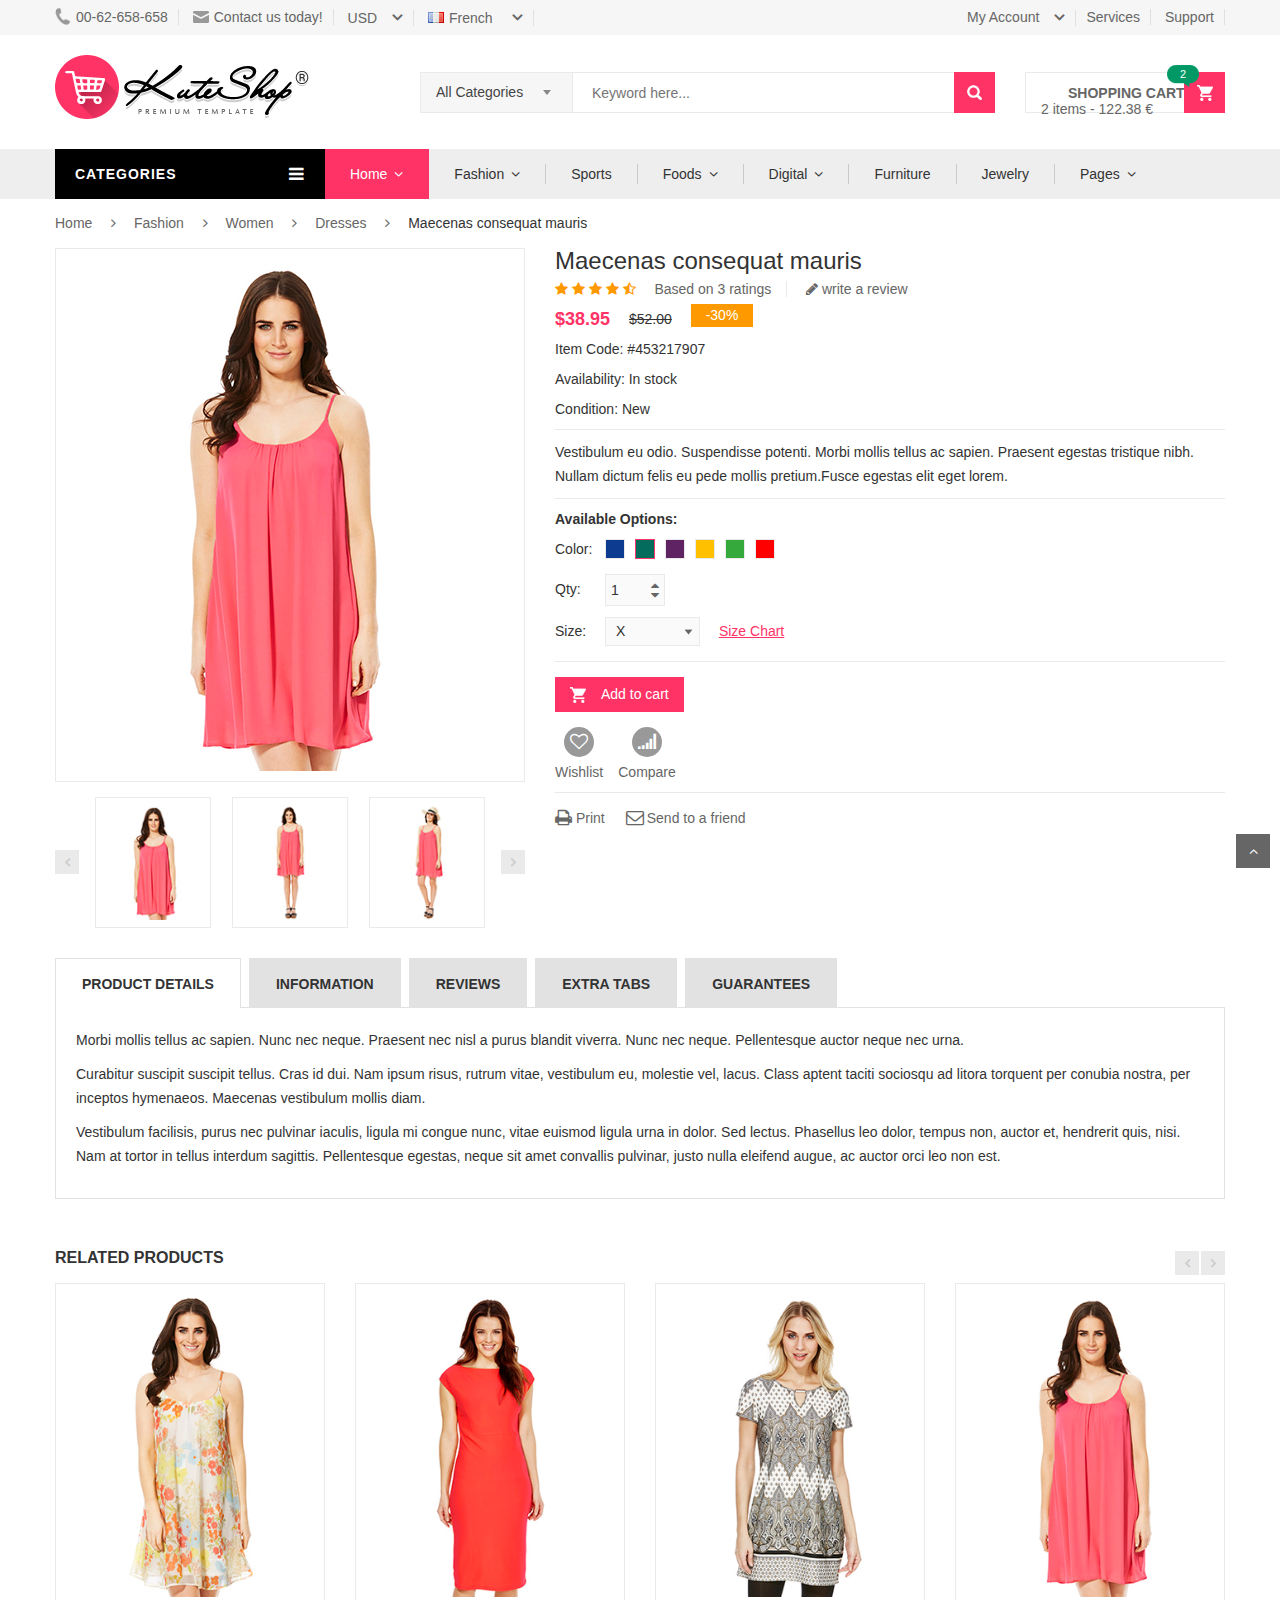
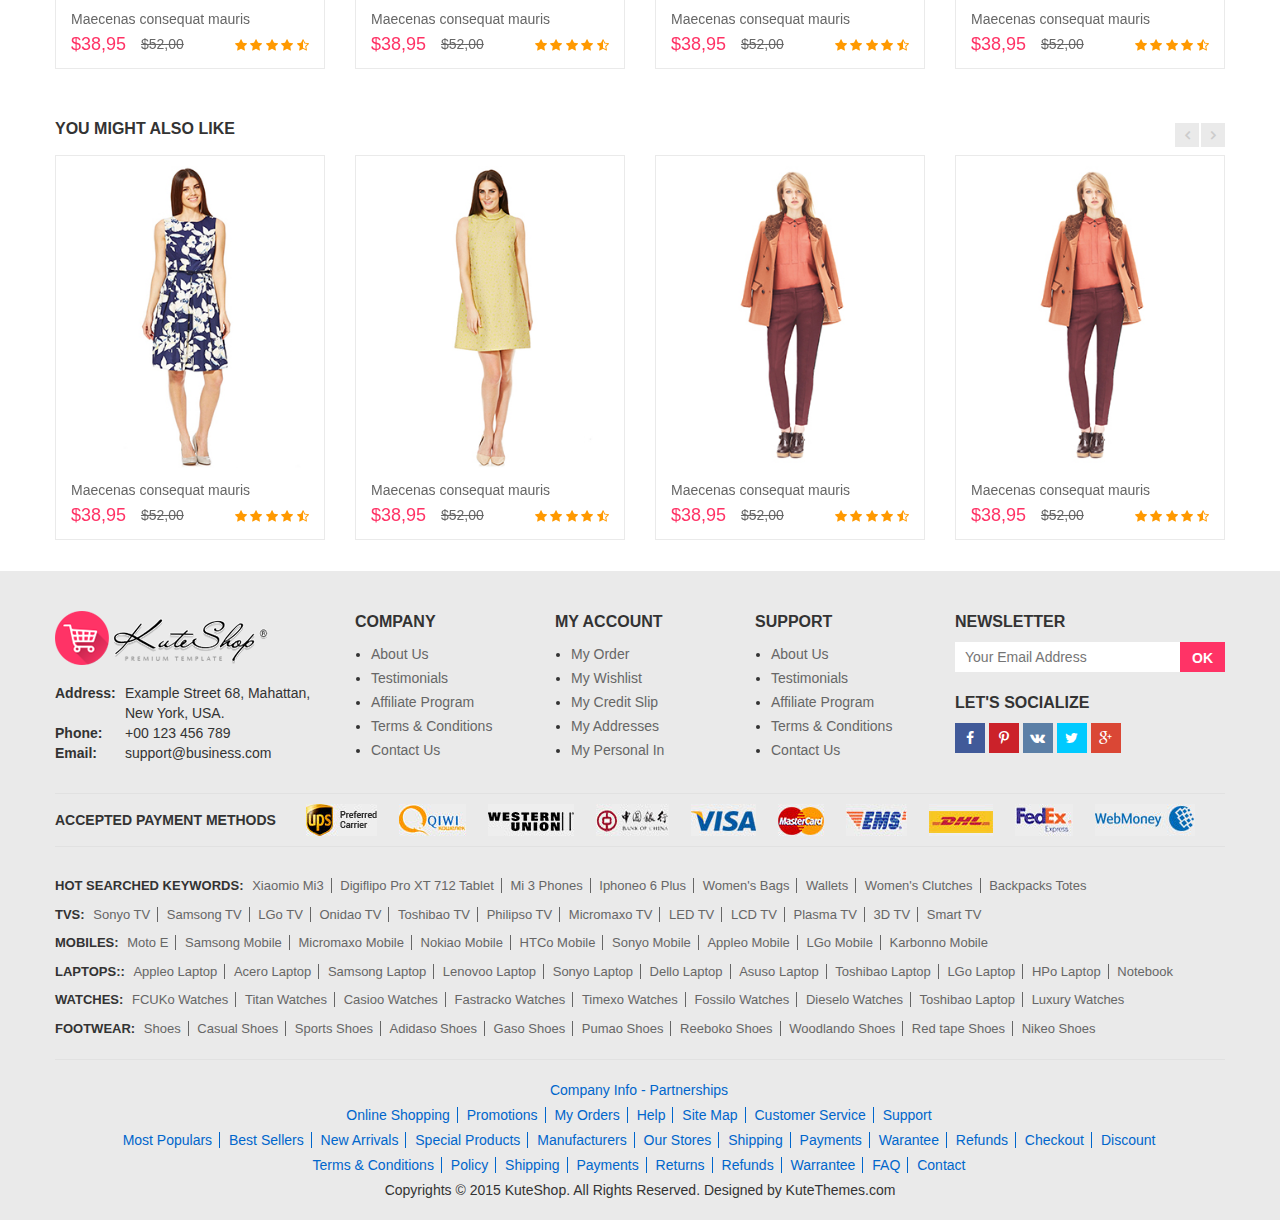
<file: detail2.html>
<!DOCTYPE html>
<html>
<head>
    <meta charset="UTF-8">
    <meta name="viewport" content="width=device-width, initial-scale=1">
    <link rel="stylesheet" type="text/css" href="assets/lib/bootstrap/css/bootstrap.min.css" />
    <link rel="stylesheet" type="text/css" href="assets/lib/font-awesome/css/font-awesome.min.css" />
    <link rel="stylesheet" type="text/css" href="assets/lib/select2/css/select2.min.css" />
    <link rel="stylesheet" type="text/css" href="assets/lib/jquery.bxslider/jquery.bxslider.css" />
    <link rel="stylesheet" type="text/css" href="assets/lib/owl.carousel/owl.carousel.css" />
    <link rel="stylesheet" type="text/css" href="assets/lib/jquery-ui/jquery-ui.css" />
    <link rel="stylesheet" type="text/css" href="assets/lib/fancyBox/jquery.fancybox.css" />
    <link rel="stylesheet" type="text/css" href="assets/css/animate.css" />
    <link rel="stylesheet" type="text/css" href="assets/css/reset.css" />
    <link rel="stylesheet" type="text/css" href="assets/css/style.css" />
    <link rel="stylesheet" type="text/css" href="assets/css/responsive.css" />
    
    <title>Kute shop</title>
</head>
<body class="product-page">
<!-- HEADER -->
<div id="header" class="header">
    <div class="top-header">
        <div class="container">
            <div class="nav-top-links">
                <a class="first-item" href="#"><img alt="phone" src="assets/images/phone.png" />00-62-658-658</a>
                <a href="#"><img alt="email" src="assets/images/email.png" />Contact us today!</a>
            </div>
            <div class="currency ">
                <div class="dropdown">
                      <a class="current-open" data-toggle="dropdown" aria-haspopup="true" aria-expanded="false" href="#">USD</a>
                      <ul class="dropdown-menu" role="menu">
                        <li><a href="#">Dollar</a></li>
                        <li><a href="#">Euro</a></li>
                      </ul>
                </div>
            </div>
            <div class="language ">
                <div class="dropdown">
                      <a class="current-open" data-toggle="dropdown" aria-haspopup="true" aria-expanded="false" href="#">
                      <img alt="email" src="assets/images/fr.jpg" />French
                      </a>
                      <ul class="dropdown-menu" role="menu">
                        <li><a href="#"><img alt="email" src="assets/images/en.jpg" />English</a></li>
                        <li><a href="#"><img alt="email" src="assets/images/fr.jpg" />French</a></li>
                    </ul>
                </div>
            </div>
            <div class="support-link">
                <a href="#">Services</a>
                <a href="#">Support</a>
            </div>
            <div id="user-info-top" class="user-info pull-right">
                <div class="dropdown">
                    <a class="current-open" data-toggle="dropdown" aria-haspopup="true" aria-expanded="false" href="#"><span>My Account</span></a>
                    <ul class="dropdown-menu mega_dropdown" role="menu">
                        <li><a href="login.html">Login</a></li>
                        <li><a href="#">Compare</a></li>
                        <li><a href="#">Wishlists</a></li>
                    </ul>
                </div>
            </div>
        </div>
    </div>
    <!--/.top-header -->
    <!-- MAIN HEADER -->
    <div class="container main-header">
        <div class="row">
            <div class="col-xs-12 col-sm-3 logo">
                <a href="index.html"><img alt="Kute Shop" src="assets/images/logo.png" /></a>
            </div>
            <div class="col-xs-7 col-sm-7 header-search-box">
                <form class="form-inline">
                      <div class="form-group form-category">
                        <select class="select-category">
                            <option value="2">All Categories</option>
                            <option value="1">Men</option>
                            <option value="2">Women</option>
                        </select>
                      </div>
                      <div class="form-group input-serach">
                        <input type="text"  placeholder="Keyword here...">
                      </div>
                      <button type="submit" class="pull-right btn-search"></button>
                </form>
            </div>
            <div id="cart-block" class="col-xs-5 col-sm-2 shopping-cart-box">
                <a class="cart-link" href="order.html">
                    <span class="title">Shopping cart</span>
                    <span class="total">2 items - 122.38 €</span>
                    <span class="notify notify-left">2</span>
                </a>
                <div class="cart-block">
                    <div class="cart-block-content">
                        <h5 class="cart-title">2 Items in my cart</h5>
                        <div class="cart-block-list">
                            <ul>
                                <li class="product-info">
                                    <div class="p-left">
                                        <a href="#" class="remove_link"></a>
                                        <a href="#">
                                        <img class="img-responsive" src="assets/data/product-100x122.jpg" alt="p10">
                                        </a>
                                    </div>
                                    <div class="p-right">
                                        <p class="p-name">Donec Ac Tempus</p>
                                        <p class="p-rice">61,19 €</p>
                                    </div>
                                </li>
                                <li class="product-info">
                                    <div class="p-left">
                                        <a href="#" class="remove_link"></a>
                                        <a href="#">
                                        <img class="img-responsive" src="assets/data/product-s5-100x122.jpg" alt="p10">
                                        </a>
                                    </div>
                                    <div class="p-right">
                                        <p class="p-name">Donec Ac Tempus</p>
                                        <p class="p-rice">61,19 €</p>
                                    </div>
                                </li>
                            </ul>
                        </div>
                        <div class="toal-cart">
                            <span>Total</span>
                            <span class="toal-price pull-right">122.38 €</span>
                        </div>
                        <div class="cart-buttons">
                            <a href="order.html" class="btn-check-out">Checkout</a>
                        </div>
                    </div>
                </div>
            </div>
        </div>
    </div>
    <!-- END MANIN HEADER -->
    <div id="nav-top-menu" class="nav-top-menu">
        <div class="container">
            <div class="row">
                <div class="col-sm-3" id="box-vertical-megamenus">
                    <div class="box-vertical-megamenus">
                    <h4 class="title">
                        <span class="title-menu">Categories</span>
                        <span class="btn-open-mobile pull-right"><i class="fa fa-bars"></i></span>
                    </h4>
                    <div class="vertical-menu-content is-home">
                        <ul class="vertical-menu-list">
                            <li><a href="category.html"><img class="icon-menu" alt="Funky roots" src="assets/data/1.png">Electronics</a></li>
                            <li>
                                <a class="parent" href="category2.html"><img class="icon-menu" alt="Funky roots" src="assets/data/2.png">Sports &amp; Outdoors</a>
                                <div class="vertical-dropdown-menu">
                                    <div class="vertical-groups col-sm-12">
                                        <div class="mega-group col-sm-4">
                                            <h4 class="mega-group-header"><span>Tennis</span></h4>
                                            <ul class="group-link-default">
                                                <li><a href="#">Tennis</a></li>
                                                <li><a href="#">Coats &amp; Jackets</a></li>
                                                <li><a href="#">Blouses &amp; Shirts</a></li>
                                                <li><a href="#">Tops &amp; Tees</a></li>
                                                <li><a href="#">Hoodies &amp; Sweatshirts</a></li>
                                                <li><a href="#">Intimates</a></li>
                                            </ul>
                                        </div>
                                        <div class="mega-group col-sm-4">
                                            <h4 class="mega-group-header"><span>Swimming</span></h4>
                                            <ul class="group-link-default">
                                                <li><a href="#">Dresses</a></li>
                                                <li><a href="#">Coats &amp; Jackets</a></li>
                                                <li><a href="#">Blouses &amp; Shirts</a></li>
                                                <li><a href="#">Tops &amp; Tees</a></li>
                                                <li><a href="#">Hoodies &amp; Sweatshirts</a></li>
                                                <li><a href="#">Intimates</a></li>
                                            </ul>
                                        </div>
                                        <div class="mega-group col-sm-4">
                                            <h4 class="mega-group-header"><span>Shoes</span></h4>
                                            <ul class="group-link-default">
                                                <li><a href="#">Dresses</a></li>
                                                <li><a href="#">Coats &amp; Jackets</a></li>
                                                <li><a href="#">Blouses &amp; Shirts</a></li>
                                                <li><a href="#">Tops &amp; Tees</a></li>
                                                <li><a href="#">Hoodies &amp; Sweatshirts</a></li>
                                                <li><a href="#">Intimates</a></li>
                                            </ul>
                                        </div>
                                        <div class="mega-custom-html col-sm-12">
                                            <a href="#"><img src="assets/data/banner-megamenu.jpg" alt="Banner"></a>
                                        </div>
                                    </div>
                                </div>
                            </li>
                            <li><a href="category.html"><img class="icon-menu" alt="Funky roots" src="assets/data/3.png">Smartphone &amp; Tablets</a></li>
                            <li><a href="category2.html"><img class="icon-menu" alt="Funky roots" src="assets/data/4.png">Health &amp; Beauty Bags</a></li>
                            <li>
                                <a class="parent" href="category.html">
                                <img class="icon-menu" alt="Funky roots" src="assets/data/5.png">Shoes &amp; Accessories</a>
                                <div class="vertical-dropdown-menu">
                                        <div class="vertical-groups col-sm-12">
                                            <div class="mega-group col-sm-12">
                                                <h4 class="mega-group-header"><span>Special products</span></h4>
                                                <div class="row mega-products">
                                                    <div class="col-sm-3 mega-product">
                                                        <div class="product-avatar">
                                                            <a href="#"><img src="assets/data/p10.jpg" alt="product1"></a>
                                                        </div>
                                                        <div class="product-name">
                                                            <a href="#">Fashion hand bag</a>
                                                        </div>
                                                        <div class="product-price">
                                                            <div class="new-price">$38</div>
                                                            <div class="old-price">$45</div>
                                                        </div>
                                                        <div class="product-star">
                                                            <i class="fa fa-star"></i>
                                                            <i class="fa fa-star"></i>
                                                            <i class="fa fa-star"></i>
                                                            <i class="fa fa-star"></i>
                                                            <i class="fa fa-star-half-o"></i>
                                                        </div>
                                                    </div>
                                                    <div class="col-sm-3 mega-product">
                                                        <div class="product-avatar">
                                                            <a href="#"><img src="assets/data/p11.jpg" alt="product1"></a>
                                                        </div>
                                                        <div class="product-name">
                                                            <a href="#">Fashion hand bag</a>
                                                        </div>
                                                        <div class="product-price">
                                                            <div class="new-price">$38</div>
                                                            <div class="old-price">$45</div>
                                                        </div>
                                                        <div class="product-star">
                                                            <i class="fa fa-star"></i>
                                                            <i class="fa fa-star"></i>
                                                            <i class="fa fa-star"></i>
                                                            <i class="fa fa-star"></i>
                                                            <i class="fa fa-star-half-o"></i>
                                                        </div>
                                                    </div>
                                                    <div class="col-sm-3 mega-product">
                                                        <div class="product-avatar">
                                                            <a href="#"><img src="assets/data/p12.jpg" alt="product1"></a>
                                                        </div>
                                                        <div class="product-name">
                                                            <a href="#">Fashion hand bag</a>
                                                        </div>
                                                        <div class="product-price">
                                                            <div class="new-price">$38</div>
                                                            <div class="old-price">$45</div>
                                                        </div>
                                                        <div class="product-star">
                                                            <i class="fa fa-star"></i>
                                                            <i class="fa fa-star"></i>
                                                            <i class="fa fa-star"></i>
                                                            <i class="fa fa-star"></i>
                                                            <i class="fa fa-star-half-o"></i>
                                                        </div>
                                                    </div>
                                                    <div class="col-sm-3 mega-product">
                                                        <div class="product-avatar">
                                                            <a href="#"><img src="assets/data/p13.jpg" alt="product1"></a>
                                                        </div>
                                                        <div class="product-name">
                                                            <a href="#">Fashion hand bag</a>
                                                        </div>
                                                        <div class="product-price">
                                                            <div class="new-price">$38</div>
                                                            <div class="old-price">$45</div>
                                                        </div>
                                                        <div class="product-star">
                                                            <i class="fa fa-star"></i>
                                                            <i class="fa fa-star"></i>
                                                            <i class="fa fa-star"></i>
                                                            <i class="fa fa-star"></i>
                                                            <i class="fa fa-star-half-o"></i>
                                                        </div>
                                                    </div>
                                                </div>
                                            </div>
                                        </div>
                                    </div>
                            </li>
                            <li><a href="category.html"><img class="icon-menu" alt="Funky roots" src="assets/data/6.png">Toys &amp; Hobbies</a></li>
                            <li><a href="category.html"><img class="icon-menu" alt="Funky roots" src="assets/data/7.png">Computers &amp; Networking</a></li>
                            <li><a href="category.html"><img class="icon-menu" alt="Funky roots" src="assets/data/8.png">Laptops &amp; Accessories</a></li>
                            <li><a href="category.html"><img class="icon-menu" alt="Funky roots" src="assets/data/9.png">Jewelry &amp; Watches</a></li>
                            <li><a href="category.html"><img class="icon-menu" alt="Funky roots" src="assets/data/10.png">Flashlights &amp; Lamps</a></li>
                            <li>
                                <a href="category.html">
                                    <img class="icon-menu" alt="Funky roots" src="assets/data/11.png">
                                    Cameras &amp; Photo
                                </a>
                            </li>
                            <li class="cat-link-orther">
                                <a href="category.html">
                                    <img class="icon-menu" alt="Funky roots" src="assets/data/5.png">
                                    Television
                                </a>
                            </li>
                            <li class="cat-link-orther">
                                <a href="category.html">
                                    <img class="icon-menu" alt="Funky roots" src="assets/data/7.png">Computers &amp; Networking
                                </a>
                            </li>
                            <li class="cat-link-orther">
                                <a href="category.html">
                                    <img class="icon-menu" alt="Funky roots" src="assets/data/6.png">
                                    Toys &amp; Hobbies
                                </a>
                            </li>
                            <li class="cat-link-orther">
                            <a href="category.html"><img class="icon-menu" alt="Funky roots" src="assets/data/9.png">Jewelry &amp; Watches</a></li>
                        </ul>
                        <div class="all-category"><span class="open-cate">All Categories</span></div>
                    </div>
                </div>
                </div>
                <div id="main-menu" class="col-sm-9 main-menu">
                    <nav class="navbar navbar-default">
                        <div class="container-fluid">
                            <div class="navbar-header">
                                <button type="button" class="navbar-toggle collapsed" data-toggle="collapse" data-target="#navbar" aria-expanded="false" aria-controls="navbar">
                                    <i class="fa fa-bars"></i>
                                </button>
                                <a class="navbar-brand" href="#">MENU</a>
                            </div>
                            <div id="navbar" class="navbar-collapse collapse">
                                <ul class="nav navbar-nav">
                                    <li class="active dropdown">
                                        <a class="dropdown-toggle" data-toggle="dropdown" href="#">Home</a>
                                        <ul class="dropdown-menu container-fluid">
                                            <li class="block-container">
                                                <ul class="block">
                                                    <li class="link_container"><a href="index.html">Home Style 1</a></li>
                                                    <li class="link_container"><a href="index2.html">Home Style 2</a></li>
                                                    <li class="link_container"><a href="index3.html">Home Style 3</a></li>
                                                    <li class="link_container"><a href="index4.html">Home Style 4</a></li>
                                                    <li class="link_container"><a href="index5.html">Home Style 5</a></li>
                                                    <li class="link_container"><a href="index6.html">Home Style 6</a></li>
                                                    <li class="link_container"><a href="index7.html">Home Style 7</a></li>
                                                    <li class="link_container"><a href="index8.html">Home Style 8</a></li>
                                                </ul>
                                            </li>
                                        </ul>
                                    </li>
                                    <li class="dropdown">
                                        <a href="category.html" class="dropdown-toggle" data-toggle="dropdown">Fashion</a>
                                        <ul class="dropdown-menu mega_dropdown" role="menu" style="width: 830px;">
                                            <li class="block-container col-sm-3">
                                                <ul class="block">
                                                    <li class="img_container">
                                                        <a href="#">
                                                            <img class="img-responsive" src="assets/data/men.png" alt="sport">
                                                        </a>
                                                    </li>
                                                    <li class="link_container group_header">
                                                        <a href="#">MEN'S</a>
                                                    </li>
                                                    <li class="link_container"><a href="#">Skirts</a></li>
                                                    <li class="link_container"><a href="#">Jackets</a></li>
                                                    <li class="link_container"><a href="#">Tops</a></li>
                                                    <li class="link_container"><a href="#">Scarves</a></li>
                                                    <li class="link_container"><a href="#">Pants</a></li>
                                                </ul>
                                            </li>
                                             <li class="block-container col-sm-3">
                                                <ul class="block">
                                                    <li class="img_container">
                                                        <a href="#">
                                                            <img class="img-responsive" src="assets/data/women.png" alt="sport">
                                                        </a>
                                                    </li>
                                                    <li class="link_container group_header">
                                                        <a href="#">WOMEN'S</a>
                                                    </li>
                                                    <li class="link_container"><a href="#">Skirts</a></li>
                                                    <li class="link_container"><a href="#">Jackets</a></li>
                                                    <li class="link_container"><a href="#">Tops</a></li>
                                                    <li class="link_container"><a href="#">Scarves</a></li>
                                                    <li class="link_container"><a href="#">Pants</a></li>
                                                </ul>
                                            </li>
                                             <li class="block-container col-sm-3">
                                                <ul class="block">
                                                    <li class="img_container">
                                                        <a href="#">
                                                            <img class="img-responsive" src="assets/data/kid.png" alt="sport">
                                                        </a>
                                                    </li>
                                                    <li class="link_container group_header">
                                                        <a href="#">Kids</a>
                                                    </li>
                                                    <li class="link_container"><a href="#">Shoes</a></li>
                                                    <li class="link_container"><a href="#">Clothing</a></li>
                                                    <li class="link_container"><a href="#">Tops</a></li>
                                                    <li class="link_container"><a href="#">Scarves</a></li>
                                                    <li class="link_container"><a href="#">Accessories</a></li>
                                                </ul>
                                            </li>
                                             <li class="block-container col-sm-3">
                                                <ul class="block">
                                                    <li class="img_container">
                                                        <a href="#">
                                                            <img class="img-responsive" src="assets/data/trending.png" alt="sport">
                                                        </a>
                                                    </li>
                                                    <li class="link_container group_header">
                                                        <a href="#">TRENDING</a>
                                                    </li>
                                                    <li class="link_container"><a href="#">Men's Clothing</a></li>
                                                    <li class="link_container"><a href="#">Kid's Clothing</a></li>
                                                    <li class="link_container"><a href="#">Women's Clothing</a></li>
                                                    <li class="link_container"><a href="#">Accessories</a></li>
                                                </ul>
                                            </li>
                                        </ul>
                                    </li>
                                    <li><a href="category.html">Sports</a></li>
                                    <li class="dropdown">
                                        <a href="category.html" class="dropdown-toggle" data-toggle="dropdown">Foods</a>
                                            <ul class="mega_dropdown dropdown-menu" style="width: 830px;">
                                            <li class="block-container col-sm-3">
                                                <ul class="block">
                                                    <li class="link_container group_header">
                                                        <a href="#">Asian</a>
                                                    </li>
                                                    <li class="link_container">
                                                        <a href="#">Vietnamese Pho</a>
                                                    </li>
                                                    <li class="link_container">
                                                        <a href="#">Noodles</a>
                                                    </li>
                                                    <li class="link_container">
                                                        <a href="#">Seafood</a>
                                                    </li>
                                                    <li class="link_container group_header">
                                                        <a href="#">Sausages</a>
                                                    </li>
                                                    <li class="link_container">
                                                        <a href="#">Meat Dishes</a>
                                                    </li>
                                                    <li class="link_container">
                                                        <a href="#">Desserts</a>
                                                    </li>
                                                    <li class="link_container">
                                                        <a href="#">Tops</a>
                                                    </li>
                                                    <li class="link_container">
                                                        <a href="#">Tops</a>
                                                    </li>
                                                </ul>
                                            </li>
                                            <li class="block-container col-sm-3">
                                                <ul class="block">
                                                    <li class="link_container group_header">
                                                        <a href="#">European</a>
                                                    </li>
                                                    <li class="link_container">
                                                        <a href="#">Greek Potatoes</a>
                                                    </li>
                                                    <li class="link_container">
                                                        <a href="#">Famous Spaghetti</a>
                                                    </li>
                                                    <li class="link_container">
                                                        <a href="#">Famous Spaghetti</a>
                                                    </li>
                                                    <li class="link_container group_header">
                                                        <a href="#">Chicken</a>
                                                    </li>
                                                    <li class="link_container">
                                                        <a href="#">Italian Pizza</a>
                                                    </li>
                                                    <li class="link_container">
                                                        <a href="#">French Cakes</a>
                                                    </li>
                                                    <li class="link_container">
                                                        <a href="#">Tops</a>
                                                    </li>
                                                    <li class="link_container">
                                                        <a href="#">Tops</a>
                                                    </li>
                                                </ul>
                                            </li>
                                            <li class="block-container col-sm-3">
                                                <ul class="block">
                                                    <li class="link_container group_header">
                                                        <a href="#">FAST</a>
                                                    </li>
                                                    <li class="link_container">
                                                        <a href="#">Hamberger</a>
                                                    </li>
                                                    <li class="link_container">
                                                        <a href="#">Pizza</a>
                                                    </li>
                                                    <li class="link_container">
                                                        <a href="#">Noodles</a>
                                                    </li>
                                                    <li class="link_container group_header">
                                                        <a href="#">Sandwich</a>
                                                    </li>
                                                    <li class="link_container">
                                                        <a href="#">Salad</a>
                                                    </li>
                                                    <li class="link_container">
                                                        <a href="#">Paste</a>
                                                    </li>
                                                    <li class="link_container">
                                                        <a href="#">Tops</a>
                                                    </li>
                                                    <li class="link_container">
                                                        <a href="#">Tops</a>
                                                    </li>
                                                </ul>
                                            </li>
                                            <li class="block-container col-sm-3">
                                                <ul class="block">
                                                    <li class="img_container">
                                                        <img src="assets/data/banner-topmenu.jpg" alt="Banner">
                                                    </li>
                                                </ul>
                                            </li>

                                        </ul>
                                    </li>
                                    <li class="dropdown">
                                        <a href="category.html" class="dropdown-toggle" data-toggle="dropdown">Digital</a>
                                        <ul class="dropdown-menu container-fluid">
                                            <li class="block-container">
                                                <ul class="block">
                                                    <li class="link_container"><a href="#">Mobile</a></li>
                                                    <li class="link_container"><a href="#">Tablets</a></li>
                                                    <li class="link_container"><a href="#">Laptop</a></li>
                                                    <li class="link_container"><a href="#">Memory Cards</a></li>
                                                    <li class="link_container"><a href="#">Accessories</a></li>
                                                </ul>
                                            </li>
                                        </ul> 
                                    </li>
                                    <li><a href="category.html">Furniture</a></li>
                                    <li><a href="category.html">Jewelry</a></li>
                                    <li class="dropdown">
                                        <a href="category.html" class="dropdown-toggle" data-toggle="dropdown">Pages</a>
                                            <ul class="mega_dropdown dropdown-menu" style="width: 830px;">
                                            <li class="block-container col-sm-4">
                                                <ul class="block">
                                                    <li class="link_container group_header">
                                                        <a href="#">Page</a>
                                                    </li>
                                                    <li class="link_container">
                                                        <a href="category.html">Category Left Sidebar</a>
                                                    </li>
                                                    <li class="link_container">
                                                        <a href="category2.html">Category Right Sidebar</a>
                                                    </li>
                                                    <li class="link_container">
                                                        <a href="detail.html">Product Left Sidebar</a>
                                                    </li>
                                                    
                                                    <li class="link_container">
                                                        <a href="detail2.html">Product Full width</a>
                                                    </li>
                                                    <li class="link_container">
                                                        <a href="detail3.html">Product Right Sidebar</a>
                                                    </li>
                                                </ul>
                                            </li>
                                            <li class="block-container col-sm-4">
                                                <ul class="block">
                                                    <li class="link_container group_header">
                                                        <a href="#">Page</a>
                                                    </li>
                                                    <li class="link_container">
                                                        <a href="wishlist.html">Wishlist</a>
                                                    </li>
                                                    <li class="link_container">
                                                        <a href="compare.html">Compare</a>
                                                    </li>
                                                    <li class="link_container">
                                                        <a href="order.html">Order</a>
                                                    </li>
                                                    <li class="link_container">
                                                        <a href="checkout.html">Checkout</a>
                                                    </li>
                                                    <li class="link_container">
                                                        <a href="login.html">Login</a>
                                                    </li>
                                                </ul>
                                            </li>
                                            <li class="block-container col-sm-4">
                                                <ul class="block">
                                                    <li class="link_container group_header">
                                                        <a href="#">Page</a>
                                                    </li>
                                                    <li class="link_container">
                                                        <a href="blog.html">Blog</a>
                                                    </li>
                                                    <li class="link_container">
                                                        <a href="blog-detail.html">Blog Post</a>
                                                    </li>
                                                    <li class="link_container">
                                                        <a href="about.html">About Us</a>
                                                    </li>
                                                    <li class="link_container">
                                                        <a href="contact.html">Contact Us</a>
                                                    </li>
                                                </ul>
                                            </li>
                                        </ul>
                                    </li>
                                </ul>
                            </div><!--/.nav-collapse -->
                        </div>
                    </nav>
                </div>
            </div>
            <!-- userinfo on top-->
            <div id="form-search-opntop">
            </div>
            <!-- userinfo on top-->
            <div id="user-info-opntop">
            </div>
            <!-- CART ICON ON MMENU -->
            <div id="shopping-cart-box-ontop">
                <i class="fa fa-shopping-cart"></i>
                <div class="shopping-cart-box-ontop-content"></div>
            </div>
        </div>
    </div>
</div>
<!-- end header -->

<div class="columns-container">
    <div class="container" id="columns">
        <!-- breadcrumb -->
        <div class="breadcrumb clearfix">
            <a class="home" href="#" title="Return to Home">Home</a>
            <span class="navigation-pipe">&nbsp;</span>
            <a href="#" title="Return to Home">Fashion</a>
            <span class="navigation-pipe">&nbsp;</span>
            <a href="#" title="Return to Home">Women</a>
            <span class="navigation-pipe">&nbsp;</span>
            <a href="#" title="Return to Home">Dresses</a>
            <span class="navigation-pipe">&nbsp;</span>
            <span class="navigation_page">Maecenas consequat mauris</span>
        </div>
        <!-- ./breadcrumb -->
        <!-- row -->
        <div class="row">
            
            <!-- Center colunm-->
            <div class="center_column col-xs-12 col-sm-12" id="center_column">
                <!-- Product -->
                    <div id="product">
                        <div class="primary-box row">
                            <div class="pb-left-column col-xs-12 col-sm-5">
                                <!-- product-imge-->
                                <div class="product-image">
                                    <div class="product-full">
                                        <img id="product-zoom" src='assets/data/product-s3-420x512.jpg' data-zoom-image="assets/data/product-s3-850x1036.jpg"/>
                                    </div>
                                    <div class="product-img-thumb" id="gallery_01">
                                        <ul class="owl-carousel" data-items="3" data-nav="true" data-dots="false" data-margin="21" data-loop="false">
                                            <li>
                                                <a href="#" data-image="assets/data/product-s3-420x512.jpg" data-zoom-image="assets/data/product-s3-850x1036.jpg">
                                                    <img id="product-zoom"  src="assets/data/product-s3-100x122.jpg" /> 
                                                </a>
                                            </li>
                                            <li>
                                                <a href="#" data-image="assets/data/product-s2-420x512.jpg" data-zoom-image="assets/data/product-s2-850x1036.jpg">
                                                    <img id="product-zoom"  src="assets/data/product-s2-100x122.jpg" /> 
                                                </a>
                                            </li>
                                            <li>
                                                <a href="#" data-image="assets/data/product-420x512.jpg" data-zoom-image="assets/data/product-850x1036.jpg">
                                                    <img id="product-zoom"  src="assets/data/product-100x122.jpg" /> 
                                                </a>
                                            </li>
                                            <li>
                                                <a href="#" data-image="assets/data/product-s4-420x512.jpg" data-zoom-image="assets/data/product-s4-850x1036.jpg">
                                                    <img id="product-zoom"  src="assets/data/product-s4-100x122.jpg" /> 
                                                </a>
                                            </li>
                                            <li>
                                                <a href="#" data-image="assets/data/product-s5-420x512.jpg" data-zoom-image="assets/data/product-s5-850x1036.jpg">
                                                    <img id="product-zoom"  src="assets/data/product-s5-100x122.jpg" /> 
                                                </a>
                                            </li>
                                            <li>
                                                <a href="#" data-image="assets/data/product-s6-420x512.jpg" data-zoom-image="assets/data/product-s6-850x1036.jpg">
                                                    <img id="product-zoom"  src="assets/data/product-s6-100x122.jpg" /> 
                                                </a>
                                            </li>
                                        </ul>
                                    </div>
                                </div>
                                <!-- product-imge-->
                            </div>
                            <div class="pb-right-column col-xs-12 col-sm-7">
                                <h1 class="product-name">Maecenas consequat mauris</h1>
                                <div class="product-comments">
                                    <div class="product-star">
                                        <i class="fa fa-star"></i>
                                        <i class="fa fa-star"></i>
                                        <i class="fa fa-star"></i>
                                        <i class="fa fa-star"></i>
                                        <i class="fa fa-star-half-o"></i>
                                    </div>
                                    <div class="comments-advices">
                                        <a href="#">Based  on 3 ratings</a>
                                        <a href="#"><i class="fa fa-pencil"></i> write a review</a>
                                    </div>
                                </div>
                                <div class="product-price-group">
                                    <span class="price">$38.95</span>
                                    <span class="old-price">$52.00</span>
                                    <span class="discount">-30%</span>
                                </div>
                                <div class="info-orther">
                                    <p>Item Code: #453217907</p>
                                    <p>Availability: <span class="in-stock">In stock</span></p>
                                    <p>Condition: New</p>
                                </div>
                                <div class="product-desc">
                                    Vestibulum eu odio. Suspendisse potenti. Morbi mollis tellus ac sapien. Praesent egestas tristique nibh. Nullam dictum felis eu pede mollis pretium.Fusce egestas elit eget lorem. 
                                </div>
                                <div class="form-option">
                                    <p class="form-option-title">Available Options:</p>
                                    <div class="attributes">
                                        <div class="attribute-label">Color:</div>
                                        <div class="attribute-list">
                                            <ul class="list-color">
                                                <li style="background:#0c3b90;"><a href="#">red</a></li>
                                                <li style="background:#036c5d;" class="active"><a href="#">red</a></li>
                                                <li style="background:#5f2363;"><a href="#">red</a></li>
                                                <li style="background:#ffc000;"><a href="#">red</a></li>
                                                <li style="background:#36a93c;"><a href="#">red</a></li>
                                                <li style="background:#ff0000;"><a href="#">red</a></li>
                                            </ul>
                                        </div>
                                    </div>
                                    <div class="attributes">
                                        <div class="attribute-label">Qty:</div>
                                        <div class="attribute-list product-qty">
                                            <div class="qty">
                                                <input id="option-product-qty" type="text" value="1">
                                            </div>
                                            <div class="btn-plus">
                                                <a href="#" class="btn-plus-up">
                                                    <i class="fa fa-caret-up"></i>
                                                </a>
                                                <a href="#" class="btn-plus-down">
                                                    <i class="fa fa-caret-down"></i>
                                                </a>
                                            </div>
                                        </div>
                                    </div>
                                    <div class="attributes">
                                        <div class="attribute-label">Size:</div>
                                        <div class="attribute-list">
                                            <select>
                                                <option value="1">X</option>
                                                <option value="2">XL</option>
                                                <option value="3">XXL</option>
                                            </select>
                                            <a id="size_chart" class="fancybox" href="assets/data/size-chart.jpg">Size Chart</a>
                                        </div>
                                        
                                    </div>
                                </div>
                                <div class="form-action">
                                    <div class="button-group">
                                        <a class="btn-add-cart" href="#">Add to cart</a>
                                    </div>
                                    <div class="button-group">
                                        <a class="wishlist" href="#"><i class="fa fa-heart-o"></i>
                                        <br>Wishlist</a>
                                        <a class="compare" href="#"><i class="fa fa-signal"></i>
                                        <br>        
                                        Compare</a>
                                    </div>
                                </div>
                                <div class="form-share">
                                    <div class="sendtofriend-print">
                                        <a href="javascript:print();"><i class="fa fa-print"></i> Print</a>
                                        <a href="#"><i class="fa fa-envelope-o fa-fw"></i>Send to a friend</a>
                                    </div>
                                    <div class="network-share">
                                    </div>
                                </div>
                            </div>
                        </div>
                        <!-- tab product -->
                        <div class="product-tab">
                            <ul class="nav-tab">
                                <li class="active">
                                    <a aria-expanded="false" data-toggle="tab" href="#product-detail">Product Details</a>
                                </li>
                                <li>
                                    <a aria-expanded="true" data-toggle="tab" href="#information">information</a>
                                </li>
                                <li>
                                    <a data-toggle="tab" href="#reviews">reviews</a>
                                </li>
                                <li>
                                    <a data-toggle="tab" href="#extra-tabs">Extra Tabs</a>
                                </li>
                                <li>
                                    <a data-toggle="tab" href="#guarantees">guarantees</a>
                                </li>
                            </ul>
                            <div class="tab-container">
                                <div id="product-detail" class="tab-panel active">
                                    <p>Morbi mollis tellus ac sapien. Nunc nec neque. Praesent nec nisl a purus blandit viverra. Nunc nec neque. Pellentesque auctor neque nec urna.</p>

                                    <p>Curabitur suscipit suscipit tellus. Cras id dui. Nam ipsum risus, rutrum vitae, vestibulum eu, molestie vel, lacus. Class aptent taciti sociosqu ad litora torquent per conubia nostra, per inceptos hymenaeos. Maecenas vestibulum mollis diam.</p>

                                    <p>Vestibulum facilisis, purus nec pulvinar iaculis, ligula mi congue nunc, vitae euismod ligula urna in dolor. Sed lectus. Phasellus leo dolor, tempus non, auctor et, hendrerit quis, nisi. Nam at tortor in tellus interdum sagittis. Pellentesque egestas, neque sit amet convallis pulvinar, justo nulla eleifend augue, ac auctor orci leo non est.</p>
                                </div>
                                <div id="information" class="tab-panel">
                                    <table class="table table-bordered">
                                        <tr>
                                            <td width="200">Compositions</td>
                                            <td>Cotton</td>
                                        </tr>
                                        <tr>
                                            <td>Styles</td>
                                            <td>Girly</td>
                                        </tr>
                                        <tr>
                                            <td>Properties</td>
                                            <td>Colorful Dress</td>
                                        </tr>
                                    </table>
                                </div>
                                <div id="reviews" class="tab-panel">
                                    <div class="product-comments-block-tab">
                                        <div class="comment row">
                                            <div class="col-sm-3 author">
                                                <div class="grade">
                                                    <span>Grade</span>
                                                    <span class="reviewRating">
                                                        <i class="fa fa-star"></i>
                                                        <i class="fa fa-star"></i>
                                                        <i class="fa fa-star"></i>
                                                        <i class="fa fa-star"></i>
                                                        <i class="fa fa-star"></i>
                                                    </span>
                                                </div>
                                                <div class="info-author">
                                                    <span><strong>Jame</strong></span>
                                                    <em>04/08/2015</em>
                                                </div>
                                            </div>
                                            <div class="col-sm-9 commnet-dettail">
                                                Phasellus accumsan cursus velit. Pellentesque egestas, neque sit amet convallis pulvinar
                                            </div>
                                        </div>
                                        <div class="comment row">
                                            <div class="col-sm-3 author">
                                                <div class="grade">
                                                    <span>Grade</span>
                                                    <span class="reviewRating">
                                                        <i class="fa fa-star"></i>
                                                        <i class="fa fa-star"></i>
                                                        <i class="fa fa-star"></i>
                                                        <i class="fa fa-star"></i>
                                                        <i class="fa fa-star"></i>
                                                    </span>
                                                </div>
                                                <div class="info-author">
                                                    <span><strong>Author</strong></span>
                                                    <em>04/08/2015</em>
                                                </div>
                                            </div>
                                            <div class="col-sm-9 commnet-dettail">
                                                Phasellus accumsan cursus velit. Pellentesque egestas, neque sit amet convallis pulvinar
                                            </div>
                                        </div>
                                        <p>
                                            <a class="btn-comment" href="#">Write your review !</a>
                                        </p>
                                    </div>
                                    
                                </div>
                                <div id="extra-tabs" class="tab-panel">
                                    <p>Phasellus accumsan cursus velit. Pellentesque egestas, neque sit amet convallis pulvinar, justo nulla eleifend augue, ac auctor orci leo non est. Sed lectus. Sed a libero. Vestibulum eu odio.</p>

                                    <p>Maecenas vestibulum mollis diam. In consectetuer turpis ut velit. Curabitur at lacus ac velit ornare lobortis. Praesent ac sem eget est egestas volutpat. Nam eget dui.</p>

                                    <p>Maecenas nec odio et ante tincidunt tempus. Vestibulum suscipit nulla quis orci. Aenean tellus metus, bibendum sed, posuere ac, mattis non, nunc. Aenean ut eros et nisl sagittis vestibulum. Aliquam eu nunc.</p> 
                                </div>
                                <div id="guarantees" class="tab-panel">
                                    <p>Phasellus accumsan cursus velit. Pellentesque egestas, neque sit amet convallis pulvinar, justo nulla eleifend augue, ac auctor orci leo non est. Sed lectus. Sed a libero. Vestibulum eu odio.</p>

                                    <p>Maecenas vestibulum mollis diam. In consectetuer turpis ut velit. Curabitur at lacus ac velit ornare lobortis. Praesent ac sem eget est egestas volutpat. Nam eget dui.</p>

                                    <p>Maecenas nec odio et ante tincidunt tempus. Vestibulum suscipit nulla quis orci. Aenean tellus metus, bibendum sed, posuere ac, mattis non, nunc. Aenean ut eros et nisl sagittis vestibulum. Aliquam eu nunc.</p> 
                                    <p>Maecenas vestibulum mollis diam. In consectetuer turpis ut velit. Curabitur at lacus ac velit ornare lobortis. Praesent ac sem eget est egestas volutpat. Nam eget dui.</p>
                                </div>
                            </div>
                        </div>
                        <!-- ./tab product -->
                        <!-- box product -->
                        <div class="page-product-box">
                            <h3 class="heading">Related Products</h3>
                            <ul class="product-list owl-carousel" data-dots="false" data-loop="true" data-nav = "true" data-margin = "30" data-autoplayTimeout="1000" data-autoplayHoverPause = "true" data-responsive='{"0":{"items":1},"600":{"items":3},"1000":{"items":4}}'>
                                <li>
                                    <div class="product-container">
                                        <div class="left-block">
                                            <a href="#">
                                                <img class="img-responsive" alt="product" src="assets/data/p40.jpg" />
                                            </a>
                                            <div class="quick-view">
                                                    <a title="Add to my wishlist" class="heart" href="#"></a>
                                                    <a title="Add to compare" class="compare" href="#"></a>
                                                    <a title="Quick view" class="search" href="#"></a>
                                            </div>
                                            <div class="add-to-cart">
                                                <a title="Add to Cart" href="#add">Add to Cart</a>
                                            </div>
                                        </div>
                                        <div class="right-block">
                                            <h5 class="product-name"><a href="#">Maecenas consequat mauris</a></h5>
                                            <div class="product-star">
                                                <i class="fa fa-star"></i>
                                                <i class="fa fa-star"></i>
                                                <i class="fa fa-star"></i>
                                                <i class="fa fa-star"></i>
                                                <i class="fa fa-star-half-o"></i>
                                            </div>
                                            <div class="content_price">
                                                <span class="price product-price">$38,95</span>
                                                <span class="price old-price">$52,00</span>
                                            </div>
                                        </div>
                                    </div>
                                </li>
                                <li>
                                    <div class="product-container">
                                        <div class="left-block">
                                            <a href="#">
                                                <img class="img-responsive" alt="product" src="assets/data/p35.jpg" />
                                            </a>
                                            <div class="quick-view">
                                                    <a title="Add to my wishlist" class="heart" href="#"></a>
                                                    <a title="Add to compare" class="compare" href="#"></a>
                                                    <a title="Quick view" class="search" href="#"></a>
                                            </div>
                                            <div class="add-to-cart">
                                                <a title="Add to Cart" href="#add">Add to Cart</a>
                                            </div>
                                        </div>
                                        <div class="right-block">
                                            <h5 class="product-name"><a href="#">Maecenas consequat mauris</a></h5>
                                            <div class="product-star">
                                                <i class="fa fa-star"></i>
                                                <i class="fa fa-star"></i>
                                                <i class="fa fa-star"></i>
                                                <i class="fa fa-star"></i>
                                                <i class="fa fa-star-half-o"></i>
                                            </div>
                                            <div class="content_price">
                                                <span class="price product-price">$38,95</span>
                                                <span class="price old-price">$52,00</span>
                                            </div>
                                        </div>
                                    </div>
                                </li>
                                <li>
                                    <div class="product-container">
                                        <div class="left-block">
                                            <a href="#">
                                                <img class="img-responsive" alt="product" src="assets/data/p37.jpg" />
                                            </a>
                                            <div class="quick-view">
                                                    <a title="Add to my wishlist" class="heart" href="#"></a>
                                                    <a title="Add to compare" class="compare" href="#"></a>
                                                    <a title="Quick view" class="search" href="#"></a>
                                            </div>
                                            <div class="add-to-cart">
                                                <a title="Add to Cart" href="#add">Add to Cart</a>
                                            </div>
                                        </div>
                                        <div class="right-block">
                                            <h5 class="product-name"><a href="#">Maecenas consequat mauris</a></h5>
                                            <div class="product-star">
                                                <i class="fa fa-star"></i>
                                                <i class="fa fa-star"></i>
                                                <i class="fa fa-star"></i>
                                                <i class="fa fa-star"></i>
                                                <i class="fa fa-star-half-o"></i>
                                            </div>
                                            <div class="content_price">
                                                <span class="price product-price">$38,95</span>
                                                <span class="price old-price">$52,00</span>
                                            </div>
                                        </div>
                                    </div>
                                </li>
                                <li>
                                    <div class="product-container">
                                        <div class="left-block">
                                            <a href="#">
                                                <img class="img-responsive" alt="product" src="assets/data/p39.jpg" />
                                            </a>
                                            <div class="quick-view">
                                                    <a title="Add to my wishlist" class="heart" href="#"></a>
                                                    <a title="Add to compare" class="compare" href="#"></a>
                                                    <a title="Quick view" class="search" href="#"></a>
                                            </div>
                                            <div class="add-to-cart">
                                                <a title="Add to Cart" href="#add">Add to Cart</a>
                                            </div>
                                        </div>
                                        <div class="right-block">
                                            <h5 class="product-name"><a href="#">Maecenas consequat mauris</a></h5>
                                            <div class="product-star">
                                                <i class="fa fa-star"></i>
                                                <i class="fa fa-star"></i>
                                                <i class="fa fa-star"></i>
                                                <i class="fa fa-star"></i>
                                                <i class="fa fa-star-half-o"></i>
                                            </div>
                                            <div class="content_price">
                                                <span class="price product-price">$38,95</span>
                                                <span class="price old-price">$52,00</span>
                                            </div>
                                        </div>
                                    </div>
                                </li>
                            </ul>
                        </div>
                        <!-- ./box product -->
                        <!-- box product -->
                        <div class="page-product-box">
                            <h3 class="heading">You might also like</h3>
                            <ul class="product-list owl-carousel" data-dots="false" data-loop="true" data-nav = "true" data-margin = "30" data-autoplayTimeout="1000" data-autoplayHoverPause = "true" data-responsive='{"0":{"items":1},"600":{"items":3},"1000":{"items":4}}'>
                                <li>
                                    <div class="product-container">
                                        <div class="left-block">
                                            <a href="#">
                                                <img class="img-responsive" alt="product" src="assets/data/p97.jpg" />
                                            </a>
                                            <div class="quick-view">
                                                    <a title="Add to my wishlist" class="heart" href="#"></a>
                                                    <a title="Add to compare" class="compare" href="#"></a>
                                                    <a title="Quick view" class="search" href="#"></a>
                                            </div>
                                            <div class="add-to-cart">
                                                <a title="Add to Cart" href="#add">Add to Cart</a>
                                            </div>
                                        </div>
                                        <div class="right-block">
                                            <h5 class="product-name"><a href="#">Maecenas consequat mauris</a></h5>
                                            <div class="product-star">
                                                <i class="fa fa-star"></i>
                                                <i class="fa fa-star"></i>
                                                <i class="fa fa-star"></i>
                                                <i class="fa fa-star"></i>
                                                <i class="fa fa-star-half-o"></i>
                                            </div>
                                            <div class="content_price">
                                                <span class="price product-price">$38,95</span>
                                                <span class="price old-price">$52,00</span>
                                            </div>
                                        </div>
                                    </div>
                                </li>
                                <li>
                                    <div class="product-container">
                                        <div class="left-block">
                                            <a href="#">
                                                <img class="img-responsive" alt="product" src="assets/data/p34.jpg" />
                                            </a>
                                            <div class="quick-view">
                                                    <a title="Add to my wishlist" class="heart" href="#"></a>
                                                    <a title="Add to compare" class="compare" href="#"></a>
                                                    <a title="Quick view" class="search" href="#"></a>
                                            </div>
                                            <div class="add-to-cart">
                                                <a title="Add to Cart" href="#add">Add to Cart</a>
                                            </div>
                                        </div>
                                        <div class="right-block">
                                            <h5 class="product-name"><a href="#">Maecenas consequat mauris</a></h5>
                                            <div class="product-star">
                                                <i class="fa fa-star"></i>
                                                <i class="fa fa-star"></i>
                                                <i class="fa fa-star"></i>
                                                <i class="fa fa-star"></i>
                                                <i class="fa fa-star-half-o"></i>
                                            </div>
                                            <div class="content_price">
                                                <span class="price product-price">$38,95</span>
                                                <span class="price old-price">$52,00</span>
                                            </div>
                                        </div>
                                    </div>
                                </li>
                                <li>
                                    <div class="product-container">
                                        <div class="left-block">
                                            <a href="#">
                                                <img class="img-responsive" alt="product" src="assets/data/p36.jpg" />
                                            </a>
                                            <div class="quick-view">
                                                    <a title="Add to my wishlist" class="heart" href="#"></a>
                                                    <a title="Add to compare" class="compare" href="#"></a>
                                                    <a title="Quick view" class="search" href="#"></a>
                                            </div>
                                            <div class="add-to-cart">
                                                <a title="Add to Cart" href="#add">Add to Cart</a>
                                            </div>
                                        </div>
                                        <div class="right-block">
                                            <h5 class="product-name"><a href="#">Maecenas consequat mauris</a></h5>
                                            <div class="product-star">
                                                <i class="fa fa-star"></i>
                                                <i class="fa fa-star"></i>
                                                <i class="fa fa-star"></i>
                                                <i class="fa fa-star"></i>
                                                <i class="fa fa-star-half-o"></i>
                                            </div>
                                            <div class="content_price">
                                                <span class="price product-price">$38,95</span>
                                                <span class="price old-price">$52,00</span>
                                            </div>
                                        </div>
                                    </div>
                                </li>
                                <li>
                                    <div class="product-container">
                                        <div class="left-block">
                                            <a href="#">
                                                <img class="img-responsive" alt="product" src="assets/data/p36.jpg" />
                                            </a>
                                            <div class="quick-view">
                                                    <a title="Add to my wishlist" class="heart" href="#"></a>
                                                    <a title="Add to compare" class="compare" href="#"></a>
                                                    <a title="Quick view" class="search" href="#"></a>
                                            </div>
                                            <div class="add-to-cart">
                                                <a title="Add to Cart" href="#add">Add to Cart</a>
                                            </div>
                                        </div>
                                        <div class="right-block">
                                            <h5 class="product-name"><a href="#">Maecenas consequat mauris</a></h5>
                                            <div class="product-star">
                                                <i class="fa fa-star"></i>
                                                <i class="fa fa-star"></i>
                                                <i class="fa fa-star"></i>
                                                <i class="fa fa-star"></i>
                                                <i class="fa fa-star-half-o"></i>
                                            </div>
                                            <div class="content_price">
                                                <span class="price product-price">$38,95</span>
                                                <span class="price old-price">$52,00</span>
                                            </div>
                                        </div>
                                    </div>
                                </li>
                            </ul>
                        </div>
                        <!-- ./box product -->
                    </div>
                <!-- Product -->
            </div>
            <!-- ./ Center colunm -->
        </div>
        <!-- ./row-->
    </div>
</div>

<!-- Footer -->
<footer id="footer">
     <div class="container">
            <!-- introduce-box -->
            <div id="introduce-box" class="row">
                <div class="col-md-3">
                    <div id="address-box">
                        <a href="#"><img src="assets/data/introduce-logo.png" alt="" /></a>
                        <div id="address-list">
                            <div class="tit-name">Address:</div>
                            <div class="tit-contain">Example Street 68, Mahattan, New York, USA.</div>
                            <div class="tit-name">Phone:</div>
                            <div class="tit-contain">+00 123 456 789</div>
                            <div class="tit-name">Email:</div>
                            <div class="tit-contain">support@business.com</div>
                        </div>
                    </div> 
                </div>
                <div class="col-md-6">
                    <div class="row">
                        <div class="col-sm-4">
                            <div class="introduce-title">Company</div>
                            <ul id="introduce-company"  class="introduce-list">
                                <li><a href="#">About Us</a></li>
                                <li><a href="#">Testimonials</a></li>
                                <li><a href="#">Affiliate Program</a></li>
                                <li><a href="#">Terms & Conditions</a></li>
                                <li><a href="#">Contact Us</a></li>
                            </ul>
                        </div>
                        <div class="col-sm-4">
                            <div class="introduce-title">My Account</div>
                            <ul id = "introduce-Account" class="introduce-list">
                                <li><a href="#">My Order</a></li>
                                <li><a href="#">My Wishlist</a></li>
                                <li><a href="#">My Credit Slip</a></li>
                                <li><a href="#">My Addresses</a></li>
                                <li><a href="#">My Personal In</a></li>
                            </ul>
                        </div>
                        <div class="col-sm-4">
                            <div class="introduce-title">Support</div>
                            <ul id = "introduce-support"  class="introduce-list">
                                <li><a href="#">About Us</a></li>
                                <li><a href="#">Testimonials</a></li>
                                <li><a href="#">Affiliate Program</a></li>
                                <li><a href="#">Terms & Conditions</a></li>
                                <li><a href="#">Contact Us</a></li>
                            </ul>
                        </div>
                    </div>
                </div>
                <div class="col-md-3">
                    <div id="contact-box">
                        <div class="introduce-title">Newsletter</div>
                        <div class="input-group" id="mail-box">
                          <input type="text" placeholder="Your Email Address"/>
                          <span class="input-group-btn">
                            <button class="btn btn-default" type="button">OK</button>
                          </span>
                        </div><!-- /input-group -->
                        <div class="introduce-title">Let's Socialize</div>
                        <div class="social-link">
                            <a href="#"><i class="fa fa-facebook"></i></a>
                            <a href="#"><i class="fa fa-pinterest-p"></i></a>
                            <a href="#"><i class="fa fa-vk"></i></a>
                            <a href="#"><i class="fa fa-twitter"></i></a>
                            <a href="#"><i class="fa fa-google-plus"></i></a>
                        </div>
                    </div>
                    
                </div>
            </div><!-- /#introduce-box -->
        
            <!-- #trademark-box -->
            <div id="trademark-box" class="row">
                <div class="col-sm-12">
                    <ul id="trademark-list">
                        <li id="payment-methods">Accepted Payment Methods</li>
                        <li>
                            <a href="#"><img src="assets/data/trademark-ups.jpg"  alt="ups"/></a>
                        </li>
                        <li>
                            <a href="#"><img src="assets/data/trademark-qiwi.jpg"  alt="ups"/></a>
                        </li>
                        <li>
                            <a href="#"><img src="assets/data/trademark-wu.jpg"  alt="ups"/></a>
                        </li>
                        <li>
                            <a href="#"><img src="assets/data/trademark-cn.jpg"  alt="ups"/></a>
                        </li>
                        <li>
                            <a href="#"><img src="assets/data/trademark-visa.jpg"  alt="ups"/></a>
                        </li>
                        <li>
                            <a href="#"><img src="assets/data/trademark-mc.jpg"  alt="ups"/></a>
                        </li>
                        <li>
                            <a href="#"><img src="assets/data/trademark-ems.jpg"  alt="ups"/></a>
                        </li>
                        <li>
                            <a href="#"><img src="assets/data/trademark-dhl.jpg"  alt="ups"/></a>
                        </li>
                        <li>
                            <a href="#"><img src="assets/data/trademark-fe.jpg"  alt="ups"/></a>
                        </li>
                        <li>
                            <a href="#"><img src="assets/data/trademark-wm.jpg"  alt="ups"/></a>
                        </li>
                    </ul> 
                </div>
            </div> <!-- /#trademark-box -->
            
            <!-- #trademark-text-box -->
            <div id="trademark-text-box" class="row">
                <div class="col-sm-12">
                    <ul id="trademark-search-list" class="trademark-list">
                        <li class="trademark-text-tit">HOT SEARCHED KEYWORDS:</li>
                        <li><a href="#" >Xiaomio Mi3</a></li>
                        <li><a href="#" >Digiflipo Pro XT 712 Tablet</a></li>
                        <li><a href="#" >Mi 3 Phones</a></li>
                        <li><a href="#" >Iphoneo 6 Plus</a></li>
                        <li><a href="#" >Women's Bags</a></li>
                        <li><a href="#" >Wallets</a></li>
                        <li><a href="#" >Women's Clutches</a></li>
                        <li><a href="#" >Backpacks Totes</a></li>
                    </ul>
                </div>
                <div class="col-sm-12">
                    <ul id="trademark-tv-list" class="trademark-list">
                        <li class="trademark-text-tit">TVS:</li>
                        <li><a href="#" >Sonyo TV</a></li>
                        <li><a href="#" >Samsong TV</a></li>
                        <li><a href="#" >LGo TV</a></li>
                        <li><a href="#" >Onidao TV</a></li>
                        <li><a href="#" >Toshibao TV</a></li>
                        <li><a href="#" >Philipso TV</a></li>
                        <li><a href="#" >Micromaxo TV</a></li>
                        <li><a href="#" >LED TV</a></li>
                        <li><a href="#" >LCD TV</a></li>
                        <li><a href="#" >Plasma TV</a></li>
                        <li><a href="#" >3D TV</a></li>
                        <li><a href="#" >Smart TV</a></li>
                    </ul>
                </div>
                <div class="col-sm-12">
                    <ul id="trademark-mobile-list" class="trademark-list">
                        <li class="trademark-text-tit">MOBILES:</li>  
                        <li><a href="#" >Moto E</a></li>
                        <li><a href="#" >Samsong Mobile</a></li>
                        <li><a href="#" >Micromaxo Mobile</a></li>
                        <li><a href="#" >Nokiao Mobile</a></li>
                        <li><a href="#" >HTCo Mobile</a></li>
                        <li><a href="#" >Sonyo Mobile</a></li>
                        <li><a href="#" >Appleo Mobile</a></li>
                        <li><a href="#" >LGo Mobile</a></li>
                        <li><a href="#" >Karbonno Mobile</a></li>
                    </ul>
                </div>
                <div class="col-sm-12">
                    <ul id="trademark-laptop-list" class="trademark-list">
                        <li class="trademark-text-tit">LAPTOPS::</li> 
                        <li><a href="#" >Appleo Laptop</a></li>
                        <li><a href="#" >Acero Laptop</a></li>
                        <li><a href="#" >Samsong Laptop</a></li>
                        <li><a href="#" >Lenovoo Laptop</a></li>
                        <li><a href="#" >Sonyo Laptop</a></li>
                        <li><a href="#" >Dello Laptop</a></li>
                        <li><a href="#" >Asuso Laptop</a></li>
                        <li><a href="#" >Toshibao Laptop</a></li>
                        <li><a href="#" >LGo Laptop</a></li>
                        <li><a href="#" >HPo Laptop</a></li>
                        <li><a href="#" >Notebook</a></li>
                    </ul>
                </div>
                <div class="col-sm-12">
                    <ul id="trademark-watches-list" class="trademark-list">
                        <li class="trademark-text-tit">WATCHES:</li>  
                        <li><a href="#" >FCUKo Watches</a></li>
                        <li><a href="#" >Titan Watches</a></li>
                        <li><a href="#" >Casioo Watches</a></li>
                        <li><a href="#" >Fastracko Watches</a></li>
                        <li><a href="#" >Timexo Watches</a></li>
                        <li><a href="#" >Fossilo Watches</a></li>
                        <li><a href="#" >Dieselo Watches</a></li>
                        <li><a href="#" >Toshibao Laptop</a></li>
                        <li><a href="#" >Luxury Watches</a></li>
                    </ul>
                </div>
                <div class="col-sm-12">
                    <ul id="trademark-shoes-list" class="trademark-list">
                        <li class="trademark-text-tit">FOOTWEAR:</li>  
                        <li><a href="#" >Shoes</a></li>
                        <li><a href="#" >Casual Shoes</a></li>
                        <li><a href="#" >Sports Shoes</a></li>
                        <li><a href="#" >Adidaso Shoes</a></li>
                        <li><a href="#" >Gaso Shoes</a></li>
                        <li><a href="#" >Pumao Shoes</a></li>
                        <li><a href="#" >Reeboko Shoes</a></li>
                        <li><a href="#" >Woodlando Shoes</a></li>
                        <li><a href="#" >Red tape Shoes</a></li>
                        <li><a href="#" >Nikeo Shoes</a></li>
                    </ul>
                </div>
            </div><!-- /#trademark-text-box -->
            <div id="footer-menu-box">
                <div class="col-sm-12">
                    <ul class="footer-menu-list">
                        <li><a href="#" >Company Info - Partnerships</a></li>
                    </ul>
                </div>
                <div class="col-sm-12">
                    <ul class="footer-menu-list">
                        <li><a href="#" >Online Shopping</a></li>
                        <li><a href="#" >Promotions</a></li>
                        <li><a href="#" >My Orders</a></li>
                        <li><a href="#" >Help</a></li>
                        <li><a href="#" >Site Map</a></li>
                        <li><a href="#" >Customer Service</a></li>
                        <li><a href="#" >Support</a></li>
                    </ul>
                </div>
                <div class="col-sm-12">
                    <ul class="footer-menu-list">
                        <li><a href="#" >Most Populars</a></li>
                        <li><a href="#" >Best Sellers</a></li>
                        <li><a href="#" >New Arrivals</a></li>
                        <li><a href="#" >Special Products</a></li>
                        <li><a href="#" >Manufacturers</a></li>
                        <li><a href="#" >Our Stores</a></li>
                        <li><a href="#" >Shipping</a></li>
                        <li><a href="#" >Payments</a></li>
                        <li><a href="#" >Warantee</a></li>
                        <li><a href="#" >Refunds</a></li>
                        <li><a href="#" >Checkout</a></li>
                        <li><a href="#" >Discount</a></li>
                    </ul>
                </div>
                <div class="col-sm-12">
                    <ul class="footer-menu-list">
                        <li><a href="#" >Terms & Conditions</a></li>
                        <li><a href="#" >Policy</a></li>
                        <li><a href="#" >Shipping</a></li>
                        <li><a href="#" >Payments</a></li>
                        <li><a href="#" >Returns</a></li>
                        <li><a href="#" >Refunds</a></li>
                        <li><a href="#" >Warrantee</a></li>
                        <li><a href="#" >FAQ</a></li>
                        <li><a href="#" >Contact</a></li>
                    </ul>
                </div>
                <p class="text-center">Copyrights &#169; 2015 KuteShop. All Rights Reserved. Designed by KuteThemes.com</p>
            </div><!-- /#footer-menu-box -->
        </div> 
</footer>

<a href="#" class="scroll_top" title="Scroll to Top" style="display: inline;">Scroll</a>
<!-- Script-->
<script type="text/javascript" src="assets/lib/jquery/jquery-1.11.2.min.js"></script>

<script type="text/javascript" src="assets/lib/bootstrap/js/bootstrap.min.js"></script>
<script type="text/javascript" src="assets/lib/select2/js/select2.min.js"></script>
<script type="text/javascript" src="assets/lib/jquery.bxslider/jquery.bxslider.min.js"></script>
<script type="text/javascript" src="assets/lib/owl.carousel/owl.carousel.min.js"></script>
<script type="text/javascript" src="assets/lib/jquery.countdown/jquery.countdown.min.js"></script>
<script type="text/javascript" src="assets/lib/jquery.elevatezoom.js"></script>

<script type="text/javascript" src="assets/lib/jquery-ui/jquery-ui.min.js"></script>

<script type="text/javascript" src="assets/lib/fancyBox/jquery.fancybox.js"></script>

<script type="text/javascript" src="assets/js/jquery.actual.min.js"></script>


<script type="text/javascript" src="assets/js/theme-script.js"></script>

</body>
</html>
</file>
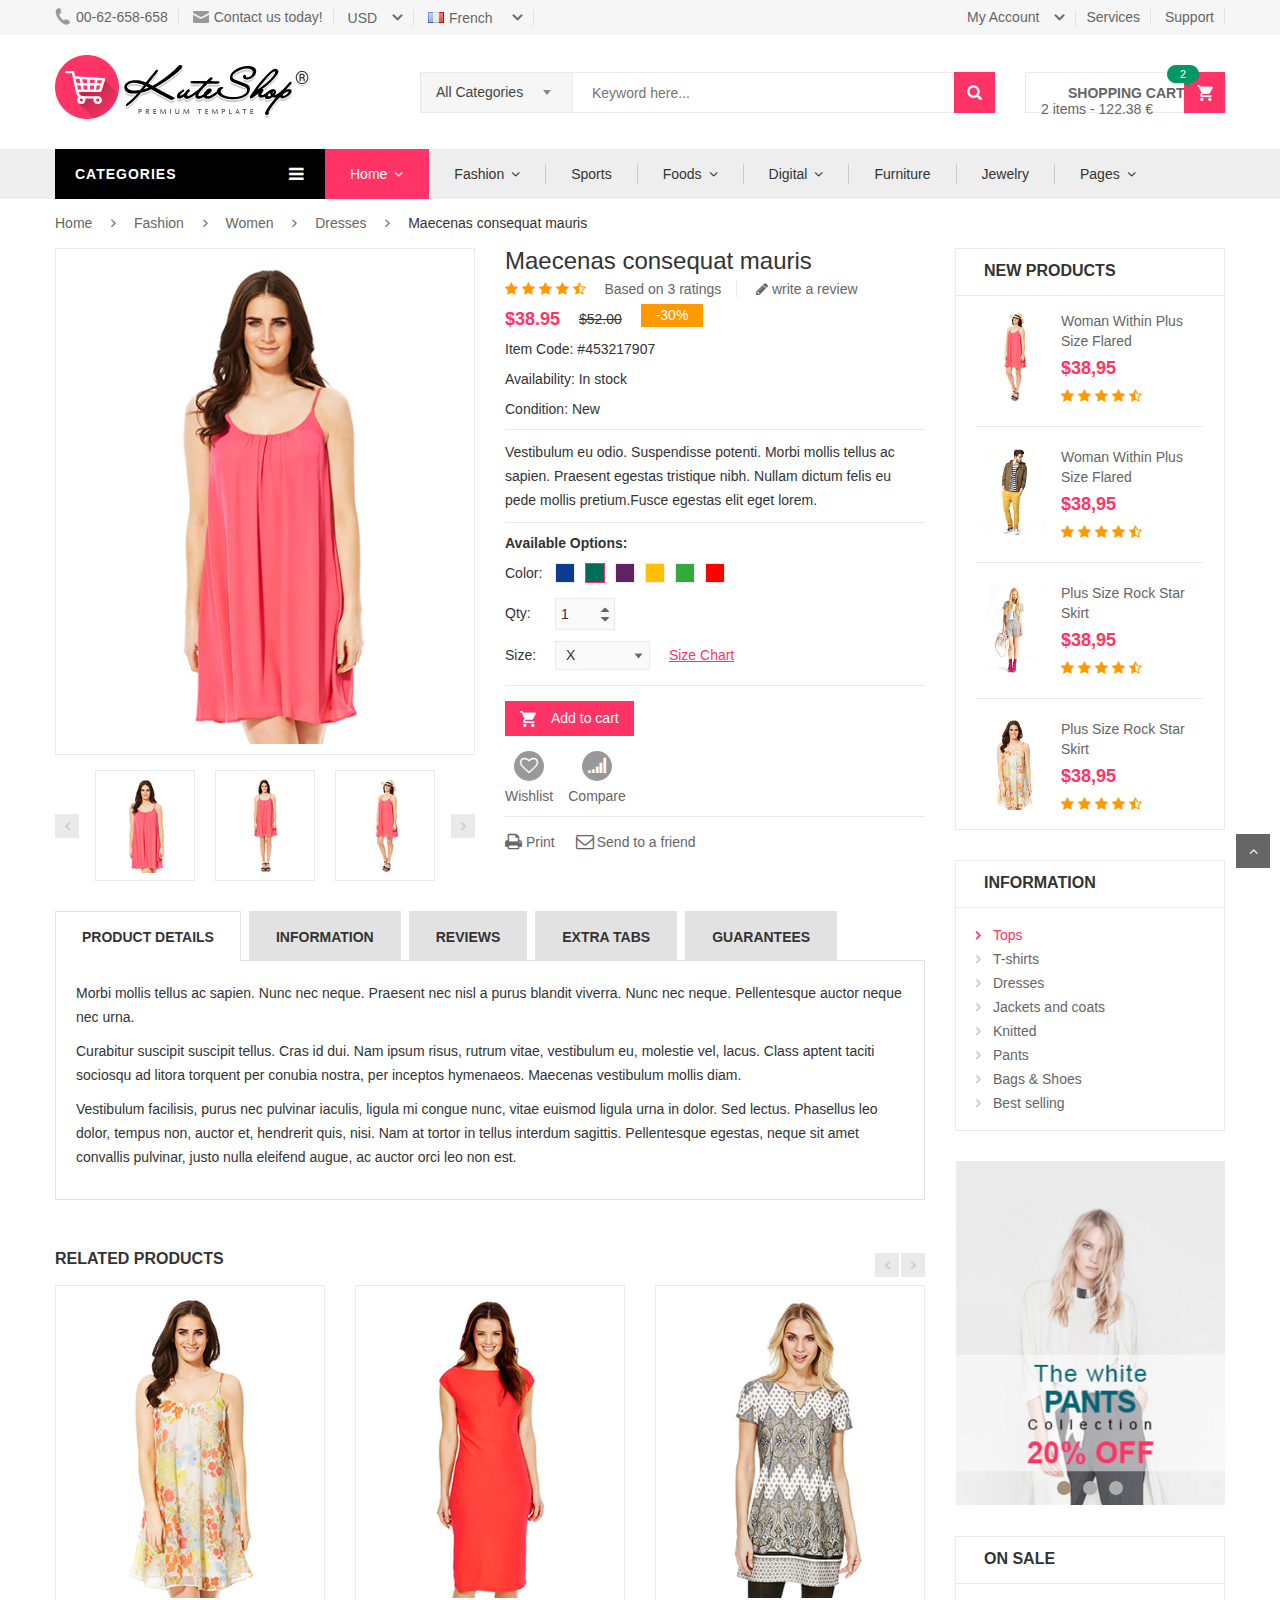
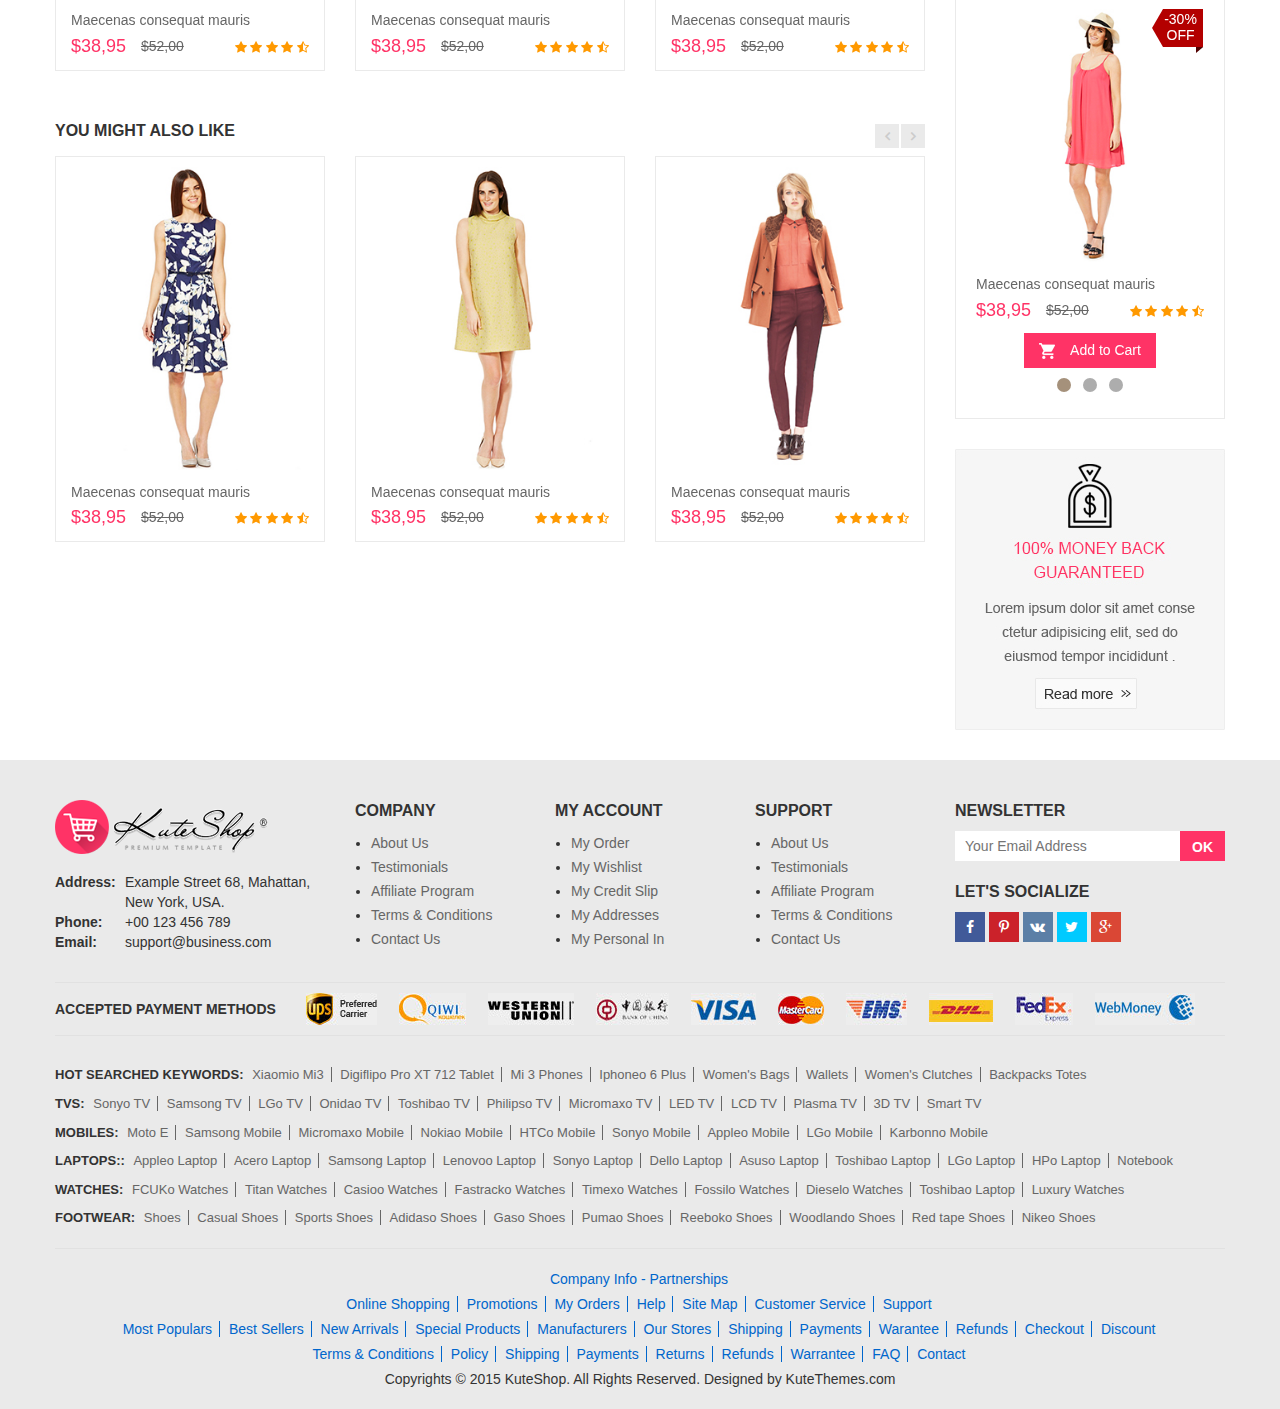
<file: detail3.html>
<!DOCTYPE html>
<html>
<head>
    <meta charset="UTF-8">
    <meta name="viewport" content="width=device-width, initial-scale=1">
    <link rel="stylesheet" type="text/css" href="assets/lib/bootstrap/css/bootstrap.min.css" />
    <link rel="stylesheet" type="text/css" href="assets/lib/font-awesome/css/font-awesome.min.css" />
    <link rel="stylesheet" type="text/css" href="assets/lib/select2/css/select2.min.css" />
    <link rel="stylesheet" type="text/css" href="assets/lib/jquery.bxslider/jquery.bxslider.css" />
    <link rel="stylesheet" type="text/css" href="assets/lib/owl.carousel/owl.carousel.css" />
    <link rel="stylesheet" type="text/css" href="assets/lib/jquery-ui/jquery-ui.css" />
    <link rel="stylesheet" type="text/css" href="assets/lib/fancyBox/jquery.fancybox.css" />
    <link rel="stylesheet" type="text/css" href="assets/css/animate.css" />
    <link rel="stylesheet" type="text/css" href="assets/css/reset.css" />
    <link rel="stylesheet" type="text/css" href="assets/css/style.css" />
    <link rel="stylesheet" type="text/css" href="assets/css/responsive.css" />
    <title>Product detail 3 - Kute shop</title>
</head>
<body class="product-page right-sidebar">
<!-- HEADER -->
<div id="header" class="header">
    <div class="top-header">
        <div class="container">
            <div class="nav-top-links">
                <a class="first-item" href="#"><img alt="phone" src="assets/images/phone.png" />00-62-658-658</a>
                <a href="#"><img alt="email" src="assets/images/email.png" />Contact us today!</a>
            </div>
            <div class="currency ">
                <div class="dropdown">
                      <a class="current-open" data-toggle="dropdown" aria-haspopup="true" aria-expanded="false" href="#">USD</a>
                      <ul class="dropdown-menu" role="menu">
                        <li><a href="#">Dollar</a></li>
                        <li><a href="#">Euro</a></li>
                      </ul>
                </div>
            </div>
            <div class="language ">
                <div class="dropdown">
                      <a class="current-open" data-toggle="dropdown" aria-haspopup="true" aria-expanded="false" href="#">
                      <img alt="email" src="assets/images/fr.jpg" />French
                      </a>
                      <ul class="dropdown-menu" role="menu">
                        <li><a href="#"><img alt="email" src="assets/images/en.jpg" />English</a></li>
                        <li><a href="#"><img alt="email" src="assets/images/fr.jpg" />French</a></li>
                    </ul>
                </div>
            </div>
            <div class="support-link">
                <a href="#">Services</a>
                <a href="#">Support</a>
            </div>
            <div id="user-info-top" class="user-info pull-right">
                <div class="dropdown">
                    <a class="current-open" data-toggle="dropdown" aria-haspopup="true" aria-expanded="false" href="#"><span>My Account</span></a>
                    <ul class="dropdown-menu mega_dropdown" role="menu">
                        <li><a href="login.html">Login</a></li>
                        <li><a href="#">Compare</a></li>
                        <li><a href="#">Wishlists</a></li>
                    </ul>
                </div>
            </div>
        </div>
    </div>
    <!--/.top-header -->
    <!-- MAIN HEADER -->
    <div class="container main-header">
        <div class="row">
            <div class="col-xs-12 col-sm-3 logo">
                <a href="index.html"><img alt="Kute Shop" src="assets/images/logo.png" /></a>
            </div>
            <div class="col-xs-7 col-sm-7 header-search-box">
                <form class="form-inline">
                      <div class="form-group form-category">
                        <select class="select-category">
                            <option value="2">All Categories</option>
                            <option value="1">Men</option>
                            <option value="2">Women</option>
                        </select>
                      </div>
                      <div class="form-group input-serach">
                        <input type="text"  placeholder="Keyword here...">
                      </div>
                      <button type="submit" class="pull-right btn-search"></button>
                </form>
            </div>
            <div id="cart-block" class="col-xs-5 col-sm-2 shopping-cart-box">
                <a class="cart-link" href="order.html">
                    <span class="title">Shopping cart</span>
                    <span class="total">2 items - 122.38 €</span>
                    <span class="notify notify-left">2</span>
                </a>
                <div class="cart-block">
                    <div class="cart-block-content">
                        <h5 class="cart-title">2 Items in my cart</h5>
                        <div class="cart-block-list">
                            <ul>
                                <li class="product-info">
                                    <div class="p-left">
                                        <a href="#" class="remove_link"></a>
                                        <a href="#">
                                        <img class="img-responsive" src="assets/data/product-100x122.jpg" alt="p10">
                                        </a>
                                    </div>
                                    <div class="p-right">
                                        <p class="p-name">Donec Ac Tempus</p>
                                        <p class="p-rice">61,19 €</p>
                                    </div>
                                </li>
                                <li class="product-info">
                                    <div class="p-left">
                                        <a href="#" class="remove_link"></a>
                                        <a href="#">
                                        <img class="img-responsive" src="assets/data/product-s5-100x122.jpg" alt="p10">
                                        </a>
                                    </div>
                                    <div class="p-right">
                                        <p class="p-name">Donec Ac Tempus</p>
                                        <p class="p-rice">61,19 €</p>
                                    </div>
                                </li>
                            </ul>
                        </div>
                        <div class="toal-cart">
                            <span>Total</span>
                            <span class="toal-price pull-right">122.38 €</span>
                        </div>
                        <div class="cart-buttons">
                            <a href="order.html" class="btn-check-out">Checkout</a>
                        </div>
                    </div>
                </div>
            </div>
        </div>
    </div>
    <!-- END MANIN HEADER -->
    <div id="nav-top-menu" class="nav-top-menu">
        <div class="container">
            <div class="row">
                <div class="col-sm-3" id="box-vertical-megamenus">
                    <div class="box-vertical-megamenus">
                    <h4 class="title">
                        <span class="title-menu">Categories</span>
                        <span class="btn-open-mobile pull-right"><i class="fa fa-bars"></i></span>
                    </h4>
                    <div class="vertical-menu-content is-home">
                        <ul class="vertical-menu-list">
                            <li><a href="category.html"><img class="icon-menu" alt="Funky roots" src="assets/data/1.png">Electronics</a></li>
                            <li>
                                <a class="parent" href="category2.html"><img class="icon-menu" alt="Funky roots" src="assets/data/2.png">Sports &amp; Outdoors</a>
                                <div class="vertical-dropdown-menu">
                                    <div class="vertical-groups col-sm-12">
                                        <div class="mega-group col-sm-4">
                                            <h4 class="mega-group-header"><span>Tennis</span></h4>
                                            <ul class="group-link-default">
                                                <li><a href="#">Tennis</a></li>
                                                <li><a href="#">Coats &amp; Jackets</a></li>
                                                <li><a href="#">Blouses &amp; Shirts</a></li>
                                                <li><a href="#">Tops &amp; Tees</a></li>
                                                <li><a href="#">Hoodies &amp; Sweatshirts</a></li>
                                                <li><a href="#">Intimates</a></li>
                                            </ul>
                                        </div>
                                        <div class="mega-group col-sm-4">
                                            <h4 class="mega-group-header"><span>Swimming</span></h4>
                                            <ul class="group-link-default">
                                                <li><a href="#">Dresses</a></li>
                                                <li><a href="#">Coats &amp; Jackets</a></li>
                                                <li><a href="#">Blouses &amp; Shirts</a></li>
                                                <li><a href="#">Tops &amp; Tees</a></li>
                                                <li><a href="#">Hoodies &amp; Sweatshirts</a></li>
                                                <li><a href="#">Intimates</a></li>
                                            </ul>
                                        </div>
                                        <div class="mega-group col-sm-4">
                                            <h4 class="mega-group-header"><span>Shoes</span></h4>
                                            <ul class="group-link-default">
                                                <li><a href="#">Dresses</a></li>
                                                <li><a href="#">Coats &amp; Jackets</a></li>
                                                <li><a href="#">Blouses &amp; Shirts</a></li>
                                                <li><a href="#">Tops &amp; Tees</a></li>
                                                <li><a href="#">Hoodies &amp; Sweatshirts</a></li>
                                                <li><a href="#">Intimates</a></li>
                                            </ul>
                                        </div>
                                        <div class="mega-custom-html col-sm-12">
                                            <a href="#"><img src="assets/data/banner-megamenu.jpg" alt="Banner"></a>
                                        </div>
                                    </div>
                                </div>
                            </li>
                            <li><a href="category.html"><img class="icon-menu" alt="Funky roots" src="assets/data/3.png">Smartphone &amp; Tablets</a></li>
                            <li><a href="category2.html"><img class="icon-menu" alt="Funky roots" src="assets/data/4.png">Health &amp; Beauty Bags</a></li>
                            <li>
                                <a class="parent" href="category.html">
                                <img class="icon-menu" alt="Funky roots" src="assets/data/5.png">Shoes &amp; Accessories</a>
                                <div class="vertical-dropdown-menu">
                                        <div class="vertical-groups col-sm-12">
                                            <div class="mega-group col-sm-12">
                                                <h4 class="mega-group-header"><span>Special products</span></h4>
                                                <div class="row mega-products">
                                                    <div class="col-sm-3 mega-product">
                                                        <div class="product-avatar">
                                                            <a href="#"><img src="assets/data/p10.jpg" alt="product1"></a>
                                                        </div>
                                                        <div class="product-name">
                                                            <a href="#">Fashion hand bag</a>
                                                        </div>
                                                        <div class="product-price">
                                                            <div class="new-price">$38</div>
                                                            <div class="old-price">$45</div>
                                                        </div>
                                                        <div class="product-star">
                                                            <i class="fa fa-star"></i>
                                                            <i class="fa fa-star"></i>
                                                            <i class="fa fa-star"></i>
                                                            <i class="fa fa-star"></i>
                                                            <i class="fa fa-star-half-o"></i>
                                                        </div>
                                                    </div>
                                                    <div class="col-sm-3 mega-product">
                                                        <div class="product-avatar">
                                                            <a href="#"><img src="assets/data/p11.jpg" alt="product1"></a>
                                                        </div>
                                                        <div class="product-name">
                                                            <a href="#">Fashion hand bag</a>
                                                        </div>
                                                        <div class="product-price">
                                                            <div class="new-price">$38</div>
                                                            <div class="old-price">$45</div>
                                                        </div>
                                                        <div class="product-star">
                                                            <i class="fa fa-star"></i>
                                                            <i class="fa fa-star"></i>
                                                            <i class="fa fa-star"></i>
                                                            <i class="fa fa-star"></i>
                                                            <i class="fa fa-star-half-o"></i>
                                                        </div>
                                                    </div>
                                                    <div class="col-sm-3 mega-product">
                                                        <div class="product-avatar">
                                                            <a href="#"><img src="assets/data/p12.jpg" alt="product1"></a>
                                                        </div>
                                                        <div class="product-name">
                                                            <a href="#">Fashion hand bag</a>
                                                        </div>
                                                        <div class="product-price">
                                                            <div class="new-price">$38</div>
                                                            <div class="old-price">$45</div>
                                                        </div>
                                                        <div class="product-star">
                                                            <i class="fa fa-star"></i>
                                                            <i class="fa fa-star"></i>
                                                            <i class="fa fa-star"></i>
                                                            <i class="fa fa-star"></i>
                                                            <i class="fa fa-star-half-o"></i>
                                                        </div>
                                                    </div>
                                                    <div class="col-sm-3 mega-product">
                                                        <div class="product-avatar">
                                                            <a href="#"><img src="assets/data/p13.jpg" alt="product1"></a>
                                                        </div>
                                                        <div class="product-name">
                                                            <a href="#">Fashion hand bag</a>
                                                        </div>
                                                        <div class="product-price">
                                                            <div class="new-price">$38</div>
                                                            <div class="old-price">$45</div>
                                                        </div>
                                                        <div class="product-star">
                                                            <i class="fa fa-star"></i>
                                                            <i class="fa fa-star"></i>
                                                            <i class="fa fa-star"></i>
                                                            <i class="fa fa-star"></i>
                                                            <i class="fa fa-star-half-o"></i>
                                                        </div>
                                                    </div>
                                                </div>
                                            </div>
                                        </div>
                                    </div>
                            </li>
                            <li><a href="category.html"><img class="icon-menu" alt="Funky roots" src="assets/data/6.png">Toys &amp; Hobbies</a></li>
                            <li><a href="category.html"><img class="icon-menu" alt="Funky roots" src="assets/data/7.png">Computers &amp; Networking</a></li>
                            <li><a href="category.html"><img class="icon-menu" alt="Funky roots" src="assets/data/8.png">Laptops &amp; Accessories</a></li>
                            <li><a href="category.html"><img class="icon-menu" alt="Funky roots" src="assets/data/9.png">Jewelry &amp; Watches</a></li>
                            <li><a href="category.html"><img class="icon-menu" alt="Funky roots" src="assets/data/10.png">Flashlights &amp; Lamps</a></li>
                            <li>
                                <a href="category.html">
                                    <img class="icon-menu" alt="Funky roots" src="assets/data/11.png">
                                    Cameras &amp; Photo
                                </a>
                            </li>
                            <li class="cat-link-orther">
                                <a href="category.html">
                                    <img class="icon-menu" alt="Funky roots" src="assets/data/5.png">
                                    Television
                                </a>
                            </li>
                            <li class="cat-link-orther">
                                <a href="category.html">
                                    <img class="icon-menu" alt="Funky roots" src="assets/data/7.png">Computers &amp; Networking
                                </a>
                            </li>
                            <li class="cat-link-orther">
                                <a href="category.html">
                                    <img class="icon-menu" alt="Funky roots" src="assets/data/6.png">
                                    Toys &amp; Hobbies
                                </a>
                            </li>
                            <li class="cat-link-orther">
                            <a href="category.html"><img class="icon-menu" alt="Funky roots" src="assets/data/9.png">Jewelry &amp; Watches</a></li>
                        </ul>
                        <div class="all-category"><span class="open-cate">All Categories</span></div>
                    </div>
                </div>
                </div>
                <div id="main-menu" class="col-sm-9 main-menu">
                    <nav class="navbar navbar-default">
                        <div class="container-fluid">
                            <div class="navbar-header">
                                <button type="button" class="navbar-toggle collapsed" data-toggle="collapse" data-target="#navbar" aria-expanded="false" aria-controls="navbar">
                                    <i class="fa fa-bars"></i>
                                </button>
                                <a class="navbar-brand" href="#">MENU</a>
                            </div>
                            <div id="navbar" class="navbar-collapse collapse">
                                <ul class="nav navbar-nav">
                                    <li class="active dropdown">
                                        <a class="dropdown-toggle" data-toggle="dropdown" href="#">Home</a>
                                        <ul class="dropdown-menu container-fluid">
                                            <li class="block-container">
                                                <ul class="block">
                                                    <li class="link_container"><a href="index.html">Home Style 1</a></li>
                                                    <li class="link_container"><a href="index2.html">Home Style 2</a></li>
                                                    <li class="link_container"><a href="index3.html">Home Style 3</a></li>
                                                    <li class="link_container"><a href="index4.html">Home Style 4</a></li>
                                                    <li class="link_container"><a href="index5.html">Home Style 5</a></li>
                                                    <li class="link_container"><a href="index6.html">Home Style 6</a></li>
                                                    <li class="link_container"><a href="index7.html">Home Style 7</a></li>
                                                    <li class="link_container"><a href="index8.html">Home Style 8</a></li>
                                                </ul>
                                            </li>
                                        </ul>
                                    </li>
                                    <li class="dropdown">
                                        <a href="category.html" class="dropdown-toggle" data-toggle="dropdown">Fashion</a>
                                        <ul class="dropdown-menu mega_dropdown" role="menu" style="width: 830px;">
                                            <li class="block-container col-sm-3">
                                                <ul class="block">
                                                    <li class="img_container">
                                                        <a href="#">
                                                            <img class="img-responsive" src="assets/data/men.png" alt="sport">
                                                        </a>
                                                    </li>
                                                    <li class="link_container group_header">
                                                        <a href="#">MEN'S</a>
                                                    </li>
                                                    <li class="link_container"><a href="#">Skirts</a></li>
                                                    <li class="link_container"><a href="#">Jackets</a></li>
                                                    <li class="link_container"><a href="#">Tops</a></li>
                                                    <li class="link_container"><a href="#">Scarves</a></li>
                                                    <li class="link_container"><a href="#">Pants</a></li>
                                                </ul>
                                            </li>
                                             <li class="block-container col-sm-3">
                                                <ul class="block">
                                                    <li class="img_container">
                                                        <a href="#">
                                                            <img class="img-responsive" src="assets/data/women.png" alt="sport">
                                                        </a>
                                                    </li>
                                                    <li class="link_container group_header">
                                                        <a href="#">WOMEN'S</a>
                                                    </li>
                                                    <li class="link_container"><a href="#">Skirts</a></li>
                                                    <li class="link_container"><a href="#">Jackets</a></li>
                                                    <li class="link_container"><a href="#">Tops</a></li>
                                                    <li class="link_container"><a href="#">Scarves</a></li>
                                                    <li class="link_container"><a href="#">Pants</a></li>
                                                </ul>
                                            </li>
                                             <li class="block-container col-sm-3">
                                                <ul class="block">
                                                    <li class="img_container">
                                                        <a href="#">
                                                            <img class="img-responsive" src="assets/data/kid.png" alt="sport">
                                                        </a>
                                                    </li>
                                                    <li class="link_container group_header">
                                                        <a href="#">Kids</a>
                                                    </li>
                                                    <li class="link_container"><a href="#">Shoes</a></li>
                                                    <li class="link_container"><a href="#">Clothing</a></li>
                                                    <li class="link_container"><a href="#">Tops</a></li>
                                                    <li class="link_container"><a href="#">Scarves</a></li>
                                                    <li class="link_container"><a href="#">Accessories</a></li>
                                                </ul>
                                            </li>
                                             <li class="block-container col-sm-3">
                                                <ul class="block">
                                                    <li class="img_container">
                                                        <a href="#">
                                                            <img class="img-responsive" src="assets/data/trending.png" alt="sport">
                                                        </a>
                                                    </li>
                                                    <li class="link_container group_header">
                                                        <a href="#">TRENDING</a>
                                                    </li>
                                                    <li class="link_container"><a href="#">Men's Clothing</a></li>
                                                    <li class="link_container"><a href="#">Kid's Clothing</a></li>
                                                    <li class="link_container"><a href="#">Women's Clothing</a></li>
                                                    <li class="link_container"><a href="#">Accessories</a></li>
                                                </ul>
                                            </li>
                                        </ul>
                                    </li>
                                    <li><a href="category.html">Sports</a></li>
                                    <li class="dropdown">
                                        <a href="category.html" class="dropdown-toggle" data-toggle="dropdown">Foods</a>
                                            <ul class="mega_dropdown dropdown-menu" style="width: 830px;">
                                            <li class="block-container col-sm-3">
                                                <ul class="block">
                                                    <li class="link_container group_header">
                                                        <a href="#">Asian</a>
                                                    </li>
                                                    <li class="link_container">
                                                        <a href="#">Vietnamese Pho</a>
                                                    </li>
                                                    <li class="link_container">
                                                        <a href="#">Noodles</a>
                                                    </li>
                                                    <li class="link_container">
                                                        <a href="#">Seafood</a>
                                                    </li>
                                                    <li class="link_container group_header">
                                                        <a href="#">Sausages</a>
                                                    </li>
                                                    <li class="link_container">
                                                        <a href="#">Meat Dishes</a>
                                                    </li>
                                                    <li class="link_container">
                                                        <a href="#">Desserts</a>
                                                    </li>
                                                    <li class="link_container">
                                                        <a href="#">Tops</a>
                                                    </li>
                                                    <li class="link_container">
                                                        <a href="#">Tops</a>
                                                    </li>
                                                </ul>
                                            </li>
                                            <li class="block-container col-sm-3">
                                                <ul class="block">
                                                    <li class="link_container group_header">
                                                        <a href="#">European</a>
                                                    </li>
                                                    <li class="link_container">
                                                        <a href="#">Greek Potatoes</a>
                                                    </li>
                                                    <li class="link_container">
                                                        <a href="#">Famous Spaghetti</a>
                                                    </li>
                                                    <li class="link_container">
                                                        <a href="#">Famous Spaghetti</a>
                                                    </li>
                                                    <li class="link_container group_header">
                                                        <a href="#">Chicken</a>
                                                    </li>
                                                    <li class="link_container">
                                                        <a href="#">Italian Pizza</a>
                                                    </li>
                                                    <li class="link_container">
                                                        <a href="#">French Cakes</a>
                                                    </li>
                                                    <li class="link_container">
                                                        <a href="#">Tops</a>
                                                    </li>
                                                    <li class="link_container">
                                                        <a href="#">Tops</a>
                                                    </li>
                                                </ul>
                                            </li>
                                            <li class="block-container col-sm-3">
                                                <ul class="block">
                                                    <li class="link_container group_header">
                                                        <a href="#">FAST</a>
                                                    </li>
                                                    <li class="link_container">
                                                        <a href="#">Hamberger</a>
                                                    </li>
                                                    <li class="link_container">
                                                        <a href="#">Pizza</a>
                                                    </li>
                                                    <li class="link_container">
                                                        <a href="#">Noodles</a>
                                                    </li>
                                                    <li class="link_container group_header">
                                                        <a href="#">Sandwich</a>
                                                    </li>
                                                    <li class="link_container">
                                                        <a href="#">Salad</a>
                                                    </li>
                                                    <li class="link_container">
                                                        <a href="#">Paste</a>
                                                    </li>
                                                    <li class="link_container">
                                                        <a href="#">Tops</a>
                                                    </li>
                                                    <li class="link_container">
                                                        <a href="#">Tops</a>
                                                    </li>
                                                </ul>
                                            </li>
                                            <li class="block-container col-sm-3">
                                                <ul class="block">
                                                    <li class="img_container">
                                                        <img src="assets/data/banner-topmenu.jpg" alt="Banner">
                                                    </li>
                                                </ul>
                                            </li>

                                        </ul>
                                    </li>
                                    <li class="dropdown">
                                        <a href="category.html" class="dropdown-toggle" data-toggle="dropdown">Digital</a>
                                        <ul class="dropdown-menu container-fluid">
                                            <li class="block-container">
                                                <ul class="block">
                                                    <li class="link_container"><a href="#">Mobile</a></li>
                                                    <li class="link_container"><a href="#">Tablets</a></li>
                                                    <li class="link_container"><a href="#">Laptop</a></li>
                                                    <li class="link_container"><a href="#">Memory Cards</a></li>
                                                    <li class="link_container"><a href="#">Accessories</a></li>
                                                </ul>
                                            </li>
                                        </ul> 
                                    </li>
                                    <li><a href="category.html">Furniture</a></li>
                                    <li><a href="category.html">Jewelry</a></li>
                                    <li class="dropdown">
                                        <a href="category.html" class="dropdown-toggle" data-toggle="dropdown">Pages</a>
                                            <ul class="mega_dropdown dropdown-menu" style="width: 830px;">
                                            <li class="block-container col-sm-4">
                                                <ul class="block">
                                                    <li class="link_container group_header">
                                                        <a href="#">Page</a>
                                                    </li>
                                                    <li class="link_container">
                                                        <a href="category.html">Category Left Sidebar</a>
                                                    </li>
                                                    <li class="link_container">
                                                        <a href="category2.html">Category Right Sidebar</a>
                                                    </li>
                                                    <li class="link_container">
                                                        <a href="detail.html">Product Left Sidebar</a>
                                                    </li>
                                                    <li class="link_container">
                                                        <a href="detail2.html">Product Full width</a>
                                                    </li>
                                                    <li class="link_container">
                                                        <a href="detail3.html">Product Right Sidebar</a>
                                                    </li>
                                                </ul>
                                            </li>
                                            <li class="block-container col-sm-4">
                                                <ul class="block">
                                                    <li class="link_container group_header">
                                                        <a href="#">Page</a>
                                                    </li>
                                                    <li class="link_container">
                                                        <a href="wishlist.html">Wishlist</a>
                                                    </li>
                                                    <li class="link_container">
                                                        <a href="compare.html">Compare</a>
                                                    </li>
                                                    <li class="link_container">
                                                        <a href="order.html">Order</a>
                                                    </li>
                                                    <li class="link_container">
                                                        <a href="checkout.html">Checkout</a>
                                                    </li>
                                                    <li class="link_container">
                                                        <a href="login.html">Login</a>
                                                    </li>
                                                </ul>
                                            </li>
                                            <li class="block-container col-sm-4">
                                                <ul class="block">
                                                    <li class="link_container group_header">
                                                        <a href="#">Page</a>
                                                    </li>
                                                    <li class="link_container">
                                                        <a href="blog.html">Blog</a>
                                                    </li>
                                                    <li class="link_container">
                                                        <a href="blog-detail.html">Blog Post</a>
                                                    </li>
                                                    <li class="link_container">
                                                        <a href="about.html">About Us</a>
                                                    </li>
                                                    <li class="link_container">
                                                        <a href="contact.html">Contact Us</a>
                                                    </li>
                                                </ul>
                                            </li>
                                        </ul>
                                    </li>
                                </ul>
                            </div><!--/.nav-collapse -->
                        </div>
                    </nav>
                </div>
            </div>
            <!-- userinfo on top-->
            <div id="form-search-opntop">
            </div>
            <!-- userinfo on top-->
            <div id="user-info-opntop">
            </div>
            <!-- CART ICON ON MMENU -->
            <div id="shopping-cart-box-ontop">
                <i class="fa fa-shopping-cart"></i>
                <div class="shopping-cart-box-ontop-content"></div>
            </div>
        </div>
    </div>
</div>
<!-- end header -->

<div class="columns-container">
    <div class="container" id="columns">
        <!-- breadcrumb -->
        <div class="breadcrumb clearfix">
            <a class="home" href="#" title="Return to Home">Home</a>
            <span class="navigation-pipe">&nbsp;</span>
            <a href="#" title="Return to Home">Fashion</a>
            <span class="navigation-pipe">&nbsp;</span>
            <a href="#" title="Return to Home">Women</a>
            <span class="navigation-pipe">&nbsp;</span>
            <a href="#" title="Return to Home">Dresses</a>
            <span class="navigation-pipe">&nbsp;</span>
            <span class="navigation_page">Maecenas consequat mauris</span>
        </div>
        <!-- ./breadcrumb -->
        <!-- row -->
        <div class="row">
            <!-- Left colunm -->
            <div class="column col-xs-12 col-sm-3" id="left_column">
                <!-- block best sellers -->
                <div class="block left-module">
                    <p class="title_block">NEW PRODUCTS</p>
                    <div class="block_content">
                        <ul class="products-block best-sell">
                                <li>
                                    <div class="products-block-left">
                                        <a href="#">
                                            <img src="assets/data/product-100x122.jpg" alt="SPECIAL PRODUCTS">
                                        </a>
                                    </div>
                                    <div class="products-block-right">
                                        <p class="product-name">
                                            <a href="#">Woman Within Plus Size Flared</a>
                                        </p>
                                        <p class="product-price">$38,95</p>
                                        <p class="product-star">
                                            <i class="fa fa-star"></i>
                                            <i class="fa fa-star"></i>
                                            <i class="fa fa-star"></i>
                                            <i class="fa fa-star"></i>
                                            <i class="fa fa-star-half-o"></i>
                                        </p>
                                    </div>
                                </li>
                                <li>
                                    <div class="products-block-left">
                                        <a href="#">
                                            <img src="assets/data/p11.jpg" alt="SPECIAL PRODUCTS">
                                        </a>
                                    </div>
                                    <div class="products-block-right">
                                        <p class="product-name">
                                            <a href="#">Woman Within Plus Size Flared</a>
                                        </p>
                                        <p class="product-price">$38,95</p>
                                        <p class="product-star">
                                            <i class="fa fa-star"></i>
                                            <i class="fa fa-star"></i>
                                            <i class="fa fa-star"></i>
                                            <i class="fa fa-star"></i>
                                            <i class="fa fa-star-half-o"></i>
                                        </p>
                                    </div>
                                </li>
                                <li>
                                    <div class="products-block-left">
                                        <a href="#">
                                            <img src="assets/data/p12.jpg" alt="SPECIAL PRODUCTS">
                                        </a>
                                    </div>
                                    <div class="products-block-right">
                                        <p class="product-name">
                                            <a href="#">Plus Size Rock Star Skirt</a>
                                        </p>
                                        <p class="product-price">$38,95</p>
                                        <p class="product-star">
                                            <i class="fa fa-star"></i>
                                            <i class="fa fa-star"></i>
                                            <i class="fa fa-star"></i>
                                            <i class="fa fa-star"></i>
                                            <i class="fa fa-star-half-o"></i>
                                        </p>
                                    </div>
                                </li>
                                <li>
                                    <div class="products-block-left">
                                        <a href="#">
                                            <img src="assets/data/p52.jpg" alt="SPECIAL PRODUCTS">
                                        </a>
                                    </div>
                                    <div class="products-block-right">
                                        <p class="product-name">
                                            <a href="#">Plus Size Rock Star Skirt</a>
                                        </p>
                                        <p class="product-price">$38,95</p>
                                        <p class="product-star">
                                            <i class="fa fa-star"></i>
                                            <i class="fa fa-star"></i>
                                            <i class="fa fa-star"></i>
                                            <i class="fa fa-star"></i>
                                            <i class="fa fa-star-half-o"></i>
                                        </p>
                                    </div>
                                </li>
                            </ul>
                    </div>
                </div>
                <!-- ./block best sellers  -->
                <!-- block category -->
                <div class="block left-module">
                    <p class="title_block">INFORMATION</p>
                    <div class="block_content">
                        <!-- layered -->
                        <div class="layered layered-category">
                            <div class="layered-content">
                                <ul class="tree-menu">
                                    <li class="active">
                                        <span></span><a href="#">Tops</a>
                                        <ul>
                                            <li><span></span><a href="#">T-shirts</a></li>
                                            <li><span></span><a href="#">Dresses</a></li>
                                            <li><span></span><a href="#">Casual</a></li>
                                            <li><span></span><a href="#">Evening</a></li>
                                            <li><span></span><a href="#">Summer</a></li>
                                            <li><span></span><a href="#">Bags & Shoes</a></li>
                                            <li><span></span><a href="#"><span></span>Blouses</a></li>
                                        </ul>
                                    </li>
                                    <li><span></span><a href="#">T-shirts</a></li>
                                    <li><span></span><a href="#">Dresses</a></li>
                                    <li><span></span><a href="#">Jackets and coats </a></li>
                                    <li><span></span><a href="#">Knitted</a></li>
                                    <li><span></span><a href="#">Pants</a></li>
                                    <li><span></span><a href="#">Bags & Shoes</a></li>
                                    <li><span></span><a href="#">Best selling</a></li>
                                </ul>
                            </div>
                        </div>
                        <!-- ./layered -->
                    </div>
                </div>
                <!-- ./block category  -->
                
                
                <!-- left silide -->
                <div class="col-left-slide left-module">
                    <ul class="owl-carousel owl-style2" data-loop="true" data-nav = "false" data-margin = "0" data-autoplayTimeout="1000" data-autoplayHoverPause = "true" data-items="1" data-autoplay="true">
                        <li><a href="#"><img src="assets/data/slide-left.jpg" alt="slide-left"></a></li>
                        <li><a href="#"><img src="assets/data/slide-left2.jpg" alt="slide-left"></a></li>
                        <li><a href="#"><img src="assets/data/slide-left3.png" alt="slide-left"></a></li>
                    </ul>
                </div>
                <!--./left silde-->
                <!-- block best sellers -->
                <div class="block left-module">
                    <p class="title_block">ON SALE</p>
                    <div class="block_content product-onsale">
                        <ul class="product-list owl-carousel" data-loop="true" data-nav = "false" data-margin = "0" data-autoplayTimeout="1000" data-autoplayHoverPause = "true" data-items="1" data-autoplay="true">
                            <li>
                                <div class="product-container">
                                    <div class="left-block">
                                        <a href="#">
                                            <img class="img-responsive" alt="product" src="assets/data/product-260x317.jpg" />
                                        </a>
                                        <div class="price-percent-reduction2">-30% OFF</div>
                                    </div>
                                    <div class="right-block">
                                        <h5 class="product-name"><a href="#">Maecenas consequat mauris</a></h5>
                                        <div class="product-star">
                                            <i class="fa fa-star"></i>
                                            <i class="fa fa-star"></i>
                                            <i class="fa fa-star"></i>
                                            <i class="fa fa-star"></i>
                                            <i class="fa fa-star-half-o"></i>
                                        </div>
                                        <div class="content_price">
                                            <span class="price product-price">$38,95</span>
                                            <span class="price old-price">$52,00</span>
                                        </div>
                                    </div>
                                    <div class="product-bottom">
                                        <a class="btn-add-cart" title="Add to Cart" href="#add">Add to Cart</a>
                                    </div>
                                </div>
                            </li>
                            <li>
                                <div class="product-container">
                                    <div class="left-block">
                                        <a href="#">
                                            <img class="img-responsive" alt="product" src="assets/data/p35.jpg" />
                                        </a>
                                        <div class="price-percent-reduction2">-10% OFF</div>
                                    </div>
                                    <div class="right-block">
                                        <h5 class="product-name"><a href="#">Maecenas consequat mauris</a></h5>
                                        <div class="product-star">
                                            <i class="fa fa-star"></i>
                                            <i class="fa fa-star"></i>
                                            <i class="fa fa-star"></i>
                                            <i class="fa fa-star"></i>
                                            <i class="fa fa-star-half-o"></i>
                                        </div>
                                        <div class="content_price">
                                            <span class="price product-price">$38,95</span>
                                            <span class="price old-price">$52,00</span>
                                        </div>
                                    </div>
                                    <div class="product-bottom">
                                        <a class="btn-add-cart" title="Add to Cart" href="#add">Add to Cart</a>
                                    </div>
                                </div>
                            </li>
                            <li>
                                <div class="product-container">
                                    <div class="left-block">
                                        <a href="#">
                                            <img class="img-responsive" alt="product" src="assets/data/p37.jpg" />
                                        </a>
                                        <div class="price-percent-reduction2">-42% OFF</div>
                                    </div>
                                    <div class="right-block">
                                        <h5 class="product-name"><a href="#">Maecenas consequat mauris</a></h5>
                                        <div class="product-star">
                                            <i class="fa fa-star"></i>
                                            <i class="fa fa-star"></i>
                                            <i class="fa fa-star"></i>
                                            <i class="fa fa-star"></i>
                                            <i class="fa fa-star-half-o"></i>
                                        </div>
                                        <div class="content_price">
                                            <span class="price product-price">$38,95</span>
                                            <span class="price old-price">$52,00</span>
                                        </div>
                                    </div>
                                    <div class="product-bottom">
                                        <a class="btn-add-cart" title="Add to Cart" href="#add">Add to Cart</a>
                                    </div>
                                </div>
                            </li>
                        </ul>
                    </div>
                </div>
                <!-- ./block best sellers  -->
                <!-- left silide -->
                <div class="col-left-slide left-module">
                    <div class="banner-opacity">
                        <a href="#"><img src="assets/data/ads-banner.jpg" alt="ads-banner"></a>
                    </div>
                </div>
                <!--./left silde-->
            </div>
            <!-- ./left colunm -->
            <!-- Center colunm-->
            <div class="center_column col-xs-12 col-sm-9" id="center_column">
                <!-- Product -->
                    <div id="product">
                        <div class="primary-box row">
                            <div class="pb-left-column col-xs-12 col-sm-6">
                                <!-- product-imge-->
                                <div class="product-image">
                                    <div class="product-full">
                                        <img id="product-zoom" src='assets/data/product-s3-420x512.jpg' data-zoom-image="assets/data/product-s3-850x1036.jpg"/>
                                    </div>
                                    <div class="product-img-thumb" id="gallery_01">
                                        <ul class="owl-carousel" data-items="3" data-nav="true" data-dots="false" data-margin="20" data-loop="false">
                                            <li>
                                                <a href="#" data-image="assets/data/product-s3-420x512.jpg" data-zoom-image="assets/data/product-s3-850x1036.jpg">
                                                    <img id="product-zoom"  src="assets/data/product-s3-100x122.jpg" /> 
                                                </a>
                                            </li>
                                            <li>
                                                <a href="#" data-image="assets/data/product-s2-420x512.jpg" data-zoom-image="assets/data/product-s2-850x1036.jpg">
                                                    <img id="product-zoom"  src="assets/data/product-s2-100x122.jpg" /> 
                                                </a>
                                            </li>
                                            <li>
                                                <a href="#" data-image="assets/data/product-420x512.jpg" data-zoom-image="assets/data/product-850x1036.jpg">
                                                    <img id="product-zoom"  src="assets/data/product-100x122.jpg" /> 
                                                </a>
                                            </li>
                                            <li>
                                                <a href="#" data-image="assets/data/product-s4-420x512.jpg" data-zoom-image="assets/data/product-s4-850x1036.jpg">
                                                    <img id="product-zoom"  src="assets/data/product-s4-100x122.jpg" /> 
                                                </a>
                                            </li>
                                            <li>
                                                <a href="#" data-image="assets/data/product-s5-420x512.jpg" data-zoom-image="assets/data/product-s5-850x1036.jpg">
                                                    <img id="product-zoom"  src="assets/data/product-s5-100x122.jpg" /> 
                                                </a>
                                            </li>
                                            <li>
                                                <a href="#" data-image="assets/data/product-s6-420x512.jpg" data-zoom-image="assets/data/product-s6-850x1036.jpg">
                                                    <img id="product-zoom"  src="assets/data/product-s6-100x122.jpg" /> 
                                                </a>
                                            </li>
                                        </ul>
                                    </div>
                                </div>
                                <!-- product-imge-->
                            </div>
                            <div class="pb-right-column col-xs-12 col-sm-6">
                                <h1 class="product-name">Maecenas consequat mauris</h1>
                                <div class="product-comments">
                                    <div class="product-star">
                                        <i class="fa fa-star"></i>
                                        <i class="fa fa-star"></i>
                                        <i class="fa fa-star"></i>
                                        <i class="fa fa-star"></i>
                                        <i class="fa fa-star-half-o"></i>
                                    </div>
                                    <div class="comments-advices">
                                        <a href="#">Based  on 3 ratings</a>
                                        <a href="#"><i class="fa fa-pencil"></i> write a review</a>
                                    </div>
                                </div>
                                <div class="product-price-group">
                                    <span class="price">$38.95</span>
                                    <span class="old-price">$52.00</span>
                                    <span class="discount">-30%</span>
                                </div>
                                <div class="info-orther">
                                    <p>Item Code: #453217907</p>
                                    <p>Availability: <span class="in-stock">In stock</span></p>
                                    <p>Condition: New</p>
                                </div>
                                <div class="product-desc">
                                    Vestibulum eu odio. Suspendisse potenti. Morbi mollis tellus ac sapien. Praesent egestas tristique nibh. Nullam dictum felis eu pede mollis pretium.Fusce egestas elit eget lorem. 
                                </div>
                                <div class="form-option">
                                    <p class="form-option-title">Available Options:</p>
                                    <div class="attributes">
                                        <div class="attribute-label">Color:</div>
                                        <div class="attribute-list">
                                            <ul class="list-color">
                                                <li style="background:#0c3b90;"><a href="#">red</a></li>
                                                <li style="background:#036c5d;" class="active"><a href="#">red</a></li>
                                                <li style="background:#5f2363;"><a href="#">red</a></li>
                                                <li style="background:#ffc000;"><a href="#">red</a></li>
                                                <li style="background:#36a93c;"><a href="#">red</a></li>
                                                <li style="background:#ff0000;"><a href="#">red</a></li>
                                            </ul>
                                        </div>
                                    </div>
                                    <div class="attributes">
                                        <div class="attribute-label">Qty:</div>
                                        <div class="attribute-list product-qty">
                                            <div class="qty">
                                                <input id="option-product-qty" type="text" value="1">
                                            </div>
                                            <div class="btn-plus">
                                                <a href="#" class="btn-plus-up">
                                                    <i class="fa fa-caret-up"></i>
                                                </a>
                                                <a href="#" class="btn-plus-down">
                                                    <i class="fa fa-caret-down"></i>
                                                </a>
                                            </div>
                                        </div>
                                    </div>
                                    <div class="attributes">
                                        <div class="attribute-label">Size:</div>
                                        <div class="attribute-list">
                                            <select>
                                                <option value="1">X</option>
                                                <option value="2">XL</option>
                                                <option value="3">XXL</option>
                                            </select>
                                            <a id="size_chart" class="fancybox" href="assets/data/size-chart.jpg">Size Chart</a>
                                        </div>
                                        
                                    </div>
                                </div>
                                <div class="form-action">
                                    <div class="button-group">
                                        <a class="btn-add-cart" href="#">Add to cart</a>
                                    </div>
                                    <div class="button-group">
                                        <a class="wishlist" href="#"><i class="fa fa-heart-o"></i>
                                        <br>Wishlist</a>
                                        <a class="compare" href="#"><i class="fa fa-signal"></i>
                                        <br>        
                                        Compare</a>
                                    </div>
                                </div>
                                <div class="form-share">
                                    <div class="sendtofriend-print">
                                        <a href="javascript:print();"><i class="fa fa-print"></i> Print</a>
                                        <a href="#"><i class="fa fa-envelope-o fa-fw"></i>Send to a friend</a>
                                    </div>
                                    <div class="network-share">
                                    </div>
                                </div>
                            </div>
                        </div>
                        <!-- tab product -->
                        <div class="product-tab">
                            <ul class="nav-tab">
                                <li class="active">
                                    <a aria-expanded="false" data-toggle="tab" href="#product-detail">Product Details</a>
                                </li>
                                <li>
                                    <a aria-expanded="true" data-toggle="tab" href="#information">information</a>
                                </li>
                                <li>
                                    <a data-toggle="tab" href="#reviews">reviews</a>
                                </li>
                                <li>
                                    <a data-toggle="tab" href="#extra-tabs">Extra Tabs</a>
                                </li>
                                <li>
                                    <a data-toggle="tab" href="#guarantees">guarantees</a>
                                </li>
                            </ul>
                            <div class="tab-container">
                                <div id="product-detail" class="tab-panel active">
                                    <p>Morbi mollis tellus ac sapien. Nunc nec neque. Praesent nec nisl a purus blandit viverra. Nunc nec neque. Pellentesque auctor neque nec urna.</p>

                                    <p>Curabitur suscipit suscipit tellus. Cras id dui. Nam ipsum risus, rutrum vitae, vestibulum eu, molestie vel, lacus. Class aptent taciti sociosqu ad litora torquent per conubia nostra, per inceptos hymenaeos. Maecenas vestibulum mollis diam.</p>

                                    <p>Vestibulum facilisis, purus nec pulvinar iaculis, ligula mi congue nunc, vitae euismod ligula urna in dolor. Sed lectus. Phasellus leo dolor, tempus non, auctor et, hendrerit quis, nisi. Nam at tortor in tellus interdum sagittis. Pellentesque egestas, neque sit amet convallis pulvinar, justo nulla eleifend augue, ac auctor orci leo non est.</p>
                                </div>
                                <div id="information" class="tab-panel">
                                    <table class="table table-bordered">
                                        <tr>
                                            <td width="200">Compositions</td>
                                            <td>Cotton</td>
                                        </tr>
                                        <tr>
                                            <td>Styles</td>
                                            <td>Girly</td>
                                        </tr>
                                        <tr>
                                            <td>Properties</td>
                                            <td>Colorful Dress</td>
                                        </tr>
                                    </table>
                                </div>
                                <div id="reviews" class="tab-panel">
                                    <div class="product-comments-block-tab">
                                        <div class="comment row">
                                            <div class="col-sm-3 author">
                                                <div class="grade">
                                                    <span>Grade</span>
                                                    <span class="reviewRating">
                                                        <i class="fa fa-star"></i>
                                                        <i class="fa fa-star"></i>
                                                        <i class="fa fa-star"></i>
                                                        <i class="fa fa-star"></i>
                                                        <i class="fa fa-star"></i>
                                                    </span>
                                                </div>
                                                <div class="info-author">
                                                    <span><strong>Jame</strong></span>
                                                    <em>04/08/2015</em>
                                                </div>
                                            </div>
                                            <div class="col-sm-9 commnet-dettail">
                                                Phasellus accumsan cursus velit. Pellentesque egestas, neque sit amet convallis pulvinar
                                            </div>
                                        </div>
                                        <div class="comment row">
                                            <div class="col-sm-3 author">
                                                <div class="grade">
                                                    <span>Grade</span>
                                                    <span class="reviewRating">
                                                        <i class="fa fa-star"></i>
                                                        <i class="fa fa-star"></i>
                                                        <i class="fa fa-star"></i>
                                                        <i class="fa fa-star"></i>
                                                        <i class="fa fa-star"></i>
                                                    </span>
                                                </div>
                                                <div class="info-author">
                                                    <span><strong>Author</strong></span>
                                                    <em>04/08/2015</em>
                                                </div>
                                            </div>
                                            <div class="col-sm-9 commnet-dettail">
                                                Phasellus accumsan cursus velit. Pellentesque egestas, neque sit amet convallis pulvinar
                                            </div>
                                        </div>
                                        <p>
                                            <a class="btn-comment" href="#">Write your review !</a>
                                        </p>
                                    </div>
                                    
                                </div>
                                <div id="extra-tabs" class="tab-panel">
                                    <p>Phasellus accumsan cursus velit. Pellentesque egestas, neque sit amet convallis pulvinar, justo nulla eleifend augue, ac auctor orci leo non est. Sed lectus. Sed a libero. Vestibulum eu odio.</p>

                                    <p>Maecenas vestibulum mollis diam. In consectetuer turpis ut velit. Curabitur at lacus ac velit ornare lobortis. Praesent ac sem eget est egestas volutpat. Nam eget dui.</p>

                                    <p>Maecenas nec odio et ante tincidunt tempus. Vestibulum suscipit nulla quis orci. Aenean tellus metus, bibendum sed, posuere ac, mattis non, nunc. Aenean ut eros et nisl sagittis vestibulum. Aliquam eu nunc.</p> 
                                </div>
                                <div id="guarantees" class="tab-panel">
                                    <p>Phasellus accumsan cursus velit. Pellentesque egestas, neque sit amet convallis pulvinar, justo nulla eleifend augue, ac auctor orci leo non est. Sed lectus. Sed a libero. Vestibulum eu odio.</p>

                                    <p>Maecenas vestibulum mollis diam. In consectetuer turpis ut velit. Curabitur at lacus ac velit ornare lobortis. Praesent ac sem eget est egestas volutpat. Nam eget dui.</p>

                                    <p>Maecenas nec odio et ante tincidunt tempus. Vestibulum suscipit nulla quis orci. Aenean tellus metus, bibendum sed, posuere ac, mattis non, nunc. Aenean ut eros et nisl sagittis vestibulum. Aliquam eu nunc.</p> 
                                    <p>Maecenas vestibulum mollis diam. In consectetuer turpis ut velit. Curabitur at lacus ac velit ornare lobortis. Praesent ac sem eget est egestas volutpat. Nam eget dui.</p>
                                </div>
                            </div>
                        </div>
                        <!-- ./tab product -->
                        <!-- box product -->
                        <div class="page-product-box">
                            <h3 class="heading">Related Products</h3>
                            <ul class="product-list owl-carousel" data-dots="false" data-loop="true" data-nav = "true" data-margin = "30" data-autoplayTimeout="1000" data-autoplayHoverPause = "true" data-responsive='{"0":{"items":1},"600":{"items":3},"1000":{"items":3}}'>
                                <li>
                                    <div class="product-container">
                                        <div class="left-block">
                                            <a href="#">
                                                <img class="img-responsive" alt="product" src="assets/data/p40.jpg" />
                                            </a>
                                            <div class="quick-view">
                                                    <a title="Add to my wishlist" class="heart" href="#"></a>
                                                    <a title="Add to compare" class="compare" href="#"></a>
                                                    <a title="Quick view" class="search" href="#"></a>
                                            </div>
                                            <div class="add-to-cart">
                                                <a title="Add to Cart" href="#add">Add to Cart</a>
                                            </div>
                                        </div>
                                        <div class="right-block">
                                            <h5 class="product-name"><a href="#">Maecenas consequat mauris</a></h5>
                                            <div class="product-star">
                                                <i class="fa fa-star"></i>
                                                <i class="fa fa-star"></i>
                                                <i class="fa fa-star"></i>
                                                <i class="fa fa-star"></i>
                                                <i class="fa fa-star-half-o"></i>
                                            </div>
                                            <div class="content_price">
                                                <span class="price product-price">$38,95</span>
                                                <span class="price old-price">$52,00</span>
                                            </div>
                                        </div>
                                    </div>
                                </li>
                                <li>
                                    <div class="product-container">
                                        <div class="left-block">
                                            <a href="#">
                                                <img class="img-responsive" alt="product" src="assets/data/p35.jpg" />
                                            </a>
                                            <div class="quick-view">
                                                    <a title="Add to my wishlist" class="heart" href="#"></a>
                                                    <a title="Add to compare" class="compare" href="#"></a>
                                                    <a title="Quick view" class="search" href="#"></a>
                                            </div>
                                            <div class="add-to-cart">
                                                <a title="Add to Cart" href="#add">Add to Cart</a>
                                            </div>
                                        </div>
                                        <div class="right-block">
                                            <h5 class="product-name"><a href="#">Maecenas consequat mauris</a></h5>
                                            <div class="product-star">
                                                <i class="fa fa-star"></i>
                                                <i class="fa fa-star"></i>
                                                <i class="fa fa-star"></i>
                                                <i class="fa fa-star"></i>
                                                <i class="fa fa-star-half-o"></i>
                                            </div>
                                            <div class="content_price">
                                                <span class="price product-price">$38,95</span>
                                                <span class="price old-price">$52,00</span>
                                            </div>
                                        </div>
                                    </div>
                                </li>
                                <li>
                                    <div class="product-container">
                                        <div class="left-block">
                                            <a href="#">
                                                <img class="img-responsive" alt="product" src="assets/data/p37.jpg" />
                                            </a>
                                            <div class="quick-view">
                                                    <a title="Add to my wishlist" class="heart" href="#"></a>
                                                    <a title="Add to compare" class="compare" href="#"></a>
                                                    <a title="Quick view" class="search" href="#"></a>
                                            </div>
                                            <div class="add-to-cart">
                                                <a title="Add to Cart" href="#add">Add to Cart</a>
                                            </div>
                                        </div>
                                        <div class="right-block">
                                            <h5 class="product-name"><a href="#">Maecenas consequat mauris</a></h5>
                                            <div class="product-star">
                                                <i class="fa fa-star"></i>
                                                <i class="fa fa-star"></i>
                                                <i class="fa fa-star"></i>
                                                <i class="fa fa-star"></i>
                                                <i class="fa fa-star-half-o"></i>
                                            </div>
                                            <div class="content_price">
                                                <span class="price product-price">$38,95</span>
                                                <span class="price old-price">$52,00</span>
                                            </div>
                                        </div>
                                    </div>
                                </li>
                                <li>
                                    <div class="product-container">
                                        <div class="left-block">
                                            <a href="#">
                                                <img class="img-responsive" alt="product" src="assets/data/p39.jpg" />
                                            </a>
                                            <div class="quick-view">
                                                    <a title="Add to my wishlist" class="heart" href="#"></a>
                                                    <a title="Add to compare" class="compare" href="#"></a>
                                                    <a title="Quick view" class="search" href="#"></a>
                                            </div>
                                            <div class="add-to-cart">
                                                <a title="Add to Cart" href="#add">Add to Cart</a>
                                            </div>
                                        </div>
                                        <div class="right-block">
                                            <h5 class="product-name"><a href="#">Maecenas consequat mauris</a></h5>
                                            <div class="product-star">
                                                <i class="fa fa-star"></i>
                                                <i class="fa fa-star"></i>
                                                <i class="fa fa-star"></i>
                                                <i class="fa fa-star"></i>
                                                <i class="fa fa-star-half-o"></i>
                                            </div>
                                            <div class="content_price">
                                                <span class="price product-price">$38,95</span>
                                                <span class="price old-price">$52,00</span>
                                            </div>
                                        </div>
                                    </div>
                                </li>
                            </ul>
                        </div>
                        <!-- ./box product -->
                        <!-- box product -->
                        <div class="page-product-box">
                            <h3 class="heading">You might also like</h3>
                            <ul class="product-list owl-carousel" data-dots="false" data-loop="true" data-nav = "true" data-margin = "30" data-autoplayTimeout="1000" data-autoplayHoverPause = "true" data-responsive='{"0":{"items":1},"600":{"items":3},"1000":{"items":3}}'>
                                <li>
                                    <div class="product-container">
                                        <div class="left-block">
                                            <a href="#">
                                                <img class="img-responsive" alt="product" src="assets/data/p97.jpg" />
                                            </a>
                                            <div class="quick-view">
                                                    <a title="Add to my wishlist" class="heart" href="#"></a>
                                                    <a title="Add to compare" class="compare" href="#"></a>
                                                    <a title="Quick view" class="search" href="#"></a>
                                            </div>
                                            <div class="add-to-cart">
                                                <a title="Add to Cart" href="#add">Add to Cart</a>
                                            </div>
                                        </div>
                                        <div class="right-block">
                                            <h5 class="product-name"><a href="#">Maecenas consequat mauris</a></h5>
                                            <div class="product-star">
                                                <i class="fa fa-star"></i>
                                                <i class="fa fa-star"></i>
                                                <i class="fa fa-star"></i>
                                                <i class="fa fa-star"></i>
                                                <i class="fa fa-star-half-o"></i>
                                            </div>
                                            <div class="content_price">
                                                <span class="price product-price">$38,95</span>
                                                <span class="price old-price">$52,00</span>
                                            </div>
                                        </div>
                                    </div>
                                </li>
                                <li>
                                    <div class="product-container">
                                        <div class="left-block">
                                            <a href="#">
                                                <img class="img-responsive" alt="product" src="assets/data/p34.jpg" />
                                            </a>
                                            <div class="quick-view">
                                                    <a title="Add to my wishlist" class="heart" href="#"></a>
                                                    <a title="Add to compare" class="compare" href="#"></a>
                                                    <a title="Quick view" class="search" href="#"></a>
                                            </div>
                                            <div class="add-to-cart">
                                                <a title="Add to Cart" href="#add">Add to Cart</a>
                                            </div>
                                        </div>
                                        <div class="right-block">
                                            <h5 class="product-name"><a href="#">Maecenas consequat mauris</a></h5>
                                            <div class="product-star">
                                                <i class="fa fa-star"></i>
                                                <i class="fa fa-star"></i>
                                                <i class="fa fa-star"></i>
                                                <i class="fa fa-star"></i>
                                                <i class="fa fa-star-half-o"></i>
                                            </div>
                                            <div class="content_price">
                                                <span class="price product-price">$38,95</span>
                                                <span class="price old-price">$52,00</span>
                                            </div>
                                        </div>
                                    </div>
                                </li>
                                <li>
                                    <div class="product-container">
                                        <div class="left-block">
                                            <a href="#">
                                                <img class="img-responsive" alt="product" src="assets/data/p36.jpg" />
                                            </a>
                                            <div class="quick-view">
                                                    <a title="Add to my wishlist" class="heart" href="#"></a>
                                                    <a title="Add to compare" class="compare" href="#"></a>
                                                    <a title="Quick view" class="search" href="#"></a>
                                            </div>
                                            <div class="add-to-cart">
                                                <a title="Add to Cart" href="#add">Add to Cart</a>
                                            </div>
                                        </div>
                                        <div class="right-block">
                                            <h5 class="product-name"><a href="#">Maecenas consequat mauris</a></h5>
                                            <div class="product-star">
                                                <i class="fa fa-star"></i>
                                                <i class="fa fa-star"></i>
                                                <i class="fa fa-star"></i>
                                                <i class="fa fa-star"></i>
                                                <i class="fa fa-star-half-o"></i>
                                            </div>
                                            <div class="content_price">
                                                <span class="price product-price">$38,95</span>
                                                <span class="price old-price">$52,00</span>
                                            </div>
                                        </div>
                                    </div>
                                </li>
                                <li>
                                    <div class="product-container">
                                        <div class="left-block">
                                            <a href="#">
                                                <img class="img-responsive" alt="product" src="assets/data/p36.jpg" />
                                            </a>
                                            <div class="quick-view">
                                                    <a title="Add to my wishlist" class="heart" href="#"></a>
                                                    <a title="Add to compare" class="compare" href="#"></a>
                                                    <a title="Quick view" class="search" href="#"></a>
                                            </div>
                                            <div class="add-to-cart">
                                                <a title="Add to Cart" href="#add">Add to Cart</a>
                                            </div>
                                        </div>
                                        <div class="right-block">
                                            <h5 class="product-name"><a href="#">Maecenas consequat mauris</a></h5>
                                            <div class="product-star">
                                                <i class="fa fa-star"></i>
                                                <i class="fa fa-star"></i>
                                                <i class="fa fa-star"></i>
                                                <i class="fa fa-star"></i>
                                                <i class="fa fa-star-half-o"></i>
                                            </div>
                                            <div class="content_price">
                                                <span class="price product-price">$38,95</span>
                                                <span class="price old-price">$52,00</span>
                                            </div>
                                        </div>
                                    </div>
                                </li>
                            </ul>
                        </div>
                        <!-- ./box product -->
                    </div>
                <!-- Product -->
            </div>
            <!-- ./ Center colunm -->
        </div>
        <!-- ./row-->
    </div>
</div>

<!-- Footer -->
<footer id="footer">
     <div class="container">
            <!-- introduce-box -->
            <div id="introduce-box" class="row">
                <div class="col-md-3">
                    <div id="address-box">
                        <a href="#"><img src="assets/data/introduce-logo.png" alt="" /></a>
                        <div id="address-list">
                            <div class="tit-name">Address:</div>
                            <div class="tit-contain">Example Street 68, Mahattan, New York, USA.</div>
                            <div class="tit-name">Phone:</div>
                            <div class="tit-contain">+00 123 456 789</div>
                            <div class="tit-name">Email:</div>
                            <div class="tit-contain">support@business.com</div>
                        </div>
                    </div> 
                </div>
                <div class="col-md-6">
                    <div class="row">
                        <div class="col-sm-4">
                            <div class="introduce-title">Company</div>
                            <ul id="introduce-company"  class="introduce-list">
                                <li><a href="#">About Us</a></li>
                                <li><a href="#">Testimonials</a></li>
                                <li><a href="#">Affiliate Program</a></li>
                                <li><a href="#">Terms & Conditions</a></li>
                                <li><a href="#">Contact Us</a></li>
                            </ul>
                        </div>
                        <div class="col-sm-4">
                            <div class="introduce-title">My Account</div>
                            <ul id = "introduce-Account" class="introduce-list">
                                <li><a href="#">My Order</a></li>
                                <li><a href="#">My Wishlist</a></li>
                                <li><a href="#">My Credit Slip</a></li>
                                <li><a href="#">My Addresses</a></li>
                                <li><a href="#">My Personal In</a></li>
                            </ul>
                        </div>
                        <div class="col-sm-4">
                            <div class="introduce-title">Support</div>
                            <ul id = "introduce-support"  class="introduce-list">
                                <li><a href="#">About Us</a></li>
                                <li><a href="#">Testimonials</a></li>
                                <li><a href="#">Affiliate Program</a></li>
                                <li><a href="#">Terms & Conditions</a></li>
                                <li><a href="#">Contact Us</a></li>
                            </ul>
                        </div>
                    </div>
                </div>
                <div class="col-md-3">
                    <div id="contact-box">
                        <div class="introduce-title">Newsletter</div>
                        <div class="input-group" id="mail-box">
                          <input type="text" placeholder="Your Email Address"/>
                          <span class="input-group-btn">
                            <button class="btn btn-default" type="button">OK</button>
                          </span>
                        </div><!-- /input-group -->
                        <div class="introduce-title">Let's Socialize</div>
                        <div class="social-link">
                            <a href="#"><i class="fa fa-facebook"></i></a>
                            <a href="#"><i class="fa fa-pinterest-p"></i></a>
                            <a href="#"><i class="fa fa-vk"></i></a>
                            <a href="#"><i class="fa fa-twitter"></i></a>
                            <a href="#"><i class="fa fa-google-plus"></i></a>
                        </div>
                    </div>
                    
                </div>
            </div><!-- /#introduce-box -->
        
            <!-- #trademark-box -->
            <div id="trademark-box" class="row">
                <div class="col-sm-12">
                    <ul id="trademark-list">
                        <li id="payment-methods">Accepted Payment Methods</li>
                        <li>
                            <a href="#"><img src="assets/data/trademark-ups.jpg"  alt="ups"/></a>
                        </li>
                        <li>
                            <a href="#"><img src="assets/data/trademark-qiwi.jpg"  alt="ups"/></a>
                        </li>
                        <li>
                            <a href="#"><img src="assets/data/trademark-wu.jpg"  alt="ups"/></a>
                        </li>
                        <li>
                            <a href="#"><img src="assets/data/trademark-cn.jpg"  alt="ups"/></a>
                        </li>
                        <li>
                            <a href="#"><img src="assets/data/trademark-visa.jpg"  alt="ups"/></a>
                        </li>
                        <li>
                            <a href="#"><img src="assets/data/trademark-mc.jpg"  alt="ups"/></a>
                        </li>
                        <li>
                            <a href="#"><img src="assets/data/trademark-ems.jpg"  alt="ups"/></a>
                        </li>
                        <li>
                            <a href="#"><img src="assets/data/trademark-dhl.jpg"  alt="ups"/></a>
                        </li>
                        <li>
                            <a href="#"><img src="assets/data/trademark-fe.jpg"  alt="ups"/></a>
                        </li>
                        <li>
                            <a href="#"><img src="assets/data/trademark-wm.jpg"  alt="ups"/></a>
                        </li>
                    </ul> 
                </div>
            </div> <!-- /#trademark-box -->
            
            <!-- #trademark-text-box -->
            <div id="trademark-text-box" class="row">
                <div class="col-sm-12">
                    <ul id="trademark-search-list" class="trademark-list">
                        <li class="trademark-text-tit">HOT SEARCHED KEYWORDS:</li>
                        <li><a href="#" >Xiaomio Mi3</a></li>
                        <li><a href="#" >Digiflipo Pro XT 712 Tablet</a></li>
                        <li><a href="#" >Mi 3 Phones</a></li>
                        <li><a href="#" >Iphoneo 6 Plus</a></li>
                        <li><a href="#" >Women's Bags</a></li>
                        <li><a href="#" >Wallets</a></li>
                        <li><a href="#" >Women's Clutches</a></li>
                        <li><a href="#" >Backpacks Totes</a></li>
                    </ul>
                </div>
                <div class="col-sm-12">
                    <ul id="trademark-tv-list" class="trademark-list">
                        <li class="trademark-text-tit">TVS:</li>
                        <li><a href="#" >Sonyo TV</a></li>
                        <li><a href="#" >Samsong TV</a></li>
                        <li><a href="#" >LGo TV</a></li>
                        <li><a href="#" >Onidao TV</a></li>
                        <li><a href="#" >Toshibao TV</a></li>
                        <li><a href="#" >Philipso TV</a></li>
                        <li><a href="#" >Micromaxo TV</a></li>
                        <li><a href="#" >LED TV</a></li>
                        <li><a href="#" >LCD TV</a></li>
                        <li><a href="#" >Plasma TV</a></li>
                        <li><a href="#" >3D TV</a></li>
                        <li><a href="#" >Smart TV</a></li>
                    </ul>
                </div>
                <div class="col-sm-12">
                    <ul id="trademark-mobile-list" class="trademark-list">
                        <li class="trademark-text-tit">MOBILES:</li>  
                        <li><a href="#" >Moto E</a></li>
                        <li><a href="#" >Samsong Mobile</a></li>
                        <li><a href="#" >Micromaxo Mobile</a></li>
                        <li><a href="#" >Nokiao Mobile</a></li>
                        <li><a href="#" >HTCo Mobile</a></li>
                        <li><a href="#" >Sonyo Mobile</a></li>
                        <li><a href="#" >Appleo Mobile</a></li>
                        <li><a href="#" >LGo Mobile</a></li>
                        <li><a href="#" >Karbonno Mobile</a></li>
                    </ul>
                </div>
                <div class="col-sm-12">
                    <ul id="trademark-laptop-list" class="trademark-list">
                        <li class="trademark-text-tit">LAPTOPS::</li> 
                        <li><a href="#" >Appleo Laptop</a></li>
                        <li><a href="#" >Acero Laptop</a></li>
                        <li><a href="#" >Samsong Laptop</a></li>
                        <li><a href="#" >Lenovoo Laptop</a></li>
                        <li><a href="#" >Sonyo Laptop</a></li>
                        <li><a href="#" >Dello Laptop</a></li>
                        <li><a href="#" >Asuso Laptop</a></li>
                        <li><a href="#" >Toshibao Laptop</a></li>
                        <li><a href="#" >LGo Laptop</a></li>
                        <li><a href="#" >HPo Laptop</a></li>
                        <li><a href="#" >Notebook</a></li>
                    </ul>
                </div>
                <div class="col-sm-12">
                    <ul id="trademark-watches-list" class="trademark-list">
                        <li class="trademark-text-tit">WATCHES:</li>  
                        <li><a href="#" >FCUKo Watches</a></li>
                        <li><a href="#" >Titan Watches</a></li>
                        <li><a href="#" >Casioo Watches</a></li>
                        <li><a href="#" >Fastracko Watches</a></li>
                        <li><a href="#" >Timexo Watches</a></li>
                        <li><a href="#" >Fossilo Watches</a></li>
                        <li><a href="#" >Dieselo Watches</a></li>
                        <li><a href="#" >Toshibao Laptop</a></li>
                        <li><a href="#" >Luxury Watches</a></li>
                    </ul>
                </div>
                <div class="col-sm-12">
                    <ul id="trademark-shoes-list" class="trademark-list">
                        <li class="trademark-text-tit">FOOTWEAR:</li>  
                        <li><a href="#" >Shoes</a></li>
                        <li><a href="#" >Casual Shoes</a></li>
                        <li><a href="#" >Sports Shoes</a></li>
                        <li><a href="#" >Adidaso Shoes</a></li>
                        <li><a href="#" >Gaso Shoes</a></li>
                        <li><a href="#" >Pumao Shoes</a></li>
                        <li><a href="#" >Reeboko Shoes</a></li>
                        <li><a href="#" >Woodlando Shoes</a></li>
                        <li><a href="#" >Red tape Shoes</a></li>
                        <li><a href="#" >Nikeo Shoes</a></li>
                    </ul>
                </div>
            </div><!-- /#trademark-text-box -->
            <div id="footer-menu-box">
                <div class="col-sm-12">
                    <ul class="footer-menu-list">
                        <li><a href="#" >Company Info - Partnerships</a></li>
                    </ul>
                </div>
                <div class="col-sm-12">
                    <ul class="footer-menu-list">
                        <li><a href="#" >Online Shopping</a></li>
                        <li><a href="#" >Promotions</a></li>
                        <li><a href="#" >My Orders</a></li>
                        <li><a href="#" >Help</a></li>
                        <li><a href="#" >Site Map</a></li>
                        <li><a href="#" >Customer Service</a></li>
                        <li><a href="#" >Support</a></li>
                    </ul>
                </div>
                <div class="col-sm-12">
                    <ul class="footer-menu-list">
                        <li><a href="#" >Most Populars</a></li>
                        <li><a href="#" >Best Sellers</a></li>
                        <li><a href="#" >New Arrivals</a></li>
                        <li><a href="#" >Special Products</a></li>
                        <li><a href="#" >Manufacturers</a></li>
                        <li><a href="#" >Our Stores</a></li>
                        <li><a href="#" >Shipping</a></li>
                        <li><a href="#" >Payments</a></li>
                        <li><a href="#" >Warantee</a></li>
                        <li><a href="#" >Refunds</a></li>
                        <li><a href="#" >Checkout</a></li>
                        <li><a href="#" >Discount</a></li>
                    </ul>
                </div>
                <div class="col-sm-12">
                    <ul class="footer-menu-list">
                        <li><a href="#" >Terms & Conditions</a></li>
                        <li><a href="#" >Policy</a></li>
                        <li><a href="#" >Shipping</a></li>
                        <li><a href="#" >Payments</a></li>
                        <li><a href="#" >Returns</a></li>
                        <li><a href="#" >Refunds</a></li>
                        <li><a href="#" >Warrantee</a></li>
                        <li><a href="#" >FAQ</a></li>
                        <li><a href="#" >Contact</a></li>
                    </ul>
                </div>
                <p class="text-center">Copyrights &#169; 2015 KuteShop. All Rights Reserved. Designed by KuteThemes.com</p>
            </div><!-- /#footer-menu-box -->
        </div> 
</footer>

<a href="#" class="scroll_top" title="Scroll to Top" style="display: inline;">Scroll</a>
<!-- Script-->
<script type="text/javascript" src="assets/lib/jquery/jquery-1.11.2.min.js"></script>

<script type="text/javascript" src="assets/lib/bootstrap/js/bootstrap.min.js"></script>
<script type="text/javascript" src="assets/lib/select2/js/select2.min.js"></script>
<script type="text/javascript" src="assets/lib/jquery.bxslider/jquery.bxslider.min.js"></script>
<script type="text/javascript" src="assets/lib/owl.carousel/owl.carousel.min.js"></script>
<script type="text/javascript" src="assets/lib/jquery.countdown/jquery.countdown.min.js"></script>
<script type="text/javascript" src="assets/lib/jquery.elevatezoom.js"></script>

<script type="text/javascript" src="assets/lib/jquery-ui/jquery-ui.min.js"></script>

<script type="text/javascript" src="assets/lib/fancyBox/jquery.fancybox.js"></script>

<script type="text/javascript" src="assets/js/jquery.actual.min.js"></script>


<script type="text/javascript" src="assets/js/theme-script.js"></script>

</body>
</html>
</file>
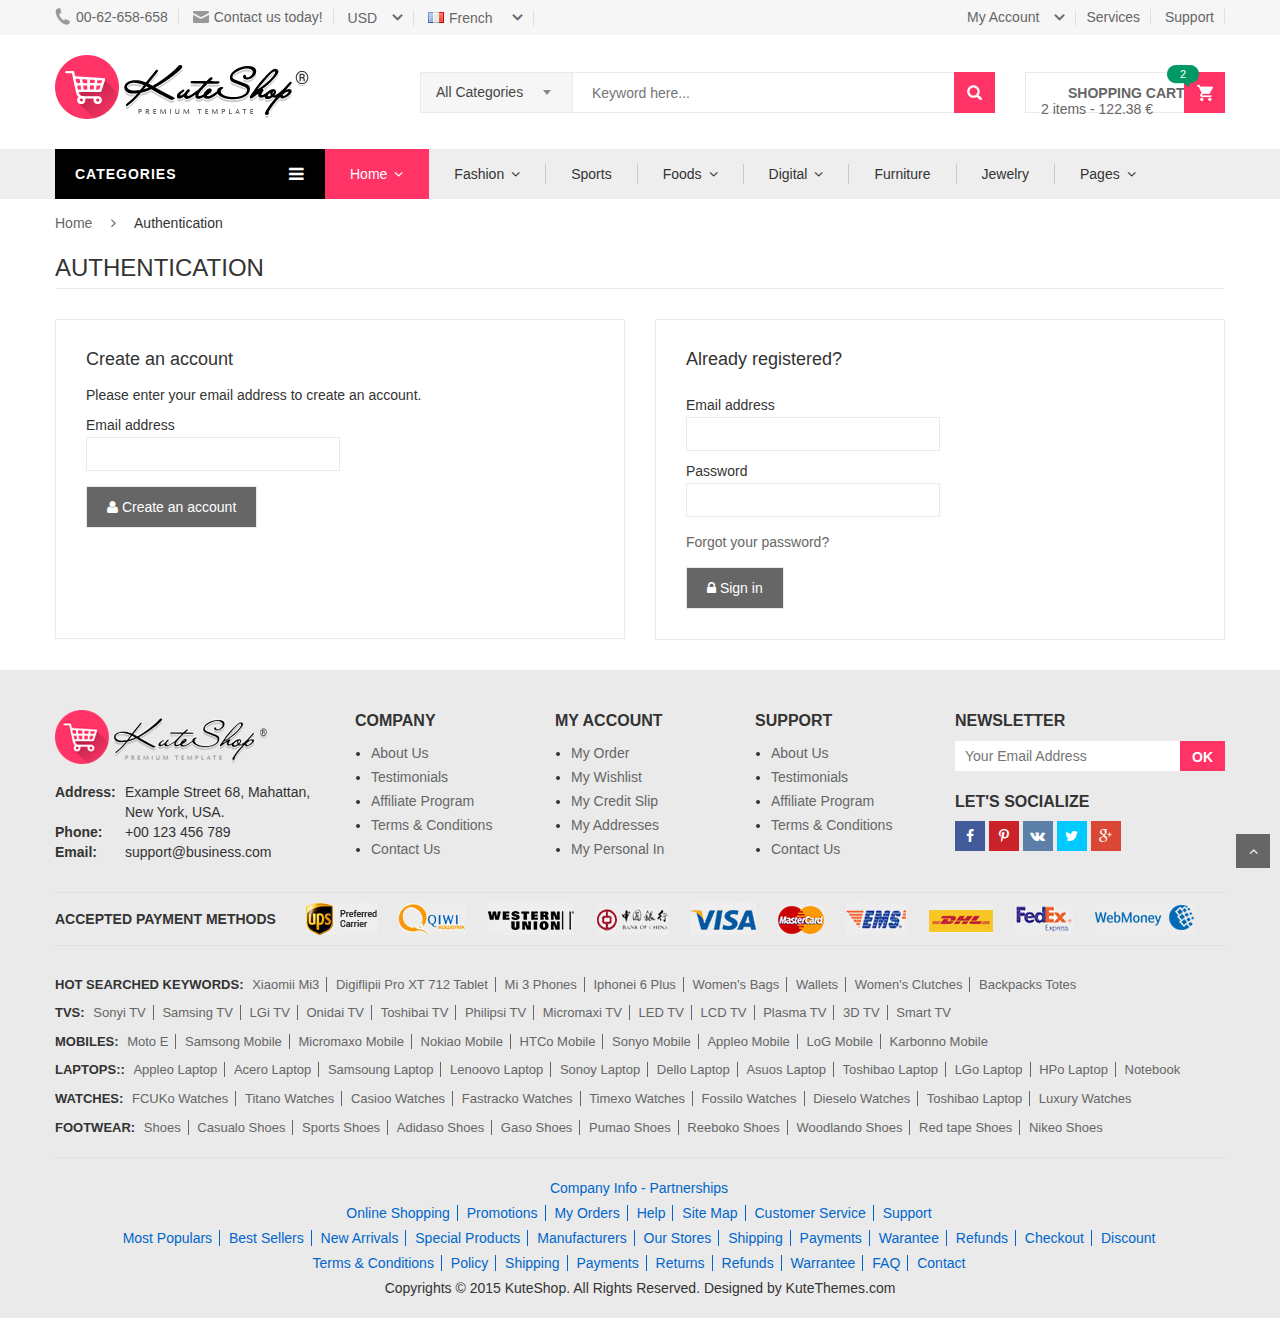
<file: login.html>
<!DOCTYPE html>
<html>
<head>
    <meta charset="UTF-8">
    <meta name="viewport" content="width=device-width, initial-scale=1">
    <link rel="stylesheet" type="text/css" href="assets/lib/bootstrap/css/bootstrap.min.css" />
    <link rel="stylesheet" type="text/css" href="assets/lib/font-awesome/css/font-awesome.min.css" />
    <link rel="stylesheet" type="text/css" href="assets/lib/select2/css/select2.min.css" />
    <link rel="stylesheet" type="text/css" href="assets/lib/jquery.bxslider/jquery.bxslider.css" />
    <link rel="stylesheet" type="text/css" href="assets/lib/owl.carousel/owl.carousel.css" />
    <link rel="stylesheet" type="text/css" href="assets/lib/jquery-ui/jquery-ui.css" />
    <link rel="stylesheet" type="text/css" href="assets/css/animate.css" />
    <link rel="stylesheet" type="text/css" href="assets/css/reset.css" />
    <link rel="stylesheet" type="text/css" href="assets/css/style.css" />
    <link rel="stylesheet" type="text/css" href="assets/css/responsive.css" />
    <title>Login - Kute shop</title>
</head>
<body class="category-page">
<!-- HEADER -->
<div id="header" class="header">
    <div class="top-header">
        <div class="container">
            <div class="nav-top-links">
                <a class="first-item" href="#"><img alt="phone" src="assets/images/phone.png" />00-62-658-658</a>
                <a href="#"><img alt="email" src="assets/images/email.png" />Contact us today!</a>
            </div>
            <div class="currency ">
                <div class="dropdown">
                      <a class="current-open" data-toggle="dropdown" aria-haspopup="true" aria-expanded="false" href="#">USD</a>
                      <ul class="dropdown-menu" role="menu">
                        <li><a href="#">Dollar</a></li>
                        <li><a href="#">Euro</a></li>
                      </ul>
                </div>
            </div>
            <div class="language ">
                <div class="dropdown">
                      <a class="current-open" data-toggle="dropdown" aria-haspopup="true" aria-expanded="false" href="#">
                      <img alt="email" src="assets/images/fr.jpg" />French
                      </a>
                      <ul class="dropdown-menu" role="menu">
                        <li><a href="#"><img alt="email" src="assets/images/en.jpg" />English</a></li>
                        <li><a href="#"><img alt="email" src="assets/images/fr.jpg" />French</a></li>
                    </ul>
                </div>
            </div>
            <div class="support-link">
                <a href="#">Services</a>
                <a href="#">Support</a>
            </div>
            <div id="user-info-top" class="user-info pull-right">
                <div class="dropdown">
                    <a class="current-open" data-toggle="dropdown" aria-haspopup="true" aria-expanded="false" href="#"><span>My Account</span></a>
                    <ul class="dropdown-menu mega_dropdown" role="menu">
                        <li><a href="login.html">Login</a></li>
                        <li><a href="#">Compare</a></li>
                        <li><a href="#">Wishlists</a></li>
                    </ul>
                </div>
            </div>
        </div>
    </div>
    <!--/.top-header -->
    <!-- MAIN HEADER -->
    <div class="container main-header">
        <div class="row">
            <div class="col-xs-12 col-sm-3 logo">
                <a href="index.html"><img alt="Kute Shop" src="assets/images/logo.png" /></a>
            </div>
            <div class="col-xs-7 col-sm-7 header-search-box">
                <form class="form-inline">
                      <div class="form-group form-category">
                        <select class="select-category">
                            <option value="2">All Categories</option>
                            <option value="1">Men</option>
                            <option value="2">Women</option>
                        </select>
                      </div>
                      <div class="form-group input-serach">
                        <input type="text"  placeholder="Keyword here...">
                      </div>
                      <button type="submit" class="pull-right btn-search"></button>
                </form>
            </div>
            <div id="cart-block" class="col-xs-5 col-sm-2 shopping-cart-box">
                <a class="cart-link" href="order.html">
                    <span class="title">Shopping cart</span>
                    <span class="total">2 items - 122.38 €</span>
                    <span class="notify notify-left">2</span>
                </a>
                <div class="cart-block">
                    <div class="cart-block-content">
                        <h5 class="cart-title">2 Items in my cart</h5>
                        <div class="cart-block-list">
                            <ul>
                                <li class="product-info">
                                    <div class="p-left">
                                        <a href="#" class="remove_link"></a>
                                        <a href="#">
                                        <img class="img-responsive" src="assets/data/product-100x122.jpg" alt="p10">
                                        </a>
                                    </div>
                                    <div class="p-right">
                                        <p class="p-name">Donec Ac Tempus</p>
                                        <p class="p-rice">61,19 €</p>
                                    </div>
                                </li>
                                <li class="product-info">
                                    <div class="p-left">
                                        <a href="#" class="remove_link"></a>
                                        <a href="#">
                                        <img class="img-responsive" src="assets/data/product-s5-100x122.jpg" alt="p10">
                                        </a>
                                    </div>
                                    <div class="p-right">
                                        <p class="p-name">Donec Ac Tempus</p>
                                        <p class="p-rice">61,19 €</p>
                                    </div>
                                </li>
                            </ul>
                        </div>
                        <div class="toal-cart">
                            <span>Total</span>
                            <span class="toal-price pull-right">122.38 €</span>
                        </div>
                        <div class="cart-buttons">
                            <a href="order.html" class="btn-check-out">Checkout</a>
                        </div>
                    </div>
                </div>
            </div>
        </div>
    </div>
    <!-- END MANIN HEADER -->
    <div id="nav-top-menu" class="nav-top-menu">
        <div class="container">
            <div class="row">
                <div class="col-sm-3" id="box-vertical-megamenus">
                    <div class="box-vertical-megamenus">
                    <h4 class="title">
                        <span class="title-menu">Categories</span>
                        <span class="btn-open-mobile pull-right"><i class="fa fa-bars"></i></span>
                    </h4>
                    <div class="vertical-menu-content is-home">
                        <ul class="vertical-menu-list">
                            <li><a href="category.html"><img class="icon-menu" alt="Funky roots" src="assets/data/1.png">Electronics</a></li>
                            <li>
                                <a class="parent" href="category2.html"><img class="icon-menu" alt="Funky roots" src="assets/data/2.png">Sports &amp; Outdoors</a>
                                <div class="vertical-dropdown-menu">
                                    <div class="vertical-groups col-sm-12">
                                        <div class="mega-group col-sm-4">
                                            <h4 class="mega-group-header"><span>Tennis</span></h4>
                                            <ul class="group-link-default">
                                                <li><a href="#">Tennis</a></li>
                                                <li><a href="#">Coats &amp; Jackets</a></li>
                                                <li><a href="#">Blouses &amp; Shirts</a></li>
                                                <li><a href="#">Tops &amp; Tees</a></li>
                                                <li><a href="#">Hoodies &amp; Sweatshirts</a></li>
                                                <li><a href="#">Intimates</a></li>
                                            </ul>
                                        </div>
                                        <div class="mega-group col-sm-4">
                                            <h4 class="mega-group-header"><span>Swimming</span></h4>
                                            <ul class="group-link-default">
                                                <li><a href="#">Dresses</a></li>
                                                <li><a href="#">Coats &amp; Jackets</a></li>
                                                <li><a href="#">Blouses &amp; Shirts</a></li>
                                                <li><a href="#">Tops &amp; Tees</a></li>
                                                <li><a href="#">Hoodies &amp; Sweatshirts</a></li>
                                                <li><a href="#">Intimates</a></li>
                                            </ul>
                                        </div>
                                        <div class="mega-group col-sm-4">
                                            <h4 class="mega-group-header"><span>Shoes</span></h4>
                                            <ul class="group-link-default">
                                                <li><a href="#">Dresses</a></li>
                                                <li><a href="#">Coats &amp; Jackets</a></li>
                                                <li><a href="#">Blouses &amp; Shirts</a></li>
                                                <li><a href="#">Tops &amp; Tees</a></li>
                                                <li><a href="#">Hoodies &amp; Sweatshirts</a></li>
                                                <li><a href="#">Intimates</a></li>
                                            </ul>
                                        </div>
                                        <div class="mega-custom-html col-sm-12">
                                            <a href="#"><img src="assets/data/banner-megamenu.jpg" alt="Banner"></a>
                                        </div>
                                    </div>
                                </div>
                            </li>
                            <li><a href="category.html"><img class="icon-menu" alt="Funky roots" src="assets/data/3.png">Smartphone &amp; Tablets</a></li>
                            <li><a href="category2.html"><img class="icon-menu" alt="Funky roots" src="assets/data/4.png">Health &amp; Beauty Bags</a></li>
                            <li>
                                <a class="parent" href="category.html">
                                <img class="icon-menu" alt="Funky roots" src="assets/data/5.png">Shoes &amp; Accessories</a>
                                <div class="vertical-dropdown-menu">
                                        <div class="vertical-groups col-sm-12">
                                            <div class="mega-group col-sm-12">
                                                <h4 class="mega-group-header"><span>Special products</span></h4>
                                                <div class="row mega-products">
                                                    <div class="col-sm-3 mega-product">
                                                        <div class="product-avatar">
                                                            <a href="#"><img src="assets/data/p10.jpg" alt="product1"></a>
                                                        </div>
                                                        <div class="product-name">
                                                            <a href="#">Fashion hand bag</a>
                                                        </div>
                                                        <div class="product-price">
                                                            <div class="new-price">$38</div>
                                                            <div class="old-price">$45</div>
                                                        </div>
                                                        <div class="product-star">
                                                            <i class="fa fa-star"></i>
                                                            <i class="fa fa-star"></i>
                                                            <i class="fa fa-star"></i>
                                                            <i class="fa fa-star"></i>
                                                            <i class="fa fa-star-half-o"></i>
                                                        </div>
                                                    </div>
                                                    <div class="col-sm-3 mega-product">
                                                        <div class="product-avatar">
                                                            <a href="#"><img src="assets/data/p11.jpg" alt="product1"></a>
                                                        </div>
                                                        <div class="product-name">
                                                            <a href="#">Fashion hand bag</a>
                                                        </div>
                                                        <div class="product-price">
                                                            <div class="new-price">$38</div>
                                                            <div class="old-price">$45</div>
                                                        </div>
                                                        <div class="product-star">
                                                            <i class="fa fa-star"></i>
                                                            <i class="fa fa-star"></i>
                                                            <i class="fa fa-star"></i>
                                                            <i class="fa fa-star"></i>
                                                            <i class="fa fa-star-half-o"></i>
                                                        </div>
                                                    </div>
                                                    <div class="col-sm-3 mega-product">
                                                        <div class="product-avatar">
                                                            <a href="#"><img src="assets/data/p12.jpg" alt="product1"></a>
                                                        </div>
                                                        <div class="product-name">
                                                            <a href="#">Fashion hand bag</a>
                                                        </div>
                                                        <div class="product-price">
                                                            <div class="new-price">$38</div>
                                                            <div class="old-price">$45</div>
                                                        </div>
                                                        <div class="product-star">
                                                            <i class="fa fa-star"></i>
                                                            <i class="fa fa-star"></i>
                                                            <i class="fa fa-star"></i>
                                                            <i class="fa fa-star"></i>
                                                            <i class="fa fa-star-half-o"></i>
                                                        </div>
                                                    </div>
                                                    <div class="col-sm-3 mega-product">
                                                        <div class="product-avatar">
                                                            <a href="#"><img src="assets/data/p13.jpg" alt="product1"></a>
                                                        </div>
                                                        <div class="product-name">
                                                            <a href="#">Fashion hand bag</a>
                                                        </div>
                                                        <div class="product-price">
                                                            <div class="new-price">$38</div>
                                                            <div class="old-price">$45</div>
                                                        </div>
                                                        <div class="product-star">
                                                            <i class="fa fa-star"></i>
                                                            <i class="fa fa-star"></i>
                                                            <i class="fa fa-star"></i>
                                                            <i class="fa fa-star"></i>
                                                            <i class="fa fa-star-half-o"></i>
                                                        </div>
                                                    </div>
                                                </div>
                                            </div>
                                        </div>
                                    </div>
                            </li>
                            <li><a href="category.html"><img class="icon-menu" alt="Funky roots" src="assets/data/6.png">Toys &amp; Hobbies</a></li>
                            <li><a href="category.html"><img class="icon-menu" alt="Funky roots" src="assets/data/7.png">Computers &amp; Networking</a></li>
                            <li><a href="category.html"><img class="icon-menu" alt="Funky roots" src="assets/data/8.png">Laptops &amp; Accessories</a></li>
                            <li><a href="category.html"><img class="icon-menu" alt="Funky roots" src="assets/data/9.png">Jewelry &amp; Watches</a></li>
                            <li><a href="category.html"><img class="icon-menu" alt="Funky roots" src="assets/data/10.png">Flashlights &amp; Lamps</a></li>
                            <li>
                                <a href="category.html">
                                    <img class="icon-menu" alt="Funky roots" src="assets/data/11.png">
                                    Cameras &amp; Photo
                                </a>
                            </li>
                            <li class="cat-link-orther">
                                <a href="category.html">
                                    <img class="icon-menu" alt="Funky roots" src="assets/data/5.png">
                                    Television
                                </a>
                            </li>
                            <li class="cat-link-orther">
                                <a href="category.html">
                                    <img class="icon-menu" alt="Funky roots" src="assets/data/7.png">Computers &amp; Networking
                                </a>
                            </li>
                            <li class="cat-link-orther">
                                <a href="category.html">
                                    <img class="icon-menu" alt="Funky roots" src="assets/data/6.png">
                                    Toys &amp; Hobbies
                                </a>
                            </li>
                            <li class="cat-link-orther">
                            <a href="category.html"><img class="icon-menu" alt="Funky roots" src="assets/data/9.png">Jewelry &amp; Watches</a></li>
                        </ul>
                        <div class="all-category"><span class="open-cate">All Categories</span></div>
                    </div>
                </div>
                </div>
                <div id="main-menu" class="col-sm-9 main-menu">
                    <nav class="navbar navbar-default">
                        <div class="container-fluid">
                            <div class="navbar-header">
                                <button type="button" class="navbar-toggle collapsed" data-toggle="collapse" data-target="#navbar" aria-expanded="false" aria-controls="navbar">
                                    <i class="fa fa-bars"></i>
                                </button>
                                <a class="navbar-brand" href="#">MENU</a>
                            </div>
                            <div id="navbar" class="navbar-collapse collapse">
                                <ul class="nav navbar-nav">
                                    <li class="active dropdown">
                                        <a class="dropdown-toggle" data-toggle="dropdown" href="#">Home</a>
                                        <ul class="dropdown-menu container-fluid">
                                            <li class="block-container">
                                                <ul class="block">
                                                    <li class="link_container"><a href="index.html">Home Style 1</a></li>
                                                    <li class="link_container"><a href="index2.html">Home Style 2</a></li>
                                                    <li class="link_container"><a href="index3.html">Home Style 3</a></li>
                                                    <li class="link_container"><a href="index4.html">Home Style 4</a></li>
                                                    <li class="link_container"><a href="index5.html">Home Style 5</a></li>
                                                    <li class="link_container"><a href="index6.html">Home Style 6</a></li>
                                                    <li class="link_container"><a href="index7.html">Home Style 7</a></li>
                                                    <li class="link_container"><a href="index8.html">Home Style 8</a></li>
                                                </ul>
                                            </li>
                                        </ul>
                                    </li>
                                    <li class="dropdown">
                                        <a href="category.html" class="dropdown-toggle" data-toggle="dropdown">Fashion</a>
                                        <ul class="dropdown-menu mega_dropdown" role="menu" style="width: 830px;">
                                            <li class="block-container col-sm-3">
                                                <ul class="block">
                                                    <li class="img_container">
                                                        <a href="#">
                                                            <img class="img-responsive" src="assets/data/men.png" alt="sport">
                                                        </a>
                                                    </li>
                                                    <li class="link_container group_header">
                                                        <a href="#">MEN'S</a>
                                                    </li>
                                                    <li class="link_container"><a href="#">Skirts</a></li>
                                                    <li class="link_container"><a href="#">Jackets</a></li>
                                                    <li class="link_container"><a href="#">Tops</a></li>
                                                    <li class="link_container"><a href="#">Scarves</a></li>
                                                    <li class="link_container"><a href="#">Pants</a></li>
                                                </ul>
                                            </li>
                                             <li class="block-container col-sm-3">
                                                <ul class="block">
                                                    <li class="img_container">
                                                        <a href="#">
                                                            <img class="img-responsive" src="assets/data/women.png" alt="sport">
                                                        </a>
                                                    </li>
                                                    <li class="link_container group_header">
                                                        <a href="#">WOMEN'S</a>
                                                    </li>
                                                    <li class="link_container"><a href="#">Skirts</a></li>
                                                    <li class="link_container"><a href="#">Jackets</a></li>
                                                    <li class="link_container"><a href="#">Tops</a></li>
                                                    <li class="link_container"><a href="#">Scarves</a></li>
                                                    <li class="link_container"><a href="#">Pants</a></li>
                                                </ul>
                                            </li>
                                             <li class="block-container col-sm-3">
                                                <ul class="block">
                                                    <li class="img_container">
                                                        <a href="#">
                                                            <img class="img-responsive" src="assets/data/kid.png" alt="sport">
                                                        </a>
                                                    </li>
                                                    <li class="link_container group_header">
                                                        <a href="#">Kids</a>
                                                    </li>
                                                    <li class="link_container"><a href="#">Shoes</a></li>
                                                    <li class="link_container"><a href="#">Clothing</a></li>
                                                    <li class="link_container"><a href="#">Tops</a></li>
                                                    <li class="link_container"><a href="#">Scarves</a></li>
                                                    <li class="link_container"><a href="#">Accessories</a></li>
                                                </ul>
                                            </li>
                                             <li class="block-container col-sm-3">
                                                <ul class="block">
                                                    <li class="img_container">
                                                        <a href="#">
                                                            <img class="img-responsive" src="assets/data/trending.png" alt="sport">
                                                        </a>
                                                    </li>
                                                    <li class="link_container group_header">
                                                        <a href="#">TRENDING</a>
                                                    </li>
                                                    <li class="link_container"><a href="#">Men's Clothing</a></li>
                                                    <li class="link_container"><a href="#">Kid's Clothing</a></li>
                                                    <li class="link_container"><a href="#">Women's Clothing</a></li>
                                                    <li class="link_container"><a href="#">Accessories</a></li>
                                                </ul>
                                            </li>
                                        </ul>
                                    </li>
                                    <li><a href="category.html">Sports</a></li>
                                    <li class="dropdown">
                                        <a href="category.html" class="dropdown-toggle" data-toggle="dropdown">Foods</a>
                                            <ul class="mega_dropdown dropdown-menu" style="width: 830px;">
                                            <li class="block-container col-sm-3">
                                                <ul class="block">
                                                    <li class="link_container group_header">
                                                        <a href="#">Asian</a>
                                                    </li>
                                                    <li class="link_container">
                                                        <a href="#">Vietnamese Pho</a>
                                                    </li>
                                                    <li class="link_container">
                                                        <a href="#">Noodles</a>
                                                    </li>
                                                    <li class="link_container">
                                                        <a href="#">Seafood</a>
                                                    </li>
                                                    <li class="link_container group_header">
                                                        <a href="#">Sausages</a>
                                                    </li>
                                                    <li class="link_container">
                                                        <a href="#">Meat Dishes</a>
                                                    </li>
                                                    <li class="link_container">
                                                        <a href="#">Desserts</a>
                                                    </li>
                                                    <li class="link_container">
                                                        <a href="#">Tops</a>
                                                    </li>
                                                    <li class="link_container">
                                                        <a href="#">Tops</a>
                                                    </li>
                                                </ul>
                                            </li>
                                            <li class="block-container col-sm-3">
                                                <ul class="block">
                                                    <li class="link_container group_header">
                                                        <a href="#">European</a>
                                                    </li>
                                                    <li class="link_container">
                                                        <a href="#">Greek Potatoes</a>
                                                    </li>
                                                    <li class="link_container">
                                                        <a href="#">Famous Spaghetti</a>
                                                    </li>
                                                    <li class="link_container">
                                                        <a href="#">Famous Spaghetti</a>
                                                    </li>
                                                    <li class="link_container group_header">
                                                        <a href="#">Chicken</a>
                                                    </li>
                                                    <li class="link_container">
                                                        <a href="#">Italian Pizza</a>
                                                    </li>
                                                    <li class="link_container">
                                                        <a href="#">French Cakes</a>
                                                    </li>
                                                    <li class="link_container">
                                                        <a href="#">Tops</a>
                                                    </li>
                                                    <li class="link_container">
                                                        <a href="#">Tops</a>
                                                    </li>
                                                </ul>
                                            </li>
                                            <li class="block-container col-sm-3">
                                                <ul class="block">
                                                    <li class="link_container group_header">
                                                        <a href="#">FAST</a>
                                                    </li>
                                                    <li class="link_container">
                                                        <a href="#">Hamberger</a>
                                                    </li>
                                                    <li class="link_container">
                                                        <a href="#">Pizza</a>
                                                    </li>
                                                    <li class="link_container">
                                                        <a href="#">Noodles</a>
                                                    </li>
                                                    <li class="link_container group_header">
                                                        <a href="#">Sandwich</a>
                                                    </li>
                                                    <li class="link_container">
                                                        <a href="#">Salad</a>
                                                    </li>
                                                    <li class="link_container">
                                                        <a href="#">Paste</a>
                                                    </li>
                                                    <li class="link_container">
                                                        <a href="#">Tops</a>
                                                    </li>
                                                    <li class="link_container">
                                                        <a href="#">Tops</a>
                                                    </li>
                                                </ul>
                                            </li>
                                            <li class="block-container col-sm-3">
                                                <ul class="block">
                                                    <li class="img_container">
                                                        <img src="assets/data/banner-topmenu.jpg" alt="Banner">
                                                    </li>
                                                </ul>
                                            </li>

                                        </ul>
                                    </li>
                                    <li class="dropdown">
                                        <a href="category.html" class="dropdown-toggle" data-toggle="dropdown">Digital</a>
                                        <ul class="dropdown-menu container-fluid">
                                            <li class="block-container">
                                                <ul class="block">
                                                    <li class="link_container"><a href="#">Mobile</a></li>
                                                    <li class="link_container"><a href="#">Tablets</a></li>
                                                    <li class="link_container"><a href="#">Laptop</a></li>
                                                    <li class="link_container"><a href="#">Memory Cards</a></li>
                                                    <li class="link_container"><a href="#">Accessories</a></li>
                                                </ul>
                                            </li>
                                        </ul> 
                                    </li>
                                    <li><a href="category.html">Furniture</a></li>
                                    <li><a href="category.html">Jewelry</a></li>
                                    <li class="dropdown">
                                        <a href="category.html" class="dropdown-toggle" data-toggle="dropdown">Pages</a>
                                            <ul class="mega_dropdown dropdown-menu" style="width: 830px;">
                                            <li class="block-container col-sm-4">
                                                <ul class="block">
                                                    <li class="link_container group_header">
                                                        <a href="#">Page</a>
                                                    </li>
                                                    <li class="link_container">
                                                        <a href="category.html">Category Left Sidebar</a>
                                                    </li>
                                                    <li class="link_container">
                                                        <a href="category2.html">Category Right Sidebar</a>
                                                    </li>
                                                    <li class="link_container">
                                                        <a href="detail.html">Product Left Sidebar</a>
                                                    </li>
                                                    
                                                    <li class="link_container">
                                                        <a href="detail2.html">Product Full width</a>
                                                    </li>
                                                    <li class="link_container">
                                                        <a href="detail3.html">Product Right Sidebar</a>
                                                    </li>
                                                </ul>
                                            </li>
                                            <li class="block-container col-sm-4">
                                                <ul class="block">
                                                    <li class="link_container group_header">
                                                        <a href="#">Page</a>
                                                    </li>
                                                    <li class="link_container">
                                                        <a href="wishlist.html">Wishlist</a>
                                                    </li>
                                                    <li class="link_container">
                                                        <a href="compare.html">Compare</a>
                                                    </li>
                                                    <li class="link_container">
                                                        <a href="order.html">Order</a>
                                                    </li>
                                                    <li class="link_container">
                                                        <a href="checkout.html">Checkout</a>
                                                    </li>
                                                    <li class="link_container">
                                                        <a href="login.html">Login</a>
                                                    </li>
                                                </ul>
                                            </li>
                                            <li class="block-container col-sm-4">
                                                <ul class="block">
                                                    <li class="link_container group_header">
                                                        <a href="#">Page</a>
                                                    </li>
                                                    <li class="link_container">
                                                        <a href="blog.html">Blog</a>
                                                    </li>
                                                    <li class="link_container">
                                                        <a href="blog-detail.html">Blog Post</a>
                                                    </li>
                                                    <li class="link_container">
                                                        <a href="about.html">About Us</a>
                                                    </li>
                                                    <li class="link_container">
                                                        <a href="contact.html">Contact Us</a>
                                                    </li>
                                                </ul>
                                            </li>
                                        </ul>
                                    </li>
                                </ul>
                            </div><!--/.nav-collapse -->
                        </div>
                    </nav>
                </div>
            </div>
            <!-- userinfo on top-->
            <div id="form-search-opntop">
            </div>
            <!-- userinfo on top-->
            <div id="user-info-opntop">
            </div>
            <!-- CART ICON ON MMENU -->
            <div id="shopping-cart-box-ontop">
                <i class="fa fa-shopping-cart"></i>
                <div class="shopping-cart-box-ontop-content"></div>
            </div>
        </div>
    </div>
</div>
<!-- end header -->
<!-- page wapper-->
<div class="columns-container">
    <div class="container" id="columns">
        <!-- breadcrumb -->
        <div class="breadcrumb clearfix">
            <a class="home" href="#" title="Return to Home">Home</a>
            <span class="navigation-pipe">&nbsp;</span>
            <span class="navigation_page">Authentication</span>
        </div>
        <!-- ./breadcrumb -->
        <!-- page heading-->
        <h2 class="page-heading">
            <span class="page-heading-title2">Authentication</span>
        </h2>
        <!-- ../page heading-->
        <div class="page-content">
            <div class="row">
                <div class="col-sm-6">
                    <div class="box-authentication">
                        <h3>Create an account</h3>
                        <p>Please enter your email address to create an account.</p>
                        <label for="emmail_register">Email address</label>
                        <input id="emmail_register" type="text" class="form-control">
                        <button class="button"><i class="fa fa-user"></i> Create an account</button>
                    </div>
                </div>
                <div class="col-sm-6">
                    <div class="box-authentication">
                        <h3>Already registered?</h3>
                        <label for="emmail_login">Email address</label>
                        <input id="emmail_login" type="text" class="form-control">
                        <label for="password_login">Password</label>
                        <input id="password_login" type="password" class="form-control">
                        <p class="forgot-pass"><a href="#">Forgot your password?</a></p>
                        <button class="button"><i class="fa fa-lock"></i> Sign in</button>
                    </div>
                </div>
            </div>
        </div>
    </div>
</div>
<!-- ./page wapper-->
<!-- Footer -->
<footer id="footer">
     <div class="container">
            <!-- introduce-box -->
            <div id="introduce-box" class="row">
                <div class="col-md-3">
                    <div id="address-box">
                        <a href="#"><img src="assets/data/introduce-logo.png" alt="" /></a>
                        <div id="address-list">
                            <div class="tit-name">Address:</div>
                            <div class="tit-contain">Example Street 68, Mahattan, New York, USA.</div>
                            <div class="tit-name">Phone:</div>
                            <div class="tit-contain">+00 123 456 789</div>
                            <div class="tit-name">Email:</div>
                            <div class="tit-contain">support@business.com</div>
                        </div>
                    </div> 
                </div>
                <div class="col-md-6">
                    <div class="row">
                        <div class="col-sm-4">
                            <div class="introduce-title">Company</div>
                            <ul id="introduce-company"  class="introduce-list">
                                <li><a href="#">About Us</a></li>
                                <li><a href="#">Testimonials</a></li>
                                <li><a href="#">Affiliate Program</a></li>
                                <li><a href="#">Terms & Conditions</a></li>
                                <li><a href="#">Contact Us</a></li>
                            </ul>
                        </div>
                        <div class="col-sm-4">
                            <div class="introduce-title">My Account</div>
                            <ul id = "introduce-Account" class="introduce-list">
                                <li><a href="#">My Order</a></li>
                                <li><a href="#">My Wishlist</a></li>
                                <li><a href="#">My Credit Slip</a></li>
                                <li><a href="#">My Addresses</a></li>
                                <li><a href="#">My Personal In</a></li>
                            </ul>
                        </div>
                        <div class="col-sm-4">
                            <div class="introduce-title">Support</div>
                            <ul id = "introduce-support"  class="introduce-list">
                                <li><a href="#">About Us</a></li>
                                <li><a href="#">Testimonials</a></li>
                                <li><a href="#">Affiliate Program</a></li>
                                <li><a href="#">Terms & Conditions</a></li>
                                <li><a href="#">Contact Us</a></li>
                            </ul>
                        </div>
                    </div>
                </div>
                <div class="col-md-3">
                    <div id="contact-box">
                        <div class="introduce-title">Newsletter</div>
                        <div class="input-group" id="mail-box">
                          <input type="text" placeholder="Your Email Address"/>
                          <span class="input-group-btn">
                            <button class="btn btn-default" type="button">OK</button>
                          </span>
                        </div><!-- /input-group -->
                        <div class="introduce-title">Let's Socialize</div>
                        <div class="social-link">
                            <a href="#"><i class="fa fa-facebook"></i></a>
                            <a href="#"><i class="fa fa-pinterest-p"></i></a>
                            <a href="#"><i class="fa fa-vk"></i></a>
                            <a href="#"><i class="fa fa-twitter"></i></a>
                            <a href="#"><i class="fa fa-google-plus"></i></a>
                        </div>
                    </div>
                </div>
            </div><!-- /#introduce-box -->
            <!-- #trademark-box -->
            <div id="trademark-box" class="row">
                <div class="col-sm-12">
                    <ul id="trademark-list">
                        <li id="payment-methods">Accepted Payment Methods</li>
                        <li>
                            <a href="#"><img src="assets/data/trademark-ups.jpg"  alt="ups"/></a>
                        </li>
                        <li>
                            <a href="#"><img src="assets/data/trademark-qiwi.jpg"  alt="ups"/></a>
                        </li>
                        <li>
                            <a href="#"><img src="assets/data/trademark-wu.jpg"  alt="ups"/></a>
                        </li>
                        <li>
                            <a href="#"><img src="assets/data/trademark-cn.jpg"  alt="ups"/></a>
                        </li>
                        <li>
                            <a href="#"><img src="assets/data/trademark-visa.jpg"  alt="ups"/></a>
                        </li>
                        <li>
                            <a href="#"><img src="assets/data/trademark-mc.jpg"  alt="ups"/></a>
                        </li>
                        <li>
                            <a href="#"><img src="assets/data/trademark-ems.jpg"  alt="ups"/></a>
                        </li>
                        <li>
                            <a href="#"><img src="assets/data/trademark-dhl.jpg"  alt="ups"/></a>
                        </li>
                        <li>
                            <a href="#"><img src="assets/data/trademark-fe.jpg"  alt="ups"/></a>
                        </li>
                        <li>
                            <a href="#"><img src="assets/data/trademark-wm.jpg"  alt="ups"/></a>
                        </li>
                    </ul> 
                </div>
            </div> <!-- /#trademark-box -->
            <!-- #trademark-text-box -->
            <div id="trademark-text-box" class="row">
                <div class="col-sm-12">
                    <ul id="trademark-search-list" class="trademark-list">
                        <li class="trademark-text-tit">HOT SEARCHED KEYWORDS:</li>
                        <li><a href="#" >Xiaomii Mi3</a></li>
                        <li><a href="#" >Digiflipii Pro XT 712 Tablet</a></li>
                        <li><a href="#" >Mi 3 Phones</a></li>
                        <li><a href="#" >Iphonei 6 Plus</a></li>
                        <li><a href="#" >Women's Bags</a></li>
                        <li><a href="#" >Wallets</a></li>
                        <li><a href="#" >Women's Clutches</a></li>
                        <li><a href="#" >Backpacks Totes</a></li>
                    </ul>
                </div>
                <div class="col-sm-12">
                    <ul id="trademark-tv-list" class="trademark-list">
                        <li class="trademark-text-tit">TVS:</li>
                        <li><a href="#" >Sonyi TV</a></li>
                        <li><a href="#" >Samsing TV</a></li>
                        <li><a href="#" >LGi TV</a></li>
                        <li><a href="#" >Onidai TV</a></li>
                        <li><a href="#" >Toshibai TV</a></li>
                        <li><a href="#" >Philipsi TV</a></li>
                        <li><a href="#" >Micromaxi TV</a></li>
                        <li><a href="#" >LED TV</a></li>
                        <li><a href="#" >LCD TV</a></li>
                        <li><a href="#" >Plasma TV</a></li>
                        <li><a href="#" >3D TV</a></li>
                        <li><a href="#" >Smart TV</a></li>
                    </ul>
                </div>
                <div class="col-sm-12">
                    <ul id="trademark-mobile-list" class="trademark-list">
                        <li class="trademark-text-tit">MOBILES:</li>  
                        <li><a href="#" >Moto E</a></li>
                        <li><a href="#" >Samsong Mobile</a></li>
                        <li><a href="#" >Micromaxo Mobile</a></li>
                        <li><a href="#" >Nokiao Mobile</a></li>
                        <li><a href="#" >HTCo Mobile</a></li>
                        <li><a href="#" >Sonyo Mobile</a></li>
                        <li><a href="#" >Appleo Mobile</a></li>
                        <li><a href="#" >LoG Mobile</a></li>
                        <li><a href="#" >Karbonno Mobile</a></li>
                    </ul>
                </div>
                <div class="col-sm-12">
                    <ul id="trademark-laptop-list" class="trademark-list">
                        <li class="trademark-text-tit">LAPTOPS::</li> 
                        <li><a href="#" >Appleo Laptop</a></li>
                        <li><a href="#" >Acero Laptop</a></li>
                        <li><a href="#" >Samsoung Laptop</a></li>
                        <li><a href="#" >Lenoovo Laptop</a></li>
                        <li><a href="#" >Sonoy Laptop</a></li>
                        <li><a href="#" >Dello Laptop</a></li>
                        <li><a href="#" >Asuos Laptop</a></li>
                        <li><a href="#" >Toshibao Laptop</a></li>
                        <li><a href="#" >LGo Laptop</a></li>
                        <li><a href="#" >HPo Laptop</a></li>
                        <li><a href="#" >Notebook</a></li>
                    </ul>
                </div>
                <div class="col-sm-12">
                    <ul id="trademark-watches-list" class="trademark-list">
                        <li class="trademark-text-tit">WATCHES:</li>  
                        <li><a href="#" >FCUKo Watches</a></li>
                        <li><a href="#" >Titano Watches</a></li>
                        <li><a href="#" >Casioo Watches</a></li>
                        <li><a href="#" >Fastracko Watches</a></li>
                        <li><a href="#" >Timexo Watches</a></li>
                        <li><a href="#" >Fossilo Watches</a></li>
                        <li><a href="#" >Dieselo Watches</a></li>
                        <li><a href="#" >Toshibao Laptop</a></li>
                        <li><a href="#" >Luxury Watches</a></li>
                    </ul>
                </div>
                <div class="col-sm-12">
                    <ul id="trademark-shoes-list" class="trademark-list">
                        <li class="trademark-text-tit">FOOTWEAR:</li>  
                        <li><a href="#" >Shoes</a></li>
                        <li><a href="#" >Casualo Shoes</a></li>
                        <li><a href="#" >Sports Shoes</a></li>
                        <li><a href="#" >Adidaso Shoes</a></li>
                        <li><a href="#" >Gaso Shoes</a></li>
                        <li><a href="#" >Pumao Shoes</a></li>
                        <li><a href="#" >Reeboko Shoes</a></li>
                        <li><a href="#" >Woodlando Shoes</a></li>
                        <li><a href="#" >Red tape Shoes</a></li>
                        <li><a href="#" >Nikeo Shoes</a></li>
                    </ul>
                </div>
            </div><!-- /#trademark-text-box -->
            <div id="footer-menu-box">
                <div class="col-sm-12">
                    <ul class="footer-menu-list">
                        <li><a href="#" >Company Info - Partnerships</a></li>
                    </ul>
                </div>
                <div class="col-sm-12">
                    <ul class="footer-menu-list">
                        <li><a href="#" >Online Shopping</a></li>
                        <li><a href="#" >Promotions</a></li>
                        <li><a href="#" >My Orders</a></li>
                        <li><a href="#" >Help</a></li>
                        <li><a href="#" >Site Map</a></li>
                        <li><a href="#" >Customer Service</a></li>
                        <li><a href="#" >Support</a></li>
                    </ul>
                </div>
                <div class="col-sm-12">
                    <ul class="footer-menu-list">
                        <li><a href="#" >Most Populars</a></li>
                        <li><a href="#" >Best Sellers</a></li>
                        <li><a href="#" >New Arrivals</a></li>
                        <li><a href="#" >Special Products</a></li>
                        <li><a href="#" >Manufacturers</a></li>
                        <li><a href="#" >Our Stores</a></li>
                        <li><a href="#" >Shipping</a></li>
                        <li><a href="#" >Payments</a></li>
                        <li><a href="#" >Warantee</a></li>
                        <li><a href="#" >Refunds</a></li>
                        <li><a href="#" >Checkout</a></li>
                        <li><a href="#" >Discount</a></li>
                    </ul>
                </div>
                <div class="col-sm-12">
                    <ul class="footer-menu-list">
                        <li><a href="#" >Terms & Conditions</a></li>
                        <li><a href="#" >Policy</a></li>
                        <li><a href="#" >Shipping</a></li>
                        <li><a href="#" >Payments</a></li>
                        <li><a href="#" >Returns</a></li>
                        <li><a href="#" >Refunds</a></li>
                        <li><a href="#" >Warrantee</a></li>
                        <li><a href="#" >FAQ</a></li>
                        <li><a href="#" >Contact</a></li>
                    </ul>
                </div>
                <p class="text-center">Copyrights &#169; 2015 KuteShop. All Rights Reserved. Designed by KuteThemes.com</p>
            </div><!-- /#footer-menu-box -->
        </div> 
</footer>
<a href="#" class="scroll_top" title="Scroll to Top" style="display: inline;">Scroll</a>
<!-- Script-->
<script type="text/javascript" src="assets/lib/jquery/jquery-1.11.2.min.js"></script>
<script type="text/javascript" src="assets/lib/bootstrap/js/bootstrap.min.js"></script>
<script type="text/javascript" src="assets/lib/select2/js/select2.min.js"></script>
<script type="text/javascript" src="assets/lib/jquery.bxslider/jquery.bxslider.min.js"></script>
<script type="text/javascript" src="assets/lib/owl.carousel/owl.carousel.min.js"></script>
<script type="text/javascript" src="assets/lib/jquery.countdown/jquery.countdown.min.js"></script>
<script type="text/javascript" src="assets/lib/jquery-ui/jquery-ui.min.js"></script>
<script type="text/javascript" src="assets/js/jquery.actual.min.js"></script>
<script type="text/javascript" src="assets/js/theme-script.js"></script>
</body>
</html>
</file>
